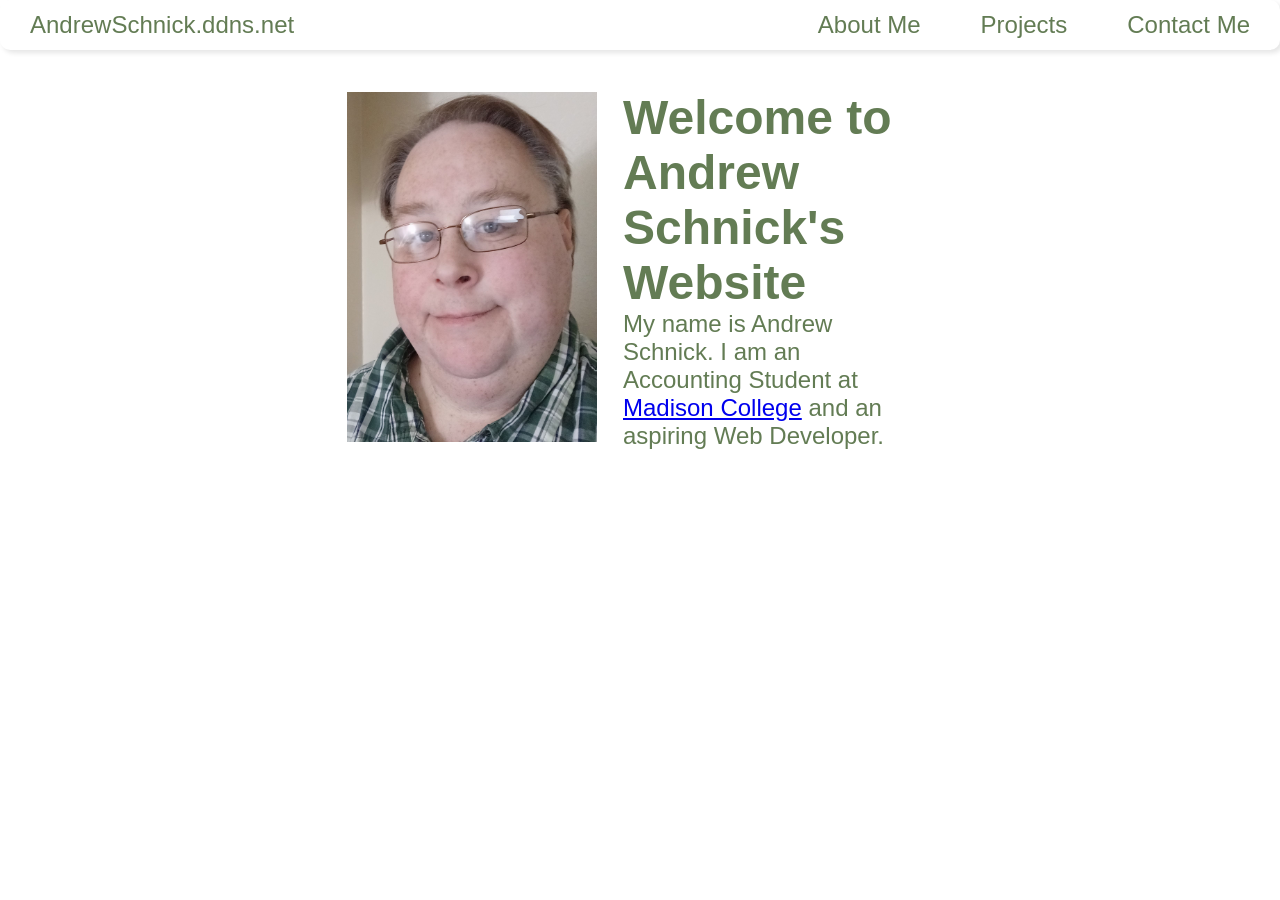
<file: index.html>
<!DOCTYPE html>
<head>
	<title>AndrewSchnick.ddns.net</title>
	<link rel=stylesheet href=./css_files/navbar.css />
	<link rel=stylesheet href=./css_files/main.css />
</head>
<body>
<nav>
	<ul class="sidebar">
		<li><a onclick=hideSidebar()><svg xmlns="http://www.w3.org/2000/svg" height="26px" viewBox="0 -960 960 960" width="26px" fill="#1f1f1f"><path d="m256-200-56-56 224-224-224-224 56-56 224 224 224-224 56 56-224 224 224 224-56 56-224-224-224 224Z"/></svg></a></li>
		<li><a href="about_me.php">About Me</a></li>
		<li><a href="projects.php">Projects</a></li>
		<li><a href="contact.php">Contact Me</a></li>
	</ul>
	<ul>
		<li><a href="index.html">AndrewSchnick.ddns.net</a></li>
		<li><a href="about_me.php" class="hideOnMobile">About Me</a></li>
		<li><a href="projects.php" class="hideOnMobile">Projects</a></li>
		<li><a href="contact.php" class="hideOnMobile">Contact Me</a></li>
		<li class="menu-button" onclick=showSidebar()><a href="#"><svg xmlns="http://www.w3.org/2000/svg" height="26px" viewBox="0 -960 960 960" width="26px" fill="#1f1f1f"><path d="M120-240v-80h720v80H120Zm0-200v-80h720v80H120Zm0-200v-80h720v80H120Z"/></svg></a></li>
	</ul>
</nav>
<script>
	function showSidebar(){
		const sidebar = document.querySelector('.sidebar')
		sidebar.style.display = 'flex'
	}

	function hideSidebar(){
		const sidebar = document.querySelector('.sidebar')
		sidebar.style.display = 'none'
	}
</script>
<div class=intro>
	<div class=myImage>
		<img src=./images/me.jpg height=350 width=250>
	</div>
	<div class=intro_text><h1>Welcome to Andrew Schnick's Website</h1>
	<p>My name is Andrew Schnick.  I am an Accounting Student at <a href="https://www.madisoncollege.edu" target="window">Madison College</a> and an aspiring Web Developer.</p></div>
</div>
</body>
</html>
</file>
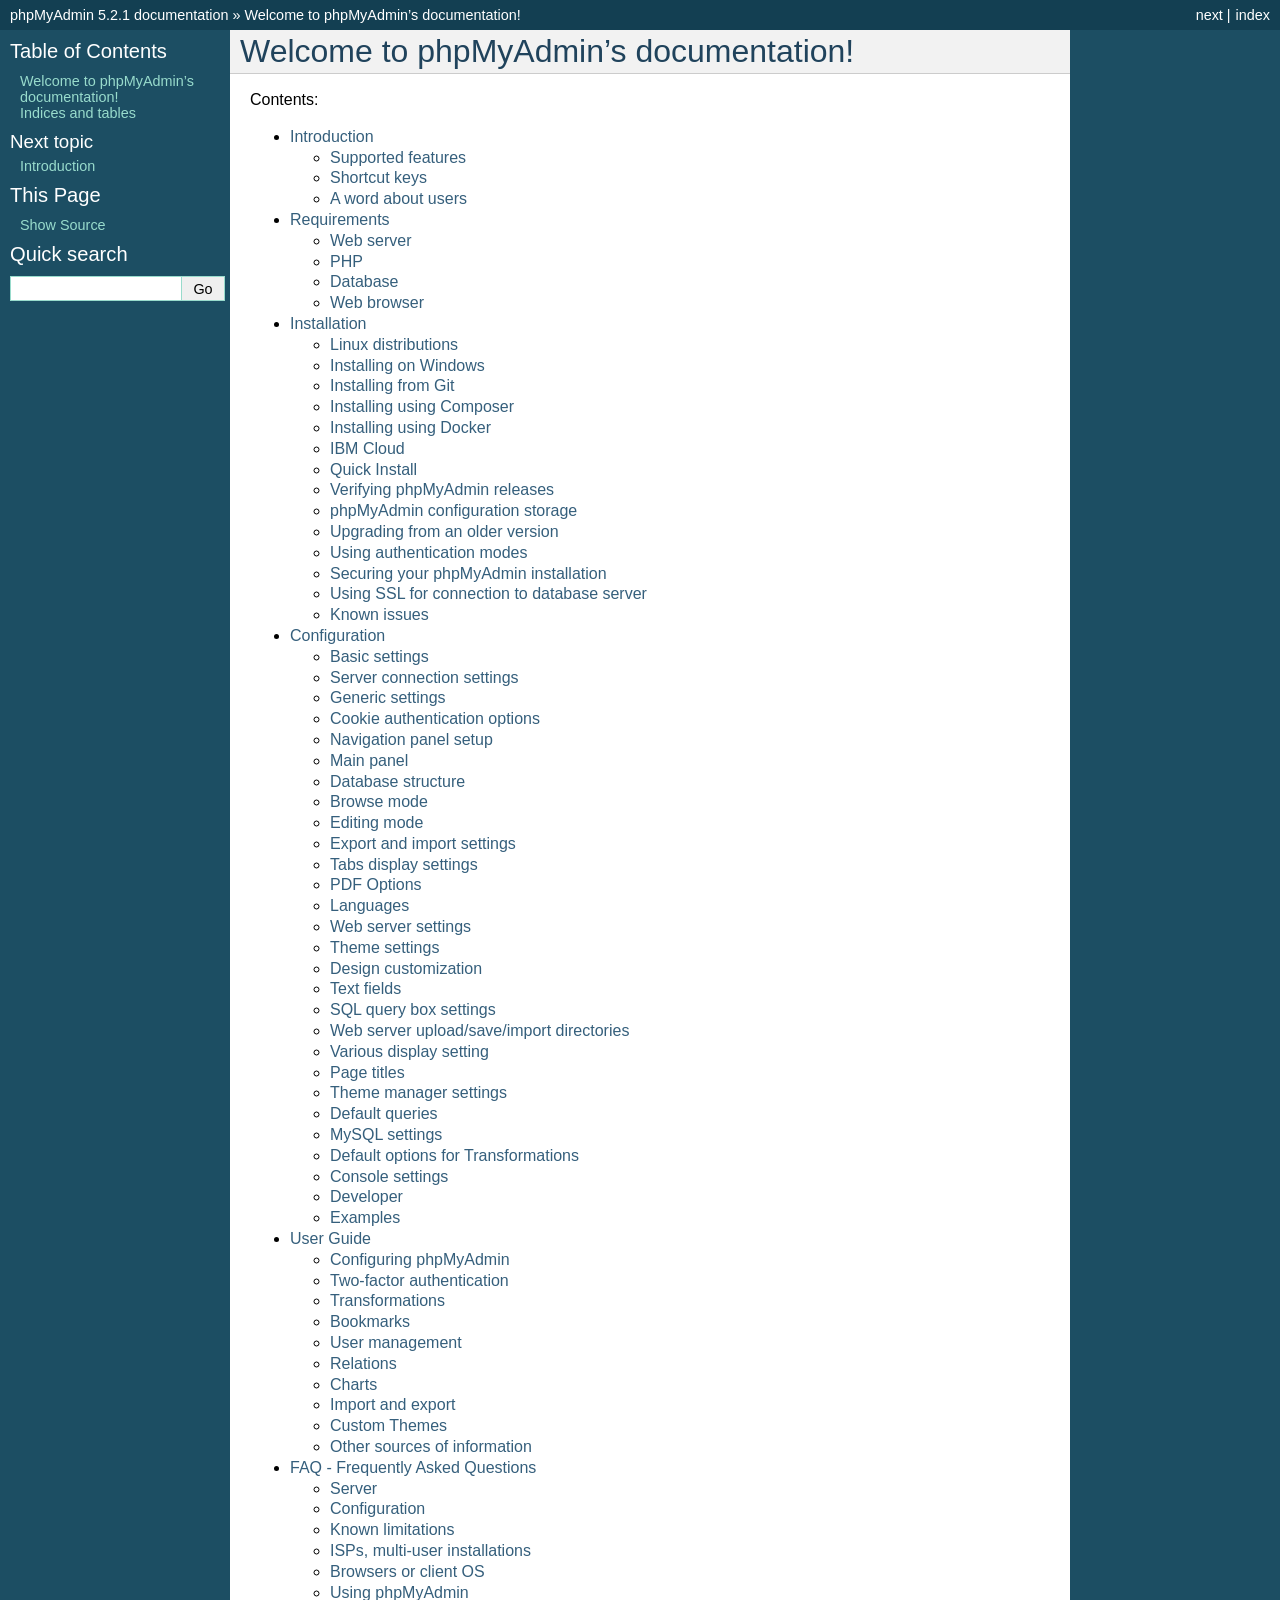
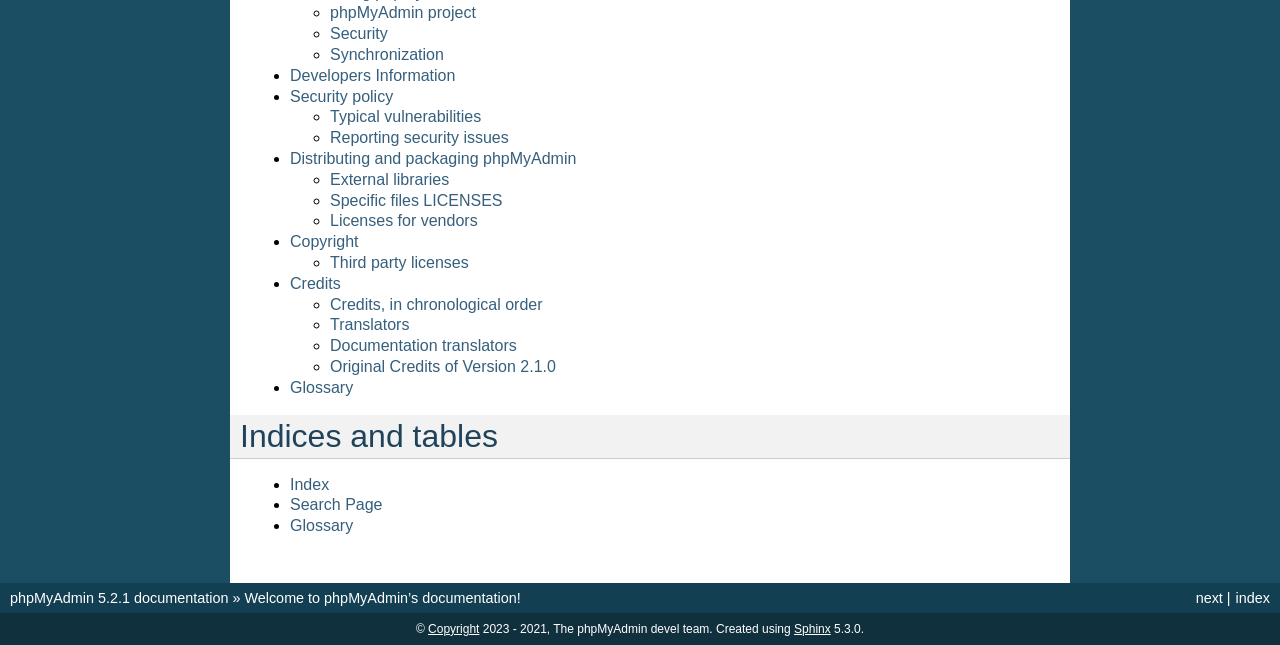
<file: phpmyadmin/doc/html/index.html>
<!DOCTYPE html>

<html lang="en">
  <head>
    <meta charset="utf-8" />
    <meta name="viewport" content="width=device-width, initial-scale=1.0" /><meta name="generator" content="Docutils 0.19: https://docutils.sourceforge.io/" />

    <title>Welcome to phpMyAdmin’s documentation! &#8212; phpMyAdmin 5.2.1 documentation</title>
    <link rel="stylesheet" type="text/css" href="_static/pygments.css" />
    <link rel="stylesheet" type="text/css" href="_static/classic.css" />
    
    <script data-url_root="./" id="documentation_options" src="_static/documentation_options.js"></script>
    <script src="_static/jquery.js"></script>
    <script src="_static/underscore.js"></script>
    <script src="_static/_sphinx_javascript_frameworks_compat.js"></script>
    <script src="_static/doctools.js"></script>
    <script src="_static/sphinx_highlight.js"></script>
    
    <link rel="index" title="Index" href="genindex.html" />
    <link rel="search" title="Search" href="search.html" />
    <link rel="copyright" title="Copyright" href="copyright.html" />
    <link rel="next" title="Introduction" href="intro.html" /> 
  </head><body>
    <div class="related" role="navigation" aria-label="related navigation">
      <h3>Navigation</h3>
      <ul>
        <li class="right" style="margin-right: 10px">
          <a href="genindex.html" title="General Index"
             accesskey="I">index</a></li>
        <li class="right" >
          <a href="intro.html" title="Introduction"
             accesskey="N">next</a> |</li>
        <li class="nav-item nav-item-0"><a href="#">phpMyAdmin 5.2.1 documentation</a> &#187;</li>
        <li class="nav-item nav-item-this"><a href="">Welcome to phpMyAdmin’s documentation!</a></li> 
      </ul>
    </div>  

    <div class="document">
      <div class="documentwrapper">
        <div class="bodywrapper">
          <div class="body" role="main">
            
  <section id="welcome-to-phpmyadmin-s-documentation">
<h1>Welcome to phpMyAdmin’s documentation!<a class="headerlink" href="#welcome-to-phpmyadmin-s-documentation" title="Permalink to this heading">¶</a></h1>
<p>Contents:</p>
<div class="toctree-wrapper compound">
<ul>
<li class="toctree-l1"><a class="reference internal" href="intro.html">Introduction</a><ul>
<li class="toctree-l2"><a class="reference internal" href="intro.html#supported-features">Supported features</a></li>
<li class="toctree-l2"><a class="reference internal" href="intro.html#shortcut-keys">Shortcut keys</a></li>
<li class="toctree-l2"><a class="reference internal" href="intro.html#a-word-about-users">A word about users</a></li>
</ul>
</li>
<li class="toctree-l1"><a class="reference internal" href="require.html">Requirements</a><ul>
<li class="toctree-l2"><a class="reference internal" href="require.html#web-server">Web server</a></li>
<li class="toctree-l2"><a class="reference internal" href="require.html#php">PHP</a></li>
<li class="toctree-l2"><a class="reference internal" href="require.html#database">Database</a></li>
<li class="toctree-l2"><a class="reference internal" href="require.html#web-browser">Web browser</a></li>
</ul>
</li>
<li class="toctree-l1"><a class="reference internal" href="setup.html">Installation</a><ul>
<li class="toctree-l2"><a class="reference internal" href="setup.html#linux-distributions">Linux distributions</a></li>
<li class="toctree-l2"><a class="reference internal" href="setup.html#installing-on-windows">Installing on Windows</a></li>
<li class="toctree-l2"><a class="reference internal" href="setup.html#installing-from-git">Installing from Git</a></li>
<li class="toctree-l2"><a class="reference internal" href="setup.html#installing-using-composer">Installing using Composer</a></li>
<li class="toctree-l2"><a class="reference internal" href="setup.html#installing-using-docker">Installing using Docker</a></li>
<li class="toctree-l2"><a class="reference internal" href="setup.html#ibm-cloud">IBM Cloud</a></li>
<li class="toctree-l2"><a class="reference internal" href="setup.html#quick-install">Quick Install</a></li>
<li class="toctree-l2"><a class="reference internal" href="setup.html#verifying-phpmyadmin-releases">Verifying phpMyAdmin releases</a></li>
<li class="toctree-l2"><a class="reference internal" href="setup.html#phpmyadmin-configuration-storage">phpMyAdmin configuration storage</a></li>
<li class="toctree-l2"><a class="reference internal" href="setup.html#upgrading-from-an-older-version">Upgrading from an older version</a></li>
<li class="toctree-l2"><a class="reference internal" href="setup.html#using-authentication-modes">Using authentication modes</a></li>
<li class="toctree-l2"><a class="reference internal" href="setup.html#securing-your-phpmyadmin-installation">Securing your phpMyAdmin installation</a></li>
<li class="toctree-l2"><a class="reference internal" href="setup.html#using-ssl-for-connection-to-database-server">Using SSL for connection to database server</a></li>
<li class="toctree-l2"><a class="reference internal" href="setup.html#known-issues">Known issues</a></li>
</ul>
</li>
<li class="toctree-l1"><a class="reference internal" href="config.html">Configuration</a><ul>
<li class="toctree-l2"><a class="reference internal" href="config.html#basic-settings">Basic settings</a></li>
<li class="toctree-l2"><a class="reference internal" href="config.html#server-connection-settings">Server connection settings</a></li>
<li class="toctree-l2"><a class="reference internal" href="config.html#generic-settings">Generic settings</a></li>
<li class="toctree-l2"><a class="reference internal" href="config.html#cookie-authentication-options">Cookie authentication options</a></li>
<li class="toctree-l2"><a class="reference internal" href="config.html#navigation-panel-setup">Navigation panel setup</a></li>
<li class="toctree-l2"><a class="reference internal" href="config.html#main-panel">Main panel</a></li>
<li class="toctree-l2"><a class="reference internal" href="config.html#database-structure">Database structure</a></li>
<li class="toctree-l2"><a class="reference internal" href="config.html#browse-mode">Browse mode</a></li>
<li class="toctree-l2"><a class="reference internal" href="config.html#editing-mode">Editing mode</a></li>
<li class="toctree-l2"><a class="reference internal" href="config.html#export-and-import-settings">Export and import settings</a></li>
<li class="toctree-l2"><a class="reference internal" href="config.html#tabs-display-settings">Tabs display settings</a></li>
<li class="toctree-l2"><a class="reference internal" href="config.html#pdf-options">PDF Options</a></li>
<li class="toctree-l2"><a class="reference internal" href="config.html#languages">Languages</a></li>
<li class="toctree-l2"><a class="reference internal" href="config.html#web-server-settings">Web server settings</a></li>
<li class="toctree-l2"><a class="reference internal" href="config.html#theme-settings">Theme settings</a></li>
<li class="toctree-l2"><a class="reference internal" href="config.html#design-customization">Design customization</a></li>
<li class="toctree-l2"><a class="reference internal" href="config.html#text-fields">Text fields</a></li>
<li class="toctree-l2"><a class="reference internal" href="config.html#sql-query-box-settings">SQL query box settings</a></li>
<li class="toctree-l2"><a class="reference internal" href="config.html#web-server-upload-save-import-directories">Web server upload/save/import directories</a></li>
<li class="toctree-l2"><a class="reference internal" href="config.html#various-display-setting">Various display setting</a></li>
<li class="toctree-l2"><a class="reference internal" href="config.html#page-titles">Page titles</a></li>
<li class="toctree-l2"><a class="reference internal" href="config.html#theme-manager-settings">Theme manager settings</a></li>
<li class="toctree-l2"><a class="reference internal" href="config.html#default-queries">Default queries</a></li>
<li class="toctree-l2"><a class="reference internal" href="config.html#mysql-settings">MySQL settings</a></li>
<li class="toctree-l2"><a class="reference internal" href="config.html#default-options-for-transformations">Default options for Transformations</a></li>
<li class="toctree-l2"><a class="reference internal" href="config.html#console-settings">Console settings</a></li>
<li class="toctree-l2"><a class="reference internal" href="config.html#developer">Developer</a></li>
<li class="toctree-l2"><a class="reference internal" href="config.html#examples">Examples</a></li>
</ul>
</li>
<li class="toctree-l1"><a class="reference internal" href="user.html">User Guide</a><ul>
<li class="toctree-l2"><a class="reference internal" href="settings.html">Configuring phpMyAdmin</a></li>
<li class="toctree-l2"><a class="reference internal" href="two_factor.html">Two-factor authentication</a></li>
<li class="toctree-l2"><a class="reference internal" href="transformations.html">Transformations</a></li>
<li class="toctree-l2"><a class="reference internal" href="bookmarks.html">Bookmarks</a></li>
<li class="toctree-l2"><a class="reference internal" href="privileges.html">User management</a></li>
<li class="toctree-l2"><a class="reference internal" href="relations.html">Relations</a></li>
<li class="toctree-l2"><a class="reference internal" href="charts.html">Charts</a></li>
<li class="toctree-l2"><a class="reference internal" href="import_export.html">Import and export</a></li>
<li class="toctree-l2"><a class="reference internal" href="themes.html">Custom Themes</a></li>
<li class="toctree-l2"><a class="reference internal" href="other.html">Other sources of information</a></li>
</ul>
</li>
<li class="toctree-l1"><a class="reference internal" href="faq.html">FAQ - Frequently Asked Questions</a><ul>
<li class="toctree-l2"><a class="reference internal" href="faq.html#server">Server</a></li>
<li class="toctree-l2"><a class="reference internal" href="faq.html#configuration">Configuration</a></li>
<li class="toctree-l2"><a class="reference internal" href="faq.html#known-limitations">Known limitations</a></li>
<li class="toctree-l2"><a class="reference internal" href="faq.html#isps-multi-user-installations">ISPs, multi-user installations</a></li>
<li class="toctree-l2"><a class="reference internal" href="faq.html#browsers-or-client-os">Browsers or client OS</a></li>
<li class="toctree-l2"><a class="reference internal" href="faq.html#using-phpmyadmin">Using phpMyAdmin</a></li>
<li class="toctree-l2"><a class="reference internal" href="faq.html#phpmyadmin-project">phpMyAdmin project</a></li>
<li class="toctree-l2"><a class="reference internal" href="faq.html#security">Security</a></li>
<li class="toctree-l2"><a class="reference internal" href="faq.html#synchronization">Synchronization</a></li>
</ul>
</li>
<li class="toctree-l1"><a class="reference internal" href="developers.html">Developers Information</a></li>
<li class="toctree-l1"><a class="reference internal" href="security.html">Security policy</a><ul>
<li class="toctree-l2"><a class="reference internal" href="security.html#typical-vulnerabilities">Typical vulnerabilities</a></li>
<li class="toctree-l2"><a class="reference internal" href="security.html#reporting-security-issues">Reporting security issues</a></li>
</ul>
</li>
<li class="toctree-l1"><a class="reference internal" href="vendors.html">Distributing and packaging phpMyAdmin</a><ul>
<li class="toctree-l2"><a class="reference internal" href="vendors.html#external-libraries">External libraries</a></li>
<li class="toctree-l2"><a class="reference internal" href="vendors.html#specific-files-licenses">Specific files LICENSES</a></li>
<li class="toctree-l2"><a class="reference internal" href="vendors.html#licenses-for-vendors">Licenses for vendors</a></li>
</ul>
</li>
<li class="toctree-l1"><a class="reference internal" href="copyright.html">Copyright</a><ul>
<li class="toctree-l2"><a class="reference internal" href="copyright.html#third-party-licenses">Third party licenses</a></li>
</ul>
</li>
<li class="toctree-l1"><a class="reference internal" href="credits.html">Credits</a><ul>
<li class="toctree-l2"><a class="reference internal" href="credits.html#credits-in-chronological-order">Credits, in chronological order</a></li>
<li class="toctree-l2"><a class="reference internal" href="credits.html#translators">Translators</a></li>
<li class="toctree-l2"><a class="reference internal" href="credits.html#documentation-translators">Documentation translators</a></li>
<li class="toctree-l2"><a class="reference internal" href="credits.html#original-credits-of-version-2-1-0">Original Credits of Version 2.1.0</a></li>
</ul>
</li>
<li class="toctree-l1"><a class="reference internal" href="glossary.html">Glossary</a></li>
</ul>
</div>
</section>
<section id="indices-and-tables">
<h1>Indices and tables<a class="headerlink" href="#indices-and-tables" title="Permalink to this heading">¶</a></h1>
<ul class="simple">
<li><p><a class="reference internal" href="genindex.html"><span class="std std-ref">Index</span></a></p></li>
<li><p><a class="reference internal" href="search.html"><span class="std std-ref">Search Page</span></a></p></li>
<li><p><a class="reference internal" href="glossary.html#glossary"><span class="std std-ref">Glossary</span></a></p></li>
</ul>
</section>


            <div class="clearer"></div>
          </div>
        </div>
      </div>
      <div class="sphinxsidebar" role="navigation" aria-label="main navigation">
        <div class="sphinxsidebarwrapper">
  <div>
    <h3><a href="#">Table of Contents</a></h3>
    <ul>
<li><a class="reference internal" href="#">Welcome to phpMyAdmin’s documentation!</a></li>
<li><a class="reference internal" href="#indices-and-tables">Indices and tables</a></li>
</ul>

  </div>
  <div>
    <h4>Next topic</h4>
    <p class="topless"><a href="intro.html"
                          title="next chapter">Introduction</a></p>
  </div>
  <div role="note" aria-label="source link">
    <h3>This Page</h3>
    <ul class="this-page-menu">
      <li><a href="_sources/index.rst.txt"
            rel="nofollow">Show Source</a></li>
    </ul>
   </div>
<div id="searchbox" style="display: none" role="search">
  <h3 id="searchlabel">Quick search</h3>
    <div class="searchformwrapper">
    <form class="search" action="search.html" method="get">
      <input type="text" name="q" aria-labelledby="searchlabel" autocomplete="off" autocorrect="off" autocapitalize="off" spellcheck="false"/>
      <input type="submit" value="Go" />
    </form>
    </div>
</div>
<script>document.getElementById('searchbox').style.display = "block"</script>
        </div>
      </div>
      <div class="clearer"></div>
    </div>
    <div class="related" role="navigation" aria-label="related navigation">
      <h3>Navigation</h3>
      <ul>
        <li class="right" style="margin-right: 10px">
          <a href="genindex.html" title="General Index"
             >index</a></li>
        <li class="right" >
          <a href="intro.html" title="Introduction"
             >next</a> |</li>
        <li class="nav-item nav-item-0"><a href="#">phpMyAdmin 5.2.1 documentation</a> &#187;</li>
        <li class="nav-item nav-item-this"><a href="">Welcome to phpMyAdmin’s documentation!</a></li> 
      </ul>
    </div>
    <div class="footer" role="contentinfo">
        &#169; <a href="copyright.html">Copyright</a> 2023 - 2021, The phpMyAdmin devel team.
      Created using <a href="https://www.sphinx-doc.org/">Sphinx</a> 5.3.0.
    </div>
  </body>
</html>
</file>
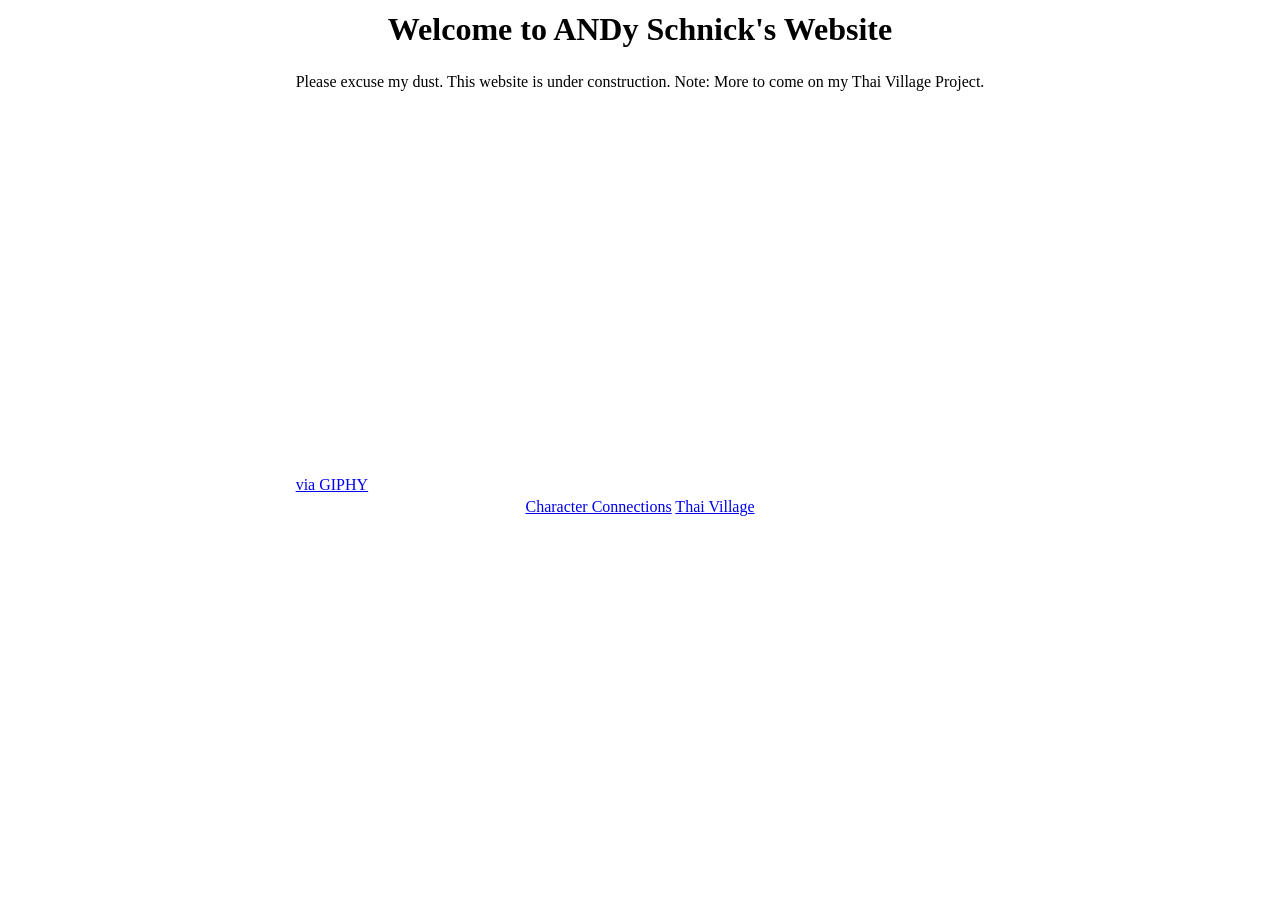
<file: construction.html>
<html>
<?php include "head.php"; ?>
<body class=parallax>
<center>
	<table>
		<tr>
			<td><center><h1>Welcome to ANDy Schnick's Website</h1></center></td>
		</tr>
		<tr>
			<td><center><p>Please excuse my dust.  This website is under construction. Note: More to come on my Thai Village Project.</p></center></td>
		</tr>
		<tr>
			<td><center><iframe src="https://giphy.com/embed/wLa0m8uCyEZGhNS6dT" width="480" height="365" style="" frameBorder="0" class="giphy-embed" allowFullScreen></iframe></center><p><a href="https://giphy.com/gifs/construction-wLa0m8uCyEZGhNS6dT">via GIPHY</a></p></td>
		</tr>
		<tr>
			<td>
				<center>
					<a class=button href=character_connections.php>Character Connections</a>
					<a class=button href=all_sales_thai_village.php>Thai Village</a>
				</center>
			</td>
		</tr>
	</table>
</center>
</body></html>
</file>
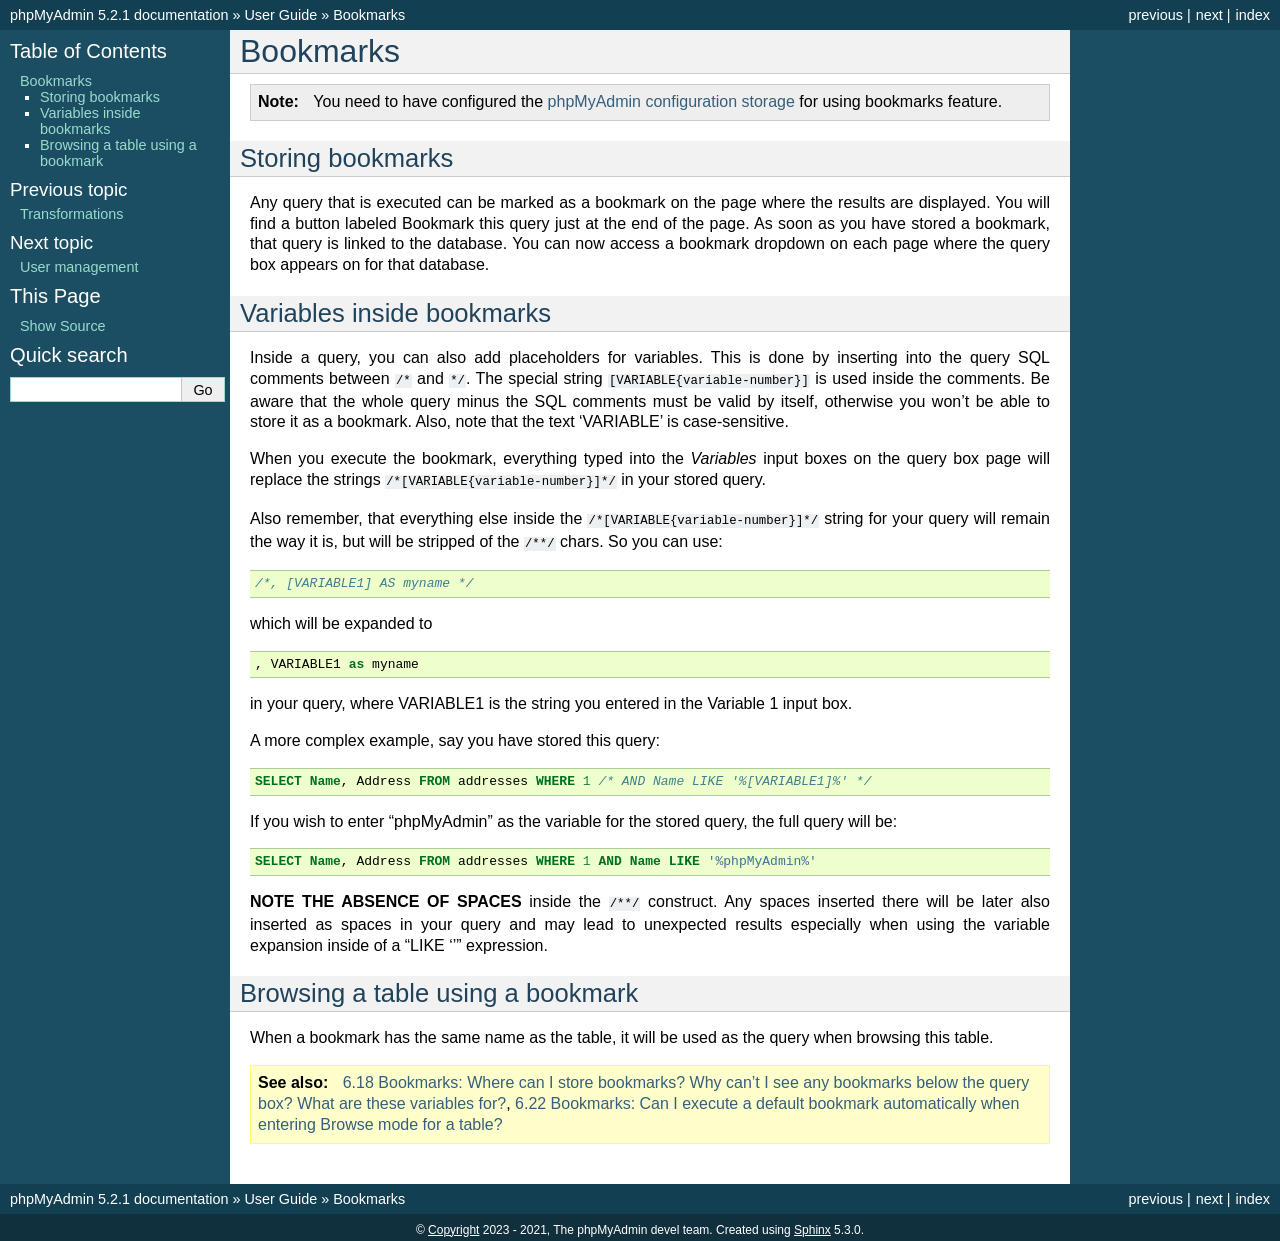
<file: phpmyadmin/doc/html/bookmarks.html>
<!DOCTYPE html>

<html lang="en">
  <head>
    <meta charset="utf-8" />
    <meta name="viewport" content="width=device-width, initial-scale=1.0" /><meta name="generator" content="Docutils 0.19: https://docutils.sourceforge.io/" />

    <title>Bookmarks &#8212; phpMyAdmin 5.2.1 documentation</title>
    <link rel="stylesheet" type="text/css" href="_static/pygments.css" />
    <link rel="stylesheet" type="text/css" href="_static/classic.css" />
    
    <script data-url_root="./" id="documentation_options" src="_static/documentation_options.js"></script>
    <script src="_static/jquery.js"></script>
    <script src="_static/underscore.js"></script>
    <script src="_static/_sphinx_javascript_frameworks_compat.js"></script>
    <script src="_static/doctools.js"></script>
    <script src="_static/sphinx_highlight.js"></script>
    
    <link rel="index" title="Index" href="genindex.html" />
    <link rel="search" title="Search" href="search.html" />
    <link rel="copyright" title="Copyright" href="copyright.html" />
    <link rel="next" title="User management" href="privileges.html" />
    <link rel="prev" title="Transformations" href="transformations.html" /> 
  </head><body>
    <div class="related" role="navigation" aria-label="related navigation">
      <h3>Navigation</h3>
      <ul>
        <li class="right" style="margin-right: 10px">
          <a href="genindex.html" title="General Index"
             accesskey="I">index</a></li>
        <li class="right" >
          <a href="privileges.html" title="User management"
             accesskey="N">next</a> |</li>
        <li class="right" >
          <a href="transformations.html" title="Transformations"
             accesskey="P">previous</a> |</li>
        <li class="nav-item nav-item-0"><a href="index.html">phpMyAdmin 5.2.1 documentation</a> &#187;</li>
          <li class="nav-item nav-item-1"><a href="user.html" accesskey="U">User Guide</a> &#187;</li>
        <li class="nav-item nav-item-this"><a href="">Bookmarks</a></li> 
      </ul>
    </div>  

    <div class="document">
      <div class="documentwrapper">
        <div class="bodywrapper">
          <div class="body" role="main">
            
  <section id="bookmarks">
<span id="id1"></span><h1>Bookmarks<a class="headerlink" href="#bookmarks" title="Permalink to this heading">¶</a></h1>
<div class="admonition note">
<p class="admonition-title">Note</p>
<p>You need to have configured the <a class="reference internal" href="setup.html#linked-tables"><span class="std std-ref">phpMyAdmin configuration storage</span></a> for using bookmarks
feature.</p>
</div>
<section id="storing-bookmarks">
<h2>Storing bookmarks<a class="headerlink" href="#storing-bookmarks" title="Permalink to this heading">¶</a></h2>
<p>Any query that is executed can be marked as a bookmark on the page
where the results are displayed. You will find a button labeled
<span class="guilabel">Bookmark this query</span> just at the end of the page. As soon as you have
stored a bookmark, that query is linked to the database.
You can now access a bookmark dropdown on each page where the query box appears on for that database.</p>
</section>
<section id="variables-inside-bookmarks">
<h2>Variables inside bookmarks<a class="headerlink" href="#variables-inside-bookmarks" title="Permalink to this heading">¶</a></h2>
<p>Inside a query, you can also add placeholders for variables.
This is done by inserting into the query SQL comments between <code class="docutils literal notranslate"><span class="pre">/*</span></code> and
<code class="docutils literal notranslate"><span class="pre">*/</span></code>. The special string <code class="docutils literal notranslate"><span class="pre">[VARIABLE{variable-number}]</span></code> is used inside the comments.
Be aware that the whole query minus the SQL comments must be
valid by itself, otherwise you won’t be able to store it as a bookmark.
Also, note that the text ‘VARIABLE’ is case-sensitive.</p>
<p>When you execute the bookmark, everything typed into the <em>Variables</em>
input boxes on the query box page will replace the strings <code class="docutils literal notranslate"><span class="pre">/*[VARIABLE{variable-number}]*/</span></code> in
your stored query.</p>
<p>Also remember, that everything else inside the <code class="docutils literal notranslate"><span class="pre">/*[VARIABLE{variable-number}]*/</span></code> string for
your query will remain the way it is, but will be stripped of the <code class="docutils literal notranslate"><span class="pre">/**/</span></code>
chars. So you can use:</p>
<div class="highlight-mysql notranslate"><div class="highlight"><pre><span></span><span class="cm">/*, [VARIABLE1] AS myname */</span>
</pre></div>
</div>
<p>which will be expanded to</p>
<div class="highlight-mysql notranslate"><div class="highlight"><pre><span></span><span class="p">,</span><span class="w"> </span><span class="n">VARIABLE1</span><span class="w"> </span><span class="k">as</span><span class="w"> </span><span class="n">myname</span>
</pre></div>
</div>
<p>in your query, where VARIABLE1 is the string you entered in the Variable 1 input box.</p>
<p>A more complex example, say you have stored this query:</p>
<div class="highlight-mysql notranslate"><div class="highlight"><pre><span></span><span class="k">SELECT</span><span class="w"> </span><span class="k">Name</span><span class="p">,</span><span class="w"> </span><span class="n">Address</span><span class="w"> </span><span class="k">FROM</span><span class="w"> </span><span class="n">addresses</span><span class="w"> </span><span class="k">WHERE</span><span class="w"> </span><span class="mi">1</span><span class="w"> </span><span class="cm">/* AND Name LIKE &#39;%[VARIABLE1]%&#39; */</span>
</pre></div>
</div>
<p>If you wish to enter “phpMyAdmin” as the variable for the stored query, the full
query will be:</p>
<div class="highlight-mysql notranslate"><div class="highlight"><pre><span></span><span class="k">SELECT</span><span class="w"> </span><span class="k">Name</span><span class="p">,</span><span class="w"> </span><span class="n">Address</span><span class="w"> </span><span class="k">FROM</span><span class="w"> </span><span class="n">addresses</span><span class="w"> </span><span class="k">WHERE</span><span class="w"> </span><span class="mi">1</span><span class="w"> </span><span class="k">AND</span><span class="w"> </span><span class="k">Name</span><span class="w"> </span><span class="k">LIKE</span><span class="w"> </span><span class="s1">&#39;%phpMyAdmin%&#39;</span>
</pre></div>
</div>
<p><strong>NOTE THE ABSENCE OF SPACES</strong> inside the <code class="docutils literal notranslate"><span class="pre">/**/</span></code> construct. Any spaces
inserted there will be later also inserted as spaces in your query and may lead
to unexpected results especially when using the variable expansion inside of a
“LIKE ‘’” expression.</p>
</section>
<section id="browsing-a-table-using-a-bookmark">
<h2>Browsing a table using a bookmark<a class="headerlink" href="#browsing-a-table-using-a-bookmark" title="Permalink to this heading">¶</a></h2>
<p>When a bookmark has the same name as the table, it will be used as the query when browsing
this table.</p>
<div class="admonition seealso">
<p class="admonition-title">See also</p>
<p><a class="reference internal" href="faq.html#faqbookmark"><span class="std std-ref">6.18 Bookmarks: Where can I store bookmarks? Why can’t I see any bookmarks below the query box? What are these variables for?</span></a>,
<a class="reference internal" href="faq.html#faq6-22"><span class="std std-ref">6.22 Bookmarks: Can I execute a default bookmark automatically when entering Browse mode for a table?</span></a></p>
</div>
</section>
</section>


            <div class="clearer"></div>
          </div>
        </div>
      </div>
      <div class="sphinxsidebar" role="navigation" aria-label="main navigation">
        <div class="sphinxsidebarwrapper">
  <div>
    <h3><a href="index.html">Table of Contents</a></h3>
    <ul>
<li><a class="reference internal" href="#">Bookmarks</a><ul>
<li><a class="reference internal" href="#storing-bookmarks">Storing bookmarks</a></li>
<li><a class="reference internal" href="#variables-inside-bookmarks">Variables inside bookmarks</a></li>
<li><a class="reference internal" href="#browsing-a-table-using-a-bookmark">Browsing a table using a bookmark</a></li>
</ul>
</li>
</ul>

  </div>
  <div>
    <h4>Previous topic</h4>
    <p class="topless"><a href="transformations.html"
                          title="previous chapter">Transformations</a></p>
  </div>
  <div>
    <h4>Next topic</h4>
    <p class="topless"><a href="privileges.html"
                          title="next chapter">User management</a></p>
  </div>
  <div role="note" aria-label="source link">
    <h3>This Page</h3>
    <ul class="this-page-menu">
      <li><a href="_sources/bookmarks.rst.txt"
            rel="nofollow">Show Source</a></li>
    </ul>
   </div>
<div id="searchbox" style="display: none" role="search">
  <h3 id="searchlabel">Quick search</h3>
    <div class="searchformwrapper">
    <form class="search" action="search.html" method="get">
      <input type="text" name="q" aria-labelledby="searchlabel" autocomplete="off" autocorrect="off" autocapitalize="off" spellcheck="false"/>
      <input type="submit" value="Go" />
    </form>
    </div>
</div>
<script>document.getElementById('searchbox').style.display = "block"</script>
        </div>
      </div>
      <div class="clearer"></div>
    </div>
    <div class="related" role="navigation" aria-label="related navigation">
      <h3>Navigation</h3>
      <ul>
        <li class="right" style="margin-right: 10px">
          <a href="genindex.html" title="General Index"
             >index</a></li>
        <li class="right" >
          <a href="privileges.html" title="User management"
             >next</a> |</li>
        <li class="right" >
          <a href="transformations.html" title="Transformations"
             >previous</a> |</li>
        <li class="nav-item nav-item-0"><a href="index.html">phpMyAdmin 5.2.1 documentation</a> &#187;</li>
          <li class="nav-item nav-item-1"><a href="user.html" >User Guide</a> &#187;</li>
        <li class="nav-item nav-item-this"><a href="">Bookmarks</a></li> 
      </ul>
    </div>
    <div class="footer" role="contentinfo">
        &#169; <a href="copyright.html">Copyright</a> 2023 - 2021, The phpMyAdmin devel team.
      Created using <a href="https://www.sphinx-doc.org/">Sphinx</a> 5.3.0.
    </div>
  </body>
</html>
</file>
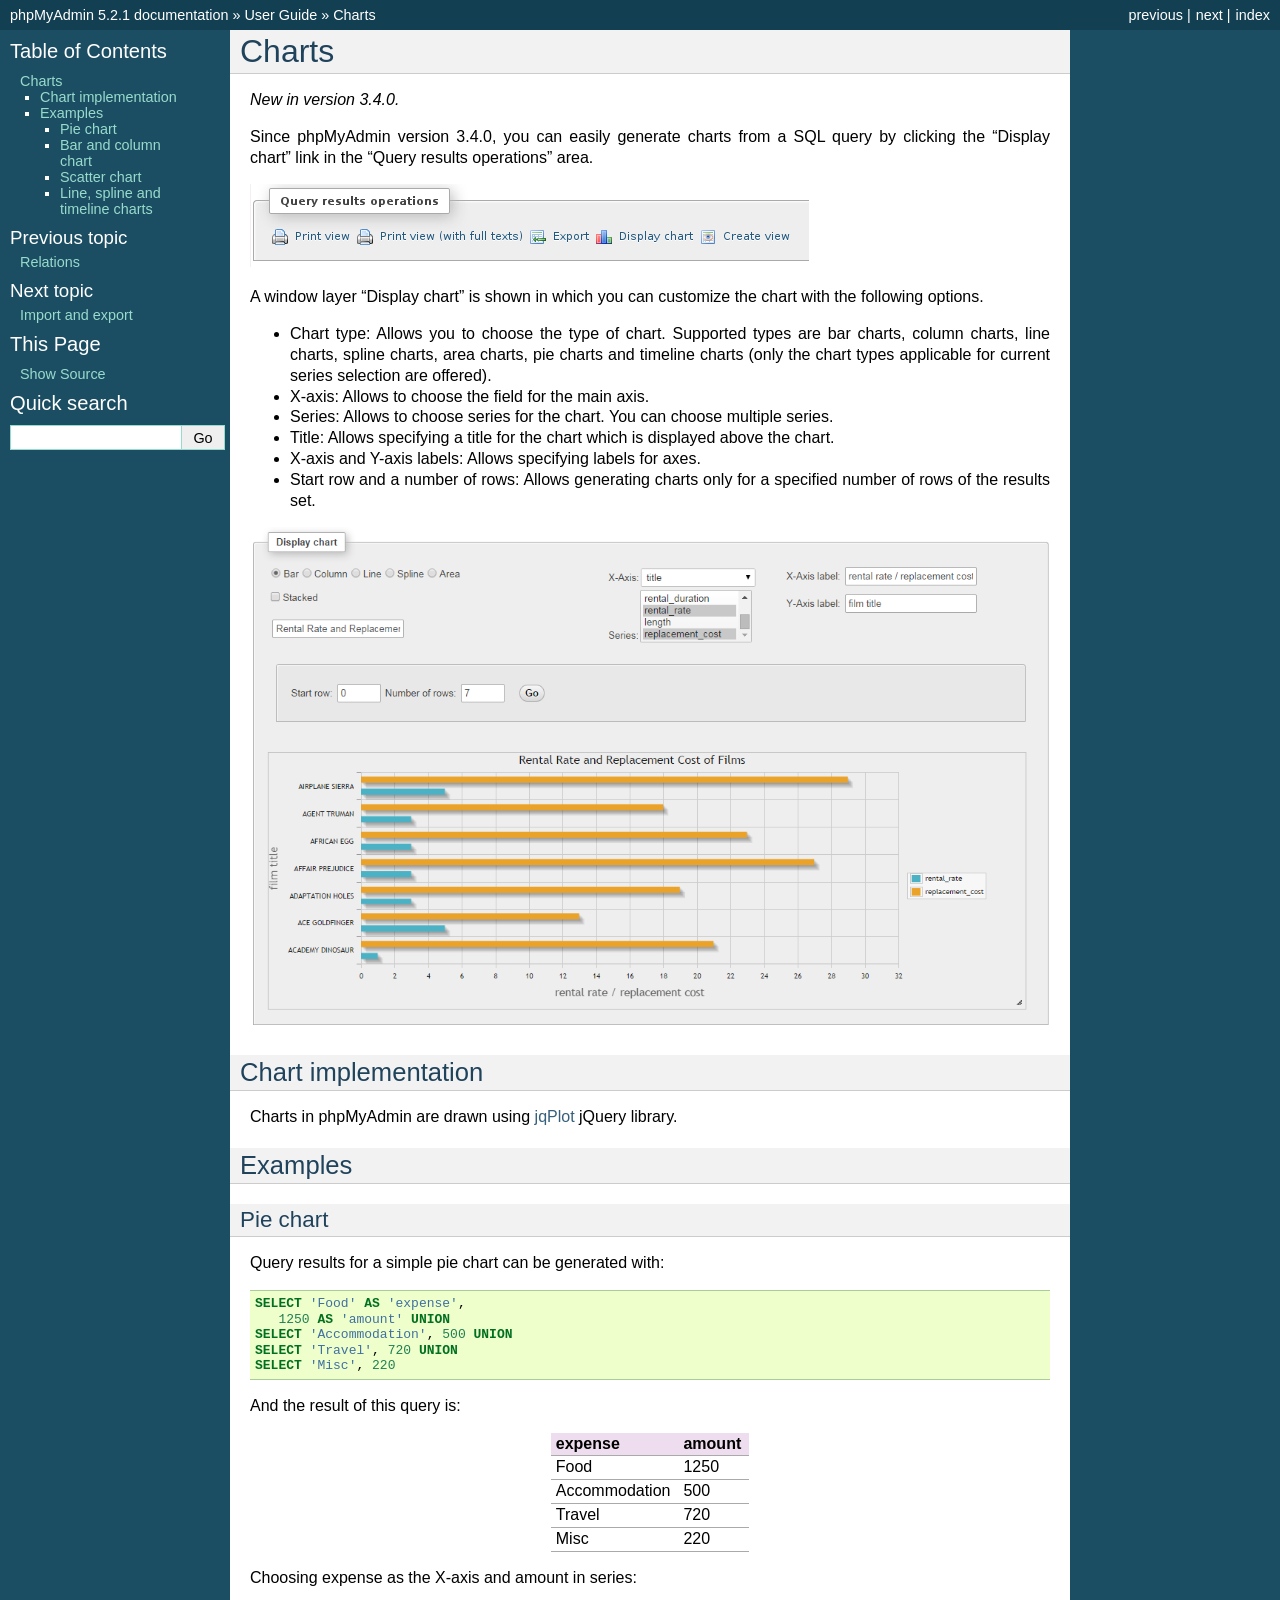
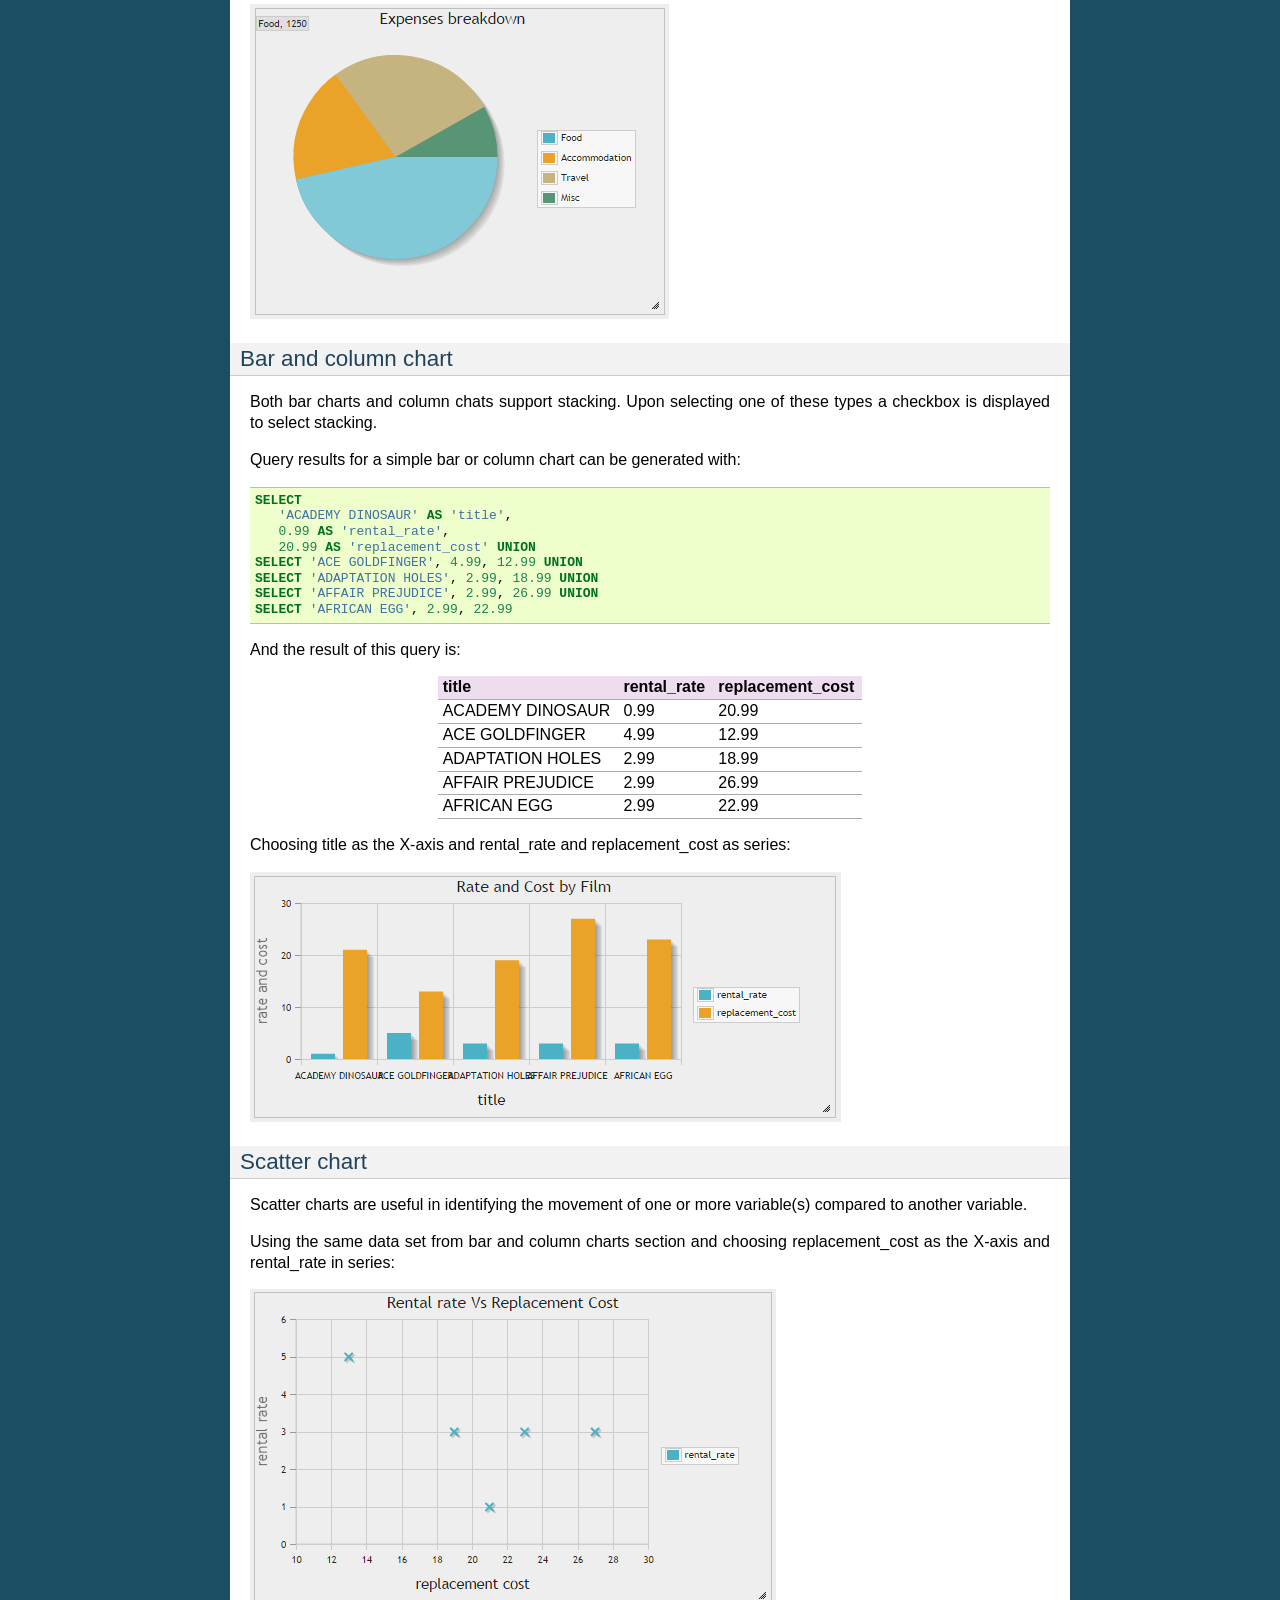
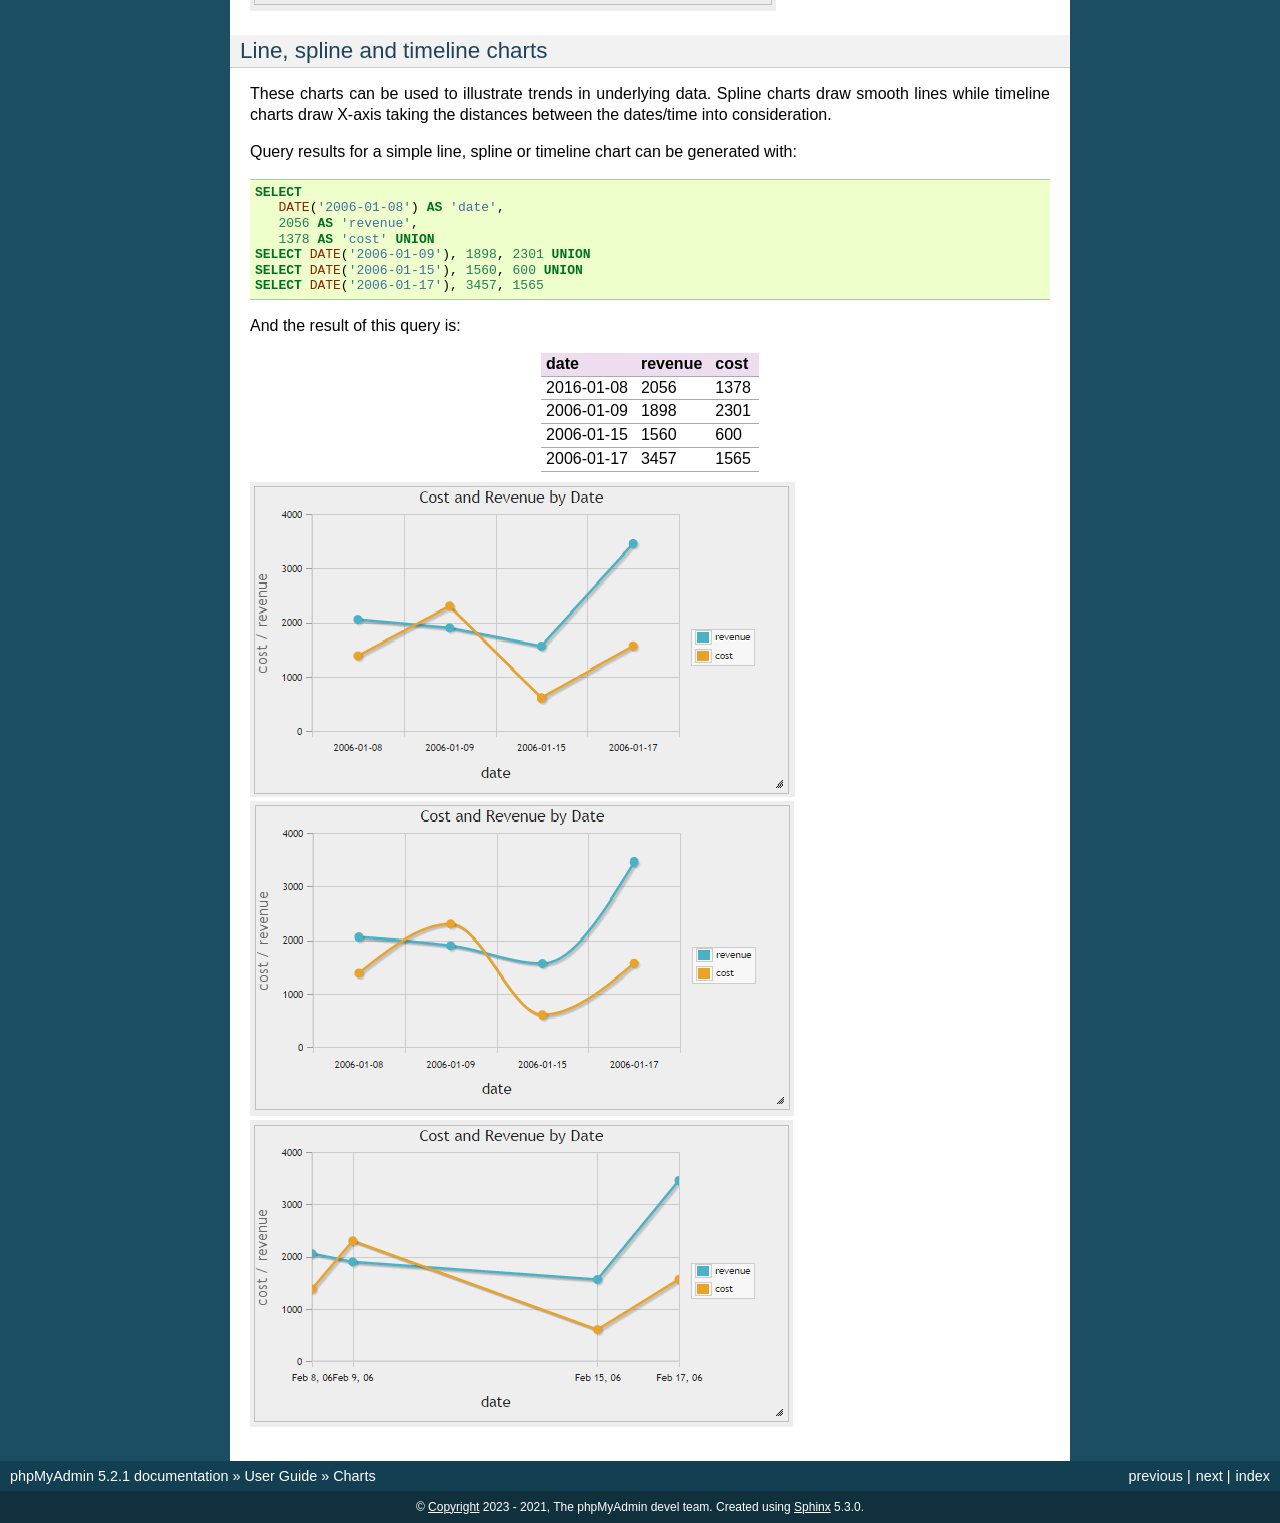
<file: phpmyadmin/doc/html/charts.html>
<!DOCTYPE html>

<html lang="en">
  <head>
    <meta charset="utf-8" />
    <meta name="viewport" content="width=device-width, initial-scale=1.0" /><meta name="generator" content="Docutils 0.19: https://docutils.sourceforge.io/" />

    <title>Charts &#8212; phpMyAdmin 5.2.1 documentation</title>
    <link rel="stylesheet" type="text/css" href="_static/pygments.css" />
    <link rel="stylesheet" type="text/css" href="_static/classic.css" />
    
    <script data-url_root="./" id="documentation_options" src="_static/documentation_options.js"></script>
    <script src="_static/jquery.js"></script>
    <script src="_static/underscore.js"></script>
    <script src="_static/_sphinx_javascript_frameworks_compat.js"></script>
    <script src="_static/doctools.js"></script>
    <script src="_static/sphinx_highlight.js"></script>
    
    <link rel="index" title="Index" href="genindex.html" />
    <link rel="search" title="Search" href="search.html" />
    <link rel="copyright" title="Copyright" href="copyright.html" />
    <link rel="next" title="Import and export" href="import_export.html" />
    <link rel="prev" title="Relations" href="relations.html" /> 
  </head><body>
    <div class="related" role="navigation" aria-label="related navigation">
      <h3>Navigation</h3>
      <ul>
        <li class="right" style="margin-right: 10px">
          <a href="genindex.html" title="General Index"
             accesskey="I">index</a></li>
        <li class="right" >
          <a href="import_export.html" title="Import and export"
             accesskey="N">next</a> |</li>
        <li class="right" >
          <a href="relations.html" title="Relations"
             accesskey="P">previous</a> |</li>
        <li class="nav-item nav-item-0"><a href="index.html">phpMyAdmin 5.2.1 documentation</a> &#187;</li>
          <li class="nav-item nav-item-1"><a href="user.html" accesskey="U">User Guide</a> &#187;</li>
        <li class="nav-item nav-item-this"><a href="">Charts</a></li> 
      </ul>
    </div>  

    <div class="document">
      <div class="documentwrapper">
        <div class="bodywrapper">
          <div class="body" role="main">
            
  <section id="charts">
<span id="id1"></span><h1>Charts<a class="headerlink" href="#charts" title="Permalink to this heading">¶</a></h1>
<div class="versionadded">
<p><span class="versionmodified added">New in version 3.4.0.</span></p>
</div>
<p>Since phpMyAdmin version 3.4.0, you can easily generate charts from a SQL query
by clicking the “Display chart” link in the “Query results operations” area.</p>
<img alt="_images/query_result_operations.png" src="_images/query_result_operations.png" />
<p>A window layer “Display chart” is shown in which you can customize the chart with the following options.</p>
<ul class="simple">
<li><p>Chart type: Allows you to choose the type of chart. Supported types are bar charts, column charts, line charts, spline charts, area charts, pie charts and timeline charts (only the chart types applicable for current series selection are offered).</p></li>
<li><p>X-axis: Allows to choose the field for the main axis.</p></li>
<li><p>Series: Allows to choose series for the chart. You can choose multiple series.</p></li>
<li><p>Title: Allows specifying a title for the chart which is displayed above the chart.</p></li>
<li><p>X-axis and Y-axis labels: Allows specifying labels for axes.</p></li>
<li><p>Start row and a number of rows: Allows generating charts only for a specified number of rows of the results set.</p></li>
</ul>
<img alt="_images/chart.png" src="_images/chart.png" />
<section id="chart-implementation">
<h2>Chart implementation<a class="headerlink" href="#chart-implementation" title="Permalink to this heading">¶</a></h2>
<p>Charts in phpMyAdmin are drawn using <a class="reference external" href="http://www.jqplot.com/">jqPlot</a> jQuery library.</p>
</section>
<section id="examples">
<h2>Examples<a class="headerlink" href="#examples" title="Permalink to this heading">¶</a></h2>
<section id="pie-chart">
<h3>Pie chart<a class="headerlink" href="#pie-chart" title="Permalink to this heading">¶</a></h3>
<p>Query results for a simple pie chart can be generated with:</p>
<div class="highlight-mysql notranslate"><div class="highlight"><pre><span></span><span class="k">SELECT</span><span class="w"> </span><span class="s1">&#39;Food&#39;</span><span class="w"> </span><span class="k">AS</span><span class="w"> </span><span class="s1">&#39;expense&#39;</span><span class="p">,</span>
<span class="w">   </span><span class="mi">1250</span><span class="w"> </span><span class="k">AS</span><span class="w"> </span><span class="s1">&#39;amount&#39;</span><span class="w"> </span><span class="k">UNION</span>
<span class="k">SELECT</span><span class="w"> </span><span class="s1">&#39;Accommodation&#39;</span><span class="p">,</span><span class="w"> </span><span class="mi">500</span><span class="w"> </span><span class="k">UNION</span>
<span class="k">SELECT</span><span class="w"> </span><span class="s1">&#39;Travel&#39;</span><span class="p">,</span><span class="w"> </span><span class="mi">720</span><span class="w"> </span><span class="k">UNION</span>
<span class="k">SELECT</span><span class="w"> </span><span class="s1">&#39;Misc&#39;</span><span class="p">,</span><span class="w"> </span><span class="mi">220</span>
</pre></div>
</div>
<p>And the result of this query is:</p>
<table class="docutils align-default">
<thead>
<tr class="row-odd"><th class="head"><p>expense</p></th>
<th class="head"><p>amount</p></th>
</tr>
</thead>
<tbody>
<tr class="row-even"><td><p>Food</p></td>
<td><p>1250</p></td>
</tr>
<tr class="row-odd"><td><p>Accommodation</p></td>
<td><p>500</p></td>
</tr>
<tr class="row-even"><td><p>Travel</p></td>
<td><p>720</p></td>
</tr>
<tr class="row-odd"><td><p>Misc</p></td>
<td><p>220</p></td>
</tr>
</tbody>
</table>
<p>Choosing expense as the X-axis and amount in series:</p>
<img alt="_images/pie_chart.png" src="_images/pie_chart.png" />
</section>
<section id="bar-and-column-chart">
<h3>Bar and column chart<a class="headerlink" href="#bar-and-column-chart" title="Permalink to this heading">¶</a></h3>
<p>Both bar charts and column chats support stacking. Upon selecting one of these types a checkbox is displayed to select stacking.</p>
<p>Query results for a simple bar or column chart can be generated with:</p>
<div class="highlight-mysql notranslate"><div class="highlight"><pre><span></span><span class="k">SELECT</span>
<span class="w">   </span><span class="s1">&#39;ACADEMY DINOSAUR&#39;</span><span class="w"> </span><span class="k">AS</span><span class="w"> </span><span class="s1">&#39;title&#39;</span><span class="p">,</span>
<span class="w">   </span><span class="mf">0.99</span><span class="w"> </span><span class="k">AS</span><span class="w"> </span><span class="s1">&#39;rental_rate&#39;</span><span class="p">,</span>
<span class="w">   </span><span class="mf">20.99</span><span class="w"> </span><span class="k">AS</span><span class="w"> </span><span class="s1">&#39;replacement_cost&#39;</span><span class="w"> </span><span class="k">UNION</span>
<span class="k">SELECT</span><span class="w"> </span><span class="s1">&#39;ACE GOLDFINGER&#39;</span><span class="p">,</span><span class="w"> </span><span class="mf">4.99</span><span class="p">,</span><span class="w"> </span><span class="mf">12.99</span><span class="w"> </span><span class="k">UNION</span>
<span class="k">SELECT</span><span class="w"> </span><span class="s1">&#39;ADAPTATION HOLES&#39;</span><span class="p">,</span><span class="w"> </span><span class="mf">2.99</span><span class="p">,</span><span class="w"> </span><span class="mf">18.99</span><span class="w"> </span><span class="k">UNION</span>
<span class="k">SELECT</span><span class="w"> </span><span class="s1">&#39;AFFAIR PREJUDICE&#39;</span><span class="p">,</span><span class="w"> </span><span class="mf">2.99</span><span class="p">,</span><span class="w"> </span><span class="mf">26.99</span><span class="w"> </span><span class="k">UNION</span>
<span class="k">SELECT</span><span class="w"> </span><span class="s1">&#39;AFRICAN EGG&#39;</span><span class="p">,</span><span class="w"> </span><span class="mf">2.99</span><span class="p">,</span><span class="w"> </span><span class="mf">22.99</span>
</pre></div>
</div>
<p>And the result of this query is:</p>
<table class="docutils align-default">
<thead>
<tr class="row-odd"><th class="head"><p>title</p></th>
<th class="head"><p>rental_rate</p></th>
<th class="head"><p>replacement_cost</p></th>
</tr>
</thead>
<tbody>
<tr class="row-even"><td><p>ACADEMY DINOSAUR</p></td>
<td><p>0.99</p></td>
<td><p>20.99</p></td>
</tr>
<tr class="row-odd"><td><p>ACE GOLDFINGER</p></td>
<td><p>4.99</p></td>
<td><p>12.99</p></td>
</tr>
<tr class="row-even"><td><p>ADAPTATION HOLES</p></td>
<td><p>2.99</p></td>
<td><p>18.99</p></td>
</tr>
<tr class="row-odd"><td><p>AFFAIR PREJUDICE</p></td>
<td><p>2.99</p></td>
<td><p>26.99</p></td>
</tr>
<tr class="row-even"><td><p>AFRICAN EGG</p></td>
<td><p>2.99</p></td>
<td><p>22.99</p></td>
</tr>
</tbody>
</table>
<p>Choosing title as the X-axis and rental_rate and replacement_cost as series:</p>
<img alt="_images/column_chart.png" src="_images/column_chart.png" />
</section>
<section id="scatter-chart">
<h3>Scatter chart<a class="headerlink" href="#scatter-chart" title="Permalink to this heading">¶</a></h3>
<p>Scatter charts are useful in identifying the movement of one or more variable(s) compared to another variable.</p>
<p>Using the same data set from bar and column charts section and choosing replacement_cost as the X-axis and rental_rate in series:</p>
<img alt="_images/scatter_chart.png" src="_images/scatter_chart.png" />
</section>
<section id="line-spline-and-timeline-charts">
<h3>Line, spline and timeline charts<a class="headerlink" href="#line-spline-and-timeline-charts" title="Permalink to this heading">¶</a></h3>
<p>These charts can be used to illustrate trends in underlying data. Spline charts draw smooth lines while timeline charts draw X-axis taking the distances between the dates/time into consideration.</p>
<p>Query results for a simple line, spline or timeline chart can be generated with:</p>
<div class="highlight-mysql notranslate"><div class="highlight"><pre><span></span><span class="k">SELECT</span>
<span class="w">   </span><span class="kt">DATE</span><span class="p">(</span><span class="s1">&#39;2006-01-08&#39;</span><span class="p">)</span><span class="w"> </span><span class="k">AS</span><span class="w"> </span><span class="s1">&#39;date&#39;</span><span class="p">,</span>
<span class="w">   </span><span class="mi">2056</span><span class="w"> </span><span class="k">AS</span><span class="w"> </span><span class="s1">&#39;revenue&#39;</span><span class="p">,</span>
<span class="w">   </span><span class="mi">1378</span><span class="w"> </span><span class="k">AS</span><span class="w"> </span><span class="s1">&#39;cost&#39;</span><span class="w"> </span><span class="k">UNION</span>
<span class="k">SELECT</span><span class="w"> </span><span class="kt">DATE</span><span class="p">(</span><span class="s1">&#39;2006-01-09&#39;</span><span class="p">),</span><span class="w"> </span><span class="mi">1898</span><span class="p">,</span><span class="w"> </span><span class="mi">2301</span><span class="w"> </span><span class="k">UNION</span>
<span class="k">SELECT</span><span class="w"> </span><span class="kt">DATE</span><span class="p">(</span><span class="s1">&#39;2006-01-15&#39;</span><span class="p">),</span><span class="w"> </span><span class="mi">1560</span><span class="p">,</span><span class="w"> </span><span class="mi">600</span><span class="w"> </span><span class="k">UNION</span>
<span class="k">SELECT</span><span class="w"> </span><span class="kt">DATE</span><span class="p">(</span><span class="s1">&#39;2006-01-17&#39;</span><span class="p">),</span><span class="w"> </span><span class="mi">3457</span><span class="p">,</span><span class="w"> </span><span class="mi">1565</span>
</pre></div>
</div>
<p>And the result of this query is:</p>
<table class="docutils align-default">
<thead>
<tr class="row-odd"><th class="head"><p>date</p></th>
<th class="head"><p>revenue</p></th>
<th class="head"><p>cost</p></th>
</tr>
</thead>
<tbody>
<tr class="row-even"><td><p>2016-01-08</p></td>
<td><p>2056</p></td>
<td><p>1378</p></td>
</tr>
<tr class="row-odd"><td><p>2006-01-09</p></td>
<td><p>1898</p></td>
<td><p>2301</p></td>
</tr>
<tr class="row-even"><td><p>2006-01-15</p></td>
<td><p>1560</p></td>
<td><p>600</p></td>
</tr>
<tr class="row-odd"><td><p>2006-01-17</p></td>
<td><p>3457</p></td>
<td><p>1565</p></td>
</tr>
</tbody>
</table>
<img alt="_images/line_chart.png" src="_images/line_chart.png" />
<img alt="_images/spline_chart.png" src="_images/spline_chart.png" />
<img alt="_images/timeline_chart.png" src="_images/timeline_chart.png" />
</section>
</section>
</section>


            <div class="clearer"></div>
          </div>
        </div>
      </div>
      <div class="sphinxsidebar" role="navigation" aria-label="main navigation">
        <div class="sphinxsidebarwrapper">
  <div>
    <h3><a href="index.html">Table of Contents</a></h3>
    <ul>
<li><a class="reference internal" href="#">Charts</a><ul>
<li><a class="reference internal" href="#chart-implementation">Chart implementation</a></li>
<li><a class="reference internal" href="#examples">Examples</a><ul>
<li><a class="reference internal" href="#pie-chart">Pie chart</a></li>
<li><a class="reference internal" href="#bar-and-column-chart">Bar and column chart</a></li>
<li><a class="reference internal" href="#scatter-chart">Scatter chart</a></li>
<li><a class="reference internal" href="#line-spline-and-timeline-charts">Line, spline and timeline charts</a></li>
</ul>
</li>
</ul>
</li>
</ul>

  </div>
  <div>
    <h4>Previous topic</h4>
    <p class="topless"><a href="relations.html"
                          title="previous chapter">Relations</a></p>
  </div>
  <div>
    <h4>Next topic</h4>
    <p class="topless"><a href="import_export.html"
                          title="next chapter">Import and export</a></p>
  </div>
  <div role="note" aria-label="source link">
    <h3>This Page</h3>
    <ul class="this-page-menu">
      <li><a href="_sources/charts.rst.txt"
            rel="nofollow">Show Source</a></li>
    </ul>
   </div>
<div id="searchbox" style="display: none" role="search">
  <h3 id="searchlabel">Quick search</h3>
    <div class="searchformwrapper">
    <form class="search" action="search.html" method="get">
      <input type="text" name="q" aria-labelledby="searchlabel" autocomplete="off" autocorrect="off" autocapitalize="off" spellcheck="false"/>
      <input type="submit" value="Go" />
    </form>
    </div>
</div>
<script>document.getElementById('searchbox').style.display = "block"</script>
        </div>
      </div>
      <div class="clearer"></div>
    </div>
    <div class="related" role="navigation" aria-label="related navigation">
      <h3>Navigation</h3>
      <ul>
        <li class="right" style="margin-right: 10px">
          <a href="genindex.html" title="General Index"
             >index</a></li>
        <li class="right" >
          <a href="import_export.html" title="Import and export"
             >next</a> |</li>
        <li class="right" >
          <a href="relations.html" title="Relations"
             >previous</a> |</li>
        <li class="nav-item nav-item-0"><a href="index.html">phpMyAdmin 5.2.1 documentation</a> &#187;</li>
          <li class="nav-item nav-item-1"><a href="user.html" >User Guide</a> &#187;</li>
        <li class="nav-item nav-item-this"><a href="">Charts</a></li> 
      </ul>
    </div>
    <div class="footer" role="contentinfo">
        &#169; <a href="copyright.html">Copyright</a> 2023 - 2021, The phpMyAdmin devel team.
      Created using <a href="https://www.sphinx-doc.org/">Sphinx</a> 5.3.0.
    </div>
  </body>
</html>
</file>
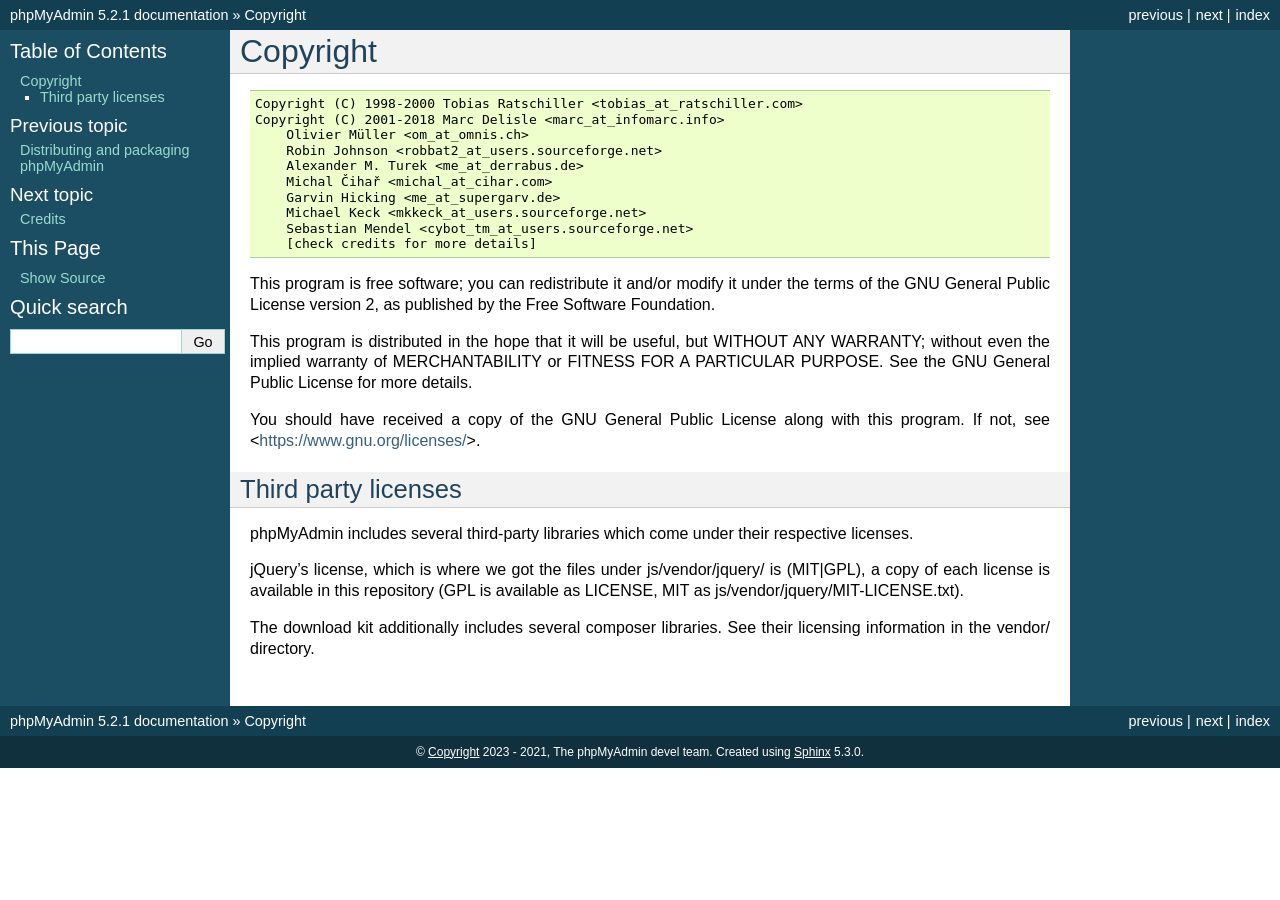
<file: phpmyadmin/doc/html/copyright.html>
<!DOCTYPE html>

<html lang="en">
  <head>
    <meta charset="utf-8" />
    <meta name="viewport" content="width=device-width, initial-scale=1.0" /><meta name="generator" content="Docutils 0.19: https://docutils.sourceforge.io/" />

    <title>Copyright &#8212; phpMyAdmin 5.2.1 documentation</title>
    <link rel="stylesheet" type="text/css" href="_static/pygments.css" />
    <link rel="stylesheet" type="text/css" href="_static/classic.css" />
    
    <script data-url_root="./" id="documentation_options" src="_static/documentation_options.js"></script>
    <script src="_static/jquery.js"></script>
    <script src="_static/underscore.js"></script>
    <script src="_static/_sphinx_javascript_frameworks_compat.js"></script>
    <script src="_static/doctools.js"></script>
    <script src="_static/sphinx_highlight.js"></script>
    
    <link rel="index" title="Index" href="genindex.html" />
    <link rel="search" title="Search" href="search.html" />
    <link rel="copyright" title="Copyright" href="#" />
    <link rel="next" title="Credits" href="credits.html" />
    <link rel="prev" title="Distributing and packaging phpMyAdmin" href="vendors.html" /> 
  </head><body>
    <div class="related" role="navigation" aria-label="related navigation">
      <h3>Navigation</h3>
      <ul>
        <li class="right" style="margin-right: 10px">
          <a href="genindex.html" title="General Index"
             accesskey="I">index</a></li>
        <li class="right" >
          <a href="credits.html" title="Credits"
             accesskey="N">next</a> |</li>
        <li class="right" >
          <a href="vendors.html" title="Distributing and packaging phpMyAdmin"
             accesskey="P">previous</a> |</li>
        <li class="nav-item nav-item-0"><a href="index.html">phpMyAdmin 5.2.1 documentation</a> &#187;</li>
        <li class="nav-item nav-item-this"><a href="">Copyright</a></li> 
      </ul>
    </div>  

    <div class="document">
      <div class="documentwrapper">
        <div class="bodywrapper">
          <div class="body" role="main">
            
  <section id="copyright">
<span id="id1"></span><h1>Copyright<a class="headerlink" href="#copyright" title="Permalink to this heading">¶</a></h1>
<div class="highlight-none notranslate"><div class="highlight"><pre><span></span>Copyright (C) 1998-2000 Tobias Ratschiller &lt;tobias_at_ratschiller.com&gt;
Copyright (C) 2001-2018 Marc Delisle &lt;marc_at_infomarc.info&gt;
    Olivier Müller &lt;om_at_omnis.ch&gt;
    Robin Johnson &lt;robbat2_at_users.sourceforge.net&gt;
    Alexander M. Turek &lt;me_at_derrabus.de&gt;
    Michal Čihař &lt;michal_at_cihar.com&gt;
    Garvin Hicking &lt;me_at_supergarv.de&gt;
    Michael Keck &lt;mkkeck_at_users.sourceforge.net&gt;
    Sebastian Mendel &lt;cybot_tm_at_users.sourceforge.net&gt;
    [check credits for more details]
</pre></div>
</div>
<p>This program is free software; you can redistribute it and/or modify
it under the terms of the GNU General Public License version 2, as
published by the Free Software Foundation.</p>
<p>This program is distributed in the hope that it will be useful, but
WITHOUT ANY WARRANTY; without even the implied warranty of
MERCHANTABILITY or FITNESS FOR A PARTICULAR PURPOSE. See the GNU
General Public License for more details.</p>
<p>You should have received a copy of the GNU General Public License
along with this program. If not, see &lt;<a class="reference external" href="https://www.gnu.org/licenses/">https://www.gnu.org/licenses/</a>&gt;.</p>
<section id="third-party-licenses">
<h2>Third party licenses<a class="headerlink" href="#third-party-licenses" title="Permalink to this heading">¶</a></h2>
<p>phpMyAdmin includes several third-party libraries which come under their
respective licenses.</p>
<p>jQuery’s license, which is where we got the files under js/vendor/jquery/ is
(MIT|GPL), a copy of each license is available in this repository (GPL
is available as LICENSE, MIT as js/vendor/jquery/MIT-LICENSE.txt).</p>
<p>The download kit additionally includes several composer libraries. See their
licensing information in the vendor/ directory.</p>
</section>
</section>


            <div class="clearer"></div>
          </div>
        </div>
      </div>
      <div class="sphinxsidebar" role="navigation" aria-label="main navigation">
        <div class="sphinxsidebarwrapper">
  <div>
    <h3><a href="index.html">Table of Contents</a></h3>
    <ul>
<li><a class="reference internal" href="#">Copyright</a><ul>
<li><a class="reference internal" href="#third-party-licenses">Third party licenses</a></li>
</ul>
</li>
</ul>

  </div>
  <div>
    <h4>Previous topic</h4>
    <p class="topless"><a href="vendors.html"
                          title="previous chapter">Distributing and packaging phpMyAdmin</a></p>
  </div>
  <div>
    <h4>Next topic</h4>
    <p class="topless"><a href="credits.html"
                          title="next chapter">Credits</a></p>
  </div>
  <div role="note" aria-label="source link">
    <h3>This Page</h3>
    <ul class="this-page-menu">
      <li><a href="_sources/copyright.rst.txt"
            rel="nofollow">Show Source</a></li>
    </ul>
   </div>
<div id="searchbox" style="display: none" role="search">
  <h3 id="searchlabel">Quick search</h3>
    <div class="searchformwrapper">
    <form class="search" action="search.html" method="get">
      <input type="text" name="q" aria-labelledby="searchlabel" autocomplete="off" autocorrect="off" autocapitalize="off" spellcheck="false"/>
      <input type="submit" value="Go" />
    </form>
    </div>
</div>
<script>document.getElementById('searchbox').style.display = "block"</script>
        </div>
      </div>
      <div class="clearer"></div>
    </div>
    <div class="related" role="navigation" aria-label="related navigation">
      <h3>Navigation</h3>
      <ul>
        <li class="right" style="margin-right: 10px">
          <a href="genindex.html" title="General Index"
             >index</a></li>
        <li class="right" >
          <a href="credits.html" title="Credits"
             >next</a> |</li>
        <li class="right" >
          <a href="vendors.html" title="Distributing and packaging phpMyAdmin"
             >previous</a> |</li>
        <li class="nav-item nav-item-0"><a href="index.html">phpMyAdmin 5.2.1 documentation</a> &#187;</li>
        <li class="nav-item nav-item-this"><a href="">Copyright</a></li> 
      </ul>
    </div>
    <div class="footer" role="contentinfo">
        &#169; <a href="#">Copyright</a> 2023 - 2021, The phpMyAdmin devel team.
      Created using <a href="https://www.sphinx-doc.org/">Sphinx</a> 5.3.0.
    </div>
  </body>
</html>
</file>
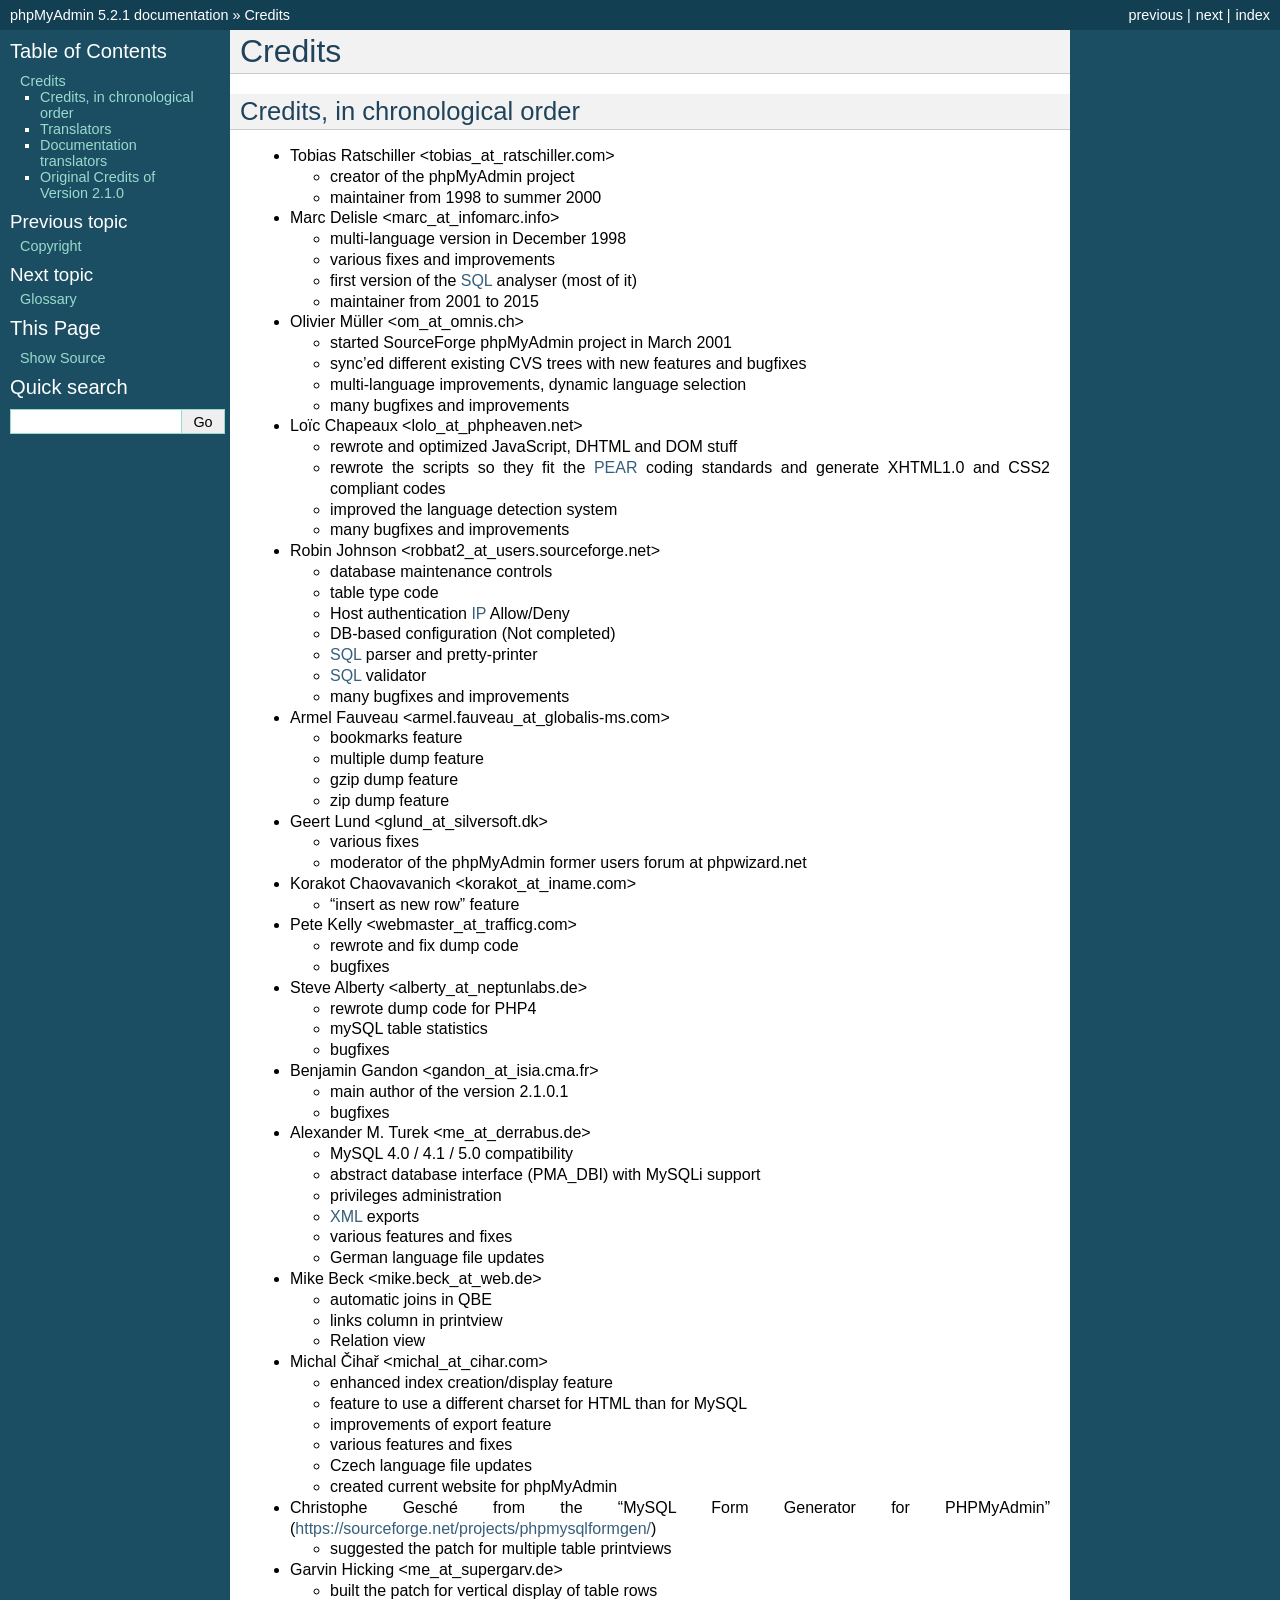
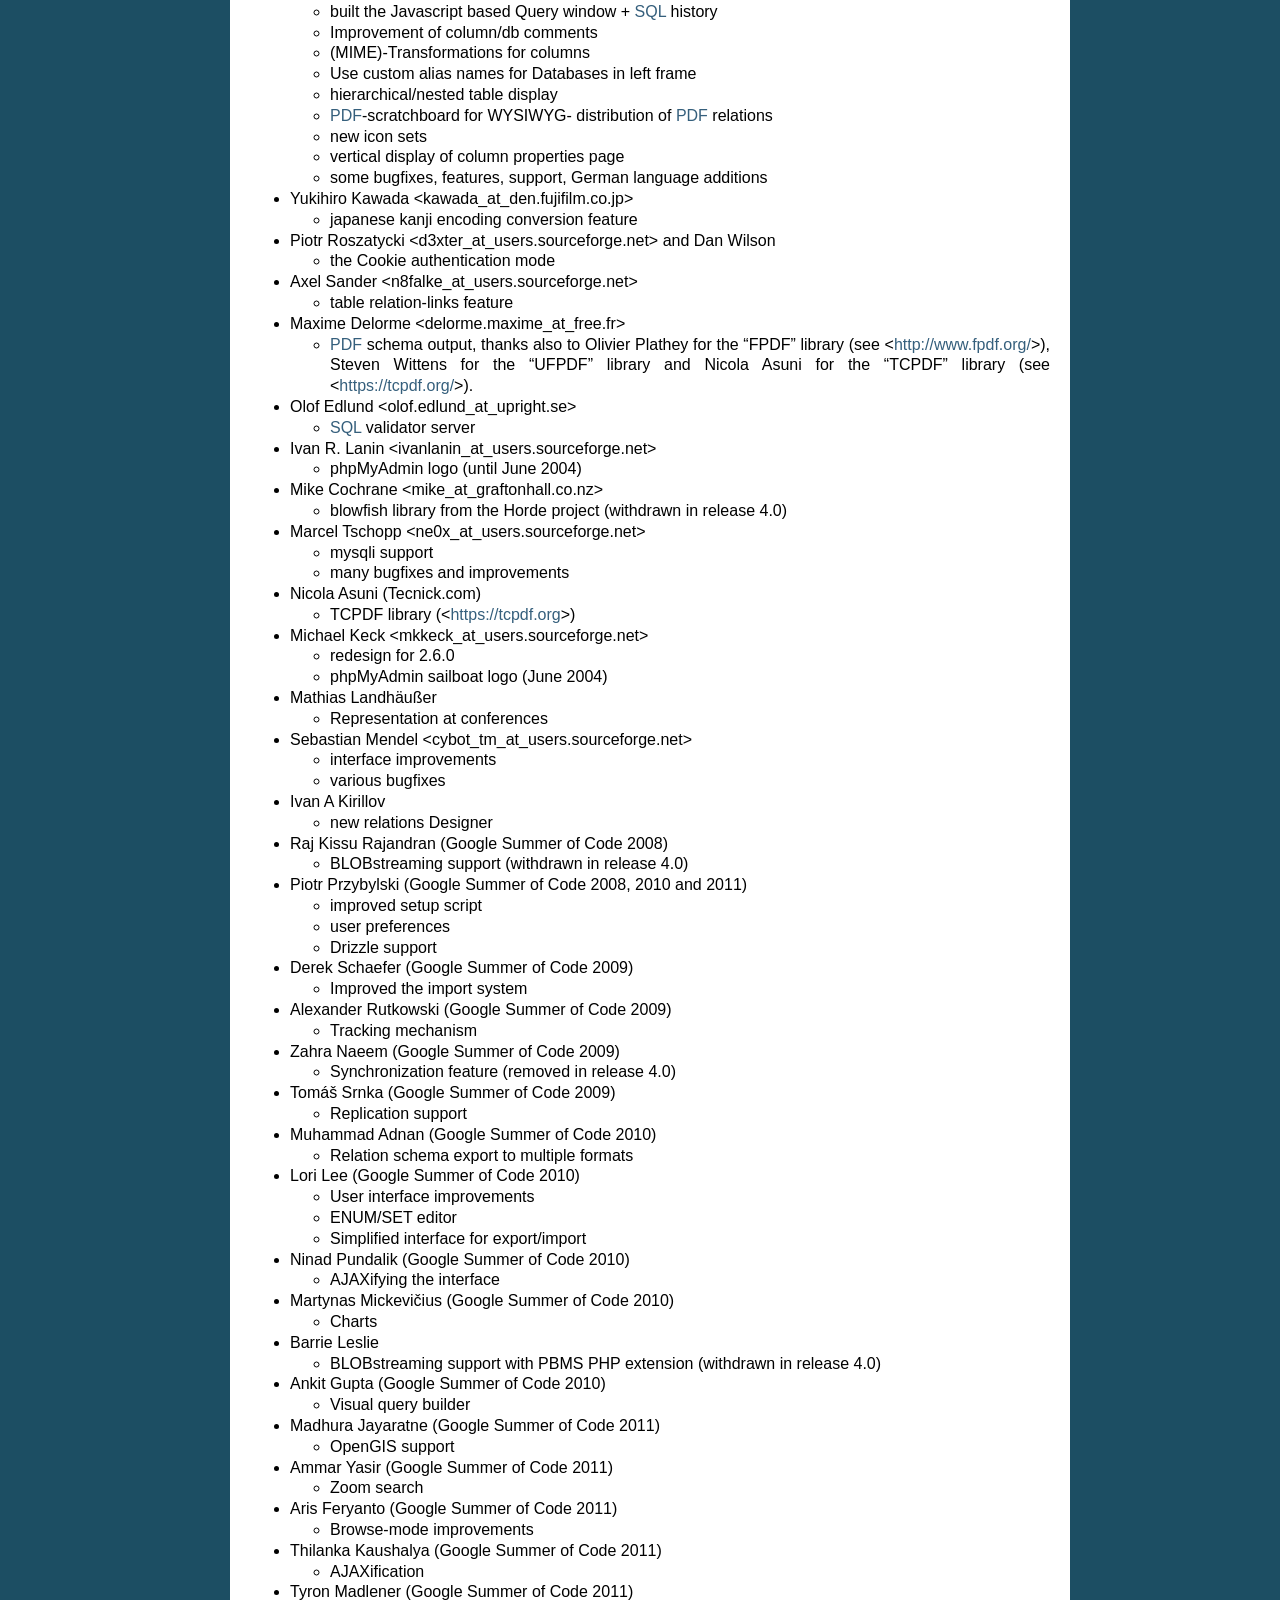
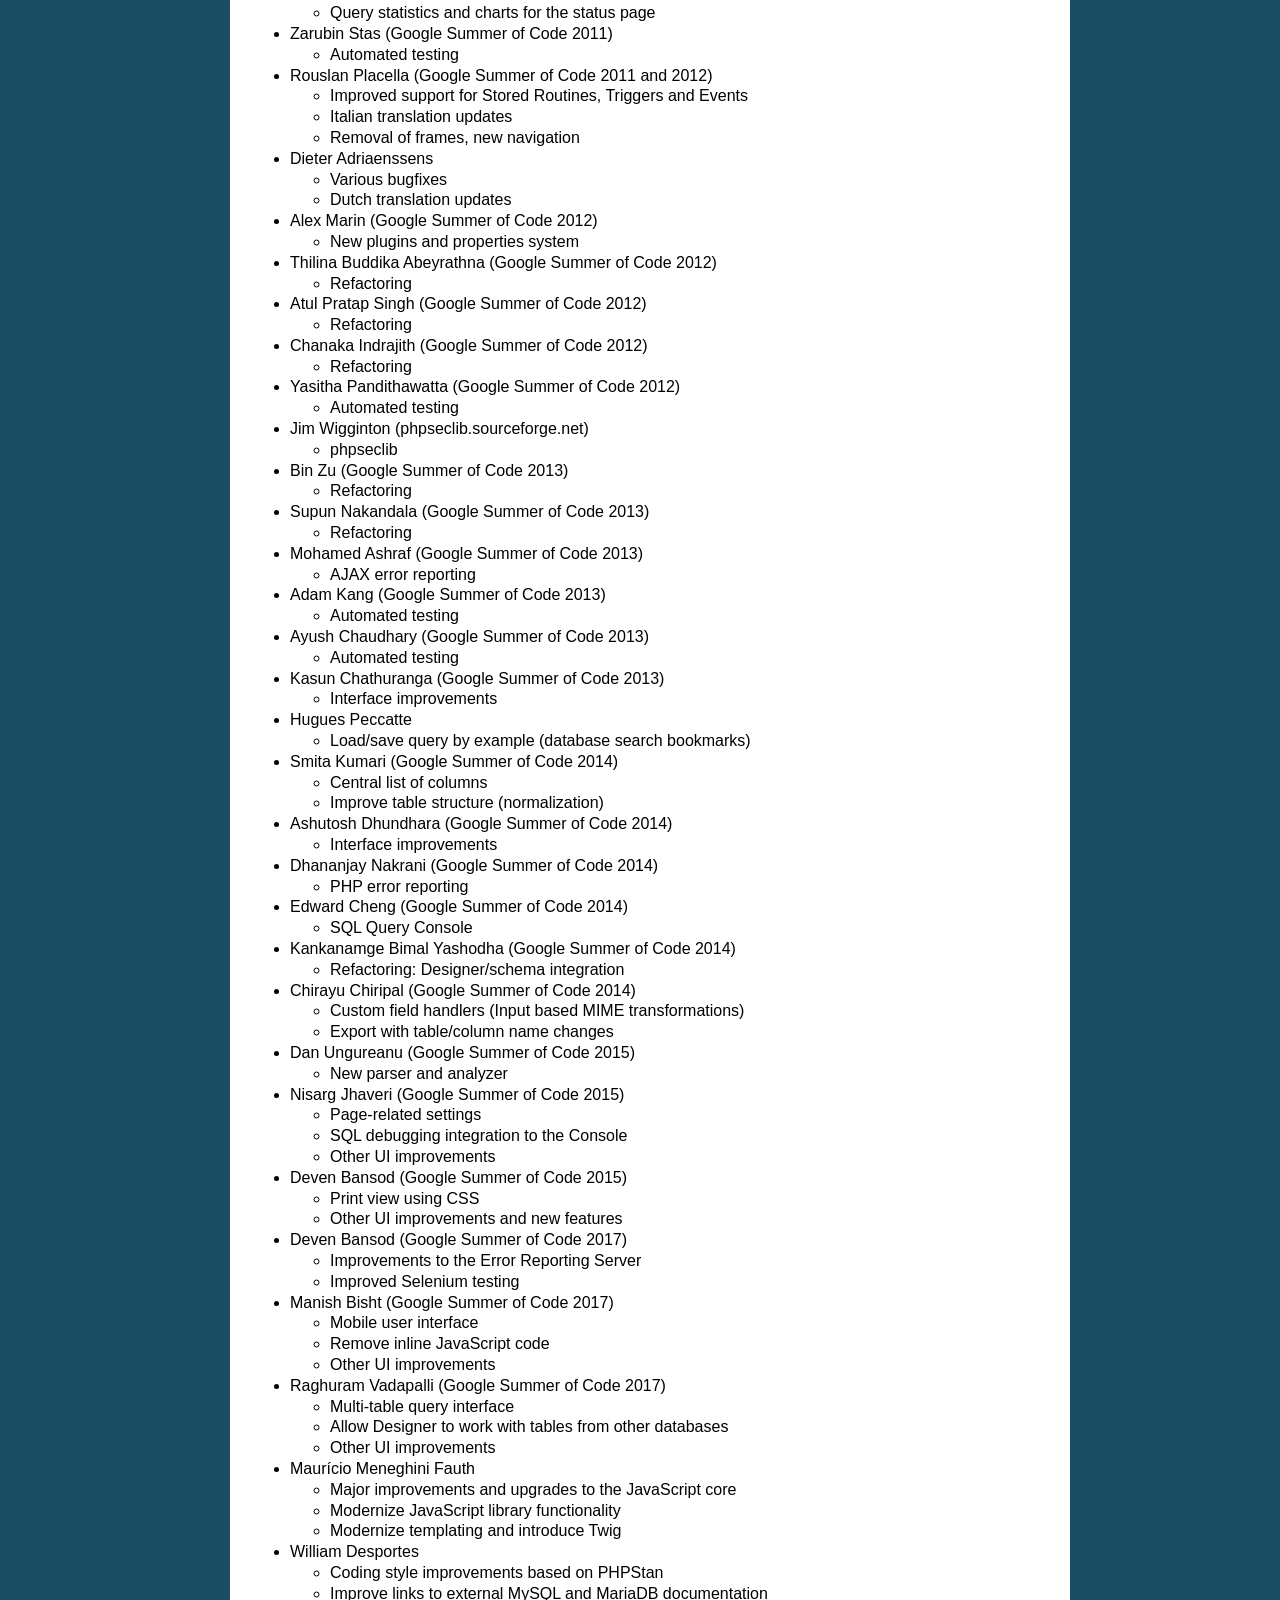
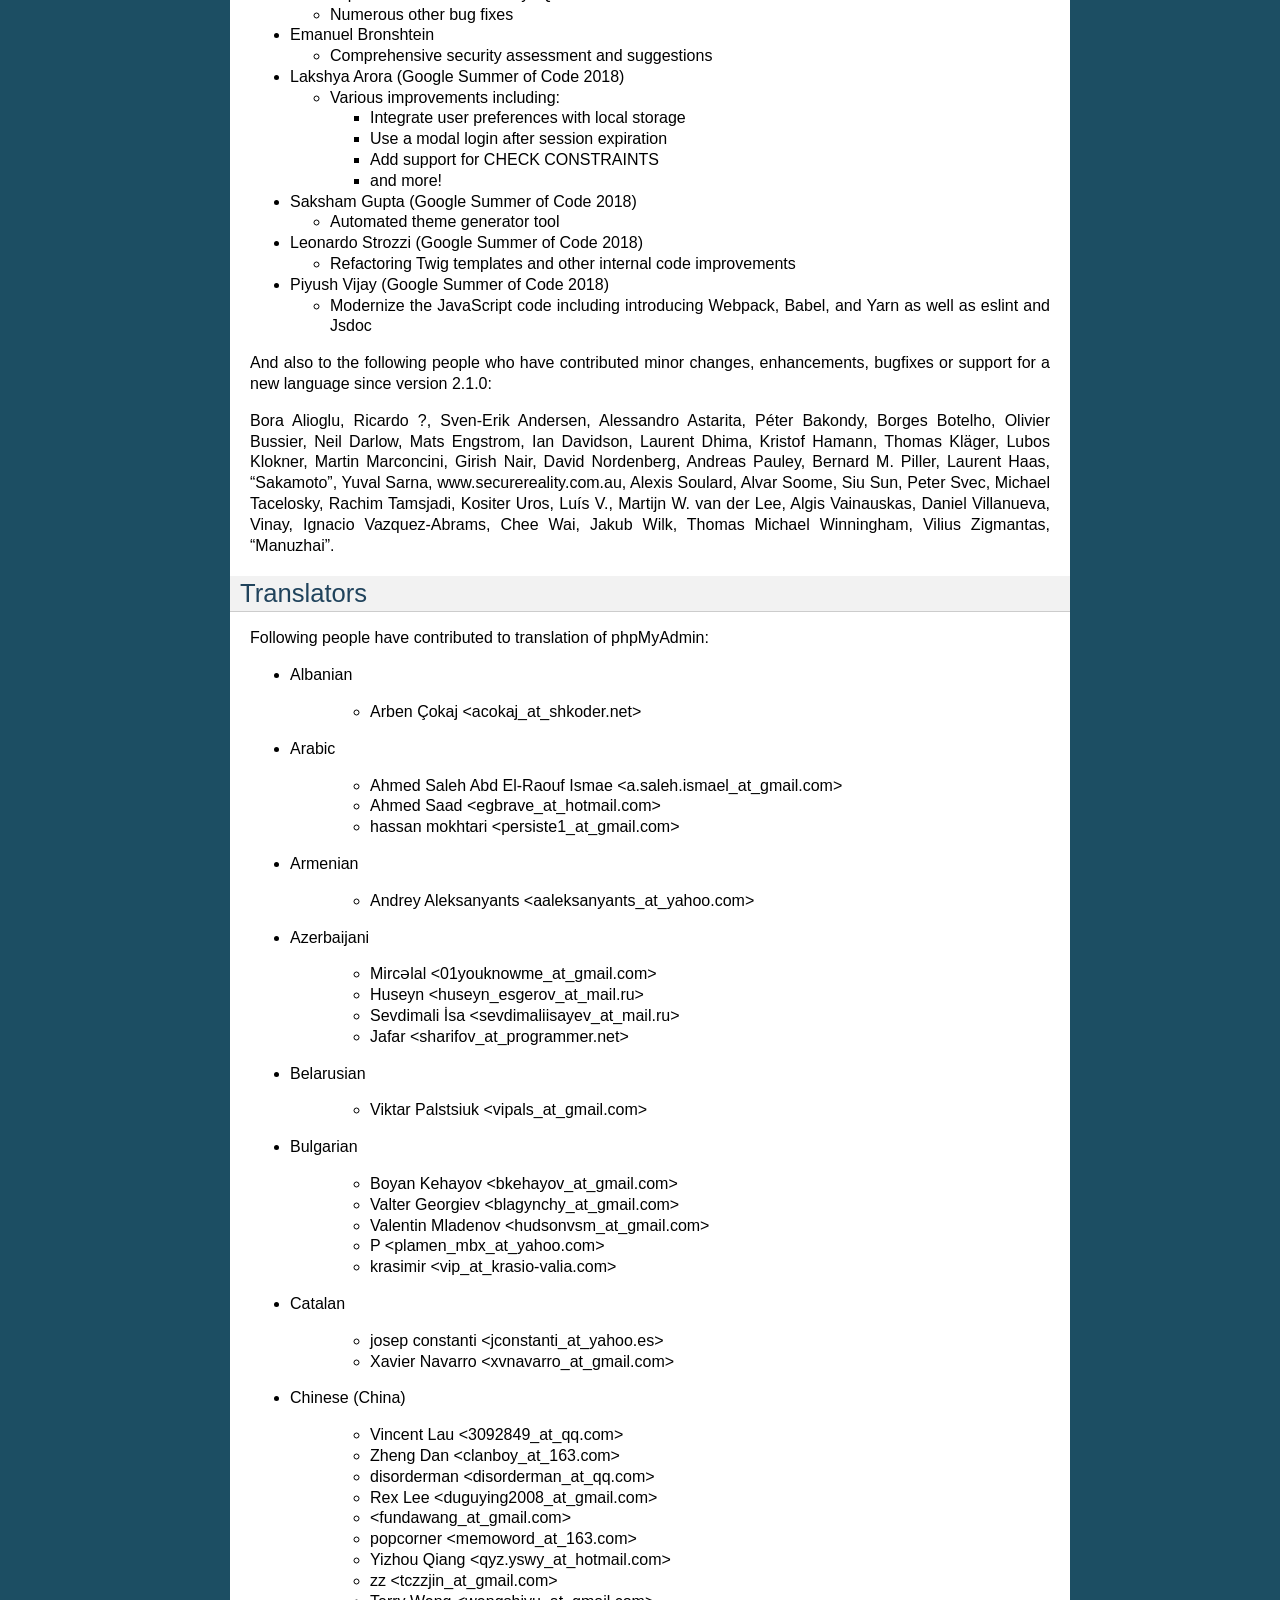
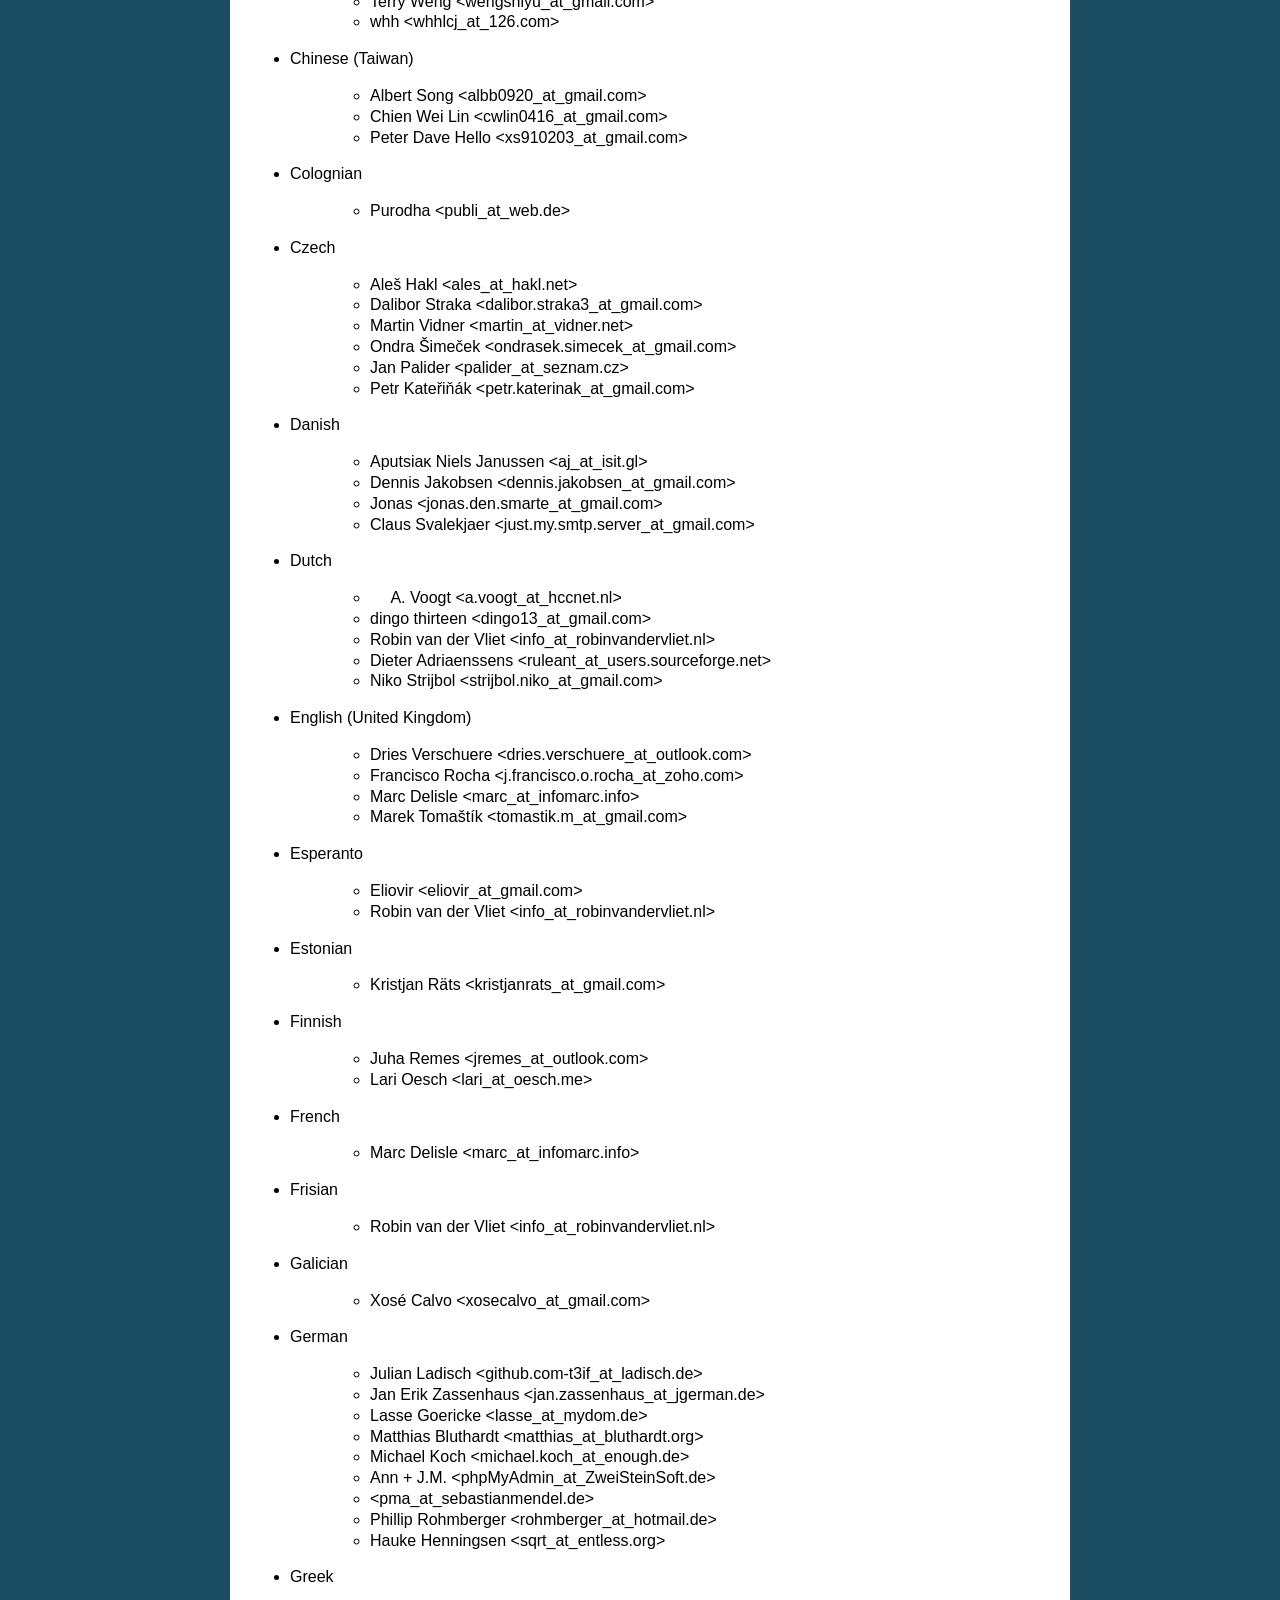
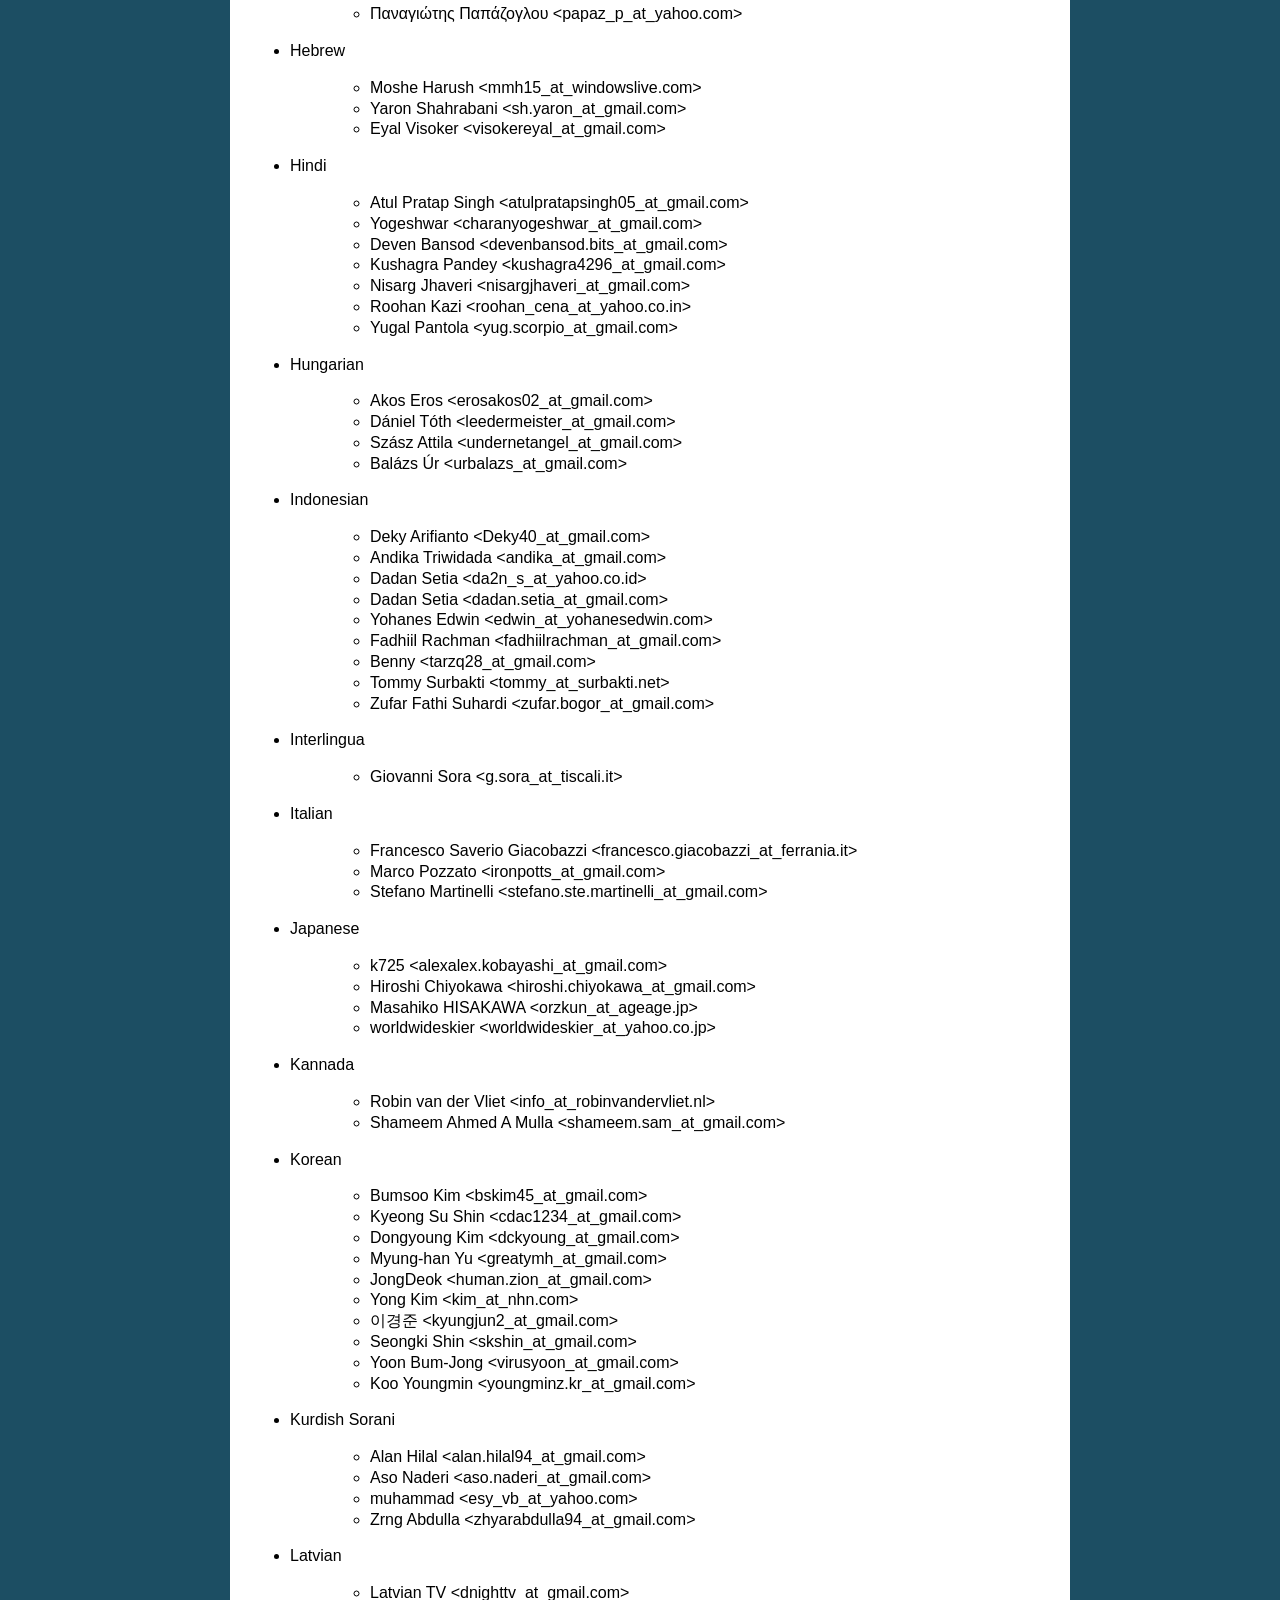
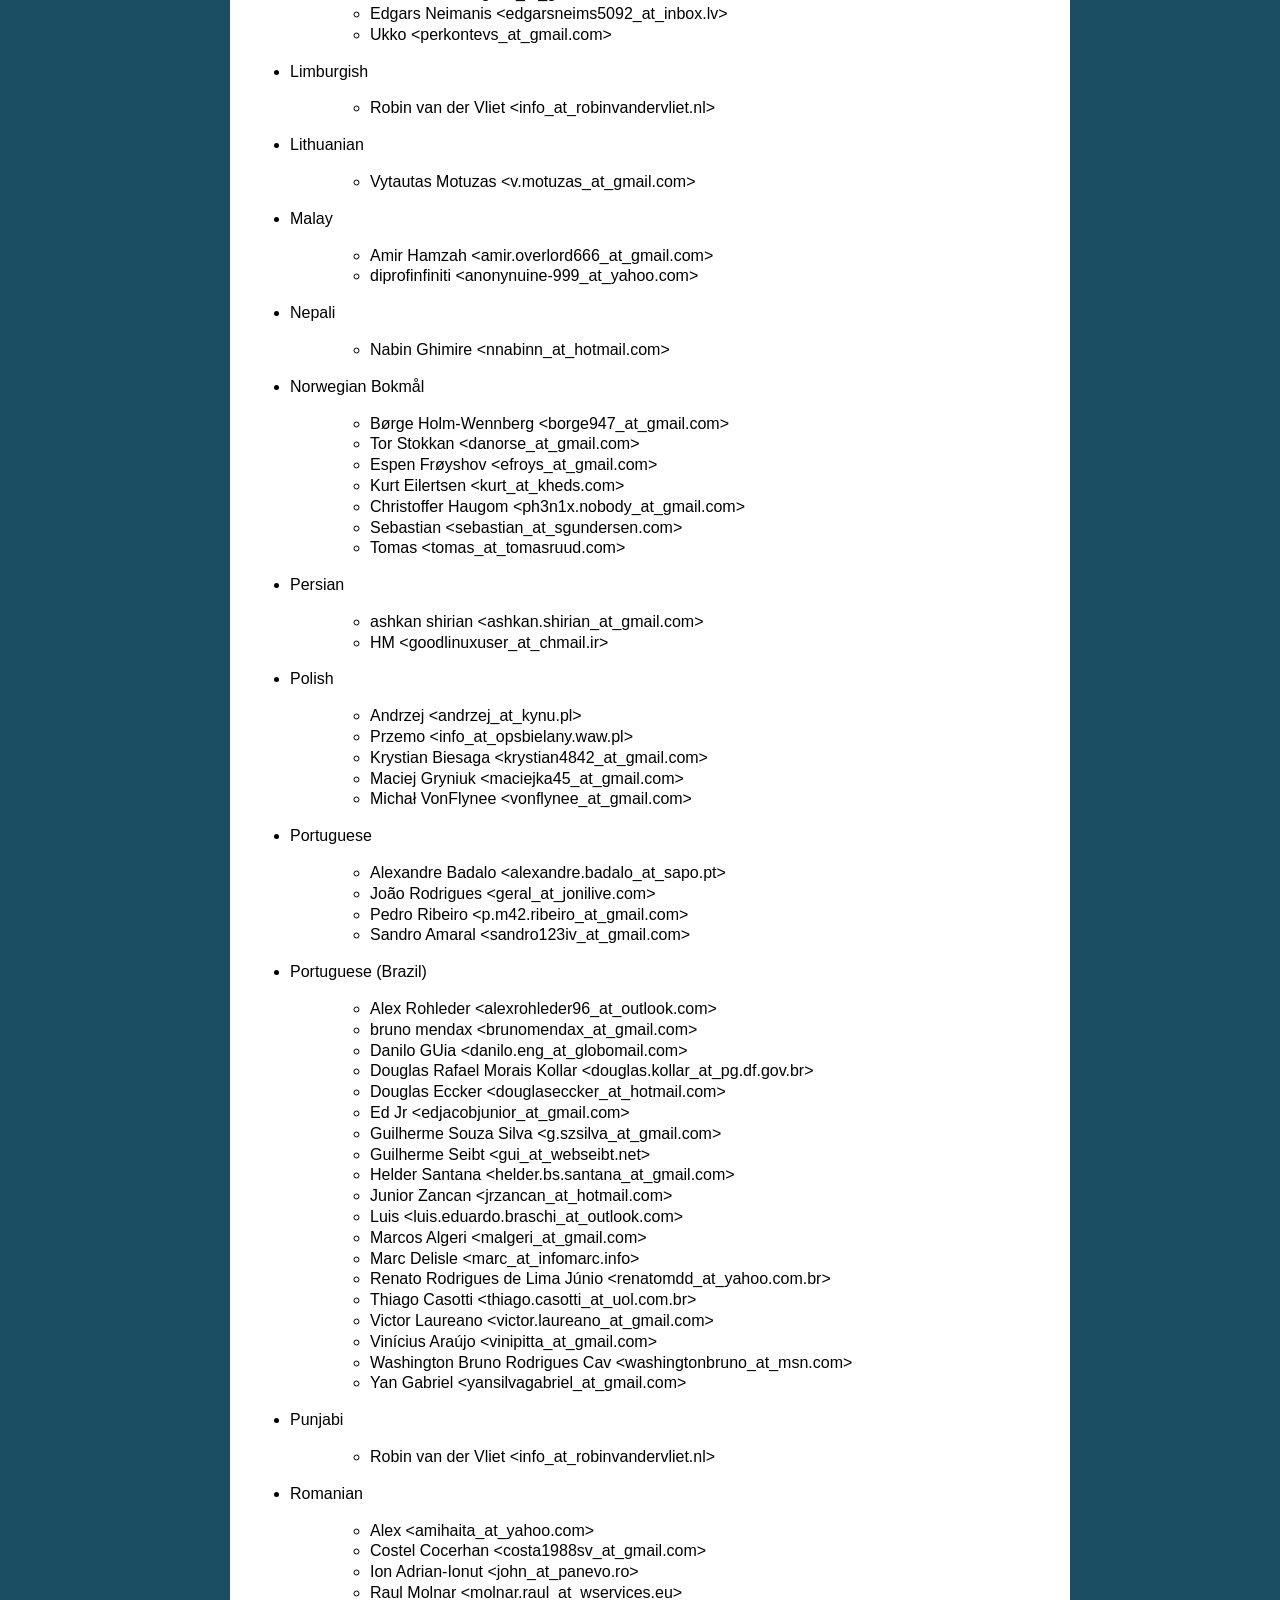
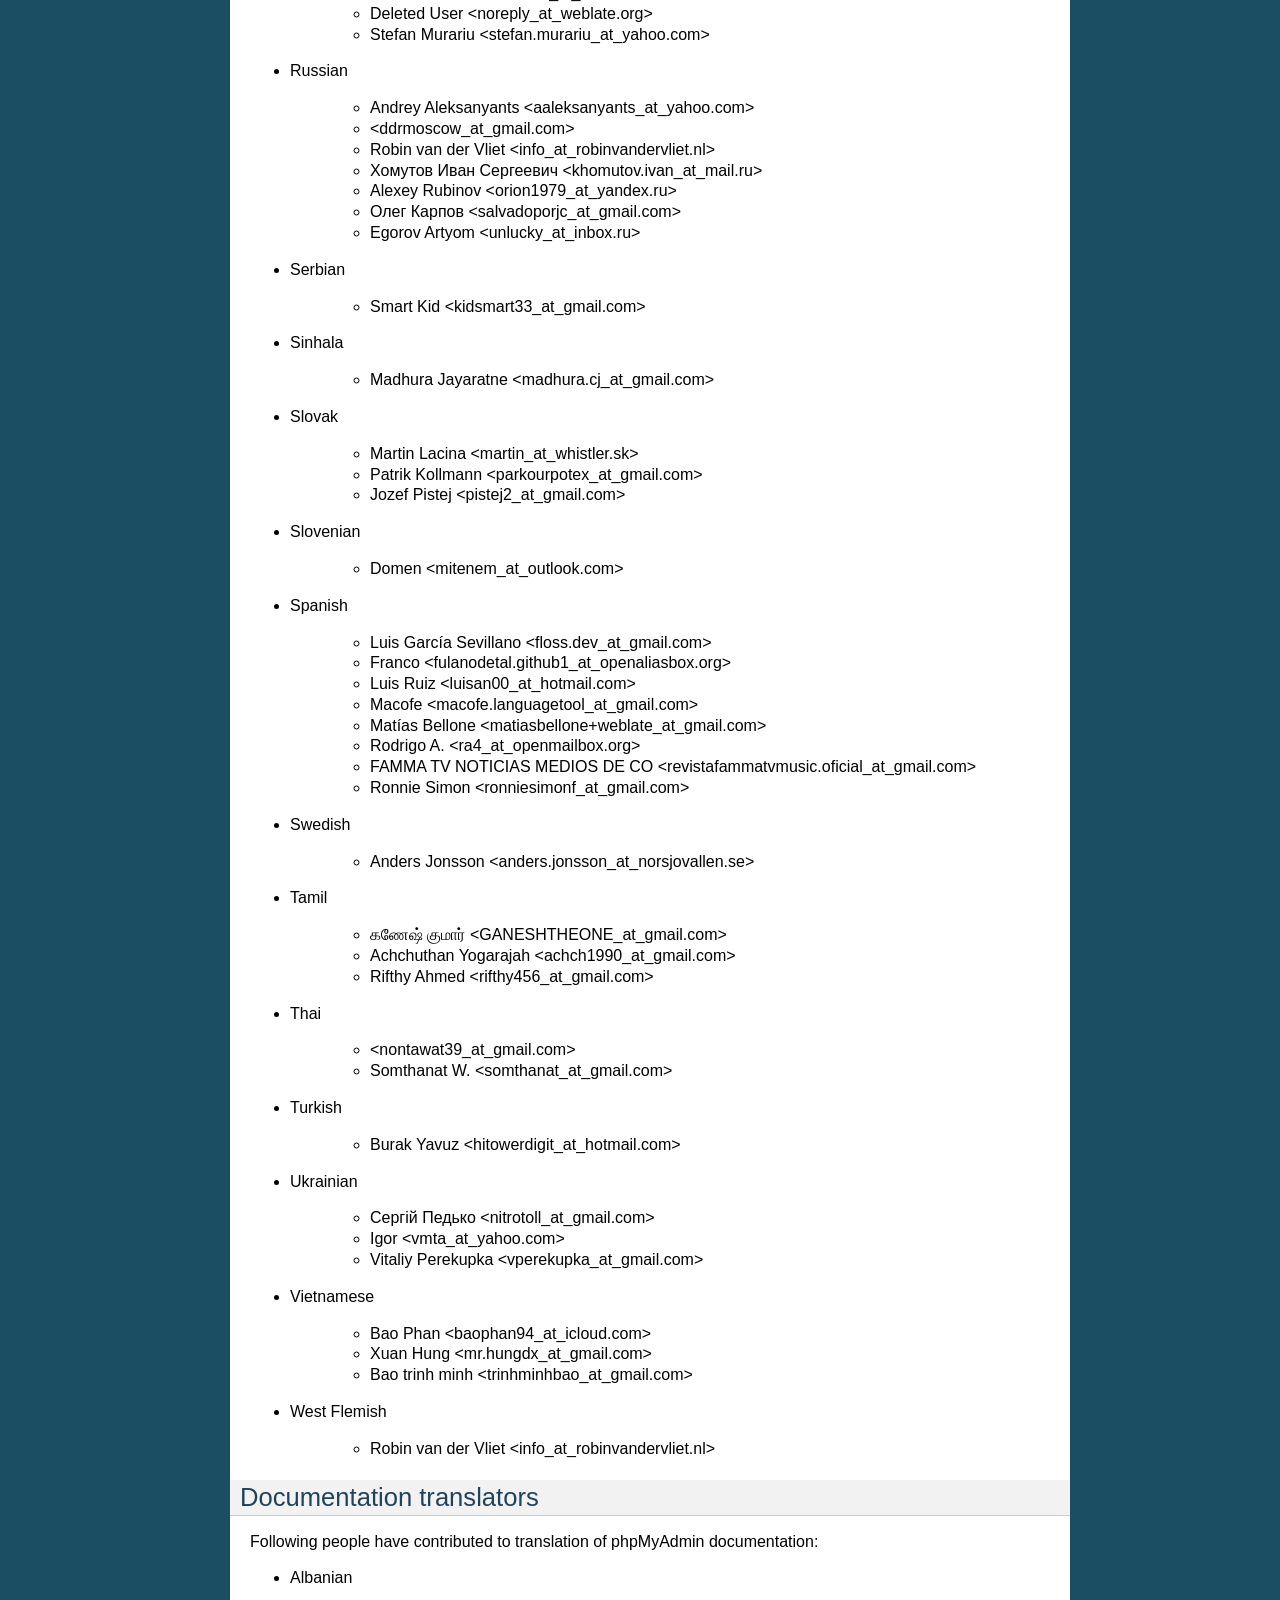
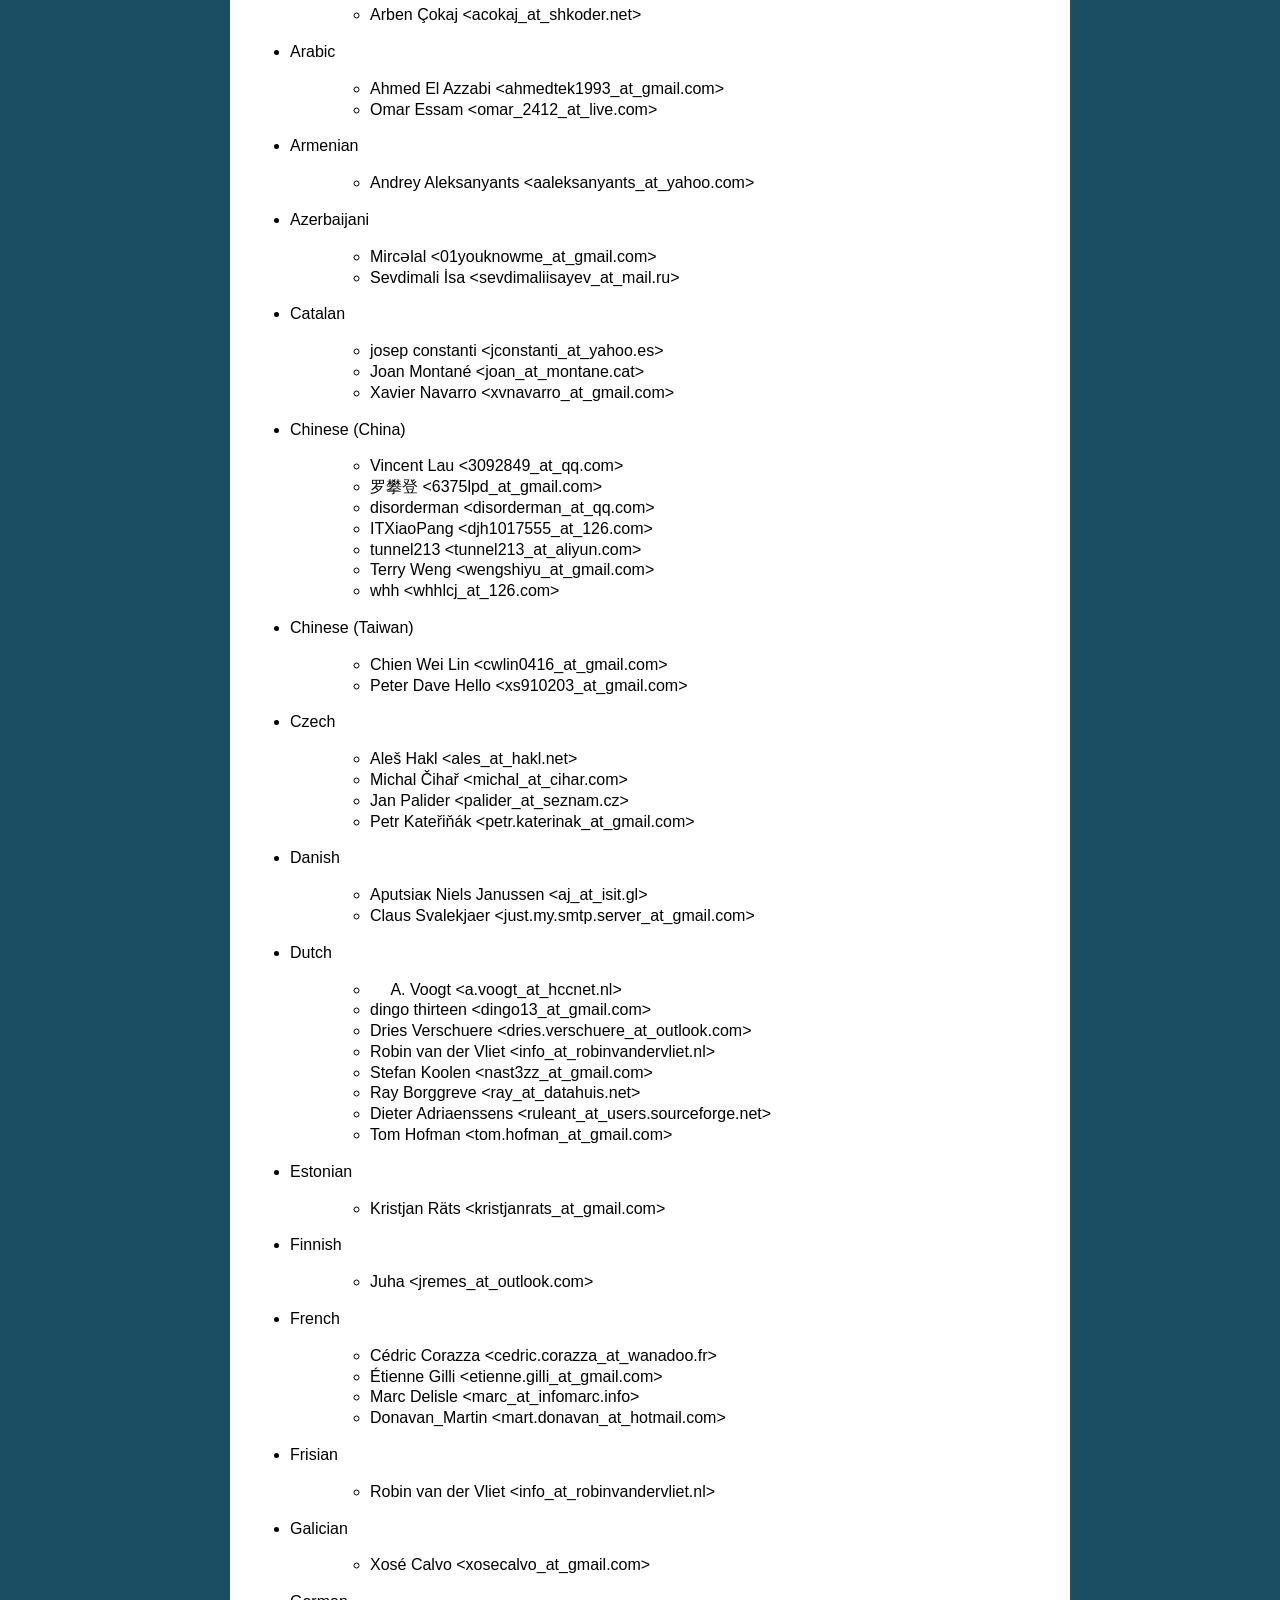
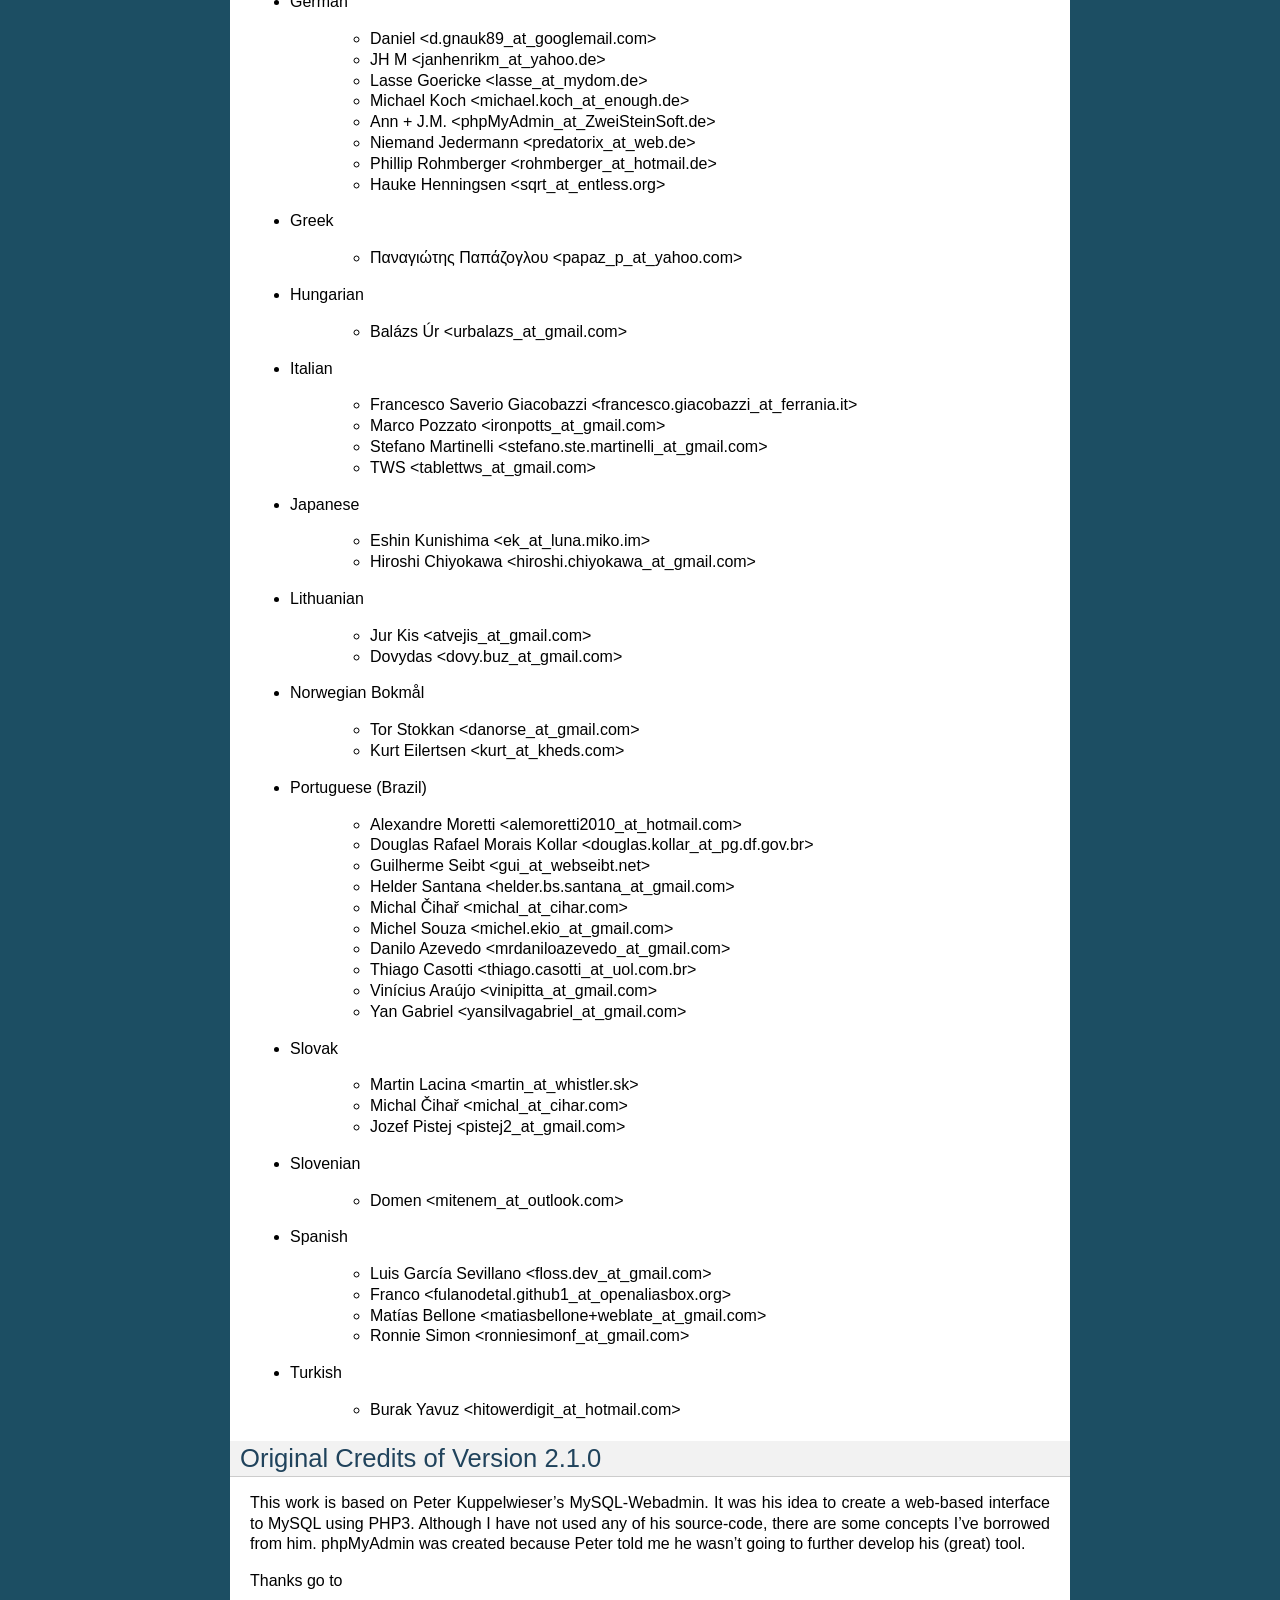
<file: phpmyadmin/doc/html/credits.html>
<!DOCTYPE html>

<html lang="en">
  <head>
    <meta charset="utf-8" />
    <meta name="viewport" content="width=device-width, initial-scale=1.0" /><meta name="generator" content="Docutils 0.19: https://docutils.sourceforge.io/" />

    <title>Credits &#8212; phpMyAdmin 5.2.1 documentation</title>
    <link rel="stylesheet" type="text/css" href="_static/pygments.css" />
    <link rel="stylesheet" type="text/css" href="_static/classic.css" />
    
    <script data-url_root="./" id="documentation_options" src="_static/documentation_options.js"></script>
    <script src="_static/jquery.js"></script>
    <script src="_static/underscore.js"></script>
    <script src="_static/_sphinx_javascript_frameworks_compat.js"></script>
    <script src="_static/doctools.js"></script>
    <script src="_static/sphinx_highlight.js"></script>
    
    <link rel="index" title="Index" href="genindex.html" />
    <link rel="search" title="Search" href="search.html" />
    <link rel="copyright" title="Copyright" href="copyright.html" />
    <link rel="next" title="Glossary" href="glossary.html" />
    <link rel="prev" title="Copyright" href="copyright.html" /> 
  </head><body>
    <div class="related" role="navigation" aria-label="related navigation">
      <h3>Navigation</h3>
      <ul>
        <li class="right" style="margin-right: 10px">
          <a href="genindex.html" title="General Index"
             accesskey="I">index</a></li>
        <li class="right" >
          <a href="glossary.html" title="Glossary"
             accesskey="N">next</a> |</li>
        <li class="right" >
          <a href="copyright.html" title="Copyright"
             accesskey="P">previous</a> |</li>
        <li class="nav-item nav-item-0"><a href="index.html">phpMyAdmin 5.2.1 documentation</a> &#187;</li>
        <li class="nav-item nav-item-this"><a href="">Credits</a></li> 
      </ul>
    </div>  

    <div class="document">
      <div class="documentwrapper">
        <div class="bodywrapper">
          <div class="body" role="main">
            
  <section id="credits">
<span id="id1"></span><h1>Credits<a class="headerlink" href="#credits" title="Permalink to this heading">¶</a></h1>
<section id="credits-in-chronological-order">
<h2>Credits, in chronological order<a class="headerlink" href="#credits-in-chronological-order" title="Permalink to this heading">¶</a></h2>
<ul class="simple">
<li><p>Tobias Ratschiller &lt;tobias_at_ratschiller.com&gt;</p>
<ul>
<li><p>creator of the phpMyAdmin project</p></li>
<li><p>maintainer from 1998 to summer 2000</p></li>
</ul>
</li>
<li><p>Marc Delisle &lt;marc_at_infomarc.info&gt;</p>
<ul>
<li><p>multi-language version in December 1998</p></li>
<li><p>various fixes and improvements</p></li>
<li><p>first version of the <a class="reference internal" href="glossary.html#term-SQL"><span class="xref std std-term">SQL</span></a> analyser (most of it)</p></li>
<li><p>maintainer from 2001 to 2015</p></li>
</ul>
</li>
<li><p>Olivier Müller &lt;om_at_omnis.ch&gt;</p>
<ul>
<li><p>started SourceForge phpMyAdmin project in March 2001</p></li>
<li><p>sync’ed different existing CVS trees with new features and bugfixes</p></li>
<li><p>multi-language improvements, dynamic language selection</p></li>
<li><p>many bugfixes and improvements</p></li>
</ul>
</li>
<li><p>Loïc Chapeaux &lt;lolo_at_phpheaven.net&gt;</p>
<ul>
<li><p>rewrote and optimized JavaScript, DHTML and DOM stuff</p></li>
<li><p>rewrote the scripts so they fit the <a class="reference internal" href="glossary.html#term-PEAR"><span class="xref std std-term">PEAR</span></a> coding standards and
generate XHTML1.0 and CSS2 compliant codes</p></li>
<li><p>improved the language detection system</p></li>
<li><p>many bugfixes and improvements</p></li>
</ul>
</li>
<li><p>Robin Johnson &lt;robbat2_at_users.sourceforge.net&gt;</p>
<ul>
<li><p>database maintenance controls</p></li>
<li><p>table type code</p></li>
<li><p>Host authentication <a class="reference internal" href="glossary.html#term-IP"><span class="xref std std-term">IP</span></a> Allow/Deny</p></li>
<li><p>DB-based configuration (Not completed)</p></li>
<li><p><a class="reference internal" href="glossary.html#term-SQL"><span class="xref std std-term">SQL</span></a> parser and pretty-printer</p></li>
<li><p><a class="reference internal" href="glossary.html#term-SQL"><span class="xref std std-term">SQL</span></a> validator</p></li>
<li><p>many bugfixes and improvements</p></li>
</ul>
</li>
<li><p>Armel Fauveau &lt;armel.fauveau_at_globalis-ms.com&gt;</p>
<ul>
<li><p>bookmarks feature</p></li>
<li><p>multiple dump feature</p></li>
<li><p>gzip dump feature</p></li>
<li><p>zip dump feature</p></li>
</ul>
</li>
<li><p>Geert Lund &lt;glund_at_silversoft.dk&gt;</p>
<ul>
<li><p>various fixes</p></li>
<li><p>moderator of the phpMyAdmin former users forum at phpwizard.net</p></li>
</ul>
</li>
<li><p>Korakot Chaovavanich &lt;korakot_at_iname.com&gt;</p>
<ul>
<li><p>“insert as new row” feature</p></li>
</ul>
</li>
<li><p>Pete Kelly &lt;webmaster_at_trafficg.com&gt;</p>
<ul>
<li><p>rewrote and fix dump code</p></li>
<li><p>bugfixes</p></li>
</ul>
</li>
<li><p>Steve Alberty &lt;alberty_at_neptunlabs.de&gt;</p>
<ul>
<li><p>rewrote dump code for PHP4</p></li>
<li><p>mySQL table statistics</p></li>
<li><p>bugfixes</p></li>
</ul>
</li>
<li><p>Benjamin Gandon &lt;gandon_at_isia.cma.fr&gt;</p>
<ul>
<li><p>main author of the version 2.1.0.1</p></li>
<li><p>bugfixes</p></li>
</ul>
</li>
<li><p>Alexander M. Turek &lt;me_at_derrabus.de&gt;</p>
<ul>
<li><p>MySQL 4.0 / 4.1 / 5.0 compatibility</p></li>
<li><p>abstract database interface (PMA_DBI) with MySQLi support</p></li>
<li><p>privileges administration</p></li>
<li><p><a class="reference internal" href="glossary.html#term-XML"><span class="xref std std-term">XML</span></a> exports</p></li>
<li><p>various features and fixes</p></li>
<li><p>German language file updates</p></li>
</ul>
</li>
<li><p>Mike Beck &lt;mike.beck_at_web.de&gt;</p>
<ul>
<li><p>automatic joins in QBE</p></li>
<li><p>links column in printview</p></li>
<li><p>Relation view</p></li>
</ul>
</li>
<li><p>Michal Čihař &lt;michal_at_cihar.com&gt;</p>
<ul>
<li><p>enhanced index creation/display feature</p></li>
<li><p>feature to use a different charset for HTML than for MySQL</p></li>
<li><p>improvements of export feature</p></li>
<li><p>various features and fixes</p></li>
<li><p>Czech language file updates</p></li>
<li><p>created current website for phpMyAdmin</p></li>
</ul>
</li>
<li><p>Christophe Gesché from the “MySQL Form Generator for PHPMyAdmin”
(<a class="reference external" href="https://sourceforge.net/projects/phpmysqlformgen/">https://sourceforge.net/projects/phpmysqlformgen/</a>)</p>
<ul>
<li><p>suggested the patch for multiple table printviews</p></li>
</ul>
</li>
<li><p>Garvin Hicking &lt;me_at_supergarv.de&gt;</p>
<ul>
<li><p>built the patch for vertical display of table rows</p></li>
<li><p>built the Javascript based Query window + <a class="reference internal" href="glossary.html#term-SQL"><span class="xref std std-term">SQL</span></a> history</p></li>
<li><p>Improvement of column/db comments</p></li>
<li><p>(MIME)-Transformations for columns</p></li>
<li><p>Use custom alias names for Databases in left frame</p></li>
<li><p>hierarchical/nested table display</p></li>
<li><p><a class="reference internal" href="glossary.html#term-PDF"><span class="xref std std-term">PDF</span></a>-scratchboard for WYSIWYG-
distribution of <a class="reference internal" href="glossary.html#term-PDF"><span class="xref std std-term">PDF</span></a> relations</p></li>
<li><p>new icon sets</p></li>
<li><p>vertical display of column properties page</p></li>
<li><p>some bugfixes, features, support, German language additions</p></li>
</ul>
</li>
<li><p>Yukihiro Kawada &lt;kawada_at_den.fujifilm.co.jp&gt;</p>
<ul>
<li><p>japanese kanji encoding conversion feature</p></li>
</ul>
</li>
<li><p>Piotr Roszatycki &lt;d3xter_at_users.sourceforge.net&gt; and Dan Wilson</p>
<ul>
<li><p>the Cookie authentication mode</p></li>
</ul>
</li>
<li><p>Axel Sander &lt;n8falke_at_users.sourceforge.net&gt;</p>
<ul>
<li><p>table relation-links feature</p></li>
</ul>
</li>
<li><p>Maxime Delorme &lt;delorme.maxime_at_free.fr&gt;</p>
<ul>
<li><p><a class="reference internal" href="glossary.html#term-PDF"><span class="xref std std-term">PDF</span></a> schema output, thanks also to
Olivier Plathey for the “FPDF” library (see &lt;<a class="reference external" href="http://www.fpdf.org/">http://www.fpdf.org/</a>&gt;), Steven
Wittens for the “UFPDF” library and
Nicola Asuni for the “TCPDF” library (see &lt;<a class="reference external" href="https://tcpdf.org/">https://tcpdf.org/</a>&gt;).</p></li>
</ul>
</li>
<li><p>Olof Edlund &lt;olof.edlund_at_upright.se&gt;</p>
<ul>
<li><p><a class="reference internal" href="glossary.html#term-SQL"><span class="xref std std-term">SQL</span></a> validator server</p></li>
</ul>
</li>
<li><p>Ivan R. Lanin &lt;ivanlanin_at_users.sourceforge.net&gt;</p>
<ul>
<li><p>phpMyAdmin logo (until June 2004)</p></li>
</ul>
</li>
<li><p>Mike Cochrane &lt;mike_at_graftonhall.co.nz&gt;</p>
<ul>
<li><p>blowfish library from the Horde project (withdrawn in release 4.0)</p></li>
</ul>
</li>
<li><p>Marcel Tschopp &lt;ne0x_at_users.sourceforge.net&gt;</p>
<ul>
<li><p>mysqli support</p></li>
<li><p>many bugfixes and improvements</p></li>
</ul>
</li>
<li><p>Nicola Asuni (Tecnick.com)</p>
<ul>
<li><p>TCPDF library (&lt;<a class="reference external" href="https://tcpdf.org">https://tcpdf.org</a>&gt;)</p></li>
</ul>
</li>
<li><p>Michael Keck &lt;mkkeck_at_users.sourceforge.net&gt;</p>
<ul>
<li><p>redesign for 2.6.0</p></li>
<li><p>phpMyAdmin sailboat logo (June 2004)</p></li>
</ul>
</li>
<li><p>Mathias Landhäußer</p>
<ul>
<li><p>Representation at conferences</p></li>
</ul>
</li>
<li><p>Sebastian Mendel &lt;cybot_tm_at_users.sourceforge.net&gt;</p>
<ul>
<li><p>interface improvements</p></li>
<li><p>various bugfixes</p></li>
</ul>
</li>
<li><p>Ivan A Kirillov</p>
<ul>
<li><p>new relations Designer</p></li>
</ul>
</li>
<li><p>Raj Kissu Rajandran (Google Summer of Code 2008)</p>
<ul>
<li><p>BLOBstreaming support (withdrawn in release 4.0)</p></li>
</ul>
</li>
<li><p>Piotr Przybylski (Google Summer of Code 2008, 2010 and 2011)</p>
<ul>
<li><p>improved setup script</p></li>
<li><p>user preferences</p></li>
<li><p>Drizzle support</p></li>
</ul>
</li>
<li><p>Derek Schaefer (Google Summer of Code 2009)</p>
<ul>
<li><p>Improved the import system</p></li>
</ul>
</li>
<li><p>Alexander Rutkowski (Google Summer of Code 2009)</p>
<ul>
<li><p>Tracking mechanism</p></li>
</ul>
</li>
<li><p>Zahra Naeem (Google Summer of Code 2009)</p>
<ul>
<li><p>Synchronization feature (removed in release 4.0)</p></li>
</ul>
</li>
<li><p>Tomáš Srnka (Google Summer of Code 2009)</p>
<ul>
<li><p>Replication support</p></li>
</ul>
</li>
<li><p>Muhammad Adnan (Google Summer of Code 2010)</p>
<ul>
<li><p>Relation schema export to multiple formats</p></li>
</ul>
</li>
<li><p>Lori Lee (Google Summer of Code 2010)</p>
<ul>
<li><p>User interface improvements</p></li>
<li><p>ENUM/SET editor</p></li>
<li><p>Simplified interface for export/import</p></li>
</ul>
</li>
<li><p>Ninad Pundalik (Google Summer of Code 2010)</p>
<ul>
<li><p>AJAXifying the interface</p></li>
</ul>
</li>
<li><p>Martynas Mickevičius (Google Summer of Code 2010)</p>
<ul>
<li><p>Charts</p></li>
</ul>
</li>
<li><p>Barrie Leslie</p>
<ul>
<li><p>BLOBstreaming support with PBMS PHP extension (withdrawn in release
4.0)</p></li>
</ul>
</li>
<li><p>Ankit Gupta (Google Summer of Code 2010)</p>
<ul>
<li><p>Visual query builder</p></li>
</ul>
</li>
<li><p>Madhura Jayaratne (Google Summer of Code 2011)</p>
<ul>
<li><p>OpenGIS support</p></li>
</ul>
</li>
<li><p>Ammar Yasir (Google Summer of Code 2011)</p>
<ul>
<li><p>Zoom search</p></li>
</ul>
</li>
<li><p>Aris Feryanto (Google Summer of Code 2011)</p>
<ul>
<li><p>Browse-mode improvements</p></li>
</ul>
</li>
<li><p>Thilanka Kaushalya (Google Summer of Code 2011)</p>
<ul>
<li><p>AJAXification</p></li>
</ul>
</li>
<li><p>Tyron Madlener (Google Summer of Code 2011)</p>
<ul>
<li><p>Query statistics and charts for the status page</p></li>
</ul>
</li>
<li><p>Zarubin Stas (Google Summer of Code 2011)</p>
<ul>
<li><p>Automated testing</p></li>
</ul>
</li>
<li><p>Rouslan Placella (Google Summer of Code 2011 and 2012)</p>
<ul>
<li><p>Improved support for Stored Routines, Triggers and Events</p></li>
<li><p>Italian translation updates</p></li>
<li><p>Removal of frames, new navigation</p></li>
</ul>
</li>
<li><p>Dieter Adriaenssens</p>
<ul>
<li><p>Various bugfixes</p></li>
<li><p>Dutch translation updates</p></li>
</ul>
</li>
<li><p>Alex Marin (Google Summer of Code 2012)</p>
<ul>
<li><p>New plugins and properties system</p></li>
</ul>
</li>
<li><p>Thilina Buddika Abeyrathna (Google Summer of Code 2012)</p>
<ul>
<li><p>Refactoring</p></li>
</ul>
</li>
<li><p>Atul Pratap Singh  (Google Summer of Code 2012)</p>
<ul>
<li><p>Refactoring</p></li>
</ul>
</li>
<li><p>Chanaka Indrajith (Google Summer of Code 2012)</p>
<ul>
<li><p>Refactoring</p></li>
</ul>
</li>
<li><p>Yasitha Pandithawatta (Google Summer of Code 2012)</p>
<ul>
<li><p>Automated testing</p></li>
</ul>
</li>
<li><p>Jim Wigginton (phpseclib.sourceforge.net)</p>
<ul>
<li><p>phpseclib</p></li>
</ul>
</li>
<li><p>Bin Zu (Google Summer of Code 2013)</p>
<ul>
<li><p>Refactoring</p></li>
</ul>
</li>
<li><p>Supun Nakandala (Google Summer of Code 2013)</p>
<ul>
<li><p>Refactoring</p></li>
</ul>
</li>
<li><p>Mohamed Ashraf (Google Summer of Code 2013)</p>
<ul>
<li><p>AJAX error reporting</p></li>
</ul>
</li>
<li><p>Adam Kang (Google Summer of Code 2013)</p>
<ul>
<li><p>Automated testing</p></li>
</ul>
</li>
<li><p>Ayush Chaudhary (Google Summer of Code 2013)</p>
<ul>
<li><p>Automated testing</p></li>
</ul>
</li>
<li><p>Kasun Chathuranga (Google Summer of Code 2013)</p>
<ul>
<li><p>Interface improvements</p></li>
</ul>
</li>
<li><p>Hugues Peccatte</p>
<ul>
<li><p>Load/save query by example (database search bookmarks)</p></li>
</ul>
</li>
<li><p>Smita Kumari (Google Summer of Code 2014)</p>
<ul>
<li><p>Central list of columns</p></li>
<li><p>Improve table structure (normalization)</p></li>
</ul>
</li>
<li><p>Ashutosh Dhundhara (Google Summer of Code 2014)</p>
<ul>
<li><p>Interface improvements</p></li>
</ul>
</li>
<li><p>Dhananjay Nakrani (Google Summer of Code 2014)</p>
<ul>
<li><p>PHP error reporting</p></li>
</ul>
</li>
<li><p>Edward Cheng (Google Summer of Code 2014)</p>
<ul>
<li><p>SQL Query Console</p></li>
</ul>
</li>
<li><p>Kankanamge Bimal Yashodha (Google Summer of Code 2014)</p>
<ul>
<li><p>Refactoring: Designer/schema integration</p></li>
</ul>
</li>
<li><p>Chirayu Chiripal (Google Summer of Code 2014)</p>
<ul>
<li><p>Custom field handlers (Input based MIME transformations)</p></li>
<li><p>Export with table/column name changes</p></li>
</ul>
</li>
<li><p>Dan Ungureanu (Google Summer of Code 2015)</p>
<ul>
<li><p>New parser and analyzer</p></li>
</ul>
</li>
<li><p>Nisarg Jhaveri (Google Summer of Code 2015)</p>
<ul>
<li><p>Page-related settings</p></li>
<li><p>SQL debugging integration to the Console</p></li>
<li><p>Other UI improvements</p></li>
</ul>
</li>
<li><p>Deven Bansod (Google Summer of Code 2015)</p>
<ul>
<li><p>Print view using CSS</p></li>
<li><p>Other UI improvements and new features</p></li>
</ul>
</li>
<li><p>Deven Bansod (Google Summer of Code 2017)</p>
<ul>
<li><p>Improvements to the Error Reporting Server</p></li>
<li><p>Improved Selenium testing</p></li>
</ul>
</li>
<li><p>Manish Bisht (Google Summer of Code 2017)</p>
<ul>
<li><p>Mobile user interface</p></li>
<li><p>Remove inline JavaScript code</p></li>
<li><p>Other UI improvements</p></li>
</ul>
</li>
<li><p>Raghuram Vadapalli (Google Summer of Code 2017)</p>
<ul>
<li><p>Multi-table query interface</p></li>
<li><p>Allow Designer to work with tables from other databases</p></li>
<li><p>Other UI improvements</p></li>
</ul>
</li>
<li><p>Maurício Meneghini Fauth</p>
<ul>
<li><p>Major improvements and upgrades to the JavaScript core</p></li>
<li><p>Modernize JavaScript library functionality</p></li>
<li><p>Modernize templating and introduce Twig</p></li>
</ul>
</li>
<li><p>William Desportes</p>
<ul>
<li><p>Coding style improvements based on PHPStan</p></li>
<li><p>Improve links to external MySQL and MariaDB documentation</p></li>
<li><p>Numerous other bug fixes</p></li>
</ul>
</li>
<li><p>Emanuel Bronshtein</p>
<ul>
<li><p>Comprehensive security assessment and suggestions</p></li>
</ul>
</li>
<li><p>Lakshya Arora (Google Summer of Code 2018)</p>
<ul>
<li><p>Various improvements including:</p>
<ul>
<li><p>Integrate user preferences with local storage</p></li>
<li><p>Use a modal login after session expiration</p></li>
<li><p>Add support for CHECK CONSTRAINTS</p></li>
<li><p>and more!</p></li>
</ul>
</li>
</ul>
</li>
<li><p>Saksham Gupta (Google Summer of Code 2018)</p>
<ul>
<li><p>Automated theme generator tool</p></li>
</ul>
</li>
<li><p>Leonardo Strozzi (Google Summer of Code 2018)</p>
<ul>
<li><p>Refactoring Twig templates and other internal code improvements</p></li>
</ul>
</li>
<li><p>Piyush Vijay (Google Summer of Code 2018)</p>
<ul>
<li><p>Modernize the JavaScript code including introducing Webpack, Babel, and Yarn as well as eslint and Jsdoc</p></li>
</ul>
</li>
</ul>
<p>And also to the following people who have contributed minor changes,
enhancements, bugfixes or support for a new language since version
2.1.0:</p>
<p>Bora Alioglu, Ricardo ?, Sven-Erik Andersen, Alessandro Astarita,
Péter Bakondy, Borges Botelho, Olivier Bussier, Neil Darlow, Mats
Engstrom, Ian Davidson, Laurent Dhima, Kristof Hamann, Thomas Kläger,
Lubos Klokner, Martin Marconcini, Girish Nair, David Nordenberg,
Andreas Pauley, Bernard M. Piller, Laurent Haas, “Sakamoto”, Yuval
Sarna, www.securereality.com.au, Alexis Soulard, Alvar Soome, Siu Sun,
Peter Svec, Michael Tacelosky, Rachim Tamsjadi, Kositer Uros, Luís V.,
Martijn W. van der Lee, Algis Vainauskas, Daniel Villanueva, Vinay,
Ignacio Vazquez-Abrams, Chee Wai, Jakub Wilk, Thomas Michael
Winningham, Vilius Zigmantas, “Manuzhai”.</p>
</section>
<section id="translators">
<h2>Translators<a class="headerlink" href="#translators" title="Permalink to this heading">¶</a></h2>
<p>Following people have contributed to translation of phpMyAdmin:</p>
<ul>
<li><p>Albanian</p>
<blockquote>
<div><ul class="simple">
<li><p>Arben Çokaj &lt;acokaj_at_shkoder.net&gt;</p></li>
</ul>
</div></blockquote>
</li>
<li><p>Arabic</p>
<blockquote>
<div><ul class="simple">
<li><p>Ahmed Saleh Abd El-Raouf Ismae &lt;a.saleh.ismael_at_gmail.com&gt;</p></li>
<li><p>Ahmed Saad &lt;egbrave_at_hotmail.com&gt;</p></li>
<li><p>hassan mokhtari &lt;persiste1_at_gmail.com&gt;</p></li>
</ul>
</div></blockquote>
</li>
<li><p>Armenian</p>
<blockquote>
<div><ul class="simple">
<li><p>Andrey Aleksanyants &lt;aaleksanyants_at_yahoo.com&gt;</p></li>
</ul>
</div></blockquote>
</li>
<li><p>Azerbaijani</p>
<blockquote>
<div><ul class="simple">
<li><p>Mircəlal &lt;01youknowme_at_gmail.com&gt;</p></li>
<li><p>Huseyn &lt;huseyn_esgerov_at_mail.ru&gt;</p></li>
<li><p>Sevdimali İsa &lt;sevdimaliisayev_at_mail.ru&gt;</p></li>
<li><p>Jafar &lt;sharifov_at_programmer.net&gt;</p></li>
</ul>
</div></blockquote>
</li>
<li><p>Belarusian</p>
<blockquote>
<div><ul class="simple">
<li><p>Viktar Palstsiuk &lt;vipals_at_gmail.com&gt;</p></li>
</ul>
</div></blockquote>
</li>
<li><p>Bulgarian</p>
<blockquote>
<div><ul class="simple">
<li><p>Boyan Kehayov &lt;bkehayov_at_gmail.com&gt;</p></li>
<li><p>Valter Georgiev &lt;blagynchy_at_gmail.com&gt;</p></li>
<li><p>Valentin Mladenov &lt;hudsonvsm_at_gmail.com&gt;</p></li>
<li><p>P &lt;plamen_mbx_at_yahoo.com&gt;</p></li>
<li><p>krasimir &lt;vip_at_krasio-valia.com&gt;</p></li>
</ul>
</div></blockquote>
</li>
<li><p>Catalan</p>
<blockquote>
<div><ul class="simple">
<li><p>josep constanti &lt;jconstanti_at_yahoo.es&gt;</p></li>
<li><p>Xavier Navarro &lt;xvnavarro_at_gmail.com&gt;</p></li>
</ul>
</div></blockquote>
</li>
<li><p>Chinese (China)</p>
<blockquote>
<div><ul class="simple">
<li><p>Vincent Lau &lt;3092849_at_qq.com&gt;</p></li>
<li><p>Zheng Dan &lt;clanboy_at_163.com&gt;</p></li>
<li><p>disorderman &lt;disorderman_at_qq.com&gt;</p></li>
<li><p>Rex Lee &lt;duguying2008_at_gmail.com&gt;</p></li>
<li><p>&lt;fundawang_at_gmail.com&gt;</p></li>
<li><p>popcorner &lt;memoword_at_163.com&gt;</p></li>
<li><p>Yizhou Qiang &lt;qyz.yswy_at_hotmail.com&gt;</p></li>
<li><p>zz &lt;tczzjin_at_gmail.com&gt;</p></li>
<li><p>Terry Weng &lt;wengshiyu_at_gmail.com&gt;</p></li>
<li><p>whh &lt;whhlcj_at_126.com&gt;</p></li>
</ul>
</div></blockquote>
</li>
<li><p>Chinese (Taiwan)</p>
<blockquote>
<div><ul class="simple">
<li><p>Albert Song &lt;albb0920_at_gmail.com&gt;</p></li>
<li><p>Chien Wei Lin &lt;cwlin0416_at_gmail.com&gt;</p></li>
<li><p>Peter Dave Hello &lt;xs910203_at_gmail.com&gt;</p></li>
</ul>
</div></blockquote>
</li>
<li><p>Colognian</p>
<blockquote>
<div><ul class="simple">
<li><p>Purodha &lt;publi_at_web.de&gt;</p></li>
</ul>
</div></blockquote>
</li>
<li><p>Czech</p>
<blockquote>
<div><ul class="simple">
<li><p>Aleš Hakl &lt;ales_at_hakl.net&gt;</p></li>
<li><p>Dalibor Straka &lt;dalibor.straka3_at_gmail.com&gt;</p></li>
<li><p>Martin Vidner &lt;martin_at_vidner.net&gt;</p></li>
<li><p>Ondra Šimeček &lt;ondrasek.simecek_at_gmail.com&gt;</p></li>
<li><p>Jan Palider &lt;palider_at_seznam.cz&gt;</p></li>
<li><p>Petr Kateřiňák &lt;petr.katerinak_at_gmail.com&gt;</p></li>
</ul>
</div></blockquote>
</li>
<li><p>Danish</p>
<blockquote>
<div><ul class="simple">
<li><p>Aputsiaĸ Niels Janussen &lt;aj_at_isit.gl&gt;</p></li>
<li><p>Dennis Jakobsen &lt;dennis.jakobsen_at_gmail.com&gt;</p></li>
<li><p>Jonas &lt;jonas.den.smarte_at_gmail.com&gt;</p></li>
<li><p>Claus Svalekjaer &lt;just.my.smtp.server_at_gmail.com&gt;</p></li>
</ul>
</div></blockquote>
</li>
<li><p>Dutch</p>
<blockquote>
<div><ul class="simple">
<li><ol class="upperalpha simple">
<li><p>Voogt &lt;a.voogt_at_hccnet.nl&gt;</p></li>
</ol>
</li>
<li><p>dingo thirteen &lt;dingo13_at_gmail.com&gt;</p></li>
<li><p>Robin van der Vliet &lt;info_at_robinvandervliet.nl&gt;</p></li>
<li><p>Dieter Adriaenssens &lt;ruleant_at_users.sourceforge.net&gt;</p></li>
<li><p>Niko Strijbol &lt;strijbol.niko_at_gmail.com&gt;</p></li>
</ul>
</div></blockquote>
</li>
<li><p>English (United Kingdom)</p>
<blockquote>
<div><ul class="simple">
<li><p>Dries Verschuere &lt;dries.verschuere_at_outlook.com&gt;</p></li>
<li><p>Francisco Rocha &lt;j.francisco.o.rocha_at_zoho.com&gt;</p></li>
<li><p>Marc Delisle &lt;marc_at_infomarc.info&gt;</p></li>
<li><p>Marek Tomaštík &lt;tomastik.m_at_gmail.com&gt;</p></li>
</ul>
</div></blockquote>
</li>
<li><p>Esperanto</p>
<blockquote>
<div><ul class="simple">
<li><p>Eliovir &lt;eliovir_at_gmail.com&gt;</p></li>
<li><p>Robin van der Vliet &lt;info_at_robinvandervliet.nl&gt;</p></li>
</ul>
</div></blockquote>
</li>
<li><p>Estonian</p>
<blockquote>
<div><ul class="simple">
<li><p>Kristjan Räts &lt;kristjanrats_at_gmail.com&gt;</p></li>
</ul>
</div></blockquote>
</li>
<li><p>Finnish</p>
<blockquote>
<div><ul class="simple">
<li><p>Juha Remes &lt;jremes_at_outlook.com&gt;</p></li>
<li><p>Lari Oesch &lt;lari_at_oesch.me&gt;</p></li>
</ul>
</div></blockquote>
</li>
<li><p>French</p>
<blockquote>
<div><ul class="simple">
<li><p>Marc Delisle &lt;marc_at_infomarc.info&gt;</p></li>
</ul>
</div></blockquote>
</li>
<li><p>Frisian</p>
<blockquote>
<div><ul class="simple">
<li><p>Robin van der Vliet &lt;info_at_robinvandervliet.nl&gt;</p></li>
</ul>
</div></blockquote>
</li>
<li><p>Galician</p>
<blockquote>
<div><ul class="simple">
<li><p>Xosé Calvo &lt;xosecalvo_at_gmail.com&gt;</p></li>
</ul>
</div></blockquote>
</li>
<li><p>German</p>
<blockquote>
<div><ul class="simple">
<li><p>Julian Ladisch &lt;github.com-t3if_at_ladisch.de&gt;</p></li>
<li><p>Jan Erik Zassenhaus &lt;jan.zassenhaus_at_jgerman.de&gt;</p></li>
<li><p>Lasse Goericke &lt;lasse_at_mydom.de&gt;</p></li>
<li><p>Matthias Bluthardt &lt;matthias_at_bluthardt.org&gt;</p></li>
<li><p>Michael Koch &lt;michael.koch_at_enough.de&gt;</p></li>
<li><p>Ann + J.M. &lt;phpMyAdmin_at_ZweiSteinSoft.de&gt;</p></li>
<li><p>&lt;pma_at_sebastianmendel.de&gt;</p></li>
<li><p>Phillip Rohmberger &lt;rohmberger_at_hotmail.de&gt;</p></li>
<li><p>Hauke Henningsen &lt;sqrt_at_entless.org&gt;</p></li>
</ul>
</div></blockquote>
</li>
<li><p>Greek</p>
<blockquote>
<div><ul class="simple">
<li><p>Παναγιώτης Παπάζογλου &lt;papaz_p_at_yahoo.com&gt;</p></li>
</ul>
</div></blockquote>
</li>
<li><p>Hebrew</p>
<blockquote>
<div><ul class="simple">
<li><p>Moshe Harush &lt;mmh15_at_windowslive.com&gt;</p></li>
<li><p>Yaron Shahrabani &lt;sh.yaron_at_gmail.com&gt;</p></li>
<li><p>Eyal Visoker &lt;visokereyal_at_gmail.com&gt;</p></li>
</ul>
</div></blockquote>
</li>
<li><p>Hindi</p>
<blockquote>
<div><ul class="simple">
<li><p>Atul Pratap Singh &lt;atulpratapsingh05_at_gmail.com&gt;</p></li>
<li><p>Yogeshwar &lt;charanyogeshwar_at_gmail.com&gt;</p></li>
<li><p>Deven Bansod &lt;devenbansod.bits_at_gmail.com&gt;</p></li>
<li><p>Kushagra Pandey &lt;kushagra4296_at_gmail.com&gt;</p></li>
<li><p>Nisarg Jhaveri &lt;nisargjhaveri_at_gmail.com&gt;</p></li>
<li><p>Roohan Kazi &lt;roohan_cena_at_yahoo.co.in&gt;</p></li>
<li><p>Yugal Pantola &lt;yug.scorpio_at_gmail.com&gt;</p></li>
</ul>
</div></blockquote>
</li>
<li><p>Hungarian</p>
<blockquote>
<div><ul class="simple">
<li><p>Akos Eros &lt;erosakos02_at_gmail.com&gt;</p></li>
<li><p>Dániel Tóth &lt;leedermeister_at_gmail.com&gt;</p></li>
<li><p>Szász Attila &lt;undernetangel_at_gmail.com&gt;</p></li>
<li><p>Balázs Úr &lt;urbalazs_at_gmail.com&gt;</p></li>
</ul>
</div></blockquote>
</li>
<li><p>Indonesian</p>
<blockquote>
<div><ul class="simple">
<li><p>Deky Arifianto &lt;Deky40_at_gmail.com&gt;</p></li>
<li><p>Andika Triwidada &lt;andika_at_gmail.com&gt;</p></li>
<li><p>Dadan Setia &lt;da2n_s_at_yahoo.co.id&gt;</p></li>
<li><p>Dadan Setia &lt;dadan.setia_at_gmail.com&gt;</p></li>
<li><p>Yohanes Edwin &lt;edwin_at_yohanesedwin.com&gt;</p></li>
<li><p>Fadhiil Rachman &lt;fadhiilrachman_at_gmail.com&gt;</p></li>
<li><p>Benny &lt;tarzq28_at_gmail.com&gt;</p></li>
<li><p>Tommy Surbakti &lt;tommy_at_surbakti.net&gt;</p></li>
<li><p>Zufar Fathi Suhardi &lt;zufar.bogor_at_gmail.com&gt;</p></li>
</ul>
</div></blockquote>
</li>
<li><p>Interlingua</p>
<blockquote>
<div><ul class="simple">
<li><p>Giovanni Sora &lt;g.sora_at_tiscali.it&gt;</p></li>
</ul>
</div></blockquote>
</li>
<li><p>Italian</p>
<blockquote>
<div><ul class="simple">
<li><p>Francesco Saverio Giacobazzi &lt;francesco.giacobazzi_at_ferrania.it&gt;</p></li>
<li><p>Marco Pozzato &lt;ironpotts_at_gmail.com&gt;</p></li>
<li><p>Stefano Martinelli &lt;stefano.ste.martinelli_at_gmail.com&gt;</p></li>
</ul>
</div></blockquote>
</li>
<li><p>Japanese</p>
<blockquote>
<div><ul class="simple">
<li><p>k725 &lt;alexalex.kobayashi_at_gmail.com&gt;</p></li>
<li><p>Hiroshi Chiyokawa &lt;hiroshi.chiyokawa_at_gmail.com&gt;</p></li>
<li><p>Masahiko HISAKAWA &lt;orzkun_at_ageage.jp&gt;</p></li>
<li><p>worldwideskier &lt;worldwideskier_at_yahoo.co.jp&gt;</p></li>
</ul>
</div></blockquote>
</li>
<li><p>Kannada</p>
<blockquote>
<div><ul class="simple">
<li><p>Robin van der Vliet &lt;info_at_robinvandervliet.nl&gt;</p></li>
<li><p>Shameem Ahmed A Mulla &lt;shameem.sam_at_gmail.com&gt;</p></li>
</ul>
</div></blockquote>
</li>
<li><p>Korean</p>
<blockquote>
<div><ul class="simple">
<li><p>Bumsoo Kim &lt;bskim45_at_gmail.com&gt;</p></li>
<li><p>Kyeong Su Shin &lt;cdac1234_at_gmail.com&gt;</p></li>
<li><p>Dongyoung Kim &lt;dckyoung_at_gmail.com&gt;</p></li>
<li><p>Myung-han Yu &lt;greatymh_at_gmail.com&gt;</p></li>
<li><p>JongDeok &lt;human.zion_at_gmail.com&gt;</p></li>
<li><p>Yong Kim &lt;kim_at_nhn.com&gt;</p></li>
<li><p>이경준 &lt;kyungjun2_at_gmail.com&gt;</p></li>
<li><p>Seongki Shin &lt;skshin_at_gmail.com&gt;</p></li>
<li><p>Yoon Bum-Jong &lt;virusyoon_at_gmail.com&gt;</p></li>
<li><p>Koo Youngmin &lt;youngminz.kr_at_gmail.com&gt;</p></li>
</ul>
</div></blockquote>
</li>
<li><p>Kurdish Sorani</p>
<blockquote>
<div><ul class="simple">
<li><p>Alan Hilal &lt;alan.hilal94_at_gmail.com&gt;</p></li>
<li><p>Aso Naderi &lt;aso.naderi_at_gmail.com&gt;</p></li>
<li><p>muhammad &lt;esy_vb_at_yahoo.com&gt;</p></li>
<li><p>Zrng Abdulla &lt;zhyarabdulla94_at_gmail.com&gt;</p></li>
</ul>
</div></blockquote>
</li>
<li><p>Latvian</p>
<blockquote>
<div><ul class="simple">
<li><p>Latvian TV &lt;dnighttv_at_gmail.com&gt;</p></li>
<li><p>Edgars Neimanis &lt;edgarsneims5092_at_inbox.lv&gt;</p></li>
<li><p>Ukko &lt;perkontevs_at_gmail.com&gt;</p></li>
</ul>
</div></blockquote>
</li>
<li><p>Limburgish</p>
<blockquote>
<div><ul class="simple">
<li><p>Robin van der Vliet &lt;info_at_robinvandervliet.nl&gt;</p></li>
</ul>
</div></blockquote>
</li>
<li><p>Lithuanian</p>
<blockquote>
<div><ul class="simple">
<li><p>Vytautas Motuzas &lt;v.motuzas_at_gmail.com&gt;</p></li>
</ul>
</div></blockquote>
</li>
<li><p>Malay</p>
<blockquote>
<div><ul class="simple">
<li><p>Amir Hamzah &lt;amir.overlord666_at_gmail.com&gt;</p></li>
<li><p>diprofinfiniti &lt;anonynuine-999_at_yahoo.com&gt;</p></li>
</ul>
</div></blockquote>
</li>
<li><p>Nepali</p>
<blockquote>
<div><ul class="simple">
<li><p>Nabin Ghimire &lt;nnabinn_at_hotmail.com&gt;</p></li>
</ul>
</div></blockquote>
</li>
<li><p>Norwegian Bokmål</p>
<blockquote>
<div><ul class="simple">
<li><p>Børge Holm-Wennberg &lt;borge947_at_gmail.com&gt;</p></li>
<li><p>Tor Stokkan &lt;danorse_at_gmail.com&gt;</p></li>
<li><p>Espen Frøyshov &lt;efroys_at_gmail.com&gt;</p></li>
<li><p>Kurt Eilertsen &lt;kurt_at_kheds.com&gt;</p></li>
<li><p>Christoffer Haugom &lt;ph3n1x.nobody_at_gmail.com&gt;</p></li>
<li><p>Sebastian &lt;sebastian_at_sgundersen.com&gt;</p></li>
<li><p>Tomas &lt;tomas_at_tomasruud.com&gt;</p></li>
</ul>
</div></blockquote>
</li>
<li><p>Persian</p>
<blockquote>
<div><ul class="simple">
<li><p>ashkan shirian &lt;ashkan.shirian_at_gmail.com&gt;</p></li>
<li><p>HM &lt;goodlinuxuser_at_chmail.ir&gt;</p></li>
</ul>
</div></blockquote>
</li>
<li><p>Polish</p>
<blockquote>
<div><ul class="simple">
<li><p>Andrzej &lt;andrzej_at_kynu.pl&gt;</p></li>
<li><p>Przemo &lt;info_at_opsbielany.waw.pl&gt;</p></li>
<li><p>Krystian Biesaga &lt;krystian4842_at_gmail.com&gt;</p></li>
<li><p>Maciej Gryniuk &lt;maciejka45_at_gmail.com&gt;</p></li>
<li><p>Michał VonFlynee &lt;vonflynee_at_gmail.com&gt;</p></li>
</ul>
</div></blockquote>
</li>
<li><p>Portuguese</p>
<blockquote>
<div><ul class="simple">
<li><p>Alexandre Badalo &lt;alexandre.badalo_at_sapo.pt&gt;</p></li>
<li><p>João Rodrigues &lt;geral_at_jonilive.com&gt;</p></li>
<li><p>Pedro Ribeiro &lt;p.m42.ribeiro_at_gmail.com&gt;</p></li>
<li><p>Sandro Amaral &lt;sandro123iv_at_gmail.com&gt;</p></li>
</ul>
</div></blockquote>
</li>
<li><p>Portuguese (Brazil)</p>
<blockquote>
<div><ul class="simple">
<li><p>Alex Rohleder &lt;alexrohleder96_at_outlook.com&gt;</p></li>
<li><p>bruno mendax &lt;brunomendax_at_gmail.com&gt;</p></li>
<li><p>Danilo GUia &lt;danilo.eng_at_globomail.com&gt;</p></li>
<li><p>Douglas Rafael Morais Kollar &lt;douglas.kollar_at_pg.df.gov.br&gt;</p></li>
<li><p>Douglas Eccker &lt;douglaseccker_at_hotmail.com&gt;</p></li>
<li><p>Ed Jr &lt;edjacobjunior_at_gmail.com&gt;</p></li>
<li><p>Guilherme Souza Silva &lt;g.szsilva_at_gmail.com&gt;</p></li>
<li><p>Guilherme Seibt &lt;gui_at_webseibt.net&gt;</p></li>
<li><p>Helder Santana &lt;helder.bs.santana_at_gmail.com&gt;</p></li>
<li><p>Junior Zancan &lt;jrzancan_at_hotmail.com&gt;</p></li>
<li><p>Luis &lt;luis.eduardo.braschi_at_outlook.com&gt;</p></li>
<li><p>Marcos Algeri &lt;malgeri_at_gmail.com&gt;</p></li>
<li><p>Marc Delisle &lt;marc_at_infomarc.info&gt;</p></li>
<li><p>Renato Rodrigues de Lima Júnio &lt;renatomdd_at_yahoo.com.br&gt;</p></li>
<li><p>Thiago Casotti &lt;thiago.casotti_at_uol.com.br&gt;</p></li>
<li><p>Victor Laureano &lt;victor.laureano_at_gmail.com&gt;</p></li>
<li><p>Vinícius Araújo &lt;vinipitta_at_gmail.com&gt;</p></li>
<li><p>Washington Bruno Rodrigues Cav &lt;washingtonbruno_at_msn.com&gt;</p></li>
<li><p>Yan Gabriel &lt;yansilvagabriel_at_gmail.com&gt;</p></li>
</ul>
</div></blockquote>
</li>
<li><p>Punjabi</p>
<blockquote>
<div><ul class="simple">
<li><p>Robin van der Vliet &lt;info_at_robinvandervliet.nl&gt;</p></li>
</ul>
</div></blockquote>
</li>
<li><p>Romanian</p>
<blockquote>
<div><ul class="simple">
<li><p>Alex &lt;amihaita_at_yahoo.com&gt;</p></li>
<li><p>Costel Cocerhan &lt;costa1988sv_at_gmail.com&gt;</p></li>
<li><p>Ion Adrian-Ionut &lt;john_at_panevo.ro&gt;</p></li>
<li><p>Raul Molnar &lt;molnar.raul_at_wservices.eu&gt;</p></li>
<li><p>Deleted User &lt;noreply_at_weblate.org&gt;</p></li>
<li><p>Stefan Murariu &lt;stefan.murariu_at_yahoo.com&gt;</p></li>
</ul>
</div></blockquote>
</li>
<li><p>Russian</p>
<blockquote>
<div><ul class="simple">
<li><p>Andrey Aleksanyants &lt;aaleksanyants_at_yahoo.com&gt;</p></li>
<li><p>&lt;ddrmoscow_at_gmail.com&gt;</p></li>
<li><p>Robin van der Vliet &lt;info_at_robinvandervliet.nl&gt;</p></li>
<li><p>Хомутов Иван Сергеевич &lt;khomutov.ivan_at_mail.ru&gt;</p></li>
<li><p>Alexey Rubinov &lt;orion1979_at_yandex.ru&gt;</p></li>
<li><p>Олег Карпов &lt;salvadoporjc_at_gmail.com&gt;</p></li>
<li><p>Egorov Artyom &lt;unlucky_at_inbox.ru&gt;</p></li>
</ul>
</div></blockquote>
</li>
<li><p>Serbian</p>
<blockquote>
<div><ul class="simple">
<li><p>Smart Kid &lt;kidsmart33_at_gmail.com&gt;</p></li>
</ul>
</div></blockquote>
</li>
<li><p>Sinhala</p>
<blockquote>
<div><ul class="simple">
<li><p>Madhura Jayaratne &lt;madhura.cj_at_gmail.com&gt;</p></li>
</ul>
</div></blockquote>
</li>
<li><p>Slovak</p>
<blockquote>
<div><ul class="simple">
<li><p>Martin Lacina &lt;martin_at_whistler.sk&gt;</p></li>
<li><p>Patrik Kollmann &lt;parkourpotex_at_gmail.com&gt;</p></li>
<li><p>Jozef Pistej &lt;pistej2_at_gmail.com&gt;</p></li>
</ul>
</div></blockquote>
</li>
<li><p>Slovenian</p>
<blockquote>
<div><ul class="simple">
<li><p>Domen &lt;mitenem_at_outlook.com&gt;</p></li>
</ul>
</div></blockquote>
</li>
<li><p>Spanish</p>
<blockquote>
<div><ul class="simple">
<li><p>Luis García Sevillano &lt;floss.dev_at_gmail.com&gt;</p></li>
<li><p>Franco &lt;fulanodetal.github1_at_openaliasbox.org&gt;</p></li>
<li><p>Luis Ruiz &lt;luisan00_at_hotmail.com&gt;</p></li>
<li><p>Macofe &lt;macofe.languagetool_at_gmail.com&gt;</p></li>
<li><p>Matías Bellone &lt;matiasbellone+weblate_at_gmail.com&gt;</p></li>
<li><p>Rodrigo A. &lt;ra4_at_openmailbox.org&gt;</p></li>
<li><p>FAMMA TV NOTICIAS MEDIOS DE CO &lt;revistafammatvmusic.oficial_at_gmail.com&gt;</p></li>
<li><p>Ronnie Simon &lt;ronniesimonf_at_gmail.com&gt;</p></li>
</ul>
</div></blockquote>
</li>
<li><p>Swedish</p>
<blockquote>
<div><ul class="simple">
<li><p>Anders Jonsson &lt;anders.jonsson_at_norsjovallen.se&gt;</p></li>
</ul>
</div></blockquote>
</li>
<li><p>Tamil</p>
<blockquote>
<div><ul class="simple">
<li><p>கணேஷ் குமார் &lt;GANESHTHEONE_at_gmail.com&gt;</p></li>
<li><p>Achchuthan Yogarajah &lt;achch1990_at_gmail.com&gt;</p></li>
<li><p>Rifthy Ahmed &lt;rifthy456_at_gmail.com&gt;</p></li>
</ul>
</div></blockquote>
</li>
<li><p>Thai</p>
<blockquote>
<div><ul class="simple">
<li><p>&lt;nontawat39_at_gmail.com&gt;</p></li>
<li><p>Somthanat W. &lt;somthanat_at_gmail.com&gt;</p></li>
</ul>
</div></blockquote>
</li>
<li><p>Turkish</p>
<blockquote>
<div><ul class="simple">
<li><p>Burak Yavuz &lt;hitowerdigit_at_hotmail.com&gt;</p></li>
</ul>
</div></blockquote>
</li>
<li><p>Ukrainian</p>
<blockquote>
<div><ul class="simple">
<li><p>Сергій Педько &lt;nitrotoll_at_gmail.com&gt;</p></li>
<li><p>Igor &lt;vmta_at_yahoo.com&gt;</p></li>
<li><p>Vitaliy Perekupka &lt;vperekupka_at_gmail.com&gt;</p></li>
</ul>
</div></blockquote>
</li>
<li><p>Vietnamese</p>
<blockquote>
<div><ul class="simple">
<li><p>Bao Phan &lt;baophan94_at_icloud.com&gt;</p></li>
<li><p>Xuan Hung &lt;mr.hungdx_at_gmail.com&gt;</p></li>
<li><p>Bao trinh minh &lt;trinhminhbao_at_gmail.com&gt;</p></li>
</ul>
</div></blockquote>
</li>
<li><p>West Flemish</p>
<blockquote>
<div><ul class="simple">
<li><p>Robin van der Vliet &lt;info_at_robinvandervliet.nl&gt;</p></li>
</ul>
</div></blockquote>
</li>
</ul>
</section>
<section id="documentation-translators">
<h2>Documentation translators<a class="headerlink" href="#documentation-translators" title="Permalink to this heading">¶</a></h2>
<p>Following people have contributed to translation of phpMyAdmin documentation:</p>
<ul>
<li><p>Albanian</p>
<blockquote>
<div><ul class="simple">
<li><p>Arben Çokaj &lt;acokaj_at_shkoder.net&gt;</p></li>
</ul>
</div></blockquote>
</li>
<li><p>Arabic</p>
<blockquote>
<div><ul class="simple">
<li><p>Ahmed El Azzabi &lt;ahmedtek1993_at_gmail.com&gt;</p></li>
<li><p>Omar Essam &lt;omar_2412_at_live.com&gt;</p></li>
</ul>
</div></blockquote>
</li>
<li><p>Armenian</p>
<blockquote>
<div><ul class="simple">
<li><p>Andrey Aleksanyants &lt;aaleksanyants_at_yahoo.com&gt;</p></li>
</ul>
</div></blockquote>
</li>
<li><p>Azerbaijani</p>
<blockquote>
<div><ul class="simple">
<li><p>Mircəlal &lt;01youknowme_at_gmail.com&gt;</p></li>
<li><p>Sevdimali İsa &lt;sevdimaliisayev_at_mail.ru&gt;</p></li>
</ul>
</div></blockquote>
</li>
<li><p>Catalan</p>
<blockquote>
<div><ul class="simple">
<li><p>josep constanti &lt;jconstanti_at_yahoo.es&gt;</p></li>
<li><p>Joan Montané &lt;joan_at_montane.cat&gt;</p></li>
<li><p>Xavier Navarro &lt;xvnavarro_at_gmail.com&gt;</p></li>
</ul>
</div></blockquote>
</li>
<li><p>Chinese (China)</p>
<blockquote>
<div><ul class="simple">
<li><p>Vincent Lau &lt;3092849_at_qq.com&gt;</p></li>
<li><p>罗攀登 &lt;6375lpd_at_gmail.com&gt;</p></li>
<li><p>disorderman &lt;disorderman_at_qq.com&gt;</p></li>
<li><p>ITXiaoPang &lt;djh1017555_at_126.com&gt;</p></li>
<li><p>tunnel213 &lt;tunnel213_at_aliyun.com&gt;</p></li>
<li><p>Terry Weng &lt;wengshiyu_at_gmail.com&gt;</p></li>
<li><p>whh &lt;whhlcj_at_126.com&gt;</p></li>
</ul>
</div></blockquote>
</li>
<li><p>Chinese (Taiwan)</p>
<blockquote>
<div><ul class="simple">
<li><p>Chien Wei Lin &lt;cwlin0416_at_gmail.com&gt;</p></li>
<li><p>Peter Dave Hello &lt;xs910203_at_gmail.com&gt;</p></li>
</ul>
</div></blockquote>
</li>
<li><p>Czech</p>
<blockquote>
<div><ul class="simple">
<li><p>Aleš Hakl &lt;ales_at_hakl.net&gt;</p></li>
<li><p>Michal Čihař &lt;michal_at_cihar.com&gt;</p></li>
<li><p>Jan Palider &lt;palider_at_seznam.cz&gt;</p></li>
<li><p>Petr Kateřiňák &lt;petr.katerinak_at_gmail.com&gt;</p></li>
</ul>
</div></blockquote>
</li>
<li><p>Danish</p>
<blockquote>
<div><ul class="simple">
<li><p>Aputsiaĸ Niels Janussen &lt;aj_at_isit.gl&gt;</p></li>
<li><p>Claus Svalekjaer &lt;just.my.smtp.server_at_gmail.com&gt;</p></li>
</ul>
</div></blockquote>
</li>
<li><p>Dutch</p>
<blockquote>
<div><ul class="simple">
<li><ol class="upperalpha simple">
<li><p>Voogt &lt;a.voogt_at_hccnet.nl&gt;</p></li>
</ol>
</li>
<li><p>dingo thirteen &lt;dingo13_at_gmail.com&gt;</p></li>
<li><p>Dries Verschuere &lt;dries.verschuere_at_outlook.com&gt;</p></li>
<li><p>Robin van der Vliet &lt;info_at_robinvandervliet.nl&gt;</p></li>
<li><p>Stefan Koolen &lt;nast3zz_at_gmail.com&gt;</p></li>
<li><p>Ray Borggreve &lt;ray_at_datahuis.net&gt;</p></li>
<li><p>Dieter Adriaenssens &lt;ruleant_at_users.sourceforge.net&gt;</p></li>
<li><p>Tom Hofman &lt;tom.hofman_at_gmail.com&gt;</p></li>
</ul>
</div></blockquote>
</li>
<li><p>Estonian</p>
<blockquote>
<div><ul class="simple">
<li><p>Kristjan Räts &lt;kristjanrats_at_gmail.com&gt;</p></li>
</ul>
</div></blockquote>
</li>
<li><p>Finnish</p>
<blockquote>
<div><ul class="simple">
<li><p>Juha &lt;jremes_at_outlook.com&gt;</p></li>
</ul>
</div></blockquote>
</li>
<li><p>French</p>
<blockquote>
<div><ul class="simple">
<li><p>Cédric Corazza &lt;cedric.corazza_at_wanadoo.fr&gt;</p></li>
<li><p>Étienne Gilli &lt;etienne.gilli_at_gmail.com&gt;</p></li>
<li><p>Marc Delisle &lt;marc_at_infomarc.info&gt;</p></li>
<li><p>Donavan_Martin &lt;mart.donavan_at_hotmail.com&gt;</p></li>
</ul>
</div></blockquote>
</li>
<li><p>Frisian</p>
<blockquote>
<div><ul class="simple">
<li><p>Robin van der Vliet &lt;info_at_robinvandervliet.nl&gt;</p></li>
</ul>
</div></blockquote>
</li>
<li><p>Galician</p>
<blockquote>
<div><ul class="simple">
<li><p>Xosé Calvo &lt;xosecalvo_at_gmail.com&gt;</p></li>
</ul>
</div></blockquote>
</li>
<li><p>German</p>
<blockquote>
<div><ul class="simple">
<li><p>Daniel &lt;d.gnauk89_at_googlemail.com&gt;</p></li>
<li><p>JH M &lt;janhenrikm_at_yahoo.de&gt;</p></li>
<li><p>Lasse Goericke &lt;lasse_at_mydom.de&gt;</p></li>
<li><p>Michael Koch &lt;michael.koch_at_enough.de&gt;</p></li>
<li><p>Ann + J.M. &lt;phpMyAdmin_at_ZweiSteinSoft.de&gt;</p></li>
<li><p>Niemand Jedermann &lt;predatorix_at_web.de&gt;</p></li>
<li><p>Phillip Rohmberger &lt;rohmberger_at_hotmail.de&gt;</p></li>
<li><p>Hauke Henningsen &lt;sqrt_at_entless.org&gt;</p></li>
</ul>
</div></blockquote>
</li>
<li><p>Greek</p>
<blockquote>
<div><ul class="simple">
<li><p>Παναγιώτης Παπάζογλου &lt;papaz_p_at_yahoo.com&gt;</p></li>
</ul>
</div></blockquote>
</li>
<li><p>Hungarian</p>
<blockquote>
<div><ul class="simple">
<li><p>Balázs Úr &lt;urbalazs_at_gmail.com&gt;</p></li>
</ul>
</div></blockquote>
</li>
<li><p>Italian</p>
<blockquote>
<div><ul class="simple">
<li><p>Francesco Saverio Giacobazzi &lt;francesco.giacobazzi_at_ferrania.it&gt;</p></li>
<li><p>Marco Pozzato &lt;ironpotts_at_gmail.com&gt;</p></li>
<li><p>Stefano Martinelli &lt;stefano.ste.martinelli_at_gmail.com&gt;</p></li>
<li><p>TWS &lt;tablettws_at_gmail.com&gt;</p></li>
</ul>
</div></blockquote>
</li>
<li><p>Japanese</p>
<blockquote>
<div><ul class="simple">
<li><p>Eshin Kunishima &lt;ek_at_luna.miko.im&gt;</p></li>
<li><p>Hiroshi Chiyokawa &lt;hiroshi.chiyokawa_at_gmail.com&gt;</p></li>
</ul>
</div></blockquote>
</li>
<li><p>Lithuanian</p>
<blockquote>
<div><ul class="simple">
<li><p>Jur Kis &lt;atvejis_at_gmail.com&gt;</p></li>
<li><p>Dovydas &lt;dovy.buz_at_gmail.com&gt;</p></li>
</ul>
</div></blockquote>
</li>
<li><p>Norwegian Bokmål</p>
<blockquote>
<div><ul class="simple">
<li><p>Tor Stokkan &lt;danorse_at_gmail.com&gt;</p></li>
<li><p>Kurt Eilertsen &lt;kurt_at_kheds.com&gt;</p></li>
</ul>
</div></blockquote>
</li>
<li><p>Portuguese (Brazil)</p>
<blockquote>
<div><ul class="simple">
<li><p>Alexandre Moretti &lt;alemoretti2010_at_hotmail.com&gt;</p></li>
<li><p>Douglas Rafael Morais Kollar &lt;douglas.kollar_at_pg.df.gov.br&gt;</p></li>
<li><p>Guilherme Seibt &lt;gui_at_webseibt.net&gt;</p></li>
<li><p>Helder Santana &lt;helder.bs.santana_at_gmail.com&gt;</p></li>
<li><p>Michal Čihař &lt;michal_at_cihar.com&gt;</p></li>
<li><p>Michel Souza &lt;michel.ekio_at_gmail.com&gt;</p></li>
<li><p>Danilo Azevedo &lt;mrdaniloazevedo_at_gmail.com&gt;</p></li>
<li><p>Thiago Casotti &lt;thiago.casotti_at_uol.com.br&gt;</p></li>
<li><p>Vinícius Araújo &lt;vinipitta_at_gmail.com&gt;</p></li>
<li><p>Yan Gabriel &lt;yansilvagabriel_at_gmail.com&gt;</p></li>
</ul>
</div></blockquote>
</li>
<li><p>Slovak</p>
<blockquote>
<div><ul class="simple">
<li><p>Martin Lacina &lt;martin_at_whistler.sk&gt;</p></li>
<li><p>Michal Čihař &lt;michal_at_cihar.com&gt;</p></li>
<li><p>Jozef Pistej &lt;pistej2_at_gmail.com&gt;</p></li>
</ul>
</div></blockquote>
</li>
<li><p>Slovenian</p>
<blockquote>
<div><ul class="simple">
<li><p>Domen &lt;mitenem_at_outlook.com&gt;</p></li>
</ul>
</div></blockquote>
</li>
<li><p>Spanish</p>
<blockquote>
<div><ul class="simple">
<li><p>Luis García Sevillano &lt;floss.dev_at_gmail.com&gt;</p></li>
<li><p>Franco &lt;fulanodetal.github1_at_openaliasbox.org&gt;</p></li>
<li><p>Matías Bellone &lt;matiasbellone+weblate_at_gmail.com&gt;</p></li>
<li><p>Ronnie Simon &lt;ronniesimonf_at_gmail.com&gt;</p></li>
</ul>
</div></blockquote>
</li>
<li><p>Turkish</p>
<blockquote>
<div><ul class="simple">
<li><p>Burak Yavuz &lt;hitowerdigit_at_hotmail.com&gt;</p></li>
</ul>
</div></blockquote>
</li>
</ul>
</section>
<section id="original-credits-of-version-2-1-0">
<h2>Original Credits of Version 2.1.0<a class="headerlink" href="#original-credits-of-version-2-1-0" title="Permalink to this heading">¶</a></h2>
<p>This work is based on Peter Kuppelwieser’s MySQL-Webadmin. It was his
idea to create a web-based interface to MySQL using PHP3. Although I
have not used any of his source-code, there are some concepts I’ve
borrowed from him. phpMyAdmin was created because Peter told me he
wasn’t going to further develop his (great) tool.</p>
<p>Thanks go to</p>
<ul class="simple">
<li><p>Amalesh Kempf &lt;ak-lsml_at_living-source.com&gt; who contributed the
code for the check when dropping a table or database. He also
suggested that you should be able to specify the primary key on
tbl_create.php3. To version 1.1.1 he contributed the ldi_*.php3-set
(Import text-files) as well as a bug-report. Plus many smaller
improvements.</p></li>
<li><p>Jan Legenhausen &lt;jan_at_nrw.net&gt;: He made many of the changes that
were introduced in 1.3.0 (including quite significant ones like the
authentication). For 1.4.1 he enhanced the table-dump feature. Plus
bug-fixes and help.</p></li>
<li><p>Marc Delisle &lt;DelislMa_at_CollegeSherbrooke.qc.ca&gt; made phpMyAdmin
language-independent by outsourcing the strings to a separate file. He
also contributed the French translation.</p></li>
<li><p>Alexandr Bravo &lt;abravo_at_hq.admiral.ru&gt; who contributed
tbl_select.php3, a feature to display only some columns from a table.</p></li>
<li><p>Chris Jackson &lt;chrisj_at_ctel.net&gt; added support for MySQL functions
in tbl_change.php3. He also added the “Query by Example” feature in
2.0.</p></li>
<li><p>Dave Walton &lt;walton_at_nordicdms.com&gt; added support for multiple
servers and is a regular contributor for bug-fixes.</p></li>
<li><p>Gabriel Ash &lt;ga244_at_is8.nyu.edu&gt; contributed the random access
features for 2.0.6.</p></li>
</ul>
<p>The following people have contributed minor changes, enhancements,
bugfixes or support for a new language:</p>
<p>Jim Kraai, Jordi Bruguera, Miquel Obrador, Geert Lund, Thomas
Kleemann, Alexander Leidinger, Kiko Albiol, Daniel C. Chao, Pavel
Piankov, Sascha Kettler, Joe Pruett, Renato Lins, Mark Kronsbein,
Jannis Hermanns, G. Wieggers.</p>
<p>And thanks to everyone else who sent me email with suggestions, bug-
reports and or just some feedback.</p>
</section>
</section>


            <div class="clearer"></div>
          </div>
        </div>
      </div>
      <div class="sphinxsidebar" role="navigation" aria-label="main navigation">
        <div class="sphinxsidebarwrapper">
  <div>
    <h3><a href="index.html">Table of Contents</a></h3>
    <ul>
<li><a class="reference internal" href="#">Credits</a><ul>
<li><a class="reference internal" href="#credits-in-chronological-order">Credits, in chronological order</a></li>
<li><a class="reference internal" href="#translators">Translators</a></li>
<li><a class="reference internal" href="#documentation-translators">Documentation translators</a></li>
<li><a class="reference internal" href="#original-credits-of-version-2-1-0">Original Credits of Version 2.1.0</a></li>
</ul>
</li>
</ul>

  </div>
  <div>
    <h4>Previous topic</h4>
    <p class="topless"><a href="copyright.html"
                          title="previous chapter">Copyright</a></p>
  </div>
  <div>
    <h4>Next topic</h4>
    <p class="topless"><a href="glossary.html"
                          title="next chapter">Glossary</a></p>
  </div>
  <div role="note" aria-label="source link">
    <h3>This Page</h3>
    <ul class="this-page-menu">
      <li><a href="_sources/credits.rst.txt"
            rel="nofollow">Show Source</a></li>
    </ul>
   </div>
<div id="searchbox" style="display: none" role="search">
  <h3 id="searchlabel">Quick search</h3>
    <div class="searchformwrapper">
    <form class="search" action="search.html" method="get">
      <input type="text" name="q" aria-labelledby="searchlabel" autocomplete="off" autocorrect="off" autocapitalize="off" spellcheck="false"/>
      <input type="submit" value="Go" />
    </form>
    </div>
</div>
<script>document.getElementById('searchbox').style.display = "block"</script>
        </div>
      </div>
      <div class="clearer"></div>
    </div>
    <div class="related" role="navigation" aria-label="related navigation">
      <h3>Navigation</h3>
      <ul>
        <li class="right" style="margin-right: 10px">
          <a href="genindex.html" title="General Index"
             >index</a></li>
        <li class="right" >
          <a href="glossary.html" title="Glossary"
             >next</a> |</li>
        <li class="right" >
          <a href="copyright.html" title="Copyright"
             >previous</a> |</li>
        <li class="nav-item nav-item-0"><a href="index.html">phpMyAdmin 5.2.1 documentation</a> &#187;</li>
        <li class="nav-item nav-item-this"><a href="">Credits</a></li> 
      </ul>
    </div>
    <div class="footer" role="contentinfo">
        &#169; <a href="copyright.html">Copyright</a> 2023 - 2021, The phpMyAdmin devel team.
      Created using <a href="https://www.sphinx-doc.org/">Sphinx</a> 5.3.0.
    </div>
  </body>
</html>
</file>
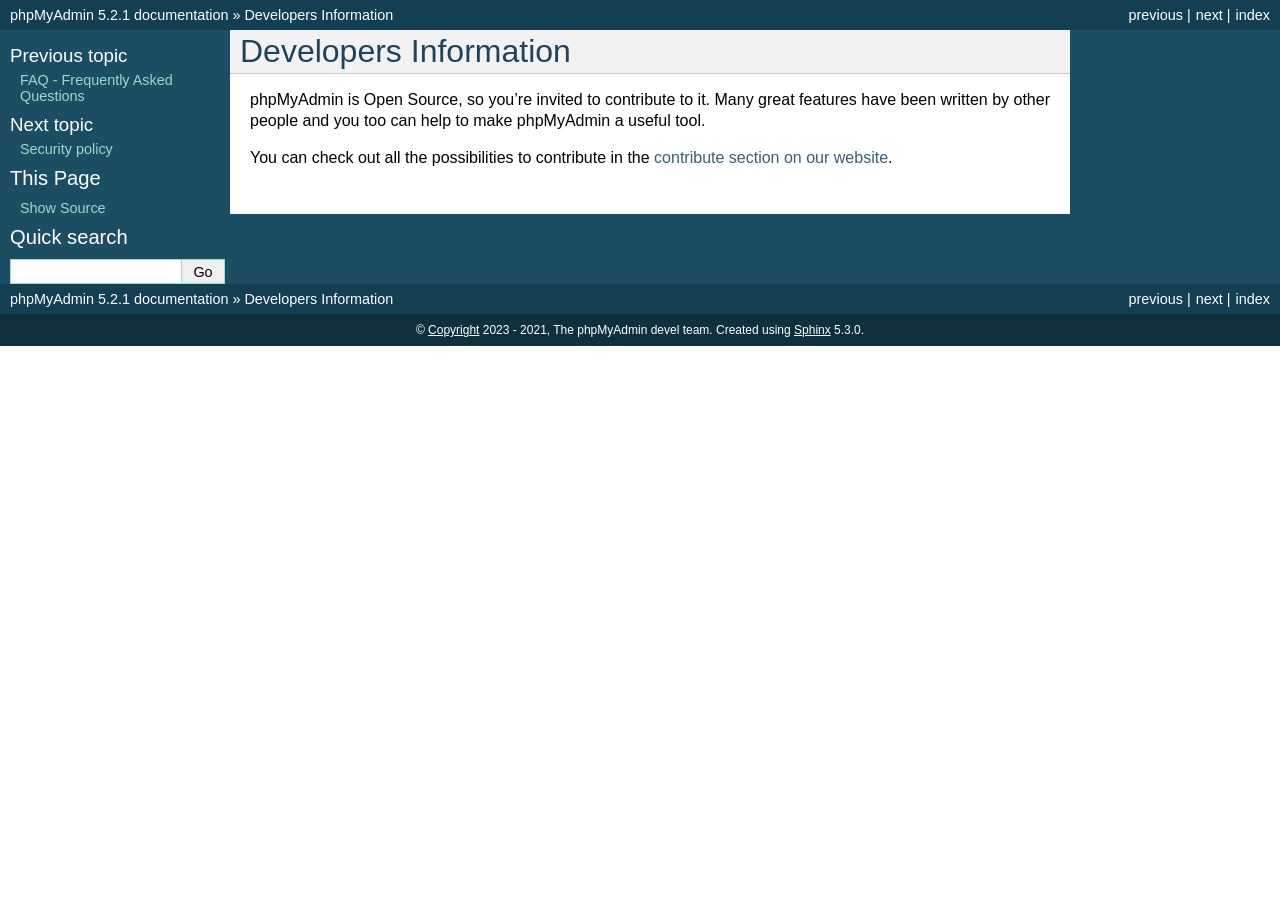
<file: phpmyadmin/doc/html/developers.html>
<!DOCTYPE html>

<html lang="en">
  <head>
    <meta charset="utf-8" />
    <meta name="viewport" content="width=device-width, initial-scale=1.0" /><meta name="generator" content="Docutils 0.19: https://docutils.sourceforge.io/" />

    <title>Developers Information &#8212; phpMyAdmin 5.2.1 documentation</title>
    <link rel="stylesheet" type="text/css" href="_static/pygments.css" />
    <link rel="stylesheet" type="text/css" href="_static/classic.css" />
    
    <script data-url_root="./" id="documentation_options" src="_static/documentation_options.js"></script>
    <script src="_static/jquery.js"></script>
    <script src="_static/underscore.js"></script>
    <script src="_static/_sphinx_javascript_frameworks_compat.js"></script>
    <script src="_static/doctools.js"></script>
    <script src="_static/sphinx_highlight.js"></script>
    
    <link rel="index" title="Index" href="genindex.html" />
    <link rel="search" title="Search" href="search.html" />
    <link rel="copyright" title="Copyright" href="copyright.html" />
    <link rel="next" title="Security policy" href="security.html" />
    <link rel="prev" title="FAQ - Frequently Asked Questions" href="faq.html" /> 
  </head><body>
    <div class="related" role="navigation" aria-label="related navigation">
      <h3>Navigation</h3>
      <ul>
        <li class="right" style="margin-right: 10px">
          <a href="genindex.html" title="General Index"
             accesskey="I">index</a></li>
        <li class="right" >
          <a href="security.html" title="Security policy"
             accesskey="N">next</a> |</li>
        <li class="right" >
          <a href="faq.html" title="FAQ - Frequently Asked Questions"
             accesskey="P">previous</a> |</li>
        <li class="nav-item nav-item-0"><a href="index.html">phpMyAdmin 5.2.1 documentation</a> &#187;</li>
        <li class="nav-item nav-item-this"><a href="">Developers Information</a></li> 
      </ul>
    </div>  

    <div class="document">
      <div class="documentwrapper">
        <div class="bodywrapper">
          <div class="body" role="main">
            
  <section id="developers-information">
<span id="developers"></span><h1>Developers Information<a class="headerlink" href="#developers-information" title="Permalink to this heading">¶</a></h1>
<p>phpMyAdmin is Open Source, so you’re invited to contribute to it. Many
great features have been written by other people and you too can help
to make phpMyAdmin a useful tool.</p>
<p>You can check out all the possibilities to contribute in the
<a class="reference external" href="https://www.phpmyadmin.net/contribute/">contribute section on our website</a>.</p>
</section>


            <div class="clearer"></div>
          </div>
        </div>
      </div>
      <div class="sphinxsidebar" role="navigation" aria-label="main navigation">
        <div class="sphinxsidebarwrapper">
  <div>
    <h4>Previous topic</h4>
    <p class="topless"><a href="faq.html"
                          title="previous chapter">FAQ - Frequently Asked Questions</a></p>
  </div>
  <div>
    <h4>Next topic</h4>
    <p class="topless"><a href="security.html"
                          title="next chapter">Security policy</a></p>
  </div>
  <div role="note" aria-label="source link">
    <h3>This Page</h3>
    <ul class="this-page-menu">
      <li><a href="_sources/developers.rst.txt"
            rel="nofollow">Show Source</a></li>
    </ul>
   </div>
<div id="searchbox" style="display: none" role="search">
  <h3 id="searchlabel">Quick search</h3>
    <div class="searchformwrapper">
    <form class="search" action="search.html" method="get">
      <input type="text" name="q" aria-labelledby="searchlabel" autocomplete="off" autocorrect="off" autocapitalize="off" spellcheck="false"/>
      <input type="submit" value="Go" />
    </form>
    </div>
</div>
<script>document.getElementById('searchbox').style.display = "block"</script>
        </div>
      </div>
      <div class="clearer"></div>
    </div>
    <div class="related" role="navigation" aria-label="related navigation">
      <h3>Navigation</h3>
      <ul>
        <li class="right" style="margin-right: 10px">
          <a href="genindex.html" title="General Index"
             >index</a></li>
        <li class="right" >
          <a href="security.html" title="Security policy"
             >next</a> |</li>
        <li class="right" >
          <a href="faq.html" title="FAQ - Frequently Asked Questions"
             >previous</a> |</li>
        <li class="nav-item nav-item-0"><a href="index.html">phpMyAdmin 5.2.1 documentation</a> &#187;</li>
        <li class="nav-item nav-item-this"><a href="">Developers Information</a></li> 
      </ul>
    </div>
    <div class="footer" role="contentinfo">
        &#169; <a href="copyright.html">Copyright</a> 2023 - 2021, The phpMyAdmin devel team.
      Created using <a href="https://www.sphinx-doc.org/">Sphinx</a> 5.3.0.
    </div>
  </body>
</html>
</file>
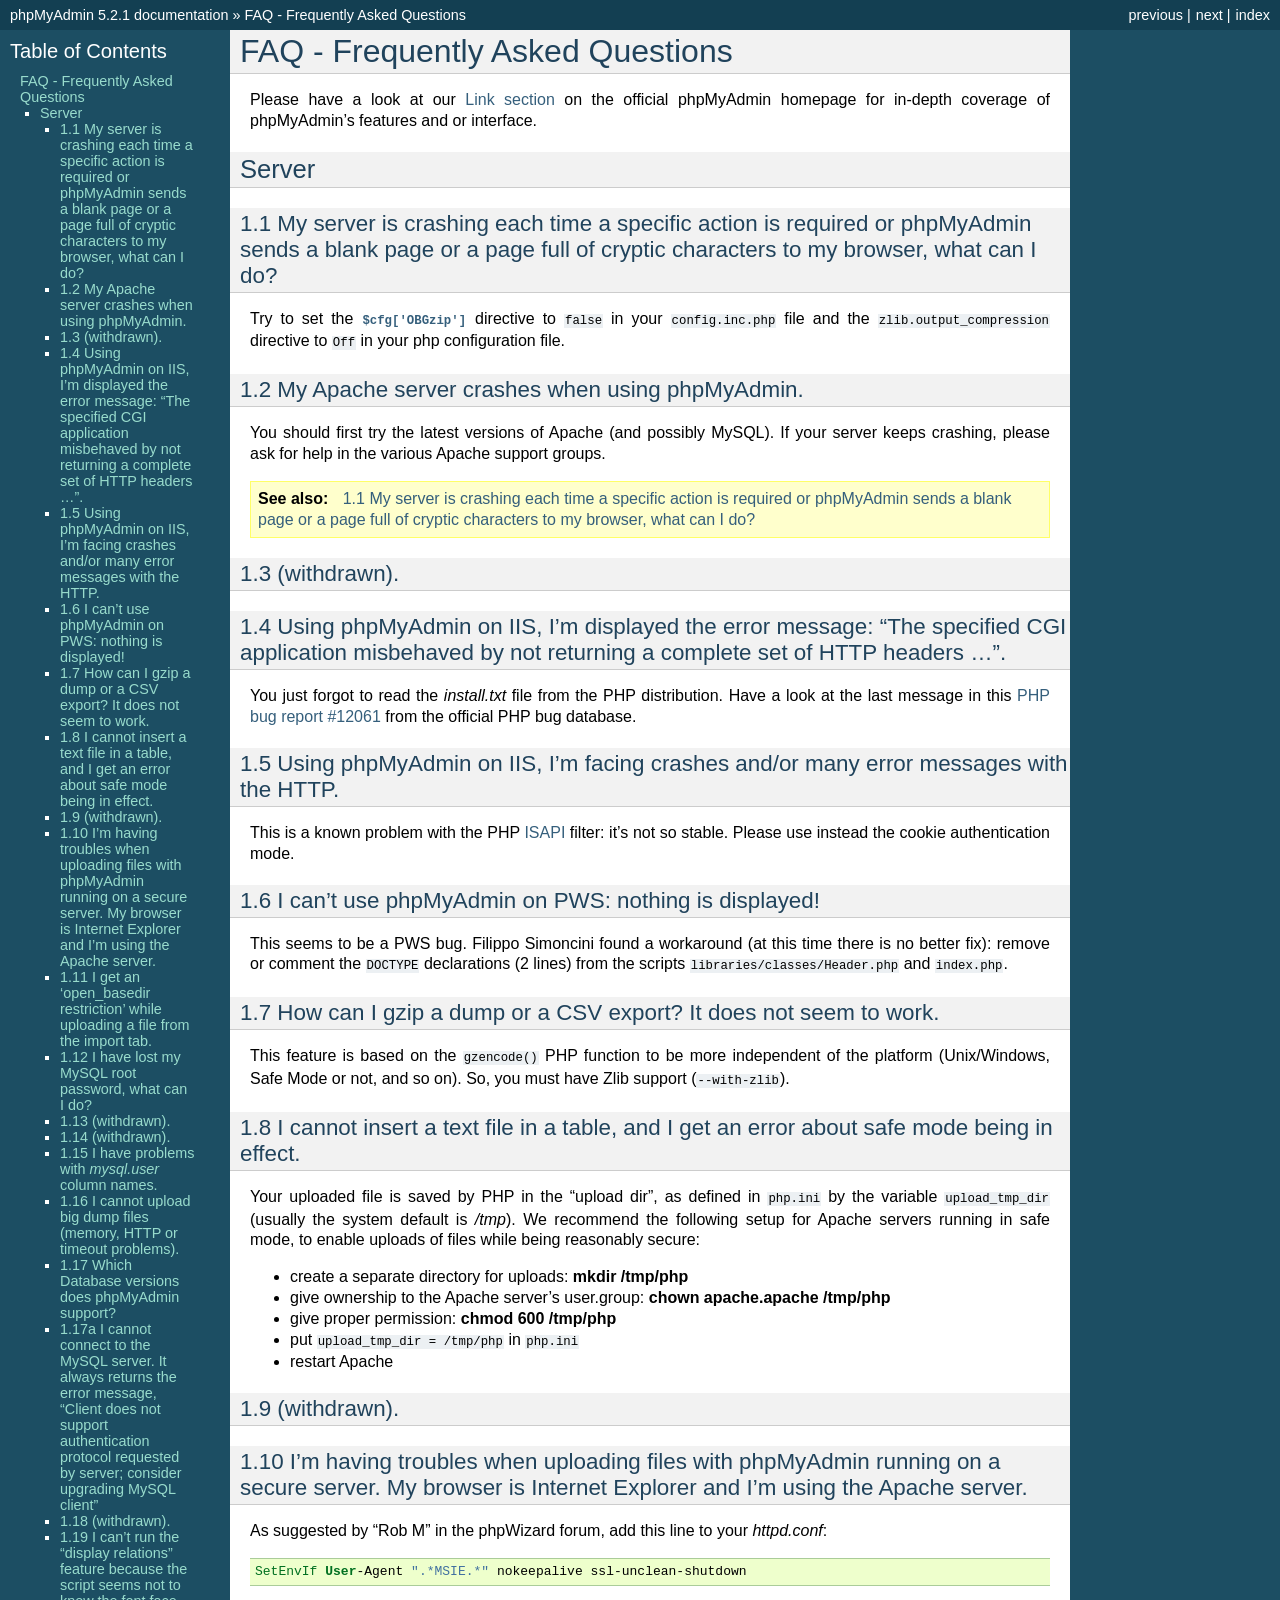
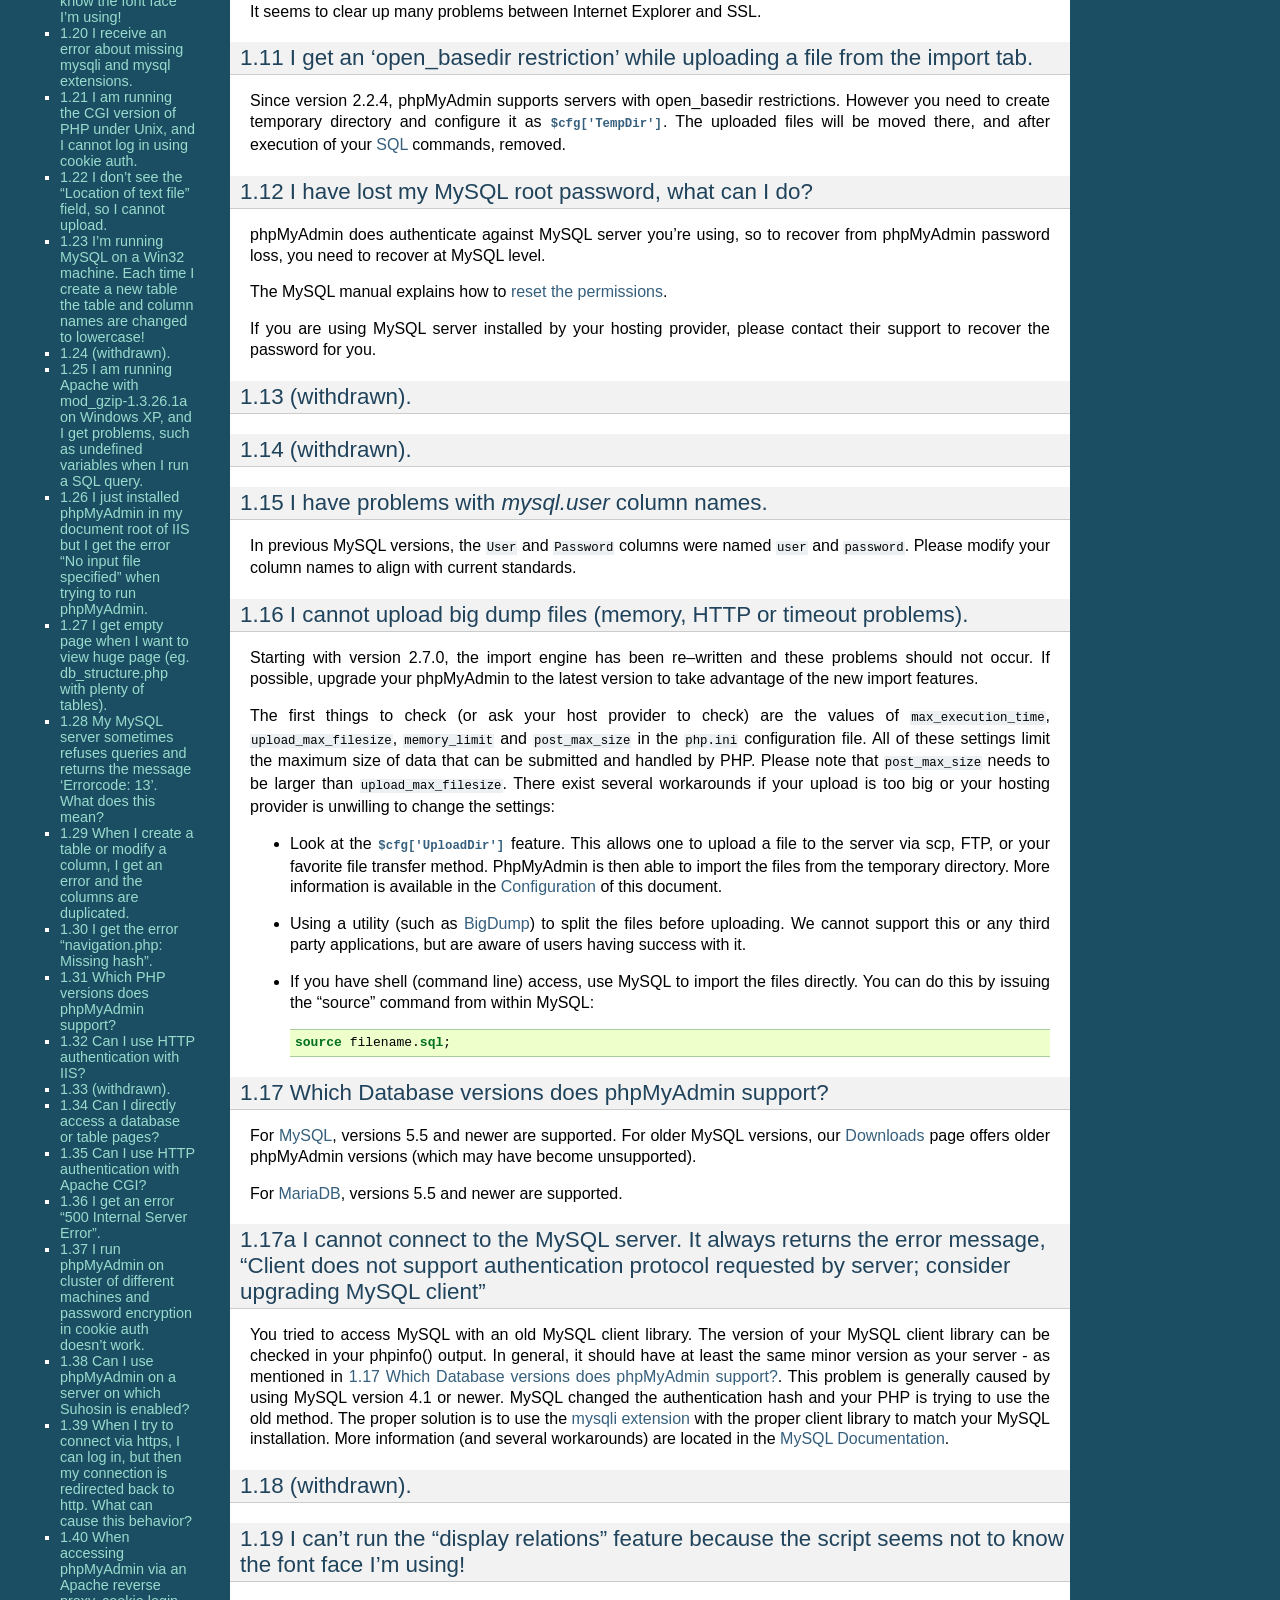
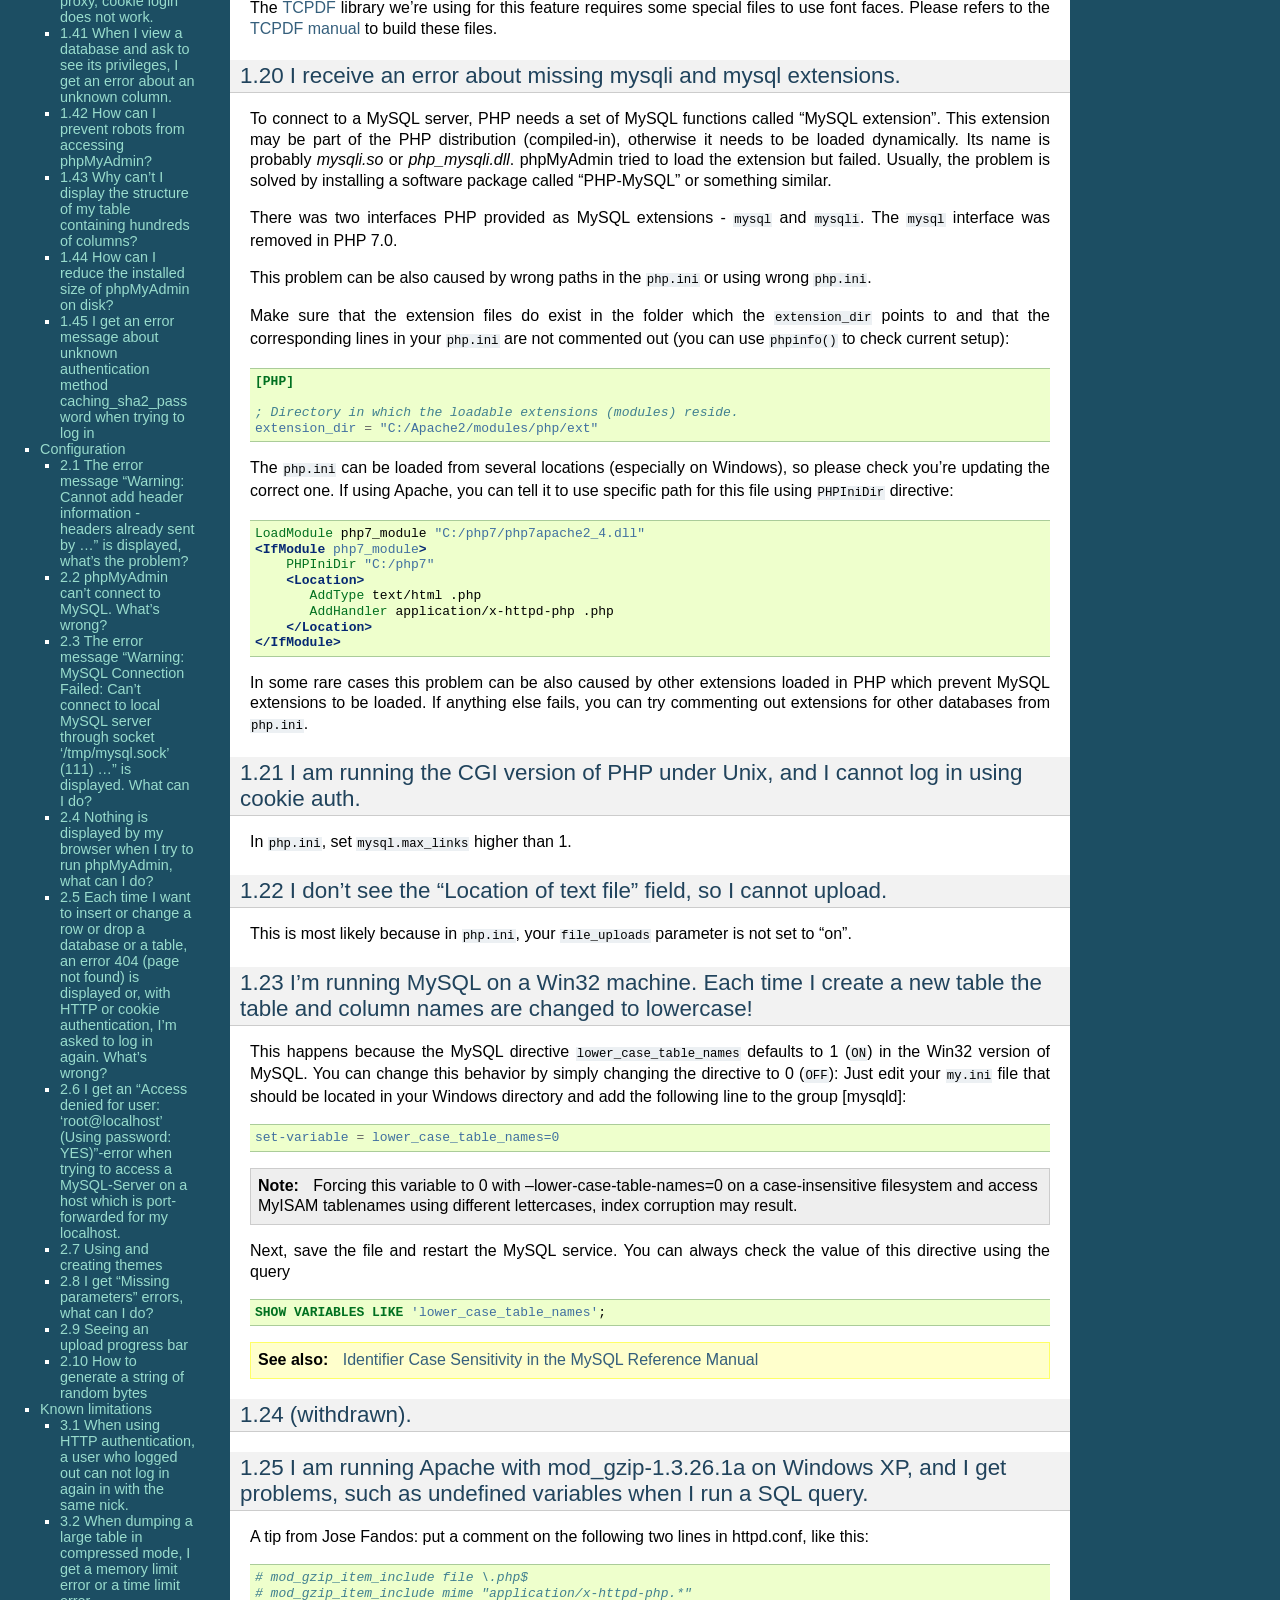
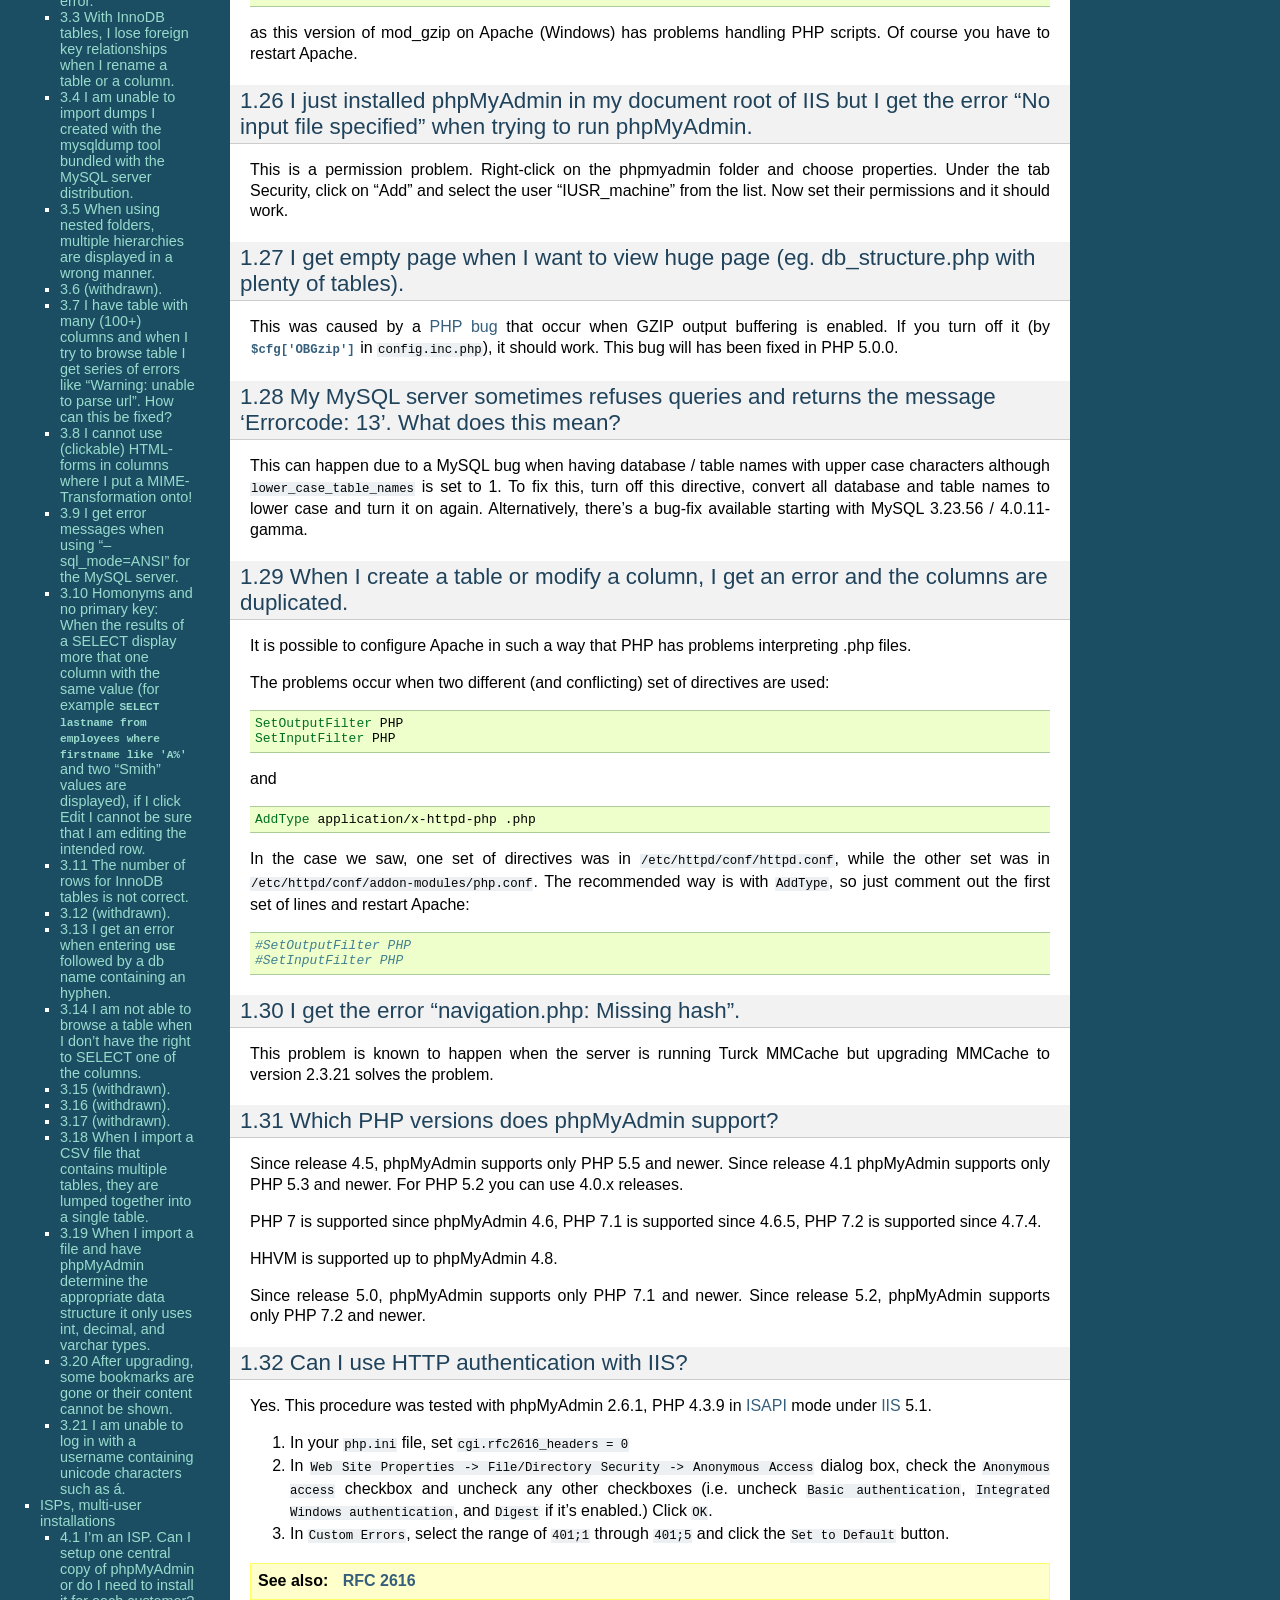
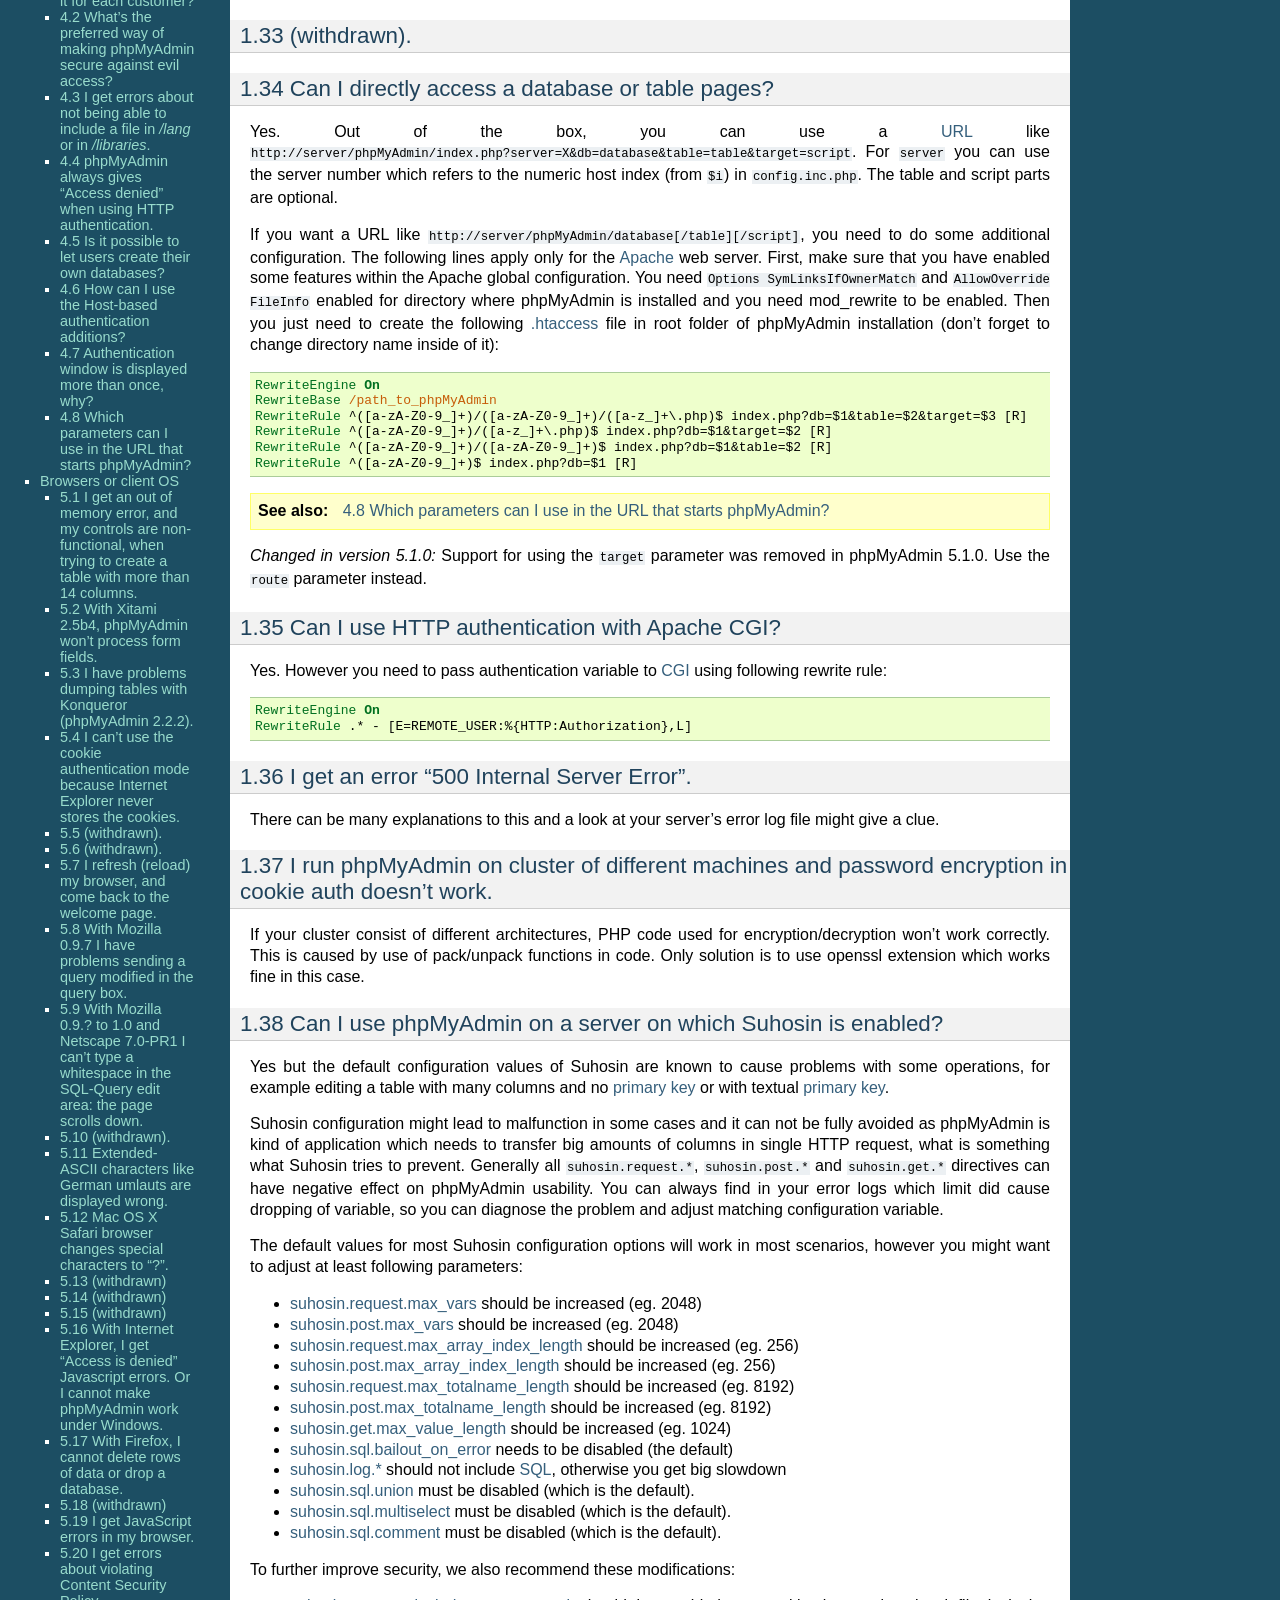
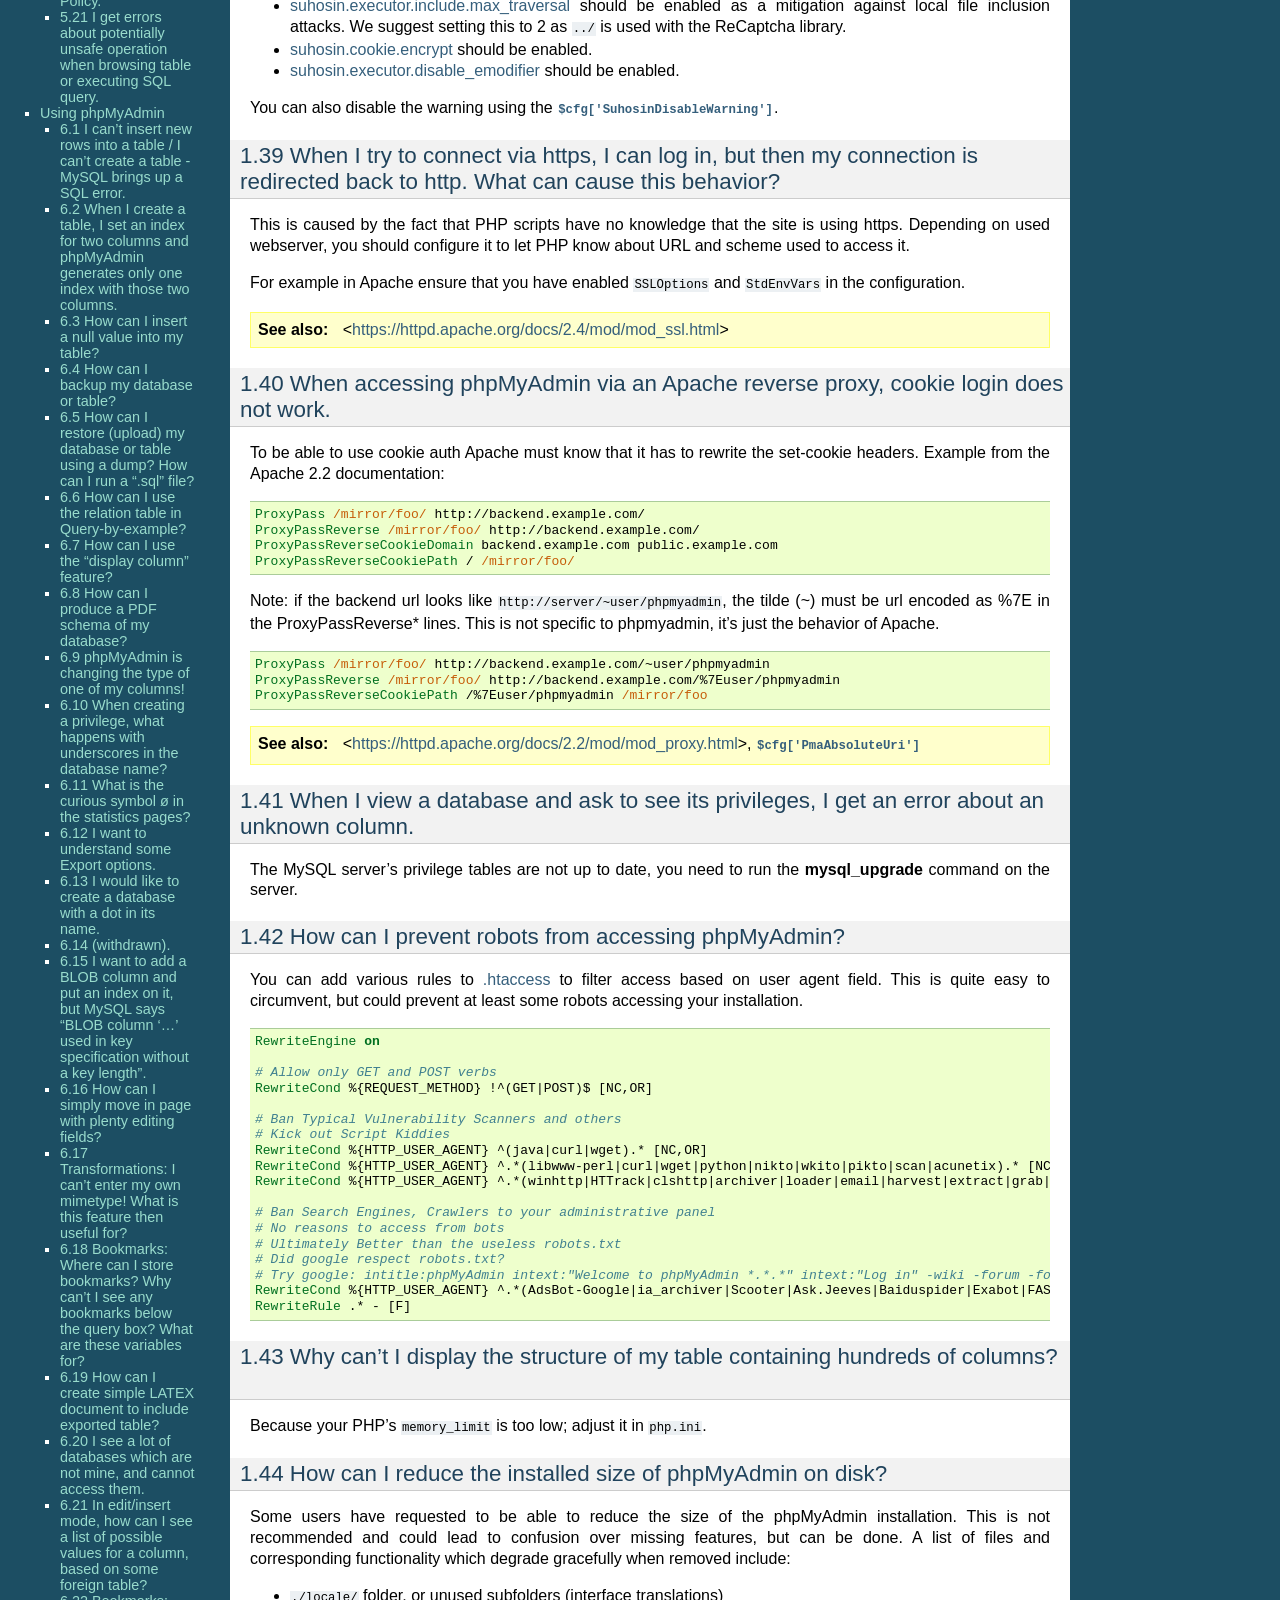
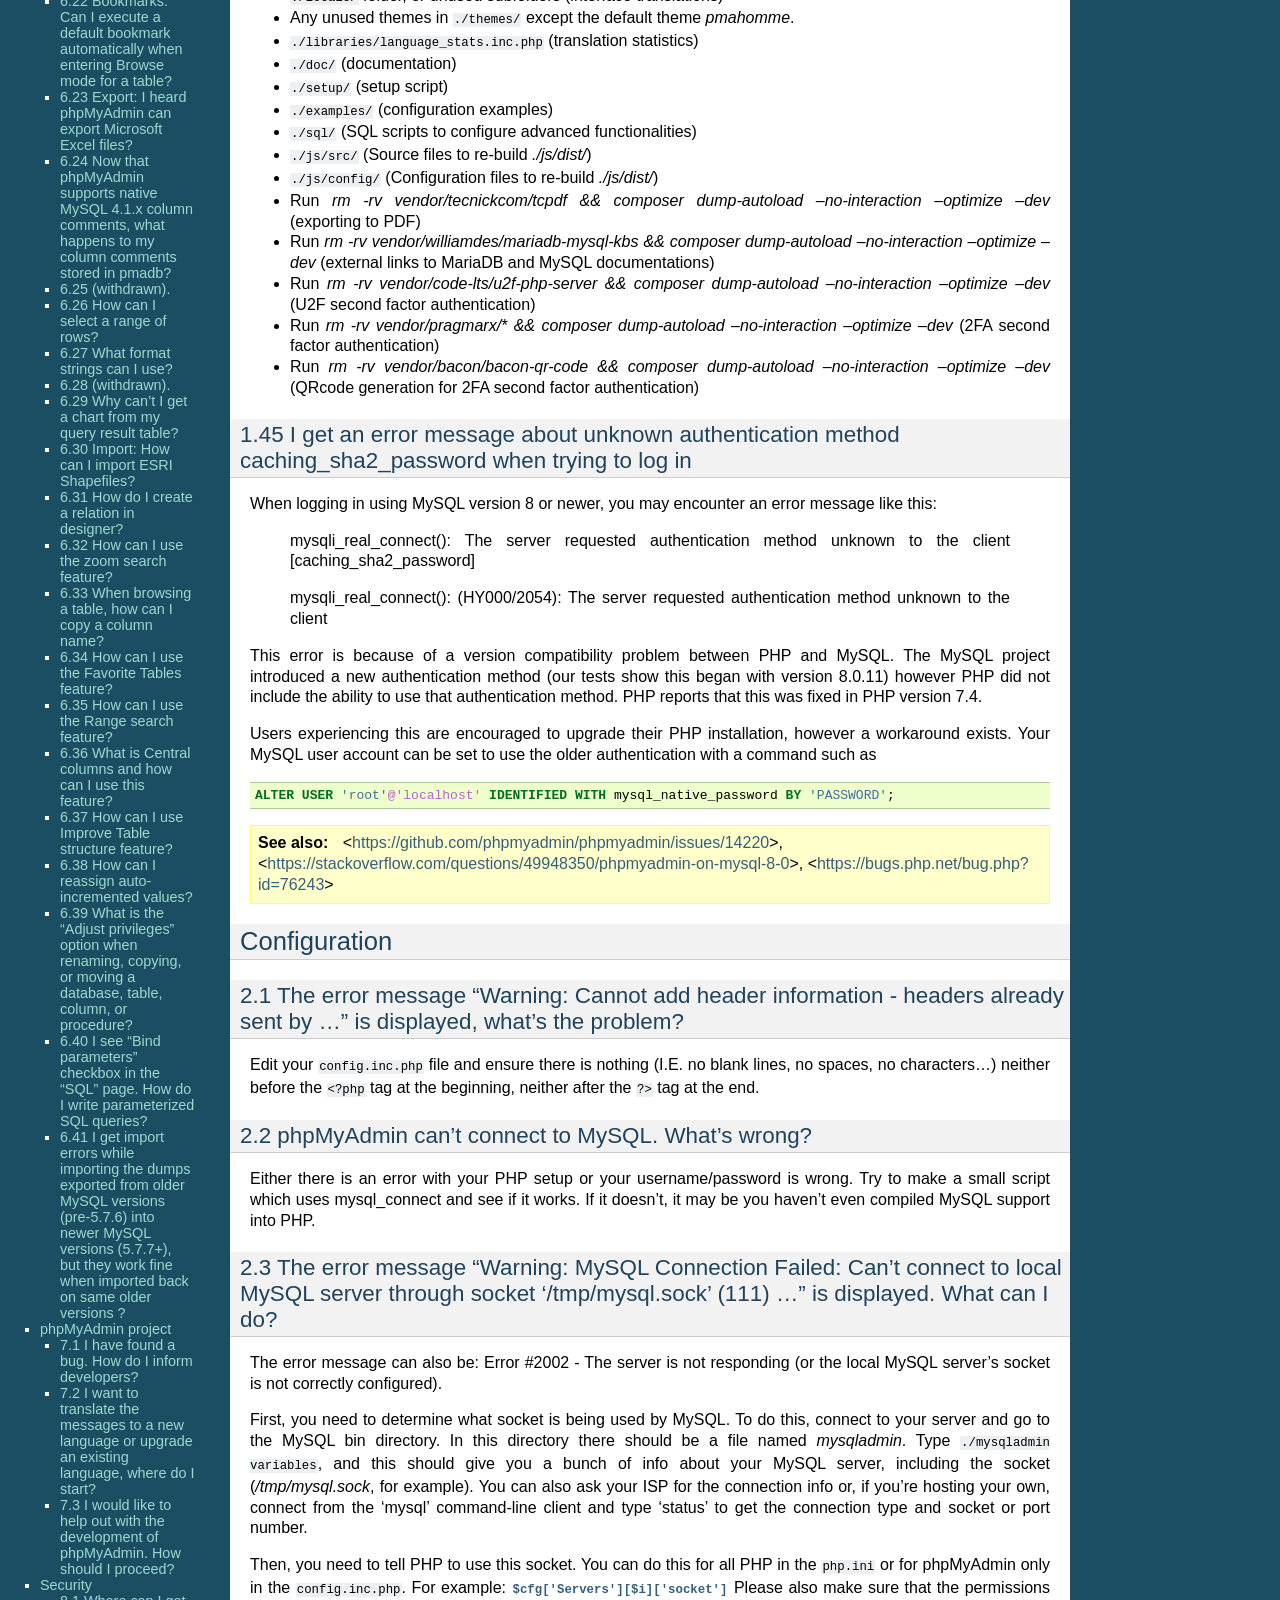
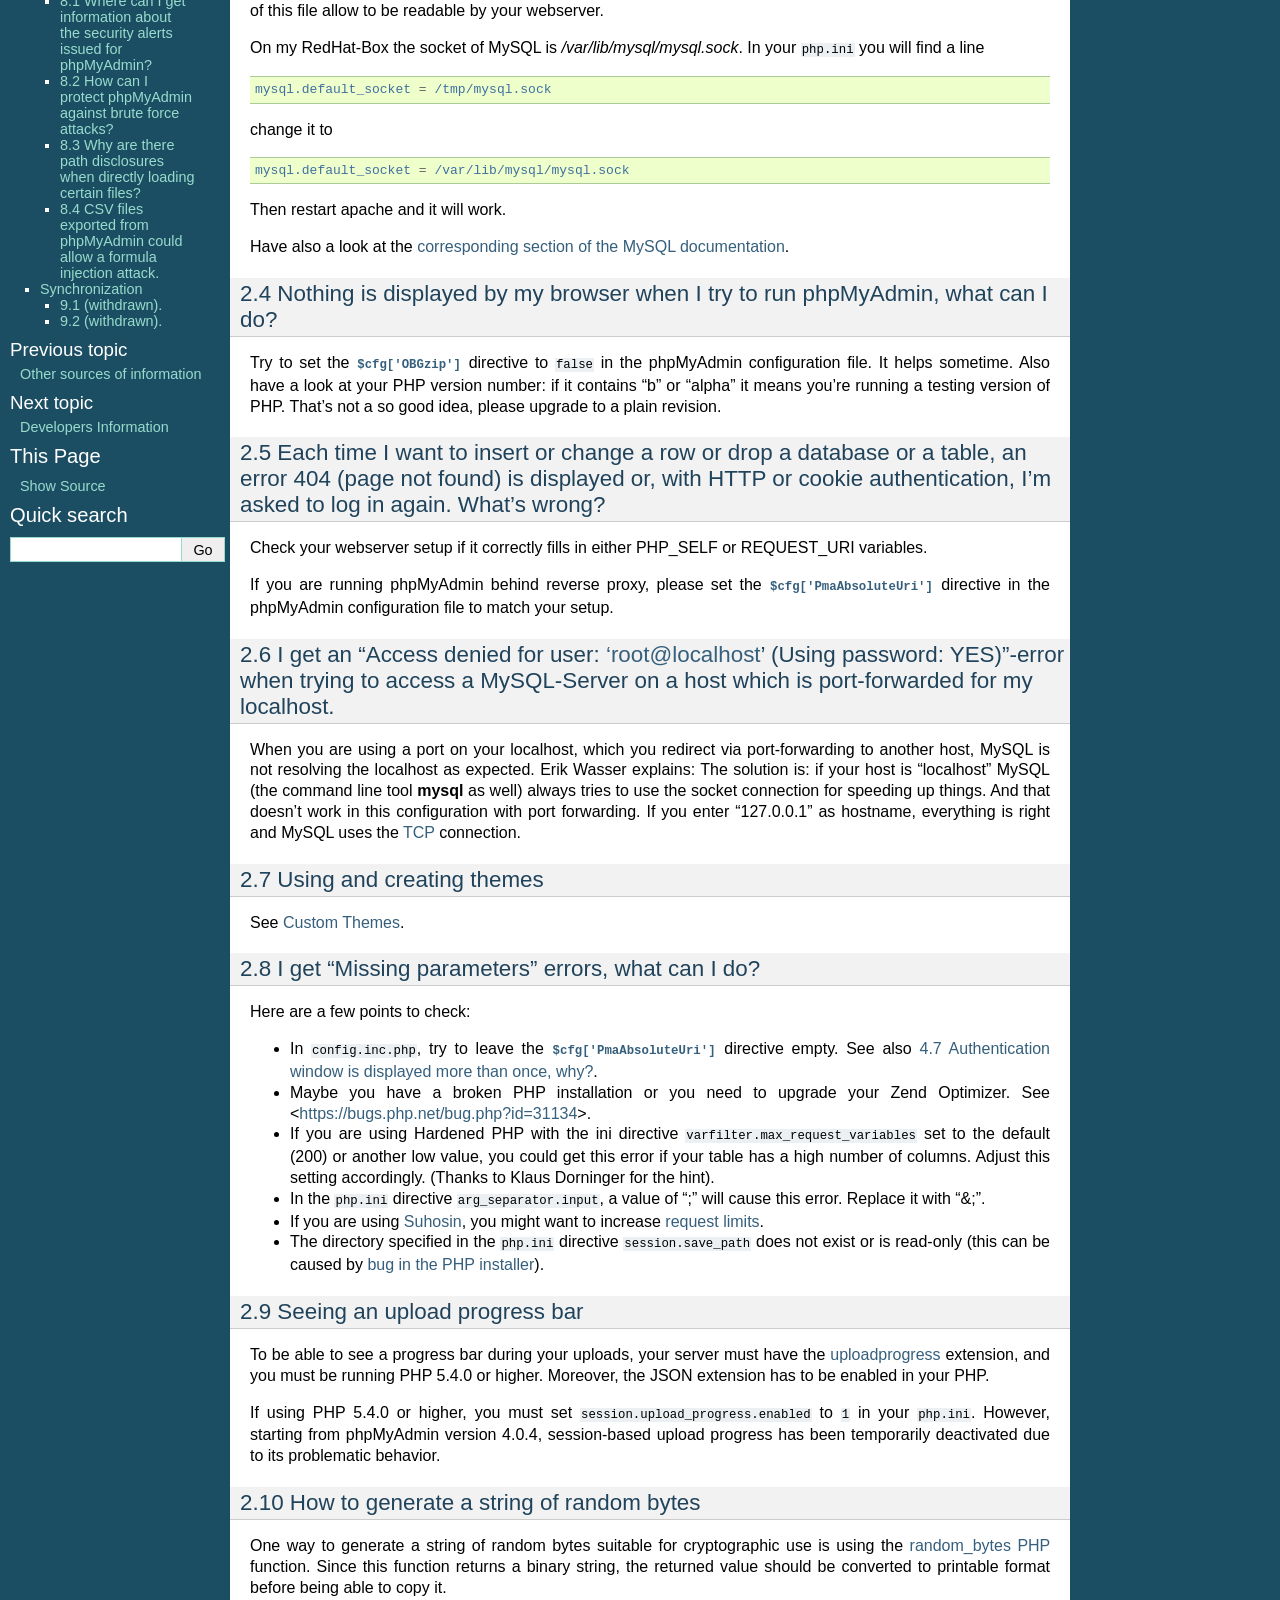
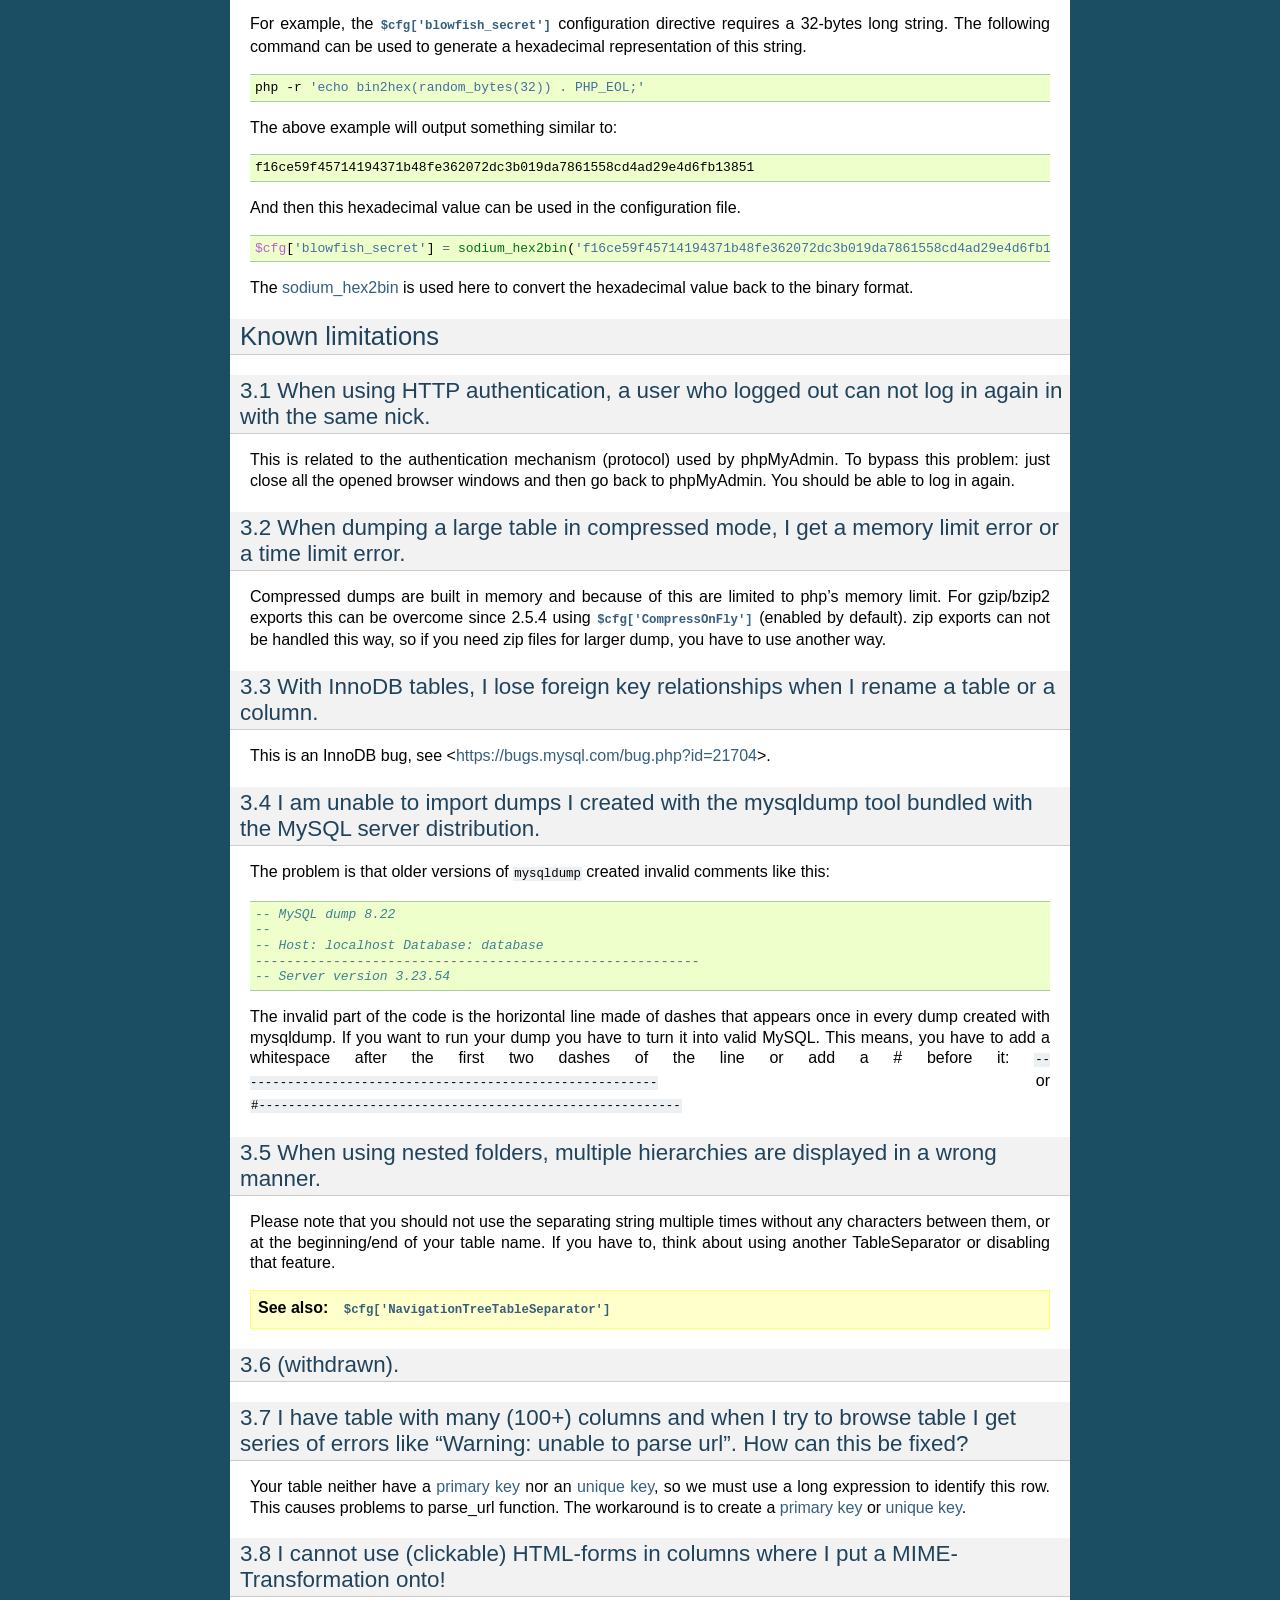
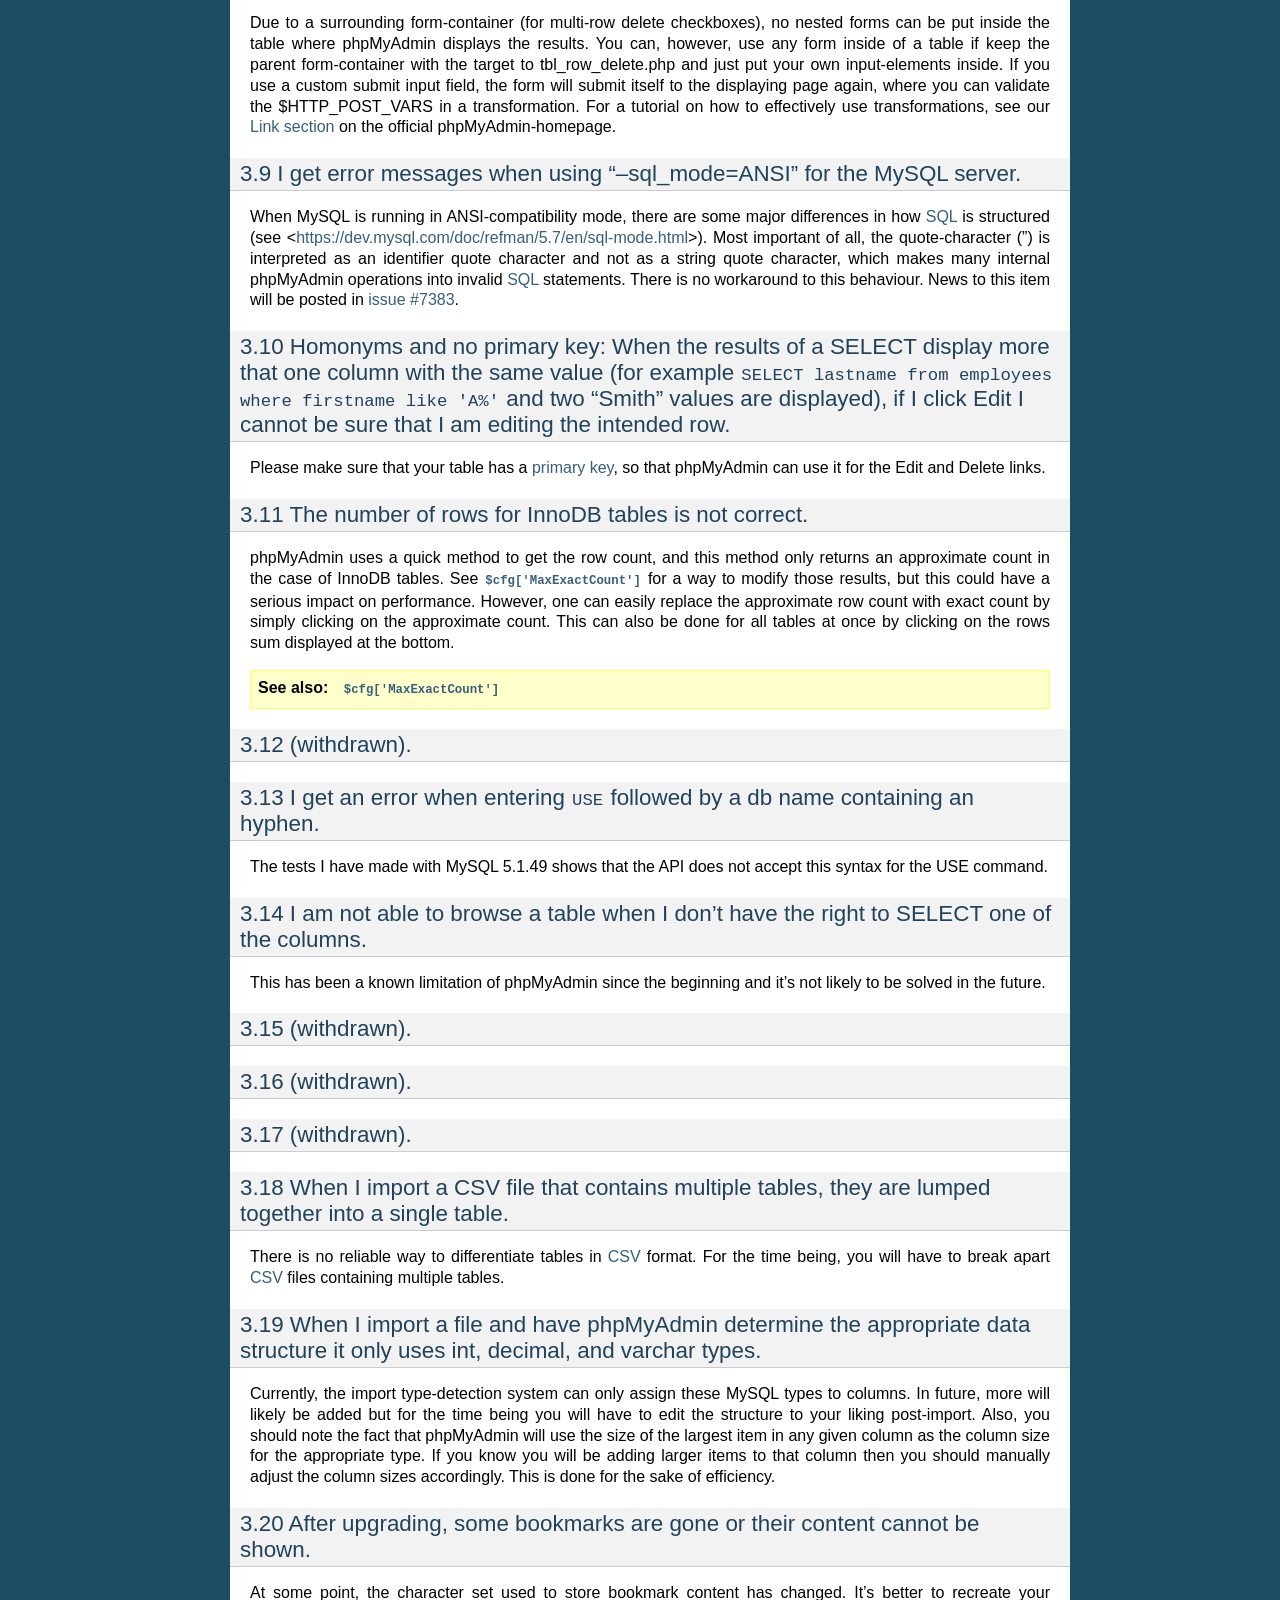
<file: phpmyadmin/doc/html/faq.html>
<!DOCTYPE html>

<html lang="en">
  <head>
    <meta charset="utf-8" />
    <meta name="viewport" content="width=device-width, initial-scale=1.0" /><meta name="generator" content="Docutils 0.19: https://docutils.sourceforge.io/" />

    <title>FAQ - Frequently Asked Questions &#8212; phpMyAdmin 5.2.1 documentation</title>
    <link rel="stylesheet" type="text/css" href="_static/pygments.css" />
    <link rel="stylesheet" type="text/css" href="_static/classic.css" />
    
    <script data-url_root="./" id="documentation_options" src="_static/documentation_options.js"></script>
    <script src="_static/jquery.js"></script>
    <script src="_static/underscore.js"></script>
    <script src="_static/_sphinx_javascript_frameworks_compat.js"></script>
    <script src="_static/doctools.js"></script>
    <script src="_static/sphinx_highlight.js"></script>
    
    <link rel="index" title="Index" href="genindex.html" />
    <link rel="search" title="Search" href="search.html" />
    <link rel="copyright" title="Copyright" href="copyright.html" />
    <link rel="next" title="Developers Information" href="developers.html" />
    <link rel="prev" title="Other sources of information" href="other.html" /> 
  </head><body>
    <div class="related" role="navigation" aria-label="related navigation">
      <h3>Navigation</h3>
      <ul>
        <li class="right" style="margin-right: 10px">
          <a href="genindex.html" title="General Index"
             accesskey="I">index</a></li>
        <li class="right" >
          <a href="developers.html" title="Developers Information"
             accesskey="N">next</a> |</li>
        <li class="right" >
          <a href="other.html" title="Other sources of information"
             accesskey="P">previous</a> |</li>
        <li class="nav-item nav-item-0"><a href="index.html">phpMyAdmin 5.2.1 documentation</a> &#187;</li>
        <li class="nav-item nav-item-this"><a href="">FAQ - Frequently Asked Questions</a></li> 
      </ul>
    </div>  

    <div class="document">
      <div class="documentwrapper">
        <div class="bodywrapper">
          <div class="body" role="main">
            
  <section id="faq-frequently-asked-questions">
<span id="faq"></span><h1>FAQ - Frequently Asked Questions<a class="headerlink" href="#faq-frequently-asked-questions" title="Permalink to this heading">¶</a></h1>
<p>Please have a look at our <a class="reference external" href="https://www.phpmyadmin.net/docs/">Link section</a> on the official
phpMyAdmin homepage for in-depth coverage of phpMyAdmin’s features and
or interface.</p>
<section id="server">
<span id="faqserver"></span><h2>Server<a class="headerlink" href="#server" title="Permalink to this heading">¶</a></h2>
<section id="my-server-is-crashing-each-time-a-specific-action-is-required-or-phpmyadmin-sends-a-blank-page-or-a-page-full-of-cryptic-characters-to-my-browser-what-can-i-do">
<span id="faq1-1"></span><h3>1.1 My server is crashing each time a specific action is required or phpMyAdmin sends a blank page or a page full of cryptic characters to my browser, what can I do?<a class="headerlink" href="#my-server-is-crashing-each-time-a-specific-action-is-required-or-phpmyadmin-sends-a-blank-page-or-a-page-full-of-cryptic-characters-to-my-browser-what-can-i-do" title="Permalink to this heading">¶</a></h3>
<p>Try to set the <span class="target" id="index-0"></span><a class="reference internal" href="config.html#cfg_OBGzip"><code class="xref config config-option docutils literal notranslate"><span class="pre">$cfg['OBGzip']</span></code></a> directive to <code class="docutils literal notranslate"><span class="pre">false</span></code> in your
<code class="file docutils literal notranslate"><span class="pre">config.inc.php</span></code> file and the <code class="docutils literal notranslate"><span class="pre">zlib.output_compression</span></code> directive to
<code class="docutils literal notranslate"><span class="pre">Off</span></code> in your php configuration file.</p>
</section>
<section id="my-apache-server-crashes-when-using-phpmyadmin">
<span id="faq1-2"></span><h3>1.2 My Apache server crashes when using phpMyAdmin.<a class="headerlink" href="#my-apache-server-crashes-when-using-phpmyadmin" title="Permalink to this heading">¶</a></h3>
<p>You should first try the latest versions of Apache (and possibly MySQL). If
your server keeps crashing, please ask for help in the various Apache support
groups.</p>
<div class="admonition seealso">
<p class="admonition-title">See also</p>
<p><a class="reference internal" href="#faq1-1"><span class="std std-ref">1.1 My server is crashing each time a specific action is required or phpMyAdmin sends a blank page or a page full of cryptic characters to my browser, what can I do?</span></a></p>
</div>
</section>
<section id="withdrawn">
<span id="faq1-3"></span><h3>1.3 (withdrawn).<a class="headerlink" href="#withdrawn" title="Permalink to this heading">¶</a></h3>
</section>
<section id="using-phpmyadmin-on-iis-i-m-displayed-the-error-message-the-specified-cgi-application-misbehaved-by-not-returning-a-complete-set-of-http-headers">
<span id="faq1-4"></span><h3>1.4 Using phpMyAdmin on IIS, I’m displayed the error message: “The specified CGI application misbehaved by not returning a complete set of HTTP headers …”.<a class="headerlink" href="#using-phpmyadmin-on-iis-i-m-displayed-the-error-message-the-specified-cgi-application-misbehaved-by-not-returning-a-complete-set-of-http-headers" title="Permalink to this heading">¶</a></h3>
<p>You just forgot to read the <em>install.txt</em> file from the PHP
distribution. Have a look at the last message in this <a class="reference external" href="https://bugs.php.net/bug.php?id=12061">PHP bug report #12061</a> from the official PHP bug
database.</p>
</section>
<section id="using-phpmyadmin-on-iis-i-m-facing-crashes-and-or-many-error-messages-with-the-http">
<span id="faq1-5"></span><h3>1.5 Using phpMyAdmin on IIS, I’m facing crashes and/or many error messages with the HTTP.<a class="headerlink" href="#using-phpmyadmin-on-iis-i-m-facing-crashes-and-or-many-error-messages-with-the-http" title="Permalink to this heading">¶</a></h3>
<p>This is a known problem with the PHP <a class="reference internal" href="glossary.html#term-ISAPI"><span class="xref std std-term">ISAPI</span></a> filter: it’s not so stable.
Please use instead the cookie authentication mode.</p>
</section>
<section id="i-can-t-use-phpmyadmin-on-pws-nothing-is-displayed">
<span id="faq1-6"></span><h3>1.6 I can’t use phpMyAdmin on PWS: nothing is displayed!<a class="headerlink" href="#i-can-t-use-phpmyadmin-on-pws-nothing-is-displayed" title="Permalink to this heading">¶</a></h3>
<p>This seems to be a PWS bug. Filippo Simoncini found a workaround (at
this time there is no better fix): remove or comment the <code class="docutils literal notranslate"><span class="pre">DOCTYPE</span></code>
declarations (2 lines) from the scripts <code class="file docutils literal notranslate"><span class="pre">libraries/classes/Header.php</span></code>
and <code class="file docutils literal notranslate"><span class="pre">index.php</span></code>.</p>
</section>
<section id="how-can-i-gzip-a-dump-or-a-csv-export-it-does-not-seem-to-work">
<span id="faq1-7"></span><h3>1.7 How can I gzip a dump or a CSV export? It does not seem to work.<a class="headerlink" href="#how-can-i-gzip-a-dump-or-a-csv-export-it-does-not-seem-to-work" title="Permalink to this heading">¶</a></h3>
<p>This feature is based on the <code class="docutils literal notranslate"><span class="pre">gzencode()</span></code>
PHP function to be more independent of the platform (Unix/Windows,
Safe Mode or not, and so on). So, you must have Zlib support
(<code class="docutils literal notranslate"><span class="pre">--with-zlib</span></code>).</p>
</section>
<section id="i-cannot-insert-a-text-file-in-a-table-and-i-get-an-error-about-safe-mode-being-in-effect">
<span id="faq1-8"></span><h3>1.8 I cannot insert a text file in a table, and I get an error about safe mode being in effect.<a class="headerlink" href="#i-cannot-insert-a-text-file-in-a-table-and-i-get-an-error-about-safe-mode-being-in-effect" title="Permalink to this heading">¶</a></h3>
<p>Your uploaded file is saved by PHP in the “upload dir”, as defined in
<code class="file docutils literal notranslate"><span class="pre">php.ini</span></code> by the variable <code class="docutils literal notranslate"><span class="pre">upload_tmp_dir</span></code> (usually the system
default is <em>/tmp</em>). We recommend the following setup for Apache
servers running in safe mode, to enable uploads of files while being
reasonably secure:</p>
<ul class="simple">
<li><p>create a separate directory for uploads: <strong class="command">mkdir /tmp/php</strong></p></li>
<li><p>give ownership to the Apache server’s user.group: <strong class="command">chown
apache.apache /tmp/php</strong></p></li>
<li><p>give proper permission: <strong class="command">chmod 600 /tmp/php</strong></p></li>
<li><p>put <code class="docutils literal notranslate"><span class="pre">upload_tmp_dir</span> <span class="pre">=</span> <span class="pre">/tmp/php</span></code> in <code class="file docutils literal notranslate"><span class="pre">php.ini</span></code></p></li>
<li><p>restart Apache</p></li>
</ul>
</section>
<section id="faq1-9">
<span id="id1"></span><h3>1.9 (withdrawn).<a class="headerlink" href="#faq1-9" title="Permalink to this heading">¶</a></h3>
</section>
<section id="i-m-having-troubles-when-uploading-files-with-phpmyadmin-running-on-a-secure-server-my-browser-is-internet-explorer-and-i-m-using-the-apache-server">
<span id="faq1-10"></span><h3>1.10 I’m having troubles when uploading files with phpMyAdmin running on a secure server. My browser is Internet Explorer and I’m using the Apache server.<a class="headerlink" href="#i-m-having-troubles-when-uploading-files-with-phpmyadmin-running-on-a-secure-server-my-browser-is-internet-explorer-and-i-m-using-the-apache-server" title="Permalink to this heading">¶</a></h3>
<p>As suggested by “Rob M” in the phpWizard forum, add this line to your
<em>httpd.conf</em>:</p>
<div class="highlight-apache notranslate"><div class="highlight"><pre><span></span><span class="nb">SetEnvIf</span><span class="w"> </span><span class="k">User</span>-Agent<span class="w"> </span><span class="s2">&quot;.*MSIE.*&quot;</span><span class="w"> </span>nokeepalive<span class="w"> </span>ssl-unclean-shutdown
</pre></div>
</div>
<p>It seems to clear up many problems between Internet Explorer and SSL.</p>
</section>
<section id="i-get-an-open-basedir-restriction-while-uploading-a-file-from-the-import-tab">
<span id="faq1-11"></span><h3>1.11 I get an ‘open_basedir restriction’ while uploading a file from the import tab.<a class="headerlink" href="#i-get-an-open-basedir-restriction-while-uploading-a-file-from-the-import-tab" title="Permalink to this heading">¶</a></h3>
<p>Since version 2.2.4, phpMyAdmin supports servers with open_basedir
restrictions. However you need to create temporary directory and configure it
as <span class="target" id="index-1"></span><a class="reference internal" href="config.html#cfg_TempDir"><code class="xref config config-option docutils literal notranslate"><span class="pre">$cfg['TempDir']</span></code></a>. The uploaded files will be moved there,
and after execution of your <a class="reference internal" href="glossary.html#term-SQL"><span class="xref std std-term">SQL</span></a> commands, removed.</p>
</section>
<section id="i-have-lost-my-mysql-root-password-what-can-i-do">
<span id="faq1-12"></span><h3>1.12 I have lost my MySQL root password, what can I do?<a class="headerlink" href="#i-have-lost-my-mysql-root-password-what-can-i-do" title="Permalink to this heading">¶</a></h3>
<p>phpMyAdmin does authenticate against MySQL server you’re using, so to recover
from phpMyAdmin password loss, you need to recover at MySQL level.</p>
<p>The MySQL manual explains how to <a class="reference external" href="https://dev.mysql.com/doc/refman/5.7/en/resetting-permissions.html">reset the permissions</a>.</p>
<p>If you are using MySQL server installed by your hosting provider, please
contact their support to recover the password for you.</p>
</section>
<section id="faq1-13">
<span id="id2"></span><h3>1.13 (withdrawn).<a class="headerlink" href="#faq1-13" title="Permalink to this heading">¶</a></h3>
</section>
<section id="faq1-14">
<span id="id3"></span><h3>1.14 (withdrawn).<a class="headerlink" href="#faq1-14" title="Permalink to this heading">¶</a></h3>
</section>
<section id="i-have-problems-with-mysql-user-column-names">
<span id="faq1-15"></span><h3>1.15 I have problems with <em>mysql.user</em> column names.<a class="headerlink" href="#i-have-problems-with-mysql-user-column-names" title="Permalink to this heading">¶</a></h3>
<p>In previous MySQL versions, the <code class="docutils literal notranslate"><span class="pre">User</span></code> and <code class="docutils literal notranslate"><span class="pre">Password</span></code> columns were
named <code class="docutils literal notranslate"><span class="pre">user</span></code> and <code class="docutils literal notranslate"><span class="pre">password</span></code>. Please modify your column names to
align with current standards.</p>
</section>
<section id="i-cannot-upload-big-dump-files-memory-http-or-timeout-problems">
<span id="faq1-16"></span><h3>1.16 I cannot upload big dump files (memory, HTTP or timeout problems).<a class="headerlink" href="#i-cannot-upload-big-dump-files-memory-http-or-timeout-problems" title="Permalink to this heading">¶</a></h3>
<p>Starting with version 2.7.0, the import engine has been re–written and
these problems should not occur. If possible, upgrade your phpMyAdmin
to the latest version to take advantage of the new import features.</p>
<p>The first things to check (or ask your host provider to check) are the values
of <code class="docutils literal notranslate"><span class="pre">max_execution_time</span></code>, <code class="docutils literal notranslate"><span class="pre">upload_max_filesize</span></code>, <code class="docutils literal notranslate"><span class="pre">memory_limit</span></code> and
<code class="docutils literal notranslate"><span class="pre">post_max_size</span></code> in the <code class="file docutils literal notranslate"><span class="pre">php.ini</span></code> configuration file. All of these
settings limit the maximum size of data that can be submitted and handled by
PHP. Please note that <code class="docutils literal notranslate"><span class="pre">post_max_size</span></code> needs to be larger than
<code class="docutils literal notranslate"><span class="pre">upload_max_filesize</span></code>. There exist several workarounds if your upload is too
big or your hosting provider is unwilling to change the settings:</p>
<ul>
<li><p>Look at the <span class="target" id="index-2"></span><a class="reference internal" href="config.html#cfg_UploadDir"><code class="xref config config-option docutils literal notranslate"><span class="pre">$cfg['UploadDir']</span></code></a> feature. This allows one to upload a file to the server
via scp, FTP, or your favorite file transfer method. PhpMyAdmin is
then able to import the files from the temporary directory. More
information is available in the <a class="reference internal" href="config.html#config"><span class="std std-ref">Configuration</span></a>  of this document.</p></li>
<li><p>Using a utility (such as <a class="reference external" href="https://www.ozerov.de/bigdump/">BigDump</a>) to split the files before
uploading. We cannot support this or any third party applications, but
are aware of users having success with it.</p></li>
<li><p>If you have shell (command line) access, use MySQL to import the files
directly. You can do this by issuing the “source” command from within
MySQL:</p>
<div class="highlight-mysql notranslate"><div class="highlight"><pre><span></span><span class="k">source</span><span class="w"> </span><span class="n">filename</span><span class="p">.</span><span class="k">sql</span><span class="p">;</span>
</pre></div>
</div>
</li>
</ul>
</section>
<section id="which-database-versions-does-phpmyadmin-support">
<span id="faq1-17"></span><h3>1.17 Which Database versions does phpMyAdmin support?<a class="headerlink" href="#which-database-versions-does-phpmyadmin-support" title="Permalink to this heading">¶</a></h3>
<p>For <a class="reference external" href="https://www.mysql.com/">MySQL</a>, versions 5.5 and newer are supported.
For older MySQL versions, our <a class="reference external" href="https://www.phpmyadmin.net/downloads/">Downloads</a> page offers older phpMyAdmin versions
(which may have become unsupported).</p>
<p>For <a class="reference external" href="https://mariadb.org/">MariaDB</a>, versions 5.5 and newer are supported.</p>
</section>
<section id="a-i-cannot-connect-to-the-mysql-server-it-always-returns-the-error-message-client-does-not-support-authentication-protocol-requested-by-server-consider-upgrading-mysql-client">
<span id="faq1-17a"></span><h3>1.17a I cannot connect to the MySQL server. It always returns the error message, “Client does not support authentication protocol requested by server; consider upgrading MySQL client”<a class="headerlink" href="#a-i-cannot-connect-to-the-mysql-server-it-always-returns-the-error-message-client-does-not-support-authentication-protocol-requested-by-server-consider-upgrading-mysql-client" title="Permalink to this heading">¶</a></h3>
<p>You tried to access MySQL with an old MySQL client library. The
version of your MySQL client library can be checked in your phpinfo()
output. In general, it should have at least the same minor version as
your server - as mentioned in <a class="reference internal" href="#faq1-17"><span class="std std-ref">1.17 Which Database versions does phpMyAdmin support?</span></a>. This problem is
generally caused by using MySQL version 4.1 or newer. MySQL changed
the authentication hash and your PHP is trying to use the old method.
The proper solution is to use the <a class="reference external" href="https://www.php.net/mysqli">mysqli extension</a> with the proper client library to match
your MySQL installation. More
information (and several workarounds) are located in the <a class="reference external" href="https://dev.mysql.com/doc/refman/5.7/en/common-errors.html">MySQL
Documentation</a>.</p>
</section>
<section id="faq1-18">
<span id="id4"></span><h3>1.18 (withdrawn).<a class="headerlink" href="#faq1-18" title="Permalink to this heading">¶</a></h3>
</section>
<section id="i-can-t-run-the-display-relations-feature-because-the-script-seems-not-to-know-the-font-face-i-m-using">
<span id="faq1-19"></span><h3>1.19 I can’t run the “display relations” feature because the script seems not to know the font face I’m using!<a class="headerlink" href="#i-can-t-run-the-display-relations-feature-because-the-script-seems-not-to-know-the-font-face-i-m-using" title="Permalink to this heading">¶</a></h3>
<p>The <a class="reference internal" href="glossary.html#term-TCPDF"><span class="xref std std-term">TCPDF</span></a> library we’re using for this feature requires some special
files to use font faces. Please refers to the <a class="reference external" href="https://tcpdf.org/">TCPDF manual</a> to build these files.</p>
</section>
<section id="i-receive-an-error-about-missing-mysqli-and-mysql-extensions">
<span id="faqmysql"></span><h3>1.20 I receive an error about missing mysqli and mysql extensions.<a class="headerlink" href="#i-receive-an-error-about-missing-mysqli-and-mysql-extensions" title="Permalink to this heading">¶</a></h3>
<p>To connect to a MySQL server, PHP needs a set of MySQL functions
called “MySQL extension”. This extension may be part of the PHP
distribution (compiled-in), otherwise it needs to be loaded
dynamically. Its name is probably <em>mysqli.so</em> or <em>php_mysqli.dll</em>.
phpMyAdmin tried to load the extension but failed. Usually, the
problem is solved by installing a software package called “PHP-MySQL”
or something similar.</p>
<p>There was two interfaces PHP provided as MySQL extensions - <code class="docutils literal notranslate"><span class="pre">mysql</span></code>
and <code class="docutils literal notranslate"><span class="pre">mysqli</span></code>. The <code class="docutils literal notranslate"><span class="pre">mysql</span></code> interface was removed in PHP 7.0.</p>
<p>This problem can be also caused by wrong paths in the <code class="file docutils literal notranslate"><span class="pre">php.ini</span></code> or using
wrong <code class="file docutils literal notranslate"><span class="pre">php.ini</span></code>.</p>
<p>Make sure that the extension files do exist in the folder which the
<code class="docutils literal notranslate"><span class="pre">extension_dir</span></code> points to and that the corresponding lines in your
<code class="file docutils literal notranslate"><span class="pre">php.ini</span></code> are not commented out (you can use <code class="docutils literal notranslate"><span class="pre">phpinfo()</span></code> to check
current setup):</p>
<div class="highlight-ini notranslate"><div class="highlight"><pre><span></span><span class="k">[PHP]</span>

<span class="c1">; Directory in which the loadable extensions (modules) reside.</span>
<span class="na">extension_dir</span><span class="w"> </span><span class="o">=</span><span class="w"> </span><span class="s">&quot;C:/Apache2/modules/php/ext&quot;</span>
</pre></div>
</div>
<p>The <code class="file docutils literal notranslate"><span class="pre">php.ini</span></code> can be loaded from several locations (especially on
Windows), so please check you’re updating the correct one. If using Apache, you
can tell it to use specific path for this file using <code class="docutils literal notranslate"><span class="pre">PHPIniDir</span></code> directive:</p>
<div class="highlight-apache notranslate"><div class="highlight"><pre><span></span><span class="nb">LoadModule</span><span class="w"> </span>php7_module<span class="w"> </span><span class="s2">&quot;C:/php7/php7apache2_4.dll&quot;</span>
<span class="nt">&lt;IfModule</span><span class="w"> </span><span class="s">php7_module</span><span class="nt">&gt;</span>
<span class="w">    </span><span class="nb">PHPIniDir</span><span class="w"> </span><span class="s2">&quot;C:/php7&quot;</span>
<span class="w">    </span><span class="nt">&lt;Location&gt;</span>
<span class="w">       </span><span class="nb">AddType</span><span class="w"> </span>text/html<span class="w"> </span>.php
<span class="w">       </span><span class="nb">AddHandler</span><span class="w"> </span>application/x-httpd-php<span class="w"> </span>.php
<span class="w">    </span><span class="nt">&lt;/Location&gt;</span>
<span class="nt">&lt;/IfModule&gt;</span>
</pre></div>
</div>
<p>In some rare cases this problem can be also caused by other extensions loaded
in PHP which prevent MySQL extensions to be loaded. If anything else fails, you
can try commenting out extensions for other databases from <code class="file docutils literal notranslate"><span class="pre">php.ini</span></code>.</p>
</section>
<section id="i-am-running-the-cgi-version-of-php-under-unix-and-i-cannot-log-in-using-cookie-auth">
<span id="faq1-21"></span><h3>1.21 I am running the CGI version of PHP under Unix, and I cannot log in using cookie auth.<a class="headerlink" href="#i-am-running-the-cgi-version-of-php-under-unix-and-i-cannot-log-in-using-cookie-auth" title="Permalink to this heading">¶</a></h3>
<p>In <code class="file docutils literal notranslate"><span class="pre">php.ini</span></code>, set <code class="docutils literal notranslate"><span class="pre">mysql.max_links</span></code> higher than 1.</p>
</section>
<section id="i-don-t-see-the-location-of-text-file-field-so-i-cannot-upload">
<span id="faq1-22"></span><h3>1.22 I don’t see the “Location of text file” field, so I cannot upload.<a class="headerlink" href="#i-don-t-see-the-location-of-text-file-field-so-i-cannot-upload" title="Permalink to this heading">¶</a></h3>
<p>This is most likely because in <code class="file docutils literal notranslate"><span class="pre">php.ini</span></code>, your <code class="docutils literal notranslate"><span class="pre">file_uploads</span></code>
parameter is not set to “on”.</p>
</section>
<section id="i-m-running-mysql-on-a-win32-machine-each-time-i-create-a-new-table-the-table-and-column-names-are-changed-to-lowercase">
<span id="faq1-23"></span><h3>1.23 I’m running MySQL on a Win32 machine. Each time I create a new table the table and column names are changed to lowercase!<a class="headerlink" href="#i-m-running-mysql-on-a-win32-machine-each-time-i-create-a-new-table-the-table-and-column-names-are-changed-to-lowercase" title="Permalink to this heading">¶</a></h3>
<p>This happens because the MySQL directive <code class="docutils literal notranslate"><span class="pre">lower_case_table_names</span></code>
defaults to 1 (<code class="docutils literal notranslate"><span class="pre">ON</span></code>) in the Win32 version of MySQL. You can change
this behavior by simply changing the directive to 0 (<code class="docutils literal notranslate"><span class="pre">OFF</span></code>): Just
edit your <code class="docutils literal notranslate"><span class="pre">my.ini</span></code> file that should be located in your Windows
directory and add the following line to the group [mysqld]:</p>
<div class="highlight-ini notranslate"><div class="highlight"><pre><span></span><span class="na">set-variable</span><span class="w"> </span><span class="o">=</span><span class="w"> </span><span class="s">lower_case_table_names=0</span>
</pre></div>
</div>
<div class="admonition note">
<p class="admonition-title">Note</p>
<p>Forcing this variable to 0 with –lower-case-table-names=0 on a
case-insensitive filesystem and access MyISAM tablenames using different
lettercases, index corruption may result.</p>
</div>
<p>Next, save the file and restart the MySQL service. You can always
check the value of this directive using the query</p>
<div class="highlight-mysql notranslate"><div class="highlight"><pre><span></span><span class="k">SHOW</span><span class="w"> </span><span class="k">VARIABLES</span><span class="w"> </span><span class="k">LIKE</span><span class="w"> </span><span class="s1">&#39;lower_case_table_names&#39;</span><span class="p">;</span>
</pre></div>
</div>
<div class="admonition seealso">
<p class="admonition-title">See also</p>
<p><a class="reference external" href="https://dev.mysql.com/doc/refman/5.7/en/identifier-case-sensitivity.html">Identifier Case Sensitivity in the MySQL Reference Manual</a></p>
</div>
</section>
<section id="faq1-24">
<span id="id5"></span><h3>1.24 (withdrawn).<a class="headerlink" href="#faq1-24" title="Permalink to this heading">¶</a></h3>
</section>
<section id="i-am-running-apache-with-mod-gzip-1-3-26-1a-on-windows-xp-and-i-get-problems-such-as-undefined-variables-when-i-run-a-sql-query">
<span id="faq1-25"></span><h3>1.25 I am running Apache with mod_gzip-1.3.26.1a on Windows XP, and I get problems, such as undefined variables when I run a SQL query.<a class="headerlink" href="#i-am-running-apache-with-mod-gzip-1-3-26-1a-on-windows-xp-and-i-get-problems-such-as-undefined-variables-when-i-run-a-sql-query" title="Permalink to this heading">¶</a></h3>
<p>A tip from Jose Fandos: put a comment on the following two lines in
httpd.conf, like this:</p>
<div class="highlight-apache notranslate"><div class="highlight"><pre><span></span><span class="c"># mod_gzip_item_include file \.php$</span>
<span class="c"># mod_gzip_item_include mime &quot;application/x-httpd-php.*&quot;</span>
</pre></div>
</div>
<p>as this version of mod_gzip on Apache (Windows) has problems handling
PHP scripts. Of course you have to restart Apache.</p>
</section>
<section id="i-just-installed-phpmyadmin-in-my-document-root-of-iis-but-i-get-the-error-no-input-file-specified-when-trying-to-run-phpmyadmin">
<span id="faq1-26"></span><h3>1.26 I just installed phpMyAdmin in my document root of IIS but I get the error “No input file specified” when trying to run phpMyAdmin.<a class="headerlink" href="#i-just-installed-phpmyadmin-in-my-document-root-of-iis-but-i-get-the-error-no-input-file-specified-when-trying-to-run-phpmyadmin" title="Permalink to this heading">¶</a></h3>
<p>This is a permission problem. Right-click on the phpmyadmin folder and
choose properties. Under the tab Security, click on “Add” and select
the user “IUSR_machine” from the list. Now set their permissions and it
should work.</p>
</section>
<section id="i-get-empty-page-when-i-want-to-view-huge-page-eg-db-structure-php-with-plenty-of-tables">
<span id="faq1-27"></span><h3>1.27 I get empty page when I want to view huge page (eg. db_structure.php with plenty of tables).<a class="headerlink" href="#i-get-empty-page-when-i-want-to-view-huge-page-eg-db-structure-php-with-plenty-of-tables" title="Permalink to this heading">¶</a></h3>
<p>This was caused by a <a class="reference external" href="https://bugs.php.net/bug.php?id=21079">PHP bug</a> that occur when
GZIP output buffering is enabled. If you turn off it (by
<span class="target" id="index-3"></span><a class="reference internal" href="config.html#cfg_OBGzip"><code class="xref config config-option docutils literal notranslate"><span class="pre">$cfg['OBGzip']</span></code></a> in <code class="file docutils literal notranslate"><span class="pre">config.inc.php</span></code>), it should work.
This bug will has been fixed in PHP 5.0.0.</p>
</section>
<section id="my-mysql-server-sometimes-refuses-queries-and-returns-the-message-errorcode-13-what-does-this-mean">
<span id="faq1-28"></span><h3>1.28 My MySQL server sometimes refuses queries and returns the message ‘Errorcode: 13’. What does this mean?<a class="headerlink" href="#my-mysql-server-sometimes-refuses-queries-and-returns-the-message-errorcode-13-what-does-this-mean" title="Permalink to this heading">¶</a></h3>
<p>This can happen due to a MySQL bug when having database / table names
with upper case characters although <code class="docutils literal notranslate"><span class="pre">lower_case_table_names</span></code> is
set to 1. To fix this, turn off this directive, convert all database
and table names to lower case and turn it on again. Alternatively,
there’s a bug-fix available starting with MySQL 3.23.56 /
4.0.11-gamma.</p>
</section>
<section id="when-i-create-a-table-or-modify-a-column-i-get-an-error-and-the-columns-are-duplicated">
<span id="faq1-29"></span><h3>1.29 When I create a table or modify a column, I get an error and the columns are duplicated.<a class="headerlink" href="#when-i-create-a-table-or-modify-a-column-i-get-an-error-and-the-columns-are-duplicated" title="Permalink to this heading">¶</a></h3>
<p>It is possible to configure Apache in such a way that PHP has problems
interpreting .php files.</p>
<p>The problems occur when two different (and conflicting) set of
directives are used:</p>
<div class="highlight-apache notranslate"><div class="highlight"><pre><span></span><span class="nb">SetOutputFilter</span><span class="w"> </span>PHP
<span class="nb">SetInputFilter</span><span class="w"> </span>PHP
</pre></div>
</div>
<p>and</p>
<div class="highlight-apache notranslate"><div class="highlight"><pre><span></span><span class="nb">AddType</span><span class="w"> </span>application/x-httpd-php<span class="w"> </span>.php
</pre></div>
</div>
<p>In the case we saw, one set of directives was in
<code class="docutils literal notranslate"><span class="pre">/etc/httpd/conf/httpd.conf</span></code>, while the other set was in
<code class="docutils literal notranslate"><span class="pre">/etc/httpd/conf/addon-modules/php.conf</span></code>. The recommended way is
with <code class="docutils literal notranslate"><span class="pre">AddType</span></code>, so just comment out the first set of lines and
restart Apache:</p>
<div class="highlight-apache notranslate"><div class="highlight"><pre><span></span><span class="c">#SetOutputFilter PHP</span>
<span class="c">#SetInputFilter PHP</span>
</pre></div>
</div>
</section>
<section id="i-get-the-error-navigation-php-missing-hash">
<span id="faq1-30"></span><h3>1.30 I get the error “navigation.php: Missing hash”.<a class="headerlink" href="#i-get-the-error-navigation-php-missing-hash" title="Permalink to this heading">¶</a></h3>
<p>This problem is known to happen when the server is running Turck
MMCache but upgrading MMCache to version 2.3.21 solves the problem.</p>
</section>
<section id="which-php-versions-does-phpmyadmin-support">
<span id="faq1-31"></span><h3>1.31 Which PHP versions does phpMyAdmin support?<a class="headerlink" href="#which-php-versions-does-phpmyadmin-support" title="Permalink to this heading">¶</a></h3>
<p>Since release 4.5, phpMyAdmin supports only PHP 5.5 and newer. Since release
4.1 phpMyAdmin supports only PHP 5.3 and newer. For PHP 5.2 you can use 4.0.x
releases.</p>
<p>PHP 7 is supported since phpMyAdmin 4.6, PHP 7.1 is supported since 4.6.5,
PHP 7.2 is supported since 4.7.4.</p>
<p>HHVM is supported up to phpMyAdmin 4.8.</p>
<p>Since release 5.0, phpMyAdmin supports only PHP 7.1 and newer.
Since release 5.2, phpMyAdmin supports only PHP 7.2 and newer.</p>
</section>
<section id="can-i-use-http-authentication-with-iis">
<span id="faq1-32"></span><h3>1.32 Can I use HTTP authentication with IIS?<a class="headerlink" href="#can-i-use-http-authentication-with-iis" title="Permalink to this heading">¶</a></h3>
<p>Yes. This procedure was tested with phpMyAdmin 2.6.1, PHP 4.3.9 in
<a class="reference internal" href="glossary.html#term-ISAPI"><span class="xref std std-term">ISAPI</span></a> mode under <a class="reference internal" href="glossary.html#term-IIS"><span class="xref std std-term">IIS</span></a> 5.1.</p>
<ol class="arabic simple">
<li><p>In your <code class="file docutils literal notranslate"><span class="pre">php.ini</span></code> file, set <code class="docutils literal notranslate"><span class="pre">cgi.rfc2616_headers</span> <span class="pre">=</span> <span class="pre">0</span></code></p></li>
<li><p>In <code class="docutils literal notranslate"><span class="pre">Web</span> <span class="pre">Site</span> <span class="pre">Properties</span> <span class="pre">-&gt;</span> <span class="pre">File/Directory</span> <span class="pre">Security</span> <span class="pre">-&gt;</span> <span class="pre">Anonymous</span>
<span class="pre">Access</span></code> dialog box, check the <code class="docutils literal notranslate"><span class="pre">Anonymous</span> <span class="pre">access</span></code> checkbox and
uncheck any other checkboxes (i.e. uncheck <code class="docutils literal notranslate"><span class="pre">Basic</span> <span class="pre">authentication</span></code>,
<code class="docutils literal notranslate"><span class="pre">Integrated</span> <span class="pre">Windows</span> <span class="pre">authentication</span></code>, and <code class="docutils literal notranslate"><span class="pre">Digest</span></code> if it’s
enabled.) Click <code class="docutils literal notranslate"><span class="pre">OK</span></code>.</p></li>
<li><p>In <code class="docutils literal notranslate"><span class="pre">Custom</span> <span class="pre">Errors</span></code>, select the range of <code class="docutils literal notranslate"><span class="pre">401;1</span></code> through <code class="docutils literal notranslate"><span class="pre">401;5</span></code>
and click the <code class="docutils literal notranslate"><span class="pre">Set</span> <span class="pre">to</span> <span class="pre">Default</span></code> button.</p></li>
</ol>
<div class="admonition seealso">
<p class="admonition-title">See also</p>
<p><span class="target" id="index-4"></span><a class="rfc reference external" href="https://datatracker.ietf.org/doc/html/rfc2616.html"><strong>RFC 2616</strong></a></p>
</div>
</section>
<section id="faq1-33">
<span id="id6"></span><h3>1.33 (withdrawn).<a class="headerlink" href="#faq1-33" title="Permalink to this heading">¶</a></h3>
</section>
<section id="can-i-directly-access-a-database-or-table-pages">
<span id="faq1-34"></span><h3>1.34 Can I directly access a database or table pages?<a class="headerlink" href="#can-i-directly-access-a-database-or-table-pages" title="Permalink to this heading">¶</a></h3>
<p>Yes. Out of the box, you can use a <a class="reference internal" href="glossary.html#term-URL"><span class="xref std std-term">URL</span></a> like
<code class="docutils literal notranslate"><span class="pre">http://server/phpMyAdmin/index.php?server=X&amp;db=database&amp;table=table&amp;target=script</span></code>.
For <code class="docutils literal notranslate"><span class="pre">server</span></code> you can use the server number
which refers to the numeric host index (from <code class="docutils literal notranslate"><span class="pre">$i</span></code>) in
<code class="file docutils literal notranslate"><span class="pre">config.inc.php</span></code>. The table and script parts are optional.</p>
<p>If you want a URL like
<code class="docutils literal notranslate"><span class="pre">http://server/phpMyAdmin/database[/table][/script]</span></code>, you need to do some additional configuration. The following
lines apply only for the <a class="reference external" href="https://httpd.apache.org">Apache</a> web server.
First, make sure that you have enabled some features within the Apache global
configuration. You need <code class="docutils literal notranslate"><span class="pre">Options</span> <span class="pre">SymLinksIfOwnerMatch</span></code> and <code class="docutils literal notranslate"><span class="pre">AllowOverride</span>
<span class="pre">FileInfo</span></code> enabled for directory where phpMyAdmin is installed and you
need mod_rewrite to be enabled. Then you just need to create the
following <a class="reference internal" href="glossary.html#term-.htaccess"><span class="xref std std-term">.htaccess</span></a> file in root folder of phpMyAdmin installation (don’t
forget to change directory name inside of it):</p>
<div class="highlight-apache notranslate"><div class="highlight"><pre><span></span><span class="nb">RewriteEngine</span><span class="w"> </span><span class="k">On</span>
<span class="nb">RewriteBase</span><span class="w"> </span><span class="sx">/path_to_phpMyAdmin</span>
<span class="nb">RewriteRule</span><span class="w"> </span>^([a-zA-Z0-9_]+)/([a-zA-Z0-9_]+)/([a-z_]+\.php)$<span class="w"> </span>index.php?db=$1&amp;table=$2&amp;target=$3<span class="w"> </span>[R]
<span class="nb">RewriteRule</span><span class="w"> </span>^([a-zA-Z0-9_]+)/([a-z_]+\.php)$<span class="w"> </span>index.php?db=$1&amp;target=$2<span class="w"> </span>[R]
<span class="nb">RewriteRule</span><span class="w"> </span>^([a-zA-Z0-9_]+)/([a-zA-Z0-9_]+)$<span class="w"> </span>index.php?db=$1&amp;table=$2<span class="w"> </span>[R]
<span class="nb">RewriteRule</span><span class="w"> </span>^([a-zA-Z0-9_]+)$<span class="w"> </span>index.php?db=$1<span class="w"> </span>[R]
</pre></div>
</div>
<div class="admonition seealso">
<p class="admonition-title">See also</p>
<p><a class="reference internal" href="#faq4-8"><span class="std std-ref">4.8 Which parameters can I use in the URL that starts phpMyAdmin?</span></a></p>
</div>
<div class="versionchanged">
<p><span class="versionmodified changed">Changed in version 5.1.0: </span>Support for using the <code class="docutils literal notranslate"><span class="pre">target</span></code> parameter was removed in phpMyAdmin 5.1.0.
Use the <code class="docutils literal notranslate"><span class="pre">route</span></code> parameter instead.</p>
</div>
</section>
<section id="can-i-use-http-authentication-with-apache-cgi">
<span id="faq1-35"></span><h3>1.35 Can I use HTTP authentication with Apache CGI?<a class="headerlink" href="#can-i-use-http-authentication-with-apache-cgi" title="Permalink to this heading">¶</a></h3>
<p>Yes. However you need to pass authentication variable to <a class="reference internal" href="glossary.html#term-CGI"><span class="xref std std-term">CGI</span></a> using
following rewrite rule:</p>
<div class="highlight-apache notranslate"><div class="highlight"><pre><span></span><span class="nb">RewriteEngine</span><span class="w"> </span><span class="k">On</span>
<span class="nb">RewriteRule</span><span class="w"> </span>.*<span class="w"> </span>-<span class="w"> </span>[E=REMOTE_USER:%{HTTP:Authorization},L]
</pre></div>
</div>
</section>
<section id="i-get-an-error-500-internal-server-error">
<span id="faq1-36"></span><h3>1.36 I get an error “500 Internal Server Error”.<a class="headerlink" href="#i-get-an-error-500-internal-server-error" title="Permalink to this heading">¶</a></h3>
<p>There can be many explanations to this and a look at your server’s
error log file might give a clue.</p>
</section>
<section id="i-run-phpmyadmin-on-cluster-of-different-machines-and-password-encryption-in-cookie-auth-doesn-t-work">
<span id="faq1-37"></span><h3>1.37 I run phpMyAdmin on cluster of different machines and password encryption in cookie auth doesn’t work.<a class="headerlink" href="#i-run-phpmyadmin-on-cluster-of-different-machines-and-password-encryption-in-cookie-auth-doesn-t-work" title="Permalink to this heading">¶</a></h3>
<p>If your cluster consist of different architectures, PHP code used for
encryption/decryption won’t work correctly. This is caused by use of
pack/unpack functions in code. Only solution is to use openssl
extension which works fine in this case.</p>
</section>
<section id="can-i-use-phpmyadmin-on-a-server-on-which-suhosin-is-enabled">
<span id="faq1-38"></span><h3>1.38 Can I use phpMyAdmin on a server on which Suhosin is enabled?<a class="headerlink" href="#can-i-use-phpmyadmin-on-a-server-on-which-suhosin-is-enabled" title="Permalink to this heading">¶</a></h3>
<p>Yes but the default configuration values of Suhosin are known to cause
problems with some operations, for example editing a table with many
columns and no <a class="reference internal" href="glossary.html#term-primary-key"><span class="xref std std-term">primary key</span></a> or with textual <a class="reference internal" href="glossary.html#term-primary-key"><span class="xref std std-term">primary key</span></a>.</p>
<p>Suhosin configuration might lead to malfunction in some cases and it
can not be fully avoided as phpMyAdmin is kind of application which
needs to transfer big amounts of columns in single HTTP request, what
is something what Suhosin tries to prevent. Generally all
<code class="docutils literal notranslate"><span class="pre">suhosin.request.*</span></code>, <code class="docutils literal notranslate"><span class="pre">suhosin.post.*</span></code> and <code class="docutils literal notranslate"><span class="pre">suhosin.get.*</span></code>
directives can have negative effect on phpMyAdmin usability. You can
always find in your error logs which limit did cause dropping of
variable, so you can diagnose the problem and adjust matching
configuration variable.</p>
<p>The default values for most Suhosin configuration options will work in
most scenarios, however you might want to adjust at least following
parameters:</p>
<ul class="simple">
<li><p><a class="reference external" href="https://suhosin.org/stories/configuration.html#suhosin-request-max-vars">suhosin.request.max_vars</a> should
be increased (eg. 2048)</p></li>
<li><p><a class="reference external" href="https://suhosin.org/stories/configuration.html#suhosin-post-max-vars">suhosin.post.max_vars</a> should be
increased (eg. 2048)</p></li>
<li><p><a class="reference external" href="https://suhosin.org/stories/configuration.html#suhosin-request-max-array-index-length">suhosin.request.max_array_index_length</a>
should be increased (eg. 256)</p></li>
<li><p><a class="reference external" href="https://suhosin.org/stories/configuration.html#suhosin-post-max-array-index-length">suhosin.post.max_array_index_length</a>
should be increased (eg. 256)</p></li>
<li><p><a class="reference external" href="https://suhosin.org/stories/configuration.html#suhosin-request-max-totalname-length">suhosin.request.max_totalname_length</a>
should be increased (eg. 8192)</p></li>
<li><p><a class="reference external" href="https://suhosin.org/stories/configuration.html#suhosin-post-max-totalname-length">suhosin.post.max_totalname_length</a> should be
increased (eg. 8192)</p></li>
<li><p><a class="reference external" href="https://suhosin.org/stories/configuration.html#suhosin-get-max-value-length">suhosin.get.max_value_length</a>
should be increased (eg. 1024)</p></li>
<li><p><a class="reference external" href="https://suhosin.org/stories/configuration.html#suhosin-sql-bailout-on-error">suhosin.sql.bailout_on_error</a>
needs to be disabled (the default)</p></li>
<li><p><a class="reference external" href="https://suhosin.org/stories/configuration.html#logging-configuration">suhosin.log.*</a> should not
include <a class="reference internal" href="glossary.html#term-SQL"><span class="xref std std-term">SQL</span></a>, otherwise you get big
slowdown</p></li>
<li><p><a class="reference external" href="https://suhosin.org/stories/configuration.html#suhosin-sql-union">suhosin.sql.union</a> must be disabled (which is the default).</p></li>
<li><p><a class="reference external" href="https://suhosin.org/stories/configuration.html#suhosin-sql-multiselect">suhosin.sql.multiselect</a> must be disabled (which is the default).</p></li>
<li><p><a class="reference external" href="https://suhosin.org/stories/configuration.html#suhosin-sql-comment">suhosin.sql.comment</a> must be disabled (which is the default).</p></li>
</ul>
<p>To further improve security, we also recommend these modifications:</p>
<ul class="simple">
<li><p><a class="reference external" href="https://suhosin.org/stories/configuration.html#suhosin-executor-include-max-traversal">suhosin.executor.include.max_traversal</a> should be
enabled as a mitigation against local file inclusion attacks. We suggest
setting this to 2 as <code class="docutils literal notranslate"><span class="pre">../</span></code> is used with the ReCaptcha library.</p></li>
<li><p><a class="reference external" href="https://suhosin.org/stories/configuration.html#suhosin-cookie-encrypt">suhosin.cookie.encrypt</a> should be enabled.</p></li>
<li><p><a class="reference external" href="https://suhosin.org/stories/configuration.html#suhosin-executor-disable-emodifier">suhosin.executor.disable_emodifier</a> should be enabled.</p></li>
</ul>
<p>You can also disable the warning using the <span class="target" id="index-5"></span><a class="reference internal" href="config.html#cfg_SuhosinDisableWarning"><code class="xref config config-option docutils literal notranslate"><span class="pre">$cfg['SuhosinDisableWarning']</span></code></a>.</p>
</section>
<section id="when-i-try-to-connect-via-https-i-can-log-in-but-then-my-connection-is-redirected-back-to-http-what-can-cause-this-behavior">
<span id="faq1-39"></span><h3>1.39 When I try to connect via https, I can log in, but then my connection is redirected back to http. What can cause this behavior?<a class="headerlink" href="#when-i-try-to-connect-via-https-i-can-log-in-but-then-my-connection-is-redirected-back-to-http-what-can-cause-this-behavior" title="Permalink to this heading">¶</a></h3>
<p>This is caused by the fact that PHP scripts have no knowledge that the site is
using https. Depending on used webserver, you should configure it to let PHP
know about URL and scheme used to access it.</p>
<p>For example in Apache ensure that you have enabled <code class="docutils literal notranslate"><span class="pre">SSLOptions</span></code> and
<code class="docutils literal notranslate"><span class="pre">StdEnvVars</span></code> in the configuration.</p>
<div class="admonition seealso">
<p class="admonition-title">See also</p>
<p>&lt;<a class="reference external" href="https://httpd.apache.org/docs/2.4/mod/mod_ssl.html">https://httpd.apache.org/docs/2.4/mod/mod_ssl.html</a>&gt;</p>
</div>
</section>
<section id="when-accessing-phpmyadmin-via-an-apache-reverse-proxy-cookie-login-does-not-work">
<span id="faq1-40"></span><h3>1.40 When accessing phpMyAdmin via an Apache reverse proxy, cookie login does not work.<a class="headerlink" href="#when-accessing-phpmyadmin-via-an-apache-reverse-proxy-cookie-login-does-not-work" title="Permalink to this heading">¶</a></h3>
<p>To be able to use cookie auth Apache must know that it has to rewrite
the set-cookie headers. Example from the Apache 2.2 documentation:</p>
<div class="highlight-apache notranslate"><div class="highlight"><pre><span></span><span class="nb">ProxyPass</span><span class="w"> </span><span class="sx">/mirror/foo/</span><span class="w"> </span>http://backend.example.com/
<span class="nb">ProxyPassReverse</span><span class="w"> </span><span class="sx">/mirror/foo/</span><span class="w"> </span>http://backend.example.com/
<span class="nb">ProxyPassReverseCookieDomain</span><span class="w"> </span>backend.example.com<span class="w"> </span>public.example.com
<span class="nb">ProxyPassReverseCookiePath</span><span class="w"> </span>/<span class="w"> </span><span class="sx">/mirror/foo/</span>
</pre></div>
</div>
<p>Note: if the backend url looks like <code class="docutils literal notranslate"><span class="pre">http://server/~user/phpmyadmin</span></code>, the
tilde (~) must be url encoded as %7E in the ProxyPassReverse* lines.
This is not specific to phpmyadmin, it’s just the behavior of Apache.</p>
<div class="highlight-apache notranslate"><div class="highlight"><pre><span></span><span class="nb">ProxyPass</span><span class="w"> </span><span class="sx">/mirror/foo/</span><span class="w"> </span>http://backend.example.com/~user/phpmyadmin
<span class="nb">ProxyPassReverse</span><span class="w"> </span><span class="sx">/mirror/foo/</span><span class="w"> </span>http://backend.example.com/%7Euser/phpmyadmin
<span class="nb">ProxyPassReverseCookiePath</span><span class="w"> </span>/%7Euser/phpmyadmin<span class="w"> </span><span class="sx">/mirror/foo</span>
</pre></div>
</div>
<div class="admonition seealso">
<p class="admonition-title">See also</p>
<p>&lt;<a class="reference external" href="https://httpd.apache.org/docs/2.2/mod/mod_proxy.html">https://httpd.apache.org/docs/2.2/mod/mod_proxy.html</a>&gt;, <span class="target" id="index-6"></span><a class="reference internal" href="config.html#cfg_PmaAbsoluteUri"><code class="xref config config-option docutils literal notranslate"><span class="pre">$cfg['PmaAbsoluteUri']</span></code></a></p>
</div>
</section>
<section id="when-i-view-a-database-and-ask-to-see-its-privileges-i-get-an-error-about-an-unknown-column">
<span id="faq1-41"></span><h3>1.41 When I view a database and ask to see its privileges, I get an error about an unknown column.<a class="headerlink" href="#when-i-view-a-database-and-ask-to-see-its-privileges-i-get-an-error-about-an-unknown-column" title="Permalink to this heading">¶</a></h3>
<p>The MySQL server’s privilege tables are not up to date, you need to
run the <strong class="command">mysql_upgrade</strong> command on the server.</p>
</section>
<section id="how-can-i-prevent-robots-from-accessing-phpmyadmin">
<span id="faq1-42"></span><h3>1.42 How can I prevent robots from accessing phpMyAdmin?<a class="headerlink" href="#how-can-i-prevent-robots-from-accessing-phpmyadmin" title="Permalink to this heading">¶</a></h3>
<p>You can add various rules to <a class="reference internal" href="glossary.html#term-.htaccess"><span class="xref std std-term">.htaccess</span></a> to filter access based on user agent
field. This is quite easy to circumvent, but could prevent at least
some robots accessing your installation.</p>
<div class="highlight-apache notranslate"><div class="highlight"><pre><span></span><span class="nb">RewriteEngine</span><span class="w"> </span><span class="k">on</span>

<span class="c"># Allow only GET and POST verbs</span>
<span class="nb">RewriteCond</span><span class="w"> </span>%{REQUEST_METHOD}<span class="w"> </span>!^(GET|POST)$<span class="w"> </span>[NC,OR]

<span class="c"># Ban Typical Vulnerability Scanners and others</span>
<span class="c"># Kick out Script Kiddies</span>
<span class="nb">RewriteCond</span><span class="w"> </span>%{HTTP_USER_AGENT}<span class="w"> </span>^(java|curl|wget).*<span class="w"> </span>[NC,OR]
<span class="nb">RewriteCond</span><span class="w"> </span>%{HTTP_USER_AGENT}<span class="w"> </span>^.*(libwww-perl|curl|wget|python|nikto|wkito|pikto|scan|acunetix).*<span class="w"> </span>[NC,OR]
<span class="nb">RewriteCond</span><span class="w"> </span>%{HTTP_USER_AGENT}<span class="w"> </span>^.*(winhttp|HTTrack|clshttp|archiver|loader|email|harvest|extract|grab|miner).*<span class="w"> </span>[NC,OR]

<span class="c"># Ban Search Engines, Crawlers to your administrative panel</span>
<span class="c"># No reasons to access from bots</span>
<span class="c"># Ultimately Better than the useless robots.txt</span>
<span class="c"># Did google respect robots.txt?</span>
<span class="c"># Try google: intitle:phpMyAdmin intext:&quot;Welcome to phpMyAdmin *.*.*&quot; intext:&quot;Log in&quot; -wiki -forum -forums -questions intext:&quot;Cookies must be enabled&quot;</span>
<span class="nb">RewriteCond</span><span class="w"> </span>%{HTTP_USER_AGENT}<span class="w"> </span>^.*(AdsBot-Google|ia_archiver|Scooter|Ask.Jeeves|Baiduspider|Exabot|FAST.Enterprise.Crawler|FAST-WebCrawler|www\.neomo\.de|Gigabot|Mediapartners-Google|Google.Desktop|Feedfetcher-Google|Googlebot|heise-IT-Markt-Crawler|heritrix|ibm.com\cs/crawler|ICCrawler|ichiro|MJ12bot|MetagerBot|msnbot-NewsBlogs|msnbot|msnbot-media|NG-Search|lucene.apache.org|NutchCVS|OmniExplorer_Bot|online.link.validator|psbot0|Seekbot|Sensis.Web.Crawler|SEO.search.Crawler|Seoma.\[SEO.Crawler\]|SEOsearch|Snappy|www.urltrends.com|www.tkl.iis.u-tokyo.ac.jp/~crawler|SynooBot|crawleradmin.t-info@telekom.de|TurnitinBot|voyager|W3.SiteSearch.Crawler|W3C-checklink|W3C_Validator|www.WISEnutbot.com|yacybot|Yahoo-MMCrawler|Yahoo\!.DE.Slurp|Yahoo\!.Slurp|YahooSeeker).*<span class="w"> </span>[NC]
<span class="nb">RewriteRule</span><span class="w"> </span>.*<span class="w"> </span>-<span class="w"> </span>[F]
</pre></div>
</div>
</section>
<section id="why-can-t-i-display-the-structure-of-my-table-containing-hundreds-of-columns">
<span id="faq1-43"></span><h3>1.43 Why can’t I display the structure of my table containing hundreds of columns?<a class="headerlink" href="#why-can-t-i-display-the-structure-of-my-table-containing-hundreds-of-columns" title="Permalink to this heading">¶</a></h3>
<p>Because your PHP’s <code class="docutils literal notranslate"><span class="pre">memory_limit</span></code> is too low; adjust it in <code class="file docutils literal notranslate"><span class="pre">php.ini</span></code>.</p>
</section>
<section id="how-can-i-reduce-the-installed-size-of-phpmyadmin-on-disk">
<span id="faq1-44"></span><h3>1.44 How can I reduce the installed size of phpMyAdmin on disk?<a class="headerlink" href="#how-can-i-reduce-the-installed-size-of-phpmyadmin-on-disk" title="Permalink to this heading">¶</a></h3>
<p>Some users have requested to be able to reduce the size of the phpMyAdmin installation.
This is not recommended and could lead to confusion over missing features, but can be done.
A list of files and corresponding functionality which degrade gracefully when removed include:</p>
<ul class="simple">
<li><p><code class="file docutils literal notranslate"><span class="pre">./locale/</span></code> folder, or unused subfolders (interface translations)</p></li>
<li><p>Any unused themes in <code class="file docutils literal notranslate"><span class="pre">./themes/</span></code> except the default theme <cite>pmahomme</cite>.</p></li>
<li><p><code class="file docutils literal notranslate"><span class="pre">./libraries/language_stats.inc.php</span></code> (translation statistics)</p></li>
<li><p><code class="file docutils literal notranslate"><span class="pre">./doc/</span></code> (documentation)</p></li>
<li><p><code class="file docutils literal notranslate"><span class="pre">./setup/</span></code> (setup script)</p></li>
<li><p><code class="file docutils literal notranslate"><span class="pre">./examples/</span></code> (configuration examples)</p></li>
<li><p><code class="file docutils literal notranslate"><span class="pre">./sql/</span></code> (SQL scripts to configure advanced functionalities)</p></li>
<li><p><code class="file docutils literal notranslate"><span class="pre">./js/src/</span></code> (Source files to re-build <cite>./js/dist/</cite>)</p></li>
<li><p><code class="file docutils literal notranslate"><span class="pre">./js/config/</span></code> (Configuration files to re-build <cite>./js/dist/</cite>)</p></li>
<li><p>Run <cite>rm -rv vendor/tecnickcom/tcpdf &amp;&amp; composer dump-autoload –no-interaction –optimize –dev</cite> (exporting to PDF)</p></li>
<li><p>Run <cite>rm -rv vendor/williamdes/mariadb-mysql-kbs &amp;&amp; composer dump-autoload –no-interaction –optimize –dev</cite> (external links to MariaDB and MySQL documentations)</p></li>
<li><p>Run <cite>rm -rv vendor/code-lts/u2f-php-server &amp;&amp; composer dump-autoload –no-interaction –optimize –dev</cite> (U2F second factor authentication)</p></li>
<li><p>Run <cite>rm -rv vendor/pragmarx/* &amp;&amp; composer dump-autoload –no-interaction –optimize –dev</cite> (2FA second factor authentication)</p></li>
<li><p>Run <cite>rm -rv vendor/bacon/bacon-qr-code &amp;&amp; composer dump-autoload –no-interaction –optimize –dev</cite> (QRcode generation for 2FA second factor authentication)</p></li>
</ul>
</section>
<section id="i-get-an-error-message-about-unknown-authentication-method-caching-sha2-password-when-trying-to-log-in">
<span id="faq1-45"></span><h3>1.45 I get an error message about unknown authentication method caching_sha2_password when trying to log in<a class="headerlink" href="#i-get-an-error-message-about-unknown-authentication-method-caching-sha2-password-when-trying-to-log-in" title="Permalink to this heading">¶</a></h3>
<p>When logging in using MySQL version 8 or newer, you may encounter an error message like this:</p>
<blockquote>
<div><p>mysqli_real_connect(): The server requested authentication method unknown to the client [caching_sha2_password]</p>
<p>mysqli_real_connect(): (HY000/2054): The server requested authentication method unknown to the client</p>
</div></blockquote>
<p>This error is because of a version compatibility problem between PHP and MySQL. The MySQL project introduced a new authentication
method (our tests show this began with version 8.0.11) however PHP did not include the ability to use that authentication method.
PHP reports that this was fixed in PHP version 7.4.</p>
<p>Users experiencing this are encouraged to upgrade their PHP installation, however a workaround exists. Your MySQL user account
can be set to use the older authentication with a command such as</p>
<div class="highlight-mysql notranslate"><div class="highlight"><pre><span></span><span class="k">ALTER</span><span class="w"> </span><span class="k">USER</span><span class="w"> </span><span class="s1">&#39;root&#39;</span><span class="nv">@&#39;localhost&#39;</span><span class="w"> </span><span class="k">IDENTIFIED</span><span class="w"> </span><span class="k">WITH</span><span class="w"> </span><span class="n">mysql_native_password</span><span class="w"> </span><span class="k">BY</span><span class="w"> </span><span class="s1">&#39;PASSWORD&#39;</span><span class="p">;</span>
</pre></div>
</div>
<div class="admonition seealso">
<p class="admonition-title">See also</p>
<p>&lt;<a class="reference external" href="https://github.com/phpmyadmin/phpmyadmin/issues/14220">https://github.com/phpmyadmin/phpmyadmin/issues/14220</a>&gt;, &lt;<a class="reference external" href="https://stackoverflow.com/questions/49948350/phpmyadmin-on-mysql-8-0">https://stackoverflow.com/questions/49948350/phpmyadmin-on-mysql-8-0</a>&gt;, &lt;<a class="reference external" href="https://bugs.php.net/bug.php?id=76243">https://bugs.php.net/bug.php?id=76243</a>&gt;</p>
</div>
</section>
</section>
<section id="configuration">
<span id="faqconfig"></span><h2>Configuration<a class="headerlink" href="#configuration" title="Permalink to this heading">¶</a></h2>
<section id="the-error-message-warning-cannot-add-header-information-headers-already-sent-by-is-displayed-what-s-the-problem">
<span id="faq2-1"></span><h3>2.1 The error message “Warning: Cannot add header information - headers already sent by …” is displayed, what’s the problem?<a class="headerlink" href="#the-error-message-warning-cannot-add-header-information-headers-already-sent-by-is-displayed-what-s-the-problem" title="Permalink to this heading">¶</a></h3>
<p>Edit your <code class="file docutils literal notranslate"><span class="pre">config.inc.php</span></code> file and ensure there is nothing (I.E. no
blank lines, no spaces, no characters…) neither before the <code class="docutils literal notranslate"><span class="pre">&lt;?php</span></code> tag at
the beginning, neither after the <code class="docutils literal notranslate"><span class="pre">?&gt;</span></code> tag at the end.</p>
</section>
<section id="phpmyadmin-can-t-connect-to-mysql-what-s-wrong">
<span id="faq2-2"></span><h3>2.2 phpMyAdmin can’t connect to MySQL. What’s wrong?<a class="headerlink" href="#phpmyadmin-can-t-connect-to-mysql-what-s-wrong" title="Permalink to this heading">¶</a></h3>
<p>Either there is an error with your PHP setup or your username/password
is wrong. Try to make a small script which uses mysql_connect and see
if it works. If it doesn’t, it may be you haven’t even compiled MySQL
support into PHP.</p>
</section>
<section id="the-error-message-warning-mysql-connection-failed-can-t-connect-to-local-mysql-server-through-socket-tmp-mysql-sock-111-is-displayed-what-can-i-do">
<span id="faq2-3"></span><h3>2.3 The error message “Warning: MySQL Connection Failed: Can’t connect to local MySQL server through socket ‘/tmp/mysql.sock’ (111) …” is displayed. What can I do?<a class="headerlink" href="#the-error-message-warning-mysql-connection-failed-can-t-connect-to-local-mysql-server-through-socket-tmp-mysql-sock-111-is-displayed-what-can-i-do" title="Permalink to this heading">¶</a></h3>
<p>The error message can also be: <span class="guilabel">Error #2002 - The server is not
responding (or the local MySQL server’s socket is not correctly configured)</span>.</p>
<p>First, you need to determine what socket is being used by MySQL. To do this,
connect to your server and go to the MySQL bin directory. In this directory
there should be a file named <em>mysqladmin</em>. Type <code class="docutils literal notranslate"><span class="pre">./mysqladmin</span> <span class="pre">variables</span></code>, and
this should give you a bunch of info about your MySQL server, including the
socket (<em>/tmp/mysql.sock</em>, for example). You can also ask your ISP for the
connection info or, if you’re hosting your own, connect from the ‘mysql’
command-line client and type ‘status’ to get the connection type and socket or
port number.</p>
<p>Then, you need to tell PHP to use this socket. You can do this for all PHP in
the <code class="file docutils literal notranslate"><span class="pre">php.ini</span></code> or for phpMyAdmin only in the <code class="file docutils literal notranslate"><span class="pre">config.inc.php</span></code>. For
example: <span class="target" id="index-7"></span><a class="reference internal" href="config.html#cfg_Servers_socket"><code class="xref config config-option docutils literal notranslate"><span class="pre">$cfg['Servers'][$i]['socket']</span></code></a>  Please also make sure
that the permissions of this file allow to be readable by your webserver.</p>
<p>On my RedHat-Box the socket of MySQL is <em>/var/lib/mysql/mysql.sock</em>.
In your <code class="file docutils literal notranslate"><span class="pre">php.ini</span></code> you will find a line</p>
<div class="highlight-ini notranslate"><div class="highlight"><pre><span></span><span class="na">mysql.default_socket</span><span class="w"> </span><span class="o">=</span><span class="w"> </span><span class="s">/tmp/mysql.sock</span>
</pre></div>
</div>
<p>change it to</p>
<div class="highlight-ini notranslate"><div class="highlight"><pre><span></span><span class="na">mysql.default_socket</span><span class="w"> </span><span class="o">=</span><span class="w"> </span><span class="s">/var/lib/mysql/mysql.sock</span>
</pre></div>
</div>
<p>Then restart apache and it will work.</p>
<p>Have also a look at the <a class="reference external" href="https://dev.mysql.com/doc/refman/5.7/en/can-not-connect-to-server.html">corresponding section of the MySQL
documentation</a>.</p>
</section>
<section id="nothing-is-displayed-by-my-browser-when-i-try-to-run-phpmyadmin-what-can-i-do">
<span id="faq2-4"></span><h3>2.4 Nothing is displayed by my browser when I try to run phpMyAdmin, what can I do?<a class="headerlink" href="#nothing-is-displayed-by-my-browser-when-i-try-to-run-phpmyadmin-what-can-i-do" title="Permalink to this heading">¶</a></h3>
<p>Try to set the <span class="target" id="index-8"></span><a class="reference internal" href="config.html#cfg_OBGzip"><code class="xref config config-option docutils literal notranslate"><span class="pre">$cfg['OBGzip']</span></code></a> directive to <code class="docutils literal notranslate"><span class="pre">false</span></code> in the phpMyAdmin configuration
file. It helps sometime. Also have a look at your PHP version number:
if it contains “b” or “alpha” it means you’re running a testing
version of PHP. That’s not a so good idea, please upgrade to a plain
revision.</p>
</section>
<section id="each-time-i-want-to-insert-or-change-a-row-or-drop-a-database-or-a-table-an-error-404-page-not-found-is-displayed-or-with-http-or-cookie-authentication-i-m-asked-to-log-in-again-what-s-wrong">
<span id="faq2-5"></span><h3>2.5 Each time I want to insert or change a row or drop a database or a table, an error 404 (page not found) is displayed or, with HTTP or cookie authentication, I’m asked to log in again. What’s wrong?<a class="headerlink" href="#each-time-i-want-to-insert-or-change-a-row-or-drop-a-database-or-a-table-an-error-404-page-not-found-is-displayed-or-with-http-or-cookie-authentication-i-m-asked-to-log-in-again-what-s-wrong" title="Permalink to this heading">¶</a></h3>
<p>Check your webserver setup if it correctly fills in either PHP_SELF or REQUEST_URI variables.</p>
<p>If you are running phpMyAdmin behind reverse proxy, please set the
<span class="target" id="index-9"></span><a class="reference internal" href="config.html#cfg_PmaAbsoluteUri"><code class="xref config config-option docutils literal notranslate"><span class="pre">$cfg['PmaAbsoluteUri']</span></code></a> directive in the phpMyAdmin
configuration file to match your setup.</p>
</section>
<section id="i-get-an-access-denied-for-user-root-localhost-using-password-yes-error-when-trying-to-access-a-mysql-server-on-a-host-which-is-port-forwarded-for-my-localhost">
<span id="faq2-6"></span><h3>2.6 I get an “Access denied for user: <a class="reference external" href="mailto:'root&#37;&#52;&#48;localhost">‘root<span>&#64;</span>localhost</a>’ (Using password: YES)”-error when trying to access a MySQL-Server on a host which is port-forwarded for my localhost.<a class="headerlink" href="#i-get-an-access-denied-for-user-root-localhost-using-password-yes-error-when-trying-to-access-a-mysql-server-on-a-host-which-is-port-forwarded-for-my-localhost" title="Permalink to this heading">¶</a></h3>
<p>When you are using a port on your localhost, which you redirect via
port-forwarding to another host, MySQL is not resolving the localhost
as expected. Erik Wasser explains: The solution is: if your host is
“localhost” MySQL (the command line tool <strong class="command">mysql</strong> as well) always
tries to use the socket connection for speeding up things. And that
doesn’t work in this configuration with port forwarding. If you enter
“127.0.0.1” as hostname, everything is right and MySQL uses the
<a class="reference internal" href="glossary.html#term-TCP"><span class="xref std std-term">TCP</span></a> connection.</p>
</section>
<section id="using-and-creating-themes">
<span id="faqthemes"></span><h3>2.7 Using and creating themes<a class="headerlink" href="#using-and-creating-themes" title="Permalink to this heading">¶</a></h3>
<p>See <a class="reference internal" href="themes.html#themes"><span class="std std-ref">Custom Themes</span></a>.</p>
</section>
<section id="i-get-missing-parameters-errors-what-can-i-do">
<span id="faqmissingparameters"></span><h3>2.8 I get “Missing parameters” errors, what can I do?<a class="headerlink" href="#i-get-missing-parameters-errors-what-can-i-do" title="Permalink to this heading">¶</a></h3>
<p>Here are a few points to check:</p>
<ul class="simple">
<li><p>In <code class="file docutils literal notranslate"><span class="pre">config.inc.php</span></code>, try to leave the <span class="target" id="index-10"></span><a class="reference internal" href="config.html#cfg_PmaAbsoluteUri"><code class="xref config config-option docutils literal notranslate"><span class="pre">$cfg['PmaAbsoluteUri']</span></code></a> directive empty. See also
<a class="reference internal" href="#faq4-7"><span class="std std-ref">4.7 Authentication window is displayed more than once, why?</span></a>.</p></li>
<li><p>Maybe you have a broken PHP installation or you need to upgrade your
Zend Optimizer. See &lt;<a class="reference external" href="https://bugs.php.net/bug.php?id=31134">https://bugs.php.net/bug.php?id=31134</a>&gt;.</p></li>
<li><p>If you are using Hardened PHP with the ini directive
<code class="docutils literal notranslate"><span class="pre">varfilter.max_request_variables</span></code> set to the default (200) or
another low value, you could get this error if your table has a high
number of columns. Adjust this setting accordingly. (Thanks to Klaus
Dorninger for the hint).</p></li>
<li><p>In the <code class="file docutils literal notranslate"><span class="pre">php.ini</span></code> directive <code class="docutils literal notranslate"><span class="pre">arg_separator.input</span></code>, a value of “;”
will cause this error. Replace it with “&amp;;”.</p></li>
<li><p>If you are using <a class="reference external" href="https://suhosin.org/stories/index.html">Suhosin</a>, you
might want to increase <a class="reference external" href="https://suhosin.org/stories/faq.html">request limits</a>.</p></li>
<li><p>The directory specified in the <code class="file docutils literal notranslate"><span class="pre">php.ini</span></code> directive
<code class="docutils literal notranslate"><span class="pre">session.save_path</span></code> does not exist or is read-only (this can be caused
by <a class="reference external" href="https://bugs.php.net/bug.php?id=39842">bug in the PHP installer</a>).</p></li>
</ul>
</section>
<section id="seeing-an-upload-progress-bar">
<span id="faq2-9"></span><h3>2.9 Seeing an upload progress bar<a class="headerlink" href="#seeing-an-upload-progress-bar" title="Permalink to this heading">¶</a></h3>
<p>To be able to see a progress bar during your uploads, your server must
have the <a class="reference external" href="https://pecl.php.net/package/uploadprogress">uploadprogress</a> extension, and
you must be running PHP 5.4.0 or higher. Moreover, the JSON extension
has to be enabled in your PHP.</p>
<p>If using PHP 5.4.0 or higher, you must set
<code class="docutils literal notranslate"><span class="pre">session.upload_progress.enabled</span></code> to <code class="docutils literal notranslate"><span class="pre">1</span></code> in your <code class="file docutils literal notranslate"><span class="pre">php.ini</span></code>. However,
starting from phpMyAdmin version 4.0.4, session-based upload progress has
been temporarily deactivated due to its problematic behavior.</p>
</section>
<section id="how-to-generate-a-string-of-random-bytes">
<span id="faq2-10"></span><h3>2.10 How to generate a string of random bytes<a class="headerlink" href="#how-to-generate-a-string-of-random-bytes" title="Permalink to this heading">¶</a></h3>
<p>One way to generate a string of random bytes suitable for cryptographic use is using the
<a class="reference external" href="https://www.php.net/random_bytes">random_bytes</a> <a class="reference internal" href="glossary.html#term-PHP"><span class="xref std std-term">PHP</span></a> function. Since this function returns a binary string,
the returned value should be converted to printable format before being able to copy it.</p>
<p>For example, the <span class="target" id="index-11"></span><a class="reference internal" href="config.html#cfg_blowfish_secret"><code class="xref config config-option docutils literal notranslate"><span class="pre">$cfg['blowfish_secret']</span></code></a> configuration directive requires a 32-bytes long string. The
following command can be used to generate a hexadecimal representation of this string.</p>
<div class="highlight-sh notranslate"><div class="highlight"><pre><span></span>php<span class="w"> </span>-r<span class="w"> </span><span class="s1">&#39;echo bin2hex(random_bytes(32)) . PHP_EOL;&#39;</span>
</pre></div>
</div>
<p>The above example will output something similar to:</p>
<div class="highlight-sh notranslate"><div class="highlight"><pre><span></span>f16ce59f45714194371b48fe362072dc3b019da7861558cd4ad29e4d6fb13851
</pre></div>
</div>
<p>And then this hexadecimal value can be used in the configuration file.</p>
<div class="highlight-php notranslate"><div class="highlight"><pre><span></span><span class="nv">$cfg</span><span class="p">[</span><span class="s1">&#39;blowfish_secret&#39;</span><span class="p">]</span> <span class="o">=</span> <span class="nb">sodium_hex2bin</span><span class="p">(</span><span class="s1">&#39;f16ce59f45714194371b48fe362072dc3b019da7861558cd4ad29e4d6fb13851&#39;</span><span class="p">);</span>
</pre></div>
</div>
<p>The <a class="reference external" href="https://www.php.net/sodium_hex2bin">sodium_hex2bin</a> is used here to convert the hexadecimal value back to the
binary format.</p>
</section>
</section>
<section id="known-limitations">
<span id="faqlimitations"></span><h2>Known limitations<a class="headerlink" href="#known-limitations" title="Permalink to this heading">¶</a></h2>
<section id="when-using-http-authentication-a-user-who-logged-out-can-not-log-in-again-in-with-the-same-nick">
<span id="login-bug"></span><h3>3.1 When using HTTP authentication, a user who logged out can not log in again in with the same nick.<a class="headerlink" href="#when-using-http-authentication-a-user-who-logged-out-can-not-log-in-again-in-with-the-same-nick" title="Permalink to this heading">¶</a></h3>
<p>This is related to the authentication mechanism (protocol) used by
phpMyAdmin. To bypass this problem: just close all the opened browser
windows and then go back to phpMyAdmin. You should be able to log in
again.</p>
</section>
<section id="when-dumping-a-large-table-in-compressed-mode-i-get-a-memory-limit-error-or-a-time-limit-error">
<span id="faq3-2"></span><h3>3.2 When dumping a large table in compressed mode, I get a memory limit error or a time limit error.<a class="headerlink" href="#when-dumping-a-large-table-in-compressed-mode-i-get-a-memory-limit-error-or-a-time-limit-error" title="Permalink to this heading">¶</a></h3>
<p>Compressed dumps are built in memory and because of this are limited
to php’s memory limit. For gzip/bzip2 exports this can be overcome
since 2.5.4 using <span class="target" id="index-12"></span><a class="reference internal" href="config.html#cfg_CompressOnFly"><code class="xref config config-option docutils literal notranslate"><span class="pre">$cfg['CompressOnFly']</span></code></a> (enabled by default).
zip exports can not be handled this way, so if you need zip files for larger
dump, you have to use another way.</p>
</section>
<section id="with-innodb-tables-i-lose-foreign-key-relationships-when-i-rename-a-table-or-a-column">
<span id="faq3-3"></span><h3>3.3 With InnoDB tables, I lose foreign key relationships when I rename a table or a column.<a class="headerlink" href="#with-innodb-tables-i-lose-foreign-key-relationships-when-i-rename-a-table-or-a-column" title="Permalink to this heading">¶</a></h3>
<p>This is an InnoDB bug, see &lt;<a class="reference external" href="https://bugs.mysql.com/bug.php?id=21704">https://bugs.mysql.com/bug.php?id=21704</a>&gt;.</p>
</section>
<section id="i-am-unable-to-import-dumps-i-created-with-the-mysqldump-tool-bundled-with-the-mysql-server-distribution">
<span id="faq3-4"></span><h3>3.4 I am unable to import dumps I created with the mysqldump tool bundled with the MySQL server distribution.<a class="headerlink" href="#i-am-unable-to-import-dumps-i-created-with-the-mysqldump-tool-bundled-with-the-mysql-server-distribution" title="Permalink to this heading">¶</a></h3>
<p>The problem is that older versions of <code class="docutils literal notranslate"><span class="pre">mysqldump</span></code> created invalid
comments like this:</p>
<div class="highlight-mysql notranslate"><div class="highlight"><pre><span></span><span class="c1">-- MySQL dump 8.22</span>
<span class="c1">--</span>
<span class="c1">-- Host: localhost Database: database</span>
<span class="o">---------------------------------------------------------</span>
<span class="c1">-- Server version 3.23.54</span>
</pre></div>
</div>
<p>The invalid part of the code is the horizontal line made of dashes
that appears once in every dump created with mysqldump. If you want to
run your dump you have to turn it into valid MySQL. This means, you
have to add a whitespace after the first two dashes of the line or add
a # before it:  <code class="docutils literal notranslate"><span class="pre">--</span> <span class="pre">-------------------------------------------------------</span></code> or
<code class="docutils literal notranslate"><span class="pre">#---------------------------------------------------------</span></code></p>
</section>
<section id="when-using-nested-folders-multiple-hierarchies-are-displayed-in-a-wrong-manner">
<span id="faq3-5"></span><h3>3.5 When using nested folders, multiple hierarchies are displayed in a wrong manner.<a class="headerlink" href="#when-using-nested-folders-multiple-hierarchies-are-displayed-in-a-wrong-manner" title="Permalink to this heading">¶</a></h3>
<p>Please note that you should not use the separating string multiple
times without any characters between them, or at the beginning/end of
your table name. If you have to, think about using another
TableSeparator or disabling that feature.</p>
<div class="admonition seealso">
<p class="admonition-title">See also</p>
<p><span class="target" id="index-13"></span><a class="reference internal" href="config.html#cfg_NavigationTreeTableSeparator"><code class="xref config config-option docutils literal notranslate"><span class="pre">$cfg['NavigationTreeTableSeparator']</span></code></a></p>
</div>
</section>
<section id="faq3-6">
<span id="id7"></span><h3>3.6 (withdrawn).<a class="headerlink" href="#faq3-6" title="Permalink to this heading">¶</a></h3>
</section>
<section id="i-have-table-with-many-100-columns-and-when-i-try-to-browse-table-i-get-series-of-errors-like-warning-unable-to-parse-url-how-can-this-be-fixed">
<span id="faq3-7"></span><h3>3.7 I have table with many (100+) columns and when I try to browse table I get series of errors like “Warning: unable to parse url”. How can this be fixed?<a class="headerlink" href="#i-have-table-with-many-100-columns-and-when-i-try-to-browse-table-i-get-series-of-errors-like-warning-unable-to-parse-url-how-can-this-be-fixed" title="Permalink to this heading">¶</a></h3>
<p>Your table neither have a <a class="reference internal" href="glossary.html#term-primary-key"><span class="xref std std-term">primary key</span></a> nor an <a class="reference internal" href="glossary.html#term-unique-key"><span class="xref std std-term">unique key</span></a>, so we must
use a long expression to identify this row. This causes problems to
parse_url function. The workaround is to create a <a class="reference internal" href="glossary.html#term-primary-key"><span class="xref std std-term">primary key</span></a>
or <a class="reference internal" href="glossary.html#term-unique-key"><span class="xref std std-term">unique key</span></a>.</p>
</section>
<section id="i-cannot-use-clickable-html-forms-in-columns-where-i-put-a-mime-transformation-onto">
<span id="faq3-8"></span><h3>3.8 I cannot use (clickable) HTML-forms in columns where I put a MIME-Transformation onto!<a class="headerlink" href="#i-cannot-use-clickable-html-forms-in-columns-where-i-put-a-mime-transformation-onto" title="Permalink to this heading">¶</a></h3>
<p>Due to a surrounding form-container (for multi-row delete checkboxes),
no nested forms can be put inside the table where phpMyAdmin displays
the results. You can, however, use any form inside of a table if keep
the parent form-container with the target to tbl_row_delete.php and
just put your own input-elements inside. If you use a custom submit
input field, the form will submit itself to the displaying page again,
where you can validate the $HTTP_POST_VARS in a transformation. For
a tutorial on how to effectively use transformations, see our <a class="reference external" href="https://www.phpmyadmin.net/docs/">Link
section</a> on the
official phpMyAdmin-homepage.</p>
</section>
<section id="i-get-error-messages-when-using-sql-mode-ansi-for-the-mysql-server">
<span id="faq3-9"></span><h3>3.9 I get error messages when using “–sql_mode=ANSI” for the MySQL server.<a class="headerlink" href="#i-get-error-messages-when-using-sql-mode-ansi-for-the-mysql-server" title="Permalink to this heading">¶</a></h3>
<p>When MySQL is running in ANSI-compatibility mode, there are some major
differences in how <a class="reference internal" href="glossary.html#term-SQL"><span class="xref std std-term">SQL</span></a> is structured (see
&lt;<a class="reference external" href="https://dev.mysql.com/doc/refman/5.7/en/sql-mode.html">https://dev.mysql.com/doc/refman/5.7/en/sql-mode.html</a>&gt;). Most important of all, the
quote-character (”) is interpreted as an identifier quote character and not as
a string quote character, which makes many internal phpMyAdmin operations into
invalid <a class="reference internal" href="glossary.html#term-SQL"><span class="xref std std-term">SQL</span></a> statements. There is no
workaround to this behaviour.  News to this item will be posted in <a class="reference external" href="https://github.com/phpmyadmin/phpmyadmin/issues/7383">issue
#7383</a>.</p>
</section>
<section id="[base64]">
<span id="faq3-10"></span><h3>3.10 Homonyms and no primary key: When the results of a SELECT display more that one column with the same value (for example <code class="docutils literal notranslate"><span class="pre">SELECT</span> <span class="pre">lastname</span> <span class="pre">from</span> <span class="pre">employees</span> <span class="pre">where</span> <span class="pre">firstname</span> <span class="pre">like</span> <span class="pre">'A%'</span></code> and two “Smith” values are displayed), if I click Edit I cannot be sure that I am editing the intended row.<a class="headerlink" href="#[base64]" title="Permalink to this heading">¶</a></h3>
<p>Please make sure that your table has a <a class="reference internal" href="glossary.html#term-primary-key"><span class="xref std std-term">primary key</span></a>, so that phpMyAdmin
can use it for the Edit and Delete links.</p>
</section>
<section id="the-number-of-rows-for-innodb-tables-is-not-correct">
<span id="faq3-11"></span><h3>3.11 The number of rows for InnoDB tables is not correct.<a class="headerlink" href="#the-number-of-rows-for-innodb-tables-is-not-correct" title="Permalink to this heading">¶</a></h3>
<p>phpMyAdmin uses a quick method to get the row count, and this method only
returns an approximate count in the case of InnoDB tables. See
<span class="target" id="index-14"></span><a class="reference internal" href="config.html#cfg_MaxExactCount"><code class="xref config config-option docutils literal notranslate"><span class="pre">$cfg['MaxExactCount']</span></code></a> for a way to modify those results, but
this could have a serious impact on performance.
However, one can easily replace the approximate row count with exact count by
simply clicking on the approximate count. This can also be done for all tables
at once by clicking on the rows sum displayed at the bottom.</p>
<div class="admonition seealso">
<p class="admonition-title">See also</p>
<p><span class="target" id="index-15"></span><a class="reference internal" href="config.html#cfg_MaxExactCount"><code class="xref config config-option docutils literal notranslate"><span class="pre">$cfg['MaxExactCount']</span></code></a></p>
</div>
</section>
<section id="faq3-12">
<span id="id9"></span><h3>3.12 (withdrawn).<a class="headerlink" href="#faq3-12" title="Permalink to this heading">¶</a></h3>
</section>
<section id="i-get-an-error-when-entering-use-followed-by-a-db-name-containing-an-hyphen">
<span id="faq3-13"></span><h3>3.13 I get an error when entering <code class="docutils literal notranslate"><span class="pre">USE</span></code> followed by a db name containing an hyphen.<a class="headerlink" href="#i-get-an-error-when-entering-use-followed-by-a-db-name-containing-an-hyphen" title="Permalink to this heading">¶</a></h3>
<p>The tests I have made with MySQL 5.1.49 shows that the API does not
accept this syntax for the USE command.</p>
</section>
<section id="i-am-not-able-to-browse-a-table-when-i-don-t-have-the-right-to-select-one-of-the-columns">
<span id="faq3-14"></span><h3>3.14 I am not able to browse a table when I don’t have the right to SELECT one of the columns.<a class="headerlink" href="#i-am-not-able-to-browse-a-table-when-i-don-t-have-the-right-to-select-one-of-the-columns" title="Permalink to this heading">¶</a></h3>
<p>This has been a known limitation of phpMyAdmin since the beginning and
it’s not likely to be solved in the future.</p>
</section>
<section id="faq3-15">
<span id="id10"></span><h3>3.15 (withdrawn).<a class="headerlink" href="#faq3-15" title="Permalink to this heading">¶</a></h3>
</section>
<section id="faq3-16">
<span id="id11"></span><h3>3.16 (withdrawn).<a class="headerlink" href="#faq3-16" title="Permalink to this heading">¶</a></h3>
</section>
<section id="faq3-17">
<span id="id12"></span><h3>3.17 (withdrawn).<a class="headerlink" href="#faq3-17" title="Permalink to this heading">¶</a></h3>
</section>
<section id="when-i-import-a-csv-file-that-contains-multiple-tables-they-are-lumped-together-into-a-single-table">
<span id="faq3-18"></span><h3>3.18 When I import a CSV file that contains multiple tables, they are lumped together into a single table.<a class="headerlink" href="#when-i-import-a-csv-file-that-contains-multiple-tables-they-are-lumped-together-into-a-single-table" title="Permalink to this heading">¶</a></h3>
<p>There is no reliable way to differentiate tables in <a class="reference internal" href="glossary.html#term-CSV"><span class="xref std std-term">CSV</span></a> format. For the
time being, you will have to break apart <a class="reference internal" href="glossary.html#term-CSV"><span class="xref std std-term">CSV</span></a> files containing multiple
tables.</p>
</section>
<section id="when-i-import-a-file-and-have-phpmyadmin-determine-the-appropriate-data-structure-it-only-uses-int-decimal-and-varchar-types">
<span id="faq3-19"></span><h3>3.19 When I import a file and have phpMyAdmin determine the appropriate data structure it only uses int, decimal, and varchar types.<a class="headerlink" href="#when-i-import-a-file-and-have-phpmyadmin-determine-the-appropriate-data-structure-it-only-uses-int-decimal-and-varchar-types" title="Permalink to this heading">¶</a></h3>
<p>Currently, the import type-detection system can only assign these
MySQL types to columns. In future, more will likely be added but for
the time being you will have to edit the structure to your liking
post-import.  Also, you should note the fact that phpMyAdmin will use
the size of the largest item in any given column as the column size
for the appropriate type. If you know you will be adding larger items
to that column then you should manually adjust the column sizes
accordingly. This is done for the sake of efficiency.</p>
</section>
<section id="after-upgrading-some-bookmarks-are-gone-or-their-content-cannot-be-shown">
<span id="faq3-20"></span><h3>3.20 After upgrading, some bookmarks are gone or their content cannot be shown.<a class="headerlink" href="#after-upgrading-some-bookmarks-are-gone-or-their-content-cannot-be-shown" title="Permalink to this heading">¶</a></h3>
<p>At some point, the character set used to store bookmark content has changed.
It’s better to recreate your bookmark from the newer phpMyAdmin version.</p>
</section>
<section id="i-am-unable-to-log-in-with-a-username-containing-unicode-characters-such-as-a">
<span id="faq3-21"></span><h3>3.21 I am unable to log in with a username containing unicode characters such as á.<a class="headerlink" href="#i-am-unable-to-log-in-with-a-username-containing-unicode-characters-such-as-a" title="Permalink to this heading">¶</a></h3>
<p>This can happen if MySQL server is not configured to use utf-8 as default
charset. This is a limitation of how PHP and the MySQL server interact; there
is no way for PHP to set the charset before authenticating.</p>
<div class="admonition seealso">
<p class="admonition-title">See also</p>
<p><a class="reference external" href="https://github.com/phpmyadmin/phpmyadmin/issues/12232">phpMyAdmin issue 12232</a>,
<a class="reference external" href="https://www.php.net/manual/en/mysqli.real-connect.php#refsect1-mysqli.real-connect-notes">MySQL documentation note</a></p>
</div>
</section>
</section>
<section id="isps-multi-user-installations">
<span id="faqmultiuser"></span><h2>ISPs, multi-user installations<a class="headerlink" href="#isps-multi-user-installations" title="Permalink to this heading">¶</a></h2>
<section id="i-m-an-isp-can-i-setup-one-central-copy-of-phpmyadmin-or-do-i-need-to-install-it-for-each-customer">
<span id="faq4-1"></span><h3>4.1 I’m an ISP. Can I setup one central copy of phpMyAdmin or do I need to install it for each customer?<a class="headerlink" href="#i-m-an-isp-can-i-setup-one-central-copy-of-phpmyadmin-or-do-i-need-to-install-it-for-each-customer" title="Permalink to this heading">¶</a></h3>
<p>Since version 2.0.3, you can setup a central copy of phpMyAdmin for all your
users. The development of this feature was kindly sponsored by NetCologne GmbH.
This requires a properly setup MySQL user management and phpMyAdmin
<a class="reference internal" href="glossary.html#term-HTTP"><span class="xref std std-term">HTTP</span></a> or cookie authentication.</p>
<div class="admonition seealso">
<p class="admonition-title">See also</p>
<p><a class="reference internal" href="setup.html#authentication-modes"><span class="std std-ref">Using authentication modes</span></a></p>
</div>
</section>
<section id="what-s-the-preferred-way-of-making-phpmyadmin-secure-against-evil-access">
<span id="faq4-2"></span><h3>4.2 What’s the preferred way of making phpMyAdmin secure against evil access?<a class="headerlink" href="#what-s-the-preferred-way-of-making-phpmyadmin-secure-against-evil-access" title="Permalink to this heading">¶</a></h3>
<p>This depends on your system. If you’re running a server which cannot be
accessed by other people, it’s sufficient to use the directory protection
bundled with your webserver (with Apache you can use <a class="reference internal" href="glossary.html#term-.htaccess"><span class="xref std std-term">.htaccess</span></a> files,
for example). If other people have telnet access to your server, you should use
phpMyAdmin’s <a class="reference internal" href="glossary.html#term-HTTP"><span class="xref std std-term">HTTP</span></a> or cookie authentication features.</p>
<p>Suggestions:</p>
<ul class="simple">
<li><p>Your <code class="file docutils literal notranslate"><span class="pre">config.inc.php</span></code> file should be <code class="docutils literal notranslate"><span class="pre">chmod</span> <span class="pre">660</span></code>.</p></li>
<li><p>All your phpMyAdmin files should be chown -R phpmy.apache, where phpmy
is a user whose password is only known to you, and apache is the group
under which Apache runs.</p></li>
<li><p>Follow security recommendations for PHP and your webserver.</p></li>
</ul>
</section>
<section id="i-get-errors-about-not-being-able-to-include-a-file-in-lang-or-in-libraries">
<span id="faq4-3"></span><h3>4.3 I get errors about not being able to include a file in <em>/lang</em> or in <em>/libraries</em>.<a class="headerlink" href="#i-get-errors-about-not-being-able-to-include-a-file-in-lang-or-in-libraries" title="Permalink to this heading">¶</a></h3>
<p>Check <code class="file docutils literal notranslate"><span class="pre">php.ini</span></code>, or ask your sysadmin to check it. The
<code class="docutils literal notranslate"><span class="pre">include_path</span></code> must contain “.” somewhere in it, and
<code class="docutils literal notranslate"><span class="pre">open_basedir</span></code>, if used, must contain “.” and “./lang” to allow
normal operation of phpMyAdmin.</p>
</section>
<section id="phpmyadmin-always-gives-access-denied-when-using-http-authentication">
<span id="faq4-4"></span><h3>4.4 phpMyAdmin always gives “Access denied” when using HTTP authentication.<a class="headerlink" href="#phpmyadmin-always-gives-access-denied-when-using-http-authentication" title="Permalink to this heading">¶</a></h3>
<p>This could happen for several reasons:</p>
<ul class="simple">
<li><p><span class="target" id="index-16"></span><a class="reference internal" href="config.html#cfg_Servers_controluser"><code class="xref config config-option docutils literal notranslate"><span class="pre">$cfg['Servers'][$i]['controluser']</span></code></a> and/or <span class="target" id="index-17"></span><a class="reference internal" href="config.html#cfg_Servers_controlpass"><code class="xref config config-option docutils literal notranslate"><span class="pre">$cfg['Servers'][$i]['controlpass']</span></code></a>  are wrong.</p></li>
<li><p>The username/password you specify in the login dialog are invalid.</p></li>
<li><p>You have already setup a security mechanism for the phpMyAdmin-
directory, eg. a <a class="reference internal" href="glossary.html#term-.htaccess"><span class="xref std std-term">.htaccess</span></a> file. This would interfere with phpMyAdmin’s
authentication, so remove it.</p></li>
</ul>
</section>
<section id="is-it-possible-to-let-users-create-their-own-databases">
<span id="faq4-5"></span><h3>4.5 Is it possible to let users create their own databases?<a class="headerlink" href="#is-it-possible-to-let-users-create-their-own-databases" title="Permalink to this heading">¶</a></h3>
<p>Starting with 2.2.5, in the user management page, you can enter a
wildcard database name for a user (for example “joe%”), and put the
privileges you want. For example, adding <code class="docutils literal notranslate"><span class="pre">SELECT,</span> <span class="pre">INSERT,</span> <span class="pre">UPDATE,</span>
<span class="pre">DELETE,</span> <span class="pre">CREATE,</span> <span class="pre">DROP,</span> <span class="pre">INDEX,</span> <span class="pre">ALTER</span></code> would let a user create/manage
their database(s).</p>
</section>
<section id="how-can-i-use-the-host-based-authentication-additions">
<span id="faq4-6"></span><h3>4.6 How can I use the Host-based authentication additions?<a class="headerlink" href="#how-can-i-use-the-host-based-authentication-additions" title="Permalink to this heading">¶</a></h3>
<p>If you have existing rules from an old <a class="reference internal" href="glossary.html#term-.htaccess"><span class="xref std std-term">.htaccess</span></a> file, you can take them and
add a username between the <code class="docutils literal notranslate"><span class="pre">'deny'</span></code>/<code class="docutils literal notranslate"><span class="pre">'allow'</span></code> and <code class="docutils literal notranslate"><span class="pre">'from'</span></code>
strings. Using the username wildcard of <code class="docutils literal notranslate"><span class="pre">'%'</span></code> would be a major
benefit here if your installation is suited to using it. Then you can
just add those updated lines into the
<span class="target" id="index-18"></span><a class="reference internal" href="config.html#cfg_Servers_AllowDeny_rules"><code class="xref config config-option docutils literal notranslate"><span class="pre">$cfg['Servers'][$i]['AllowDeny']['rules']</span></code></a> array.</p>
<p>If you want a pre-made sample, you can try this fragment. It stops the
‘root’ user from logging in from any networks other than the private
network <a class="reference internal" href="glossary.html#term-IP"><span class="xref std std-term">IP</span></a> blocks.</p>
<div class="highlight-php notranslate"><div class="highlight"><pre><span></span><span class="c1">//block root from logging in except from the private networks</span>
<span class="nv">$cfg</span><span class="p">[</span><span class="s1">&#39;Servers&#39;</span><span class="p">][</span><span class="nv">$i</span><span class="p">][</span><span class="s1">&#39;AllowDeny&#39;</span><span class="p">][</span><span class="s1">&#39;order&#39;</span><span class="p">]</span> <span class="o">=</span> <span class="s1">&#39;deny,allow&#39;</span><span class="p">;</span>
<span class="nv">$cfg</span><span class="p">[</span><span class="s1">&#39;Servers&#39;</span><span class="p">][</span><span class="nv">$i</span><span class="p">][</span><span class="s1">&#39;AllowDeny&#39;</span><span class="p">][</span><span class="s1">&#39;rules&#39;</span><span class="p">]</span> <span class="o">=</span> <span class="p">[</span>
    <span class="s1">&#39;deny root from all&#39;</span><span class="p">,</span>
    <span class="s1">&#39;allow root from localhost&#39;</span><span class="p">,</span>
    <span class="s1">&#39;allow root from 10.0.0.0/8&#39;</span><span class="p">,</span>
    <span class="s1">&#39;allow root from 192.168.0.0/16&#39;</span><span class="p">,</span>
    <span class="s1">&#39;allow root from 172.16.0.0/12&#39;</span><span class="p">,</span>
<span class="p">];</span>
</pre></div>
</div>
</section>
<section id="authentication-window-is-displayed-more-than-once-why">
<span id="faq4-7"></span><h3>4.7 Authentication window is displayed more than once, why?<a class="headerlink" href="#authentication-window-is-displayed-more-than-once-why" title="Permalink to this heading">¶</a></h3>
<p>This happens if you are using a <a class="reference internal" href="glossary.html#term-URL"><span class="xref std std-term">URL</span></a> to start phpMyAdmin which is
different than the one set in your <span class="target" id="index-19"></span><a class="reference internal" href="config.html#cfg_PmaAbsoluteUri"><code class="xref config config-option docutils literal notranslate"><span class="pre">$cfg['PmaAbsoluteUri']</span></code></a>. For
example, a missing “www”, or entering with an <a class="reference internal" href="glossary.html#term-IP"><span class="xref std std-term">IP</span></a> address while a domain
name is defined in the config file.</p>
</section>
<section id="which-parameters-can-i-use-in-the-url-that-starts-phpmyadmin">
<span id="faq4-8"></span><h3>4.8 Which parameters can I use in the URL that starts phpMyAdmin?<a class="headerlink" href="#which-parameters-can-i-use-in-the-url-that-starts-phpmyadmin" title="Permalink to this heading">¶</a></h3>
<p>When starting phpMyAdmin, you can use the <code class="docutils literal notranslate"><span class="pre">db</span></code>
and <code class="docutils literal notranslate"><span class="pre">server</span></code> parameters. This last one can contain
either the numeric host index (from <code class="docutils literal notranslate"><span class="pre">$i</span></code> of the configuration file)
or one of the host names present in the configuration file.</p>
<p>For example, to jump directly to a particular database, a URL can be constructed as
<code class="docutils literal notranslate"><span class="pre">https://example.com/phpmyadmin/?db=sakila</span></code>.</p>
<div class="admonition seealso">
<p class="admonition-title">See also</p>
<p><a class="reference internal" href="#faq1-34"><span class="std std-ref">1.34 Can I directly access a database or table pages?</span></a></p>
</div>
<div class="versionchanged">
<p><span class="versionmodified changed">Changed in version 4.9.0: </span>Support for using the <code class="docutils literal notranslate"><span class="pre">pma_username</span></code> and <code class="docutils literal notranslate"><span class="pre">pma_password</span></code> parameters was removed
in phpMyAdmin 4.9.0 (see <a class="reference external" href="https://www.phpmyadmin.net/security/PMASA-2019-4/">PMASA-2019-4</a>).</p>
</div>
</section>
</section>
<section id="browsers-or-client-os">
<span id="faqbrowsers"></span><h2>Browsers or client OS<a class="headerlink" href="#browsers-or-client-os" title="Permalink to this heading">¶</a></h2>
<section id="i-get-an-out-of-memory-error-and-my-controls-are-non-functional-when-trying-to-create-a-table-with-more-than-14-columns">
<span id="faq5-1"></span><h3>5.1 I get an out of memory error, and my controls are non-functional, when trying to create a table with more than 14 columns.<a class="headerlink" href="#i-get-an-out-of-memory-error-and-my-controls-are-non-functional-when-trying-to-create-a-table-with-more-than-14-columns" title="Permalink to this heading">¶</a></h3>
<p>We could reproduce this problem only under Win98/98SE. Testing under
WinNT4 or Win2K, we could easily create more than 60 columns.  A
workaround is to create a smaller number of columns, then come back to
your table properties and add the other columns.</p>
</section>
<section id="with-xitami-2-5b4-phpmyadmin-won-t-process-form-fields">
<span id="faq5-2"></span><h3>5.2 With Xitami 2.5b4, phpMyAdmin won’t process form fields.<a class="headerlink" href="#with-xitami-2-5b4-phpmyadmin-won-t-process-form-fields" title="Permalink to this heading">¶</a></h3>
<p>This is not a phpMyAdmin problem but a Xitami known bug: you’ll face
it with each script/website that use forms. Upgrade or downgrade your
Xitami server.</p>
</section>
<section id="i-have-problems-dumping-tables-with-konqueror-phpmyadmin-2-2-2">
<span id="faq5-3"></span><h3>5.3 I have problems dumping tables with Konqueror (phpMyAdmin 2.2.2).<a class="headerlink" href="#i-have-problems-dumping-tables-with-konqueror-phpmyadmin-2-2-2" title="Permalink to this heading">¶</a></h3>
<p>With Konqueror 2.1.1: plain dumps, zip and gzip dumps work ok, except
that the proposed file name for the dump is always ‘tbl_dump.php’.
The bzip2 dumps don’t seem to work. With Konqueror 2.2.1: plain dumps
work; zip dumps are placed into the user’s temporary directory, so
they must be moved before closing Konqueror, or else they disappear.
gzip dumps give an error message. Testing needs to be done for
Konqueror 2.2.2.</p>
</section>
<section id="i-can-t-use-the-cookie-authentication-mode-because-internet-explorer-never-stores-the-cookies">
<span id="faq5-4"></span><h3>5.4 I can’t use the cookie authentication mode because Internet Explorer never stores the cookies.<a class="headerlink" href="#i-can-t-use-the-cookie-authentication-mode-because-internet-explorer-never-stores-the-cookies" title="Permalink to this heading">¶</a></h3>
<p>MS Internet Explorer seems to be really buggy about cookies, at least
till version 6.</p>
</section>
<section id="faq5-5">
<span id="id13"></span><h3>5.5 (withdrawn).<a class="headerlink" href="#faq5-5" title="Permalink to this heading">¶</a></h3>
</section>
<section id="faq5-6">
<span id="id14"></span><h3>5.6 (withdrawn).<a class="headerlink" href="#faq5-6" title="Permalink to this heading">¶</a></h3>
</section>
<section id="i-refresh-reload-my-browser-and-come-back-to-the-welcome-page">
<span id="faq5-7"></span><h3>5.7 I refresh (reload) my browser, and come back to the welcome page.<a class="headerlink" href="#i-refresh-reload-my-browser-and-come-back-to-the-welcome-page" title="Permalink to this heading">¶</a></h3>
<p>Some browsers support right-clicking into the frame you want to
refresh, just do this in the right frame.</p>
</section>
<section id="with-mozilla-0-9-7-i-have-problems-sending-a-query-modified-in-the-query-box">
<span id="faq5-8"></span><h3>5.8 With Mozilla 0.9.7 I have problems sending a query modified in the query box.<a class="headerlink" href="#with-mozilla-0-9-7-i-have-problems-sending-a-query-modified-in-the-query-box" title="Permalink to this heading">¶</a></h3>
<p>Looks like a Mozilla bug: 0.9.6 was OK. We will keep an eye on future
Mozilla versions.</p>
</section>
<section id="with-mozilla-0-9-to-1-0-and-netscape-7-0-pr1-i-can-t-type-a-whitespace-in-the-sql-query-edit-area-the-page-scrolls-down">
<span id="faq5-9"></span><h3>5.9 With Mozilla 0.9.? to 1.0 and Netscape 7.0-PR1 I can’t type a whitespace in the SQL-Query edit area: the page scrolls down.<a class="headerlink" href="#with-mozilla-0-9-to-1-0-and-netscape-7-0-pr1-i-can-t-type-a-whitespace-in-the-sql-query-edit-area-the-page-scrolls-down" title="Permalink to this heading">¶</a></h3>
<p>This is a Mozilla bug (see bug #26882 at <a class="reference external" href="https://bugzilla.mozilla.org/">BugZilla</a>).</p>
</section>
<section id="faq5-10">
<span id="id15"></span><h3>5.10 (withdrawn).<a class="headerlink" href="#faq5-10" title="Permalink to this heading">¶</a></h3>
</section>
<section id="extended-ascii-characters-like-german-umlauts-are-displayed-wrong">
<span id="faq5-11"></span><h3>5.11 Extended-ASCII characters like German umlauts are displayed wrong.<a class="headerlink" href="#extended-ascii-characters-like-german-umlauts-are-displayed-wrong" title="Permalink to this heading">¶</a></h3>
<p>Please ensure that you have set your browser’s character set to the
one of the language file you have selected on phpMyAdmin’s start page.
Alternatively, you can try the auto detection mode that is supported
by the recent versions of the most browsers.</p>
</section>
<section id="mac-os-x-safari-browser-changes-special-characters-to">
<span id="faq5-12"></span><h3>5.12 Mac OS X Safari browser changes special characters to “?”.<a class="headerlink" href="#mac-os-x-safari-browser-changes-special-characters-to" title="Permalink to this heading">¶</a></h3>
<p>This issue has been reported by a <a class="reference internal" href="glossary.html#term-macOS"><span class="xref std std-term">macOS</span></a> user, who adds that Chimera,
Netscape and Mozilla do not have this problem.</p>
</section>
<section id="faq5-13">
<span id="id16"></span><h3>5.13 (withdrawn)<a class="headerlink" href="#faq5-13" title="Permalink to this heading">¶</a></h3>
</section>
<section id="faq5-14">
<span id="id17"></span><h3>5.14 (withdrawn)<a class="headerlink" href="#faq5-14" title="Permalink to this heading">¶</a></h3>
</section>
<section id="faq5-15">
<span id="id18"></span><h3>5.15 (withdrawn)<a class="headerlink" href="#faq5-15" title="Permalink to this heading">¶</a></h3>
</section>
<section id="with-internet-explorer-i-get-access-is-denied-javascript-errors-or-i-cannot-make-phpmyadmin-work-under-windows">
<span id="faq5-16"></span><h3>5.16 With Internet Explorer, I get “Access is denied” Javascript errors. Or I cannot make phpMyAdmin work under Windows.<a class="headerlink" href="#with-internet-explorer-i-get-access-is-denied-javascript-errors-or-i-cannot-make-phpmyadmin-work-under-windows" title="Permalink to this heading">¶</a></h3>
<p>Please check the following points:</p>
<ul class="simple">
<li><p>Maybe you have defined your <span class="target" id="index-20"></span><a class="reference internal" href="config.html#cfg_PmaAbsoluteUri"><code class="xref config config-option docutils literal notranslate"><span class="pre">$cfg['PmaAbsoluteUri']</span></code></a> setting in
<code class="file docutils literal notranslate"><span class="pre">config.inc.php</span></code> to an <a class="reference internal" href="glossary.html#term-IP"><span class="xref std std-term">IP</span></a> address and you are starting phpMyAdmin
with a <a class="reference internal" href="glossary.html#term-URL"><span class="xref std std-term">URL</span></a> containing a domain name, or the reverse situation.</p></li>
<li><p>Security settings in IE and/or Microsoft Security Center are too high,
thus blocking scripts execution.</p></li>
<li><p>The Windows Firewall is blocking Apache and MySQL. You must allow
<a class="reference internal" href="glossary.html#term-HTTP"><span class="xref std std-term">HTTP</span></a> ports (80 or 443) and MySQL
port (usually 3306) in the “in” and “out” directions.</p></li>
</ul>
</section>
<section id="with-firefox-i-cannot-delete-rows-of-data-or-drop-a-database">
<span id="faq5-17"></span><h3>5.17 With Firefox, I cannot delete rows of data or drop a database.<a class="headerlink" href="#with-firefox-i-cannot-delete-rows-of-data-or-drop-a-database" title="Permalink to this heading">¶</a></h3>
<p>Many users have confirmed that the Tabbrowser Extensions plugin they
installed in their Firefox is causing the problem.</p>
</section>
<section id="faq5-18">
<span id="id19"></span><h3>5.18 (withdrawn)<a class="headerlink" href="#faq5-18" title="Permalink to this heading">¶</a></h3>
</section>
<section id="i-get-javascript-errors-in-my-browser">
<span id="faq5-19"></span><h3>5.19 I get JavaScript errors in my browser.<a class="headerlink" href="#i-get-javascript-errors-in-my-browser" title="Permalink to this heading">¶</a></h3>
<p>Issues have been reported with some combinations of browser
extensions. To troubleshoot, disable all extensions then clear your
browser cache to see if the problem goes away.</p>
</section>
<section id="i-get-errors-about-violating-content-security-policy">
<span id="faq5-20"></span><h3>5.20 I get errors about violating Content Security Policy.<a class="headerlink" href="#i-get-errors-about-violating-content-security-policy" title="Permalink to this heading">¶</a></h3>
<p>If you see errors like:</p>
<div class="highlight-text notranslate"><div class="highlight"><pre><span></span>Refused to apply inline style because it violates the following Content Security Policy directive
</pre></div>
</div>
<p>This is usually caused by some software, which wrongly rewrites
<em class="mailheader">Content Security Policy</em> headers. Usually this is caused by
antivirus proxy or browser addons which are causing such errors.</p>
<p>If you see these errors, try disabling the HTTP proxy in antivirus or disable
the <em class="mailheader">Content Security Policy</em> rewriting in it. If that doesn’t
help, try disabling browser extensions.</p>
<p>Alternatively it can be also server configuration issue (if the webserver is
configured to emit <em class="mailheader">Content Security Policy</em> headers, they can
override the ones from phpMyAdmin).</p>
<p>Programs known to cause these kind of errors:</p>
<ul class="simple">
<li><p>Kaspersky Internet Security</p></li>
</ul>
</section>
<section id="i-get-errors-about-potentially-unsafe-operation-when-browsing-table-or-executing-sql-query">
<span id="faq5-21"></span><h3>5.21 I get errors about potentially unsafe operation when browsing table or executing SQL query.<a class="headerlink" href="#i-get-errors-about-potentially-unsafe-operation-when-browsing-table-or-executing-sql-query" title="Permalink to this heading">¶</a></h3>
<p>If you see errors like:</p>
<div class="highlight-text notranslate"><div class="highlight"><pre><span></span>A potentially unsafe operation has been detected in your request to this site.
</pre></div>
</div>
<p>This is usually caused by web application firewall doing requests filtering. It
tries to prevent SQL injection, however phpMyAdmin is tool designed to execute
SQL queries, thus it makes it unusable.</p>
<p>Please allow phpMyAdmin scripts from the web application firewall settings
or disable it completely for phpMyAdmin path.</p>
<p>Programs known to cause these kind of errors:</p>
<ul class="simple">
<li><p>Wordfence Web Application Firewall</p></li>
</ul>
</section>
</section>
<section id="using-phpmyadmin">
<span id="faqusing"></span><h2>Using phpMyAdmin<a class="headerlink" href="#using-phpmyadmin" title="Permalink to this heading">¶</a></h2>
<section id="i-can-t-insert-new-rows-into-a-table-i-can-t-create-a-table-mysql-brings-up-a-sql-error">
<span id="faq6-1"></span><h3>6.1 I can’t insert new rows into a table / I can’t create a table - MySQL brings up a SQL error.<a class="headerlink" href="#i-can-t-insert-new-rows-into-a-table-i-can-t-create-a-table-mysql-brings-up-a-sql-error" title="Permalink to this heading">¶</a></h3>
<p>Examine the <a class="reference internal" href="glossary.html#term-SQL"><span class="xref std std-term">SQL</span></a> error with care.
Often the problem is caused by specifying a wrong column-type. Common
errors include:</p>
<ul class="simple">
<li><p>Using <code class="docutils literal notranslate"><span class="pre">VARCHAR</span></code> without a size argument</p></li>
<li><p>Using <code class="docutils literal notranslate"><span class="pre">TEXT</span></code> or <code class="docutils literal notranslate"><span class="pre">BLOB</span></code> with a size argument</p></li>
</ul>
<p>Also, look at the syntax chapter in the MySQL manual to confirm that
your syntax is correct.</p>
</section>
<section id="when-i-create-a-table-i-set-an-index-for-two-columns-and-phpmyadmin-generates-only-one-index-with-those-two-columns">
<span id="faq6-2"></span><h3>6.2 When I create a table, I set an index for two columns and phpMyAdmin generates only one index with those two columns.<a class="headerlink" href="#when-i-create-a-table-i-set-an-index-for-two-columns-and-phpmyadmin-generates-only-one-index-with-those-two-columns" title="Permalink to this heading">¶</a></h3>
<p>This is the way to create a multi-columns index. If you want two
indexes, create the first one when creating the table, save, then
display the table properties and click the Index link to create the
other index.</p>
</section>
<section id="how-can-i-insert-a-null-value-into-my-table">
<span id="faq6-3"></span><h3>6.3 How can I insert a null value into my table?<a class="headerlink" href="#how-can-i-insert-a-null-value-into-my-table" title="Permalink to this heading">¶</a></h3>
<p>Since version 2.2.3, you have a checkbox for each column that can be
null. Before 2.2.3, you had to enter “null”, without the quotes, as
the column’s value. Since version 2.5.5, you have to use the checkbox
to get a real NULL value, so if you enter “NULL” this means you want a
literal NULL in the column, and not a NULL value (this works in PHP4).</p>
</section>
<section id="how-can-i-backup-my-database-or-table">
<span id="faq6-4"></span><h3>6.4 How can I backup my database or table?<a class="headerlink" href="#how-can-i-backup-my-database-or-table" title="Permalink to this heading">¶</a></h3>
<p>Click on a database or table name in the navigation panel, the properties will
be displayed. Then on the menu, click “Export”, you can dump the structure, the
data, or both. This will generate standard <a class="reference internal" href="glossary.html#term-SQL"><span class="xref std std-term">SQL</span></a> statements that can be
used to recreate your database/table.  You will need to choose “Save as file”,
so that phpMyAdmin can transmit the resulting dump to your station.  Depending
on your PHP configuration, you will see options to compress the dump. See also
the <span class="target" id="index-21"></span><a class="reference internal" href="config.html#cfg_ExecTimeLimit"><code class="xref config config-option docutils literal notranslate"><span class="pre">$cfg['ExecTimeLimit']</span></code></a> configuration variable. For
additional help on this subject, look for the word “dump” in this document.</p>
</section>
<section id="how-can-i-restore-upload-my-database-or-table-using-a-dump-how-can-i-run-a-sql-file">
<span id="faq6-5"></span><h3>6.5 How can I restore (upload) my database or table using a dump? How can I run a “.sql” file?<a class="headerlink" href="#how-can-i-restore-upload-my-database-or-table-using-a-dump-how-can-i-run-a-sql-file" title="Permalink to this heading">¶</a></h3>
<p>Click on a database name in the navigation panel, the properties will
be displayed. Select “Import” from the list of tabs in the right–hand
frame (or “<a class="reference internal" href="glossary.html#term-SQL"><span class="xref std std-term">SQL</span></a>” if your phpMyAdmin
version is previous to 2.7.0). In the “Location of the text file”
section, type in the path to your dump filename, or use the Browse
button. Then click Go.  With version 2.7.0, the import engine has been
re–written, if possible it is suggested that you upgrade to take
advantage of the new features.  For additional help on this subject,
look for the word “upload” in this document.</p>
<p>Note: For errors while importing of dumps exported from older MySQL versions to newer MySQL versions,
please check <a class="reference internal" href="#faq6-41"><span class="std std-ref">6.41 I get import errors while importing the dumps exported from older MySQL versions (pre-5.7.6) into newer MySQL versions (5.7.7+), but they work fine when imported back on same older versions ?</span></a>.</p>
</section>
<section id="how-can-i-use-the-relation-table-in-query-by-example">
<span id="faq6-6"></span><h3>6.6 How can I use the relation table in Query-by-example?<a class="headerlink" href="#how-can-i-use-the-relation-table-in-query-by-example" title="Permalink to this heading">¶</a></h3>
<p>Here is an example with the tables persons, towns and countries, all
located in the database “mydb”. If you don’t have a <code class="docutils literal notranslate"><span class="pre">pma__relation</span></code>
table, create it as explained in the configuration section. Then
create the example tables:</p>
<div class="highlight-mysql notranslate"><div class="highlight"><pre><span></span><span class="k">CREATE</span><span class="w"> </span><span class="k">TABLE</span><span class="w"> </span><span class="n">REL_countries</span><span class="w"> </span><span class="p">(</span>
<span class="n">country_code</span><span class="w"> </span><span class="kt">char</span><span class="p">(</span><span class="mi">1</span><span class="p">)</span><span class="w"> </span><span class="k">NOT</span><span class="w"> </span><span class="no">NULL</span><span class="w"> </span><span class="k">default</span><span class="w"> </span><span class="s1">&#39;&#39;</span><span class="p">,</span>
<span class="k">description</span><span class="w"> </span><span class="kt">varchar</span><span class="p">(</span><span class="mi">10</span><span class="p">)</span><span class="w"> </span><span class="k">NOT</span><span class="w"> </span><span class="no">NULL</span><span class="w"> </span><span class="k">default</span><span class="w"> </span><span class="s1">&#39;&#39;</span><span class="p">,</span>
<span class="k">PRIMARY</span><span class="w"> </span><span class="k">KEY</span><span class="w"> </span><span class="p">(</span><span class="n">country_code</span><span class="p">)</span>
<span class="p">)</span><span class="w"> </span><span class="k">ENGINE</span><span class="o">=</span><span class="n">MyISAM</span><span class="p">;</span>

<span class="k">INSERT</span><span class="w"> </span><span class="k">INTO</span><span class="w"> </span><span class="n">REL_countries</span><span class="w"> </span><span class="k">VALUES</span><span class="w"> </span><span class="p">(</span><span class="s1">&#39;C&#39;</span><span class="p">,</span><span class="w"> </span><span class="s1">&#39;Canada&#39;</span><span class="p">);</span>

<span class="k">CREATE</span><span class="w"> </span><span class="k">TABLE</span><span class="w"> </span><span class="n">REL_persons</span><span class="w"> </span><span class="p">(</span>
<span class="n">id</span><span class="w"> </span><span class="kt">tinyint</span><span class="p">(</span><span class="mi">4</span><span class="p">)</span><span class="w"> </span><span class="k">NOT</span><span class="w"> </span><span class="no">NULL</span><span class="w"> </span><span class="k">auto_increment</span><span class="p">,</span>
<span class="n">person_name</span><span class="w"> </span><span class="kt">varchar</span><span class="p">(</span><span class="mi">32</span><span class="p">)</span><span class="w"> </span><span class="k">NOT</span><span class="w"> </span><span class="no">NULL</span><span class="w"> </span><span class="k">default</span><span class="w"> </span><span class="s1">&#39;&#39;</span><span class="p">,</span>
<span class="n">town_code</span><span class="w"> </span><span class="kt">varchar</span><span class="p">(</span><span class="mi">5</span><span class="p">)</span><span class="w"> </span><span class="k">default</span><span class="w"> </span><span class="s1">&#39;0&#39;</span><span class="p">,</span>
<span class="n">country_code</span><span class="w"> </span><span class="kt">char</span><span class="p">(</span><span class="mi">1</span><span class="p">)</span><span class="w"> </span><span class="k">NOT</span><span class="w"> </span><span class="no">NULL</span><span class="w"> </span><span class="k">default</span><span class="w"> </span><span class="s1">&#39;&#39;</span><span class="p">,</span>
<span class="k">PRIMARY</span><span class="w"> </span><span class="k">KEY</span><span class="w"> </span><span class="p">(</span><span class="n">id</span><span class="p">)</span>
<span class="p">)</span><span class="w"> </span><span class="k">ENGINE</span><span class="o">=</span><span class="n">MyISAM</span><span class="p">;</span>

<span class="k">INSERT</span><span class="w"> </span><span class="k">INTO</span><span class="w"> </span><span class="n">REL_persons</span><span class="w"> </span><span class="k">VALUES</span><span class="w"> </span><span class="p">(</span><span class="mi">11</span><span class="p">,</span><span class="w"> </span><span class="s1">&#39;Marc&#39;</span><span class="p">,</span><span class="w"> </span><span class="s1">&#39;S&#39;</span><span class="p">,</span><span class="w"> </span><span class="s1">&#39;C&#39;</span><span class="p">);</span>
<span class="k">INSERT</span><span class="w"> </span><span class="k">INTO</span><span class="w"> </span><span class="n">REL_persons</span><span class="w"> </span><span class="k">VALUES</span><span class="w"> </span><span class="p">(</span><span class="mi">15</span><span class="p">,</span><span class="w"> </span><span class="s1">&#39;Paul&#39;</span><span class="p">,</span><span class="w"> </span><span class="s1">&#39;S&#39;</span><span class="p">,</span><span class="w"> </span><span class="s1">&#39;C&#39;</span><span class="p">);</span>

<span class="k">CREATE</span><span class="w"> </span><span class="k">TABLE</span><span class="w"> </span><span class="n">REL_towns</span><span class="w"> </span><span class="p">(</span>
<span class="n">town_code</span><span class="w"> </span><span class="kt">varchar</span><span class="p">(</span><span class="mi">5</span><span class="p">)</span><span class="w"> </span><span class="k">NOT</span><span class="w"> </span><span class="no">NULL</span><span class="w"> </span><span class="k">default</span><span class="w"> </span><span class="s1">&#39;0&#39;</span><span class="p">,</span>
<span class="k">description</span><span class="w"> </span><span class="kt">varchar</span><span class="p">(</span><span class="mi">30</span><span class="p">)</span><span class="w"> </span><span class="k">NOT</span><span class="w"> </span><span class="no">NULL</span><span class="w"> </span><span class="k">default</span><span class="w"> </span><span class="s1">&#39;&#39;</span><span class="p">,</span>
<span class="k">PRIMARY</span><span class="w"> </span><span class="k">KEY</span><span class="w"> </span><span class="p">(</span><span class="n">town_code</span><span class="p">)</span>
<span class="p">)</span><span class="w"> </span><span class="k">ENGINE</span><span class="o">=</span><span class="n">MyISAM</span><span class="p">;</span>

<span class="k">INSERT</span><span class="w"> </span><span class="k">INTO</span><span class="w"> </span><span class="n">REL_towns</span><span class="w"> </span><span class="k">VALUES</span><span class="w"> </span><span class="p">(</span><span class="s1">&#39;S&#39;</span><span class="p">,</span><span class="w"> </span><span class="s1">&#39;Sherbrooke&#39;</span><span class="p">);</span>
<span class="k">INSERT</span><span class="w"> </span><span class="k">INTO</span><span class="w"> </span><span class="n">REL_towns</span><span class="w"> </span><span class="k">VALUES</span><span class="w"> </span><span class="p">(</span><span class="s1">&#39;M&#39;</span><span class="p">,</span><span class="w"> </span><span class="s1">&#39;Montréal&#39;</span><span class="p">);</span>
</pre></div>
</div>
<p>To setup appropriate links and display information:</p>
<ul class="simple">
<li><p>on table “REL_persons” click Structure, then Relation view</p></li>
<li><p>for “town_code”, choose from dropdowns, “mydb”, “REL_towns”, “town_code”
for foreign database, table and column respectively</p></li>
<li><p>for “country_code”, choose  from dropdowns, “mydb”, “REL_countries”,
“country_code” for foreign database, table and column respectively</p></li>
<li><p>on table “REL_towns” click Structure, then Relation view</p></li>
<li><p>in “Choose column to display”, choose “description”</p></li>
<li><p>repeat the two previous steps for table “REL_countries”</p></li>
</ul>
<p>Then test like this:</p>
<ul class="simple">
<li><p>Click on your db name in the navigation panel</p></li>
<li><p>Choose “Query”</p></li>
<li><p>Use tables: persons, towns, countries</p></li>
<li><p>Click “Update query”</p></li>
<li><p>In the columns row, choose persons.person_name and click the “Show”
tickbox</p></li>
<li><p>Do the same for towns.description and countries.descriptions in the
other 2 columns</p></li>
<li><p>Click “Update query” and you will see in the query box that the
correct joins have been generated</p></li>
<li><p>Click “Submit query”</p></li>
</ul>
</section>
<section id="how-can-i-use-the-display-column-feature">
<span id="faqdisplay"></span><h3>6.7 How can I use the “display column” feature?<a class="headerlink" href="#how-can-i-use-the-display-column-feature" title="Permalink to this heading">¶</a></h3>
<p>Starting from the previous example, create the <code class="docutils literal notranslate"><span class="pre">pma__table_info</span></code> as
explained in the configuration section, then browse your persons
table, and move the mouse over a town code or country code.  See also
<a class="reference internal" href="#faq6-21"><span class="std std-ref">6.21 In edit/insert mode, how can I see a list of possible values for a column, based on some foreign table?</span></a> for an additional feature that “display column”
enables: drop-down list of possible values.</p>
</section>
<section id="how-can-i-produce-a-pdf-schema-of-my-database">
<span id="faqpdf"></span><h3>6.8 How can I produce a PDF schema of my database?<a class="headerlink" href="#how-can-i-produce-a-pdf-schema-of-my-database" title="Permalink to this heading">¶</a></h3>
<p>First the configuration variables “relation”, “table_coords” and
“pdf_pages” have to be filled in.</p>
<ul class="simple">
<li><p>Select your database in the navigation panel.</p></li>
<li><p>Choose “<span class="guilabel">Designer</span>” in the navigation bar at the top.</p></li>
<li><p>Move the tables the way you want them.</p></li>
<li><p>Choose “<span class="guilabel">Export schema</span>” in the left menu.</p></li>
<li><p>The export modal will open.</p></li>
<li><p>Select the type of export to <a class="reference internal" href="glossary.html#term-PDF"><span class="xref std std-term">PDF</span></a>, you may adjust the other settings.</p></li>
<li><p>Submit the form and the file will start downloading.</p></li>
</ul>
<div class="admonition seealso">
<p class="admonition-title">See also</p>
<p><a class="reference internal" href="relations.html#relations"><span class="std std-ref">Relations</span></a></p>
</div>
</section>
<section id="phpmyadmin-is-changing-the-type-of-one-of-my-columns">
<span id="faq6-9"></span><h3>6.9 phpMyAdmin is changing the type of one of my columns!<a class="headerlink" href="#phpmyadmin-is-changing-the-type-of-one-of-my-columns" title="Permalink to this heading">¶</a></h3>
<p>No, it’s MySQL that is doing <a class="reference external" href="https://dev.mysql.com/doc/refman/5.7/en/silent-column-changes.html">silent column type changing</a>.</p>
</section>
<section id="when-creating-a-privilege-what-happens-with-underscores-in-the-database-name">
<span id="underscore"></span><h3>6.10 When creating a privilege, what happens with underscores in the database name?<a class="headerlink" href="#when-creating-a-privilege-what-happens-with-underscores-in-the-database-name" title="Permalink to this heading">¶</a></h3>
<p>If you do not put a backslash before the underscore, this is a
wildcard grant, and the underscore means “any character”. So, if the
database name is “john_db”, the user would get rights to john1db,
john2db … If you put a backslash before the underscore, it means
that the database name will have a real underscore.</p>
</section>
<section id="what-is-the-curious-symbol-o-in-the-statistics-pages">
<span id="faq6-11"></span><h3>6.11 What is the curious symbol ø in the statistics pages?<a class="headerlink" href="#what-is-the-curious-symbol-o-in-the-statistics-pages" title="Permalink to this heading">¶</a></h3>
<p>It means “average”.</p>
</section>
<section id="i-want-to-understand-some-export-options">
<span id="faqexport"></span><h3>6.12 I want to understand some Export options.<a class="headerlink" href="#i-want-to-understand-some-export-options" title="Permalink to this heading">¶</a></h3>
<p><strong>Structure:</strong></p>
<ul class="simple">
<li><p>“Add DROP TABLE” will add a line telling MySQL to <a class="reference external" href="https://dev.mysql.com/doc/refman/5.7/en/drop-table.html">drop the table</a>, if it already
exists during the import. It does NOT drop the table after your
export, it only affects the import file.</p></li>
<li><p>“If Not Exists” will only create the table if it doesn’t exist.
Otherwise, you may get an error if the table name exists but has a
different structure.</p></li>
<li><p>“Add AUTO_INCREMENT value” ensures that AUTO_INCREMENT value (if
any) will be included in backup.</p></li>
<li><p>“Enclose table and column names with backquotes” ensures that column
and table names formed with special characters are protected.</p></li>
<li><p>“Add into comments” includes column comments, relations, and media
types set in the pmadb in the dump as <a class="reference internal" href="glossary.html#term-SQL"><span class="xref std std-term">SQL</span></a> comments
(<em>/* xxx */</em>).</p></li>
</ul>
<p><strong>Data:</strong></p>
<ul class="simple">
<li><p>“Complete inserts” adds the column names on every INSERT command, for
better documentation (but resulting file is bigger).</p></li>
<li><p>“Extended inserts” provides a shorter dump file by using only once the
INSERT verb and the table name.</p></li>
<li><p>“Delayed inserts” are best explained in the <a class="reference external" href="https://dev.mysql.com/doc/refman/5.7/en/insert-delayed.html">MySQL manual - INSERT DELAYED Syntax</a>.</p></li>
<li><p>“Ignore inserts” treats errors as a warning instead. Again, more info
is provided in the <a class="reference external" href="https://dev.mysql.com/doc/refman/5.7/en/insert.html">MySQL manual - INSERT Syntax</a>, but basically with
this selected, invalid values are adjusted and inserted rather than
causing the entire statement to fail.</p></li>
</ul>
</section>
<section id="i-would-like-to-create-a-database-with-a-dot-in-its-name">
<span id="faq6-13"></span><h3>6.13 I would like to create a database with a dot in its name.<a class="headerlink" href="#i-would-like-to-create-a-database-with-a-dot-in-its-name" title="Permalink to this heading">¶</a></h3>
<p>This is a bad idea, because in MySQL the syntax “database.table” is
the normal way to reference a database and table name. Worse, MySQL
will usually let you create a database with a dot, but then you cannot
work with it, nor delete it.</p>
</section>
<section id="faqsqlvalidator">
<span id="id20"></span><h3>6.14 (withdrawn).<a class="headerlink" href="#faqsqlvalidator" title="Permalink to this heading">¶</a></h3>
</section>
<section id="i-want-to-add-a-blob-column-and-put-an-index-on-it-but-mysql-says-blob-column-used-in-key-specification-without-a-key-length">
<span id="faq6-15"></span><h3>6.15 I want to add a BLOB column and put an index on it, but MySQL says “BLOB column ‘…’ used in key specification without a key length”.<a class="headerlink" href="#i-want-to-add-a-blob-column-and-put-an-index-on-it-but-mysql-says-blob-column-used-in-key-specification-without-a-key-length" title="Permalink to this heading">¶</a></h3>
<p>The right way to do this, is to create the column without any indexes,
then display the table structure and use the “Create an index” dialog.
On this page, you will be able to choose your BLOB column, and set a
size to the index, which is the condition to create an index on a BLOB
column.</p>
</section>
<section id="how-can-i-simply-move-in-page-with-plenty-editing-fields">
<span id="faq6-16"></span><h3>6.16 How can I simply move in page with plenty editing fields?<a class="headerlink" href="#how-can-i-simply-move-in-page-with-plenty-editing-fields" title="Permalink to this heading">¶</a></h3>
<p>You can use <kbd class="kbd compound docutils literal notranslate"><kbd class="kbd docutils literal notranslate">Ctrl</kbd>+<kbd class="kbd docutils literal notranslate">arrows</kbd></kbd> (<kbd class="kbd compound docutils literal notranslate"><kbd class="kbd docutils literal notranslate">Option</kbd>+<kbd class="kbd docutils literal notranslate">Arrows</kbd></kbd> in Safari) for moving on
most pages with many editing fields (table structure changes, row editing,
etc.).</p>
</section>
<section id="transformations-i-can-t-enter-my-own-mimetype-what-is-this-feature-then-useful-for">
<span id="faq6-17"></span><h3>6.17 Transformations: I can’t enter my own mimetype! What is this feature then useful for?<a class="headerlink" href="#transformations-i-can-t-enter-my-own-mimetype-what-is-this-feature-then-useful-for" title="Permalink to this heading">¶</a></h3>
<p>Defining mimetypes is of no use if you can’t put
transformations on them. Otherwise you could just put a comment on the
column. Because entering your own mimetype will cause serious syntax
checking issues and validation, this introduces a high-risk false-
user-input situation. Instead you have to initialize mimetypes using
functions or empty mimetype definitions.</p>
<p>Plus, you have a whole overview of available mimetypes. Who knows all those
mimetypes by heart so they can enter it at will?</p>
</section>
<section id="bookmarks-where-can-i-store-bookmarks-why-can-t-i-see-any-bookmarks-below-the-query-box-what-are-these-variables-for">
<span id="faqbookmark"></span><h3>6.18 Bookmarks: Where can I store bookmarks? Why can’t I see any bookmarks below the query box? What are these variables for?<a class="headerlink" href="#bookmarks-where-can-i-store-bookmarks-why-can-t-i-see-any-bookmarks-below-the-query-box-what-are-these-variables-for" title="Permalink to this heading">¶</a></h3>
<p>You need to have configured the <a class="reference internal" href="setup.html#linked-tables"><span class="std std-ref">phpMyAdmin configuration storage</span></a> for using bookmarks
feature. Once you have done that, you can use bookmarks in the <span class="guilabel">SQL</span> tab.</p>
<div class="admonition seealso">
<p class="admonition-title">See also</p>
<p><a class="reference internal" href="bookmarks.html#bookmarks"><span class="std std-ref">Bookmarks</span></a></p>
</div>
</section>
<section id="how-can-i-create-simple-latex-document-to-include-exported-table">
<span id="faq6-19"></span><h3>6.19 How can I create simple LATEX document to include exported table?<a class="headerlink" href="#how-can-i-create-simple-latex-document-to-include-exported-table" title="Permalink to this heading">¶</a></h3>
<p>You can simply include table in your LATEX documents,
minimal sample document should look like following one (assuming you
have table exported in file <code class="file docutils literal notranslate"><span class="pre">table.tex</span></code>):</p>
<div class="highlight-latex notranslate"><div class="highlight"><pre><span></span><span class="k">\documentclass</span><span class="nb">{</span>article<span class="nb">}</span> <span class="c">% or any class you want</span>
<span class="k">\usepackage</span><span class="nb">{</span>longtable<span class="nb">}</span>  <span class="c">% for displaying table</span>
<span class="k">\begin</span><span class="nb">{</span>document<span class="nb">}</span>        <span class="c">% start of document</span>
<span class="k">\include</span><span class="nb">{</span>table<span class="nb">}</span>         <span class="c">% including exported table</span>
<span class="k">\end</span><span class="nb">{</span>document<span class="nb">}</span>          <span class="c">% end of document</span>
</pre></div>
</div>
</section>
<section id="i-see-a-lot-of-databases-which-are-not-mine-and-cannot-access-them">
<span id="faq6-20"></span><h3>6.20 I see a lot of databases which are not mine, and cannot access them.<a class="headerlink" href="#i-see-a-lot-of-databases-which-are-not-mine-and-cannot-access-them" title="Permalink to this heading">¶</a></h3>
<p>You have one of these global privileges: CREATE TEMPORARY TABLES, SHOW
DATABASES, LOCK TABLES. Those privileges also enable users to see all the
database names. So if your users do not need those privileges, you can remove
them and their databases list will shorten.</p>
<div class="admonition seealso">
<p class="admonition-title">See also</p>
<p>&lt;<a class="reference external" href="https://bugs.mysql.com/bug.php?id=179">https://bugs.mysql.com/bug.php?id=179</a>&gt;</p>
</div>
</section>
<section id="in-edit-insert-mode-how-can-i-see-a-list-of-possible-values-for-a-column-based-on-some-foreign-table">
<span id="faq6-21"></span><h3>6.21 In edit/insert mode, how can I see a list of possible values for a column, based on some foreign table?<a class="headerlink" href="#in-edit-insert-mode-how-can-i-see-a-list-of-possible-values-for-a-column-based-on-some-foreign-table" title="Permalink to this heading">¶</a></h3>
<p>You have to setup appropriate links between the tables, and also setup
the “display column” in the foreign table. See <a class="reference internal" href="#faq6-6"><span class="std std-ref">6.6 How can I use the relation table in Query-by-example?</span></a> for an
example. Then, if there are 100 values or less in the foreign table, a
drop-down list of values will be available. You will see two lists of
values, the first list containing the key and the display column, the
second list containing the display column and the key. The reason for
this is to be able to type the first letter of either the key or the
display column. For 100 values or more, a distinct window will appear,
to browse foreign key values and choose one. To change the default
limit of 100, see <span class="target" id="index-22"></span><a class="reference internal" href="config.html#cfg_ForeignKeyMaxLimit"><code class="xref config config-option docutils literal notranslate"><span class="pre">$cfg['ForeignKeyMaxLimit']</span></code></a>.</p>
</section>
<section id="bookmarks-can-i-execute-a-default-bookmark-automatically-when-entering-browse-mode-for-a-table">
<span id="faq6-22"></span><h3>6.22 Bookmarks: Can I execute a default bookmark automatically when entering Browse mode for a table?<a class="headerlink" href="#bookmarks-can-i-execute-a-default-bookmark-automatically-when-entering-browse-mode-for-a-table" title="Permalink to this heading">¶</a></h3>
<p>Yes. If a bookmark has the same label as a table name and it’s not a
public bookmark, it will be executed.</p>
<div class="admonition seealso">
<p class="admonition-title">See also</p>
<p><a class="reference internal" href="bookmarks.html#bookmarks"><span class="std std-ref">Bookmarks</span></a></p>
</div>
</section>
<section id="export-i-heard-phpmyadmin-can-export-microsoft-excel-files">
<span id="faq6-23"></span><h3>6.23 Export: I heard phpMyAdmin can export Microsoft Excel files?<a class="headerlink" href="#export-i-heard-phpmyadmin-can-export-microsoft-excel-files" title="Permalink to this heading">¶</a></h3>
<p>You can use <a class="reference internal" href="glossary.html#term-CSV"><span class="xref std std-term">CSV</span></a> for Microsoft Excel,
which works out of the box.</p>
<div class="versionchanged">
<p><span class="versionmodified changed">Changed in version 3.4.5: </span>Since phpMyAdmin 3.4.5 support for direct export to Microsoft Excel version
97 and newer was dropped.</p>
</div>
</section>
<section id="now-that-phpmyadmin-supports-native-mysql-4-1-x-column-comments-what-happens-to-my-column-comments-stored-in-pmadb">
<span id="faq6-24"></span><h3>6.24 Now that phpMyAdmin supports native MySQL 4.1.x column comments, what happens to my column comments stored in pmadb?<a class="headerlink" href="#now-that-phpmyadmin-supports-native-mysql-4-1-x-column-comments-what-happens-to-my-column-comments-stored-in-pmadb" title="Permalink to this heading">¶</a></h3>
<p>Automatic migration of a table’s pmadb-style column comments to the
native ones is done whenever you enter Structure page for this table.</p>
</section>
<section id="faq6-25">
<span id="id21"></span><h3>6.25 (withdrawn).<a class="headerlink" href="#faq6-25" title="Permalink to this heading">¶</a></h3>
</section>
<section id="how-can-i-select-a-range-of-rows">
<span id="faq6-26"></span><h3>6.26 How can I select a range of rows?<a class="headerlink" href="#how-can-i-select-a-range-of-rows" title="Permalink to this heading">¶</a></h3>
<p>Click the first row of the range, hold the shift key and click the
last row of the range. This works everywhere you see rows, for example
in Browse mode or on the Structure page.</p>
</section>
<section id="what-format-strings-can-i-use">
<span id="faq6-27"></span><h3>6.27 What format strings can I use?<a class="headerlink" href="#what-format-strings-can-i-use" title="Permalink to this heading">¶</a></h3>
<p>In all places where phpMyAdmin accepts format strings, you can use
<code class="docutils literal notranslate"><span class="pre">&#64;VARIABLE&#64;</span></code> expansion and <a class="reference external" href="https://www.php.net/strftime">strftime</a>
format strings. The expanded variables depend on a context (for
example, if you haven’t chosen a table, you can not get the table
name), but the following variables can be used:</p>
<dl class="simple">
<dt><code class="docutils literal notranslate"><span class="pre">&#64;HTTP_HOST&#64;</span></code></dt><dd><p>HTTP host that runs phpMyAdmin</p>
</dd>
<dt><code class="docutils literal notranslate"><span class="pre">&#64;SERVER&#64;</span></code></dt><dd><p>MySQL server name</p>
</dd>
<dt><code class="docutils literal notranslate"><span class="pre">&#64;VERBOSE&#64;</span></code></dt><dd><p>Verbose MySQL server name as defined in <span class="target" id="index-23"></span><a class="reference internal" href="config.html#cfg_Servers_verbose"><code class="xref config config-option docutils literal notranslate"><span class="pre">$cfg['Servers'][$i]['verbose']</span></code></a></p>
</dd>
<dt><code class="docutils literal notranslate"><span class="pre">&#64;VSERVER&#64;</span></code></dt><dd><p>Verbose MySQL server name if set, otherwise normal</p>
</dd>
<dt><code class="docutils literal notranslate"><span class="pre">&#64;DATABASE&#64;</span></code></dt><dd><p>Currently opened database</p>
</dd>
<dt><code class="docutils literal notranslate"><span class="pre">&#64;TABLE&#64;</span></code></dt><dd><p>Currently opened table</p>
</dd>
<dt><code class="docutils literal notranslate"><span class="pre">&#64;COLUMNS&#64;</span></code></dt><dd><p>Columns of the currently opened table</p>
</dd>
<dt><code class="docutils literal notranslate"><span class="pre">&#64;PHPMYADMIN&#64;</span></code></dt><dd><p>phpMyAdmin with version</p>
</dd>
</dl>
</section>
<section id="faq6-28">
<span id="id22"></span><h3>6.28 (withdrawn).<a class="headerlink" href="#faq6-28" title="Permalink to this heading">¶</a></h3>
</section>
<section id="why-can-t-i-get-a-chart-from-my-query-result-table">
<span id="faq6-29"></span><h3>6.29 Why can’t I get a chart from my query result table?<a class="headerlink" href="#why-can-t-i-get-a-chart-from-my-query-result-table" title="Permalink to this heading">¶</a></h3>
<p>Not every table can be put to the chart. Only tables with one, two or
three columns can be visualised as a chart. Moreover the table must be
in a special format for chart script to understand it. Currently
supported formats can be found in <a class="reference internal" href="charts.html#charts"><span class="std std-ref">Charts</span></a>.</p>
</section>
<section id="import-how-can-i-import-esri-shapefiles">
<span id="faq6-30"></span><h3>6.30 Import: How can I import ESRI Shapefiles?<a class="headerlink" href="#import-how-can-i-import-esri-shapefiles" title="Permalink to this heading">¶</a></h3>
<p>An ESRI Shapefile is actually a set of several files, where .shp file
contains geometry data and .dbf file contains data related to those
geometry data. To read data from .dbf file you need to have PHP
compiled with the dBase extension (–enable-dbase). Otherwise only
geometry data will be imported.</p>
<p>To upload these set of files you can use either of the following
methods:</p>
<p>Configure upload directory with <span class="target" id="index-24"></span><a class="reference internal" href="config.html#cfg_UploadDir"><code class="xref config config-option docutils literal notranslate"><span class="pre">$cfg['UploadDir']</span></code></a>, upload both .shp and .dbf files with
the same filename and chose the .shp file from the import page.</p>
<p>Create a zip archive with .shp and .dbf files and import it. For this
to work, you need to set <span class="target" id="index-25"></span><a class="reference internal" href="config.html#cfg_TempDir"><code class="xref config config-option docutils literal notranslate"><span class="pre">$cfg['TempDir']</span></code></a> to a place where the web server user can
write (for example <code class="docutils literal notranslate"><span class="pre">'./tmp'</span></code>).</p>
<p>To create the temporary directory on a UNIX-based system, you can do:</p>
<div class="highlight-sh notranslate"><div class="highlight"><pre><span></span><span class="nb">cd</span><span class="w"> </span>phpMyAdmin
mkdir<span class="w"> </span>tmp
chmod<span class="w"> </span>o+rwx<span class="w"> </span>tmp
</pre></div>
</div>
</section>
<section id="how-do-i-create-a-relation-in-designer">
<span id="faq6-31"></span><h3>6.31 How do I create a relation in designer?<a class="headerlink" href="#how-do-i-create-a-relation-in-designer" title="Permalink to this heading">¶</a></h3>
<p>To select relation, click:  The display column is shown in pink. To
set/unset a column as the display column, click the “Choose column to
display” icon, then click on the appropriate column name.</p>
</section>
<section id="how-can-i-use-the-zoom-search-feature">
<span id="faq6-32"></span><h3>6.32 How can I use the zoom search feature?<a class="headerlink" href="#how-can-i-use-the-zoom-search-feature" title="Permalink to this heading">¶</a></h3>
<p>The Zoom search feature is an alternative to table search feature. It allows
you to explore a table by representing its data in a scatter plot. You can
locate this feature by selecting a table and clicking the <span class="guilabel">Search</span>
tab. One of the sub-tabs in the <span class="guilabel">Table Search</span> page is
<span class="guilabel">Zoom Search</span>.</p>
<p>Consider the table REL_persons in <a class="reference internal" href="#faq6-6"><span class="std std-ref">6.6 How can I use the relation table in Query-by-example?</span></a> for
an example. To use zoom search, two columns need to be selected, for
example, id and town_code. The id values will be represented on one
axis and town_code values on the other axis. Each row will be
represented as a point in a scatter plot based on its id and
town_code. You can include two additional search criteria apart from
the two fields to display.</p>
<p>You can choose which field should be
displayed as label for each point. If a display column has been set
for the table (see <a class="reference internal" href="#faqdisplay"><span class="std std-ref">6.7 How can I use the “display column” feature?</span></a>), it is taken as the label unless
you specify otherwise. You can also select the maximum number of rows
you want to be displayed in the plot by specifing it in the ‘Max rows
to plot’ field. Once you have decided over your criteria, click ‘Go’
to display the plot.</p>
<p>After the plot is generated, you can use the
mouse wheel to zoom in and out of the plot. In addition, panning
feature is enabled to navigate through the plot. You can zoom-in to a
certain level of detail and use panning to locate your area of
interest. Clicking on a point opens a dialogue box, displaying field
values of the data row represented by the point. You can edit the
values if required and click on submit to issue an update query. Basic
instructions on how to use can be viewed by clicking the ‘How to use?’
link located just above the plot.</p>
</section>
<section id="when-browsing-a-table-how-can-i-copy-a-column-name">
<span id="faq6-33"></span><h3>6.33 When browsing a table, how can I copy a column name?<a class="headerlink" href="#when-browsing-a-table-how-can-i-copy-a-column-name" title="Permalink to this heading">¶</a></h3>
<p>Selecting the name of the column within the browse table header cell
for copying is difficult, as the columns support reordering by
dragging the header cells as well as sorting by clicking on the linked
column name. To copy a column name, double-click on the empty area
next to the column name, when the tooltip tells you to do so. This
will show you an input box with the column name. You may right-click
the column name within this input box to copy it to your clipboard.</p>
</section>
<section id="how-can-i-use-the-favorite-tables-feature">
<span id="faq6-34"></span><h3>6.34 How can I use the Favorite Tables feature?<a class="headerlink" href="#how-can-i-use-the-favorite-tables-feature" title="Permalink to this heading">¶</a></h3>
<p>Favorite Tables feature is very much similar to Recent Tables feature.
It allows you to add a shortcut for the frequently used tables of any
database in the navigation panel . You can easily navigate to any table
in the list by simply choosing it from the list. These tables are stored
in your browser’s local storage if you have not configured your
<cite>phpMyAdmin Configuration Storage</cite>. Otherwise these entries are stored in
<cite>phpMyAdmin Configuration Storage</cite>.</p>
<p>IMPORTANT: In absence of <cite>phpMyAdmin Configuration Storage</cite>, your Favorite
tables may be different in different browsers based on your different
selections in them.</p>
<p>To add a table to Favorite list simply click on the <cite>Gray</cite> star in front
of a table name in the list of tables of a Database and wait until it
turns to <cite>Yellow</cite>.
To remove a table from list, simply click on the <cite>Yellow</cite> star and
wait until it turns <cite>Gray</cite> again.</p>
<p>Using <span class="target" id="index-26"></span><a class="reference internal" href="config.html#cfg_NumFavoriteTables"><code class="xref config config-option docutils literal notranslate"><span class="pre">$cfg['NumFavoriteTables']</span></code></a> in your <code class="file docutils literal notranslate"><span class="pre">config.inc.php</span></code>
file, you can define the  maximum number of favorite tables shown in the
navigation panel. Its default value is <cite>10</cite>.</p>
</section>
<section id="how-can-i-use-the-range-search-feature">
<span id="faq6-35"></span><h3>6.35 How can I use the Range search feature?<a class="headerlink" href="#how-can-i-use-the-range-search-feature" title="Permalink to this heading">¶</a></h3>
<p>With the help of range search feature, one can specify a range of values for
particular column(s) while performing search operation on a table from the <cite>Search</cite>
tab.</p>
<p>To use this feature simply click on the <cite>BETWEEN</cite> or <cite>NOT BETWEEN</cite> operators
from the operator select list in front of the column name. On choosing one of the
above options, a dialog box will show up asking for the <cite>Minimum</cite> and <cite>Maximum</cite>
value for that column. Only the specified range of values will be included
in case of <cite>BETWEEN</cite> and excluded in case of <cite>NOT BETWEEN</cite> from the final results.</p>
<p>Note: The Range search feature will work only <cite>Numeric</cite> and <cite>Date</cite> data type columns.</p>
</section>
<section id="what-is-central-columns-and-how-can-i-use-this-feature">
<span id="faq6-36"></span><h3>6.36 What is Central columns and how can I use this feature?<a class="headerlink" href="#what-is-central-columns-and-how-can-i-use-this-feature" title="Permalink to this heading">¶</a></h3>
<p>As the name suggests, the Central columns feature enables to maintain a central list of
columns per database to avoid similar name for the same data element and bring consistency
of data type for the same data element. You can use the central list of columns to
add an element to any table structure in that database which will save from writing
similar column name and column definition.</p>
<p>To add a column to central list, go to table structure page, check the columns you want
to include and then simply click on “Add to central columns”. If you want to add all
unique columns from more than one table from a database then go to database structure page,
check the tables you want to include and then select “Add columns to central list”.</p>
<p>To remove a column from central list, go to Table structure page, check the columns you want
to remove and then simply click on “Remove from central columns”. If you want to remove all
columns from more than one tables from a database then go to database structure page,
check the tables you want to include and then select “Remove columns from central list”.</p>
<p>To view and manage the central list, select the database you want to manage central columns
for then from the top menu click on “Central columns”. You will be taken to a page where
you will have options to edit, delete or add new columns to central list.</p>
</section>
<section id="how-can-i-use-improve-table-structure-feature">
<span id="faq6-37"></span><h3>6.37 How can I use Improve Table structure feature?<a class="headerlink" href="#how-can-i-use-improve-table-structure-feature" title="Permalink to this heading">¶</a></h3>
<p>Improve table structure feature helps to bring the table structure upto
Third Normal Form. A wizard is presented to user which asks questions about the
elements during the various steps for normalization and a new structure is proposed
accordingly to bring the table into the First/Second/Third Normal form.
On startup of the wizard, user gets to select upto what normal form they want to
normalize the table structure.</p>
<p>Here is an example table which you can use to test all of the three First, Second and
Third Normal Form.</p>
<div class="highlight-mysql notranslate"><div class="highlight"><pre><span></span><span class="k">CREATE</span><span class="w"> </span><span class="k">TABLE</span><span class="w"> </span><span class="n n-Quoted">`VetOffice`</span><span class="w"> </span><span class="p">(</span>
<span class="w"> </span><span class="n n-Quoted">`petName`</span><span class="w"> </span><span class="kt">varchar</span><span class="p">(</span><span class="mi">64</span><span class="p">)</span><span class="w"> </span><span class="k">NOT</span><span class="w"> </span><span class="no">NULL</span><span class="p">,</span>
<span class="w"> </span><span class="n n-Quoted">`petBreed`</span><span class="w"> </span><span class="kt">varchar</span><span class="p">(</span><span class="mi">64</span><span class="p">)</span><span class="w"> </span><span class="k">NOT</span><span class="w"> </span><span class="no">NULL</span><span class="p">,</span>
<span class="w"> </span><span class="n n-Quoted">`petType`</span><span class="w"> </span><span class="kt">varchar</span><span class="p">(</span><span class="mi">64</span><span class="p">)</span><span class="w"> </span><span class="k">NOT</span><span class="w"> </span><span class="no">NULL</span><span class="p">,</span>
<span class="w"> </span><span class="n n-Quoted">`petDOB`</span><span class="w"> </span><span class="kt">date</span><span class="w"> </span><span class="k">NOT</span><span class="w"> </span><span class="no">NULL</span><span class="p">,</span>
<span class="w"> </span><span class="n n-Quoted">`ownerLastName`</span><span class="w"> </span><span class="kt">varchar</span><span class="p">(</span><span class="mi">64</span><span class="p">)</span><span class="w"> </span><span class="k">NOT</span><span class="w"> </span><span class="no">NULL</span><span class="p">,</span>
<span class="w"> </span><span class="n n-Quoted">`ownerFirstName`</span><span class="w"> </span><span class="kt">varchar</span><span class="p">(</span><span class="mi">64</span><span class="p">)</span><span class="w"> </span><span class="k">NOT</span><span class="w"> </span><span class="no">NULL</span><span class="p">,</span>
<span class="w"> </span><span class="n n-Quoted">`ownerPhone1`</span><span class="w"> </span><span class="kt">int</span><span class="p">(</span><span class="mi">12</span><span class="p">)</span><span class="w"> </span><span class="k">NOT</span><span class="w"> </span><span class="no">NULL</span><span class="p">,</span>
<span class="w"> </span><span class="n n-Quoted">`ownerPhone2`</span><span class="w"> </span><span class="kt">int</span><span class="p">(</span><span class="mi">12</span><span class="p">)</span><span class="w"> </span><span class="k">NOT</span><span class="w"> </span><span class="no">NULL</span><span class="p">,</span>
<span class="w"> </span><span class="n n-Quoted">`ownerEmail`</span><span class="w"> </span><span class="kt">varchar</span><span class="p">(</span><span class="mi">64</span><span class="p">)</span><span class="w"> </span><span class="k">NOT</span><span class="w"> </span><span class="no">NULL</span><span class="p">,</span>
<span class="p">);</span>
</pre></div>
</div>
<p>The above table is not in First normal Form as no <a class="reference internal" href="glossary.html#term-primary-key"><span class="xref std std-term">primary key</span></a> exists. Primary key
is supposed to be (<cite>petName</cite>,`ownerLastName`,`ownerFirstName`) . If the <a class="reference internal" href="glossary.html#term-primary-key"><span class="xref std std-term">primary key</span></a>
is chosen as suggested the resultant table won’t be in Second as well as Third Normal
form as the following dependencies exists.</p>
<div class="highlight-mysql notranslate"><div class="highlight"><pre><span></span><span class="p">(</span><span class="n">OwnerLastName</span><span class="p">,</span><span class="w"> </span><span class="n">OwnerFirstName</span><span class="p">)</span><span class="w"> </span><span class="o">-&gt;</span><span class="w"> </span><span class="n">OwnerEmail</span>
<span class="p">(</span><span class="n">OwnerLastName</span><span class="p">,</span><span class="w"> </span><span class="n">OwnerFirstName</span><span class="p">)</span><span class="w"> </span><span class="o">-&gt;</span><span class="w"> </span><span class="n">OwnerPhone</span>
<span class="n">PetBreed</span><span class="w"> </span><span class="o">-&gt;</span><span class="w"> </span><span class="n">PetType</span>
</pre></div>
</div>
<p>Which says, OwnerEmail depends on OwnerLastName and OwnerFirstName.
OwnerPhone depends on OwnerLastName and OwnerFirstName.
PetType depends on PetBreed.</p>
</section>
<section id="how-can-i-reassign-auto-incremented-values">
<span id="faq6-38"></span><h3>6.38 How can I reassign auto-incremented values?<a class="headerlink" href="#how-can-i-reassign-auto-incremented-values" title="Permalink to this heading">¶</a></h3>
<p>Some users prefer their AUTO_INCREMENT values to be consecutive; this is not
always the case after row deletion.</p>
<p>Here are the steps to accomplish this. These are manual steps because they
involve a manual verification at one point.</p>
<ul class="simple">
<li><p>Ensure that you have exclusive access to the table to rearrange</p></li>
<li><p>On your <a class="reference internal" href="glossary.html#term-primary-key"><span class="xref std std-term">primary key</span></a> column (i.e. id), remove the AUTO_INCREMENT setting</p></li>
<li><p>Delete your primary key in Structure &gt; indexes</p></li>
<li><p>Create a new column future_id as primary key, AUTO_INCREMENT</p></li>
<li><p>Browse your table and verify that the new increments correspond to what
you’re expecting</p></li>
<li><p>Drop your old id column</p></li>
<li><p>Rename the future_id column to id</p></li>
<li><p>Move the new id column via Structure &gt; Move columns</p></li>
</ul>
</section>
<section id="what-is-the-adjust-privileges-option-when-renaming-copying-or-moving-a-database-table-column-or-procedure">
<span id="faq6-39"></span><h3>6.39 What is the “Adjust privileges” option when renaming, copying, or moving a database, table, column, or procedure?<a class="headerlink" href="#what-is-the-adjust-privileges-option-when-renaming-copying-or-moving-a-database-table-column-or-procedure" title="Permalink to this heading">¶</a></h3>
<p>When renaming/copying/moving a database/table/column/procedure,
MySQL does not adjust the original privileges relating to these objects
on its own. By selecting this option, phpMyAdmin will adjust the privilege
table so that users have the same privileges on the new items.</p>
<p>For example: A user <a class="reference external" href="mailto:'bob'&#37;&#52;&#48;'localhost">‘bob’<span>&#64;</span>’localhost</a>’ has a ‘SELECT’ privilege on a
column named ‘id’. Now, if this column is renamed to ‘id_new’, MySQL,
on its own, would <strong>not</strong> adjust the column privileges to the new column name.
phpMyAdmin can make this adjustment for you automatically.</p>
<p>Notes:</p>
<ul class="simple">
<li><p>While adjusting privileges for a database, the privileges of all
database-related elements (tables, columns and procedures) are also adjusted
to the database’s new name.</p></li>
<li><p>Similarly, while adjusting privileges for a table, the privileges of all
the columns inside the new table are also adjusted.</p></li>
<li><p>While adjusting privileges, the user performing the operation <strong>must</strong> have the following
privileges:</p>
<ul>
<li><p>SELECT, INSERT, UPDATE, DELETE privileges on following tables:
<cite>mysql</cite>.`db`, <cite>mysql</cite>.`columns_priv`, <cite>mysql</cite>.`tables_priv`, <cite>mysql</cite>.`procs_priv`</p></li>
<li><p>FLUSH privilege (GLOBAL)</p></li>
</ul>
</li>
</ul>
<p>Thus, if you want to replicate the database/table/column/procedure as it is
while renaming/copying/moving these objects, make sure you have checked this option.</p>
</section>
<section id="i-see-bind-parameters-checkbox-in-the-sql-page-how-do-i-write-parameterized-sql-queries">
<span id="faq6-40"></span><h3>6.40 I see “Bind parameters” checkbox in the “SQL” page. How do I write parameterized SQL queries?<a class="headerlink" href="#i-see-bind-parameters-checkbox-in-the-sql-page-how-do-i-write-parameterized-sql-queries" title="Permalink to this heading">¶</a></h3>
<p>From version 4.5, phpMyAdmin allows users to execute parameterized queries in the “SQL” page.
Parameters should be prefixed with a colon(:) and when the “Bind parameters” checkbox is checked
these parameters will be identified and input fields for these parameters will be presented.
Values entered in these field will be substituted in the query before being executed.</p>
</section>
<section id="i-get-import-errors-while-importing-the-dumps-exported-from-older-mysql-versions-pre-5-7-6-into-newer-mysql-versions-5-7-7-but-they-work-fine-when-imported-back-on-same-older-versions">
<span id="faq6-41"></span><h3>6.41 I get import errors while importing the dumps exported from older MySQL versions (pre-5.7.6) into newer MySQL versions (5.7.7+), but they work fine when imported back on same older versions ?<a class="headerlink" href="#i-get-import-errors-while-importing-the-dumps-exported-from-older-mysql-versions-pre-5-7-6-into-newer-mysql-versions-5-7-7-but-they-work-fine-when-imported-back-on-same-older-versions" title="Permalink to this heading">¶</a></h3>
<p>If you get errors like <em>#1031 - Table storage engine for ‘table_name’ doesn’t have this option</em>
while importing the dumps exported from pre-5.7.7 MySQL servers into new MySQL server versions 5.7.7+,
it might be because ROW_FORMAT=FIXED is not supported with InnoDB tables. Moreover, the value of
<a class="reference external" href="https://dev.mysql.com/doc/refman/5.7/en/innodb-parameters.html#sysvar_innodb_strict_mode">innodb_strict_mode</a> would define if this would be reported as a warning or as an error.</p>
<p>Since MySQL version 5.7.9, the default value for <cite>innodb_strict_mode</cite> is <cite>ON</cite> and thus would generate
an error when such a CREATE TABLE or ALTER TABLE statement is encountered.</p>
<p>There are two ways of preventing such errors while importing:</p>
<ul class="simple">
<li><p>Change the value of <cite>innodb_strict_mode</cite> to <cite>OFF</cite> before starting the import and turn it <cite>ON</cite> after
the import is successfully completed.</p></li>
<li><p>This can be achieved in two ways:</p>
<ul>
<li><p>Go to ‘Variables’ page and edit the value of <cite>innodb_strict_mode</cite></p></li>
<li><p>Run the query : <cite>SET GLOBAL `innodb_strict_mode</cite> = ‘[value]’`</p></li>
</ul>
</li>
</ul>
<p>After the import is done, it is suggested that the value of <cite>innodb_strict_mode</cite> should be reset to the
original value.</p>
</section>
</section>
<section id="phpmyadmin-project">
<span id="faqproject"></span><h2>phpMyAdmin project<a class="headerlink" href="#phpmyadmin-project" title="Permalink to this heading">¶</a></h2>
<section id="i-have-found-a-bug-how-do-i-inform-developers">
<span id="faq7-1"></span><h3>7.1 I have found a bug. How do I inform developers?<a class="headerlink" href="#i-have-found-a-bug-how-do-i-inform-developers" title="Permalink to this heading">¶</a></h3>
<p>Our issues tracker is located at &lt;<a class="reference external" href="https://github.com/phpmyadmin/phpmyadmin/issues">https://github.com/phpmyadmin/phpmyadmin/issues</a>&gt;.
For security issues, please refer to the instructions at &lt;<a class="reference external" href="https://www.phpmyadmin.net/security">https://www.phpmyadmin.net/security</a>&gt; to email
the developers directly.</p>
</section>
<section id="i-want-to-translate-the-messages-to-a-new-language-or-upgrade-an-existing-language-where-do-i-start">
<span id="faq7-2"></span><h3>7.2 I want to translate the messages to a new language or upgrade an existing language, where do I start?<a class="headerlink" href="#i-want-to-translate-the-messages-to-a-new-language-or-upgrade-an-existing-language-where-do-i-start" title="Permalink to this heading">¶</a></h3>
<p>Translations are very welcome and all you need to have are the
language skills. The easiest way is to use our <a class="reference external" href="https://hosted.weblate.org/projects/phpmyadmin/">online translation
service</a>. You can check
out all the possibilities to translate in the <a class="reference external" href="https://www.phpmyadmin.net/translate/">translate section on
our website</a>.</p>
</section>
<section id="i-would-like-to-help-out-with-the-development-of-phpmyadmin-how-should-i-proceed">
<span id="faq7-3"></span><h3>7.3 I would like to help out with the development of phpMyAdmin. How should I proceed?<a class="headerlink" href="#i-would-like-to-help-out-with-the-development-of-phpmyadmin-how-should-i-proceed" title="Permalink to this heading">¶</a></h3>
<p>We welcome every contribution to the development of phpMyAdmin. You
can check out all the possibilities to contribute in the <a class="reference external" href="https://www.phpmyadmin.net/contribute/">contribute
section on our website</a>.</p>
<div class="admonition seealso">
<p class="admonition-title">See also</p>
<p><a class="reference internal" href="developers.html#developers"><span class="std std-ref">Developers Information</span></a></p>
</div>
</section>
</section>
<section id="security">
<span id="faqsecurity"></span><h2>Security<a class="headerlink" href="#security" title="Permalink to this heading">¶</a></h2>
<section id="where-can-i-get-information-about-the-security-alerts-issued-for-phpmyadmin">
<span id="faq8-1"></span><h3>8.1 Where can I get information about the security alerts issued for phpMyAdmin?<a class="headerlink" href="#where-can-i-get-information-about-the-security-alerts-issued-for-phpmyadmin" title="Permalink to this heading">¶</a></h3>
<p>Please refer to &lt;<a class="reference external" href="https://www.phpmyadmin.net/security/">https://www.phpmyadmin.net/security/</a>&gt;.</p>
</section>
<section id="how-can-i-protect-phpmyadmin-against-brute-force-attacks">
<span id="faq8-2"></span><h3>8.2 How can I protect phpMyAdmin against brute force attacks?<a class="headerlink" href="#how-can-i-protect-phpmyadmin-against-brute-force-attacks" title="Permalink to this heading">¶</a></h3>
<p>If you use Apache web server, phpMyAdmin exports information about
authentication to the Apache environment and it can be used in Apache
logs. Currently there are two variables available:</p>
<dl class="simple">
<dt><code class="docutils literal notranslate"><span class="pre">userID</span></code></dt><dd><p>User name of currently active user (they do not have to be logged in).</p>
</dd>
<dt><code class="docutils literal notranslate"><span class="pre">userStatus</span></code></dt><dd><p>Status of currently active user, one of <code class="docutils literal notranslate"><span class="pre">ok</span></code> (user is logged in),
<code class="docutils literal notranslate"><span class="pre">mysql-denied</span></code> (MySQL denied user login), <code class="docutils literal notranslate"><span class="pre">allow-denied</span></code> (user denied
by allow/deny rules), <code class="docutils literal notranslate"><span class="pre">root-denied</span></code> (root is denied in configuration),
<code class="docutils literal notranslate"><span class="pre">empty-denied</span></code> (empty password is denied).</p>
</dd>
</dl>
<p><code class="docutils literal notranslate"><span class="pre">LogFormat</span></code> directive for Apache can look like following:</p>
<div class="highlight-apache notranslate"><div class="highlight"><pre><span></span><span class="nb">LogFormat</span><span class="w"> </span><span class="s2">&quot;%h %l %u %t \&quot;%r\&quot; %&gt;s %b \&quot;%{Referer}i\&quot; \&quot;%{User-Agent}i\&quot; %{userID}n %{userStatus}n&quot;</span><span class="w">   </span>pma_combined
</pre></div>
</div>
<p>You can then use any log analyzing tools to detect possible break-in
attempts.</p>
</section>
<section id="why-are-there-path-disclosures-when-directly-loading-certain-files">
<span id="faq8-3"></span><h3>8.3 Why are there path disclosures when directly loading certain files?<a class="headerlink" href="#why-are-there-path-disclosures-when-directly-loading-certain-files" title="Permalink to this heading">¶</a></h3>
<p>This is a server configuration problem. Never enable <code class="docutils literal notranslate"><span class="pre">display_errors</span></code> on a production site.</p>
</section>
<section id="csv-files-exported-from-phpmyadmin-could-allow-a-formula-injection-attack">
<span id="faq8-4"></span><h3>8.4 CSV files exported from phpMyAdmin could allow a formula injection attack.<a class="headerlink" href="#csv-files-exported-from-phpmyadmin-could-allow-a-formula-injection-attack" title="Permalink to this heading">¶</a></h3>
<p>It is possible to generate a <a class="reference internal" href="glossary.html#term-CSV"><span class="xref std std-term">CSV</span></a> file that, when imported to a spreadsheet program such as Microsoft Excel,
could potentially allow the execution of arbitrary commands.</p>
<p>The CSV files generated by phpMyAdmin could potentially contain text that would be interpreted by a spreadsheet program as
a formula, but we do not believe escaping those fields is the proper behavior. There is no means to properly escape and
differentiate between a desired text output and a formula that should be escaped, and CSV is a text format where function
definitions should not be interpreted anyway. We have discussed this at length and feel it is the responsibility of the
spreadsheet program to properly parse and sanitize such data on input instead.</p>
<p>Google also has a <a class="reference external" href="https://sites.google.com/site/bughunteruniversity/nonvuln/csv-excel-formula-injection">similar view</a>.</p>
</section>
</section>
<section id="synchronization">
<span id="faqsynchronization"></span><h2>Synchronization<a class="headerlink" href="#synchronization" title="Permalink to this heading">¶</a></h2>
<section id="faq9-1">
<span id="id23"></span><h3>9.1 (withdrawn).<a class="headerlink" href="#faq9-1" title="Permalink to this heading">¶</a></h3>
</section>
<section id="faq9-2">
<span id="id24"></span><h3>9.2 (withdrawn).<a class="headerlink" href="#faq9-2" title="Permalink to this heading">¶</a></h3>
</section>
</section>
</section>


            <div class="clearer"></div>
          </div>
        </div>
      </div>
      <div class="sphinxsidebar" role="navigation" aria-label="main navigation">
        <div class="sphinxsidebarwrapper">
  <div>
    <h3><a href="index.html">Table of Contents</a></h3>
    <ul>
<li><a class="reference internal" href="#">FAQ - Frequently Asked Questions</a><ul>
<li><a class="reference internal" href="#server">Server</a><ul>
<li><a class="reference internal" href="#my-server-is-crashing-each-time-a-specific-action-is-required-or-phpmyadmin-sends-a-blank-page-or-a-page-full-of-cryptic-characters-to-my-browser-what-can-i-do">1.1 My server is crashing each time a specific action is required or phpMyAdmin sends a blank page or a page full of cryptic characters to my browser, what can I do?</a></li>
<li><a class="reference internal" href="#my-apache-server-crashes-when-using-phpmyadmin">1.2 My Apache server crashes when using phpMyAdmin.</a></li>
<li><a class="reference internal" href="#withdrawn">1.3 (withdrawn).</a></li>
<li><a class="reference internal" href="#using-phpmyadmin-on-iis-i-m-displayed-the-error-message-the-specified-cgi-application-misbehaved-by-not-returning-a-complete-set-of-http-headers">1.4 Using phpMyAdmin on IIS, I’m displayed the error message: “The specified CGI application misbehaved by not returning a complete set of HTTP headers …”.</a></li>
<li><a class="reference internal" href="#using-phpmyadmin-on-iis-i-m-facing-crashes-and-or-many-error-messages-with-the-http">1.5 Using phpMyAdmin on IIS, I’m facing crashes and/or many error messages with the HTTP.</a></li>
<li><a class="reference internal" href="#i-can-t-use-phpmyadmin-on-pws-nothing-is-displayed">1.6 I can’t use phpMyAdmin on PWS: nothing is displayed!</a></li>
<li><a class="reference internal" href="#how-can-i-gzip-a-dump-or-a-csv-export-it-does-not-seem-to-work">1.7 How can I gzip a dump or a CSV export? It does not seem to work.</a></li>
<li><a class="reference internal" href="#i-cannot-insert-a-text-file-in-a-table-and-i-get-an-error-about-safe-mode-being-in-effect">1.8 I cannot insert a text file in a table, and I get an error about safe mode being in effect.</a></li>
<li><a class="reference internal" href="#faq1-9">1.9 (withdrawn).</a></li>
<li><a class="reference internal" href="#i-m-having-troubles-when-uploading-files-with-phpmyadmin-running-on-a-secure-server-my-browser-is-internet-explorer-and-i-m-using-the-apache-server">1.10 I’m having troubles when uploading files with phpMyAdmin running on a secure server. My browser is Internet Explorer and I’m using the Apache server.</a></li>
<li><a class="reference internal" href="#i-get-an-open-basedir-restriction-while-uploading-a-file-from-the-import-tab">1.11 I get an ‘open_basedir restriction’ while uploading a file from the import tab.</a></li>
<li><a class="reference internal" href="#i-have-lost-my-mysql-root-password-what-can-i-do">1.12 I have lost my MySQL root password, what can I do?</a></li>
<li><a class="reference internal" href="#faq1-13">1.13 (withdrawn).</a></li>
<li><a class="reference internal" href="#faq1-14">1.14 (withdrawn).</a></li>
<li><a class="reference internal" href="#i-have-problems-with-mysql-user-column-names">1.15 I have problems with <em>mysql.user</em> column names.</a></li>
<li><a class="reference internal" href="#i-cannot-upload-big-dump-files-memory-http-or-timeout-problems">1.16 I cannot upload big dump files (memory, HTTP or timeout problems).</a></li>
<li><a class="reference internal" href="#which-database-versions-does-phpmyadmin-support">1.17 Which Database versions does phpMyAdmin support?</a></li>
<li><a class="reference internal" href="#a-i-cannot-connect-to-the-mysql-server-it-always-returns-the-error-message-client-does-not-support-authentication-protocol-requested-by-server-consider-upgrading-mysql-client">1.17a I cannot connect to the MySQL server. It always returns the error message, “Client does not support authentication protocol requested by server; consider upgrading MySQL client”</a></li>
<li><a class="reference internal" href="#faq1-18">1.18 (withdrawn).</a></li>
<li><a class="reference internal" href="#i-can-t-run-the-display-relations-feature-because-the-script-seems-not-to-know-the-font-face-i-m-using">1.19 I can’t run the “display relations” feature because the script seems not to know the font face I’m using!</a></li>
<li><a class="reference internal" href="#i-receive-an-error-about-missing-mysqli-and-mysql-extensions">1.20 I receive an error about missing mysqli and mysql extensions.</a></li>
<li><a class="reference internal" href="#i-am-running-the-cgi-version-of-php-under-unix-and-i-cannot-log-in-using-cookie-auth">1.21 I am running the CGI version of PHP under Unix, and I cannot log in using cookie auth.</a></li>
<li><a class="reference internal" href="#i-don-t-see-the-location-of-text-file-field-so-i-cannot-upload">1.22 I don’t see the “Location of text file” field, so I cannot upload.</a></li>
<li><a class="reference internal" href="#i-m-running-mysql-on-a-win32-machine-each-time-i-create-a-new-table-the-table-and-column-names-are-changed-to-lowercase">1.23 I’m running MySQL on a Win32 machine. Each time I create a new table the table and column names are changed to lowercase!</a></li>
<li><a class="reference internal" href="#faq1-24">1.24 (withdrawn).</a></li>
<li><a class="reference internal" href="#i-am-running-apache-with-mod-gzip-1-3-26-1a-on-windows-xp-and-i-get-problems-such-as-undefined-variables-when-i-run-a-sql-query">1.25 I am running Apache with mod_gzip-1.3.26.1a on Windows XP, and I get problems, such as undefined variables when I run a SQL query.</a></li>
<li><a class="reference internal" href="#i-just-installed-phpmyadmin-in-my-document-root-of-iis-but-i-get-the-error-no-input-file-specified-when-trying-to-run-phpmyadmin">1.26 I just installed phpMyAdmin in my document root of IIS but I get the error “No input file specified” when trying to run phpMyAdmin.</a></li>
<li><a class="reference internal" href="#i-get-empty-page-when-i-want-to-view-huge-page-eg-db-structure-php-with-plenty-of-tables">1.27 I get empty page when I want to view huge page (eg. db_structure.php with plenty of tables).</a></li>
<li><a class="reference internal" href="#my-mysql-server-sometimes-refuses-queries-and-returns-the-message-errorcode-13-what-does-this-mean">1.28 My MySQL server sometimes refuses queries and returns the message ‘Errorcode: 13’. What does this mean?</a></li>
<li><a class="reference internal" href="#when-i-create-a-table-or-modify-a-column-i-get-an-error-and-the-columns-are-duplicated">1.29 When I create a table or modify a column, I get an error and the columns are duplicated.</a></li>
<li><a class="reference internal" href="#i-get-the-error-navigation-php-missing-hash">1.30 I get the error “navigation.php: Missing hash”.</a></li>
<li><a class="reference internal" href="#which-php-versions-does-phpmyadmin-support">1.31 Which PHP versions does phpMyAdmin support?</a></li>
<li><a class="reference internal" href="#can-i-use-http-authentication-with-iis">1.32 Can I use HTTP authentication with IIS?</a></li>
<li><a class="reference internal" href="#faq1-33">1.33 (withdrawn).</a></li>
<li><a class="reference internal" href="#can-i-directly-access-a-database-or-table-pages">1.34 Can I directly access a database or table pages?</a></li>
<li><a class="reference internal" href="#can-i-use-http-authentication-with-apache-cgi">1.35 Can I use HTTP authentication with Apache CGI?</a></li>
<li><a class="reference internal" href="#i-get-an-error-500-internal-server-error">1.36 I get an error “500 Internal Server Error”.</a></li>
<li><a class="reference internal" href="#i-run-phpmyadmin-on-cluster-of-different-machines-and-password-encryption-in-cookie-auth-doesn-t-work">1.37 I run phpMyAdmin on cluster of different machines and password encryption in cookie auth doesn’t work.</a></li>
<li><a class="reference internal" href="#can-i-use-phpmyadmin-on-a-server-on-which-suhosin-is-enabled">1.38 Can I use phpMyAdmin on a server on which Suhosin is enabled?</a></li>
<li><a class="reference internal" href="#when-i-try-to-connect-via-https-i-can-log-in-but-then-my-connection-is-redirected-back-to-http-what-can-cause-this-behavior">1.39 When I try to connect via https, I can log in, but then my connection is redirected back to http. What can cause this behavior?</a></li>
<li><a class="reference internal" href="#when-accessing-phpmyadmin-via-an-apache-reverse-proxy-cookie-login-does-not-work">1.40 When accessing phpMyAdmin via an Apache reverse proxy, cookie login does not work.</a></li>
<li><a class="reference internal" href="#when-i-view-a-database-and-ask-to-see-its-privileges-i-get-an-error-about-an-unknown-column">1.41 When I view a database and ask to see its privileges, I get an error about an unknown column.</a></li>
<li><a class="reference internal" href="#how-can-i-prevent-robots-from-accessing-phpmyadmin">1.42 How can I prevent robots from accessing phpMyAdmin?</a></li>
<li><a class="reference internal" href="#why-can-t-i-display-the-structure-of-my-table-containing-hundreds-of-columns">1.43 Why can’t I display the structure of my table containing hundreds of columns?</a></li>
<li><a class="reference internal" href="#how-can-i-reduce-the-installed-size-of-phpmyadmin-on-disk">1.44 How can I reduce the installed size of phpMyAdmin on disk?</a></li>
<li><a class="reference internal" href="#i-get-an-error-message-about-unknown-authentication-method-caching-sha2-password-when-trying-to-log-in">1.45 I get an error message about unknown authentication method caching_sha2_password when trying to log in</a></li>
</ul>
</li>
<li><a class="reference internal" href="#configuration">Configuration</a><ul>
<li><a class="reference internal" href="#the-error-message-warning-cannot-add-header-information-headers-already-sent-by-is-displayed-what-s-the-problem">2.1 The error message “Warning: Cannot add header information - headers already sent by …” is displayed, what’s the problem?</a></li>
<li><a class="reference internal" href="#phpmyadmin-can-t-connect-to-mysql-what-s-wrong">2.2 phpMyAdmin can’t connect to MySQL. What’s wrong?</a></li>
<li><a class="reference internal" href="#the-error-message-warning-mysql-connection-failed-can-t-connect-to-local-mysql-server-through-socket-tmp-mysql-sock-111-is-displayed-what-can-i-do">2.3 The error message “Warning: MySQL Connection Failed: Can’t connect to local MySQL server through socket ‘/tmp/mysql.sock’ (111) …” is displayed. What can I do?</a></li>
<li><a class="reference internal" href="#nothing-is-displayed-by-my-browser-when-i-try-to-run-phpmyadmin-what-can-i-do">2.4 Nothing is displayed by my browser when I try to run phpMyAdmin, what can I do?</a></li>
<li><a class="reference internal" href="#each-time-i-want-to-insert-or-change-a-row-or-drop-a-database-or-a-table-an-error-404-page-not-found-is-displayed-or-with-http-or-cookie-authentication-i-m-asked-to-log-in-again-what-s-wrong">2.5 Each time I want to insert or change a row or drop a database or a table, an error 404 (page not found) is displayed or, with HTTP or cookie authentication, I’m asked to log in again. What’s wrong?</a></li>
<li><a class="reference internal" href="#i-get-an-access-denied-for-user-root-localhost-using-password-yes-error-when-trying-to-access-a-mysql-server-on-a-host-which-is-port-forwarded-for-my-localhost">2.6 I get an “Access denied for user: ‘root&#64;localhost’ (Using password: YES)”-error when trying to access a MySQL-Server on a host which is port-forwarded for my localhost.</a></li>
<li><a class="reference internal" href="#using-and-creating-themes">2.7 Using and creating themes</a></li>
<li><a class="reference internal" href="#i-get-missing-parameters-errors-what-can-i-do">2.8 I get “Missing parameters” errors, what can I do?</a></li>
<li><a class="reference internal" href="#seeing-an-upload-progress-bar">2.9 Seeing an upload progress bar</a></li>
<li><a class="reference internal" href="#how-to-generate-a-string-of-random-bytes">2.10 How to generate a string of random bytes</a></li>
</ul>
</li>
<li><a class="reference internal" href="#known-limitations">Known limitations</a><ul>
<li><a class="reference internal" href="#when-using-http-authentication-a-user-who-logged-out-can-not-log-in-again-in-with-the-same-nick">3.1 When using HTTP authentication, a user who logged out can not log in again in with the same nick.</a></li>
<li><a class="reference internal" href="#when-dumping-a-large-table-in-compressed-mode-i-get-a-memory-limit-error-or-a-time-limit-error">3.2 When dumping a large table in compressed mode, I get a memory limit error or a time limit error.</a></li>
<li><a class="reference internal" href="#with-innodb-tables-i-lose-foreign-key-relationships-when-i-rename-a-table-or-a-column">3.3 With InnoDB tables, I lose foreign key relationships when I rename a table or a column.</a></li>
<li><a class="reference internal" href="#i-am-unable-to-import-dumps-i-created-with-the-mysqldump-tool-bundled-with-the-mysql-server-distribution">3.4 I am unable to import dumps I created with the mysqldump tool bundled with the MySQL server distribution.</a></li>
<li><a class="reference internal" href="#when-using-nested-folders-multiple-hierarchies-are-displayed-in-a-wrong-manner">3.5 When using nested folders, multiple hierarchies are displayed in a wrong manner.</a></li>
<li><a class="reference internal" href="#faq3-6">3.6 (withdrawn).</a></li>
<li><a class="reference internal" href="#i-have-table-with-many-100-columns-and-when-i-try-to-browse-table-i-get-series-of-errors-like-warning-unable-to-parse-url-how-can-this-be-fixed">3.7 I have table with many (100+) columns and when I try to browse table I get series of errors like “Warning: unable to parse url”. How can this be fixed?</a></li>
<li><a class="reference internal" href="#i-cannot-use-clickable-html-forms-in-columns-where-i-put-a-mime-transformation-onto">3.8 I cannot use (clickable) HTML-forms in columns where I put a MIME-Transformation onto!</a></li>
<li><a class="reference internal" href="#i-get-error-messages-when-using-sql-mode-ansi-for-the-mysql-server">3.9 I get error messages when using “–sql_mode=ANSI” for the MySQL server.</a></li>
<li><a class="reference internal" href="#[base64]">3.10 Homonyms and no primary key: When the results of a SELECT display more that one column with the same value (for example <code class="docutils literal notranslate"><span class="pre">SELECT</span> <span class="pre">lastname</span> <span class="pre">from</span> <span class="pre">employees</span> <span class="pre">where</span> <span class="pre">firstname</span> <span class="pre">like</span> <span class="pre">'A%'</span></code> and two “Smith” values are displayed), if I click Edit I cannot be sure that I am editing the intended row.</a></li>
<li><a class="reference internal" href="#the-number-of-rows-for-innodb-tables-is-not-correct">3.11 The number of rows for InnoDB tables is not correct.</a></li>
<li><a class="reference internal" href="#faq3-12">3.12 (withdrawn).</a></li>
<li><a class="reference internal" href="#i-get-an-error-when-entering-use-followed-by-a-db-name-containing-an-hyphen">3.13 I get an error when entering <code class="docutils literal notranslate"><span class="pre">USE</span></code> followed by a db name containing an hyphen.</a></li>
<li><a class="reference internal" href="#i-am-not-able-to-browse-a-table-when-i-don-t-have-the-right-to-select-one-of-the-columns">3.14 I am not able to browse a table when I don’t have the right to SELECT one of the columns.</a></li>
<li><a class="reference internal" href="#faq3-15">3.15 (withdrawn).</a></li>
<li><a class="reference internal" href="#faq3-16">3.16 (withdrawn).</a></li>
<li><a class="reference internal" href="#faq3-17">3.17 (withdrawn).</a></li>
<li><a class="reference internal" href="#when-i-import-a-csv-file-that-contains-multiple-tables-they-are-lumped-together-into-a-single-table">3.18 When I import a CSV file that contains multiple tables, they are lumped together into a single table.</a></li>
<li><a class="reference internal" href="#when-i-import-a-file-and-have-phpmyadmin-determine-the-appropriate-data-structure-it-only-uses-int-decimal-and-varchar-types">3.19 When I import a file and have phpMyAdmin determine the appropriate data structure it only uses int, decimal, and varchar types.</a></li>
<li><a class="reference internal" href="#after-upgrading-some-bookmarks-are-gone-or-their-content-cannot-be-shown">3.20 After upgrading, some bookmarks are gone or their content cannot be shown.</a></li>
<li><a class="reference internal" href="#i-am-unable-to-log-in-with-a-username-containing-unicode-characters-such-as-a">3.21 I am unable to log in with a username containing unicode characters such as á.</a></li>
</ul>
</li>
<li><a class="reference internal" href="#isps-multi-user-installations">ISPs, multi-user installations</a><ul>
<li><a class="reference internal" href="#i-m-an-isp-can-i-setup-one-central-copy-of-phpmyadmin-or-do-i-need-to-install-it-for-each-customer">4.1 I’m an ISP. Can I setup one central copy of phpMyAdmin or do I need to install it for each customer?</a></li>
<li><a class="reference internal" href="#what-s-the-preferred-way-of-making-phpmyadmin-secure-against-evil-access">4.2 What’s the preferred way of making phpMyAdmin secure against evil access?</a></li>
<li><a class="reference internal" href="#i-get-errors-about-not-being-able-to-include-a-file-in-lang-or-in-libraries">4.3 I get errors about not being able to include a file in <em>/lang</em> or in <em>/libraries</em>.</a></li>
<li><a class="reference internal" href="#phpmyadmin-always-gives-access-denied-when-using-http-authentication">4.4 phpMyAdmin always gives “Access denied” when using HTTP authentication.</a></li>
<li><a class="reference internal" href="#is-it-possible-to-let-users-create-their-own-databases">4.5 Is it possible to let users create their own databases?</a></li>
<li><a class="reference internal" href="#how-can-i-use-the-host-based-authentication-additions">4.6 How can I use the Host-based authentication additions?</a></li>
<li><a class="reference internal" href="#authentication-window-is-displayed-more-than-once-why">4.7 Authentication window is displayed more than once, why?</a></li>
<li><a class="reference internal" href="#which-parameters-can-i-use-in-the-url-that-starts-phpmyadmin">4.8 Which parameters can I use in the URL that starts phpMyAdmin?</a></li>
</ul>
</li>
<li><a class="reference internal" href="#browsers-or-client-os">Browsers or client OS</a><ul>
<li><a class="reference internal" href="#i-get-an-out-of-memory-error-and-my-controls-are-non-functional-when-trying-to-create-a-table-with-more-than-14-columns">5.1 I get an out of memory error, and my controls are non-functional, when trying to create a table with more than 14 columns.</a></li>
<li><a class="reference internal" href="#with-xitami-2-5b4-phpmyadmin-won-t-process-form-fields">5.2 With Xitami 2.5b4, phpMyAdmin won’t process form fields.</a></li>
<li><a class="reference internal" href="#i-have-problems-dumping-tables-with-konqueror-phpmyadmin-2-2-2">5.3 I have problems dumping tables with Konqueror (phpMyAdmin 2.2.2).</a></li>
<li><a class="reference internal" href="#i-can-t-use-the-cookie-authentication-mode-because-internet-explorer-never-stores-the-cookies">5.4 I can’t use the cookie authentication mode because Internet Explorer never stores the cookies.</a></li>
<li><a class="reference internal" href="#faq5-5">5.5 (withdrawn).</a></li>
<li><a class="reference internal" href="#faq5-6">5.6 (withdrawn).</a></li>
<li><a class="reference internal" href="#i-refresh-reload-my-browser-and-come-back-to-the-welcome-page">5.7 I refresh (reload) my browser, and come back to the welcome page.</a></li>
<li><a class="reference internal" href="#with-mozilla-0-9-7-i-have-problems-sending-a-query-modified-in-the-query-box">5.8 With Mozilla 0.9.7 I have problems sending a query modified in the query box.</a></li>
<li><a class="reference internal" href="#with-mozilla-0-9-to-1-0-and-netscape-7-0-pr1-i-can-t-type-a-whitespace-in-the-sql-query-edit-area-the-page-scrolls-down">5.9 With Mozilla 0.9.? to 1.0 and Netscape 7.0-PR1 I can’t type a whitespace in the SQL-Query edit area: the page scrolls down.</a></li>
<li><a class="reference internal" href="#faq5-10">5.10 (withdrawn).</a></li>
<li><a class="reference internal" href="#extended-ascii-characters-like-german-umlauts-are-displayed-wrong">5.11 Extended-ASCII characters like German umlauts are displayed wrong.</a></li>
<li><a class="reference internal" href="#mac-os-x-safari-browser-changes-special-characters-to">5.12 Mac OS X Safari browser changes special characters to “?”.</a></li>
<li><a class="reference internal" href="#faq5-13">5.13 (withdrawn)</a></li>
<li><a class="reference internal" href="#faq5-14">5.14 (withdrawn)</a></li>
<li><a class="reference internal" href="#faq5-15">5.15 (withdrawn)</a></li>
<li><a class="reference internal" href="#with-internet-explorer-i-get-access-is-denied-javascript-errors-or-i-cannot-make-phpmyadmin-work-under-windows">5.16 With Internet Explorer, I get “Access is denied” Javascript errors. Or I cannot make phpMyAdmin work under Windows.</a></li>
<li><a class="reference internal" href="#with-firefox-i-cannot-delete-rows-of-data-or-drop-a-database">5.17 With Firefox, I cannot delete rows of data or drop a database.</a></li>
<li><a class="reference internal" href="#faq5-18">5.18 (withdrawn)</a></li>
<li><a class="reference internal" href="#i-get-javascript-errors-in-my-browser">5.19 I get JavaScript errors in my browser.</a></li>
<li><a class="reference internal" href="#i-get-errors-about-violating-content-security-policy">5.20 I get errors about violating Content Security Policy.</a></li>
<li><a class="reference internal" href="#i-get-errors-about-potentially-unsafe-operation-when-browsing-table-or-executing-sql-query">5.21 I get errors about potentially unsafe operation when browsing table or executing SQL query.</a></li>
</ul>
</li>
<li><a class="reference internal" href="#using-phpmyadmin">Using phpMyAdmin</a><ul>
<li><a class="reference internal" href="#i-can-t-insert-new-rows-into-a-table-i-can-t-create-a-table-mysql-brings-up-a-sql-error">6.1 I can’t insert new rows into a table / I can’t create a table - MySQL brings up a SQL error.</a></li>
<li><a class="reference internal" href="#when-i-create-a-table-i-set-an-index-for-two-columns-and-phpmyadmin-generates-only-one-index-with-those-two-columns">6.2 When I create a table, I set an index for two columns and phpMyAdmin generates only one index with those two columns.</a></li>
<li><a class="reference internal" href="#how-can-i-insert-a-null-value-into-my-table">6.3 How can I insert a null value into my table?</a></li>
<li><a class="reference internal" href="#how-can-i-backup-my-database-or-table">6.4 How can I backup my database or table?</a></li>
<li><a class="reference internal" href="#how-can-i-restore-upload-my-database-or-table-using-a-dump-how-can-i-run-a-sql-file">6.5 How can I restore (upload) my database or table using a dump? How can I run a “.sql” file?</a></li>
<li><a class="reference internal" href="#how-can-i-use-the-relation-table-in-query-by-example">6.6 How can I use the relation table in Query-by-example?</a></li>
<li><a class="reference internal" href="#how-can-i-use-the-display-column-feature">6.7 How can I use the “display column” feature?</a></li>
<li><a class="reference internal" href="#how-can-i-produce-a-pdf-schema-of-my-database">6.8 How can I produce a PDF schema of my database?</a></li>
<li><a class="reference internal" href="#phpmyadmin-is-changing-the-type-of-one-of-my-columns">6.9 phpMyAdmin is changing the type of one of my columns!</a></li>
<li><a class="reference internal" href="#when-creating-a-privilege-what-happens-with-underscores-in-the-database-name">6.10 When creating a privilege, what happens with underscores in the database name?</a></li>
<li><a class="reference internal" href="#what-is-the-curious-symbol-o-in-the-statistics-pages">6.11 What is the curious symbol ø in the statistics pages?</a></li>
<li><a class="reference internal" href="#i-want-to-understand-some-export-options">6.12 I want to understand some Export options.</a></li>
<li><a class="reference internal" href="#i-would-like-to-create-a-database-with-a-dot-in-its-name">6.13 I would like to create a database with a dot in its name.</a></li>
<li><a class="reference internal" href="#faqsqlvalidator">6.14 (withdrawn).</a></li>
<li><a class="reference internal" href="#i-want-to-add-a-blob-column-and-put-an-index-on-it-but-mysql-says-blob-column-used-in-key-specification-without-a-key-length">6.15 I want to add a BLOB column and put an index on it, but MySQL says “BLOB column ‘…’ used in key specification without a key length”.</a></li>
<li><a class="reference internal" href="#how-can-i-simply-move-in-page-with-plenty-editing-fields">6.16 How can I simply move in page with plenty editing fields?</a></li>
<li><a class="reference internal" href="#transformations-i-can-t-enter-my-own-mimetype-what-is-this-feature-then-useful-for">6.17 Transformations: I can’t enter my own mimetype! What is this feature then useful for?</a></li>
<li><a class="reference internal" href="#bookmarks-where-can-i-store-bookmarks-why-can-t-i-see-any-bookmarks-below-the-query-box-what-are-these-variables-for">6.18 Bookmarks: Where can I store bookmarks? Why can’t I see any bookmarks below the query box? What are these variables for?</a></li>
<li><a class="reference internal" href="#how-can-i-create-simple-latex-document-to-include-exported-table">6.19 How can I create simple LATEX document to include exported table?</a></li>
<li><a class="reference internal" href="#i-see-a-lot-of-databases-which-are-not-mine-and-cannot-access-them">6.20 I see a lot of databases which are not mine, and cannot access them.</a></li>
<li><a class="reference internal" href="#in-edit-insert-mode-how-can-i-see-a-list-of-possible-values-for-a-column-based-on-some-foreign-table">6.21 In edit/insert mode, how can I see a list of possible values for a column, based on some foreign table?</a></li>
<li><a class="reference internal" href="#bookmarks-can-i-execute-a-default-bookmark-automatically-when-entering-browse-mode-for-a-table">6.22 Bookmarks: Can I execute a default bookmark automatically when entering Browse mode for a table?</a></li>
<li><a class="reference internal" href="#export-i-heard-phpmyadmin-can-export-microsoft-excel-files">6.23 Export: I heard phpMyAdmin can export Microsoft Excel files?</a></li>
<li><a class="reference internal" href="#now-that-phpmyadmin-supports-native-mysql-4-1-x-column-comments-what-happens-to-my-column-comments-stored-in-pmadb">6.24 Now that phpMyAdmin supports native MySQL 4.1.x column comments, what happens to my column comments stored in pmadb?</a></li>
<li><a class="reference internal" href="#faq6-25">6.25 (withdrawn).</a></li>
<li><a class="reference internal" href="#how-can-i-select-a-range-of-rows">6.26 How can I select a range of rows?</a></li>
<li><a class="reference internal" href="#what-format-strings-can-i-use">6.27 What format strings can I use?</a></li>
<li><a class="reference internal" href="#faq6-28">6.28 (withdrawn).</a></li>
<li><a class="reference internal" href="#why-can-t-i-get-a-chart-from-my-query-result-table">6.29 Why can’t I get a chart from my query result table?</a></li>
<li><a class="reference internal" href="#import-how-can-i-import-esri-shapefiles">6.30 Import: How can I import ESRI Shapefiles?</a></li>
<li><a class="reference internal" href="#how-do-i-create-a-relation-in-designer">6.31 How do I create a relation in designer?</a></li>
<li><a class="reference internal" href="#how-can-i-use-the-zoom-search-feature">6.32 How can I use the zoom search feature?</a></li>
<li><a class="reference internal" href="#when-browsing-a-table-how-can-i-copy-a-column-name">6.33 When browsing a table, how can I copy a column name?</a></li>
<li><a class="reference internal" href="#how-can-i-use-the-favorite-tables-feature">6.34 How can I use the Favorite Tables feature?</a></li>
<li><a class="reference internal" href="#how-can-i-use-the-range-search-feature">6.35 How can I use the Range search feature?</a></li>
<li><a class="reference internal" href="#what-is-central-columns-and-how-can-i-use-this-feature">6.36 What is Central columns and how can I use this feature?</a></li>
<li><a class="reference internal" href="#how-can-i-use-improve-table-structure-feature">6.37 How can I use Improve Table structure feature?</a></li>
<li><a class="reference internal" href="#how-can-i-reassign-auto-incremented-values">6.38 How can I reassign auto-incremented values?</a></li>
<li><a class="reference internal" href="#what-is-the-adjust-privileges-option-when-renaming-copying-or-moving-a-database-table-column-or-procedure">6.39 What is the “Adjust privileges” option when renaming, copying, or moving a database, table, column, or procedure?</a></li>
<li><a class="reference internal" href="#i-see-bind-parameters-checkbox-in-the-sql-page-how-do-i-write-parameterized-sql-queries">6.40 I see “Bind parameters” checkbox in the “SQL” page. How do I write parameterized SQL queries?</a></li>
<li><a class="reference internal" href="#i-get-import-errors-while-importing-the-dumps-exported-from-older-mysql-versions-pre-5-7-6-into-newer-mysql-versions-5-7-7-but-they-work-fine-when-imported-back-on-same-older-versions">6.41 I get import errors while importing the dumps exported from older MySQL versions (pre-5.7.6) into newer MySQL versions (5.7.7+), but they work fine when imported back on same older versions ?</a></li>
</ul>
</li>
<li><a class="reference internal" href="#phpmyadmin-project">phpMyAdmin project</a><ul>
<li><a class="reference internal" href="#i-have-found-a-bug-how-do-i-inform-developers">7.1 I have found a bug. How do I inform developers?</a></li>
<li><a class="reference internal" href="#i-want-to-translate-the-messages-to-a-new-language-or-upgrade-an-existing-language-where-do-i-start">7.2 I want to translate the messages to a new language or upgrade an existing language, where do I start?</a></li>
<li><a class="reference internal" href="#i-would-like-to-help-out-with-the-development-of-phpmyadmin-how-should-i-proceed">7.3 I would like to help out with the development of phpMyAdmin. How should I proceed?</a></li>
</ul>
</li>
<li><a class="reference internal" href="#security">Security</a><ul>
<li><a class="reference internal" href="#where-can-i-get-information-about-the-security-alerts-issued-for-phpmyadmin">8.1 Where can I get information about the security alerts issued for phpMyAdmin?</a></li>
<li><a class="reference internal" href="#how-can-i-protect-phpmyadmin-against-brute-force-attacks">8.2 How can I protect phpMyAdmin against brute force attacks?</a></li>
<li><a class="reference internal" href="#why-are-there-path-disclosures-when-directly-loading-certain-files">8.3 Why are there path disclosures when directly loading certain files?</a></li>
<li><a class="reference internal" href="#csv-files-exported-from-phpmyadmin-could-allow-a-formula-injection-attack">8.4 CSV files exported from phpMyAdmin could allow a formula injection attack.</a></li>
</ul>
</li>
<li><a class="reference internal" href="#synchronization">Synchronization</a><ul>
<li><a class="reference internal" href="#faq9-1">9.1 (withdrawn).</a></li>
<li><a class="reference internal" href="#faq9-2">9.2 (withdrawn).</a></li>
</ul>
</li>
</ul>
</li>
</ul>

  </div>
  <div>
    <h4>Previous topic</h4>
    <p class="topless"><a href="other.html"
                          title="previous chapter">Other sources of information</a></p>
  </div>
  <div>
    <h4>Next topic</h4>
    <p class="topless"><a href="developers.html"
                          title="next chapter">Developers Information</a></p>
  </div>
  <div role="note" aria-label="source link">
    <h3>This Page</h3>
    <ul class="this-page-menu">
      <li><a href="_sources/faq.rst.txt"
            rel="nofollow">Show Source</a></li>
    </ul>
   </div>
<div id="searchbox" style="display: none" role="search">
  <h3 id="searchlabel">Quick search</h3>
    <div class="searchformwrapper">
    <form class="search" action="search.html" method="get">
      <input type="text" name="q" aria-labelledby="searchlabel" autocomplete="off" autocorrect="off" autocapitalize="off" spellcheck="false"/>
      <input type="submit" value="Go" />
    </form>
    </div>
</div>
<script>document.getElementById('searchbox').style.display = "block"</script>
        </div>
      </div>
      <div class="clearer"></div>
    </div>
    <div class="related" role="navigation" aria-label="related navigation">
      <h3>Navigation</h3>
      <ul>
        <li class="right" style="margin-right: 10px">
          <a href="genindex.html" title="General Index"
             >index</a></li>
        <li class="right" >
          <a href="developers.html" title="Developers Information"
             >next</a> |</li>
        <li class="right" >
          <a href="other.html" title="Other sources of information"
             >previous</a> |</li>
        <li class="nav-item nav-item-0"><a href="index.html">phpMyAdmin 5.2.1 documentation</a> &#187;</li>
        <li class="nav-item nav-item-this"><a href="">FAQ - Frequently Asked Questions</a></li> 
      </ul>
    </div>
    <div class="footer" role="contentinfo">
        &#169; <a href="copyright.html">Copyright</a> 2023 - 2021, The phpMyAdmin devel team.
      Created using <a href="https://www.sphinx-doc.org/">Sphinx</a> 5.3.0.
    </div>
  </body>
</html>
</file>
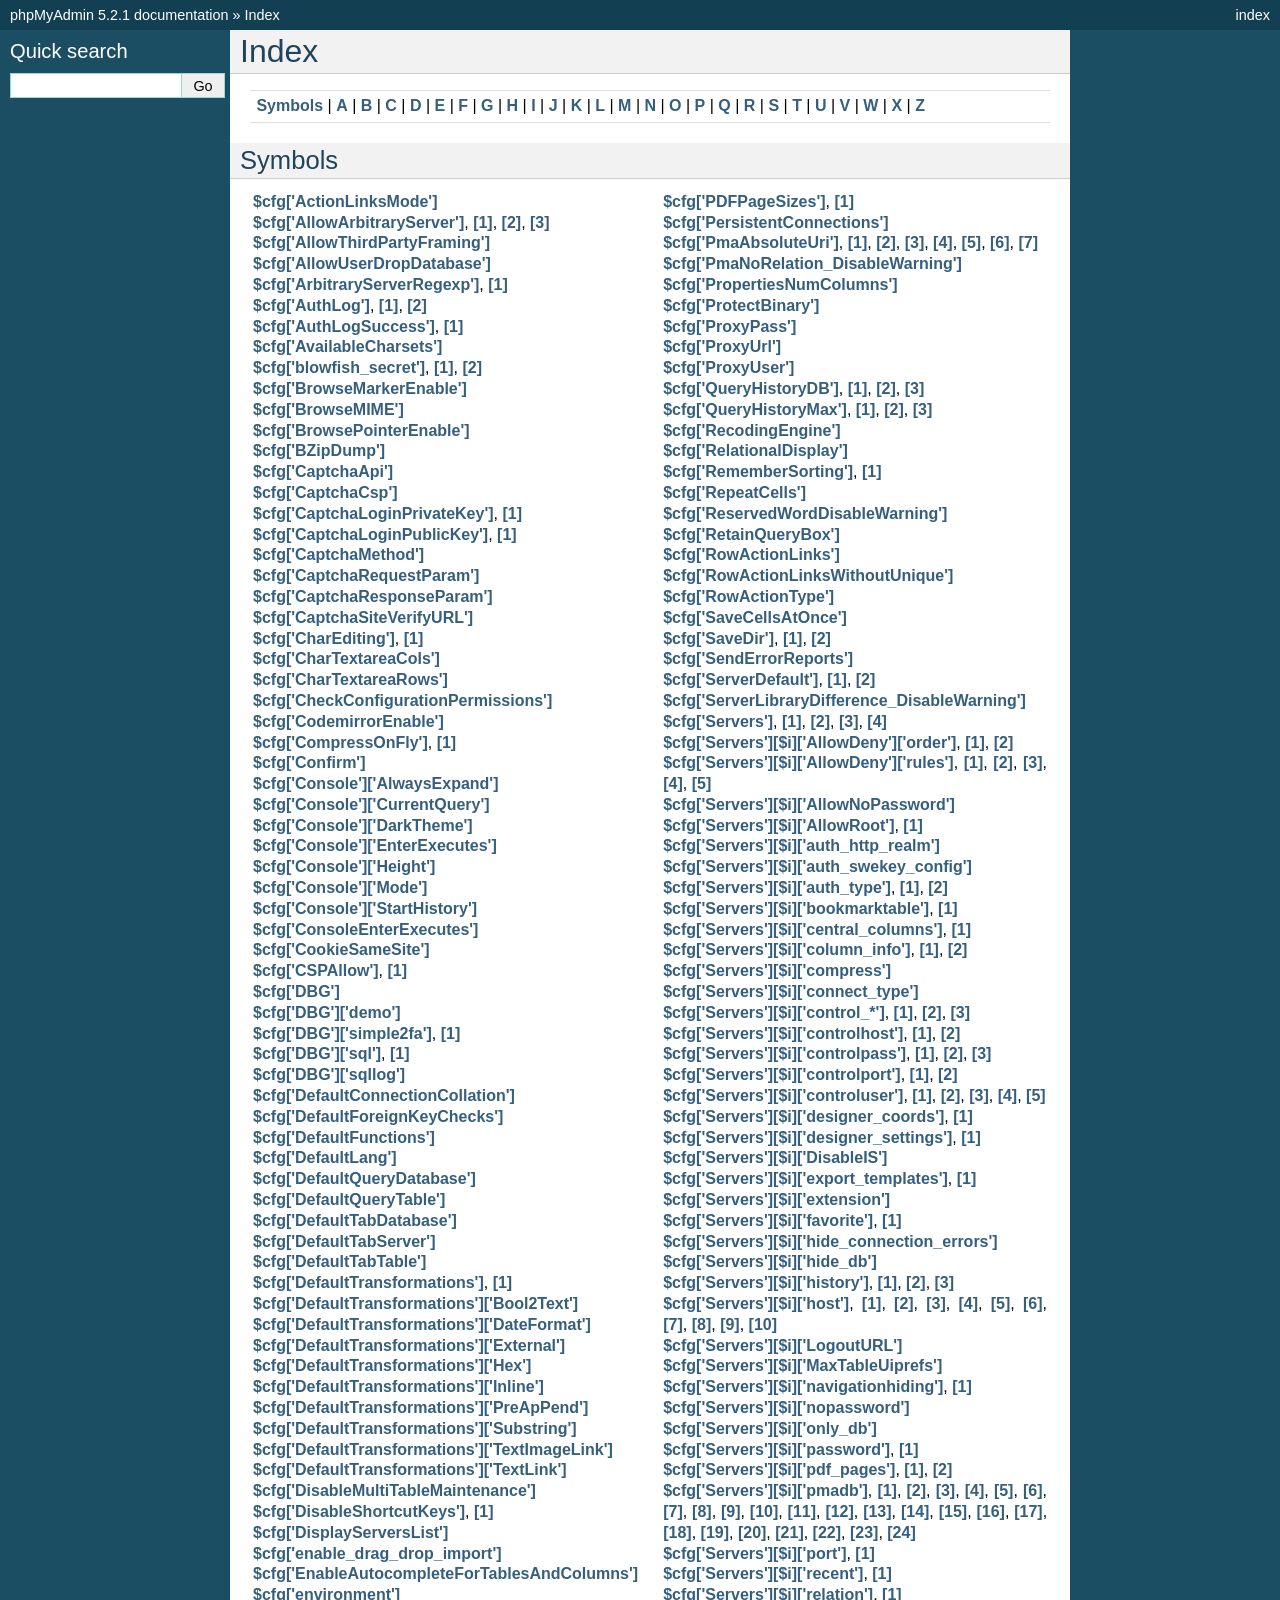
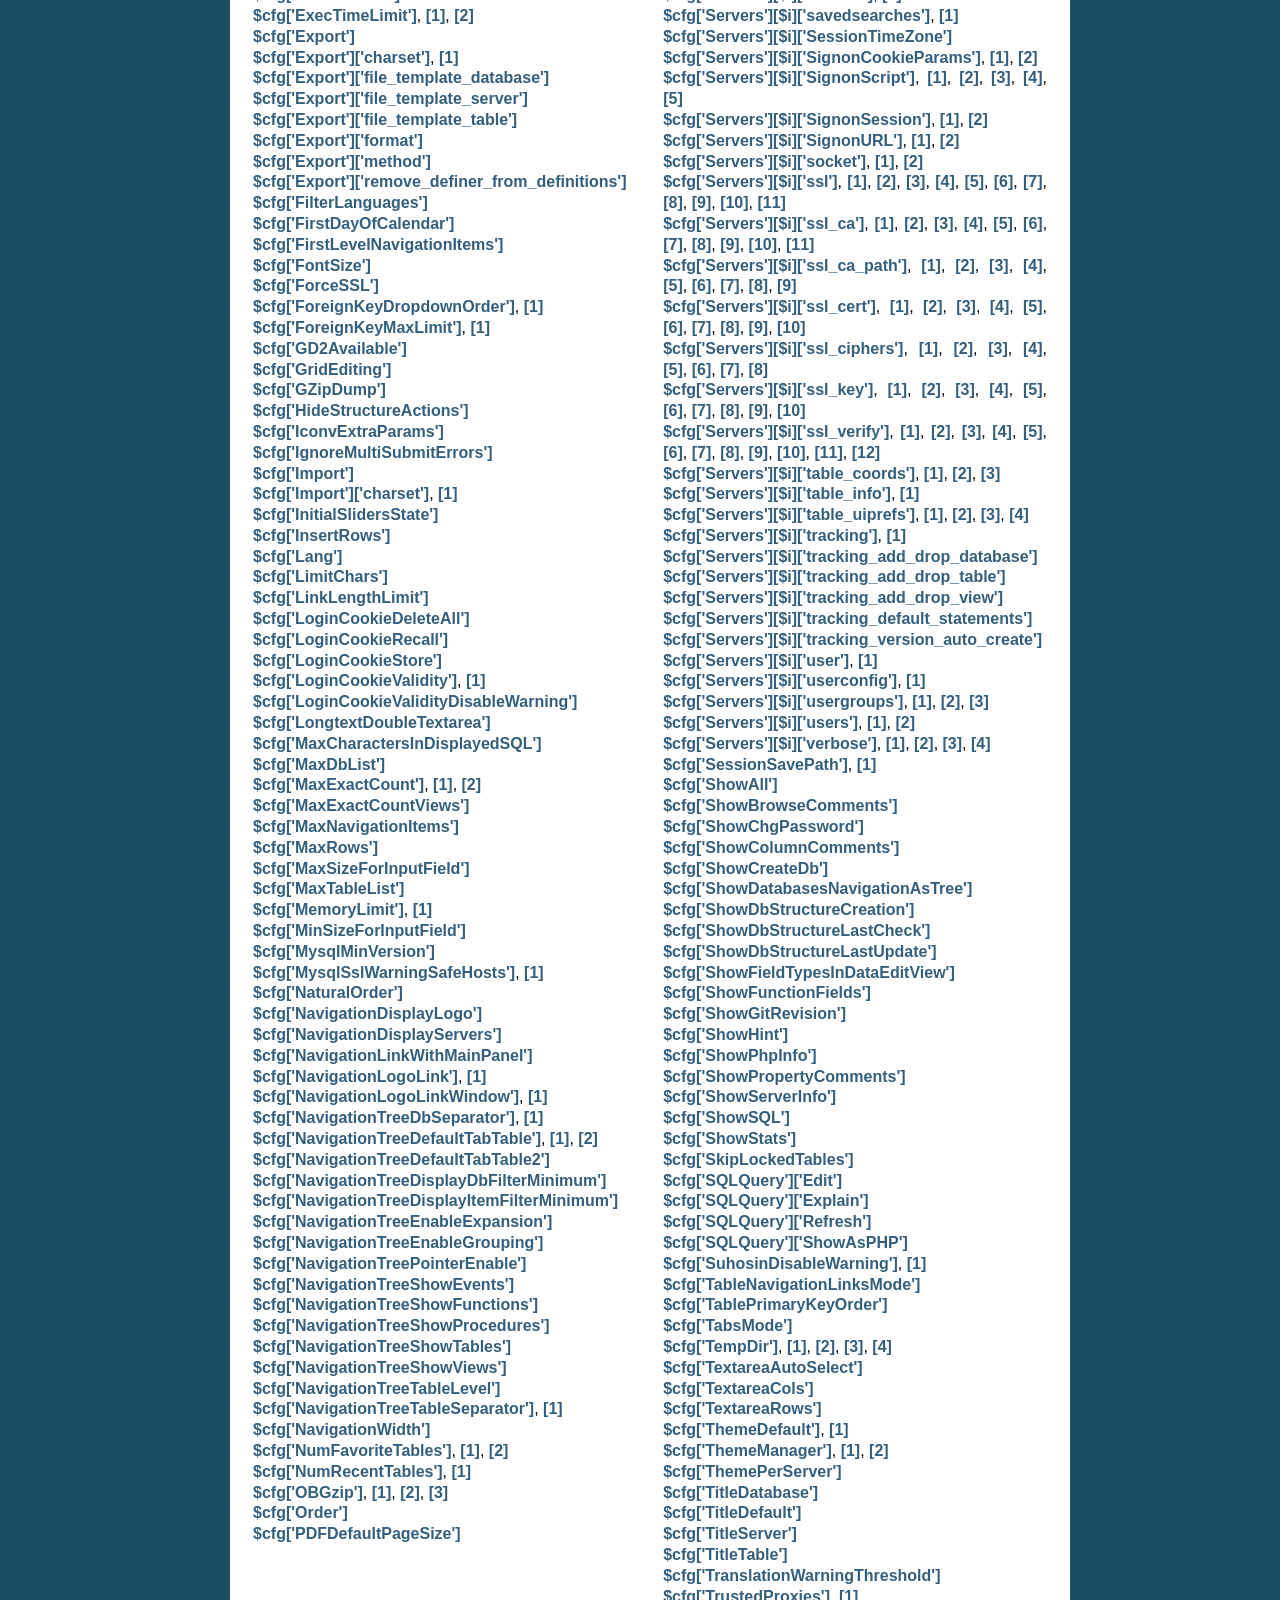
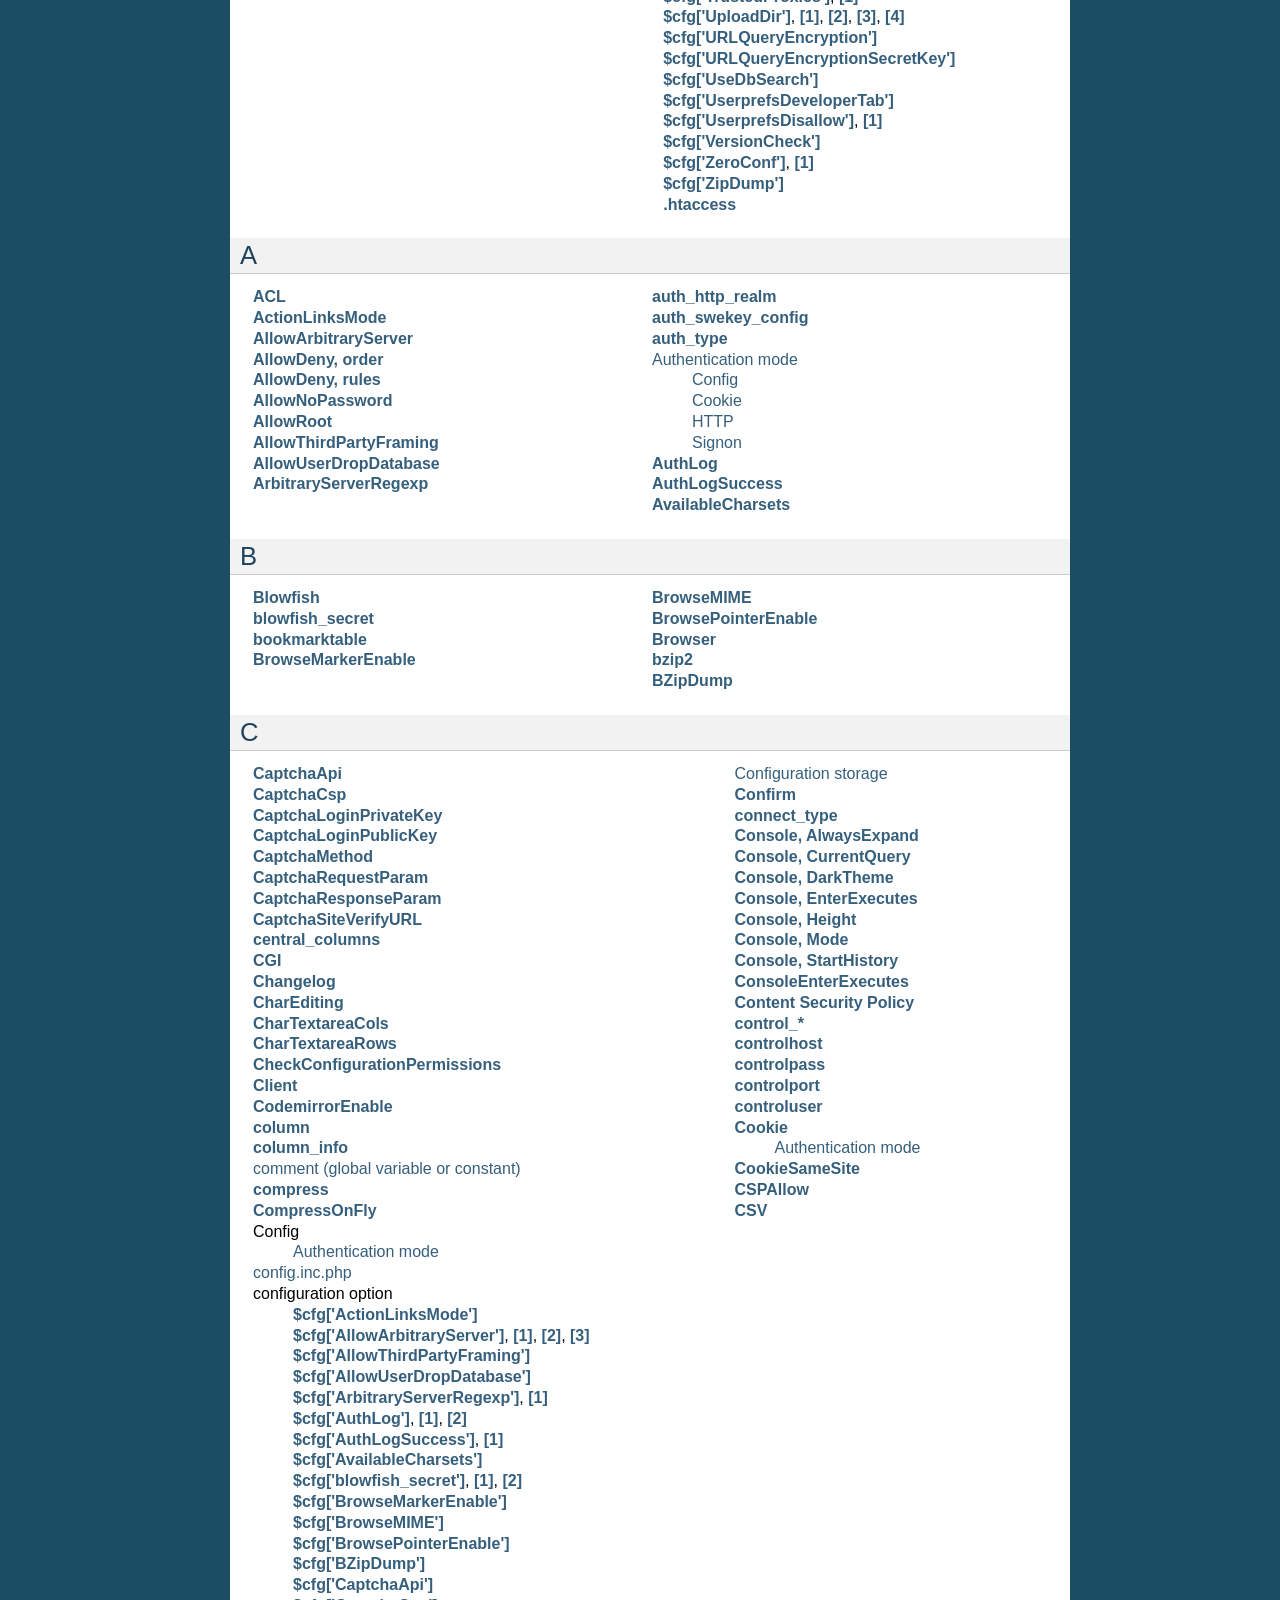
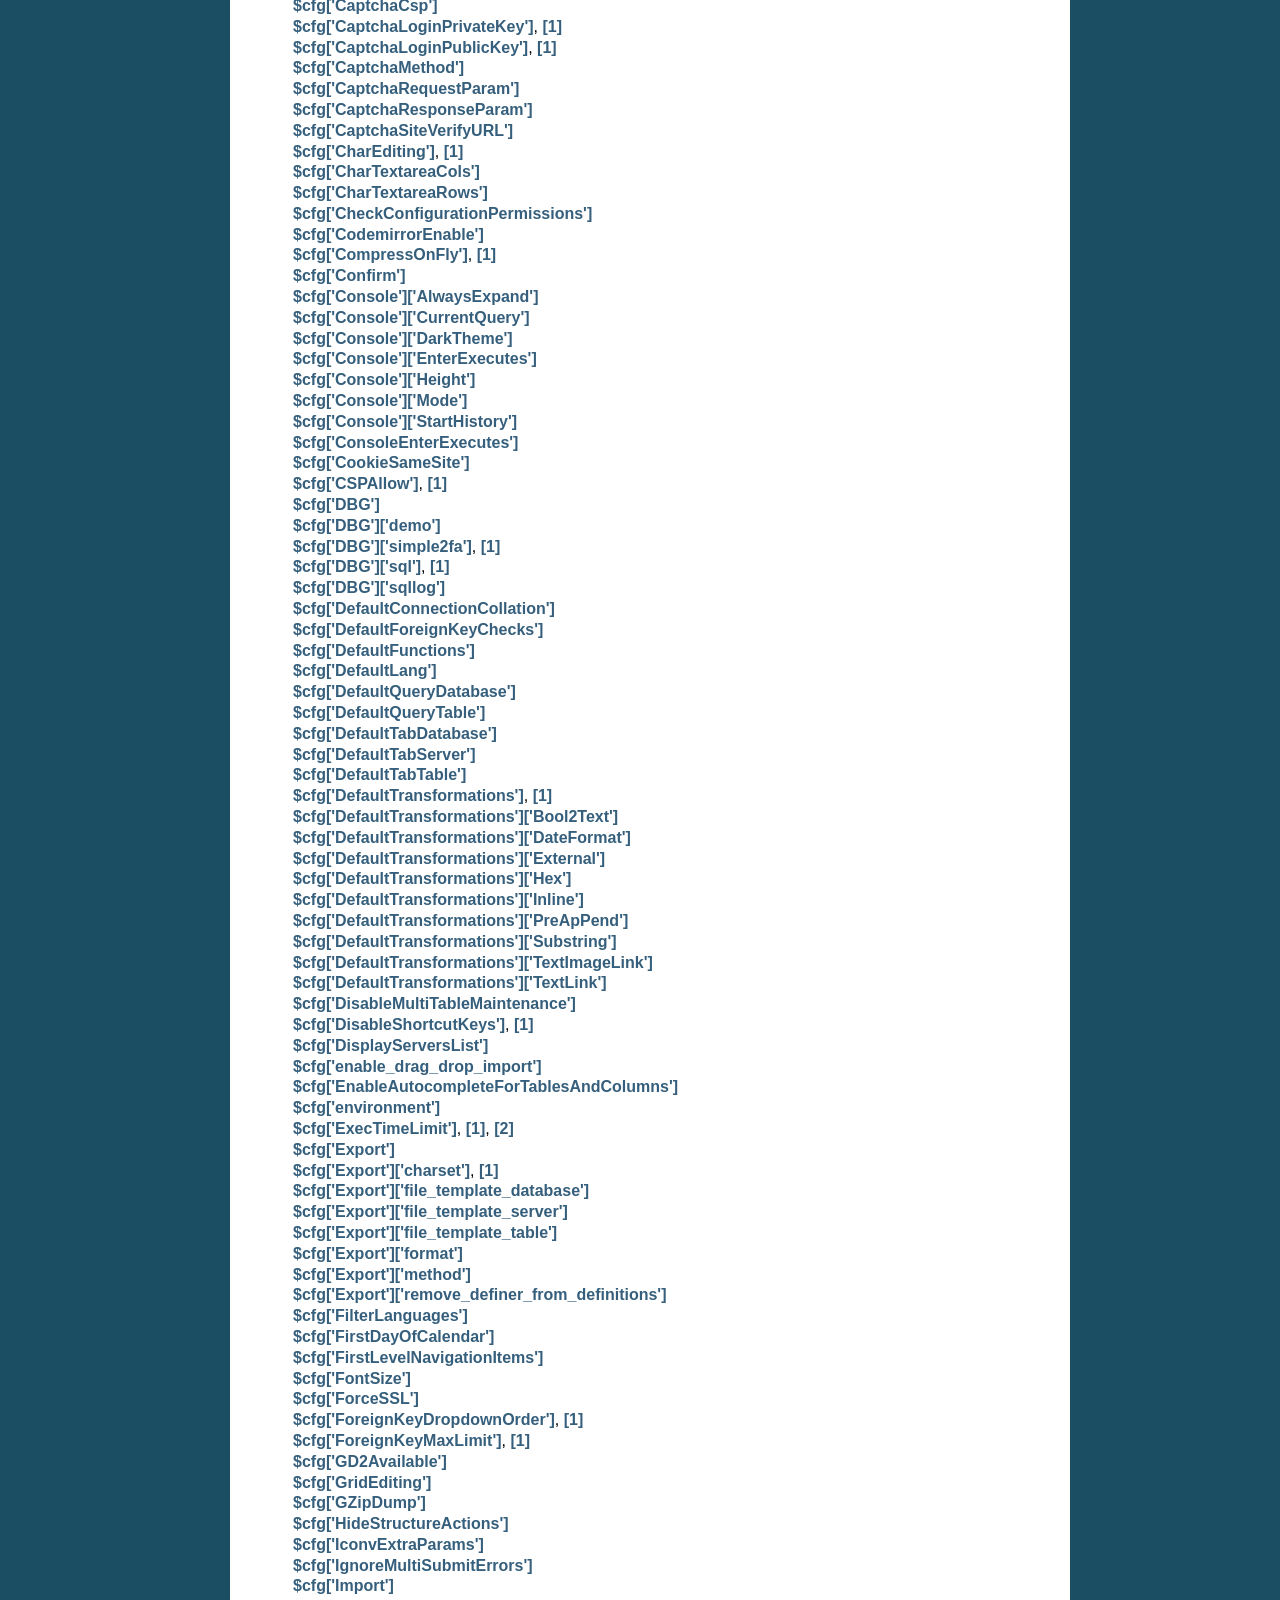
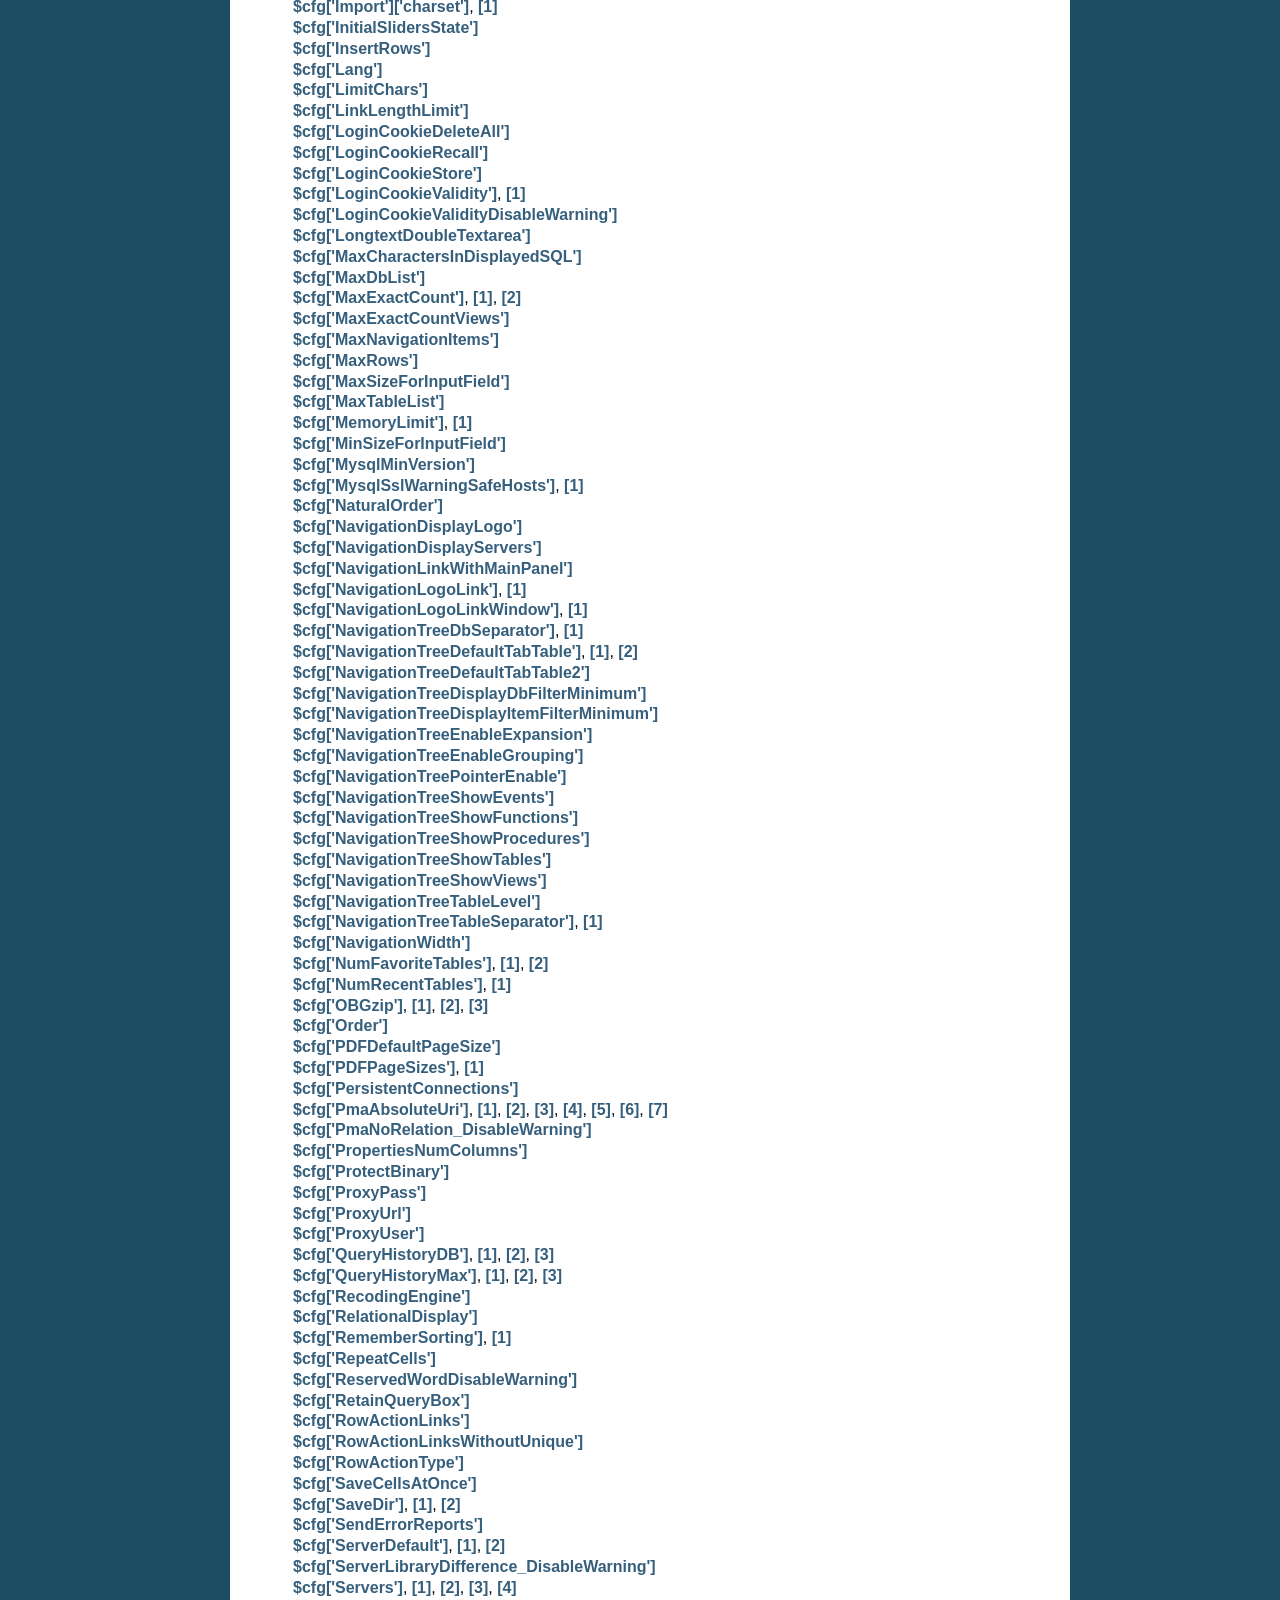
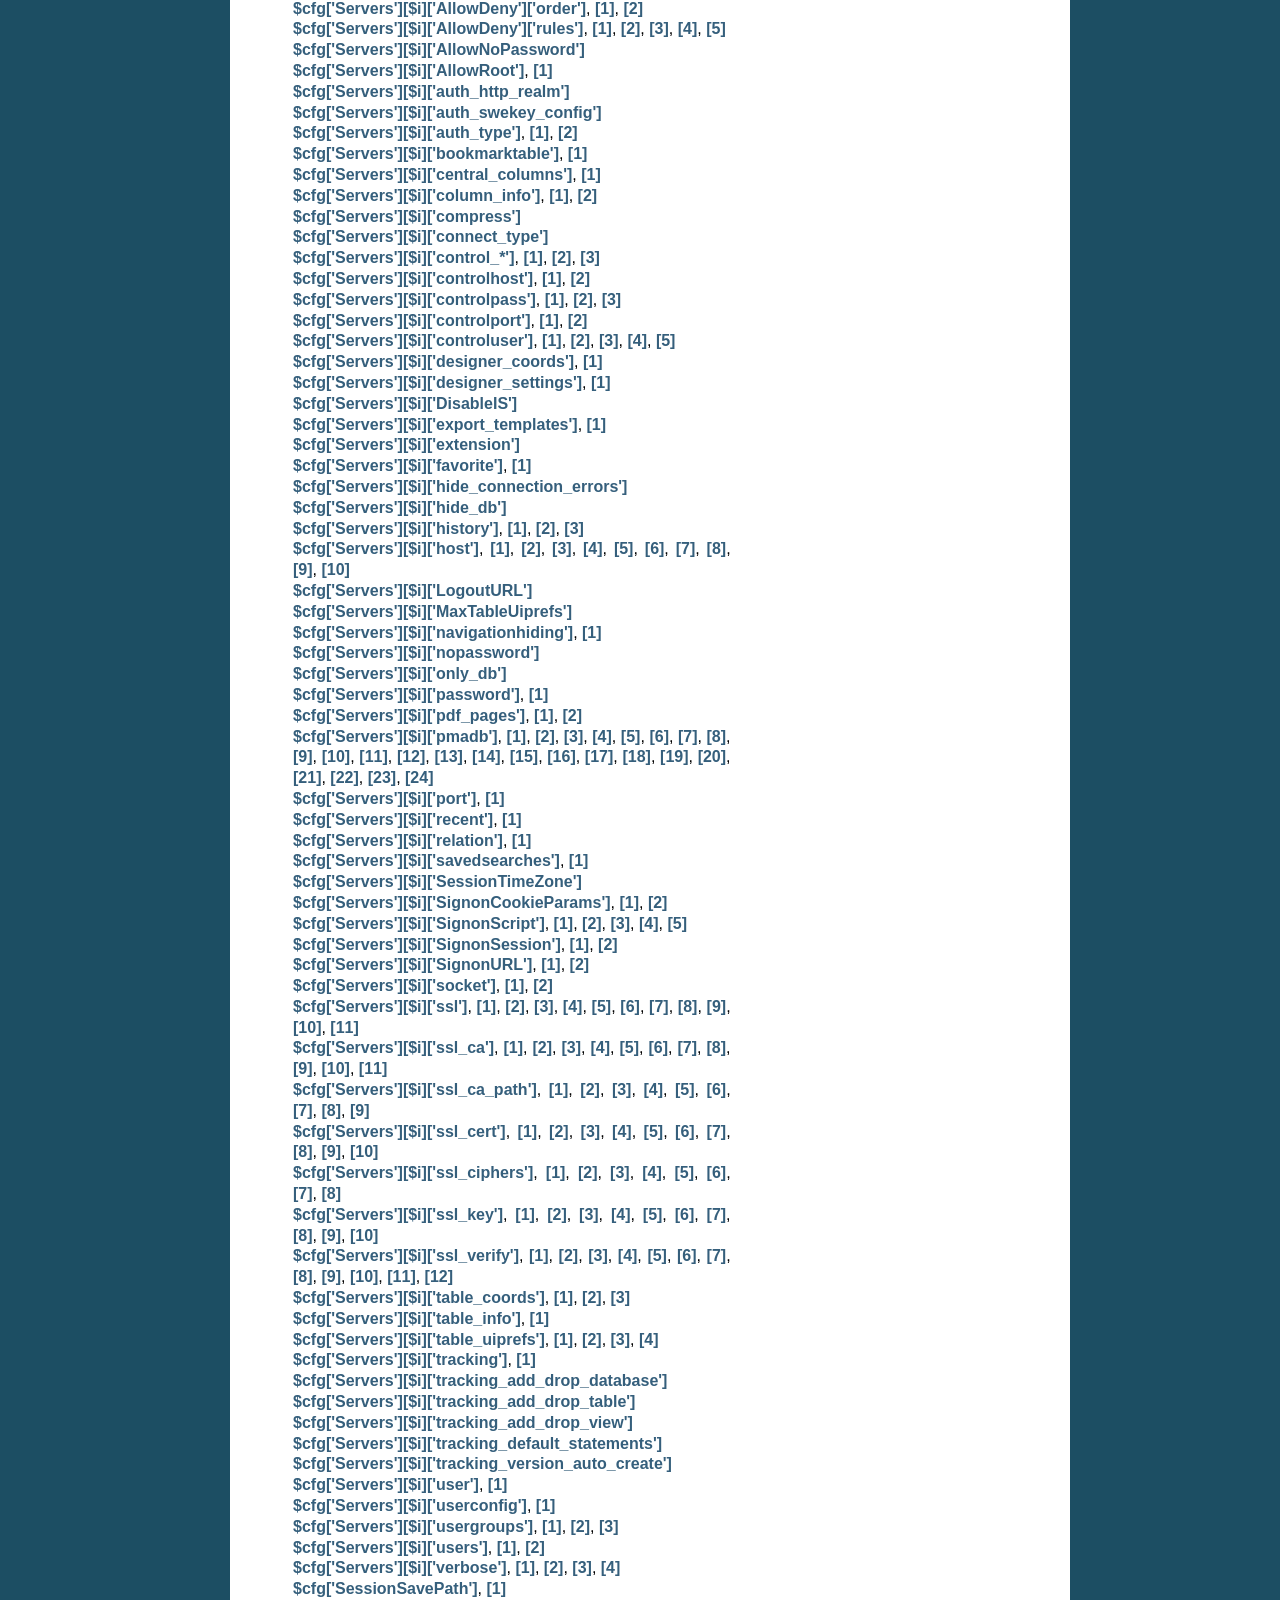
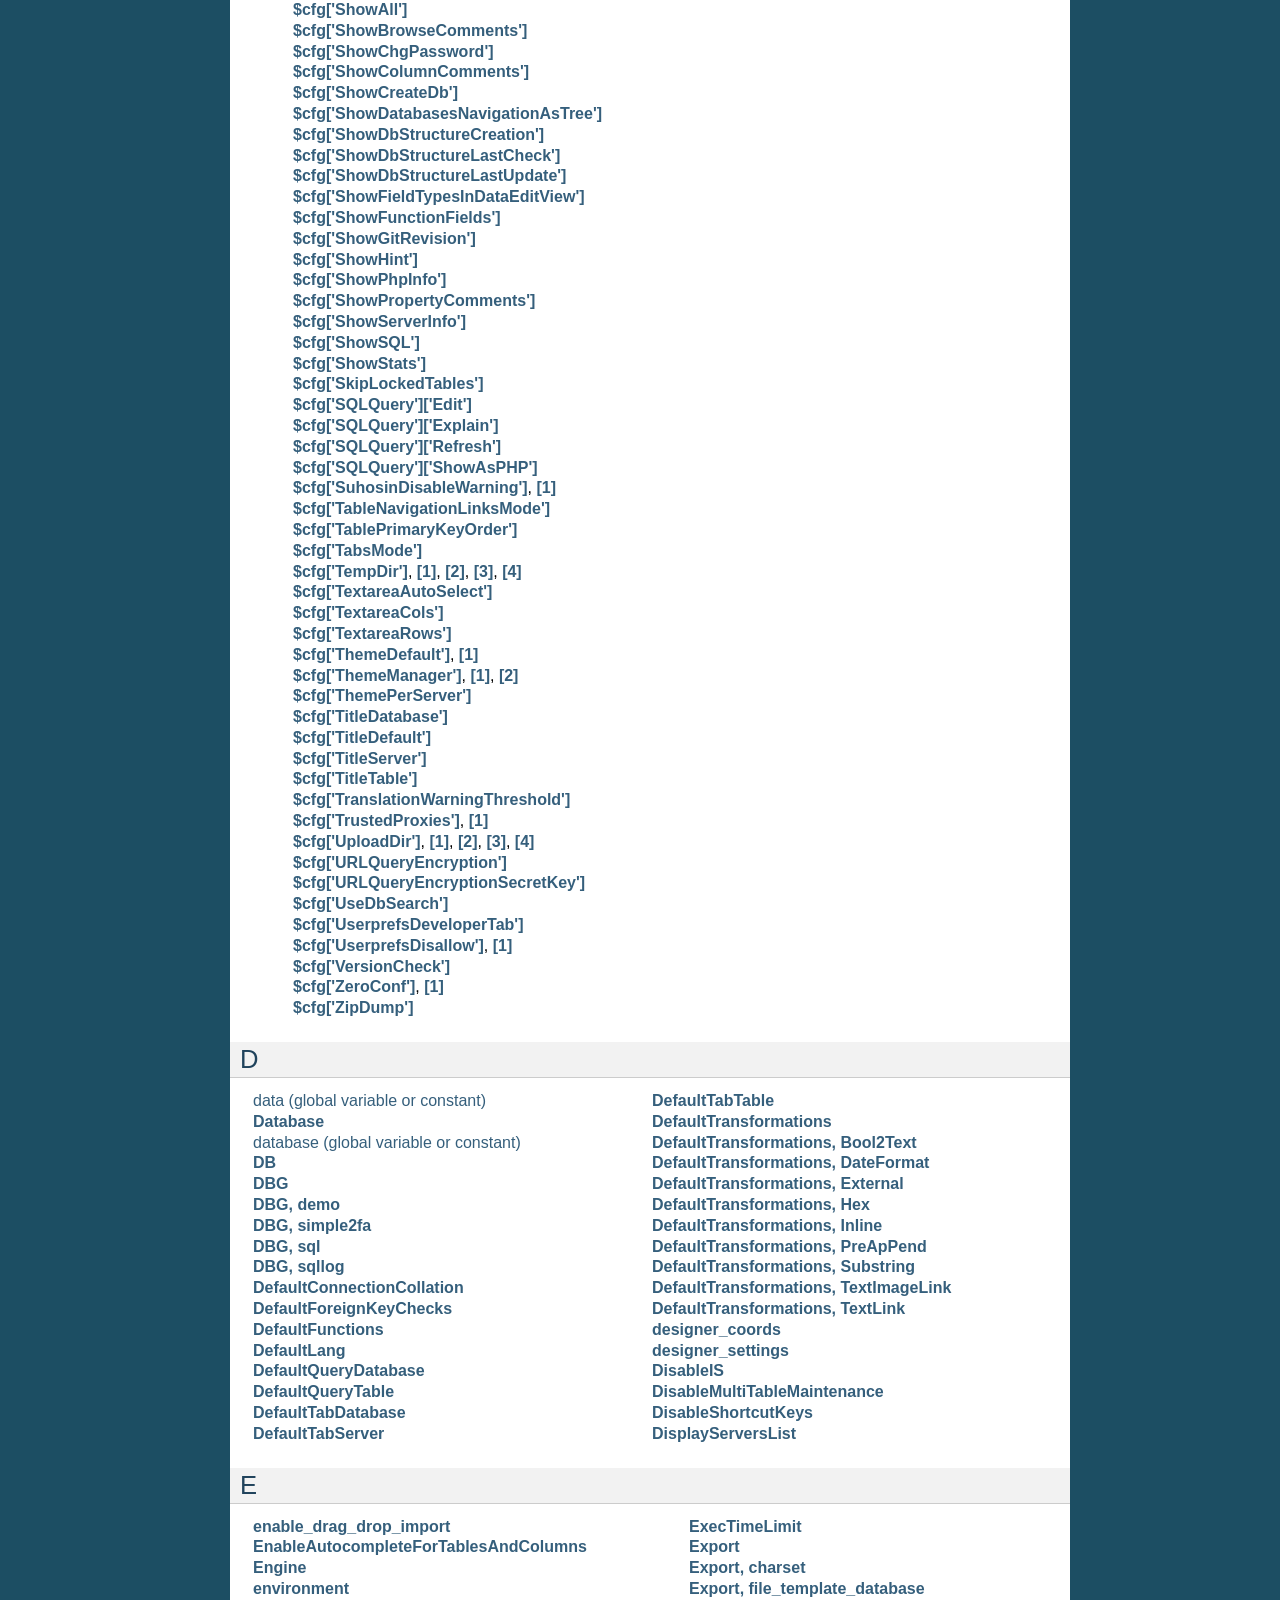
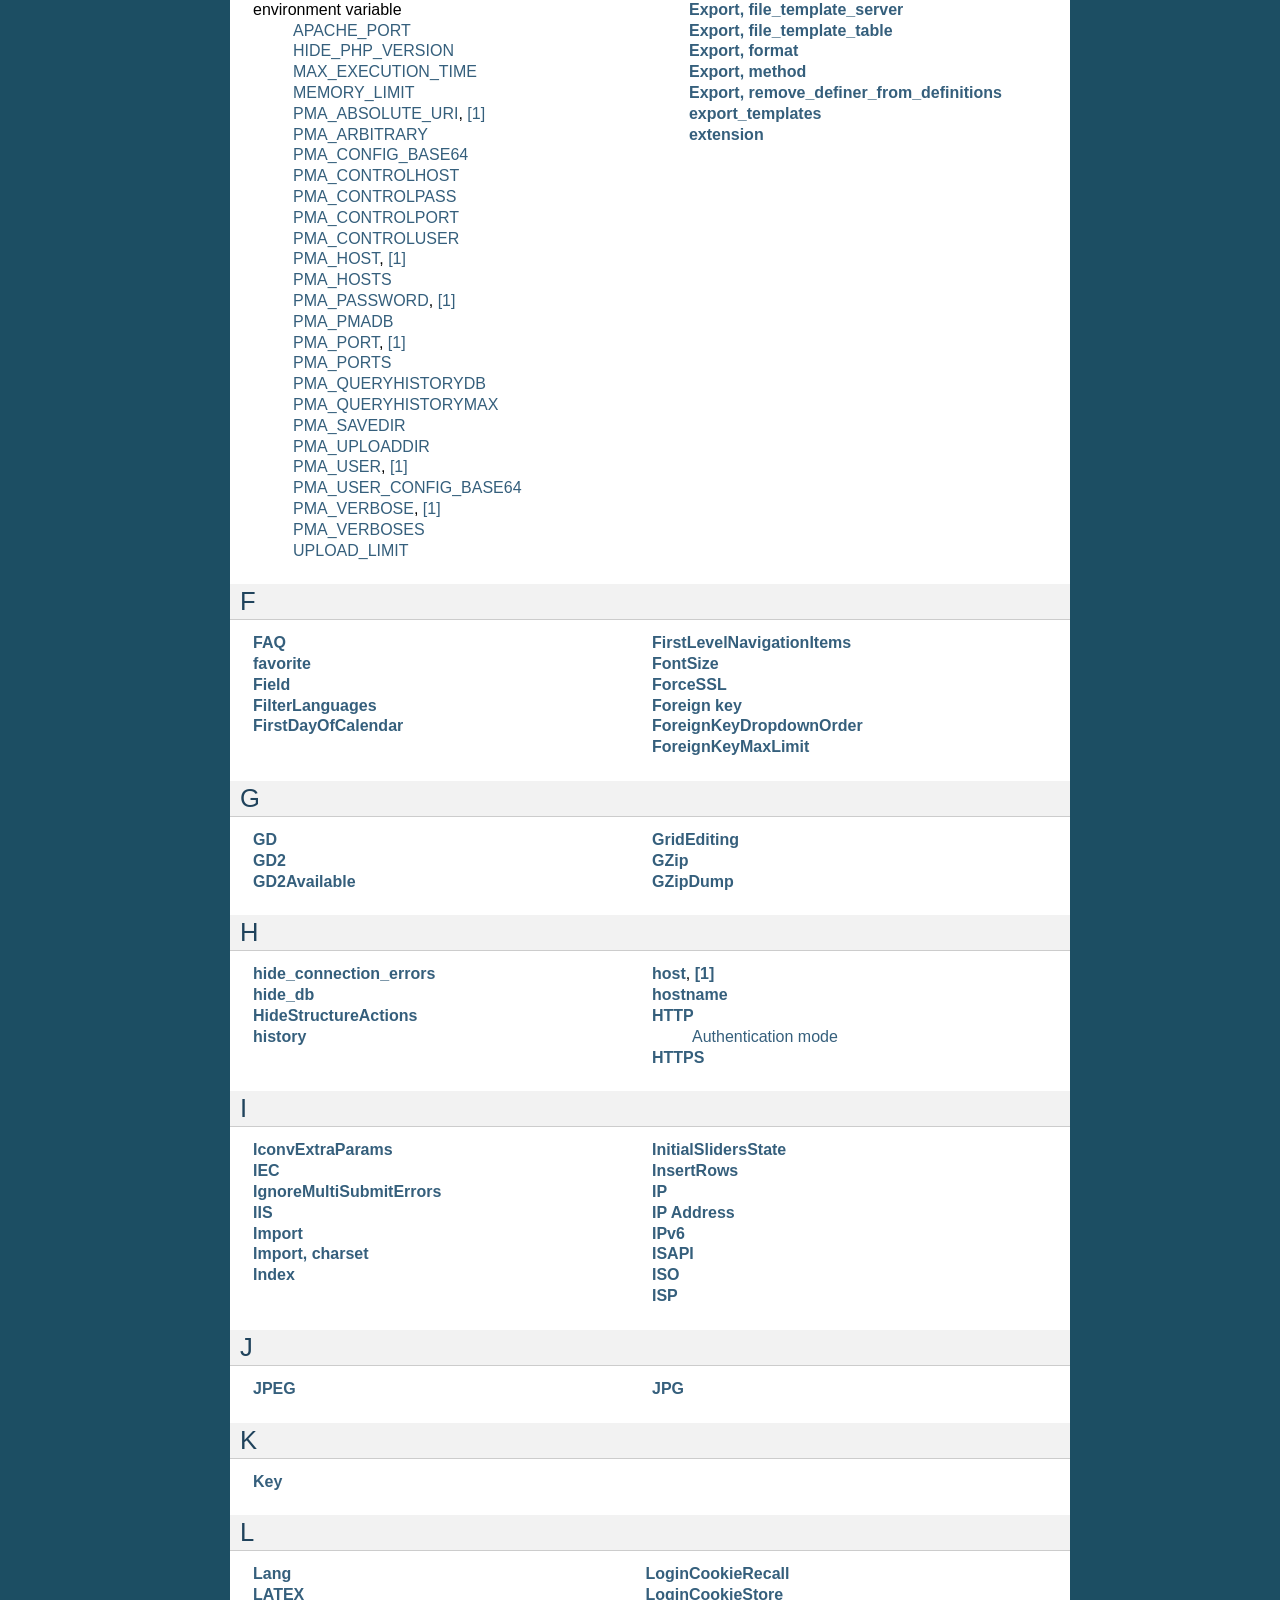
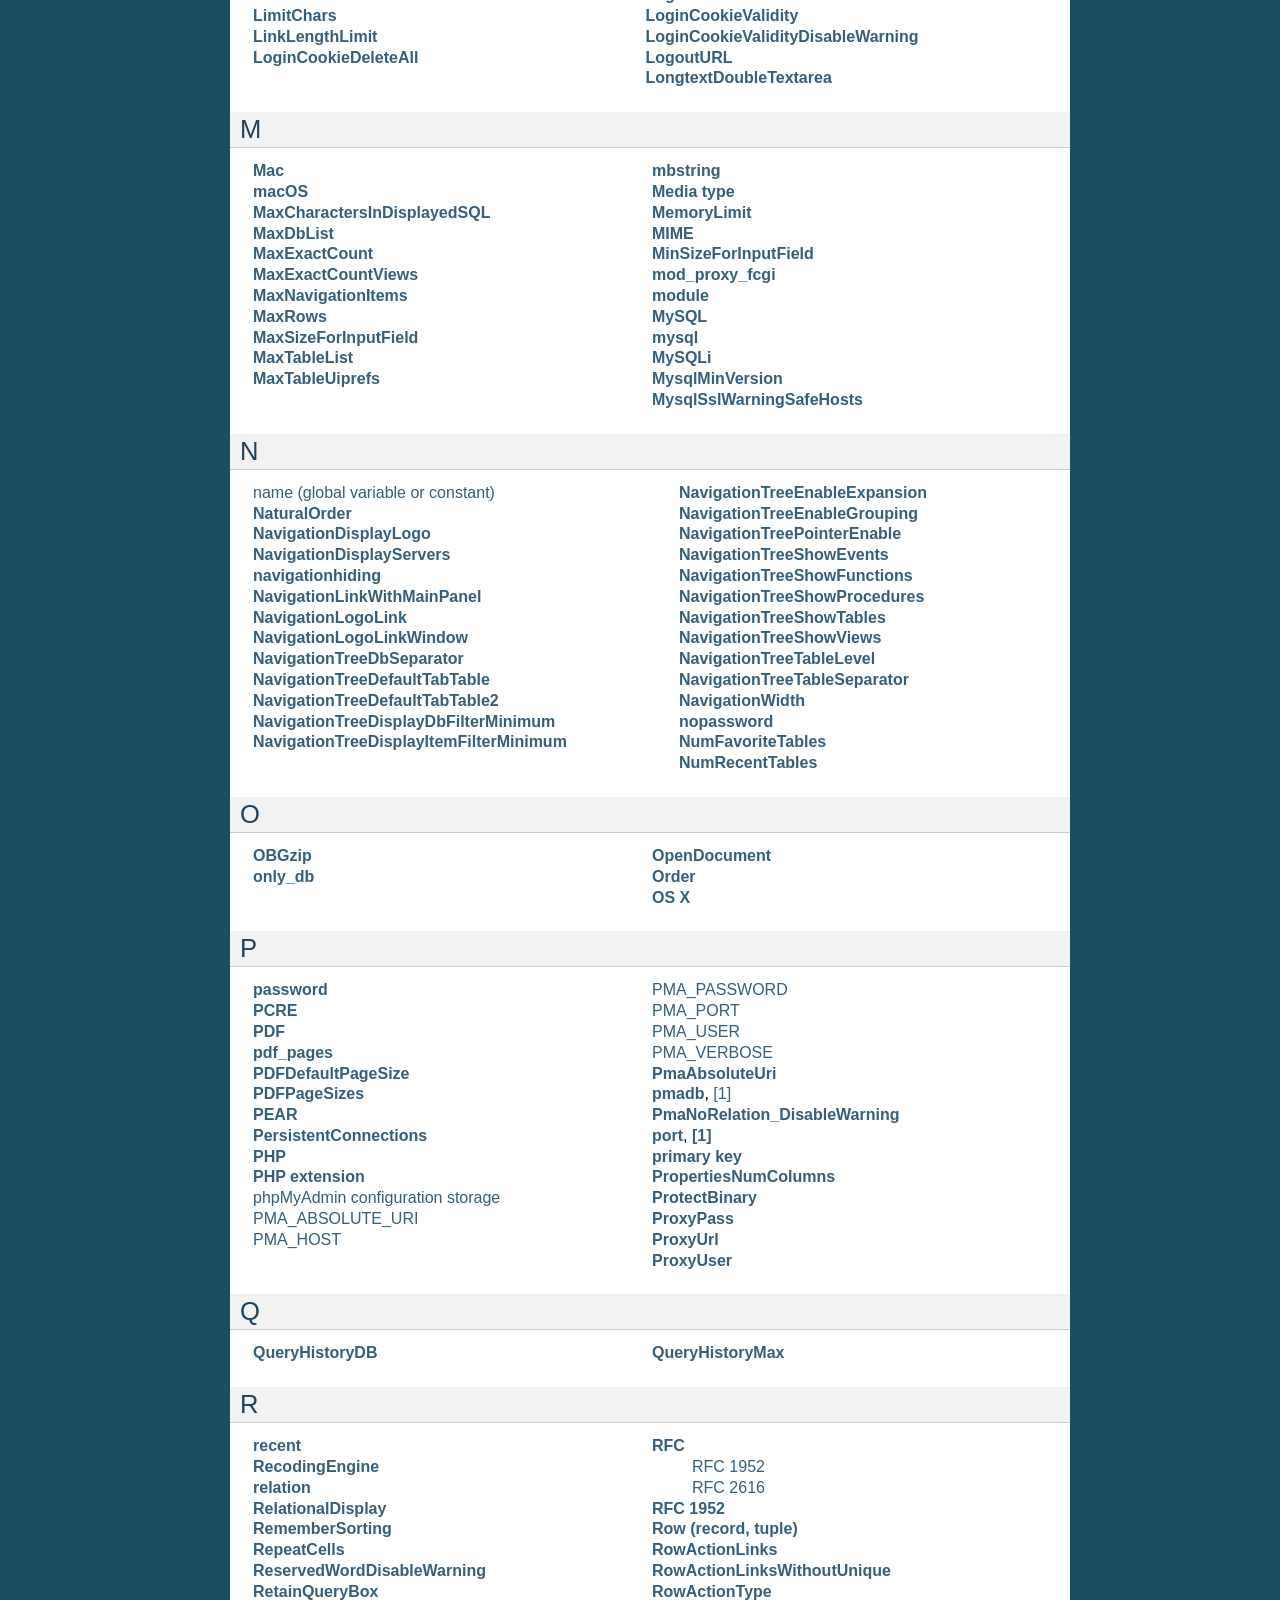
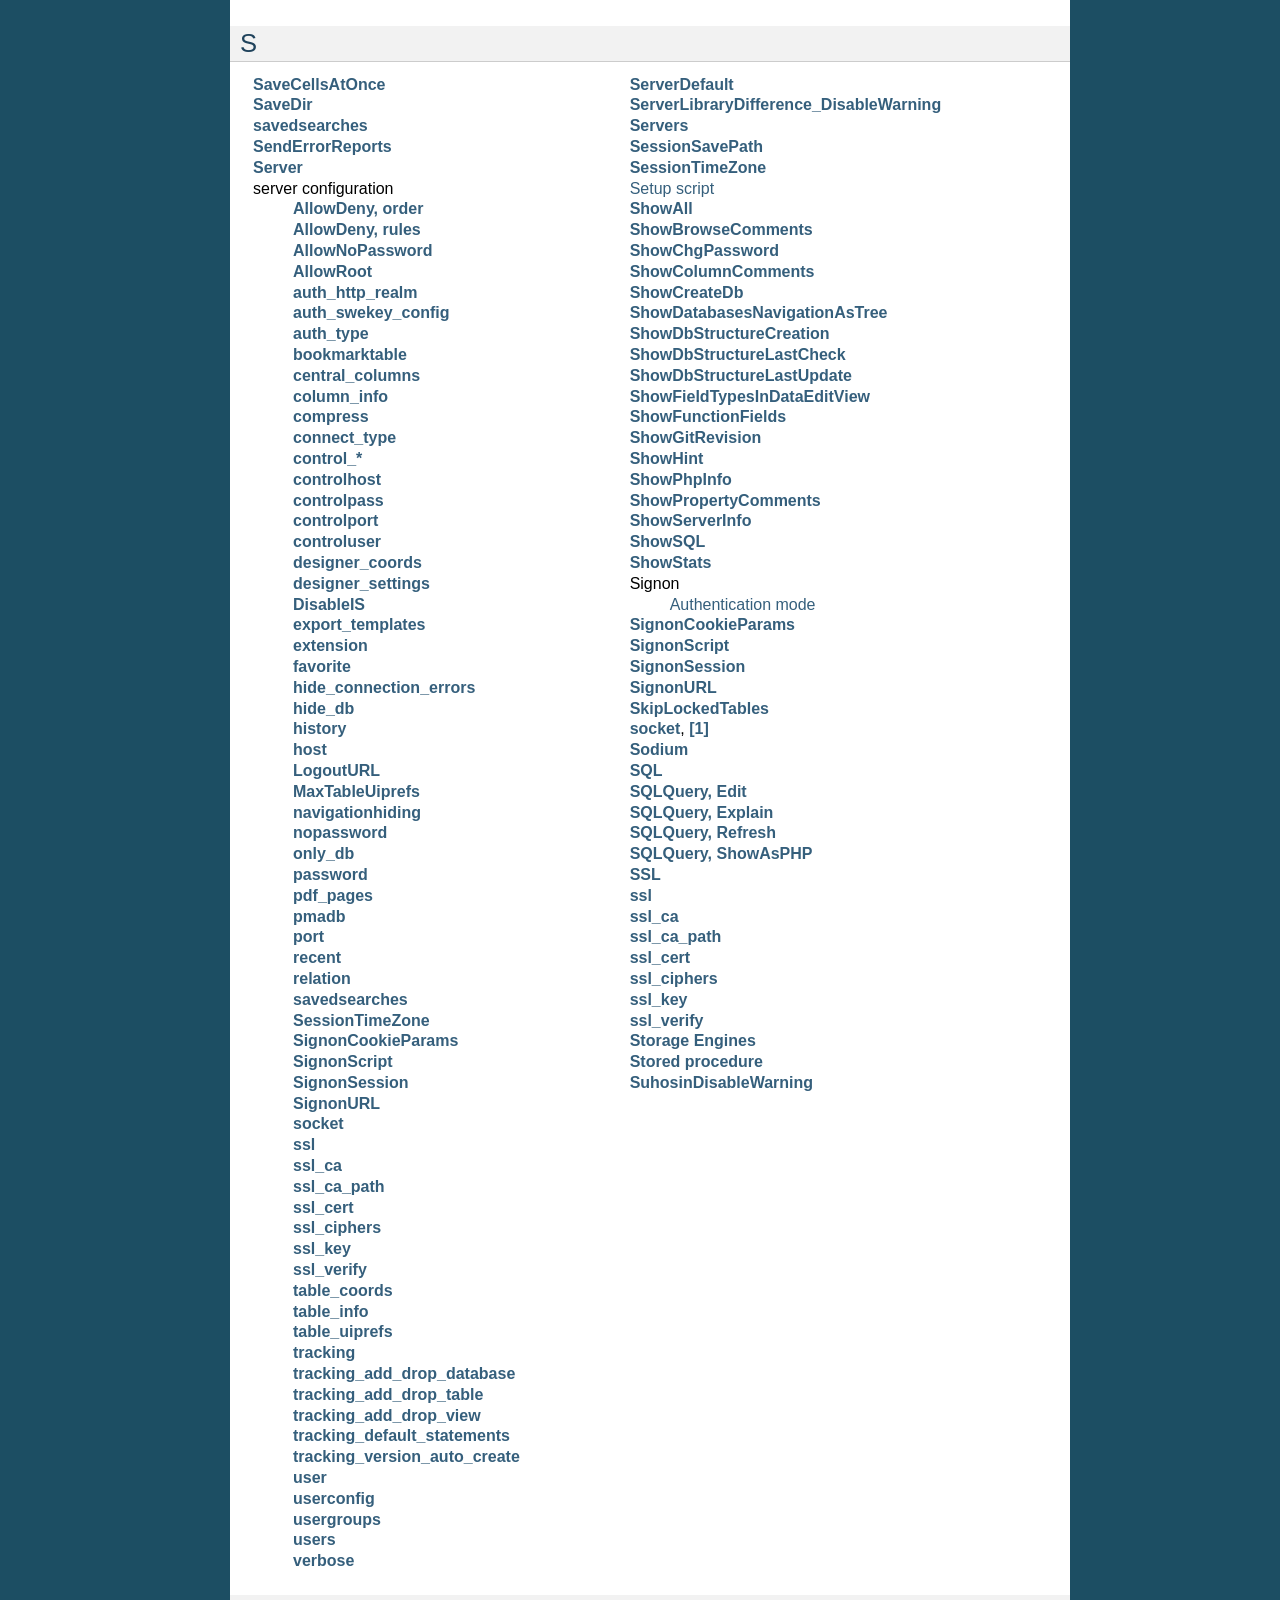
<file: phpmyadmin/doc/html/genindex.html>
<!DOCTYPE html>

<html lang="en">
  <head>
    <meta charset="utf-8" />
    <meta name="viewport" content="width=device-width, initial-scale=1.0" />
    <title>Index &#8212; phpMyAdmin 5.2.1 documentation</title>
    <link rel="stylesheet" type="text/css" href="_static/pygments.css" />
    <link rel="stylesheet" type="text/css" href="_static/classic.css" />
    
    <script data-url_root="./" id="documentation_options" src="_static/documentation_options.js"></script>
    <script src="_static/jquery.js"></script>
    <script src="_static/underscore.js"></script>
    <script src="_static/_sphinx_javascript_frameworks_compat.js"></script>
    <script src="_static/doctools.js"></script>
    <script src="_static/sphinx_highlight.js"></script>
    
    <link rel="index" title="Index" href="#" />
    <link rel="search" title="Search" href="search.html" />
    <link rel="copyright" title="Copyright" href="copyright.html" /> 
  </head><body>
    <div class="related" role="navigation" aria-label="related navigation">
      <h3>Navigation</h3>
      <ul>
        <li class="right" style="margin-right: 10px">
          <a href="#" title="General Index"
             accesskey="I">index</a></li>
        <li class="nav-item nav-item-0"><a href="index.html">phpMyAdmin 5.2.1 documentation</a> &#187;</li>
        <li class="nav-item nav-item-this"><a href="">Index</a></li> 
      </ul>
    </div>  

    <div class="document">
      <div class="documentwrapper">
        <div class="bodywrapper">
          <div class="body" role="main">
            

<h1 id="index">Index</h1>

<div class="genindex-jumpbox">
 <a href="#Symbols"><strong>Symbols</strong></a>
 | <a href="#A"><strong>A</strong></a>
 | <a href="#B"><strong>B</strong></a>
 | <a href="#C"><strong>C</strong></a>
 | <a href="#D"><strong>D</strong></a>
 | <a href="#E"><strong>E</strong></a>
 | <a href="#F"><strong>F</strong></a>
 | <a href="#G"><strong>G</strong></a>
 | <a href="#H"><strong>H</strong></a>
 | <a href="#I"><strong>I</strong></a>
 | <a href="#J"><strong>J</strong></a>
 | <a href="#K"><strong>K</strong></a>
 | <a href="#L"><strong>L</strong></a>
 | <a href="#M"><strong>M</strong></a>
 | <a href="#N"><strong>N</strong></a>
 | <a href="#O"><strong>O</strong></a>
 | <a href="#P"><strong>P</strong></a>
 | <a href="#Q"><strong>Q</strong></a>
 | <a href="#R"><strong>R</strong></a>
 | <a href="#S"><strong>S</strong></a>
 | <a href="#T"><strong>T</strong></a>
 | <a href="#U"><strong>U</strong></a>
 | <a href="#V"><strong>V</strong></a>
 | <a href="#W"><strong>W</strong></a>
 | <a href="#X"><strong>X</strong></a>
 | <a href="#Z"><strong>Z</strong></a>
 
</div>
<h2 id="Symbols">Symbols</h2>
<table style="width: 100%" class="indextable genindextable"><tr>
  <td style="width: 33%; vertical-align: top;"><ul>
      <li><a href="config.html#cfg_ActionLinksMode"><strong>$cfg[&#39;ActionLinksMode&#39;]</strong></a>
</li>
      <li><a href="config.html#cfg_AllowArbitraryServer"><strong>$cfg[&#39;AllowArbitraryServer&#39;]</strong></a>, <a href="config.html#index-141"><strong>[1]</strong></a>, <a href="setup.html#index-0"><strong>[2]</strong></a>, <a href="setup.html#index-33"><strong>[3]</strong></a>
</li>
      <li><a href="config.html#cfg_AllowThirdPartyFraming"><strong>$cfg[&#39;AllowThirdPartyFraming&#39;]</strong></a>
</li>
      <li><a href="config.html#cfg_AllowUserDropDatabase"><strong>$cfg[&#39;AllowUserDropDatabase&#39;]</strong></a>
</li>
      <li><a href="config.html#cfg_ArbitraryServerRegexp"><strong>$cfg[&#39;ArbitraryServerRegexp&#39;]</strong></a>, <a href="config.html#index-140"><strong>[1]</strong></a>
</li>
      <li><a href="config.html#cfg_AuthLog"><strong>$cfg[&#39;AuthLog&#39;]</strong></a>, <a href="config.html#index-4"><strong>[1]</strong></a>, <a href="setup.html#index-55"><strong>[2]</strong></a>
</li>
      <li><a href="config.html#cfg_AuthLogSuccess"><strong>$cfg[&#39;AuthLogSuccess&#39;]</strong></a>, <a href="config.html#index-2"><strong>[1]</strong></a>
</li>
      <li><a href="config.html#cfg_AvailableCharsets"><strong>$cfg[&#39;AvailableCharsets&#39;]</strong></a>
</li>
      <li><a href="config.html#cfg_blowfish_secret"><strong>$cfg[&#39;blowfish_secret&#39;]</strong></a>, <a href="config.html#index-138"><strong>[1]</strong></a>, <a href="faq.html#index-11"><strong>[2]</strong></a>
</li>
      <li><a href="config.html#cfg_BrowseMarkerEnable"><strong>$cfg[&#39;BrowseMarkerEnable&#39;]</strong></a>
</li>
      <li><a href="config.html#cfg_BrowseMIME"><strong>$cfg[&#39;BrowseMIME&#39;]</strong></a>
</li>
      <li><a href="config.html#cfg_BrowsePointerEnable"><strong>$cfg[&#39;BrowsePointerEnable&#39;]</strong></a>
</li>
      <li><a href="config.html#cfg_BZipDump"><strong>$cfg[&#39;BZipDump&#39;]</strong></a>
</li>
      <li><a href="config.html#cfg_CaptchaApi"><strong>$cfg[&#39;CaptchaApi&#39;]</strong></a>
</li>
      <li><a href="config.html#cfg_CaptchaCsp"><strong>$cfg[&#39;CaptchaCsp&#39;]</strong></a>
</li>
      <li><a href="config.html#cfg_CaptchaLoginPrivateKey"><strong>$cfg[&#39;CaptchaLoginPrivateKey&#39;]</strong></a>, <a href="setup.html#index-54"><strong>[1]</strong></a>
</li>
      <li><a href="config.html#cfg_CaptchaLoginPublicKey"><strong>$cfg[&#39;CaptchaLoginPublicKey&#39;]</strong></a>, <a href="setup.html#index-53"><strong>[1]</strong></a>
</li>
      <li><a href="config.html#cfg_CaptchaMethod"><strong>$cfg[&#39;CaptchaMethod&#39;]</strong></a>
</li>
      <li><a href="config.html#cfg_CaptchaRequestParam"><strong>$cfg[&#39;CaptchaRequestParam&#39;]</strong></a>
</li>
      <li><a href="config.html#cfg_CaptchaResponseParam"><strong>$cfg[&#39;CaptchaResponseParam&#39;]</strong></a>
</li>
      <li><a href="config.html#cfg_CaptchaSiteVerifyURL"><strong>$cfg[&#39;CaptchaSiteVerifyURL&#39;]</strong></a>
</li>
      <li><a href="config.html#cfg_CharEditing"><strong>$cfg[&#39;CharEditing&#39;]</strong></a>, <a href="config.html#index-154"><strong>[1]</strong></a>
</li>
      <li><a href="config.html#cfg_CharTextareaCols"><strong>$cfg[&#39;CharTextareaCols&#39;]</strong></a>
</li>
      <li><a href="config.html#cfg_CharTextareaRows"><strong>$cfg[&#39;CharTextareaRows&#39;]</strong></a>
</li>
      <li><a href="config.html#cfg_CheckConfigurationPermissions"><strong>$cfg[&#39;CheckConfigurationPermissions&#39;]</strong></a>
</li>
      <li><a href="config.html#cfg_CodemirrorEnable"><strong>$cfg[&#39;CodemirrorEnable&#39;]</strong></a>
</li>
      <li><a href="config.html#cfg_CompressOnFly"><strong>$cfg[&#39;CompressOnFly&#39;]</strong></a>, <a href="faq.html#index-12"><strong>[1]</strong></a>
</li>
      <li><a href="config.html#cfg_Confirm"><strong>$cfg[&#39;Confirm&#39;]</strong></a>
</li>
      <li><a href="config.html#cfg_Console_AlwaysExpand"><strong>$cfg[&#39;Console&#39;][&#39;AlwaysExpand&#39;]</strong></a>
</li>
      <li><a href="config.html#cfg_Console_CurrentQuery"><strong>$cfg[&#39;Console&#39;][&#39;CurrentQuery&#39;]</strong></a>
</li>
      <li><a href="config.html#cfg_Console_DarkTheme"><strong>$cfg[&#39;Console&#39;][&#39;DarkTheme&#39;]</strong></a>
</li>
      <li><a href="config.html#cfg_Console_EnterExecutes"><strong>$cfg[&#39;Console&#39;][&#39;EnterExecutes&#39;]</strong></a>
</li>
      <li><a href="config.html#cfg_Console_Height"><strong>$cfg[&#39;Console&#39;][&#39;Height&#39;]</strong></a>
</li>
      <li><a href="config.html#cfg_Console_Mode"><strong>$cfg[&#39;Console&#39;][&#39;Mode&#39;]</strong></a>
</li>
      <li><a href="config.html#cfg_Console_StartHistory"><strong>$cfg[&#39;Console&#39;][&#39;StartHistory&#39;]</strong></a>
</li>
      <li><a href="config.html#cfg_ConsoleEnterExecutes"><strong>$cfg[&#39;ConsoleEnterExecutes&#39;]</strong></a>
</li>
      <li><a href="config.html#cfg_CookieSameSite"><strong>$cfg[&#39;CookieSameSite&#39;]</strong></a>
</li>
      <li><a href="config.html#cfg_CSPAllow"><strong>$cfg[&#39;CSPAllow&#39;]</strong></a>, <a href="config.html#index-146"><strong>[1]</strong></a>
</li>
      <li><a href="config.html#cfg_DBG"><strong>$cfg[&#39;DBG&#39;]</strong></a>
</li>
      <li><a href="config.html#cfg_DBG_demo"><strong>$cfg[&#39;DBG&#39;][&#39;demo&#39;]</strong></a>
</li>
      <li><a href="config.html#cfg_DBG_simple2fa"><strong>$cfg[&#39;DBG&#39;][&#39;simple2fa&#39;]</strong></a>, <a href="two_factor.html#index-0"><strong>[1]</strong></a>
</li>
      <li><a href="config.html#cfg_DBG_sql"><strong>$cfg[&#39;DBG&#39;][&#39;sql&#39;]</strong></a>, <a href="config.html#index-159"><strong>[1]</strong></a>
</li>
      <li><a href="config.html#cfg_DBG_sqllog"><strong>$cfg[&#39;DBG&#39;][&#39;sqllog&#39;]</strong></a>
</li>
      <li><a href="config.html#cfg_DefaultConnectionCollation"><strong>$cfg[&#39;DefaultConnectionCollation&#39;]</strong></a>
</li>
      <li><a href="config.html#cfg_DefaultForeignKeyChecks"><strong>$cfg[&#39;DefaultForeignKeyChecks&#39;]</strong></a>
</li>
      <li><a href="config.html#cfg_DefaultFunctions"><strong>$cfg[&#39;DefaultFunctions&#39;]</strong></a>
</li>
      <li><a href="config.html#cfg_DefaultLang"><strong>$cfg[&#39;DefaultLang&#39;]</strong></a>
</li>
      <li><a href="config.html#cfg_DefaultQueryDatabase"><strong>$cfg[&#39;DefaultQueryDatabase&#39;]</strong></a>
</li>
      <li><a href="config.html#cfg_DefaultQueryTable"><strong>$cfg[&#39;DefaultQueryTable&#39;]</strong></a>
</li>
      <li><a href="config.html#cfg_DefaultTabDatabase"><strong>$cfg[&#39;DefaultTabDatabase&#39;]</strong></a>
</li>
      <li><a href="config.html#cfg_DefaultTabServer"><strong>$cfg[&#39;DefaultTabServer&#39;]</strong></a>
</li>
      <li><a href="config.html#cfg_DefaultTabTable"><strong>$cfg[&#39;DefaultTabTable&#39;]</strong></a>
</li>
      <li><a href="config.html#cfg_DefaultTransformations"><strong>$cfg[&#39;DefaultTransformations&#39;]</strong></a>, <a href="transformations.html#index-0"><strong>[1]</strong></a>
</li>
      <li><a href="config.html#cfg_DefaultTransformations_Bool2Text"><strong>$cfg[&#39;DefaultTransformations&#39;][&#39;Bool2Text&#39;]</strong></a>
</li>
      <li><a href="config.html#cfg_DefaultTransformations_DateFormat"><strong>$cfg[&#39;DefaultTransformations&#39;][&#39;DateFormat&#39;]</strong></a>
</li>
      <li><a href="config.html#cfg_DefaultTransformations_External"><strong>$cfg[&#39;DefaultTransformations&#39;][&#39;External&#39;]</strong></a>
</li>
      <li><a href="config.html#cfg_DefaultTransformations_Hex"><strong>$cfg[&#39;DefaultTransformations&#39;][&#39;Hex&#39;]</strong></a>
</li>
      <li><a href="config.html#cfg_DefaultTransformations_Inline"><strong>$cfg[&#39;DefaultTransformations&#39;][&#39;Inline&#39;]</strong></a>
</li>
      <li><a href="config.html#cfg_DefaultTransformations_PreApPend"><strong>$cfg[&#39;DefaultTransformations&#39;][&#39;PreApPend&#39;]</strong></a>
</li>
      <li><a href="config.html#cfg_DefaultTransformations_Substring"><strong>$cfg[&#39;DefaultTransformations&#39;][&#39;Substring&#39;]</strong></a>
</li>
      <li><a href="config.html#cfg_DefaultTransformations_TextImageLink"><strong>$cfg[&#39;DefaultTransformations&#39;][&#39;TextImageLink&#39;]</strong></a>
</li>
      <li><a href="config.html#cfg_DefaultTransformations_TextLink"><strong>$cfg[&#39;DefaultTransformations&#39;][&#39;TextLink&#39;]</strong></a>
</li>
      <li><a href="config.html#cfg_DisableMultiTableMaintenance"><strong>$cfg[&#39;DisableMultiTableMaintenance&#39;]</strong></a>
</li>
      <li><a href="config.html#cfg_DisableShortcutKeys"><strong>$cfg[&#39;DisableShortcutKeys&#39;]</strong></a>, <a href="config.html#index-133"><strong>[1]</strong></a>
</li>
      <li><a href="config.html#cfg_DisplayServersList"><strong>$cfg[&#39;DisplayServersList&#39;]</strong></a>
</li>
      <li><a href="config.html#cfg_enable_drag_drop_import"><strong>$cfg[&#39;enable_drag_drop_import&#39;]</strong></a>
</li>
      <li><a href="config.html#cfg_EnableAutocompleteForTablesAndColumns"><strong>$cfg[&#39;EnableAutocompleteForTablesAndColumns&#39;]</strong></a>
</li>
      <li><a href="config.html#cfg_environment"><strong>$cfg[&#39;environment&#39;]</strong></a>
</li>
      <li><a href="config.html#cfg_ExecTimeLimit"><strong>$cfg[&#39;ExecTimeLimit&#39;]</strong></a>, <a href="faq.html#index-21"><strong>[1]</strong></a>, <a href="setup.html#index-17"><strong>[2]</strong></a>
</li>
      <li><a href="config.html#cfg_Export"><strong>$cfg[&#39;Export&#39;]</strong></a>
</li>
      <li><a href="config.html#cfg_Export_charset"><strong>$cfg[&#39;Export&#39;][&#39;charset&#39;]</strong></a>, <a href="config.html#index-150"><strong>[1]</strong></a>
</li>
      <li><a href="config.html#cfg_Export_file_template_database"><strong>$cfg[&#39;Export&#39;][&#39;file_template_database&#39;]</strong></a>
</li>
      <li><a href="config.html#cfg_Export_file_template_server"><strong>$cfg[&#39;Export&#39;][&#39;file_template_server&#39;]</strong></a>
</li>
      <li><a href="config.html#cfg_Export_file_template_table"><strong>$cfg[&#39;Export&#39;][&#39;file_template_table&#39;]</strong></a>
</li>
      <li><a href="config.html#cfg_Export_format"><strong>$cfg[&#39;Export&#39;][&#39;format&#39;]</strong></a>
</li>
      <li><a href="config.html#cfg_Export_method"><strong>$cfg[&#39;Export&#39;][&#39;method&#39;]</strong></a>
</li>
      <li><a href="config.html#cfg_Export_remove_definer_from_definitions"><strong>$cfg[&#39;Export&#39;][&#39;remove_definer_from_definitions&#39;]</strong></a>
</li>
      <li><a href="config.html#cfg_FilterLanguages"><strong>$cfg[&#39;FilterLanguages&#39;]</strong></a>
</li>
      <li><a href="config.html#cfg_FirstDayOfCalendar"><strong>$cfg[&#39;FirstDayOfCalendar&#39;]</strong></a>
</li>
      <li><a href="config.html#cfg_FirstLevelNavigationItems"><strong>$cfg[&#39;FirstLevelNavigationItems&#39;]</strong></a>
</li>
      <li><a href="config.html#cfg_FontSize"><strong>$cfg[&#39;FontSize&#39;]</strong></a>
</li>
      <li><a href="config.html#cfg_ForceSSL"><strong>$cfg[&#39;ForceSSL&#39;]</strong></a>
</li>
      <li><a href="config.html#cfg_ForeignKeyDropdownOrder"><strong>$cfg[&#39;ForeignKeyDropdownOrder&#39;]</strong></a>, <a href="config.html#index-148"><strong>[1]</strong></a>
</li>
      <li><a href="config.html#cfg_ForeignKeyMaxLimit"><strong>$cfg[&#39;ForeignKeyMaxLimit&#39;]</strong></a>, <a href="faq.html#index-22"><strong>[1]</strong></a>
</li>
      <li><a href="config.html#cfg_GD2Available"><strong>$cfg[&#39;GD2Available&#39;]</strong></a>
</li>
      <li><a href="config.html#cfg_GridEditing"><strong>$cfg[&#39;GridEditing&#39;]</strong></a>
</li>
      <li><a href="config.html#cfg_GZipDump"><strong>$cfg[&#39;GZipDump&#39;]</strong></a>
</li>
      <li><a href="config.html#cfg_HideStructureActions"><strong>$cfg[&#39;HideStructureActions&#39;]</strong></a>
</li>
      <li><a href="config.html#cfg_IconvExtraParams"><strong>$cfg[&#39;IconvExtraParams&#39;]</strong></a>
</li>
      <li><a href="config.html#cfg_IgnoreMultiSubmitErrors"><strong>$cfg[&#39;IgnoreMultiSubmitErrors&#39;]</strong></a>
</li>
      <li><a href="config.html#cfg_Import"><strong>$cfg[&#39;Import&#39;]</strong></a>
</li>
      <li><a href="config.html#cfg_Import_charset"><strong>$cfg[&#39;Import&#39;][&#39;charset&#39;]</strong></a>, <a href="config.html#index-151"><strong>[1]</strong></a>
</li>
      <li><a href="config.html#cfg_InitialSlidersState"><strong>$cfg[&#39;InitialSlidersState&#39;]</strong></a>
</li>
      <li><a href="config.html#cfg_InsertRows"><strong>$cfg[&#39;InsertRows&#39;]</strong></a>
</li>
      <li><a href="config.html#cfg_Lang"><strong>$cfg[&#39;Lang&#39;]</strong></a>
</li>
      <li><a href="config.html#cfg_LimitChars"><strong>$cfg[&#39;LimitChars&#39;]</strong></a>
</li>
      <li><a href="config.html#cfg_LinkLengthLimit"><strong>$cfg[&#39;LinkLengthLimit&#39;]</strong></a>
</li>
      <li><a href="config.html#cfg_LoginCookieDeleteAll"><strong>$cfg[&#39;LoginCookieDeleteAll&#39;]</strong></a>
</li>
      <li><a href="config.html#cfg_LoginCookieRecall"><strong>$cfg[&#39;LoginCookieRecall&#39;]</strong></a>
</li>
      <li><a href="config.html#cfg_LoginCookieStore"><strong>$cfg[&#39;LoginCookieStore&#39;]</strong></a>
</li>
      <li><a href="config.html#cfg_LoginCookieValidity"><strong>$cfg[&#39;LoginCookieValidity&#39;]</strong></a>, <a href="config.html#index-139"><strong>[1]</strong></a>
</li>
      <li><a href="config.html#cfg_LoginCookieValidityDisableWarning"><strong>$cfg[&#39;LoginCookieValidityDisableWarning&#39;]</strong></a>
</li>
      <li><a href="config.html#cfg_LongtextDoubleTextarea"><strong>$cfg[&#39;LongtextDoubleTextarea&#39;]</strong></a>
</li>
      <li><a href="config.html#cfg_MaxCharactersInDisplayedSQL"><strong>$cfg[&#39;MaxCharactersInDisplayedSQL&#39;]</strong></a>
</li>
      <li><a href="config.html#cfg_MaxDbList"><strong>$cfg[&#39;MaxDbList&#39;]</strong></a>
</li>
      <li><a href="config.html#cfg_MaxExactCount"><strong>$cfg[&#39;MaxExactCount&#39;]</strong></a>, <a href="faq.html#index-14"><strong>[1]</strong></a>, <a href="faq.html#index-15"><strong>[2]</strong></a>
</li>
      <li><a href="config.html#cfg_MaxExactCountViews"><strong>$cfg[&#39;MaxExactCountViews&#39;]</strong></a>
</li>
      <li><a href="config.html#cfg_MaxNavigationItems"><strong>$cfg[&#39;MaxNavigationItems&#39;]</strong></a>
</li>
      <li><a href="config.html#cfg_MaxRows"><strong>$cfg[&#39;MaxRows&#39;]</strong></a>
</li>
      <li><a href="config.html#cfg_MaxSizeForInputField"><strong>$cfg[&#39;MaxSizeForInputField&#39;]</strong></a>
</li>
      <li><a href="config.html#cfg_MaxTableList"><strong>$cfg[&#39;MaxTableList&#39;]</strong></a>
</li>
      <li><a href="config.html#cfg_MemoryLimit"><strong>$cfg[&#39;MemoryLimit&#39;]</strong></a>, <a href="setup.html#index-16"><strong>[1]</strong></a>
</li>
      <li><a href="config.html#cfg_MinSizeForInputField"><strong>$cfg[&#39;MinSizeForInputField&#39;]</strong></a>
</li>
      <li><a href="config.html#cfg_MysqlMinVersion"><strong>$cfg[&#39;MysqlMinVersion&#39;]</strong></a>
</li>
      <li><a href="config.html#cfg_MysqlSslWarningSafeHosts"><strong>$cfg[&#39;MysqlSslWarningSafeHosts&#39;]</strong></a>, <a href="setup.html#index-63"><strong>[1]</strong></a>
</li>
      <li><a href="config.html#cfg_NaturalOrder"><strong>$cfg[&#39;NaturalOrder&#39;]</strong></a>
</li>
      <li><a href="config.html#cfg_NavigationDisplayLogo"><strong>$cfg[&#39;NavigationDisplayLogo&#39;]</strong></a>
</li>
      <li><a href="config.html#cfg_NavigationDisplayServers"><strong>$cfg[&#39;NavigationDisplayServers&#39;]</strong></a>
</li>
      <li><a href="config.html#cfg_NavigationLinkWithMainPanel"><strong>$cfg[&#39;NavigationLinkWithMainPanel&#39;]</strong></a>
</li>
      <li><a href="config.html#cfg_NavigationLogoLink"><strong>$cfg[&#39;NavigationLogoLink&#39;]</strong></a>, <a href="config.html#index-145"><strong>[1]</strong></a>
</li>
      <li><a href="config.html#cfg_NavigationLogoLinkWindow"><strong>$cfg[&#39;NavigationLogoLinkWindow&#39;]</strong></a>, <a href="config.html#index-144"><strong>[1]</strong></a>
</li>
      <li><a href="config.html#cfg_NavigationTreeDbSeparator"><strong>$cfg[&#39;NavigationTreeDbSeparator&#39;]</strong></a>, <a href="config.html#index-142"><strong>[1]</strong></a>
</li>
      <li><a href="config.html#cfg_NavigationTreeDefaultTabTable"><strong>$cfg[&#39;NavigationTreeDefaultTabTable&#39;]</strong></a>, <a href="config.html#index-100"><strong>[1]</strong></a>, <a href="config.html#index-97"><strong>[2]</strong></a>
</li>
      <li><a href="config.html#cfg_NavigationTreeDefaultTabTable2"><strong>$cfg[&#39;NavigationTreeDefaultTabTable2&#39;]</strong></a>
</li>
      <li><a href="config.html#cfg_NavigationTreeDisplayDbFilterMinimum"><strong>$cfg[&#39;NavigationTreeDisplayDbFilterMinimum&#39;]</strong></a>
</li>
      <li><a href="config.html#cfg_NavigationTreeDisplayItemFilterMinimum"><strong>$cfg[&#39;NavigationTreeDisplayItemFilterMinimum&#39;]</strong></a>
</li>
      <li><a href="config.html#cfg_NavigationTreeEnableExpansion"><strong>$cfg[&#39;NavigationTreeEnableExpansion&#39;]</strong></a>
</li>
      <li><a href="config.html#cfg_NavigationTreeEnableGrouping"><strong>$cfg[&#39;NavigationTreeEnableGrouping&#39;]</strong></a>
</li>
      <li><a href="config.html#cfg_NavigationTreePointerEnable"><strong>$cfg[&#39;NavigationTreePointerEnable&#39;]</strong></a>
</li>
      <li><a href="config.html#cfg_NavigationTreeShowEvents"><strong>$cfg[&#39;NavigationTreeShowEvents&#39;]</strong></a>
</li>
      <li><a href="config.html#cfg_NavigationTreeShowFunctions"><strong>$cfg[&#39;NavigationTreeShowFunctions&#39;]</strong></a>
</li>
      <li><a href="config.html#cfg_NavigationTreeShowProcedures"><strong>$cfg[&#39;NavigationTreeShowProcedures&#39;]</strong></a>
</li>
      <li><a href="config.html#cfg_NavigationTreeShowTables"><strong>$cfg[&#39;NavigationTreeShowTables&#39;]</strong></a>
</li>
      <li><a href="config.html#cfg_NavigationTreeShowViews"><strong>$cfg[&#39;NavigationTreeShowViews&#39;]</strong></a>
</li>
      <li><a href="config.html#cfg_NavigationTreeTableLevel"><strong>$cfg[&#39;NavigationTreeTableLevel&#39;]</strong></a>
</li>
      <li><a href="config.html#cfg_NavigationTreeTableSeparator"><strong>$cfg[&#39;NavigationTreeTableSeparator&#39;]</strong></a>, <a href="faq.html#index-13"><strong>[1]</strong></a>
</li>
      <li><a href="config.html#cfg_NavigationWidth"><strong>$cfg[&#39;NavigationWidth&#39;]</strong></a>
</li>
      <li><a href="config.html#cfg_NumFavoriteTables"><strong>$cfg[&#39;NumFavoriteTables&#39;]</strong></a>, <a href="config.html#index-101"><strong>[1]</strong></a>, <a href="faq.html#index-26"><strong>[2]</strong></a>
</li>
      <li><a href="config.html#cfg_NumRecentTables"><strong>$cfg[&#39;NumRecentTables&#39;]</strong></a>, <a href="config.html#index-96"><strong>[1]</strong></a>
</li>
      <li><a href="config.html#cfg_OBGzip"><strong>$cfg[&#39;OBGzip&#39;]</strong></a>, <a href="faq.html#index-0"><strong>[1]</strong></a>, <a href="faq.html#index-3"><strong>[2]</strong></a>, <a href="faq.html#index-8"><strong>[3]</strong></a>
</li>
      <li><a href="config.html#cfg_Order"><strong>$cfg[&#39;Order&#39;]</strong></a>
</li>
      <li><a href="config.html#cfg_PDFDefaultPageSize"><strong>$cfg[&#39;PDFDefaultPageSize&#39;]</strong></a>
</li>
  </ul></td>
  <td style="width: 33%; vertical-align: top;"><ul>
      <li><a href="config.html#cfg_PDFPageSizes"><strong>$cfg[&#39;PDFPageSizes&#39;]</strong></a>, <a href="config.html#index-149"><strong>[1]</strong></a>
</li>
      <li><a href="config.html#cfg_PersistentConnections"><strong>$cfg[&#39;PersistentConnections&#39;]</strong></a>
</li>
      <li><a href="config.html#cfg_PmaAbsoluteUri"><strong>$cfg[&#39;PmaAbsoluteUri&#39;]</strong></a>, <a href="config.html#index-136"><strong>[1]</strong></a>, <a href="faq.html#index-10"><strong>[2]</strong></a>, <a href="faq.html#index-19"><strong>[3]</strong></a>, <a href="faq.html#index-20"><strong>[4]</strong></a>, <a href="faq.html#index-6"><strong>[5]</strong></a>, <a href="faq.html#index-9"><strong>[6]</strong></a>, <a href="setup.html#index-6"><strong>[7]</strong></a>
</li>
      <li><a href="config.html#cfg_PmaNoRelation_DisableWarning"><strong>$cfg[&#39;PmaNoRelation_DisableWarning&#39;]</strong></a>
</li>
      <li><a href="config.html#cfg_PropertiesNumColumns"><strong>$cfg[&#39;PropertiesNumColumns&#39;]</strong></a>
</li>
      <li><a href="config.html#cfg_ProtectBinary"><strong>$cfg[&#39;ProtectBinary&#39;]</strong></a>
</li>
      <li><a href="config.html#cfg_ProxyPass"><strong>$cfg[&#39;ProxyPass&#39;]</strong></a>
</li>
      <li><a href="config.html#cfg_ProxyUrl"><strong>$cfg[&#39;ProxyUrl&#39;]</strong></a>
</li>
      <li><a href="config.html#cfg_ProxyUser"><strong>$cfg[&#39;ProxyUser&#39;]</strong></a>
</li>
      <li><a href="config.html#cfg_QueryHistoryDB"><strong>$cfg[&#39;QueryHistoryDB&#39;]</strong></a>, <a href="config.html#index-155"><strong>[1]</strong></a>, <a href="config.html#index-157"><strong>[2]</strong></a>, <a href="setup.html#index-9"><strong>[3]</strong></a>
</li>
      <li><a href="config.html#cfg_QueryHistoryMax"><strong>$cfg[&#39;QueryHistoryMax&#39;]</strong></a>, <a href="config.html#index-158"><strong>[1]</strong></a>, <a href="config.html#index-93"><strong>[2]</strong></a>, <a href="setup.html#index-10"><strong>[3]</strong></a>
</li>
      <li><a href="config.html#cfg_RecodingEngine"><strong>$cfg[&#39;RecodingEngine&#39;]</strong></a>
</li>
      <li><a href="config.html#cfg_RelationalDisplay"><strong>$cfg[&#39;RelationalDisplay&#39;]</strong></a>
</li>
      <li><a href="config.html#cfg_RememberSorting"><strong>$cfg[&#39;RememberSorting&#39;]</strong></a>, <a href="config.html#index-104"><strong>[1]</strong></a>
</li>
      <li><a href="config.html#cfg_RepeatCells"><strong>$cfg[&#39;RepeatCells&#39;]</strong></a>
</li>
      <li><a href="config.html#cfg_ReservedWordDisableWarning"><strong>$cfg[&#39;ReservedWordDisableWarning&#39;]</strong></a>
</li>
      <li><a href="config.html#cfg_RetainQueryBox"><strong>$cfg[&#39;RetainQueryBox&#39;]</strong></a>
</li>
      <li><a href="config.html#cfg_RowActionLinks"><strong>$cfg[&#39;RowActionLinks&#39;]</strong></a>
</li>
      <li><a href="config.html#cfg_RowActionLinksWithoutUnique"><strong>$cfg[&#39;RowActionLinksWithoutUnique&#39;]</strong></a>
</li>
      <li><a href="config.html#cfg_RowActionType"><strong>$cfg[&#39;RowActionType&#39;]</strong></a>
</li>
      <li><a href="config.html#cfg_SaveCellsAtOnce"><strong>$cfg[&#39;SaveCellsAtOnce&#39;]</strong></a>
</li>
      <li><a href="config.html#cfg_SaveDir"><strong>$cfg[&#39;SaveDir&#39;]</strong></a>, <a href="import_export.html#index-1"><strong>[1]</strong></a>, <a href="setup.html#index-19"><strong>[2]</strong></a>
</li>
      <li><a href="config.html#cfg_SendErrorReports"><strong>$cfg[&#39;SendErrorReports&#39;]</strong></a>
</li>
      <li><a href="config.html#cfg_ServerDefault"><strong>$cfg[&#39;ServerDefault&#39;]</strong></a>, <a href="config.html#index-134"><strong>[1]</strong></a>, <a href="config.html#index-135"><strong>[2]</strong></a>
</li>
      <li><a href="config.html#cfg_ServerLibraryDifference_DisableWarning"><strong>$cfg[&#39;ServerLibraryDifference_DisableWarning&#39;]</strong></a>
</li>
      <li><a href="config.html#cfg_Servers"><strong>$cfg[&#39;Servers&#39;]</strong></a>, <a href="config.html#index-160"><strong>[1]</strong></a>, <a href="config.html#index-6"><strong>[2]</strong></a>, <a href="config.html#index-9"><strong>[3]</strong></a>, <a href="setup.html#index-30"><strong>[4]</strong></a>
</li>
      <li><a href="config.html#cfg_Servers_AllowDeny_order"><strong>$cfg[&#39;Servers&#39;][$i][&#39;AllowDeny&#39;][&#39;order&#39;]</strong></a>, <a href="config.html#index-152"><strong>[1]</strong></a>, <a href="setup.html#index-48"><strong>[2]</strong></a>
</li>
      <li><a href="config.html#cfg_Servers_AllowDeny_rules"><strong>$cfg[&#39;Servers&#39;][$i][&#39;AllowDeny&#39;][&#39;rules&#39;]</strong></a>, <a href="config.html#index-129"><strong>[1]</strong></a>, <a href="config.html#index-153"><strong>[2]</strong></a>, <a href="faq.html#index-18"><strong>[3]</strong></a>, <a href="setup.html#index-49"><strong>[4]</strong></a>, <a href="setup.html#index-51"><strong>[5]</strong></a>
</li>
      <li><a href="config.html#cfg_Servers_AllowNoPassword"><strong>$cfg[&#39;Servers&#39;][$i][&#39;AllowNoPassword&#39;]</strong></a>
</li>
      <li><a href="config.html#cfg_Servers_AllowRoot"><strong>$cfg[&#39;Servers&#39;][$i][&#39;AllowRoot&#39;]</strong></a>, <a href="setup.html#index-52"><strong>[1]</strong></a>
</li>
      <li><a href="config.html#cfg_Servers_auth_http_realm"><strong>$cfg[&#39;Servers&#39;][$i][&#39;auth_http_realm&#39;]</strong></a>
</li>
      <li><a href="config.html#cfg_Servers_auth_swekey_config"><strong>$cfg[&#39;Servers&#39;][$i][&#39;auth_swekey_config&#39;]</strong></a>
</li>
      <li><a href="config.html#cfg_Servers_auth_type"><strong>$cfg[&#39;Servers&#39;][$i][&#39;auth_type&#39;]</strong></a>, <a href="config.html#index-75"><strong>[1]</strong></a>, <a href="setup.html#index-40"><strong>[2]</strong></a>
</li>
      <li><a href="config.html#cfg_Servers_bookmarktable"><strong>$cfg[&#39;Servers&#39;][$i][&#39;bookmarktable&#39;]</strong></a>, <a href="config.html#index-78"><strong>[1]</strong></a>
</li>
      <li><a href="config.html#cfg_Servers_central_columns"><strong>$cfg[&#39;Servers&#39;][$i][&#39;central_columns&#39;]</strong></a>, <a href="config.html#index-114"><strong>[1]</strong></a>
</li>
      <li><a href="config.html#cfg_Servers_column_info"><strong>$cfg[&#39;Servers&#39;][$i][&#39;column_info&#39;]</strong></a>, <a href="config.html#index-90"><strong>[1]</strong></a>, <a href="config.html#index-91"><strong>[2]</strong></a>
</li>
      <li><a href="config.html#cfg_Servers_compress"><strong>$cfg[&#39;Servers&#39;][$i][&#39;compress&#39;]</strong></a>
</li>
      <li><a href="config.html#cfg_Servers_connect_type"><strong>$cfg[&#39;Servers&#39;][$i][&#39;connect_type&#39;]</strong></a>
</li>
      <li><a href="config.html#cfg_Servers_control_*"><strong>$cfg[&#39;Servers&#39;][$i][&#39;control_*&#39;]</strong></a>, <a href="config.html#index-60"><strong>[1]</strong></a>, <a href="config.html#index-61"><strong>[2]</strong></a>, <a href="config.html#index-65"><strong>[3]</strong></a>
</li>
      <li><a href="config.html#cfg_Servers_controlhost"><strong>$cfg[&#39;Servers&#39;][$i][&#39;controlhost&#39;]</strong></a>, <a href="config.html#index-63"><strong>[1]</strong></a>, <a href="setup.html#index-11"><strong>[2]</strong></a>
</li>
      <li><a href="config.html#cfg_Servers_controlpass"><strong>$cfg[&#39;Servers&#39;][$i][&#39;controlpass&#39;]</strong></a>, <a href="faq.html#index-17"><strong>[1]</strong></a>, <a href="setup.html#index-13"><strong>[2]</strong></a>, <a href="setup.html#index-27"><strong>[3]</strong></a>
</li>
      <li><a href="config.html#cfg_Servers_controlport"><strong>$cfg[&#39;Servers&#39;][$i][&#39;controlport&#39;]</strong></a>, <a href="config.html#index-64"><strong>[1]</strong></a>, <a href="setup.html#index-14"><strong>[2]</strong></a>
</li>
      <li><a href="config.html#cfg_Servers_controluser"><strong>$cfg[&#39;Servers&#39;][$i][&#39;controluser&#39;]</strong></a>, <a href="config.html#index-92"><strong>[1]</strong></a>, <a href="faq.html#index-16"><strong>[2]</strong></a>, <a href="setup.html#index-12"><strong>[3]</strong></a>, <a href="setup.html#index-26"><strong>[4]</strong></a>, <a href="setup.html#index-29"><strong>[5]</strong></a>
</li>
      <li><a href="config.html#cfg_Servers_designer_coords"><strong>$cfg[&#39;Servers&#39;][$i][&#39;designer_coords&#39;]</strong></a>, <a href="config.html#index-88"><strong>[1]</strong></a>
</li>
      <li><a href="config.html#cfg_Servers_designer_settings"><strong>$cfg[&#39;Servers&#39;][$i][&#39;designer_settings&#39;]</strong></a>, <a href="config.html#index-116"><strong>[1]</strong></a>
</li>
      <li><a href="config.html#cfg_Servers_DisableIS"><strong>$cfg[&#39;Servers&#39;][$i][&#39;DisableIS&#39;]</strong></a>
</li>
      <li><a href="config.html#cfg_Servers_export_templates"><strong>$cfg[&#39;Servers&#39;][$i][&#39;export_templates&#39;]</strong></a>, <a href="config.html#index-120"><strong>[1]</strong></a>
</li>
      <li><a href="config.html#cfg_Servers_extension"><strong>$cfg[&#39;Servers&#39;][$i][&#39;extension&#39;]</strong></a>
</li>
      <li><a href="config.html#cfg_Servers_favorite"><strong>$cfg[&#39;Servers&#39;][$i][&#39;favorite&#39;]</strong></a>, <a href="config.html#index-103"><strong>[1]</strong></a>
</li>
      <li><a href="config.html#cfg_Servers_hide_connection_errors"><strong>$cfg[&#39;Servers&#39;][$i][&#39;hide_connection_errors&#39;]</strong></a>
</li>
      <li><a href="config.html#cfg_Servers_hide_db"><strong>$cfg[&#39;Servers&#39;][$i][&#39;hide_db&#39;]</strong></a>
</li>
      <li><a href="config.html#cfg_Servers_history"><strong>$cfg[&#39;Servers&#39;][$i][&#39;history&#39;]</strong></a>, <a href="config.html#index-156"><strong>[1]</strong></a>, <a href="config.html#index-95"><strong>[2]</strong></a>, <a href="setup.html#index-8"><strong>[3]</strong></a>
</li>
      <li><a href="config.html#cfg_Servers_host"><strong>$cfg[&#39;Servers&#39;][$i][&#39;host&#39;]</strong></a>, <a href="config.html#index-12"><strong>[1]</strong></a>, <a href="config.html#index-13"><strong>[2]</strong></a>, <a href="config.html#index-137"><strong>[3]</strong></a>, <a href="config.html#index-14"><strong>[4]</strong></a>, <a href="config.html#index-15"><strong>[5]</strong></a>, <a href="config.html#index-59"><strong>[6]</strong></a>, <a href="config.html#index-7"><strong>[7]</strong></a>, <a href="config.html#index-74"><strong>[8]</strong></a>, <a href="config.html#index-8"><strong>[9]</strong></a>, <a href="setup.html#index-1"><strong>[10]</strong></a>
</li>
      <li><a href="config.html#cfg_Servers_LogoutURL"><strong>$cfg[&#39;Servers&#39;][$i][&#39;LogoutURL&#39;]</strong></a>
</li>
      <li><a href="config.html#cfg_Servers_MaxTableUiprefs"><strong>$cfg[&#39;Servers&#39;][$i][&#39;MaxTableUiprefs&#39;]</strong></a>
</li>
      <li><a href="config.html#cfg_Servers_navigationhiding"><strong>$cfg[&#39;Servers&#39;][$i][&#39;navigationhiding&#39;]</strong></a>, <a href="config.html#index-112"><strong>[1]</strong></a>
</li>
      <li><a href="config.html#cfg_Servers_nopassword"><strong>$cfg[&#39;Servers&#39;][$i][&#39;nopassword&#39;]</strong></a>
</li>
      <li><a href="config.html#cfg_Servers_only_db"><strong>$cfg[&#39;Servers&#39;][$i][&#39;only_db&#39;]</strong></a>
</li>
      <li><a href="config.html#cfg_Servers_password"><strong>$cfg[&#39;Servers&#39;][$i][&#39;password&#39;]</strong></a>, <a href="setup.html#index-47"><strong>[1]</strong></a>
</li>
      <li><a href="config.html#cfg_Servers_pdf_pages"><strong>$cfg[&#39;Servers&#39;][$i][&#39;pdf_pages&#39;]</strong></a>, <a href="config.html#index-83"><strong>[1]</strong></a>, <a href="config.html#index-86"><strong>[2]</strong></a>
</li>
      <li><a href="config.html#cfg_Servers_pmadb"><strong>$cfg[&#39;Servers&#39;][$i][&#39;pmadb&#39;]</strong></a>, <a href="config.html#index-1"><strong>[1]</strong></a>, <a href="config.html#index-102"><strong>[2]</strong></a>, <a href="config.html#index-105"><strong>[3]</strong></a>, <a href="config.html#index-108"><strong>[4]</strong></a>, <a href="config.html#index-111"><strong>[5]</strong></a>, <a href="config.html#index-113"><strong>[6]</strong></a>, <a href="config.html#index-115"><strong>[7]</strong></a>, <a href="config.html#index-117"><strong>[8]</strong></a>, <a href="config.html#index-119"><strong>[9]</strong></a>, <a href="config.html#index-121"><strong>[10]</strong></a>, <a href="config.html#index-123"><strong>[11]</strong></a>, <a href="config.html#index-124"><strong>[12]</strong></a>, <a href="config.html#index-143"><strong>[13]</strong></a>, <a href="config.html#index-62"><strong>[14]</strong></a>, <a href="config.html#index-76"><strong>[15]</strong></a>, <a href="config.html#index-77"><strong>[16]</strong></a>, <a href="config.html#index-79"><strong>[17]</strong></a>, <a href="config.html#index-81"><strong>[18]</strong></a>, <a href="config.html#index-84"><strong>[19]</strong></a>, <a href="config.html#index-89"><strong>[20]</strong></a>, <a href="config.html#index-94"><strong>[21]</strong></a>, <a href="config.html#index-98"><strong>[22]</strong></a>, <a href="setup.html#index-15"><strong>[23]</strong></a>, <a href="setup.html#index-7"><strong>[24]</strong></a>
</li>
      <li><a href="config.html#cfg_Servers_port"><strong>$cfg[&#39;Servers&#39;][$i][&#39;port&#39;]</strong></a>, <a href="config.html#index-11"><strong>[1]</strong></a>
</li>
      <li><a href="config.html#cfg_Servers_recent"><strong>$cfg[&#39;Servers&#39;][$i][&#39;recent&#39;]</strong></a>, <a href="config.html#index-99"><strong>[1]</strong></a>
</li>
      <li><a href="config.html#cfg_Servers_relation"><strong>$cfg[&#39;Servers&#39;][$i][&#39;relation&#39;]</strong></a>, <a href="config.html#index-80"><strong>[1]</strong></a>
</li>
      <li><a href="config.html#cfg_Servers_savedsearches"><strong>$cfg[&#39;Servers&#39;][$i][&#39;savedsearches&#39;]</strong></a>, <a href="config.html#index-118"><strong>[1]</strong></a>
</li>
      <li><a href="config.html#cfg_Servers_SessionTimeZone"><strong>$cfg[&#39;Servers&#39;][$i][&#39;SessionTimeZone&#39;]</strong></a>
</li>
      <li><a href="config.html#cfg_Servers_SignonCookieParams"><strong>$cfg[&#39;Servers&#39;][$i][&#39;SignonCookieParams&#39;]</strong></a>, <a href="setup.html#index-36"><strong>[1]</strong></a>, <a href="setup.html#index-42"><strong>[2]</strong></a>
</li>
      <li><a href="config.html#cfg_Servers_SignonScript"><strong>$cfg[&#39;Servers&#39;][$i][&#39;SignonScript&#39;]</strong></a>, <a href="config.html#index-131"><strong>[1]</strong></a>, <a href="config.html#index-132"><strong>[2]</strong></a>, <a href="setup.html#index-37"><strong>[3]</strong></a>, <a href="setup.html#index-39"><strong>[4]</strong></a>, <a href="setup.html#index-43"><strong>[5]</strong></a>
</li>
      <li><a href="config.html#cfg_Servers_SignonSession"><strong>$cfg[&#39;Servers&#39;][$i][&#39;SignonSession&#39;]</strong></a>, <a href="setup.html#index-35"><strong>[1]</strong></a>, <a href="setup.html#index-41"><strong>[2]</strong></a>
</li>
      <li><a href="config.html#cfg_Servers_SignonURL"><strong>$cfg[&#39;Servers&#39;][$i][&#39;SignonURL&#39;]</strong></a>, <a href="setup.html#index-38"><strong>[1]</strong></a>, <a href="setup.html#index-44"><strong>[2]</strong></a>
</li>
      <li><a href="config.html#cfg_Servers_socket"><strong>$cfg[&#39;Servers&#39;][$i][&#39;socket&#39;]</strong></a>, <a href="config.html#index-10"><strong>[1]</strong></a>, <a href="faq.html#index-7"><strong>[2]</strong></a>
</li>
      <li><a href="config.html#cfg_Servers_ssl"><strong>$cfg[&#39;Servers&#39;][$i][&#39;ssl&#39;]</strong></a>, <a href="config.html#index-161"><strong>[1]</strong></a>, <a href="config.html#index-166"><strong>[2]</strong></a>, <a href="config.html#index-22"><strong>[3]</strong></a>, <a href="config.html#index-28"><strong>[4]</strong></a>, <a href="config.html#index-34"><strong>[5]</strong></a>, <a href="config.html#index-40"><strong>[6]</strong></a>, <a href="config.html#index-46"><strong>[7]</strong></a>, <a href="config.html#index-52"><strong>[8]</strong></a>, <a href="config.html#index-66"><strong>[9]</strong></a>, <a href="setup.html#index-57"><strong>[10]</strong></a>, <a href="setup.html#index-64"><strong>[11]</strong></a>
</li>
      <li><a href="config.html#cfg_Servers_ssl_ca"><strong>$cfg[&#39;Servers&#39;][$i][&#39;ssl_ca&#39;]</strong></a>, <a href="config.html#index-164"><strong>[1]</strong></a>, <a href="config.html#index-167"><strong>[2]</strong></a>, <a href="config.html#index-18"><strong>[3]</strong></a>, <a href="config.html#index-24"><strong>[4]</strong></a>, <a href="config.html#index-30"><strong>[5]</strong></a>, <a href="config.html#index-43"><strong>[6]</strong></a>, <a href="config.html#index-49"><strong>[7]</strong></a>, <a href="config.html#index-55"><strong>[8]</strong></a>, <a href="config.html#index-69"><strong>[9]</strong></a>, <a href="setup.html#index-60"><strong>[10]</strong></a>, <a href="setup.html#index-67"><strong>[11]</strong></a>
</li>
      <li><a href="config.html#cfg_Servers_ssl_ca_path"><strong>$cfg[&#39;Servers&#39;][$i][&#39;ssl_ca_path&#39;]</strong></a>, <a href="config.html#index-19"><strong>[1]</strong></a>, <a href="config.html#index-25"><strong>[2]</strong></a>, <a href="config.html#index-31"><strong>[3]</strong></a>, <a href="config.html#index-37"><strong>[4]</strong></a>, <a href="config.html#index-50"><strong>[5]</strong></a>, <a href="config.html#index-56"><strong>[6]</strong></a>, <a href="config.html#index-70"><strong>[7]</strong></a>, <a href="setup.html#index-61"><strong>[8]</strong></a>, <a href="setup.html#index-68"><strong>[9]</strong></a>
</li>
      <li><a href="config.html#cfg_Servers_ssl_cert"><strong>$cfg[&#39;Servers&#39;][$i][&#39;ssl_cert&#39;]</strong></a>, <a href="config.html#index-163"><strong>[1]</strong></a>, <a href="config.html#index-17"><strong>[2]</strong></a>, <a href="config.html#index-23"><strong>[3]</strong></a>, <a href="config.html#index-36"><strong>[4]</strong></a>, <a href="config.html#index-42"><strong>[5]</strong></a>, <a href="config.html#index-48"><strong>[6]</strong></a>, <a href="config.html#index-54"><strong>[7]</strong></a>, <a href="config.html#index-68"><strong>[8]</strong></a>, <a href="setup.html#index-59"><strong>[9]</strong></a>, <a href="setup.html#index-66"><strong>[10]</strong></a>
</li>
      <li><a href="config.html#cfg_Servers_ssl_ciphers"><strong>$cfg[&#39;Servers&#39;][$i][&#39;ssl_ciphers&#39;]</strong></a>, <a href="config.html#index-20"><strong>[1]</strong></a>, <a href="config.html#index-26"><strong>[2]</strong></a>, <a href="config.html#index-32"><strong>[3]</strong></a>, <a href="config.html#index-38"><strong>[4]</strong></a>, <a href="config.html#index-44"><strong>[5]</strong></a>, <a href="config.html#index-57"><strong>[6]</strong></a>, <a href="config.html#index-71"><strong>[7]</strong></a>, <a href="setup.html#index-69"><strong>[8]</strong></a>
</li>
      <li><a href="config.html#cfg_Servers_ssl_key"><strong>$cfg[&#39;Servers&#39;][$i][&#39;ssl_key&#39;]</strong></a>, <a href="config.html#index-16"><strong>[1]</strong></a>, <a href="config.html#index-162"><strong>[2]</strong></a>, <a href="config.html#index-29"><strong>[3]</strong></a>, <a href="config.html#index-35"><strong>[4]</strong></a>, <a href="config.html#index-41"><strong>[5]</strong></a>, <a href="config.html#index-47"><strong>[6]</strong></a>, <a href="config.html#index-53"><strong>[7]</strong></a>, <a href="config.html#index-67"><strong>[8]</strong></a>, <a href="setup.html#index-58"><strong>[9]</strong></a>, <a href="setup.html#index-65"><strong>[10]</strong></a>
</li>
      <li><a href="config.html#cfg_Servers_ssl_verify"><strong>$cfg[&#39;Servers&#39;][$i][&#39;ssl_verify&#39;]</strong></a>, <a href="config.html#index-165"><strong>[1]</strong></a>, <a href="config.html#index-168"><strong>[2]</strong></a>, <a href="config.html#index-21"><strong>[3]</strong></a>, <a href="config.html#index-27"><strong>[4]</strong></a>, <a href="config.html#index-33"><strong>[5]</strong></a>, <a href="config.html#index-39"><strong>[6]</strong></a>, <a href="config.html#index-45"><strong>[7]</strong></a>, <a href="config.html#index-51"><strong>[8]</strong></a>, <a href="config.html#index-58"><strong>[9]</strong></a>, <a href="config.html#index-72"><strong>[10]</strong></a>, <a href="setup.html#index-62"><strong>[11]</strong></a>, <a href="setup.html#index-70"><strong>[12]</strong></a>
</li>
      <li><a href="config.html#cfg_Servers_table_coords"><strong>$cfg[&#39;Servers&#39;][$i][&#39;table_coords&#39;]</strong></a>, <a href="config.html#index-85"><strong>[1]</strong></a>, <a href="config.html#index-87"><strong>[2]</strong></a>, <a href="relations.html#index-0"><strong>[3]</strong></a>
</li>
      <li><a href="config.html#cfg_Servers_table_info"><strong>$cfg[&#39;Servers&#39;][$i][&#39;table_info&#39;]</strong></a>, <a href="config.html#index-82"><strong>[1]</strong></a>
</li>
      <li><a href="config.html#cfg_Servers_table_uiprefs"><strong>$cfg[&#39;Servers&#39;][$i][&#39;table_uiprefs&#39;]</strong></a>, <a href="config.html#index-106"><strong>[1]</strong></a>, <a href="config.html#index-126"><strong>[2]</strong></a>, <a href="config.html#index-127"><strong>[3]</strong></a>, <a href="config.html#index-128"><strong>[4]</strong></a>
</li>
      <li><a href="config.html#cfg_Servers_tracking"><strong>$cfg[&#39;Servers&#39;][$i][&#39;tracking&#39;]</strong></a>, <a href="config.html#index-122"><strong>[1]</strong></a>
</li>
      <li><a href="config.html#cfg_Servers_tracking_add_drop_database"><strong>$cfg[&#39;Servers&#39;][$i][&#39;tracking_add_drop_database&#39;]</strong></a>
</li>
      <li><a href="config.html#cfg_Servers_tracking_add_drop_table"><strong>$cfg[&#39;Servers&#39;][$i][&#39;tracking_add_drop_table&#39;]</strong></a>
</li>
      <li><a href="config.html#cfg_Servers_tracking_add_drop_view"><strong>$cfg[&#39;Servers&#39;][$i][&#39;tracking_add_drop_view&#39;]</strong></a>
</li>
      <li><a href="config.html#cfg_Servers_tracking_default_statements"><strong>$cfg[&#39;Servers&#39;][$i][&#39;tracking_default_statements&#39;]</strong></a>
</li>
      <li><a href="config.html#cfg_Servers_tracking_version_auto_create"><strong>$cfg[&#39;Servers&#39;][$i][&#39;tracking_version_auto_create&#39;]</strong></a>
</li>
      <li><a href="config.html#cfg_Servers_user"><strong>$cfg[&#39;Servers&#39;][$i][&#39;user&#39;]</strong></a>, <a href="setup.html#index-46"><strong>[1]</strong></a>
</li>
      <li><a href="config.html#cfg_Servers_userconfig"><strong>$cfg[&#39;Servers&#39;][$i][&#39;userconfig&#39;]</strong></a>, <a href="config.html#index-125"><strong>[1]</strong></a>
</li>
      <li><a href="config.html#cfg_Servers_usergroups"><strong>$cfg[&#39;Servers&#39;][$i][&#39;usergroups&#39;]</strong></a>, <a href="config.html#index-107"><strong>[1]</strong></a>, <a href="config.html#index-110"><strong>[2]</strong></a>, <a href="privileges.html#index-1"><strong>[3]</strong></a>
</li>
      <li><a href="config.html#cfg_Servers_users"><strong>$cfg[&#39;Servers&#39;][$i][&#39;users&#39;]</strong></a>, <a href="config.html#index-109"><strong>[1]</strong></a>, <a href="privileges.html#index-0"><strong>[2]</strong></a>
</li>
      <li><a href="config.html#cfg_Servers_verbose"><strong>$cfg[&#39;Servers&#39;][$i][&#39;verbose&#39;]</strong></a>, <a href="config.html#index-147"><strong>[1]</strong></a>, <a href="config.html#index-73"><strong>[2]</strong></a>, <a href="faq.html#index-23"><strong>[3]</strong></a>, <a href="setup.html#index-3"><strong>[4]</strong></a>
</li>
      <li><a href="config.html#cfg_SessionSavePath"><strong>$cfg[&#39;SessionSavePath&#39;]</strong></a>, <a href="setup.html#index-56"><strong>[1]</strong></a>
</li>
      <li><a href="config.html#cfg_ShowAll"><strong>$cfg[&#39;ShowAll&#39;]</strong></a>
</li>
      <li><a href="config.html#cfg_ShowBrowseComments"><strong>$cfg[&#39;ShowBrowseComments&#39;]</strong></a>
</li>
      <li><a href="config.html#cfg_ShowChgPassword"><strong>$cfg[&#39;ShowChgPassword&#39;]</strong></a>
</li>
      <li><a href="config.html#cfg_ShowColumnComments"><strong>$cfg[&#39;ShowColumnComments&#39;]</strong></a>
</li>
      <li><a href="config.html#cfg_ShowCreateDb"><strong>$cfg[&#39;ShowCreateDb&#39;]</strong></a>
</li>
      <li><a href="config.html#cfg_ShowDatabasesNavigationAsTree"><strong>$cfg[&#39;ShowDatabasesNavigationAsTree&#39;]</strong></a>
</li>
      <li><a href="config.html#cfg_ShowDbStructureCreation"><strong>$cfg[&#39;ShowDbStructureCreation&#39;]</strong></a>
</li>
      <li><a href="config.html#cfg_ShowDbStructureLastCheck"><strong>$cfg[&#39;ShowDbStructureLastCheck&#39;]</strong></a>
</li>
      <li><a href="config.html#cfg_ShowDbStructureLastUpdate"><strong>$cfg[&#39;ShowDbStructureLastUpdate&#39;]</strong></a>
</li>
      <li><a href="config.html#cfg_ShowFieldTypesInDataEditView"><strong>$cfg[&#39;ShowFieldTypesInDataEditView&#39;]</strong></a>
</li>
      <li><a href="config.html#cfg_ShowFunctionFields"><strong>$cfg[&#39;ShowFunctionFields&#39;]</strong></a>
</li>
      <li><a href="config.html#cfg_ShowGitRevision"><strong>$cfg[&#39;ShowGitRevision&#39;]</strong></a>
</li>
      <li><a href="config.html#cfg_ShowHint"><strong>$cfg[&#39;ShowHint&#39;]</strong></a>
</li>
      <li><a href="config.html#cfg_ShowPhpInfo"><strong>$cfg[&#39;ShowPhpInfo&#39;]</strong></a>
</li>
      <li><a href="config.html#cfg_ShowPropertyComments"><strong>$cfg[&#39;ShowPropertyComments&#39;]</strong></a>
</li>
      <li><a href="config.html#cfg_ShowServerInfo"><strong>$cfg[&#39;ShowServerInfo&#39;]</strong></a>
</li>
      <li><a href="config.html#cfg_ShowSQL"><strong>$cfg[&#39;ShowSQL&#39;]</strong></a>
</li>
      <li><a href="config.html#cfg_ShowStats"><strong>$cfg[&#39;ShowStats&#39;]</strong></a>
</li>
      <li><a href="config.html#cfg_SkipLockedTables"><strong>$cfg[&#39;SkipLockedTables&#39;]</strong></a>
</li>
      <li><a href="config.html#cfg_SQLQuery_Edit"><strong>$cfg[&#39;SQLQuery&#39;][&#39;Edit&#39;]</strong></a>
</li>
      <li><a href="config.html#cfg_SQLQuery_Explain"><strong>$cfg[&#39;SQLQuery&#39;][&#39;Explain&#39;]</strong></a>
</li>
      <li><a href="config.html#cfg_SQLQuery_Refresh"><strong>$cfg[&#39;SQLQuery&#39;][&#39;Refresh&#39;]</strong></a>
</li>
      <li><a href="config.html#cfg_SQLQuery_ShowAsPHP"><strong>$cfg[&#39;SQLQuery&#39;][&#39;ShowAsPHP&#39;]</strong></a>
</li>
      <li><a href="config.html#cfg_SuhosinDisableWarning"><strong>$cfg[&#39;SuhosinDisableWarning&#39;]</strong></a>, <a href="faq.html#index-5"><strong>[1]</strong></a>
</li>
      <li><a href="config.html#cfg_TableNavigationLinksMode"><strong>$cfg[&#39;TableNavigationLinksMode&#39;]</strong></a>
</li>
      <li><a href="config.html#cfg_TablePrimaryKeyOrder"><strong>$cfg[&#39;TablePrimaryKeyOrder&#39;]</strong></a>
</li>
      <li><a href="config.html#cfg_TabsMode"><strong>$cfg[&#39;TabsMode&#39;]</strong></a>
</li>
      <li><a href="config.html#cfg_TempDir"><strong>$cfg[&#39;TempDir&#39;]</strong></a>, <a href="config.html#index-3"><strong>[1]</strong></a>, <a href="faq.html#index-1"><strong>[2]</strong></a>, <a href="faq.html#index-25"><strong>[3]</strong></a>, <a href="setup.html#index-50"><strong>[4]</strong></a>
</li>
      <li><a href="config.html#cfg_TextareaAutoSelect"><strong>$cfg[&#39;TextareaAutoSelect&#39;]</strong></a>
</li>
      <li><a href="config.html#cfg_TextareaCols"><strong>$cfg[&#39;TextareaCols&#39;]</strong></a>
</li>
      <li><a href="config.html#cfg_TextareaRows"><strong>$cfg[&#39;TextareaRows&#39;]</strong></a>
</li>
      <li><a href="config.html#cfg_ThemeDefault"><strong>$cfg[&#39;ThemeDefault&#39;]</strong></a>, <a href="themes.html#index-1"><strong>[1]</strong></a>
</li>
      <li><a href="config.html#cfg_ThemeManager"><strong>$cfg[&#39;ThemeManager&#39;]</strong></a>, <a href="themes.html#index-0"><strong>[1]</strong></a>, <a href="themes.html#index-2"><strong>[2]</strong></a>
</li>
      <li><a href="config.html#cfg_ThemePerServer"><strong>$cfg[&#39;ThemePerServer&#39;]</strong></a>
</li>
      <li><a href="config.html#cfg_TitleDatabase"><strong>$cfg[&#39;TitleDatabase&#39;]</strong></a>
</li>
      <li><a href="config.html#cfg_TitleDefault"><strong>$cfg[&#39;TitleDefault&#39;]</strong></a>
</li>
      <li><a href="config.html#cfg_TitleServer"><strong>$cfg[&#39;TitleServer&#39;]</strong></a>
</li>
      <li><a href="config.html#cfg_TitleTable"><strong>$cfg[&#39;TitleTable&#39;]</strong></a>
</li>
      <li><a href="config.html#cfg_TranslationWarningThreshold"><strong>$cfg[&#39;TranslationWarningThreshold&#39;]</strong></a>
</li>
      <li><a href="config.html#cfg_TrustedProxies"><strong>$cfg[&#39;TrustedProxies&#39;]</strong></a>, <a href="config.html#index-130"><strong>[1]</strong></a>
</li>
      <li><a href="config.html#cfg_UploadDir"><strong>$cfg[&#39;UploadDir&#39;]</strong></a>, <a href="faq.html#index-2"><strong>[1]</strong></a>, <a href="faq.html#index-24"><strong>[2]</strong></a>, <a href="import_export.html#index-0"><strong>[3]</strong></a>, <a href="setup.html#index-18"><strong>[4]</strong></a>
</li>
      <li><a href="config.html#cfg_URLQueryEncryption"><strong>$cfg[&#39;URLQueryEncryption&#39;]</strong></a>
</li>
      <li><a href="config.html#cfg_URLQueryEncryptionSecretKey"><strong>$cfg[&#39;URLQueryEncryptionSecretKey&#39;]</strong></a>
</li>
      <li><a href="config.html#cfg_UseDbSearch"><strong>$cfg[&#39;UseDbSearch&#39;]</strong></a>
</li>
      <li><a href="config.html#cfg_UserprefsDeveloperTab"><strong>$cfg[&#39;UserprefsDeveloperTab&#39;]</strong></a>
</li>
      <li><a href="config.html#cfg_UserprefsDisallow"><strong>$cfg[&#39;UserprefsDisallow&#39;]</strong></a>, <a href="config.html#index-5"><strong>[1]</strong></a>
</li>
      <li><a href="config.html#cfg_VersionCheck"><strong>$cfg[&#39;VersionCheck&#39;]</strong></a>
</li>
      <li><a href="config.html#cfg_ZeroConf"><strong>$cfg[&#39;ZeroConf&#39;]</strong></a>, <a href="setup.html#index-25"><strong>[1]</strong></a>
</li>
      <li><a href="config.html#cfg_ZipDump"><strong>$cfg[&#39;ZipDump&#39;]</strong></a>
</li>
      <li><a href="glossary.html#term-.htaccess"><strong>.htaccess</strong></a>
</li>
  </ul></td>
</tr></table>

<h2 id="A">A</h2>
<table style="width: 100%" class="indextable genindextable"><tr>
  <td style="width: 33%; vertical-align: top;"><ul>
      <li><a href="glossary.html#term-ACL"><strong>ACL</strong></a>
</li>
      <li><a href="config.html#cfg_ActionLinksMode"><strong>ActionLinksMode</strong></a>
</li>
      <li><a href="config.html#cfg_AllowArbitraryServer"><strong>AllowArbitraryServer</strong></a>
</li>
      <li><a href="config.html#cfg_Servers_AllowDeny_order"><strong>AllowDeny, order</strong></a>
</li>
      <li><a href="config.html#cfg_Servers_AllowDeny_rules"><strong>AllowDeny, rules</strong></a>
</li>
      <li><a href="config.html#cfg_Servers_AllowNoPassword"><strong>AllowNoPassword</strong></a>
</li>
      <li><a href="config.html#cfg_Servers_AllowRoot"><strong>AllowRoot</strong></a>
</li>
      <li><a href="config.html#cfg_AllowThirdPartyFraming"><strong>AllowThirdPartyFraming</strong></a>
</li>
      <li><a href="config.html#cfg_AllowUserDropDatabase"><strong>AllowUserDropDatabase</strong></a>
</li>
      <li><a href="config.html#cfg_ArbitraryServerRegexp"><strong>ArbitraryServerRegexp</strong></a>
</li>
  </ul></td>
  <td style="width: 33%; vertical-align: top;"><ul>
      <li><a href="config.html#cfg_Servers_auth_http_realm"><strong>auth_http_realm</strong></a>
</li>
      <li><a href="config.html#cfg_Servers_auth_swekey_config"><strong>auth_swekey_config</strong></a>
</li>
      <li><a href="config.html#cfg_Servers_auth_type"><strong>auth_type</strong></a>
</li>
      <li><a href="setup.html#index-28">Authentication mode</a>

      <ul>
        <li><a href="setup.html#index-45">Config</a>
</li>
        <li><a href="setup.html#index-32">Cookie</a>
</li>
        <li><a href="setup.html#index-31">HTTP</a>
</li>
        <li><a href="setup.html#index-34">Signon</a>
</li>
      </ul></li>
      <li><a href="config.html#cfg_AuthLog"><strong>AuthLog</strong></a>
</li>
      <li><a href="config.html#cfg_AuthLogSuccess"><strong>AuthLogSuccess</strong></a>
</li>
      <li><a href="config.html#cfg_AvailableCharsets"><strong>AvailableCharsets</strong></a>
</li>
  </ul></td>
</tr></table>

<h2 id="B">B</h2>
<table style="width: 100%" class="indextable genindextable"><tr>
  <td style="width: 33%; vertical-align: top;"><ul>
      <li><a href="glossary.html#term-Blowfish"><strong>Blowfish</strong></a>
</li>
      <li><a href="config.html#cfg_blowfish_secret"><strong>blowfish_secret</strong></a>
</li>
      <li><a href="config.html#cfg_Servers_bookmarktable"><strong>bookmarktable</strong></a>
</li>
      <li><a href="config.html#cfg_BrowseMarkerEnable"><strong>BrowseMarkerEnable</strong></a>
</li>
  </ul></td>
  <td style="width: 33%; vertical-align: top;"><ul>
      <li><a href="config.html#cfg_BrowseMIME"><strong>BrowseMIME</strong></a>
</li>
      <li><a href="config.html#cfg_BrowsePointerEnable"><strong>BrowsePointerEnable</strong></a>
</li>
      <li><a href="glossary.html#term-Browser"><strong>Browser</strong></a>
</li>
      <li><a href="glossary.html#term-bzip2"><strong>bzip2</strong></a>
</li>
      <li><a href="config.html#cfg_BZipDump"><strong>BZipDump</strong></a>
</li>
  </ul></td>
</tr></table>

<h2 id="C">C</h2>
<table style="width: 100%" class="indextable genindextable"><tr>
  <td style="width: 33%; vertical-align: top;"><ul>
      <li><a href="config.html#cfg_CaptchaApi"><strong>CaptchaApi</strong></a>
</li>
      <li><a href="config.html#cfg_CaptchaCsp"><strong>CaptchaCsp</strong></a>
</li>
      <li><a href="config.html#cfg_CaptchaLoginPrivateKey"><strong>CaptchaLoginPrivateKey</strong></a>
</li>
      <li><a href="config.html#cfg_CaptchaLoginPublicKey"><strong>CaptchaLoginPublicKey</strong></a>
</li>
      <li><a href="config.html#cfg_CaptchaMethod"><strong>CaptchaMethod</strong></a>
</li>
      <li><a href="config.html#cfg_CaptchaRequestParam"><strong>CaptchaRequestParam</strong></a>
</li>
      <li><a href="config.html#cfg_CaptchaResponseParam"><strong>CaptchaResponseParam</strong></a>
</li>
      <li><a href="config.html#cfg_CaptchaSiteVerifyURL"><strong>CaptchaSiteVerifyURL</strong></a>
</li>
      <li><a href="config.html#cfg_Servers_central_columns"><strong>central_columns</strong></a>
</li>
      <li><a href="glossary.html#term-CGI"><strong>CGI</strong></a>
</li>
      <li><a href="glossary.html#term-Changelog"><strong>Changelog</strong></a>
</li>
      <li><a href="config.html#cfg_CharEditing"><strong>CharEditing</strong></a>
</li>
      <li><a href="config.html#cfg_CharTextareaCols"><strong>CharTextareaCols</strong></a>
</li>
      <li><a href="config.html#cfg_CharTextareaRows"><strong>CharTextareaRows</strong></a>
</li>
      <li><a href="config.html#cfg_CheckConfigurationPermissions"><strong>CheckConfigurationPermissions</strong></a>
</li>
      <li><a href="glossary.html#term-Client"><strong>Client</strong></a>
</li>
      <li><a href="config.html#cfg_CodemirrorEnable"><strong>CodemirrorEnable</strong></a>
</li>
      <li><a href="glossary.html#term-column"><strong>column</strong></a>
</li>
      <li><a href="config.html#cfg_Servers_column_info"><strong>column_info</strong></a>
</li>
      <li><a href="import_export.html#comment">comment (global variable or constant)</a>
</li>
      <li><a href="config.html#cfg_Servers_compress"><strong>compress</strong></a>
</li>
      <li><a href="config.html#cfg_CompressOnFly"><strong>CompressOnFly</strong></a>
</li>
      <li>
    Config

      <ul>
        <li><a href="setup.html#index-45">Authentication mode</a>
</li>
      </ul></li>
      <li><a href="config.html#index-0">config.inc.php</a>
</li>
      <li>
    configuration option

      <ul>
        <li><a href="config.html#cfg_ActionLinksMode"><strong>$cfg[&#39;ActionLinksMode&#39;]</strong></a>
</li>
        <li><a href="config.html#cfg_AllowArbitraryServer"><strong>$cfg[&#39;AllowArbitraryServer&#39;]</strong></a>, <a href="config.html#index-141"><strong>[1]</strong></a>, <a href="setup.html#index-0"><strong>[2]</strong></a>, <a href="setup.html#index-33"><strong>[3]</strong></a>
</li>
        <li><a href="config.html#cfg_AllowThirdPartyFraming"><strong>$cfg[&#39;AllowThirdPartyFraming&#39;]</strong></a>
</li>
        <li><a href="config.html#cfg_AllowUserDropDatabase"><strong>$cfg[&#39;AllowUserDropDatabase&#39;]</strong></a>
</li>
        <li><a href="config.html#cfg_ArbitraryServerRegexp"><strong>$cfg[&#39;ArbitraryServerRegexp&#39;]</strong></a>, <a href="config.html#index-140"><strong>[1]</strong></a>
</li>
        <li><a href="config.html#cfg_AuthLog"><strong>$cfg[&#39;AuthLog&#39;]</strong></a>, <a href="config.html#index-4"><strong>[1]</strong></a>, <a href="setup.html#index-55"><strong>[2]</strong></a>
</li>
        <li><a href="config.html#cfg_AuthLogSuccess"><strong>$cfg[&#39;AuthLogSuccess&#39;]</strong></a>, <a href="config.html#index-2"><strong>[1]</strong></a>
</li>
        <li><a href="config.html#cfg_AvailableCharsets"><strong>$cfg[&#39;AvailableCharsets&#39;]</strong></a>
</li>
        <li><a href="config.html#cfg_blowfish_secret"><strong>$cfg[&#39;blowfish_secret&#39;]</strong></a>, <a href="config.html#index-138"><strong>[1]</strong></a>, <a href="faq.html#index-11"><strong>[2]</strong></a>
</li>
        <li><a href="config.html#cfg_BrowseMarkerEnable"><strong>$cfg[&#39;BrowseMarkerEnable&#39;]</strong></a>
</li>
        <li><a href="config.html#cfg_BrowseMIME"><strong>$cfg[&#39;BrowseMIME&#39;]</strong></a>
</li>
        <li><a href="config.html#cfg_BrowsePointerEnable"><strong>$cfg[&#39;BrowsePointerEnable&#39;]</strong></a>
</li>
        <li><a href="config.html#cfg_BZipDump"><strong>$cfg[&#39;BZipDump&#39;]</strong></a>
</li>
        <li><a href="config.html#cfg_CaptchaApi"><strong>$cfg[&#39;CaptchaApi&#39;]</strong></a>
</li>
        <li><a href="config.html#cfg_CaptchaCsp"><strong>$cfg[&#39;CaptchaCsp&#39;]</strong></a>
</li>
        <li><a href="config.html#cfg_CaptchaLoginPrivateKey"><strong>$cfg[&#39;CaptchaLoginPrivateKey&#39;]</strong></a>, <a href="setup.html#index-54"><strong>[1]</strong></a>
</li>
        <li><a href="config.html#cfg_CaptchaLoginPublicKey"><strong>$cfg[&#39;CaptchaLoginPublicKey&#39;]</strong></a>, <a href="setup.html#index-53"><strong>[1]</strong></a>
</li>
        <li><a href="config.html#cfg_CaptchaMethod"><strong>$cfg[&#39;CaptchaMethod&#39;]</strong></a>
</li>
        <li><a href="config.html#cfg_CaptchaRequestParam"><strong>$cfg[&#39;CaptchaRequestParam&#39;]</strong></a>
</li>
        <li><a href="config.html#cfg_CaptchaResponseParam"><strong>$cfg[&#39;CaptchaResponseParam&#39;]</strong></a>
</li>
        <li><a href="config.html#cfg_CaptchaSiteVerifyURL"><strong>$cfg[&#39;CaptchaSiteVerifyURL&#39;]</strong></a>
</li>
        <li><a href="config.html#cfg_CharEditing"><strong>$cfg[&#39;CharEditing&#39;]</strong></a>, <a href="config.html#index-154"><strong>[1]</strong></a>
</li>
        <li><a href="config.html#cfg_CharTextareaCols"><strong>$cfg[&#39;CharTextareaCols&#39;]</strong></a>
</li>
        <li><a href="config.html#cfg_CharTextareaRows"><strong>$cfg[&#39;CharTextareaRows&#39;]</strong></a>
</li>
        <li><a href="config.html#cfg_CheckConfigurationPermissions"><strong>$cfg[&#39;CheckConfigurationPermissions&#39;]</strong></a>
</li>
        <li><a href="config.html#cfg_CodemirrorEnable"><strong>$cfg[&#39;CodemirrorEnable&#39;]</strong></a>
</li>
        <li><a href="config.html#cfg_CompressOnFly"><strong>$cfg[&#39;CompressOnFly&#39;]</strong></a>, <a href="faq.html#index-12"><strong>[1]</strong></a>
</li>
        <li><a href="config.html#cfg_Confirm"><strong>$cfg[&#39;Confirm&#39;]</strong></a>
</li>
        <li><a href="config.html#cfg_Console_AlwaysExpand"><strong>$cfg[&#39;Console&#39;][&#39;AlwaysExpand&#39;]</strong></a>
</li>
        <li><a href="config.html#cfg_Console_CurrentQuery"><strong>$cfg[&#39;Console&#39;][&#39;CurrentQuery&#39;]</strong></a>
</li>
        <li><a href="config.html#cfg_Console_DarkTheme"><strong>$cfg[&#39;Console&#39;][&#39;DarkTheme&#39;]</strong></a>
</li>
        <li><a href="config.html#cfg_Console_EnterExecutes"><strong>$cfg[&#39;Console&#39;][&#39;EnterExecutes&#39;]</strong></a>
</li>
        <li><a href="config.html#cfg_Console_Height"><strong>$cfg[&#39;Console&#39;][&#39;Height&#39;]</strong></a>
</li>
        <li><a href="config.html#cfg_Console_Mode"><strong>$cfg[&#39;Console&#39;][&#39;Mode&#39;]</strong></a>
</li>
        <li><a href="config.html#cfg_Console_StartHistory"><strong>$cfg[&#39;Console&#39;][&#39;StartHistory&#39;]</strong></a>
</li>
        <li><a href="config.html#cfg_ConsoleEnterExecutes"><strong>$cfg[&#39;ConsoleEnterExecutes&#39;]</strong></a>
</li>
        <li><a href="config.html#cfg_CookieSameSite"><strong>$cfg[&#39;CookieSameSite&#39;]</strong></a>
</li>
        <li><a href="config.html#cfg_CSPAllow"><strong>$cfg[&#39;CSPAllow&#39;]</strong></a>, <a href="config.html#index-146"><strong>[1]</strong></a>
</li>
        <li><a href="config.html#cfg_DBG"><strong>$cfg[&#39;DBG&#39;]</strong></a>
</li>
        <li><a href="config.html#cfg_DBG_demo"><strong>$cfg[&#39;DBG&#39;][&#39;demo&#39;]</strong></a>
</li>
        <li><a href="config.html#cfg_DBG_simple2fa"><strong>$cfg[&#39;DBG&#39;][&#39;simple2fa&#39;]</strong></a>, <a href="two_factor.html#index-0"><strong>[1]</strong></a>
</li>
        <li><a href="config.html#cfg_DBG_sql"><strong>$cfg[&#39;DBG&#39;][&#39;sql&#39;]</strong></a>, <a href="config.html#index-159"><strong>[1]</strong></a>
</li>
        <li><a href="config.html#cfg_DBG_sqllog"><strong>$cfg[&#39;DBG&#39;][&#39;sqllog&#39;]</strong></a>
</li>
        <li><a href="config.html#cfg_DefaultConnectionCollation"><strong>$cfg[&#39;DefaultConnectionCollation&#39;]</strong></a>
</li>
        <li><a href="config.html#cfg_DefaultForeignKeyChecks"><strong>$cfg[&#39;DefaultForeignKeyChecks&#39;]</strong></a>
</li>
        <li><a href="config.html#cfg_DefaultFunctions"><strong>$cfg[&#39;DefaultFunctions&#39;]</strong></a>
</li>
        <li><a href="config.html#cfg_DefaultLang"><strong>$cfg[&#39;DefaultLang&#39;]</strong></a>
</li>
        <li><a href="config.html#cfg_DefaultQueryDatabase"><strong>$cfg[&#39;DefaultQueryDatabase&#39;]</strong></a>
</li>
        <li><a href="config.html#cfg_DefaultQueryTable"><strong>$cfg[&#39;DefaultQueryTable&#39;]</strong></a>
</li>
        <li><a href="config.html#cfg_DefaultTabDatabase"><strong>$cfg[&#39;DefaultTabDatabase&#39;]</strong></a>
</li>
        <li><a href="config.html#cfg_DefaultTabServer"><strong>$cfg[&#39;DefaultTabServer&#39;]</strong></a>
</li>
        <li><a href="config.html#cfg_DefaultTabTable"><strong>$cfg[&#39;DefaultTabTable&#39;]</strong></a>
</li>
        <li><a href="config.html#cfg_DefaultTransformations"><strong>$cfg[&#39;DefaultTransformations&#39;]</strong></a>, <a href="transformations.html#index-0"><strong>[1]</strong></a>
</li>
        <li><a href="config.html#cfg_DefaultTransformations_Bool2Text"><strong>$cfg[&#39;DefaultTransformations&#39;][&#39;Bool2Text&#39;]</strong></a>
</li>
        <li><a href="config.html#cfg_DefaultTransformations_DateFormat"><strong>$cfg[&#39;DefaultTransformations&#39;][&#39;DateFormat&#39;]</strong></a>
</li>
        <li><a href="config.html#cfg_DefaultTransformations_External"><strong>$cfg[&#39;DefaultTransformations&#39;][&#39;External&#39;]</strong></a>
</li>
        <li><a href="config.html#cfg_DefaultTransformations_Hex"><strong>$cfg[&#39;DefaultTransformations&#39;][&#39;Hex&#39;]</strong></a>
</li>
        <li><a href="config.html#cfg_DefaultTransformations_Inline"><strong>$cfg[&#39;DefaultTransformations&#39;][&#39;Inline&#39;]</strong></a>
</li>
        <li><a href="config.html#cfg_DefaultTransformations_PreApPend"><strong>$cfg[&#39;DefaultTransformations&#39;][&#39;PreApPend&#39;]</strong></a>
</li>
        <li><a href="config.html#cfg_DefaultTransformations_Substring"><strong>$cfg[&#39;DefaultTransformations&#39;][&#39;Substring&#39;]</strong></a>
</li>
        <li><a href="config.html#cfg_DefaultTransformations_TextImageLink"><strong>$cfg[&#39;DefaultTransformations&#39;][&#39;TextImageLink&#39;]</strong></a>
</li>
        <li><a href="config.html#cfg_DefaultTransformations_TextLink"><strong>$cfg[&#39;DefaultTransformations&#39;][&#39;TextLink&#39;]</strong></a>
</li>
        <li><a href="config.html#cfg_DisableMultiTableMaintenance"><strong>$cfg[&#39;DisableMultiTableMaintenance&#39;]</strong></a>
</li>
        <li><a href="config.html#cfg_DisableShortcutKeys"><strong>$cfg[&#39;DisableShortcutKeys&#39;]</strong></a>, <a href="config.html#index-133"><strong>[1]</strong></a>
</li>
        <li><a href="config.html#cfg_DisplayServersList"><strong>$cfg[&#39;DisplayServersList&#39;]</strong></a>
</li>
        <li><a href="config.html#cfg_enable_drag_drop_import"><strong>$cfg[&#39;enable_drag_drop_import&#39;]</strong></a>
</li>
        <li><a href="config.html#cfg_EnableAutocompleteForTablesAndColumns"><strong>$cfg[&#39;EnableAutocompleteForTablesAndColumns&#39;]</strong></a>
</li>
        <li><a href="config.html#cfg_environment"><strong>$cfg[&#39;environment&#39;]</strong></a>
</li>
        <li><a href="config.html#cfg_ExecTimeLimit"><strong>$cfg[&#39;ExecTimeLimit&#39;]</strong></a>, <a href="faq.html#index-21"><strong>[1]</strong></a>, <a href="setup.html#index-17"><strong>[2]</strong></a>
</li>
        <li><a href="config.html#cfg_Export"><strong>$cfg[&#39;Export&#39;]</strong></a>
</li>
        <li><a href="config.html#cfg_Export_charset"><strong>$cfg[&#39;Export&#39;][&#39;charset&#39;]</strong></a>, <a href="config.html#index-150"><strong>[1]</strong></a>
</li>
        <li><a href="config.html#cfg_Export_file_template_database"><strong>$cfg[&#39;Export&#39;][&#39;file_template_database&#39;]</strong></a>
</li>
        <li><a href="config.html#cfg_Export_file_template_server"><strong>$cfg[&#39;Export&#39;][&#39;file_template_server&#39;]</strong></a>
</li>
        <li><a href="config.html#cfg_Export_file_template_table"><strong>$cfg[&#39;Export&#39;][&#39;file_template_table&#39;]</strong></a>
</li>
        <li><a href="config.html#cfg_Export_format"><strong>$cfg[&#39;Export&#39;][&#39;format&#39;]</strong></a>
</li>
        <li><a href="config.html#cfg_Export_method"><strong>$cfg[&#39;Export&#39;][&#39;method&#39;]</strong></a>
</li>
        <li><a href="config.html#cfg_Export_remove_definer_from_definitions"><strong>$cfg[&#39;Export&#39;][&#39;remove_definer_from_definitions&#39;]</strong></a>
</li>
        <li><a href="config.html#cfg_FilterLanguages"><strong>$cfg[&#39;FilterLanguages&#39;]</strong></a>
</li>
        <li><a href="config.html#cfg_FirstDayOfCalendar"><strong>$cfg[&#39;FirstDayOfCalendar&#39;]</strong></a>
</li>
        <li><a href="config.html#cfg_FirstLevelNavigationItems"><strong>$cfg[&#39;FirstLevelNavigationItems&#39;]</strong></a>
</li>
        <li><a href="config.html#cfg_FontSize"><strong>$cfg[&#39;FontSize&#39;]</strong></a>
</li>
        <li><a href="config.html#cfg_ForceSSL"><strong>$cfg[&#39;ForceSSL&#39;]</strong></a>
</li>
        <li><a href="config.html#cfg_ForeignKeyDropdownOrder"><strong>$cfg[&#39;ForeignKeyDropdownOrder&#39;]</strong></a>, <a href="config.html#index-148"><strong>[1]</strong></a>
</li>
        <li><a href="config.html#cfg_ForeignKeyMaxLimit"><strong>$cfg[&#39;ForeignKeyMaxLimit&#39;]</strong></a>, <a href="faq.html#index-22"><strong>[1]</strong></a>
</li>
        <li><a href="config.html#cfg_GD2Available"><strong>$cfg[&#39;GD2Available&#39;]</strong></a>
</li>
        <li><a href="config.html#cfg_GridEditing"><strong>$cfg[&#39;GridEditing&#39;]</strong></a>
</li>
        <li><a href="config.html#cfg_GZipDump"><strong>$cfg[&#39;GZipDump&#39;]</strong></a>
</li>
        <li><a href="config.html#cfg_HideStructureActions"><strong>$cfg[&#39;HideStructureActions&#39;]</strong></a>
</li>
        <li><a href="config.html#cfg_IconvExtraParams"><strong>$cfg[&#39;IconvExtraParams&#39;]</strong></a>
</li>
        <li><a href="config.html#cfg_IgnoreMultiSubmitErrors"><strong>$cfg[&#39;IgnoreMultiSubmitErrors&#39;]</strong></a>
</li>
        <li><a href="config.html#cfg_Import"><strong>$cfg[&#39;Import&#39;]</strong></a>
</li>
        <li><a href="config.html#cfg_Import_charset"><strong>$cfg[&#39;Import&#39;][&#39;charset&#39;]</strong></a>, <a href="config.html#index-151"><strong>[1]</strong></a>
</li>
        <li><a href="config.html#cfg_InitialSlidersState"><strong>$cfg[&#39;InitialSlidersState&#39;]</strong></a>
</li>
        <li><a href="config.html#cfg_InsertRows"><strong>$cfg[&#39;InsertRows&#39;]</strong></a>
</li>
        <li><a href="config.html#cfg_Lang"><strong>$cfg[&#39;Lang&#39;]</strong></a>
</li>
        <li><a href="config.html#cfg_LimitChars"><strong>$cfg[&#39;LimitChars&#39;]</strong></a>
</li>
        <li><a href="config.html#cfg_LinkLengthLimit"><strong>$cfg[&#39;LinkLengthLimit&#39;]</strong></a>
</li>
        <li><a href="config.html#cfg_LoginCookieDeleteAll"><strong>$cfg[&#39;LoginCookieDeleteAll&#39;]</strong></a>
</li>
        <li><a href="config.html#cfg_LoginCookieRecall"><strong>$cfg[&#39;LoginCookieRecall&#39;]</strong></a>
</li>
        <li><a href="config.html#cfg_LoginCookieStore"><strong>$cfg[&#39;LoginCookieStore&#39;]</strong></a>
</li>
        <li><a href="config.html#cfg_LoginCookieValidity"><strong>$cfg[&#39;LoginCookieValidity&#39;]</strong></a>, <a href="config.html#index-139"><strong>[1]</strong></a>
</li>
        <li><a href="config.html#cfg_LoginCookieValidityDisableWarning"><strong>$cfg[&#39;LoginCookieValidityDisableWarning&#39;]</strong></a>
</li>
        <li><a href="config.html#cfg_LongtextDoubleTextarea"><strong>$cfg[&#39;LongtextDoubleTextarea&#39;]</strong></a>
</li>
        <li><a href="config.html#cfg_MaxCharactersInDisplayedSQL"><strong>$cfg[&#39;MaxCharactersInDisplayedSQL&#39;]</strong></a>
</li>
        <li><a href="config.html#cfg_MaxDbList"><strong>$cfg[&#39;MaxDbList&#39;]</strong></a>
</li>
        <li><a href="config.html#cfg_MaxExactCount"><strong>$cfg[&#39;MaxExactCount&#39;]</strong></a>, <a href="faq.html#index-14"><strong>[1]</strong></a>, <a href="faq.html#index-15"><strong>[2]</strong></a>
</li>
        <li><a href="config.html#cfg_MaxExactCountViews"><strong>$cfg[&#39;MaxExactCountViews&#39;]</strong></a>
</li>
        <li><a href="config.html#cfg_MaxNavigationItems"><strong>$cfg[&#39;MaxNavigationItems&#39;]</strong></a>
</li>
        <li><a href="config.html#cfg_MaxRows"><strong>$cfg[&#39;MaxRows&#39;]</strong></a>
</li>
        <li><a href="config.html#cfg_MaxSizeForInputField"><strong>$cfg[&#39;MaxSizeForInputField&#39;]</strong></a>
</li>
        <li><a href="config.html#cfg_MaxTableList"><strong>$cfg[&#39;MaxTableList&#39;]</strong></a>
</li>
        <li><a href="config.html#cfg_MemoryLimit"><strong>$cfg[&#39;MemoryLimit&#39;]</strong></a>, <a href="setup.html#index-16"><strong>[1]</strong></a>
</li>
        <li><a href="config.html#cfg_MinSizeForInputField"><strong>$cfg[&#39;MinSizeForInputField&#39;]</strong></a>
</li>
        <li><a href="config.html#cfg_MysqlMinVersion"><strong>$cfg[&#39;MysqlMinVersion&#39;]</strong></a>
</li>
        <li><a href="config.html#cfg_MysqlSslWarningSafeHosts"><strong>$cfg[&#39;MysqlSslWarningSafeHosts&#39;]</strong></a>, <a href="setup.html#index-63"><strong>[1]</strong></a>
</li>
        <li><a href="config.html#cfg_NaturalOrder"><strong>$cfg[&#39;NaturalOrder&#39;]</strong></a>
</li>
        <li><a href="config.html#cfg_NavigationDisplayLogo"><strong>$cfg[&#39;NavigationDisplayLogo&#39;]</strong></a>
</li>
        <li><a href="config.html#cfg_NavigationDisplayServers"><strong>$cfg[&#39;NavigationDisplayServers&#39;]</strong></a>
</li>
        <li><a href="config.html#cfg_NavigationLinkWithMainPanel"><strong>$cfg[&#39;NavigationLinkWithMainPanel&#39;]</strong></a>
</li>
        <li><a href="config.html#cfg_NavigationLogoLink"><strong>$cfg[&#39;NavigationLogoLink&#39;]</strong></a>, <a href="config.html#index-145"><strong>[1]</strong></a>
</li>
        <li><a href="config.html#cfg_NavigationLogoLinkWindow"><strong>$cfg[&#39;NavigationLogoLinkWindow&#39;]</strong></a>, <a href="config.html#index-144"><strong>[1]</strong></a>
</li>
        <li><a href="config.html#cfg_NavigationTreeDbSeparator"><strong>$cfg[&#39;NavigationTreeDbSeparator&#39;]</strong></a>, <a href="config.html#index-142"><strong>[1]</strong></a>
</li>
        <li><a href="config.html#cfg_NavigationTreeDefaultTabTable"><strong>$cfg[&#39;NavigationTreeDefaultTabTable&#39;]</strong></a>, <a href="config.html#index-100"><strong>[1]</strong></a>, <a href="config.html#index-97"><strong>[2]</strong></a>
</li>
        <li><a href="config.html#cfg_NavigationTreeDefaultTabTable2"><strong>$cfg[&#39;NavigationTreeDefaultTabTable2&#39;]</strong></a>
</li>
        <li><a href="config.html#cfg_NavigationTreeDisplayDbFilterMinimum"><strong>$cfg[&#39;NavigationTreeDisplayDbFilterMinimum&#39;]</strong></a>
</li>
        <li><a href="config.html#cfg_NavigationTreeDisplayItemFilterMinimum"><strong>$cfg[&#39;NavigationTreeDisplayItemFilterMinimum&#39;]</strong></a>
</li>
        <li><a href="config.html#cfg_NavigationTreeEnableExpansion"><strong>$cfg[&#39;NavigationTreeEnableExpansion&#39;]</strong></a>
</li>
        <li><a href="config.html#cfg_NavigationTreeEnableGrouping"><strong>$cfg[&#39;NavigationTreeEnableGrouping&#39;]</strong></a>
</li>
        <li><a href="config.html#cfg_NavigationTreePointerEnable"><strong>$cfg[&#39;NavigationTreePointerEnable&#39;]</strong></a>
</li>
        <li><a href="config.html#cfg_NavigationTreeShowEvents"><strong>$cfg[&#39;NavigationTreeShowEvents&#39;]</strong></a>
</li>
        <li><a href="config.html#cfg_NavigationTreeShowFunctions"><strong>$cfg[&#39;NavigationTreeShowFunctions&#39;]</strong></a>
</li>
        <li><a href="config.html#cfg_NavigationTreeShowProcedures"><strong>$cfg[&#39;NavigationTreeShowProcedures&#39;]</strong></a>
</li>
        <li><a href="config.html#cfg_NavigationTreeShowTables"><strong>$cfg[&#39;NavigationTreeShowTables&#39;]</strong></a>
</li>
        <li><a href="config.html#cfg_NavigationTreeShowViews"><strong>$cfg[&#39;NavigationTreeShowViews&#39;]</strong></a>
</li>
        <li><a href="config.html#cfg_NavigationTreeTableLevel"><strong>$cfg[&#39;NavigationTreeTableLevel&#39;]</strong></a>
</li>
        <li><a href="config.html#cfg_NavigationTreeTableSeparator"><strong>$cfg[&#39;NavigationTreeTableSeparator&#39;]</strong></a>, <a href="faq.html#index-13"><strong>[1]</strong></a>
</li>
        <li><a href="config.html#cfg_NavigationWidth"><strong>$cfg[&#39;NavigationWidth&#39;]</strong></a>
</li>
        <li><a href="config.html#cfg_NumFavoriteTables"><strong>$cfg[&#39;NumFavoriteTables&#39;]</strong></a>, <a href="config.html#index-101"><strong>[1]</strong></a>, <a href="faq.html#index-26"><strong>[2]</strong></a>
</li>
        <li><a href="config.html#cfg_NumRecentTables"><strong>$cfg[&#39;NumRecentTables&#39;]</strong></a>, <a href="config.html#index-96"><strong>[1]</strong></a>
</li>
        <li><a href="config.html#cfg_OBGzip"><strong>$cfg[&#39;OBGzip&#39;]</strong></a>, <a href="faq.html#index-0"><strong>[1]</strong></a>, <a href="faq.html#index-3"><strong>[2]</strong></a>, <a href="faq.html#index-8"><strong>[3]</strong></a>
</li>
        <li><a href="config.html#cfg_Order"><strong>$cfg[&#39;Order&#39;]</strong></a>
</li>
        <li><a href="config.html#cfg_PDFDefaultPageSize"><strong>$cfg[&#39;PDFDefaultPageSize&#39;]</strong></a>
</li>
        <li><a href="config.html#cfg_PDFPageSizes"><strong>$cfg[&#39;PDFPageSizes&#39;]</strong></a>, <a href="config.html#index-149"><strong>[1]</strong></a>
</li>
        <li><a href="config.html#cfg_PersistentConnections"><strong>$cfg[&#39;PersistentConnections&#39;]</strong></a>
</li>
        <li><a href="config.html#cfg_PmaAbsoluteUri"><strong>$cfg[&#39;PmaAbsoluteUri&#39;]</strong></a>, <a href="config.html#index-136"><strong>[1]</strong></a>, <a href="faq.html#index-10"><strong>[2]</strong></a>, <a href="faq.html#index-19"><strong>[3]</strong></a>, <a href="faq.html#index-20"><strong>[4]</strong></a>, <a href="faq.html#index-6"><strong>[5]</strong></a>, <a href="faq.html#index-9"><strong>[6]</strong></a>, <a href="setup.html#index-6"><strong>[7]</strong></a>
</li>
        <li><a href="config.html#cfg_PmaNoRelation_DisableWarning"><strong>$cfg[&#39;PmaNoRelation_DisableWarning&#39;]</strong></a>
</li>
        <li><a href="config.html#cfg_PropertiesNumColumns"><strong>$cfg[&#39;PropertiesNumColumns&#39;]</strong></a>
</li>
        <li><a href="config.html#cfg_ProtectBinary"><strong>$cfg[&#39;ProtectBinary&#39;]</strong></a>
</li>
        <li><a href="config.html#cfg_ProxyPass"><strong>$cfg[&#39;ProxyPass&#39;]</strong></a>
</li>
        <li><a href="config.html#cfg_ProxyUrl"><strong>$cfg[&#39;ProxyUrl&#39;]</strong></a>
</li>
        <li><a href="config.html#cfg_ProxyUser"><strong>$cfg[&#39;ProxyUser&#39;]</strong></a>
</li>
        <li><a href="config.html#cfg_QueryHistoryDB"><strong>$cfg[&#39;QueryHistoryDB&#39;]</strong></a>, <a href="config.html#index-155"><strong>[1]</strong></a>, <a href="config.html#index-157"><strong>[2]</strong></a>, <a href="setup.html#index-9"><strong>[3]</strong></a>
</li>
        <li><a href="config.html#cfg_QueryHistoryMax"><strong>$cfg[&#39;QueryHistoryMax&#39;]</strong></a>, <a href="config.html#index-158"><strong>[1]</strong></a>, <a href="config.html#index-93"><strong>[2]</strong></a>, <a href="setup.html#index-10"><strong>[3]</strong></a>
</li>
        <li><a href="config.html#cfg_RecodingEngine"><strong>$cfg[&#39;RecodingEngine&#39;]</strong></a>
</li>
        <li><a href="config.html#cfg_RelationalDisplay"><strong>$cfg[&#39;RelationalDisplay&#39;]</strong></a>
</li>
        <li><a href="config.html#cfg_RememberSorting"><strong>$cfg[&#39;RememberSorting&#39;]</strong></a>, <a href="config.html#index-104"><strong>[1]</strong></a>
</li>
        <li><a href="config.html#cfg_RepeatCells"><strong>$cfg[&#39;RepeatCells&#39;]</strong></a>
</li>
        <li><a href="config.html#cfg_ReservedWordDisableWarning"><strong>$cfg[&#39;ReservedWordDisableWarning&#39;]</strong></a>
</li>
        <li><a href="config.html#cfg_RetainQueryBox"><strong>$cfg[&#39;RetainQueryBox&#39;]</strong></a>
</li>
        <li><a href="config.html#cfg_RowActionLinks"><strong>$cfg[&#39;RowActionLinks&#39;]</strong></a>
</li>
        <li><a href="config.html#cfg_RowActionLinksWithoutUnique"><strong>$cfg[&#39;RowActionLinksWithoutUnique&#39;]</strong></a>
</li>
        <li><a href="config.html#cfg_RowActionType"><strong>$cfg[&#39;RowActionType&#39;]</strong></a>
</li>
        <li><a href="config.html#cfg_SaveCellsAtOnce"><strong>$cfg[&#39;SaveCellsAtOnce&#39;]</strong></a>
</li>
        <li><a href="config.html#cfg_SaveDir"><strong>$cfg[&#39;SaveDir&#39;]</strong></a>, <a href="import_export.html#index-1"><strong>[1]</strong></a>, <a href="setup.html#index-19"><strong>[2]</strong></a>
</li>
        <li><a href="config.html#cfg_SendErrorReports"><strong>$cfg[&#39;SendErrorReports&#39;]</strong></a>
</li>
        <li><a href="config.html#cfg_ServerDefault"><strong>$cfg[&#39;ServerDefault&#39;]</strong></a>, <a href="config.html#index-134"><strong>[1]</strong></a>, <a href="config.html#index-135"><strong>[2]</strong></a>
</li>
        <li><a href="config.html#cfg_ServerLibraryDifference_DisableWarning"><strong>$cfg[&#39;ServerLibraryDifference_DisableWarning&#39;]</strong></a>
</li>
        <li><a href="config.html#cfg_Servers"><strong>$cfg[&#39;Servers&#39;]</strong></a>, <a href="config.html#index-160"><strong>[1]</strong></a>, <a href="config.html#index-6"><strong>[2]</strong></a>, <a href="config.html#index-9"><strong>[3]</strong></a>, <a href="setup.html#index-30"><strong>[4]</strong></a>
</li>
        <li><a href="config.html#cfg_Servers_AllowDeny_order"><strong>$cfg[&#39;Servers&#39;][$i][&#39;AllowDeny&#39;][&#39;order&#39;]</strong></a>, <a href="config.html#index-152"><strong>[1]</strong></a>, <a href="setup.html#index-48"><strong>[2]</strong></a>
</li>
        <li><a href="config.html#cfg_Servers_AllowDeny_rules"><strong>$cfg[&#39;Servers&#39;][$i][&#39;AllowDeny&#39;][&#39;rules&#39;]</strong></a>, <a href="config.html#index-129"><strong>[1]</strong></a>, <a href="config.html#index-153"><strong>[2]</strong></a>, <a href="faq.html#index-18"><strong>[3]</strong></a>, <a href="setup.html#index-49"><strong>[4]</strong></a>, <a href="setup.html#index-51"><strong>[5]</strong></a>
</li>
        <li><a href="config.html#cfg_Servers_AllowNoPassword"><strong>$cfg[&#39;Servers&#39;][$i][&#39;AllowNoPassword&#39;]</strong></a>
</li>
        <li><a href="config.html#cfg_Servers_AllowRoot"><strong>$cfg[&#39;Servers&#39;][$i][&#39;AllowRoot&#39;]</strong></a>, <a href="setup.html#index-52"><strong>[1]</strong></a>
</li>
        <li><a href="config.html#cfg_Servers_auth_http_realm"><strong>$cfg[&#39;Servers&#39;][$i][&#39;auth_http_realm&#39;]</strong></a>
</li>
        <li><a href="config.html#cfg_Servers_auth_swekey_config"><strong>$cfg[&#39;Servers&#39;][$i][&#39;auth_swekey_config&#39;]</strong></a>
</li>
        <li><a href="config.html#cfg_Servers_auth_type"><strong>$cfg[&#39;Servers&#39;][$i][&#39;auth_type&#39;]</strong></a>, <a href="config.html#index-75"><strong>[1]</strong></a>, <a href="setup.html#index-40"><strong>[2]</strong></a>
</li>
        <li><a href="config.html#cfg_Servers_bookmarktable"><strong>$cfg[&#39;Servers&#39;][$i][&#39;bookmarktable&#39;]</strong></a>, <a href="config.html#index-78"><strong>[1]</strong></a>
</li>
        <li><a href="config.html#cfg_Servers_central_columns"><strong>$cfg[&#39;Servers&#39;][$i][&#39;central_columns&#39;]</strong></a>, <a href="config.html#index-114"><strong>[1]</strong></a>
</li>
        <li><a href="config.html#cfg_Servers_column_info"><strong>$cfg[&#39;Servers&#39;][$i][&#39;column_info&#39;]</strong></a>, <a href="config.html#index-90"><strong>[1]</strong></a>, <a href="config.html#index-91"><strong>[2]</strong></a>
</li>
        <li><a href="config.html#cfg_Servers_compress"><strong>$cfg[&#39;Servers&#39;][$i][&#39;compress&#39;]</strong></a>
</li>
        <li><a href="config.html#cfg_Servers_connect_type"><strong>$cfg[&#39;Servers&#39;][$i][&#39;connect_type&#39;]</strong></a>
</li>
        <li><a href="config.html#cfg_Servers_control_*"><strong>$cfg[&#39;Servers&#39;][$i][&#39;control_*&#39;]</strong></a>, <a href="config.html#index-60"><strong>[1]</strong></a>, <a href="config.html#index-61"><strong>[2]</strong></a>, <a href="config.html#index-65"><strong>[3]</strong></a>
</li>
        <li><a href="config.html#cfg_Servers_controlhost"><strong>$cfg[&#39;Servers&#39;][$i][&#39;controlhost&#39;]</strong></a>, <a href="config.html#index-63"><strong>[1]</strong></a>, <a href="setup.html#index-11"><strong>[2]</strong></a>
</li>
        <li><a href="config.html#cfg_Servers_controlpass"><strong>$cfg[&#39;Servers&#39;][$i][&#39;controlpass&#39;]</strong></a>, <a href="faq.html#index-17"><strong>[1]</strong></a>, <a href="setup.html#index-13"><strong>[2]</strong></a>, <a href="setup.html#index-27"><strong>[3]</strong></a>
</li>
        <li><a href="config.html#cfg_Servers_controlport"><strong>$cfg[&#39;Servers&#39;][$i][&#39;controlport&#39;]</strong></a>, <a href="config.html#index-64"><strong>[1]</strong></a>, <a href="setup.html#index-14"><strong>[2]</strong></a>
</li>
        <li><a href="config.html#cfg_Servers_controluser"><strong>$cfg[&#39;Servers&#39;][$i][&#39;controluser&#39;]</strong></a>, <a href="config.html#index-92"><strong>[1]</strong></a>, <a href="faq.html#index-16"><strong>[2]</strong></a>, <a href="setup.html#index-12"><strong>[3]</strong></a>, <a href="setup.html#index-26"><strong>[4]</strong></a>, <a href="setup.html#index-29"><strong>[5]</strong></a>
</li>
        <li><a href="config.html#cfg_Servers_designer_coords"><strong>$cfg[&#39;Servers&#39;][$i][&#39;designer_coords&#39;]</strong></a>, <a href="config.html#index-88"><strong>[1]</strong></a>
</li>
        <li><a href="config.html#cfg_Servers_designer_settings"><strong>$cfg[&#39;Servers&#39;][$i][&#39;designer_settings&#39;]</strong></a>, <a href="config.html#index-116"><strong>[1]</strong></a>
</li>
        <li><a href="config.html#cfg_Servers_DisableIS"><strong>$cfg[&#39;Servers&#39;][$i][&#39;DisableIS&#39;]</strong></a>
</li>
        <li><a href="config.html#cfg_Servers_export_templates"><strong>$cfg[&#39;Servers&#39;][$i][&#39;export_templates&#39;]</strong></a>, <a href="config.html#index-120"><strong>[1]</strong></a>
</li>
        <li><a href="config.html#cfg_Servers_extension"><strong>$cfg[&#39;Servers&#39;][$i][&#39;extension&#39;]</strong></a>
</li>
        <li><a href="config.html#cfg_Servers_favorite"><strong>$cfg[&#39;Servers&#39;][$i][&#39;favorite&#39;]</strong></a>, <a href="config.html#index-103"><strong>[1]</strong></a>
</li>
        <li><a href="config.html#cfg_Servers_hide_connection_errors"><strong>$cfg[&#39;Servers&#39;][$i][&#39;hide_connection_errors&#39;]</strong></a>
</li>
        <li><a href="config.html#cfg_Servers_hide_db"><strong>$cfg[&#39;Servers&#39;][$i][&#39;hide_db&#39;]</strong></a>
</li>
        <li><a href="config.html#cfg_Servers_history"><strong>$cfg[&#39;Servers&#39;][$i][&#39;history&#39;]</strong></a>, <a href="config.html#index-156"><strong>[1]</strong></a>, <a href="config.html#index-95"><strong>[2]</strong></a>, <a href="setup.html#index-8"><strong>[3]</strong></a>
</li>
        <li><a href="config.html#cfg_Servers_host"><strong>$cfg[&#39;Servers&#39;][$i][&#39;host&#39;]</strong></a>, <a href="config.html#index-12"><strong>[1]</strong></a>, <a href="config.html#index-13"><strong>[2]</strong></a>, <a href="config.html#index-137"><strong>[3]</strong></a>, <a href="config.html#index-14"><strong>[4]</strong></a>, <a href="config.html#index-15"><strong>[5]</strong></a>, <a href="config.html#index-59"><strong>[6]</strong></a>, <a href="config.html#index-7"><strong>[7]</strong></a>, <a href="config.html#index-74"><strong>[8]</strong></a>, <a href="config.html#index-8"><strong>[9]</strong></a>, <a href="setup.html#index-1"><strong>[10]</strong></a>
</li>
        <li><a href="config.html#cfg_Servers_LogoutURL"><strong>$cfg[&#39;Servers&#39;][$i][&#39;LogoutURL&#39;]</strong></a>
</li>
        <li><a href="config.html#cfg_Servers_MaxTableUiprefs"><strong>$cfg[&#39;Servers&#39;][$i][&#39;MaxTableUiprefs&#39;]</strong></a>
</li>
        <li><a href="config.html#cfg_Servers_navigationhiding"><strong>$cfg[&#39;Servers&#39;][$i][&#39;navigationhiding&#39;]</strong></a>, <a href="config.html#index-112"><strong>[1]</strong></a>
</li>
        <li><a href="config.html#cfg_Servers_nopassword"><strong>$cfg[&#39;Servers&#39;][$i][&#39;nopassword&#39;]</strong></a>
</li>
        <li><a href="config.html#cfg_Servers_only_db"><strong>$cfg[&#39;Servers&#39;][$i][&#39;only_db&#39;]</strong></a>
</li>
        <li><a href="config.html#cfg_Servers_password"><strong>$cfg[&#39;Servers&#39;][$i][&#39;password&#39;]</strong></a>, <a href="setup.html#index-47"><strong>[1]</strong></a>
</li>
        <li><a href="config.html#cfg_Servers_pdf_pages"><strong>$cfg[&#39;Servers&#39;][$i][&#39;pdf_pages&#39;]</strong></a>, <a href="config.html#index-83"><strong>[1]</strong></a>, <a href="config.html#index-86"><strong>[2]</strong></a>
</li>
        <li><a href="config.html#cfg_Servers_pmadb"><strong>$cfg[&#39;Servers&#39;][$i][&#39;pmadb&#39;]</strong></a>, <a href="config.html#index-1"><strong>[1]</strong></a>, <a href="config.html#index-102"><strong>[2]</strong></a>, <a href="config.html#index-105"><strong>[3]</strong></a>, <a href="config.html#index-108"><strong>[4]</strong></a>, <a href="config.html#index-111"><strong>[5]</strong></a>, <a href="config.html#index-113"><strong>[6]</strong></a>, <a href="config.html#index-115"><strong>[7]</strong></a>, <a href="config.html#index-117"><strong>[8]</strong></a>, <a href="config.html#index-119"><strong>[9]</strong></a>, <a href="config.html#index-121"><strong>[10]</strong></a>, <a href="config.html#index-123"><strong>[11]</strong></a>, <a href="config.html#index-124"><strong>[12]</strong></a>, <a href="config.html#index-143"><strong>[13]</strong></a>, <a href="config.html#index-62"><strong>[14]</strong></a>, <a href="config.html#index-76"><strong>[15]</strong></a>, <a href="config.html#index-77"><strong>[16]</strong></a>, <a href="config.html#index-79"><strong>[17]</strong></a>, <a href="config.html#index-81"><strong>[18]</strong></a>, <a href="config.html#index-84"><strong>[19]</strong></a>, <a href="config.html#index-89"><strong>[20]</strong></a>, <a href="config.html#index-94"><strong>[21]</strong></a>, <a href="config.html#index-98"><strong>[22]</strong></a>, <a href="setup.html#index-15"><strong>[23]</strong></a>, <a href="setup.html#index-7"><strong>[24]</strong></a>
</li>
        <li><a href="config.html#cfg_Servers_port"><strong>$cfg[&#39;Servers&#39;][$i][&#39;port&#39;]</strong></a>, <a href="config.html#index-11"><strong>[1]</strong></a>
</li>
        <li><a href="config.html#cfg_Servers_recent"><strong>$cfg[&#39;Servers&#39;][$i][&#39;recent&#39;]</strong></a>, <a href="config.html#index-99"><strong>[1]</strong></a>
</li>
        <li><a href="config.html#cfg_Servers_relation"><strong>$cfg[&#39;Servers&#39;][$i][&#39;relation&#39;]</strong></a>, <a href="config.html#index-80"><strong>[1]</strong></a>
</li>
        <li><a href="config.html#cfg_Servers_savedsearches"><strong>$cfg[&#39;Servers&#39;][$i][&#39;savedsearches&#39;]</strong></a>, <a href="config.html#index-118"><strong>[1]</strong></a>
</li>
        <li><a href="config.html#cfg_Servers_SessionTimeZone"><strong>$cfg[&#39;Servers&#39;][$i][&#39;SessionTimeZone&#39;]</strong></a>
</li>
        <li><a href="config.html#cfg_Servers_SignonCookieParams"><strong>$cfg[&#39;Servers&#39;][$i][&#39;SignonCookieParams&#39;]</strong></a>, <a href="setup.html#index-36"><strong>[1]</strong></a>, <a href="setup.html#index-42"><strong>[2]</strong></a>
</li>
        <li><a href="config.html#cfg_Servers_SignonScript"><strong>$cfg[&#39;Servers&#39;][$i][&#39;SignonScript&#39;]</strong></a>, <a href="config.html#index-131"><strong>[1]</strong></a>, <a href="config.html#index-132"><strong>[2]</strong></a>, <a href="setup.html#index-37"><strong>[3]</strong></a>, <a href="setup.html#index-39"><strong>[4]</strong></a>, <a href="setup.html#index-43"><strong>[5]</strong></a>
</li>
        <li><a href="config.html#cfg_Servers_SignonSession"><strong>$cfg[&#39;Servers&#39;][$i][&#39;SignonSession&#39;]</strong></a>, <a href="setup.html#index-35"><strong>[1]</strong></a>, <a href="setup.html#index-41"><strong>[2]</strong></a>
</li>
        <li><a href="config.html#cfg_Servers_SignonURL"><strong>$cfg[&#39;Servers&#39;][$i][&#39;SignonURL&#39;]</strong></a>, <a href="setup.html#index-38"><strong>[1]</strong></a>, <a href="setup.html#index-44"><strong>[2]</strong></a>
</li>
        <li><a href="config.html#cfg_Servers_socket"><strong>$cfg[&#39;Servers&#39;][$i][&#39;socket&#39;]</strong></a>, <a href="config.html#index-10"><strong>[1]</strong></a>, <a href="faq.html#index-7"><strong>[2]</strong></a>
</li>
        <li><a href="config.html#cfg_Servers_ssl"><strong>$cfg[&#39;Servers&#39;][$i][&#39;ssl&#39;]</strong></a>, <a href="config.html#index-161"><strong>[1]</strong></a>, <a href="config.html#index-166"><strong>[2]</strong></a>, <a href="config.html#index-22"><strong>[3]</strong></a>, <a href="config.html#index-28"><strong>[4]</strong></a>, <a href="config.html#index-34"><strong>[5]</strong></a>, <a href="config.html#index-40"><strong>[6]</strong></a>, <a href="config.html#index-46"><strong>[7]</strong></a>, <a href="config.html#index-52"><strong>[8]</strong></a>, <a href="config.html#index-66"><strong>[9]</strong></a>, <a href="setup.html#index-57"><strong>[10]</strong></a>, <a href="setup.html#index-64"><strong>[11]</strong></a>
</li>
        <li><a href="config.html#cfg_Servers_ssl_ca"><strong>$cfg[&#39;Servers&#39;][$i][&#39;ssl_ca&#39;]</strong></a>, <a href="config.html#index-164"><strong>[1]</strong></a>, <a href="config.html#index-167"><strong>[2]</strong></a>, <a href="config.html#index-18"><strong>[3]</strong></a>, <a href="config.html#index-24"><strong>[4]</strong></a>, <a href="config.html#index-30"><strong>[5]</strong></a>, <a href="config.html#index-43"><strong>[6]</strong></a>, <a href="config.html#index-49"><strong>[7]</strong></a>, <a href="config.html#index-55"><strong>[8]</strong></a>, <a href="config.html#index-69"><strong>[9]</strong></a>, <a href="setup.html#index-60"><strong>[10]</strong></a>, <a href="setup.html#index-67"><strong>[11]</strong></a>
</li>
        <li><a href="config.html#cfg_Servers_ssl_ca_path"><strong>$cfg[&#39;Servers&#39;][$i][&#39;ssl_ca_path&#39;]</strong></a>, <a href="config.html#index-19"><strong>[1]</strong></a>, <a href="config.html#index-25"><strong>[2]</strong></a>, <a href="config.html#index-31"><strong>[3]</strong></a>, <a href="config.html#index-37"><strong>[4]</strong></a>, <a href="config.html#index-50"><strong>[5]</strong></a>, <a href="config.html#index-56"><strong>[6]</strong></a>, <a href="config.html#index-70"><strong>[7]</strong></a>, <a href="setup.html#index-61"><strong>[8]</strong></a>, <a href="setup.html#index-68"><strong>[9]</strong></a>
</li>
        <li><a href="config.html#cfg_Servers_ssl_cert"><strong>$cfg[&#39;Servers&#39;][$i][&#39;ssl_cert&#39;]</strong></a>, <a href="config.html#index-163"><strong>[1]</strong></a>, <a href="config.html#index-17"><strong>[2]</strong></a>, <a href="config.html#index-23"><strong>[3]</strong></a>, <a href="config.html#index-36"><strong>[4]</strong></a>, <a href="config.html#index-42"><strong>[5]</strong></a>, <a href="config.html#index-48"><strong>[6]</strong></a>, <a href="config.html#index-54"><strong>[7]</strong></a>, <a href="config.html#index-68"><strong>[8]</strong></a>, <a href="setup.html#index-59"><strong>[9]</strong></a>, <a href="setup.html#index-66"><strong>[10]</strong></a>
</li>
        <li><a href="config.html#cfg_Servers_ssl_ciphers"><strong>$cfg[&#39;Servers&#39;][$i][&#39;ssl_ciphers&#39;]</strong></a>, <a href="config.html#index-20"><strong>[1]</strong></a>, <a href="config.html#index-26"><strong>[2]</strong></a>, <a href="config.html#index-32"><strong>[3]</strong></a>, <a href="config.html#index-38"><strong>[4]</strong></a>, <a href="config.html#index-44"><strong>[5]</strong></a>, <a href="config.html#index-57"><strong>[6]</strong></a>, <a href="config.html#index-71"><strong>[7]</strong></a>, <a href="setup.html#index-69"><strong>[8]</strong></a>
</li>
        <li><a href="config.html#cfg_Servers_ssl_key"><strong>$cfg[&#39;Servers&#39;][$i][&#39;ssl_key&#39;]</strong></a>, <a href="config.html#index-16"><strong>[1]</strong></a>, <a href="config.html#index-162"><strong>[2]</strong></a>, <a href="config.html#index-29"><strong>[3]</strong></a>, <a href="config.html#index-35"><strong>[4]</strong></a>, <a href="config.html#index-41"><strong>[5]</strong></a>, <a href="config.html#index-47"><strong>[6]</strong></a>, <a href="config.html#index-53"><strong>[7]</strong></a>, <a href="config.html#index-67"><strong>[8]</strong></a>, <a href="setup.html#index-58"><strong>[9]</strong></a>, <a href="setup.html#index-65"><strong>[10]</strong></a>
</li>
        <li><a href="config.html#cfg_Servers_ssl_verify"><strong>$cfg[&#39;Servers&#39;][$i][&#39;ssl_verify&#39;]</strong></a>, <a href="config.html#index-165"><strong>[1]</strong></a>, <a href="config.html#index-168"><strong>[2]</strong></a>, <a href="config.html#index-21"><strong>[3]</strong></a>, <a href="config.html#index-27"><strong>[4]</strong></a>, <a href="config.html#index-33"><strong>[5]</strong></a>, <a href="config.html#index-39"><strong>[6]</strong></a>, <a href="config.html#index-45"><strong>[7]</strong></a>, <a href="config.html#index-51"><strong>[8]</strong></a>, <a href="config.html#index-58"><strong>[9]</strong></a>, <a href="config.html#index-72"><strong>[10]</strong></a>, <a href="setup.html#index-62"><strong>[11]</strong></a>, <a href="setup.html#index-70"><strong>[12]</strong></a>
</li>
        <li><a href="config.html#cfg_Servers_table_coords"><strong>$cfg[&#39;Servers&#39;][$i][&#39;table_coords&#39;]</strong></a>, <a href="config.html#index-85"><strong>[1]</strong></a>, <a href="config.html#index-87"><strong>[2]</strong></a>, <a href="relations.html#index-0"><strong>[3]</strong></a>
</li>
        <li><a href="config.html#cfg_Servers_table_info"><strong>$cfg[&#39;Servers&#39;][$i][&#39;table_info&#39;]</strong></a>, <a href="config.html#index-82"><strong>[1]</strong></a>
</li>
        <li><a href="config.html#cfg_Servers_table_uiprefs"><strong>$cfg[&#39;Servers&#39;][$i][&#39;table_uiprefs&#39;]</strong></a>, <a href="config.html#index-106"><strong>[1]</strong></a>, <a href="config.html#index-126"><strong>[2]</strong></a>, <a href="config.html#index-127"><strong>[3]</strong></a>, <a href="config.html#index-128"><strong>[4]</strong></a>
</li>
        <li><a href="config.html#cfg_Servers_tracking"><strong>$cfg[&#39;Servers&#39;][$i][&#39;tracking&#39;]</strong></a>, <a href="config.html#index-122"><strong>[1]</strong></a>
</li>
        <li><a href="config.html#cfg_Servers_tracking_add_drop_database"><strong>$cfg[&#39;Servers&#39;][$i][&#39;tracking_add_drop_database&#39;]</strong></a>
</li>
        <li><a href="config.html#cfg_Servers_tracking_add_drop_table"><strong>$cfg[&#39;Servers&#39;][$i][&#39;tracking_add_drop_table&#39;]</strong></a>
</li>
        <li><a href="config.html#cfg_Servers_tracking_add_drop_view"><strong>$cfg[&#39;Servers&#39;][$i][&#39;tracking_add_drop_view&#39;]</strong></a>
</li>
        <li><a href="config.html#cfg_Servers_tracking_default_statements"><strong>$cfg[&#39;Servers&#39;][$i][&#39;tracking_default_statements&#39;]</strong></a>
</li>
        <li><a href="config.html#cfg_Servers_tracking_version_auto_create"><strong>$cfg[&#39;Servers&#39;][$i][&#39;tracking_version_auto_create&#39;]</strong></a>
</li>
        <li><a href="config.html#cfg_Servers_user"><strong>$cfg[&#39;Servers&#39;][$i][&#39;user&#39;]</strong></a>, <a href="setup.html#index-46"><strong>[1]</strong></a>
</li>
        <li><a href="config.html#cfg_Servers_userconfig"><strong>$cfg[&#39;Servers&#39;][$i][&#39;userconfig&#39;]</strong></a>, <a href="config.html#index-125"><strong>[1]</strong></a>
</li>
        <li><a href="config.html#cfg_Servers_usergroups"><strong>$cfg[&#39;Servers&#39;][$i][&#39;usergroups&#39;]</strong></a>, <a href="config.html#index-107"><strong>[1]</strong></a>, <a href="config.html#index-110"><strong>[2]</strong></a>, <a href="privileges.html#index-1"><strong>[3]</strong></a>
</li>
        <li><a href="config.html#cfg_Servers_users"><strong>$cfg[&#39;Servers&#39;][$i][&#39;users&#39;]</strong></a>, <a href="config.html#index-109"><strong>[1]</strong></a>, <a href="privileges.html#index-0"><strong>[2]</strong></a>
</li>
        <li><a href="config.html#cfg_Servers_verbose"><strong>$cfg[&#39;Servers&#39;][$i][&#39;verbose&#39;]</strong></a>, <a href="config.html#index-147"><strong>[1]</strong></a>, <a href="config.html#index-73"><strong>[2]</strong></a>, <a href="faq.html#index-23"><strong>[3]</strong></a>, <a href="setup.html#index-3"><strong>[4]</strong></a>
</li>
        <li><a href="config.html#cfg_SessionSavePath"><strong>$cfg[&#39;SessionSavePath&#39;]</strong></a>, <a href="setup.html#index-56"><strong>[1]</strong></a>
</li>
        <li><a href="config.html#cfg_ShowAll"><strong>$cfg[&#39;ShowAll&#39;]</strong></a>
</li>
        <li><a href="config.html#cfg_ShowBrowseComments"><strong>$cfg[&#39;ShowBrowseComments&#39;]</strong></a>
</li>
        <li><a href="config.html#cfg_ShowChgPassword"><strong>$cfg[&#39;ShowChgPassword&#39;]</strong></a>
</li>
        <li><a href="config.html#cfg_ShowColumnComments"><strong>$cfg[&#39;ShowColumnComments&#39;]</strong></a>
</li>
        <li><a href="config.html#cfg_ShowCreateDb"><strong>$cfg[&#39;ShowCreateDb&#39;]</strong></a>
</li>
        <li><a href="config.html#cfg_ShowDatabasesNavigationAsTree"><strong>$cfg[&#39;ShowDatabasesNavigationAsTree&#39;]</strong></a>
</li>
        <li><a href="config.html#cfg_ShowDbStructureCreation"><strong>$cfg[&#39;ShowDbStructureCreation&#39;]</strong></a>
</li>
        <li><a href="config.html#cfg_ShowDbStructureLastCheck"><strong>$cfg[&#39;ShowDbStructureLastCheck&#39;]</strong></a>
</li>
        <li><a href="config.html#cfg_ShowDbStructureLastUpdate"><strong>$cfg[&#39;ShowDbStructureLastUpdate&#39;]</strong></a>
</li>
        <li><a href="config.html#cfg_ShowFieldTypesInDataEditView"><strong>$cfg[&#39;ShowFieldTypesInDataEditView&#39;]</strong></a>
</li>
        <li><a href="config.html#cfg_ShowFunctionFields"><strong>$cfg[&#39;ShowFunctionFields&#39;]</strong></a>
</li>
        <li><a href="config.html#cfg_ShowGitRevision"><strong>$cfg[&#39;ShowGitRevision&#39;]</strong></a>
</li>
        <li><a href="config.html#cfg_ShowHint"><strong>$cfg[&#39;ShowHint&#39;]</strong></a>
</li>
        <li><a href="config.html#cfg_ShowPhpInfo"><strong>$cfg[&#39;ShowPhpInfo&#39;]</strong></a>
</li>
        <li><a href="config.html#cfg_ShowPropertyComments"><strong>$cfg[&#39;ShowPropertyComments&#39;]</strong></a>
</li>
        <li><a href="config.html#cfg_ShowServerInfo"><strong>$cfg[&#39;ShowServerInfo&#39;]</strong></a>
</li>
        <li><a href="config.html#cfg_ShowSQL"><strong>$cfg[&#39;ShowSQL&#39;]</strong></a>
</li>
        <li><a href="config.html#cfg_ShowStats"><strong>$cfg[&#39;ShowStats&#39;]</strong></a>
</li>
        <li><a href="config.html#cfg_SkipLockedTables"><strong>$cfg[&#39;SkipLockedTables&#39;]</strong></a>
</li>
        <li><a href="config.html#cfg_SQLQuery_Edit"><strong>$cfg[&#39;SQLQuery&#39;][&#39;Edit&#39;]</strong></a>
</li>
        <li><a href="config.html#cfg_SQLQuery_Explain"><strong>$cfg[&#39;SQLQuery&#39;][&#39;Explain&#39;]</strong></a>
</li>
        <li><a href="config.html#cfg_SQLQuery_Refresh"><strong>$cfg[&#39;SQLQuery&#39;][&#39;Refresh&#39;]</strong></a>
</li>
        <li><a href="config.html#cfg_SQLQuery_ShowAsPHP"><strong>$cfg[&#39;SQLQuery&#39;][&#39;ShowAsPHP&#39;]</strong></a>
</li>
        <li><a href="config.html#cfg_SuhosinDisableWarning"><strong>$cfg[&#39;SuhosinDisableWarning&#39;]</strong></a>, <a href="faq.html#index-5"><strong>[1]</strong></a>
</li>
        <li><a href="config.html#cfg_TableNavigationLinksMode"><strong>$cfg[&#39;TableNavigationLinksMode&#39;]</strong></a>
</li>
        <li><a href="config.html#cfg_TablePrimaryKeyOrder"><strong>$cfg[&#39;TablePrimaryKeyOrder&#39;]</strong></a>
</li>
        <li><a href="config.html#cfg_TabsMode"><strong>$cfg[&#39;TabsMode&#39;]</strong></a>
</li>
        <li><a href="config.html#cfg_TempDir"><strong>$cfg[&#39;TempDir&#39;]</strong></a>, <a href="config.html#index-3"><strong>[1]</strong></a>, <a href="faq.html#index-1"><strong>[2]</strong></a>, <a href="faq.html#index-25"><strong>[3]</strong></a>, <a href="setup.html#index-50"><strong>[4]</strong></a>
</li>
        <li><a href="config.html#cfg_TextareaAutoSelect"><strong>$cfg[&#39;TextareaAutoSelect&#39;]</strong></a>
</li>
        <li><a href="config.html#cfg_TextareaCols"><strong>$cfg[&#39;TextareaCols&#39;]</strong></a>
</li>
        <li><a href="config.html#cfg_TextareaRows"><strong>$cfg[&#39;TextareaRows&#39;]</strong></a>
</li>
        <li><a href="config.html#cfg_ThemeDefault"><strong>$cfg[&#39;ThemeDefault&#39;]</strong></a>, <a href="themes.html#index-1"><strong>[1]</strong></a>
</li>
        <li><a href="config.html#cfg_ThemeManager"><strong>$cfg[&#39;ThemeManager&#39;]</strong></a>, <a href="themes.html#index-0"><strong>[1]</strong></a>, <a href="themes.html#index-2"><strong>[2]</strong></a>
</li>
        <li><a href="config.html#cfg_ThemePerServer"><strong>$cfg[&#39;ThemePerServer&#39;]</strong></a>
</li>
        <li><a href="config.html#cfg_TitleDatabase"><strong>$cfg[&#39;TitleDatabase&#39;]</strong></a>
</li>
        <li><a href="config.html#cfg_TitleDefault"><strong>$cfg[&#39;TitleDefault&#39;]</strong></a>
</li>
        <li><a href="config.html#cfg_TitleServer"><strong>$cfg[&#39;TitleServer&#39;]</strong></a>
</li>
        <li><a href="config.html#cfg_TitleTable"><strong>$cfg[&#39;TitleTable&#39;]</strong></a>
</li>
        <li><a href="config.html#cfg_TranslationWarningThreshold"><strong>$cfg[&#39;TranslationWarningThreshold&#39;]</strong></a>
</li>
        <li><a href="config.html#cfg_TrustedProxies"><strong>$cfg[&#39;TrustedProxies&#39;]</strong></a>, <a href="config.html#index-130"><strong>[1]</strong></a>
</li>
        <li><a href="config.html#cfg_UploadDir"><strong>$cfg[&#39;UploadDir&#39;]</strong></a>, <a href="faq.html#index-2"><strong>[1]</strong></a>, <a href="faq.html#index-24"><strong>[2]</strong></a>, <a href="import_export.html#index-0"><strong>[3]</strong></a>, <a href="setup.html#index-18"><strong>[4]</strong></a>
</li>
        <li><a href="config.html#cfg_URLQueryEncryption"><strong>$cfg[&#39;URLQueryEncryption&#39;]</strong></a>
</li>
        <li><a href="config.html#cfg_URLQueryEncryptionSecretKey"><strong>$cfg[&#39;URLQueryEncryptionSecretKey&#39;]</strong></a>
</li>
        <li><a href="config.html#cfg_UseDbSearch"><strong>$cfg[&#39;UseDbSearch&#39;]</strong></a>
</li>
        <li><a href="config.html#cfg_UserprefsDeveloperTab"><strong>$cfg[&#39;UserprefsDeveloperTab&#39;]</strong></a>
</li>
        <li><a href="config.html#cfg_UserprefsDisallow"><strong>$cfg[&#39;UserprefsDisallow&#39;]</strong></a>, <a href="config.html#index-5"><strong>[1]</strong></a>
</li>
        <li><a href="config.html#cfg_VersionCheck"><strong>$cfg[&#39;VersionCheck&#39;]</strong></a>
</li>
        <li><a href="config.html#cfg_ZeroConf"><strong>$cfg[&#39;ZeroConf&#39;]</strong></a>, <a href="setup.html#index-25"><strong>[1]</strong></a>
</li>
        <li><a href="config.html#cfg_ZipDump"><strong>$cfg[&#39;ZipDump&#39;]</strong></a>
</li>
      </ul></li>
  </ul></td>
  <td style="width: 33%; vertical-align: top;"><ul>
      <li><a href="setup.html#index-24">Configuration storage</a>
</li>
      <li><a href="config.html#cfg_Confirm"><strong>Confirm</strong></a>
</li>
      <li><a href="config.html#cfg_Servers_connect_type"><strong>connect_type</strong></a>
</li>
      <li><a href="config.html#cfg_Console_AlwaysExpand"><strong>Console, AlwaysExpand</strong></a>
</li>
      <li><a href="config.html#cfg_Console_CurrentQuery"><strong>Console, CurrentQuery</strong></a>
</li>
      <li><a href="config.html#cfg_Console_DarkTheme"><strong>Console, DarkTheme</strong></a>
</li>
      <li><a href="config.html#cfg_Console_EnterExecutes"><strong>Console, EnterExecutes</strong></a>
</li>
      <li><a href="config.html#cfg_Console_Height"><strong>Console, Height</strong></a>
</li>
      <li><a href="config.html#cfg_Console_Mode"><strong>Console, Mode</strong></a>
</li>
      <li><a href="config.html#cfg_Console_StartHistory"><strong>Console, StartHistory</strong></a>
</li>
      <li><a href="config.html#cfg_ConsoleEnterExecutes"><strong>ConsoleEnterExecutes</strong></a>
</li>
      <li><a href="glossary.html#term-Content-Security-Policy"><strong>Content Security Policy</strong></a>
</li>
      <li><a href="config.html#cfg_Servers_control_*"><strong>control_*</strong></a>
</li>
      <li><a href="config.html#cfg_Servers_controlhost"><strong>controlhost</strong></a>
</li>
      <li><a href="config.html#cfg_Servers_controlpass"><strong>controlpass</strong></a>
</li>
      <li><a href="config.html#cfg_Servers_controlport"><strong>controlport</strong></a>
</li>
      <li><a href="config.html#cfg_Servers_controluser"><strong>controluser</strong></a>
</li>
      <li><a href="glossary.html#term-Cookie"><strong>Cookie</strong></a>

      <ul>
        <li><a href="setup.html#index-32">Authentication mode</a>
</li>
      </ul></li>
      <li><a href="config.html#cfg_CookieSameSite"><strong>CookieSameSite</strong></a>
</li>
      <li><a href="config.html#cfg_CSPAllow"><strong>CSPAllow</strong></a>
</li>
      <li><a href="glossary.html#term-CSV"><strong>CSV</strong></a>
</li>
  </ul></td>
</tr></table>

<h2 id="D">D</h2>
<table style="width: 100%" class="indextable genindextable"><tr>
  <td style="width: 33%; vertical-align: top;"><ul>
      <li><a href="import_export.html#data">data (global variable or constant)</a>
</li>
      <li><a href="glossary.html#term-Database"><strong>Database</strong></a>
</li>
      <li><a href="import_export.html#database">database (global variable or constant)</a>
</li>
      <li><a href="glossary.html#term-DB"><strong>DB</strong></a>
</li>
      <li><a href="config.html#cfg_DBG"><strong>DBG</strong></a>
</li>
      <li><a href="config.html#cfg_DBG_demo"><strong>DBG, demo</strong></a>
</li>
      <li><a href="config.html#cfg_DBG_simple2fa"><strong>DBG, simple2fa</strong></a>
</li>
      <li><a href="config.html#cfg_DBG_sql"><strong>DBG, sql</strong></a>
</li>
      <li><a href="config.html#cfg_DBG_sqllog"><strong>DBG, sqllog</strong></a>
</li>
      <li><a href="config.html#cfg_DefaultConnectionCollation"><strong>DefaultConnectionCollation</strong></a>
</li>
      <li><a href="config.html#cfg_DefaultForeignKeyChecks"><strong>DefaultForeignKeyChecks</strong></a>
</li>
      <li><a href="config.html#cfg_DefaultFunctions"><strong>DefaultFunctions</strong></a>
</li>
      <li><a href="config.html#cfg_DefaultLang"><strong>DefaultLang</strong></a>
</li>
      <li><a href="config.html#cfg_DefaultQueryDatabase"><strong>DefaultQueryDatabase</strong></a>
</li>
      <li><a href="config.html#cfg_DefaultQueryTable"><strong>DefaultQueryTable</strong></a>
</li>
      <li><a href="config.html#cfg_DefaultTabDatabase"><strong>DefaultTabDatabase</strong></a>
</li>
      <li><a href="config.html#cfg_DefaultTabServer"><strong>DefaultTabServer</strong></a>
</li>
  </ul></td>
  <td style="width: 33%; vertical-align: top;"><ul>
      <li><a href="config.html#cfg_DefaultTabTable"><strong>DefaultTabTable</strong></a>
</li>
      <li><a href="config.html#cfg_DefaultTransformations"><strong>DefaultTransformations</strong></a>
</li>
      <li><a href="config.html#cfg_DefaultTransformations_Bool2Text"><strong>DefaultTransformations, Bool2Text</strong></a>
</li>
      <li><a href="config.html#cfg_DefaultTransformations_DateFormat"><strong>DefaultTransformations, DateFormat</strong></a>
</li>
      <li><a href="config.html#cfg_DefaultTransformations_External"><strong>DefaultTransformations, External</strong></a>
</li>
      <li><a href="config.html#cfg_DefaultTransformations_Hex"><strong>DefaultTransformations, Hex</strong></a>
</li>
      <li><a href="config.html#cfg_DefaultTransformations_Inline"><strong>DefaultTransformations, Inline</strong></a>
</li>
      <li><a href="config.html#cfg_DefaultTransformations_PreApPend"><strong>DefaultTransformations, PreApPend</strong></a>
</li>
      <li><a href="config.html#cfg_DefaultTransformations_Substring"><strong>DefaultTransformations, Substring</strong></a>
</li>
      <li><a href="config.html#cfg_DefaultTransformations_TextImageLink"><strong>DefaultTransformations, TextImageLink</strong></a>
</li>
      <li><a href="config.html#cfg_DefaultTransformations_TextLink"><strong>DefaultTransformations, TextLink</strong></a>
</li>
      <li><a href="config.html#cfg_Servers_designer_coords"><strong>designer_coords</strong></a>
</li>
      <li><a href="config.html#cfg_Servers_designer_settings"><strong>designer_settings</strong></a>
</li>
      <li><a href="config.html#cfg_Servers_DisableIS"><strong>DisableIS</strong></a>
</li>
      <li><a href="config.html#cfg_DisableMultiTableMaintenance"><strong>DisableMultiTableMaintenance</strong></a>
</li>
      <li><a href="config.html#cfg_DisableShortcutKeys"><strong>DisableShortcutKeys</strong></a>
</li>
      <li><a href="config.html#cfg_DisplayServersList"><strong>DisplayServersList</strong></a>
</li>
  </ul></td>
</tr></table>

<h2 id="E">E</h2>
<table style="width: 100%" class="indextable genindextable"><tr>
  <td style="width: 33%; vertical-align: top;"><ul>
      <li><a href="config.html#cfg_enable_drag_drop_import"><strong>enable_drag_drop_import</strong></a>
</li>
      <li><a href="config.html#cfg_EnableAutocompleteForTablesAndColumns"><strong>EnableAutocompleteForTablesAndColumns</strong></a>
</li>
      <li><a href="glossary.html#term-Engine"><strong>Engine</strong></a>
</li>
      <li><a href="config.html#cfg_environment"><strong>environment</strong></a>
</li>
      <li>
    environment variable

      <ul>
        <li><a href="setup.html#envvar-APACHE_PORT">APACHE_PORT</a>
</li>
        <li><a href="setup.html#envvar-HIDE_PHP_VERSION">HIDE_PHP_VERSION</a>
</li>
        <li><a href="setup.html#envvar-MAX_EXECUTION_TIME">MAX_EXECUTION_TIME</a>
</li>
        <li><a href="setup.html#envvar-MEMORY_LIMIT">MEMORY_LIMIT</a>
</li>
        <li><a href="setup.html#envvar-PMA_ABSOLUTE_URI">PMA_ABSOLUTE_URI</a>, <a href="setup.html#index-22">[1]</a>
</li>
        <li><a href="setup.html#envvar-PMA_ARBITRARY">PMA_ARBITRARY</a>
</li>
        <li><a href="setup.html#envvar-PMA_CONFIG_BASE64">PMA_CONFIG_BASE64</a>
</li>
        <li><a href="setup.html#envvar-PMA_CONTROLHOST">PMA_CONTROLHOST</a>
</li>
        <li><a href="setup.html#envvar-PMA_CONTROLPASS">PMA_CONTROLPASS</a>
</li>
        <li><a href="setup.html#envvar-PMA_CONTROLPORT">PMA_CONTROLPORT</a>
</li>
        <li><a href="setup.html#envvar-PMA_CONTROLUSER">PMA_CONTROLUSER</a>
</li>
        <li><a href="setup.html#envvar-PMA_HOST">PMA_HOST</a>, <a href="setup.html#index-2">[1]</a>
</li>
        <li><a href="setup.html#envvar-PMA_HOSTS">PMA_HOSTS</a>
</li>
        <li><a href="setup.html#envvar-PMA_PASSWORD">PMA_PASSWORD</a>, <a href="setup.html#index-21">[1]</a>
</li>
        <li><a href="setup.html#envvar-PMA_PMADB">PMA_PMADB</a>
</li>
        <li><a href="setup.html#envvar-PMA_PORT">PMA_PORT</a>, <a href="setup.html#index-5">[1]</a>
</li>
        <li><a href="setup.html#envvar-PMA_PORTS">PMA_PORTS</a>
</li>
        <li><a href="setup.html#envvar-PMA_QUERYHISTORYDB">PMA_QUERYHISTORYDB</a>
</li>
        <li><a href="setup.html#envvar-PMA_QUERYHISTORYMAX">PMA_QUERYHISTORYMAX</a>
</li>
        <li><a href="setup.html#envvar-PMA_SAVEDIR">PMA_SAVEDIR</a>
</li>
        <li><a href="setup.html#envvar-PMA_UPLOADDIR">PMA_UPLOADDIR</a>
</li>
        <li><a href="setup.html#envvar-PMA_USER">PMA_USER</a>, <a href="setup.html#index-20">[1]</a>
</li>
        <li><a href="setup.html#envvar-PMA_USER_CONFIG_BASE64">PMA_USER_CONFIG_BASE64</a>
</li>
        <li><a href="setup.html#envvar-PMA_VERBOSE">PMA_VERBOSE</a>, <a href="setup.html#index-4">[1]</a>
</li>
        <li><a href="setup.html#envvar-PMA_VERBOSES">PMA_VERBOSES</a>
</li>
        <li><a href="setup.html#envvar-UPLOAD_LIMIT">UPLOAD_LIMIT</a>
</li>
      </ul></li>
  </ul></td>
  <td style="width: 33%; vertical-align: top;"><ul>
      <li><a href="config.html#cfg_ExecTimeLimit"><strong>ExecTimeLimit</strong></a>
</li>
      <li><a href="config.html#cfg_Export"><strong>Export</strong></a>
</li>
      <li><a href="config.html#cfg_Export_charset"><strong>Export, charset</strong></a>
</li>
      <li><a href="config.html#cfg_Export_file_template_database"><strong>Export, file_template_database</strong></a>
</li>
      <li><a href="config.html#cfg_Export_file_template_server"><strong>Export, file_template_server</strong></a>
</li>
      <li><a href="config.html#cfg_Export_file_template_table"><strong>Export, file_template_table</strong></a>
</li>
      <li><a href="config.html#cfg_Export_format"><strong>Export, format</strong></a>
</li>
      <li><a href="config.html#cfg_Export_method"><strong>Export, method</strong></a>
</li>
      <li><a href="config.html#cfg_Export_remove_definer_from_definitions"><strong>Export, remove_definer_from_definitions</strong></a>
</li>
      <li><a href="config.html#cfg_Servers_export_templates"><strong>export_templates</strong></a>
</li>
      <li><a href="config.html#cfg_Servers_extension"><strong>extension</strong></a>
</li>
  </ul></td>
</tr></table>

<h2 id="F">F</h2>
<table style="width: 100%" class="indextable genindextable"><tr>
  <td style="width: 33%; vertical-align: top;"><ul>
      <li><a href="glossary.html#term-FAQ"><strong>FAQ</strong></a>
</li>
      <li><a href="config.html#cfg_Servers_favorite"><strong>favorite</strong></a>
</li>
      <li><a href="glossary.html#term-Field"><strong>Field</strong></a>
</li>
      <li><a href="config.html#cfg_FilterLanguages"><strong>FilterLanguages</strong></a>
</li>
      <li><a href="config.html#cfg_FirstDayOfCalendar"><strong>FirstDayOfCalendar</strong></a>
</li>
  </ul></td>
  <td style="width: 33%; vertical-align: top;"><ul>
      <li><a href="config.html#cfg_FirstLevelNavigationItems"><strong>FirstLevelNavigationItems</strong></a>
</li>
      <li><a href="config.html#cfg_FontSize"><strong>FontSize</strong></a>
</li>
      <li><a href="config.html#cfg_ForceSSL"><strong>ForceSSL</strong></a>
</li>
      <li><a href="glossary.html#term-Foreign-key"><strong>Foreign key</strong></a>
</li>
      <li><a href="config.html#cfg_ForeignKeyDropdownOrder"><strong>ForeignKeyDropdownOrder</strong></a>
</li>
      <li><a href="config.html#cfg_ForeignKeyMaxLimit"><strong>ForeignKeyMaxLimit</strong></a>
</li>
  </ul></td>
</tr></table>

<h2 id="G">G</h2>
<table style="width: 100%" class="indextable genindextable"><tr>
  <td style="width: 33%; vertical-align: top;"><ul>
      <li><a href="glossary.html#term-GD"><strong>GD</strong></a>
</li>
      <li><a href="glossary.html#term-GD2"><strong>GD2</strong></a>
</li>
      <li><a href="config.html#cfg_GD2Available"><strong>GD2Available</strong></a>
</li>
  </ul></td>
  <td style="width: 33%; vertical-align: top;"><ul>
      <li><a href="config.html#cfg_GridEditing"><strong>GridEditing</strong></a>
</li>
      <li><a href="glossary.html#term-GZip"><strong>GZip</strong></a>
</li>
      <li><a href="config.html#cfg_GZipDump"><strong>GZipDump</strong></a>
</li>
  </ul></td>
</tr></table>

<h2 id="H">H</h2>
<table style="width: 100%" class="indextable genindextable"><tr>
  <td style="width: 33%; vertical-align: top;"><ul>
      <li><a href="config.html#cfg_Servers_hide_connection_errors"><strong>hide_connection_errors</strong></a>
</li>
      <li><a href="config.html#cfg_Servers_hide_db"><strong>hide_db</strong></a>
</li>
      <li><a href="config.html#cfg_HideStructureActions"><strong>HideStructureActions</strong></a>
</li>
      <li><a href="config.html#cfg_Servers_history"><strong>history</strong></a>
</li>
  </ul></td>
  <td style="width: 33%; vertical-align: top;"><ul>
      <li><a href="config.html#cfg_Servers_host"><strong>host</strong></a>, <a href="glossary.html#term-host"><strong>[1]</strong></a>
</li>
      <li><a href="glossary.html#term-hostname"><strong>hostname</strong></a>
</li>
      <li><a href="glossary.html#term-HTTP"><strong>HTTP</strong></a>

      <ul>
        <li><a href="setup.html#index-31">Authentication mode</a>
</li>
      </ul></li>
      <li><a href="glossary.html#term-HTTPS"><strong>HTTPS</strong></a>
</li>
  </ul></td>
</tr></table>

<h2 id="I">I</h2>
<table style="width: 100%" class="indextable genindextable"><tr>
  <td style="width: 33%; vertical-align: top;"><ul>
      <li><a href="config.html#cfg_IconvExtraParams"><strong>IconvExtraParams</strong></a>
</li>
      <li><a href="glossary.html#term-IEC"><strong>IEC</strong></a>
</li>
      <li><a href="config.html#cfg_IgnoreMultiSubmitErrors"><strong>IgnoreMultiSubmitErrors</strong></a>
</li>
      <li><a href="glossary.html#term-IIS"><strong>IIS</strong></a>
</li>
      <li><a href="config.html#cfg_Import"><strong>Import</strong></a>
</li>
      <li><a href="config.html#cfg_Import_charset"><strong>Import, charset</strong></a>
</li>
      <li><a href="glossary.html#term-Index"><strong>Index</strong></a>
</li>
  </ul></td>
  <td style="width: 33%; vertical-align: top;"><ul>
      <li><a href="config.html#cfg_InitialSlidersState"><strong>InitialSlidersState</strong></a>
</li>
      <li><a href="config.html#cfg_InsertRows"><strong>InsertRows</strong></a>
</li>
      <li><a href="glossary.html#term-IP"><strong>IP</strong></a>
</li>
      <li><a href="glossary.html#term-IP-Address"><strong>IP Address</strong></a>
</li>
      <li><a href="glossary.html#term-IPv6"><strong>IPv6</strong></a>
</li>
      <li><a href="glossary.html#term-ISAPI"><strong>ISAPI</strong></a>
</li>
      <li><a href="glossary.html#term-ISO"><strong>ISO</strong></a>
</li>
      <li><a href="glossary.html#term-ISP"><strong>ISP</strong></a>
</li>
  </ul></td>
</tr></table>

<h2 id="J">J</h2>
<table style="width: 100%" class="indextable genindextable"><tr>
  <td style="width: 33%; vertical-align: top;"><ul>
      <li><a href="glossary.html#term-JPEG"><strong>JPEG</strong></a>
</li>
  </ul></td>
  <td style="width: 33%; vertical-align: top;"><ul>
      <li><a href="glossary.html#term-JPG"><strong>JPG</strong></a>
</li>
  </ul></td>
</tr></table>

<h2 id="K">K</h2>
<table style="width: 100%" class="indextable genindextable"><tr>
  <td style="width: 33%; vertical-align: top;"><ul>
      <li><a href="glossary.html#term-Key"><strong>Key</strong></a>
</li>
  </ul></td>
</tr></table>

<h2 id="L">L</h2>
<table style="width: 100%" class="indextable genindextable"><tr>
  <td style="width: 33%; vertical-align: top;"><ul>
      <li><a href="config.html#cfg_Lang"><strong>Lang</strong></a>
</li>
      <li><a href="glossary.html#term-LATEX"><strong>LATEX</strong></a>
</li>
      <li><a href="config.html#cfg_LimitChars"><strong>LimitChars</strong></a>
</li>
      <li><a href="config.html#cfg_LinkLengthLimit"><strong>LinkLengthLimit</strong></a>
</li>
      <li><a href="config.html#cfg_LoginCookieDeleteAll"><strong>LoginCookieDeleteAll</strong></a>
</li>
  </ul></td>
  <td style="width: 33%; vertical-align: top;"><ul>
      <li><a href="config.html#cfg_LoginCookieRecall"><strong>LoginCookieRecall</strong></a>
</li>
      <li><a href="config.html#cfg_LoginCookieStore"><strong>LoginCookieStore</strong></a>
</li>
      <li><a href="config.html#cfg_LoginCookieValidity"><strong>LoginCookieValidity</strong></a>
</li>
      <li><a href="config.html#cfg_LoginCookieValidityDisableWarning"><strong>LoginCookieValidityDisableWarning</strong></a>
</li>
      <li><a href="config.html#cfg_Servers_LogoutURL"><strong>LogoutURL</strong></a>
</li>
      <li><a href="config.html#cfg_LongtextDoubleTextarea"><strong>LongtextDoubleTextarea</strong></a>
</li>
  </ul></td>
</tr></table>

<h2 id="M">M</h2>
<table style="width: 100%" class="indextable genindextable"><tr>
  <td style="width: 33%; vertical-align: top;"><ul>
      <li><a href="glossary.html#term-Mac"><strong>Mac</strong></a>
</li>
      <li><a href="glossary.html#term-macOS"><strong>macOS</strong></a>
</li>
      <li><a href="config.html#cfg_MaxCharactersInDisplayedSQL"><strong>MaxCharactersInDisplayedSQL</strong></a>
</li>
      <li><a href="config.html#cfg_MaxDbList"><strong>MaxDbList</strong></a>
</li>
      <li><a href="config.html#cfg_MaxExactCount"><strong>MaxExactCount</strong></a>
</li>
      <li><a href="config.html#cfg_MaxExactCountViews"><strong>MaxExactCountViews</strong></a>
</li>
      <li><a href="config.html#cfg_MaxNavigationItems"><strong>MaxNavigationItems</strong></a>
</li>
      <li><a href="config.html#cfg_MaxRows"><strong>MaxRows</strong></a>
</li>
      <li><a href="config.html#cfg_MaxSizeForInputField"><strong>MaxSizeForInputField</strong></a>
</li>
      <li><a href="config.html#cfg_MaxTableList"><strong>MaxTableList</strong></a>
</li>
      <li><a href="config.html#cfg_Servers_MaxTableUiprefs"><strong>MaxTableUiprefs</strong></a>
</li>
  </ul></td>
  <td style="width: 33%; vertical-align: top;"><ul>
      <li><a href="glossary.html#term-mbstring"><strong>mbstring</strong></a>
</li>
      <li><a href="glossary.html#term-Media-type"><strong>Media type</strong></a>
</li>
      <li><a href="config.html#cfg_MemoryLimit"><strong>MemoryLimit</strong></a>
</li>
      <li><a href="glossary.html#term-MIME"><strong>MIME</strong></a>
</li>
      <li><a href="config.html#cfg_MinSizeForInputField"><strong>MinSizeForInputField</strong></a>
</li>
      <li><a href="glossary.html#term-mod_proxy_fcgi"><strong>mod_proxy_fcgi</strong></a>
</li>
      <li><a href="glossary.html#term-module"><strong>module</strong></a>
</li>
      <li><a href="glossary.html#term-MySQL"><strong>MySQL</strong></a>
</li>
      <li><a href="glossary.html#term-mysql"><strong>mysql</strong></a>
</li>
      <li><a href="glossary.html#term-MySQLi"><strong>MySQLi</strong></a>
</li>
      <li><a href="config.html#cfg_MysqlMinVersion"><strong>MysqlMinVersion</strong></a>
</li>
      <li><a href="config.html#cfg_MysqlSslWarningSafeHosts"><strong>MysqlSslWarningSafeHosts</strong></a>
</li>
  </ul></td>
</tr></table>

<h2 id="N">N</h2>
<table style="width: 100%" class="indextable genindextable"><tr>
  <td style="width: 33%; vertical-align: top;"><ul>
      <li><a href="import_export.html#name">name (global variable or constant)</a>
</li>
      <li><a href="config.html#cfg_NaturalOrder"><strong>NaturalOrder</strong></a>
</li>
      <li><a href="config.html#cfg_NavigationDisplayLogo"><strong>NavigationDisplayLogo</strong></a>
</li>
      <li><a href="config.html#cfg_NavigationDisplayServers"><strong>NavigationDisplayServers</strong></a>
</li>
      <li><a href="config.html#cfg_Servers_navigationhiding"><strong>navigationhiding</strong></a>
</li>
      <li><a href="config.html#cfg_NavigationLinkWithMainPanel"><strong>NavigationLinkWithMainPanel</strong></a>
</li>
      <li><a href="config.html#cfg_NavigationLogoLink"><strong>NavigationLogoLink</strong></a>
</li>
      <li><a href="config.html#cfg_NavigationLogoLinkWindow"><strong>NavigationLogoLinkWindow</strong></a>
</li>
      <li><a href="config.html#cfg_NavigationTreeDbSeparator"><strong>NavigationTreeDbSeparator</strong></a>
</li>
      <li><a href="config.html#cfg_NavigationTreeDefaultTabTable"><strong>NavigationTreeDefaultTabTable</strong></a>
</li>
      <li><a href="config.html#cfg_NavigationTreeDefaultTabTable2"><strong>NavigationTreeDefaultTabTable2</strong></a>
</li>
      <li><a href="config.html#cfg_NavigationTreeDisplayDbFilterMinimum"><strong>NavigationTreeDisplayDbFilterMinimum</strong></a>
</li>
      <li><a href="config.html#cfg_NavigationTreeDisplayItemFilterMinimum"><strong>NavigationTreeDisplayItemFilterMinimum</strong></a>
</li>
  </ul></td>
  <td style="width: 33%; vertical-align: top;"><ul>
      <li><a href="config.html#cfg_NavigationTreeEnableExpansion"><strong>NavigationTreeEnableExpansion</strong></a>
</li>
      <li><a href="config.html#cfg_NavigationTreeEnableGrouping"><strong>NavigationTreeEnableGrouping</strong></a>
</li>
      <li><a href="config.html#cfg_NavigationTreePointerEnable"><strong>NavigationTreePointerEnable</strong></a>
</li>
      <li><a href="config.html#cfg_NavigationTreeShowEvents"><strong>NavigationTreeShowEvents</strong></a>
</li>
      <li><a href="config.html#cfg_NavigationTreeShowFunctions"><strong>NavigationTreeShowFunctions</strong></a>
</li>
      <li><a href="config.html#cfg_NavigationTreeShowProcedures"><strong>NavigationTreeShowProcedures</strong></a>
</li>
      <li><a href="config.html#cfg_NavigationTreeShowTables"><strong>NavigationTreeShowTables</strong></a>
</li>
      <li><a href="config.html#cfg_NavigationTreeShowViews"><strong>NavigationTreeShowViews</strong></a>
</li>
      <li><a href="config.html#cfg_NavigationTreeTableLevel"><strong>NavigationTreeTableLevel</strong></a>
</li>
      <li><a href="config.html#cfg_NavigationTreeTableSeparator"><strong>NavigationTreeTableSeparator</strong></a>
</li>
      <li><a href="config.html#cfg_NavigationWidth"><strong>NavigationWidth</strong></a>
</li>
      <li><a href="config.html#cfg_Servers_nopassword"><strong>nopassword</strong></a>
</li>
      <li><a href="config.html#cfg_NumFavoriteTables"><strong>NumFavoriteTables</strong></a>
</li>
      <li><a href="config.html#cfg_NumRecentTables"><strong>NumRecentTables</strong></a>
</li>
  </ul></td>
</tr></table>

<h2 id="O">O</h2>
<table style="width: 100%" class="indextable genindextable"><tr>
  <td style="width: 33%; vertical-align: top;"><ul>
      <li><a href="config.html#cfg_OBGzip"><strong>OBGzip</strong></a>
</li>
      <li><a href="config.html#cfg_Servers_only_db"><strong>only_db</strong></a>
</li>
  </ul></td>
  <td style="width: 33%; vertical-align: top;"><ul>
      <li><a href="glossary.html#term-OpenDocument"><strong>OpenDocument</strong></a>
</li>
      <li><a href="config.html#cfg_Order"><strong>Order</strong></a>
</li>
      <li><a href="glossary.html#term-OS-X"><strong>OS X</strong></a>
</li>
  </ul></td>
</tr></table>

<h2 id="P">P</h2>
<table style="width: 100%" class="indextable genindextable"><tr>
  <td style="width: 33%; vertical-align: top;"><ul>
      <li><a href="config.html#cfg_Servers_password"><strong>password</strong></a>
</li>
      <li><a href="glossary.html#term-PCRE"><strong>PCRE</strong></a>
</li>
      <li><a href="glossary.html#term-PDF"><strong>PDF</strong></a>
</li>
      <li><a href="config.html#cfg_Servers_pdf_pages"><strong>pdf_pages</strong></a>
</li>
      <li><a href="config.html#cfg_PDFDefaultPageSize"><strong>PDFDefaultPageSize</strong></a>
</li>
      <li><a href="config.html#cfg_PDFPageSizes"><strong>PDFPageSizes</strong></a>
</li>
      <li><a href="glossary.html#term-PEAR"><strong>PEAR</strong></a>
</li>
      <li><a href="config.html#cfg_PersistentConnections"><strong>PersistentConnections</strong></a>
</li>
      <li><a href="glossary.html#term-PHP"><strong>PHP</strong></a>
</li>
      <li><a href="glossary.html#term-PHP-extension"><strong>PHP extension</strong></a>
</li>
      <li><a href="setup.html#index-24">phpMyAdmin configuration storage</a>
</li>
      <li><a href="setup.html#index-22">PMA_ABSOLUTE_URI</a>
</li>
      <li><a href="setup.html#index-2">PMA_HOST</a>
</li>
  </ul></td>
  <td style="width: 33%; vertical-align: top;"><ul>
      <li><a href="setup.html#index-21">PMA_PASSWORD</a>
</li>
      <li><a href="setup.html#index-5">PMA_PORT</a>
</li>
      <li><a href="setup.html#index-20">PMA_USER</a>
</li>
      <li><a href="setup.html#index-4">PMA_VERBOSE</a>
</li>
      <li><a href="config.html#cfg_PmaAbsoluteUri"><strong>PmaAbsoluteUri</strong></a>
</li>
      <li><a href="config.html#cfg_Servers_pmadb"><strong>pmadb</strong></a>, <a href="setup.html#index-24">[1]</a>
</li>
      <li><a href="config.html#cfg_PmaNoRelation_DisableWarning"><strong>PmaNoRelation_DisableWarning</strong></a>
</li>
      <li><a href="config.html#cfg_Servers_port"><strong>port</strong></a>, <a href="glossary.html#term-port"><strong>[1]</strong></a>
</li>
      <li><a href="glossary.html#term-primary-key"><strong>primary key</strong></a>
</li>
      <li><a href="config.html#cfg_PropertiesNumColumns"><strong>PropertiesNumColumns</strong></a>
</li>
      <li><a href="config.html#cfg_ProtectBinary"><strong>ProtectBinary</strong></a>
</li>
      <li><a href="config.html#cfg_ProxyPass"><strong>ProxyPass</strong></a>
</li>
      <li><a href="config.html#cfg_ProxyUrl"><strong>ProxyUrl</strong></a>
</li>
      <li><a href="config.html#cfg_ProxyUser"><strong>ProxyUser</strong></a>
</li>
  </ul></td>
</tr></table>

<h2 id="Q">Q</h2>
<table style="width: 100%" class="indextable genindextable"><tr>
  <td style="width: 33%; vertical-align: top;"><ul>
      <li><a href="config.html#cfg_QueryHistoryDB"><strong>QueryHistoryDB</strong></a>
</li>
  </ul></td>
  <td style="width: 33%; vertical-align: top;"><ul>
      <li><a href="config.html#cfg_QueryHistoryMax"><strong>QueryHistoryMax</strong></a>
</li>
  </ul></td>
</tr></table>

<h2 id="R">R</h2>
<table style="width: 100%" class="indextable genindextable"><tr>
  <td style="width: 33%; vertical-align: top;"><ul>
      <li><a href="config.html#cfg_Servers_recent"><strong>recent</strong></a>
</li>
      <li><a href="config.html#cfg_RecodingEngine"><strong>RecodingEngine</strong></a>
</li>
      <li><a href="config.html#cfg_Servers_relation"><strong>relation</strong></a>
</li>
      <li><a href="config.html#cfg_RelationalDisplay"><strong>RelationalDisplay</strong></a>
</li>
      <li><a href="config.html#cfg_RememberSorting"><strong>RememberSorting</strong></a>
</li>
      <li><a href="config.html#cfg_RepeatCells"><strong>RepeatCells</strong></a>
</li>
      <li><a href="config.html#cfg_ReservedWordDisableWarning"><strong>ReservedWordDisableWarning</strong></a>
</li>
      <li><a href="config.html#cfg_RetainQueryBox"><strong>RetainQueryBox</strong></a>
</li>
  </ul></td>
  <td style="width: 33%; vertical-align: top;"><ul>
      <li><a href="glossary.html#term-RFC"><strong>RFC</strong></a>

      <ul>
        <li><a href="glossary.html#index-0">RFC 1952</a>
</li>
        <li><a href="faq.html#index-4">RFC 2616</a>
</li>
      </ul></li>
      <li><a href="glossary.html#term-RFC-1952"><strong>RFC 1952</strong></a>
</li>
      <li><a href="glossary.html#term-Row-record-tuple"><strong>Row (record, tuple)</strong></a>
</li>
      <li><a href="config.html#cfg_RowActionLinks"><strong>RowActionLinks</strong></a>
</li>
      <li><a href="config.html#cfg_RowActionLinksWithoutUnique"><strong>RowActionLinksWithoutUnique</strong></a>
</li>
      <li><a href="config.html#cfg_RowActionType"><strong>RowActionType</strong></a>
</li>
  </ul></td>
</tr></table>

<h2 id="S">S</h2>
<table style="width: 100%" class="indextable genindextable"><tr>
  <td style="width: 33%; vertical-align: top;"><ul>
      <li><a href="config.html#cfg_SaveCellsAtOnce"><strong>SaveCellsAtOnce</strong></a>
</li>
      <li><a href="config.html#cfg_SaveDir"><strong>SaveDir</strong></a>
</li>
      <li><a href="config.html#cfg_Servers_savedsearches"><strong>savedsearches</strong></a>
</li>
      <li><a href="config.html#cfg_SendErrorReports"><strong>SendErrorReports</strong></a>
</li>
      <li><a href="glossary.html#term-Server"><strong>Server</strong></a>
</li>
      <li>
    server configuration

      <ul>
        <li><a href="config.html#cfg_Servers_AllowDeny_order"><strong>AllowDeny, order</strong></a>
</li>
        <li><a href="config.html#cfg_Servers_AllowDeny_rules"><strong>AllowDeny, rules</strong></a>
</li>
        <li><a href="config.html#cfg_Servers_AllowNoPassword"><strong>AllowNoPassword</strong></a>
</li>
        <li><a href="config.html#cfg_Servers_AllowRoot"><strong>AllowRoot</strong></a>
</li>
        <li><a href="config.html#cfg_Servers_auth_http_realm"><strong>auth_http_realm</strong></a>
</li>
        <li><a href="config.html#cfg_Servers_auth_swekey_config"><strong>auth_swekey_config</strong></a>
</li>
        <li><a href="config.html#cfg_Servers_auth_type"><strong>auth_type</strong></a>
</li>
        <li><a href="config.html#cfg_Servers_bookmarktable"><strong>bookmarktable</strong></a>
</li>
        <li><a href="config.html#cfg_Servers_central_columns"><strong>central_columns</strong></a>
</li>
        <li><a href="config.html#cfg_Servers_column_info"><strong>column_info</strong></a>
</li>
        <li><a href="config.html#cfg_Servers_compress"><strong>compress</strong></a>
</li>
        <li><a href="config.html#cfg_Servers_connect_type"><strong>connect_type</strong></a>
</li>
        <li><a href="config.html#cfg_Servers_control_*"><strong>control_*</strong></a>
</li>
        <li><a href="config.html#cfg_Servers_controlhost"><strong>controlhost</strong></a>
</li>
        <li><a href="config.html#cfg_Servers_controlpass"><strong>controlpass</strong></a>
</li>
        <li><a href="config.html#cfg_Servers_controlport"><strong>controlport</strong></a>
</li>
        <li><a href="config.html#cfg_Servers_controluser"><strong>controluser</strong></a>
</li>
        <li><a href="config.html#cfg_Servers_designer_coords"><strong>designer_coords</strong></a>
</li>
        <li><a href="config.html#cfg_Servers_designer_settings"><strong>designer_settings</strong></a>
</li>
        <li><a href="config.html#cfg_Servers_DisableIS"><strong>DisableIS</strong></a>
</li>
        <li><a href="config.html#cfg_Servers_export_templates"><strong>export_templates</strong></a>
</li>
        <li><a href="config.html#cfg_Servers_extension"><strong>extension</strong></a>
</li>
        <li><a href="config.html#cfg_Servers_favorite"><strong>favorite</strong></a>
</li>
        <li><a href="config.html#cfg_Servers_hide_connection_errors"><strong>hide_connection_errors</strong></a>
</li>
        <li><a href="config.html#cfg_Servers_hide_db"><strong>hide_db</strong></a>
</li>
        <li><a href="config.html#cfg_Servers_history"><strong>history</strong></a>
</li>
        <li><a href="config.html#cfg_Servers_host"><strong>host</strong></a>
</li>
        <li><a href="config.html#cfg_Servers_LogoutURL"><strong>LogoutURL</strong></a>
</li>
        <li><a href="config.html#cfg_Servers_MaxTableUiprefs"><strong>MaxTableUiprefs</strong></a>
</li>
        <li><a href="config.html#cfg_Servers_navigationhiding"><strong>navigationhiding</strong></a>
</li>
        <li><a href="config.html#cfg_Servers_nopassword"><strong>nopassword</strong></a>
</li>
        <li><a href="config.html#cfg_Servers_only_db"><strong>only_db</strong></a>
</li>
        <li><a href="config.html#cfg_Servers_password"><strong>password</strong></a>
</li>
        <li><a href="config.html#cfg_Servers_pdf_pages"><strong>pdf_pages</strong></a>
</li>
        <li><a href="config.html#cfg_Servers_pmadb"><strong>pmadb</strong></a>
</li>
        <li><a href="config.html#cfg_Servers_port"><strong>port</strong></a>
</li>
        <li><a href="config.html#cfg_Servers_recent"><strong>recent</strong></a>
</li>
        <li><a href="config.html#cfg_Servers_relation"><strong>relation</strong></a>
</li>
        <li><a href="config.html#cfg_Servers_savedsearches"><strong>savedsearches</strong></a>
</li>
        <li><a href="config.html#cfg_Servers_SessionTimeZone"><strong>SessionTimeZone</strong></a>
</li>
        <li><a href="config.html#cfg_Servers_SignonCookieParams"><strong>SignonCookieParams</strong></a>
</li>
        <li><a href="config.html#cfg_Servers_SignonScript"><strong>SignonScript</strong></a>
</li>
        <li><a href="config.html#cfg_Servers_SignonSession"><strong>SignonSession</strong></a>
</li>
        <li><a href="config.html#cfg_Servers_SignonURL"><strong>SignonURL</strong></a>
</li>
        <li><a href="config.html#cfg_Servers_socket"><strong>socket</strong></a>
</li>
        <li><a href="config.html#cfg_Servers_ssl"><strong>ssl</strong></a>
</li>
        <li><a href="config.html#cfg_Servers_ssl_ca"><strong>ssl_ca</strong></a>
</li>
        <li><a href="config.html#cfg_Servers_ssl_ca_path"><strong>ssl_ca_path</strong></a>
</li>
        <li><a href="config.html#cfg_Servers_ssl_cert"><strong>ssl_cert</strong></a>
</li>
        <li><a href="config.html#cfg_Servers_ssl_ciphers"><strong>ssl_ciphers</strong></a>
</li>
        <li><a href="config.html#cfg_Servers_ssl_key"><strong>ssl_key</strong></a>
</li>
        <li><a href="config.html#cfg_Servers_ssl_verify"><strong>ssl_verify</strong></a>
</li>
        <li><a href="config.html#cfg_Servers_table_coords"><strong>table_coords</strong></a>
</li>
        <li><a href="config.html#cfg_Servers_table_info"><strong>table_info</strong></a>
</li>
        <li><a href="config.html#cfg_Servers_table_uiprefs"><strong>table_uiprefs</strong></a>
</li>
        <li><a href="config.html#cfg_Servers_tracking"><strong>tracking</strong></a>
</li>
        <li><a href="config.html#cfg_Servers_tracking_add_drop_database"><strong>tracking_add_drop_database</strong></a>
</li>
        <li><a href="config.html#cfg_Servers_tracking_add_drop_table"><strong>tracking_add_drop_table</strong></a>
</li>
        <li><a href="config.html#cfg_Servers_tracking_add_drop_view"><strong>tracking_add_drop_view</strong></a>
</li>
        <li><a href="config.html#cfg_Servers_tracking_default_statements"><strong>tracking_default_statements</strong></a>
</li>
        <li><a href="config.html#cfg_Servers_tracking_version_auto_create"><strong>tracking_version_auto_create</strong></a>
</li>
        <li><a href="config.html#cfg_Servers_user"><strong>user</strong></a>
</li>
        <li><a href="config.html#cfg_Servers_userconfig"><strong>userconfig</strong></a>
</li>
        <li><a href="config.html#cfg_Servers_usergroups"><strong>usergroups</strong></a>
</li>
        <li><a href="config.html#cfg_Servers_users"><strong>users</strong></a>
</li>
        <li><a href="config.html#cfg_Servers_verbose"><strong>verbose</strong></a>
</li>
      </ul></li>
  </ul></td>
  <td style="width: 33%; vertical-align: top;"><ul>
      <li><a href="config.html#cfg_ServerDefault"><strong>ServerDefault</strong></a>
</li>
      <li><a href="config.html#cfg_ServerLibraryDifference_DisableWarning"><strong>ServerLibraryDifference_DisableWarning</strong></a>
</li>
      <li><a href="config.html#cfg_Servers"><strong>Servers</strong></a>
</li>
      <li><a href="config.html#cfg_SessionSavePath"><strong>SessionSavePath</strong></a>
</li>
      <li><a href="config.html#cfg_Servers_SessionTimeZone"><strong>SessionTimeZone</strong></a>
</li>
      <li><a href="setup.html#index-23">Setup script</a>
</li>
      <li><a href="config.html#cfg_ShowAll"><strong>ShowAll</strong></a>
</li>
      <li><a href="config.html#cfg_ShowBrowseComments"><strong>ShowBrowseComments</strong></a>
</li>
      <li><a href="config.html#cfg_ShowChgPassword"><strong>ShowChgPassword</strong></a>
</li>
      <li><a href="config.html#cfg_ShowColumnComments"><strong>ShowColumnComments</strong></a>
</li>
      <li><a href="config.html#cfg_ShowCreateDb"><strong>ShowCreateDb</strong></a>
</li>
      <li><a href="config.html#cfg_ShowDatabasesNavigationAsTree"><strong>ShowDatabasesNavigationAsTree</strong></a>
</li>
      <li><a href="config.html#cfg_ShowDbStructureCreation"><strong>ShowDbStructureCreation</strong></a>
</li>
      <li><a href="config.html#cfg_ShowDbStructureLastCheck"><strong>ShowDbStructureLastCheck</strong></a>
</li>
      <li><a href="config.html#cfg_ShowDbStructureLastUpdate"><strong>ShowDbStructureLastUpdate</strong></a>
</li>
      <li><a href="config.html#cfg_ShowFieldTypesInDataEditView"><strong>ShowFieldTypesInDataEditView</strong></a>
</li>
      <li><a href="config.html#cfg_ShowFunctionFields"><strong>ShowFunctionFields</strong></a>
</li>
      <li><a href="config.html#cfg_ShowGitRevision"><strong>ShowGitRevision</strong></a>
</li>
      <li><a href="config.html#cfg_ShowHint"><strong>ShowHint</strong></a>
</li>
      <li><a href="config.html#cfg_ShowPhpInfo"><strong>ShowPhpInfo</strong></a>
</li>
      <li><a href="config.html#cfg_ShowPropertyComments"><strong>ShowPropertyComments</strong></a>
</li>
      <li><a href="config.html#cfg_ShowServerInfo"><strong>ShowServerInfo</strong></a>
</li>
      <li><a href="config.html#cfg_ShowSQL"><strong>ShowSQL</strong></a>
</li>
      <li><a href="config.html#cfg_ShowStats"><strong>ShowStats</strong></a>
</li>
      <li>
    Signon

      <ul>
        <li><a href="setup.html#index-34">Authentication mode</a>
</li>
      </ul></li>
      <li><a href="config.html#cfg_Servers_SignonCookieParams"><strong>SignonCookieParams</strong></a>
</li>
      <li><a href="config.html#cfg_Servers_SignonScript"><strong>SignonScript</strong></a>
</li>
      <li><a href="config.html#cfg_Servers_SignonSession"><strong>SignonSession</strong></a>
</li>
      <li><a href="config.html#cfg_Servers_SignonURL"><strong>SignonURL</strong></a>
</li>
      <li><a href="config.html#cfg_SkipLockedTables"><strong>SkipLockedTables</strong></a>
</li>
      <li><a href="config.html#cfg_Servers_socket"><strong>socket</strong></a>, <a href="glossary.html#term-socket"><strong>[1]</strong></a>
</li>
      <li><a href="glossary.html#term-Sodium"><strong>Sodium</strong></a>
</li>
      <li><a href="glossary.html#term-SQL"><strong>SQL</strong></a>
</li>
      <li><a href="config.html#cfg_SQLQuery_Edit"><strong>SQLQuery, Edit</strong></a>
</li>
      <li><a href="config.html#cfg_SQLQuery_Explain"><strong>SQLQuery, Explain</strong></a>
</li>
      <li><a href="config.html#cfg_SQLQuery_Refresh"><strong>SQLQuery, Refresh</strong></a>
</li>
      <li><a href="config.html#cfg_SQLQuery_ShowAsPHP"><strong>SQLQuery, ShowAsPHP</strong></a>
</li>
      <li><a href="glossary.html#term-SSL"><strong>SSL</strong></a>
</li>
      <li><a href="config.html#cfg_Servers_ssl"><strong>ssl</strong></a>
</li>
      <li><a href="config.html#cfg_Servers_ssl_ca"><strong>ssl_ca</strong></a>
</li>
      <li><a href="config.html#cfg_Servers_ssl_ca_path"><strong>ssl_ca_path</strong></a>
</li>
      <li><a href="config.html#cfg_Servers_ssl_cert"><strong>ssl_cert</strong></a>
</li>
      <li><a href="config.html#cfg_Servers_ssl_ciphers"><strong>ssl_ciphers</strong></a>
</li>
      <li><a href="config.html#cfg_Servers_ssl_key"><strong>ssl_key</strong></a>
</li>
      <li><a href="config.html#cfg_Servers_ssl_verify"><strong>ssl_verify</strong></a>
</li>
      <li><a href="glossary.html#term-Storage-Engines"><strong>Storage Engines</strong></a>
</li>
      <li><a href="glossary.html#term-Stored-procedure"><strong>Stored procedure</strong></a>
</li>
      <li><a href="config.html#cfg_SuhosinDisableWarning"><strong>SuhosinDisableWarning</strong></a>
</li>
  </ul></td>
</tr></table>

<h2 id="T">T</h2>
<table style="width: 100%" class="indextable genindextable"><tr>
  <td style="width: 33%; vertical-align: top;"><ul>
      <li><a href="glossary.html#term-table"><strong>table</strong></a>
</li>
      <li><a href="config.html#cfg_Servers_table_coords"><strong>table_coords</strong></a>
</li>
      <li><a href="config.html#cfg_Servers_table_info"><strong>table_info</strong></a>
</li>
      <li><a href="config.html#cfg_Servers_table_uiprefs"><strong>table_uiprefs</strong></a>
</li>
      <li><a href="config.html#cfg_TableNavigationLinksMode"><strong>TableNavigationLinksMode</strong></a>
</li>
      <li><a href="config.html#cfg_TablePrimaryKeyOrder"><strong>TablePrimaryKeyOrder</strong></a>
</li>
      <li><a href="config.html#cfg_TabsMode"><strong>TabsMode</strong></a>
</li>
      <li><a href="glossary.html#term-tar"><strong>tar</strong></a>
</li>
      <li><a href="glossary.html#term-TCP"><strong>TCP</strong></a>
</li>
      <li><a href="glossary.html#term-TCPDF"><strong>TCPDF</strong></a>
</li>
      <li><a href="config.html#cfg_TempDir"><strong>TempDir</strong></a>
</li>
      <li><a href="config.html#cfg_TextareaAutoSelect"><strong>TextareaAutoSelect</strong></a>
</li>
      <li><a href="config.html#cfg_TextareaCols"><strong>TextareaCols</strong></a>
</li>
      <li><a href="config.html#cfg_TextareaRows"><strong>TextareaRows</strong></a>
</li>
      <li><a href="config.html#cfg_ThemeDefault"><strong>ThemeDefault</strong></a>
</li>
  </ul></td>
  <td style="width: 33%; vertical-align: top;"><ul>
      <li><a href="config.html#cfg_ThemeManager"><strong>ThemeManager</strong></a>
</li>
      <li><a href="config.html#cfg_ThemePerServer"><strong>ThemePerServer</strong></a>
</li>
      <li><a href="config.html#cfg_TitleDatabase"><strong>TitleDatabase</strong></a>
</li>
      <li><a href="config.html#cfg_TitleDefault"><strong>TitleDefault</strong></a>
</li>
      <li><a href="config.html#cfg_TitleServer"><strong>TitleServer</strong></a>
</li>
      <li><a href="config.html#cfg_TitleTable"><strong>TitleTable</strong></a>
</li>
      <li><a href="config.html#cfg_Servers_tracking"><strong>tracking</strong></a>
</li>
      <li><a href="config.html#cfg_Servers_tracking_add_drop_database"><strong>tracking_add_drop_database</strong></a>
</li>
      <li><a href="config.html#cfg_Servers_tracking_add_drop_table"><strong>tracking_add_drop_table</strong></a>
</li>
      <li><a href="config.html#cfg_Servers_tracking_add_drop_view"><strong>tracking_add_drop_view</strong></a>
</li>
      <li><a href="config.html#cfg_Servers_tracking_default_statements"><strong>tracking_default_statements</strong></a>
</li>
      <li><a href="config.html#cfg_Servers_tracking_version_auto_create"><strong>tracking_version_auto_create</strong></a>
</li>
      <li><a href="config.html#cfg_TranslationWarningThreshold"><strong>TranslationWarningThreshold</strong></a>
</li>
      <li><a href="glossary.html#term-trigger"><strong>trigger</strong></a>
</li>
      <li><a href="config.html#cfg_TrustedProxies"><strong>TrustedProxies</strong></a>
</li>
      <li><a href="import_export.html#type">type (global variable or constant)</a>
</li>
  </ul></td>
</tr></table>

<h2 id="U">U</h2>
<table style="width: 100%" class="indextable genindextable"><tr>
  <td style="width: 33%; vertical-align: top;"><ul>
      <li><a href="glossary.html#term-unique-key"><strong>unique key</strong></a>
</li>
      <li><a href="config.html#cfg_UploadDir"><strong>UploadDir</strong></a>
</li>
      <li><a href="glossary.html#term-URL"><strong>URL</strong></a>
</li>
      <li><a href="config.html#cfg_URLQueryEncryption"><strong>URLQueryEncryption</strong></a>
</li>
      <li><a href="config.html#cfg_URLQueryEncryptionSecretKey"><strong>URLQueryEncryptionSecretKey</strong></a>
</li>
      <li><a href="config.html#cfg_UseDbSearch"><strong>UseDbSearch</strong></a>
</li>
  </ul></td>
  <td style="width: 33%; vertical-align: top;"><ul>
      <li><a href="config.html#cfg_Servers_user"><strong>user</strong></a>
</li>
      <li><a href="config.html#cfg_Servers_userconfig"><strong>userconfig</strong></a>
</li>
      <li><a href="config.html#cfg_Servers_usergroups"><strong>usergroups</strong></a>
</li>
      <li><a href="config.html#cfg_UserprefsDeveloperTab"><strong>UserprefsDeveloperTab</strong></a>
</li>
      <li><a href="config.html#cfg_UserprefsDisallow"><strong>UserprefsDisallow</strong></a>
</li>
      <li><a href="config.html#cfg_Servers_users"><strong>users</strong></a>
</li>
  </ul></td>
</tr></table>

<h2 id="V">V</h2>
<table style="width: 100%" class="indextable genindextable"><tr>
  <td style="width: 33%; vertical-align: top;"><ul>
      <li><a href="config.html#cfg_Servers_verbose"><strong>verbose</strong></a>
</li>
  </ul></td>
  <td style="width: 33%; vertical-align: top;"><ul>
      <li><a href="import_export.html#version">version (global variable or constant)</a>
</li>
      <li><a href="config.html#cfg_VersionCheck"><strong>VersionCheck</strong></a>
</li>
  </ul></td>
</tr></table>

<h2 id="W">W</h2>
<table style="width: 100%" class="indextable genindextable"><tr>
  <td style="width: 33%; vertical-align: top;"><ul>
      <li><a href="glossary.html#term-Web-server"><strong>Web server</strong></a>
</li>
  </ul></td>
</tr></table>

<h2 id="X">X</h2>
<table style="width: 100%" class="indextable genindextable"><tr>
  <td style="width: 33%; vertical-align: top;"><ul>
      <li><a href="glossary.html#term-XML"><strong>XML</strong></a>
</li>
  </ul></td>
</tr></table>

<h2 id="Z">Z</h2>
<table style="width: 100%" class="indextable genindextable"><tr>
  <td style="width: 33%; vertical-align: top;"><ul>
      <li><a href="config.html#cfg_ZeroConf"><strong>ZeroConf</strong></a>
</li>
      <li><a href="glossary.html#term-ZIP"><strong>ZIP</strong></a>
</li>
  </ul></td>
  <td style="width: 33%; vertical-align: top;"><ul>
      <li><a href="config.html#cfg_ZipDump"><strong>ZipDump</strong></a>
</li>
      <li><a href="glossary.html#term-Zlib"><strong>Zlib</strong></a>
</li>
  </ul></td>
</tr></table>



            <div class="clearer"></div>
          </div>
        </div>
      </div>
      <div class="sphinxsidebar" role="navigation" aria-label="main navigation">
        <div class="sphinxsidebarwrapper">
<div id="searchbox" style="display: none" role="search">
  <h3 id="searchlabel">Quick search</h3>
    <div class="searchformwrapper">
    <form class="search" action="search.html" method="get">
      <input type="text" name="q" aria-labelledby="searchlabel" autocomplete="off" autocorrect="off" autocapitalize="off" spellcheck="false"/>
      <input type="submit" value="Go" />
    </form>
    </div>
</div>
<script>document.getElementById('searchbox').style.display = "block"</script>
        </div>
      </div>
      <div class="clearer"></div>
    </div>
    <div class="related" role="navigation" aria-label="related navigation">
      <h3>Navigation</h3>
      <ul>
        <li class="right" style="margin-right: 10px">
          <a href="#" title="General Index"
             >index</a></li>
        <li class="nav-item nav-item-0"><a href="index.html">phpMyAdmin 5.2.1 documentation</a> &#187;</li>
        <li class="nav-item nav-item-this"><a href="">Index</a></li> 
      </ul>
    </div>
    <div class="footer" role="contentinfo">
        &#169; <a href="copyright.html">Copyright</a> 2023 - 2021, The phpMyAdmin devel team.
      Created using <a href="https://www.sphinx-doc.org/">Sphinx</a> 5.3.0.
    </div>
  </body>
</html>
</file>
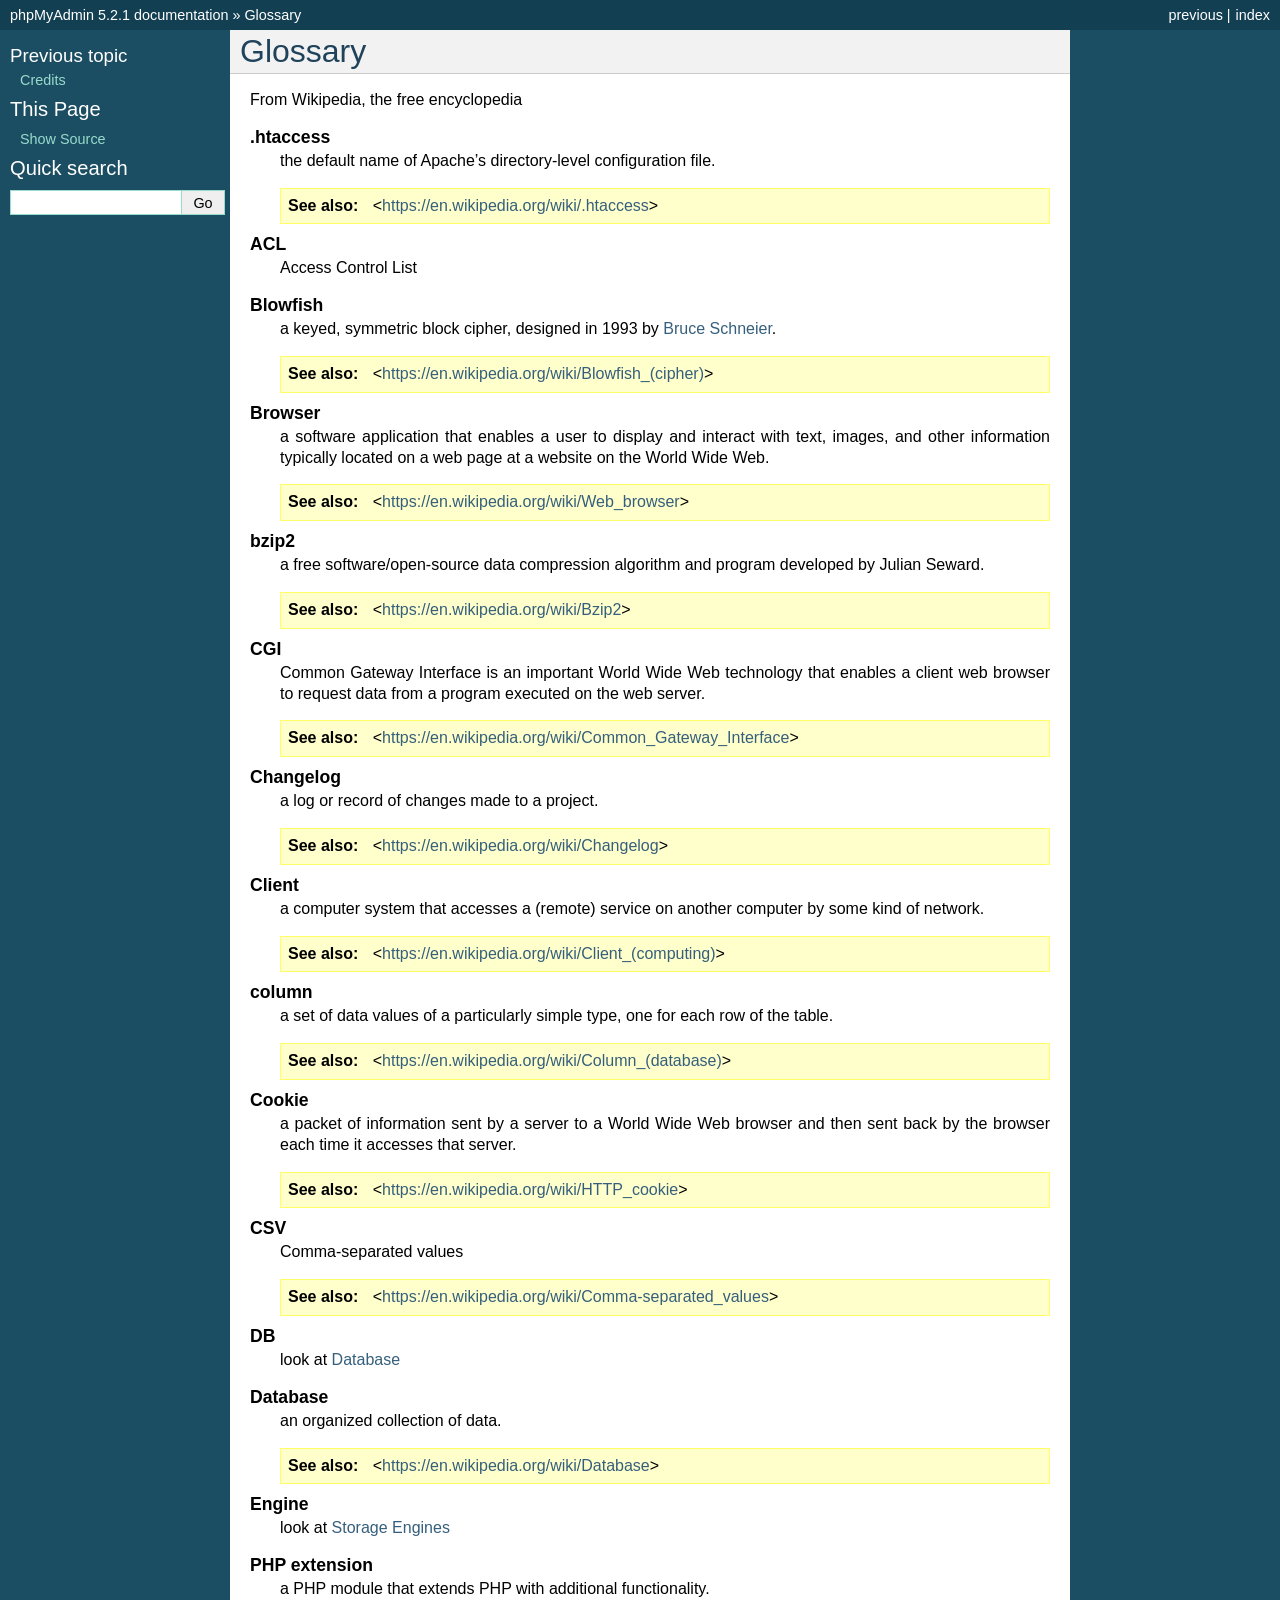
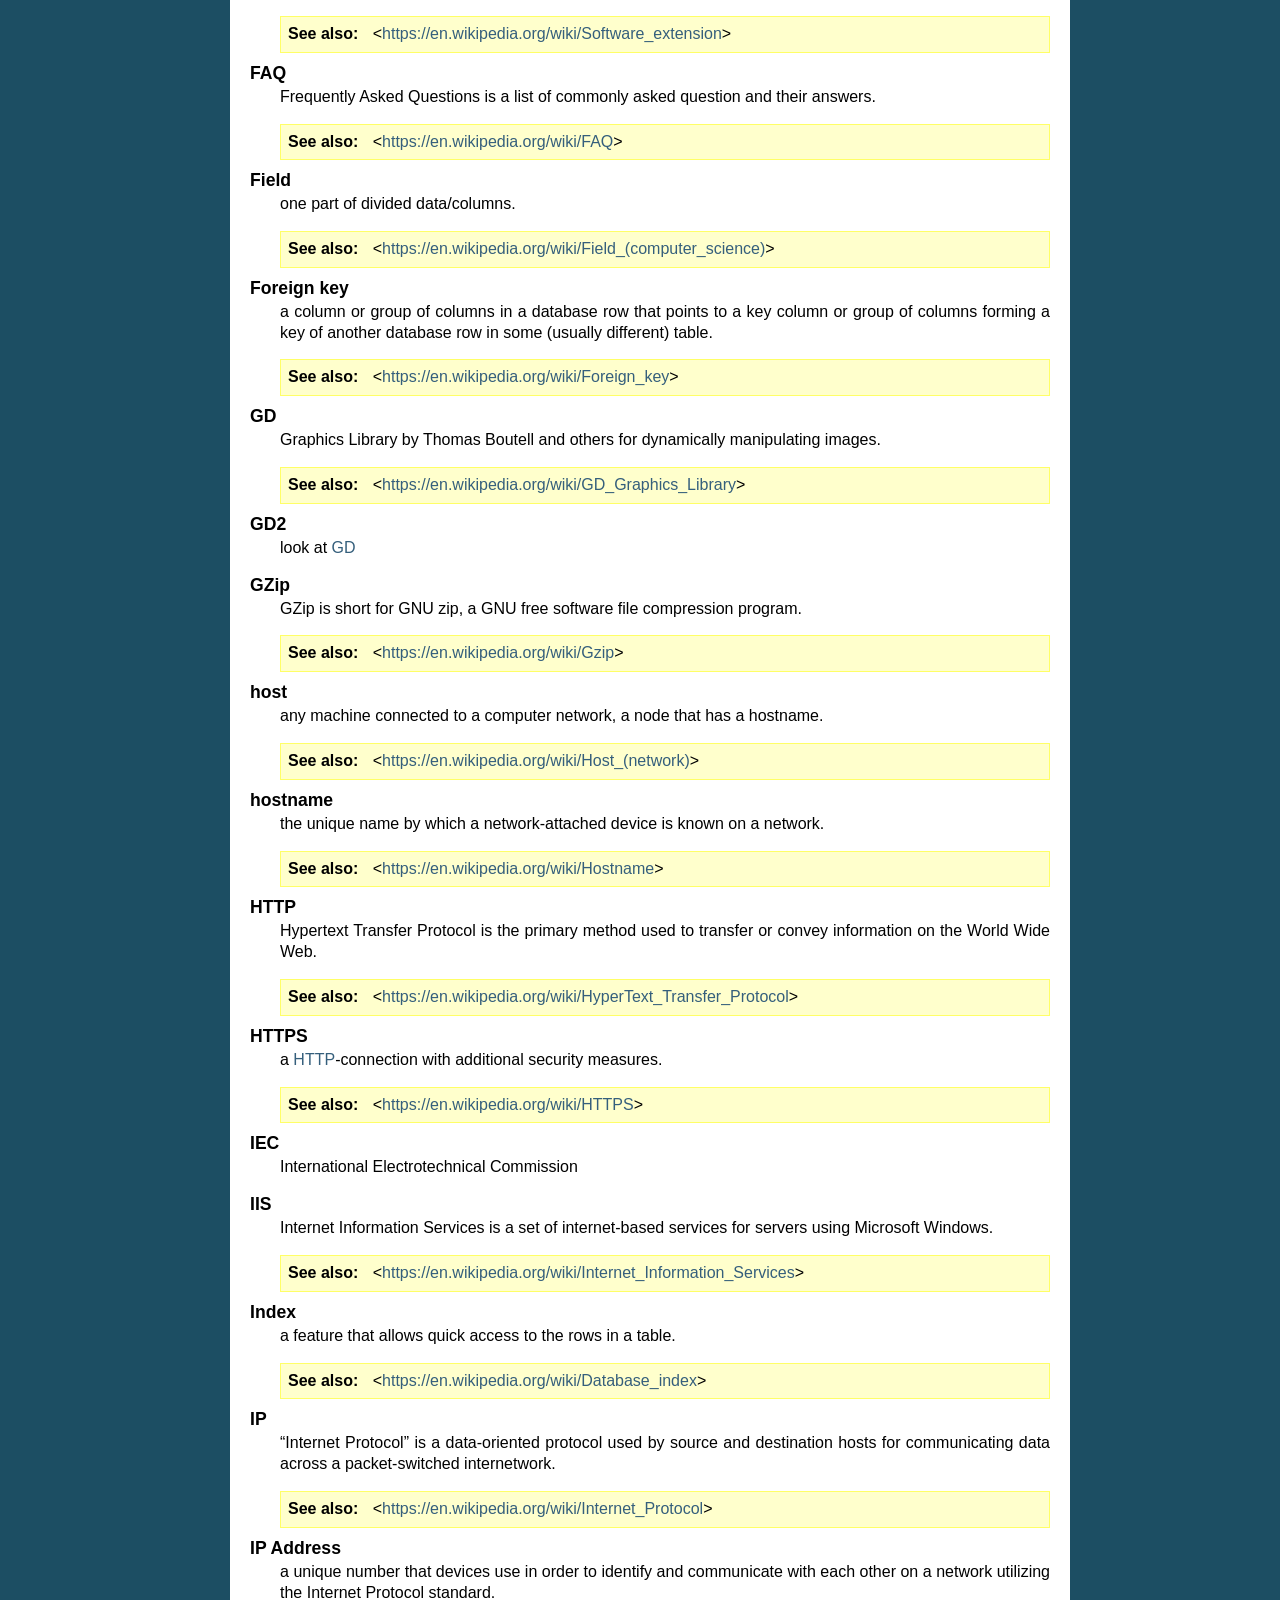
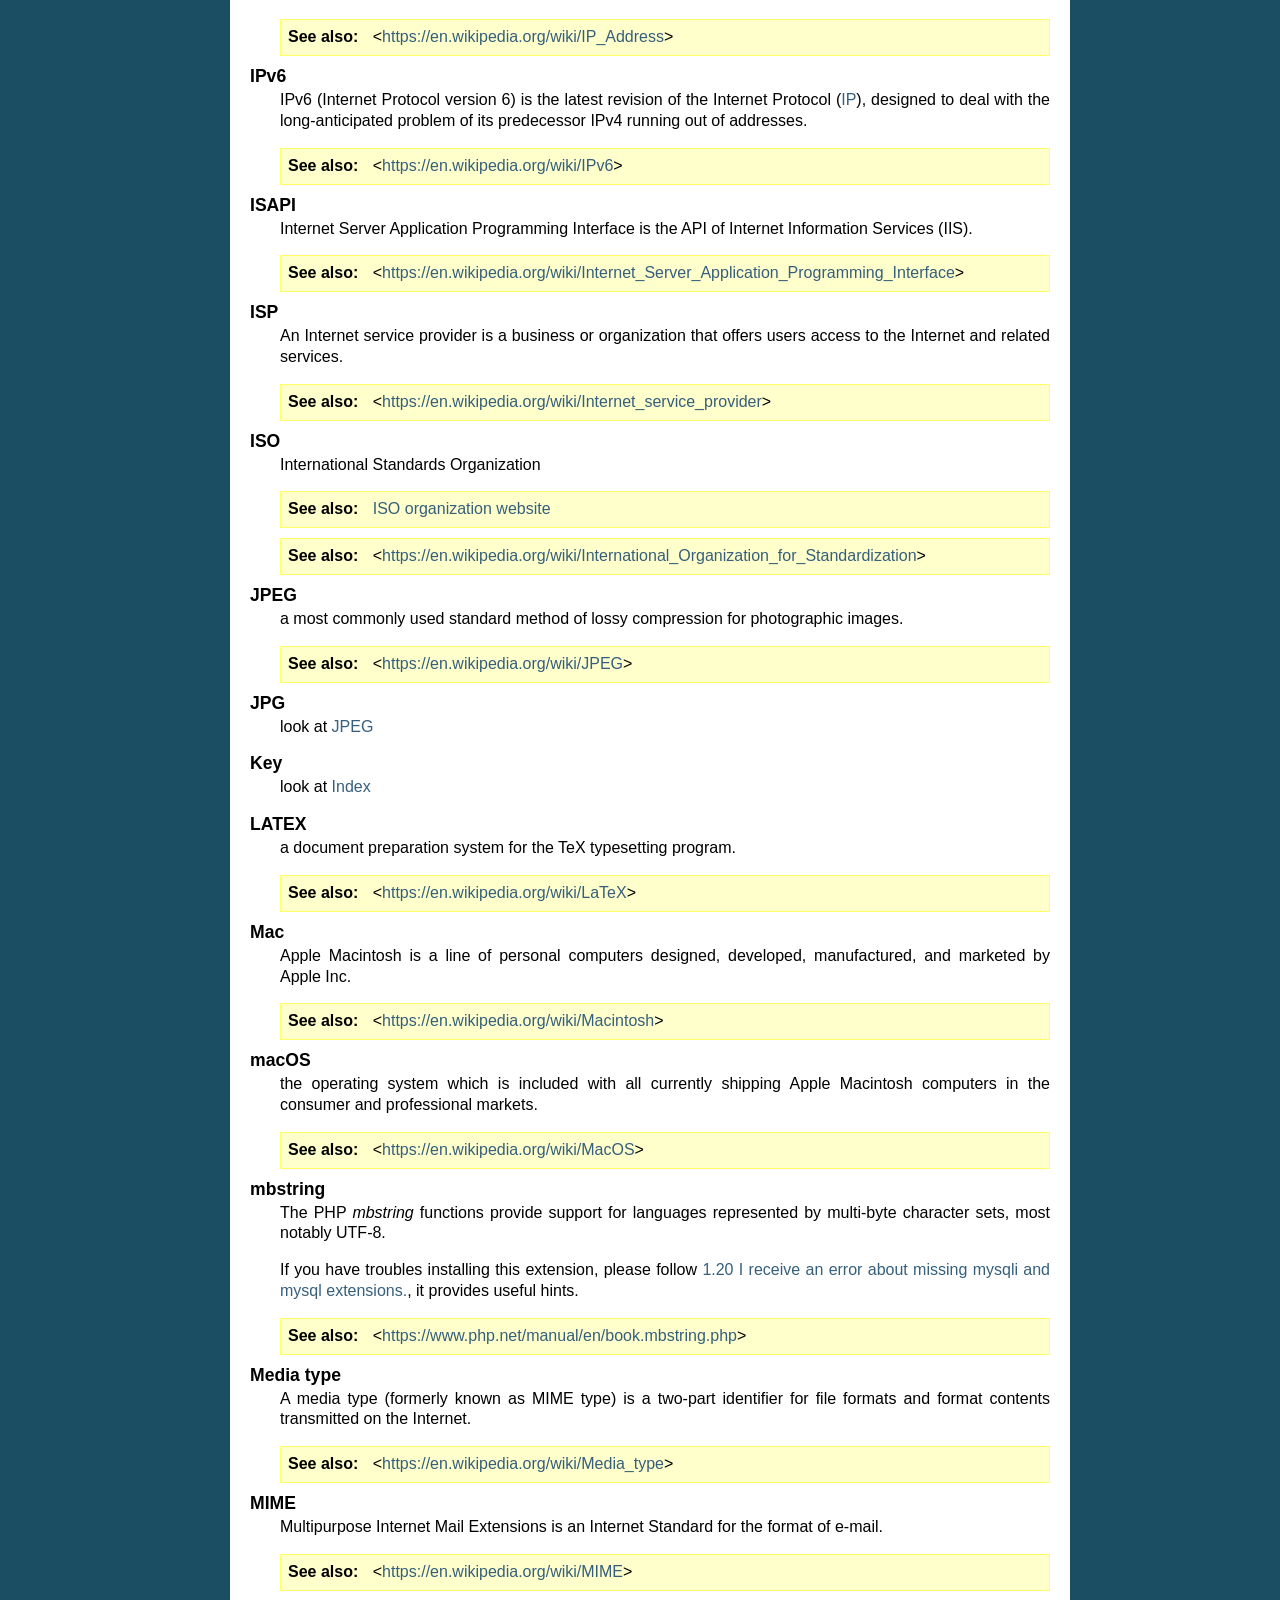
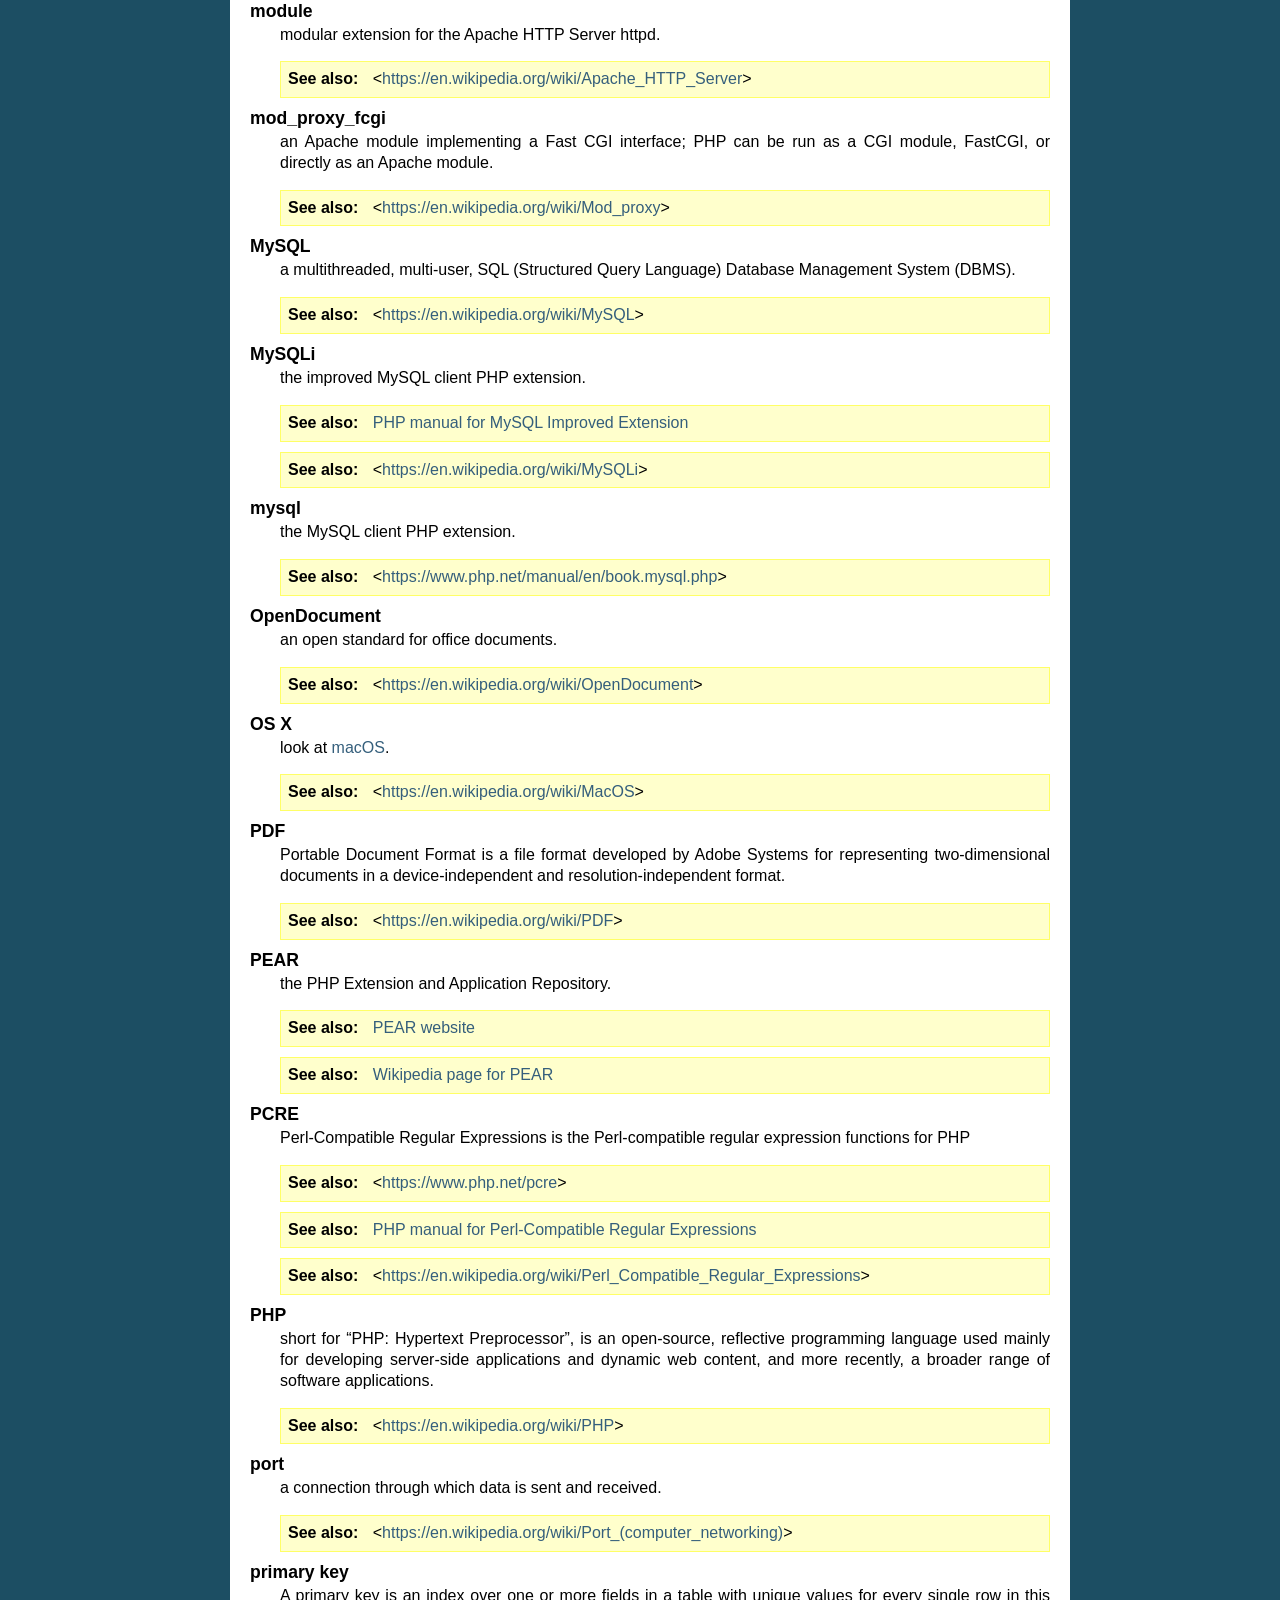
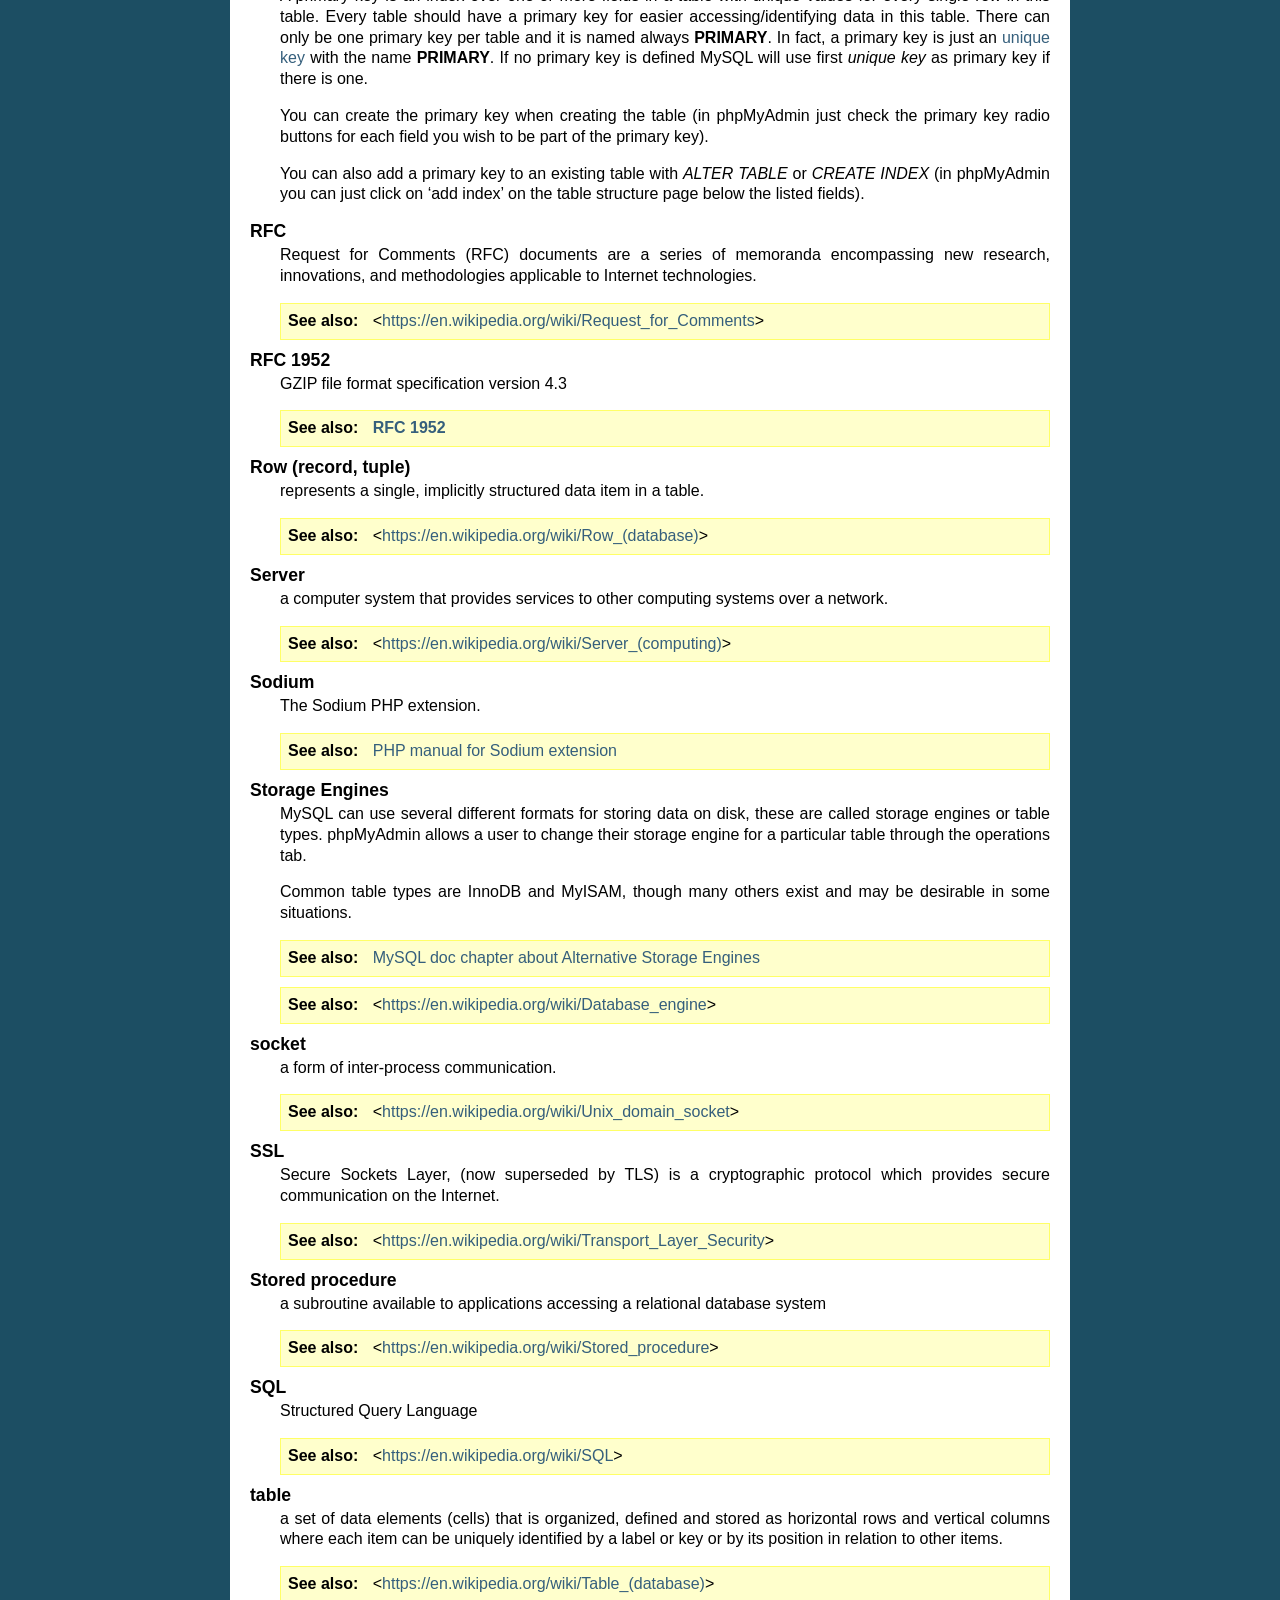
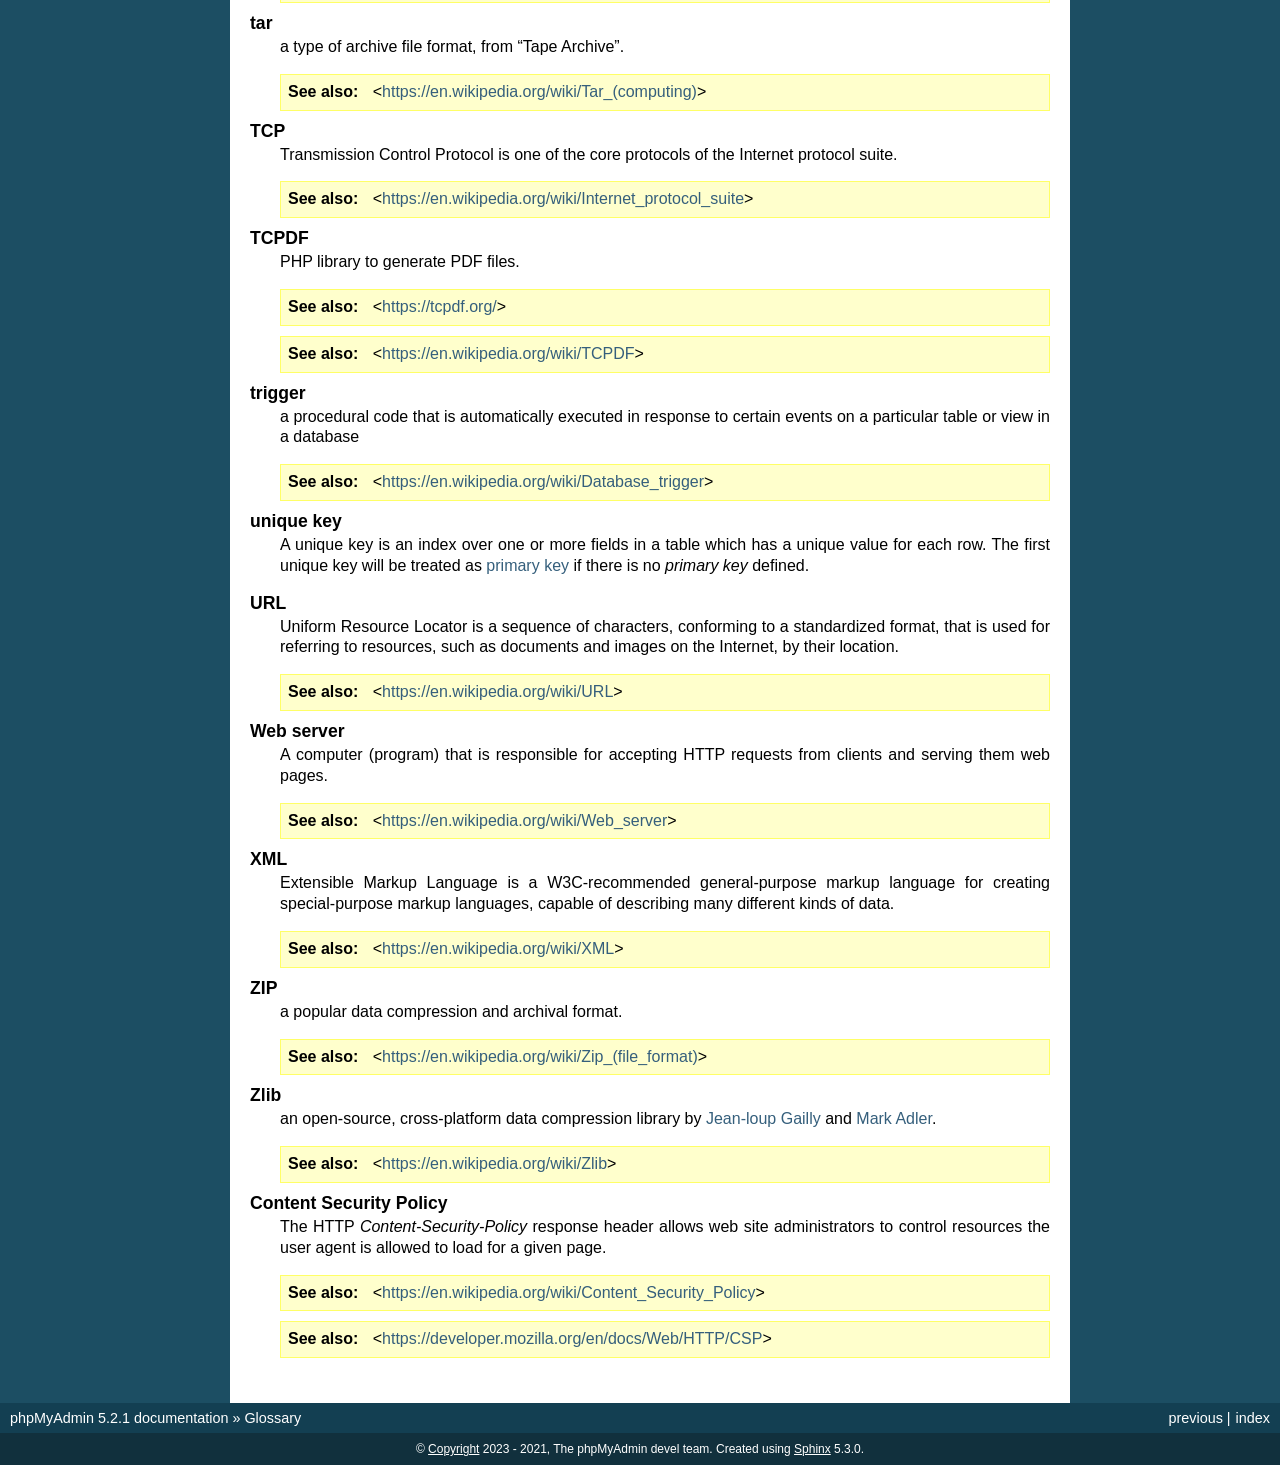
<file: phpmyadmin/doc/html/glossary.html>
<!DOCTYPE html>

<html lang="en">
  <head>
    <meta charset="utf-8" />
    <meta name="viewport" content="width=device-width, initial-scale=1.0" /><meta name="generator" content="Docutils 0.19: https://docutils.sourceforge.io/" />

    <title>Glossary &#8212; phpMyAdmin 5.2.1 documentation</title>
    <link rel="stylesheet" type="text/css" href="_static/pygments.css" />
    <link rel="stylesheet" type="text/css" href="_static/classic.css" />
    
    <script data-url_root="./" id="documentation_options" src="_static/documentation_options.js"></script>
    <script src="_static/jquery.js"></script>
    <script src="_static/underscore.js"></script>
    <script src="_static/_sphinx_javascript_frameworks_compat.js"></script>
    <script src="_static/doctools.js"></script>
    <script src="_static/sphinx_highlight.js"></script>
    
    <link rel="index" title="Index" href="genindex.html" />
    <link rel="search" title="Search" href="search.html" />
    <link rel="copyright" title="Copyright" href="copyright.html" />
    <link rel="prev" title="Credits" href="credits.html" /> 
  </head><body>
    <div class="related" role="navigation" aria-label="related navigation">
      <h3>Navigation</h3>
      <ul>
        <li class="right" style="margin-right: 10px">
          <a href="genindex.html" title="General Index"
             accesskey="I">index</a></li>
        <li class="right" >
          <a href="credits.html" title="Credits"
             accesskey="P">previous</a> |</li>
        <li class="nav-item nav-item-0"><a href="index.html">phpMyAdmin 5.2.1 documentation</a> &#187;</li>
        <li class="nav-item nav-item-this"><a href="">Glossary</a></li> 
      </ul>
    </div>  

    <div class="document">
      <div class="documentwrapper">
        <div class="bodywrapper">
          <div class="body" role="main">
            
  <section id="glossary">
<span id="id1"></span><h1>Glossary<a class="headerlink" href="#glossary" title="Permalink to this heading">¶</a></h1>
<p>From Wikipedia, the free encyclopedia</p>
<dl class="glossary">
<dt id="term-.htaccess">.htaccess<a class="headerlink" href="#term-.htaccess" title="Permalink to this term">¶</a></dt><dd><p>the default name of Apache’s directory-level configuration file.</p>
<div class="admonition seealso">
<p class="admonition-title">See also</p>
<p>&lt;<a class="reference external" href="https://en.wikipedia.org/wiki/.htaccess">https://en.wikipedia.org/wiki/.htaccess</a>&gt;</p>
</div>
</dd>
<dt id="term-ACL">ACL<a class="headerlink" href="#term-ACL" title="Permalink to this term">¶</a></dt><dd><p>Access Control List</p>
</dd>
<dt id="term-Blowfish">Blowfish<a class="headerlink" href="#term-Blowfish" title="Permalink to this term">¶</a></dt><dd><p>a keyed, symmetric block cipher, designed in 1993 by <a class="reference external" href="https://en.wikipedia.org/wiki/Bruce_Schneier">Bruce Schneier</a>.</p>
<div class="admonition seealso">
<p class="admonition-title">See also</p>
<p>&lt;<a class="reference external" href="https://en.wikipedia.org/wiki/Blowfish_(cipher)">https://en.wikipedia.org/wiki/Blowfish_(cipher)</a>&gt;</p>
</div>
</dd>
<dt id="term-Browser">Browser<a class="headerlink" href="#term-Browser" title="Permalink to this term">¶</a></dt><dd><p>a software application that enables a user to display and interact with text, images, and other information typically located on a web page at a website on the World Wide Web.</p>
<div class="admonition seealso">
<p class="admonition-title">See also</p>
<p>&lt;<a class="reference external" href="https://en.wikipedia.org/wiki/Web_browser">https://en.wikipedia.org/wiki/Web_browser</a>&gt;</p>
</div>
</dd>
<dt id="term-bzip2">bzip2<a class="headerlink" href="#term-bzip2" title="Permalink to this term">¶</a></dt><dd><p>a free software/open-source data compression algorithm and program developed by Julian Seward.</p>
<div class="admonition seealso">
<p class="admonition-title">See also</p>
<p>&lt;<a class="reference external" href="https://en.wikipedia.org/wiki/Bzip2">https://en.wikipedia.org/wiki/Bzip2</a>&gt;</p>
</div>
</dd>
<dt id="term-CGI">CGI<a class="headerlink" href="#term-CGI" title="Permalink to this term">¶</a></dt><dd><p>Common Gateway Interface is an important World Wide Web technology that
enables a client web browser to request data from a program executed on
the web server.</p>
<div class="admonition seealso">
<p class="admonition-title">See also</p>
<p>&lt;<a class="reference external" href="https://en.wikipedia.org/wiki/Common_Gateway_Interface">https://en.wikipedia.org/wiki/Common_Gateway_Interface</a>&gt;</p>
</div>
</dd>
<dt id="term-Changelog">Changelog<a class="headerlink" href="#term-Changelog" title="Permalink to this term">¶</a></dt><dd><p>a log or record of changes made to a project.</p>
<div class="admonition seealso">
<p class="admonition-title">See also</p>
<p>&lt;<a class="reference external" href="https://en.wikipedia.org/wiki/Changelog">https://en.wikipedia.org/wiki/Changelog</a>&gt;</p>
</div>
</dd>
<dt id="term-Client">Client<a class="headerlink" href="#term-Client" title="Permalink to this term">¶</a></dt><dd><p>a computer system that accesses a (remote) service on another computer by some kind of network.</p>
<div class="admonition seealso">
<p class="admonition-title">See also</p>
<p>&lt;<a class="reference external" href="https://en.wikipedia.org/wiki/Client_(computing)">https://en.wikipedia.org/wiki/Client_(computing)</a>&gt;</p>
</div>
</dd>
<dt id="term-column">column<a class="headerlink" href="#term-column" title="Permalink to this term">¶</a></dt><dd><p>a set of data values of a particularly simple type, one for each row of the table.</p>
<div class="admonition seealso">
<p class="admonition-title">See also</p>
<p>&lt;<a class="reference external" href="https://en.wikipedia.org/wiki/Column_(database)">https://en.wikipedia.org/wiki/Column_(database)</a>&gt;</p>
</div>
</dd>
<dt id="term-Cookie">Cookie<a class="headerlink" href="#term-Cookie" title="Permalink to this term">¶</a></dt><dd><p>a packet of information sent by a server to a World Wide Web browser and then sent back by the browser each time it accesses that server.</p>
<div class="admonition seealso">
<p class="admonition-title">See also</p>
<p>&lt;<a class="reference external" href="https://en.wikipedia.org/wiki/HTTP_cookie">https://en.wikipedia.org/wiki/HTTP_cookie</a>&gt;</p>
</div>
</dd>
<dt id="term-CSV">CSV<a class="headerlink" href="#term-CSV" title="Permalink to this term">¶</a></dt><dd><p>Comma-separated values</p>
<div class="admonition seealso">
<p class="admonition-title">See also</p>
<p>&lt;<a class="reference external" href="https://en.wikipedia.org/wiki/Comma-separated_values">https://en.wikipedia.org/wiki/Comma-separated_values</a>&gt;</p>
</div>
</dd>
<dt id="term-DB">DB<a class="headerlink" href="#term-DB" title="Permalink to this term">¶</a></dt><dd><p>look at <a class="reference internal" href="#term-Database"><span class="xref std std-term">Database</span></a></p>
</dd>
<dt id="term-Database">Database<a class="headerlink" href="#term-Database" title="Permalink to this term">¶</a></dt><dd><p>an organized collection of data.</p>
<div class="admonition seealso">
<p class="admonition-title">See also</p>
<p>&lt;<a class="reference external" href="https://en.wikipedia.org/wiki/Database">https://en.wikipedia.org/wiki/Database</a>&gt;</p>
</div>
</dd>
<dt id="term-Engine">Engine<a class="headerlink" href="#term-Engine" title="Permalink to this term">¶</a></dt><dd><p>look at <a class="reference internal" href="#term-Storage-Engines"><span class="xref std std-term">Storage Engines</span></a></p>
</dd>
<dt id="term-PHP-extension">PHP extension<a class="headerlink" href="#term-PHP-extension" title="Permalink to this term">¶</a></dt><dd><p>a PHP module that extends PHP with additional functionality.</p>
<div class="admonition seealso">
<p class="admonition-title">See also</p>
<p>&lt;<a class="reference external" href="https://en.wikipedia.org/wiki/Software_extension">https://en.wikipedia.org/wiki/Software_extension</a>&gt;</p>
</div>
</dd>
<dt id="term-FAQ">FAQ<a class="headerlink" href="#term-FAQ" title="Permalink to this term">¶</a></dt><dd><p>Frequently Asked Questions is a list of commonly asked question and their
answers.</p>
<div class="admonition seealso">
<p class="admonition-title">See also</p>
<p>&lt;<a class="reference external" href="https://en.wikipedia.org/wiki/FAQ">https://en.wikipedia.org/wiki/FAQ</a>&gt;</p>
</div>
</dd>
<dt id="term-Field">Field<a class="headerlink" href="#term-Field" title="Permalink to this term">¶</a></dt><dd><p>one part of divided data/columns.</p>
<div class="admonition seealso">
<p class="admonition-title">See also</p>
<p>&lt;<a class="reference external" href="https://en.wikipedia.org/wiki/Field_(computer_science)">https://en.wikipedia.org/wiki/Field_(computer_science)</a>&gt;</p>
</div>
</dd>
<dt id="term-Foreign-key">Foreign key<a class="headerlink" href="#term-Foreign-key" title="Permalink to this term">¶</a></dt><dd><p>a column or group of columns in a database row that points to a key column
or group of columns forming a key of another database row in some
(usually different) table.</p>
<div class="admonition seealso">
<p class="admonition-title">See also</p>
<p>&lt;<a class="reference external" href="https://en.wikipedia.org/wiki/Foreign_key">https://en.wikipedia.org/wiki/Foreign_key</a>&gt;</p>
</div>
</dd>
<dt id="term-GD">GD<a class="headerlink" href="#term-GD" title="Permalink to this term">¶</a></dt><dd><p>Graphics Library by Thomas Boutell and others for dynamically manipulating images.</p>
<div class="admonition seealso">
<p class="admonition-title">See also</p>
<p>&lt;<a class="reference external" href="https://en.wikipedia.org/wiki/GD_Graphics_Library">https://en.wikipedia.org/wiki/GD_Graphics_Library</a>&gt;</p>
</div>
</dd>
<dt id="term-GD2">GD2<a class="headerlink" href="#term-GD2" title="Permalink to this term">¶</a></dt><dd><p>look at <a class="reference internal" href="#term-GD"><span class="xref std std-term">GD</span></a></p>
</dd>
<dt id="term-GZip">GZip<a class="headerlink" href="#term-GZip" title="Permalink to this term">¶</a></dt><dd><p>GZip is short for GNU zip, a GNU free software file compression program.</p>
<div class="admonition seealso">
<p class="admonition-title">See also</p>
<p>&lt;<a class="reference external" href="https://en.wikipedia.org/wiki/Gzip">https://en.wikipedia.org/wiki/Gzip</a>&gt;</p>
</div>
</dd>
<dt id="term-host">host<a class="headerlink" href="#term-host" title="Permalink to this term">¶</a></dt><dd><p>any machine connected to a computer network, a node that has a hostname.</p>
<div class="admonition seealso">
<p class="admonition-title">See also</p>
<p>&lt;<a class="reference external" href="https://en.wikipedia.org/wiki/Host_(network)">https://en.wikipedia.org/wiki/Host_(network)</a>&gt;</p>
</div>
</dd>
<dt id="term-hostname">hostname<a class="headerlink" href="#term-hostname" title="Permalink to this term">¶</a></dt><dd><p>the unique name by which a network-attached device is known on a network.</p>
<div class="admonition seealso">
<p class="admonition-title">See also</p>
<p>&lt;<a class="reference external" href="https://en.wikipedia.org/wiki/Hostname">https://en.wikipedia.org/wiki/Hostname</a>&gt;</p>
</div>
</dd>
<dt id="term-HTTP">HTTP<a class="headerlink" href="#term-HTTP" title="Permalink to this term">¶</a></dt><dd><p>Hypertext Transfer Protocol is the primary method used to transfer or
convey information on the World Wide Web.</p>
<div class="admonition seealso">
<p class="admonition-title">See also</p>
<p>&lt;<a class="reference external" href="https://en.wikipedia.org/wiki/HyperText_Transfer_Protocol">https://en.wikipedia.org/wiki/HyperText_Transfer_Protocol</a>&gt;</p>
</div>
</dd>
<dt id="term-HTTPS">HTTPS<a class="headerlink" href="#term-HTTPS" title="Permalink to this term">¶</a></dt><dd><p>a <a class="reference internal" href="#term-HTTP"><span class="xref std std-term">HTTP</span></a>-connection with additional security measures.</p>
<div class="admonition seealso">
<p class="admonition-title">See also</p>
<p>&lt;<a class="reference external" href="https://en.wikipedia.org/wiki/HTTPS">https://en.wikipedia.org/wiki/HTTPS</a>&gt;</p>
</div>
</dd>
<dt id="term-IEC">IEC<a class="headerlink" href="#term-IEC" title="Permalink to this term">¶</a></dt><dd><p>International Electrotechnical Commission</p>
</dd>
<dt id="term-IIS">IIS<a class="headerlink" href="#term-IIS" title="Permalink to this term">¶</a></dt><dd><p>Internet Information Services is a set of internet-based services for
servers using Microsoft Windows.</p>
<div class="admonition seealso">
<p class="admonition-title">See also</p>
<p>&lt;<a class="reference external" href="https://en.wikipedia.org/wiki/Internet_Information_Services">https://en.wikipedia.org/wiki/Internet_Information_Services</a>&gt;</p>
</div>
</dd>
<dt id="term-Index">Index<a class="headerlink" href="#term-Index" title="Permalink to this term">¶</a></dt><dd><p>a feature that allows quick access to the rows in a table.</p>
<div class="admonition seealso">
<p class="admonition-title">See also</p>
<p>&lt;<a class="reference external" href="https://en.wikipedia.org/wiki/Database_index">https://en.wikipedia.org/wiki/Database_index</a>&gt;</p>
</div>
</dd>
<dt id="term-IP">IP<a class="headerlink" href="#term-IP" title="Permalink to this term">¶</a></dt><dd><p>“Internet Protocol” is a data-oriented protocol used by source and
destination hosts for communicating data across a packet-switched
internetwork.</p>
<div class="admonition seealso">
<p class="admonition-title">See also</p>
<p>&lt;<a class="reference external" href="https://en.wikipedia.org/wiki/Internet_Protocol">https://en.wikipedia.org/wiki/Internet_Protocol</a>&gt;</p>
</div>
</dd>
<dt id="term-IP-Address">IP Address<a class="headerlink" href="#term-IP-Address" title="Permalink to this term">¶</a></dt><dd><p>a unique number that devices use in order to identify and communicate with each other on a network utilizing the Internet Protocol standard.</p>
<div class="admonition seealso">
<p class="admonition-title">See also</p>
<p>&lt;<a class="reference external" href="https://en.wikipedia.org/wiki/IP_Address">https://en.wikipedia.org/wiki/IP_Address</a>&gt;</p>
</div>
</dd>
<dt id="term-IPv6">IPv6<a class="headerlink" href="#term-IPv6" title="Permalink to this term">¶</a></dt><dd><p>IPv6 (Internet Protocol version 6) is the latest revision of the
Internet Protocol (<a class="reference internal" href="#term-IP"><span class="xref std std-term">IP</span></a>), designed to deal with the
long-anticipated problem of its predecessor IPv4 running out of addresses.</p>
<div class="admonition seealso">
<p class="admonition-title">See also</p>
<p>&lt;<a class="reference external" href="https://en.wikipedia.org/wiki/IPv6">https://en.wikipedia.org/wiki/IPv6</a>&gt;</p>
</div>
</dd>
<dt id="term-ISAPI">ISAPI<a class="headerlink" href="#term-ISAPI" title="Permalink to this term">¶</a></dt><dd><p>Internet Server Application Programming Interface is the API of Internet Information Services (IIS).</p>
<div class="admonition seealso">
<p class="admonition-title">See also</p>
<p>&lt;<a class="reference external" href="https://en.wikipedia.org/wiki/Internet_Server_Application_Programming_Interface">https://en.wikipedia.org/wiki/Internet_Server_Application_Programming_Interface</a>&gt;</p>
</div>
</dd>
<dt id="term-ISP">ISP<a class="headerlink" href="#term-ISP" title="Permalink to this term">¶</a></dt><dd><p>An Internet service provider is a business or organization that offers users
access to the Internet and related services.</p>
<div class="admonition seealso">
<p class="admonition-title">See also</p>
<p>&lt;<a class="reference external" href="https://en.wikipedia.org/wiki/Internet_service_provider">https://en.wikipedia.org/wiki/Internet_service_provider</a>&gt;</p>
</div>
</dd>
<dt id="term-ISO">ISO<a class="headerlink" href="#term-ISO" title="Permalink to this term">¶</a></dt><dd><p>International Standards Organization</p>
<div class="admonition seealso">
<p class="admonition-title">See also</p>
<p><a class="reference external" href="https://www.iso.org/about-us.html">ISO organization website</a></p>
</div>
<div class="admonition seealso">
<p class="admonition-title">See also</p>
<p>&lt;<a class="reference external" href="https://en.wikipedia.org/wiki/International_Organization_for_Standardization">https://en.wikipedia.org/wiki/International_Organization_for_Standardization</a>&gt;</p>
</div>
</dd>
<dt id="term-JPEG">JPEG<a class="headerlink" href="#term-JPEG" title="Permalink to this term">¶</a></dt><dd><p>a most commonly used standard method of lossy compression for photographic images.</p>
<div class="admonition seealso">
<p class="admonition-title">See also</p>
<p>&lt;<a class="reference external" href="https://en.wikipedia.org/wiki/JPEG">https://en.wikipedia.org/wiki/JPEG</a>&gt;</p>
</div>
</dd>
<dt id="term-JPG">JPG<a class="headerlink" href="#term-JPG" title="Permalink to this term">¶</a></dt><dd><p>look at <a class="reference internal" href="#term-JPEG"><span class="xref std std-term">JPEG</span></a></p>
</dd>
<dt id="term-Key">Key<a class="headerlink" href="#term-Key" title="Permalink to this term">¶</a></dt><dd><p>look at <a class="reference internal" href="#term-Index"><span class="xref std std-term">Index</span></a></p>
</dd>
<dt id="term-LATEX">LATEX<a class="headerlink" href="#term-LATEX" title="Permalink to this term">¶</a></dt><dd><p>a document preparation system for the TeX typesetting program.</p>
<div class="admonition seealso">
<p class="admonition-title">See also</p>
<p>&lt;<a class="reference external" href="https://en.wikipedia.org/wiki/LaTeX">https://en.wikipedia.org/wiki/LaTeX</a>&gt;</p>
</div>
</dd>
<dt id="term-Mac">Mac<a class="headerlink" href="#term-Mac" title="Permalink to this term">¶</a></dt><dd><p>Apple Macintosh is a line of personal computers designed, developed, manufactured, and marketed by Apple Inc.</p>
<div class="admonition seealso">
<p class="admonition-title">See also</p>
<p>&lt;<a class="reference external" href="https://en.wikipedia.org/wiki/Macintosh">https://en.wikipedia.org/wiki/Macintosh</a>&gt;</p>
</div>
</dd>
<dt id="term-macOS">macOS<a class="headerlink" href="#term-macOS" title="Permalink to this term">¶</a></dt><dd><p>the operating system which is included with all currently shipping Apple Macintosh computers in the consumer and professional markets.</p>
<div class="admonition seealso">
<p class="admonition-title">See also</p>
<p>&lt;<a class="reference external" href="https://en.wikipedia.org/wiki/MacOS">https://en.wikipedia.org/wiki/MacOS</a>&gt;</p>
</div>
</dd>
<dt id="term-mbstring">mbstring<a class="headerlink" href="#term-mbstring" title="Permalink to this term">¶</a></dt><dd><p>The PHP <cite>mbstring</cite> functions provide support for languages represented by multi-byte character sets, most notably UTF-8.</p>
<p>If you have troubles installing this extension, please follow <a class="reference internal" href="faq.html#faqmysql"><span class="std std-ref">1.20 I receive an error about missing mysqli and mysql extensions.</span></a>, it provides useful hints.</p>
<div class="admonition seealso">
<p class="admonition-title">See also</p>
<p>&lt;<a class="reference external" href="https://www.php.net/manual/en/book.mbstring.php">https://www.php.net/manual/en/book.mbstring.php</a>&gt;</p>
</div>
</dd>
<dt id="term-Media-type">Media type<a class="headerlink" href="#term-Media-type" title="Permalink to this term">¶</a></dt><dd><p>A media type (formerly known as MIME type) is a two-part identifier
for file formats and format contents transmitted on the Internet.</p>
<div class="admonition seealso">
<p class="admonition-title">See also</p>
<p>&lt;<a class="reference external" href="https://en.wikipedia.org/wiki/Media_type">https://en.wikipedia.org/wiki/Media_type</a>&gt;</p>
</div>
</dd>
<dt id="term-MIME">MIME<a class="headerlink" href="#term-MIME" title="Permalink to this term">¶</a></dt><dd><p>Multipurpose Internet Mail Extensions is
an Internet Standard for the format of e-mail.</p>
<div class="admonition seealso">
<p class="admonition-title">See also</p>
<p>&lt;<a class="reference external" href="https://en.wikipedia.org/wiki/MIME">https://en.wikipedia.org/wiki/MIME</a>&gt;</p>
</div>
</dd>
<dt id="term-module">module<a class="headerlink" href="#term-module" title="Permalink to this term">¶</a></dt><dd><p>modular extension for the Apache HTTP Server httpd.</p>
<div class="admonition seealso">
<p class="admonition-title">See also</p>
<p>&lt;<a class="reference external" href="https://en.wikipedia.org/wiki/Apache_HTTP_Server">https://en.wikipedia.org/wiki/Apache_HTTP_Server</a>&gt;</p>
</div>
</dd>
<dt id="term-mod_proxy_fcgi">mod_proxy_fcgi<a class="headerlink" href="#term-mod_proxy_fcgi" title="Permalink to this term">¶</a></dt><dd><p>an Apache module implementing a Fast CGI interface; PHP can be run as a CGI module, FastCGI, or
directly as an Apache module.</p>
<div class="admonition seealso">
<p class="admonition-title">See also</p>
<p>&lt;<a class="reference external" href="https://en.wikipedia.org/wiki/Mod_proxy">https://en.wikipedia.org/wiki/Mod_proxy</a>&gt;</p>
</div>
</dd>
<dt id="term-MySQL">MySQL<a class="headerlink" href="#term-MySQL" title="Permalink to this term">¶</a></dt><dd><p>a multithreaded, multi-user, SQL (Structured Query Language) Database Management System (DBMS).</p>
<div class="admonition seealso">
<p class="admonition-title">See also</p>
<p>&lt;<a class="reference external" href="https://en.wikipedia.org/wiki/MySQL">https://en.wikipedia.org/wiki/MySQL</a>&gt;</p>
</div>
</dd>
<dt id="term-MySQLi">MySQLi<a class="headerlink" href="#term-MySQLi" title="Permalink to this term">¶</a></dt><dd><p>the improved MySQL client PHP extension.</p>
<div class="admonition seealso">
<p class="admonition-title">See also</p>
<p><a class="reference external" href="https://www.php.net/manual/en/book.mysqli.php">PHP manual for MySQL Improved Extension</a></p>
</div>
<div class="admonition seealso">
<p class="admonition-title">See also</p>
<p>&lt;<a class="reference external" href="https://en.wikipedia.org/wiki/MySQLi">https://en.wikipedia.org/wiki/MySQLi</a>&gt;</p>
</div>
</dd>
<dt id="term-mysql">mysql<a class="headerlink" href="#term-mysql" title="Permalink to this term">¶</a></dt><dd><p>the MySQL client PHP extension.</p>
<div class="admonition seealso">
<p class="admonition-title">See also</p>
<p>&lt;<a class="reference external" href="https://www.php.net/manual/en/book.mysql.php">https://www.php.net/manual/en/book.mysql.php</a>&gt;</p>
</div>
</dd>
<dt id="term-OpenDocument">OpenDocument<a class="headerlink" href="#term-OpenDocument" title="Permalink to this term">¶</a></dt><dd><p>an open standard for office documents.</p>
<div class="admonition seealso">
<p class="admonition-title">See also</p>
<p>&lt;<a class="reference external" href="https://en.wikipedia.org/wiki/OpenDocument">https://en.wikipedia.org/wiki/OpenDocument</a>&gt;</p>
</div>
</dd>
<dt id="term-OS-X">OS X<a class="headerlink" href="#term-OS-X" title="Permalink to this term">¶</a></dt><dd><p>look at <a class="reference internal" href="#term-macOS"><span class="xref std std-term">macOS</span></a>.</p>
<div class="admonition seealso">
<p class="admonition-title">See also</p>
<p>&lt;<a class="reference external" href="https://en.wikipedia.org/wiki/MacOS">https://en.wikipedia.org/wiki/MacOS</a>&gt;</p>
</div>
</dd>
<dt id="term-PDF">PDF<a class="headerlink" href="#term-PDF" title="Permalink to this term">¶</a></dt><dd><p>Portable Document Format is a file format developed by Adobe Systems for
representing two-dimensional documents in a device-independent and
resolution-independent format.</p>
<div class="admonition seealso">
<p class="admonition-title">See also</p>
<p>&lt;<a class="reference external" href="https://en.wikipedia.org/wiki/PDF">https://en.wikipedia.org/wiki/PDF</a>&gt;</p>
</div>
</dd>
<dt id="term-PEAR">PEAR<a class="headerlink" href="#term-PEAR" title="Permalink to this term">¶</a></dt><dd><p>the PHP Extension and Application Repository.</p>
<div class="admonition seealso">
<p class="admonition-title">See also</p>
<p><a class="reference external" href="https://pear.php.net/">PEAR website</a></p>
</div>
<div class="admonition seealso">
<p class="admonition-title">See also</p>
<p><a class="reference external" href="https://en.wikipedia.org/wiki/PEAR">Wikipedia page for PEAR</a></p>
</div>
</dd>
<dt id="term-PCRE">PCRE<a class="headerlink" href="#term-PCRE" title="Permalink to this term">¶</a></dt><dd><p>Perl-Compatible Regular Expressions is the Perl-compatible regular
expression functions for PHP</p>
<div class="admonition seealso">
<p class="admonition-title">See also</p>
<p>&lt;<a class="reference external" href="https://www.php.net/pcre">https://www.php.net/pcre</a>&gt;</p>
</div>
<div class="admonition seealso">
<p class="admonition-title">See also</p>
<p><a class="reference external" href="https://www.php.net/pcre">PHP manual for Perl-Compatible Regular Expressions</a></p>
</div>
<div class="admonition seealso">
<p class="admonition-title">See also</p>
<p>&lt;<a class="reference external" href="https://en.wikipedia.org/wiki/Perl_Compatible_Regular_Expressions">https://en.wikipedia.org/wiki/Perl_Compatible_Regular_Expressions</a>&gt;</p>
</div>
</dd>
<dt id="term-PHP">PHP<a class="headerlink" href="#term-PHP" title="Permalink to this term">¶</a></dt><dd><p>short for “PHP: Hypertext Preprocessor”, is an open-source, reflective
programming language used mainly for developing server-side applications
and dynamic web content, and more recently, a broader range of software
applications.</p>
<div class="admonition seealso">
<p class="admonition-title">See also</p>
<p>&lt;<a class="reference external" href="https://en.wikipedia.org/wiki/PHP">https://en.wikipedia.org/wiki/PHP</a>&gt;</p>
</div>
</dd>
<dt id="term-port">port<a class="headerlink" href="#term-port" title="Permalink to this term">¶</a></dt><dd><p>a connection through which data is sent and received.</p>
<div class="admonition seealso">
<p class="admonition-title">See also</p>
<p>&lt;<a class="reference external" href="https://en.wikipedia.org/wiki/Port_(computer_networking)">https://en.wikipedia.org/wiki/Port_(computer_networking)</a>&gt;</p>
</div>
</dd>
<dt id="term-primary-key">primary key<a class="headerlink" href="#term-primary-key" title="Permalink to this term">¶</a></dt><dd><p>A primary key is an index over one or more fields in a table with
unique values for every single row in this table. Every table should have
a primary key for easier accessing/identifying data in this table. There
can only be one primary key per table and it is named always <strong>PRIMARY</strong>.
In fact, a primary key is just an <a class="reference internal" href="#term-unique-key"><span class="xref std std-term">unique key</span></a> with the name
<strong>PRIMARY</strong>. If no primary key is defined MySQL will use first <em>unique
key</em> as primary key if there is one.</p>
<p>You can create the primary key when creating the table (in phpMyAdmin
just check the primary key radio buttons for each field you wish to be
part of the primary key).</p>
<p>You can also add a primary key to an existing table with <cite>ALTER</cite> <cite>TABLE</cite>
or <cite>CREATE</cite> <cite>INDEX</cite> (in phpMyAdmin you can just click on ‘add index’ on
the table structure page below the listed fields).</p>
</dd>
<dt id="term-RFC">RFC<a class="headerlink" href="#term-RFC" title="Permalink to this term">¶</a></dt><dd><p>Request for Comments (RFC) documents are a series of memoranda
encompassing new research, innovations, and methodologies applicable to
Internet technologies.</p>
<div class="admonition seealso">
<p class="admonition-title">See also</p>
<p>&lt;<a class="reference external" href="https://en.wikipedia.org/wiki/Request_for_Comments">https://en.wikipedia.org/wiki/Request_for_Comments</a>&gt;</p>
</div>
</dd>
<dt id="term-RFC-1952">RFC 1952<a class="headerlink" href="#term-RFC-1952" title="Permalink to this term">¶</a></dt><dd><p>GZIP file format specification version 4.3</p>
<div class="admonition seealso">
<p class="admonition-title">See also</p>
<p><span class="target" id="index-0"></span><a class="rfc reference external" href="https://datatracker.ietf.org/doc/html/rfc1952.html"><strong>RFC 1952</strong></a></p>
</div>
</dd>
<dt id="term-Row-record-tuple">Row (record, tuple)<a class="headerlink" href="#term-Row-record-tuple" title="Permalink to this term">¶</a></dt><dd><p>represents a single, implicitly structured data item in a table.</p>
<div class="admonition seealso">
<p class="admonition-title">See also</p>
<p>&lt;<a class="reference external" href="https://en.wikipedia.org/wiki/Row_(database)">https://en.wikipedia.org/wiki/Row_(database)</a>&gt;</p>
</div>
</dd>
<dt id="term-Server">Server<a class="headerlink" href="#term-Server" title="Permalink to this term">¶</a></dt><dd><p>a computer system that provides services to other computing systems over a network.</p>
<div class="admonition seealso">
<p class="admonition-title">See also</p>
<p>&lt;<a class="reference external" href="https://en.wikipedia.org/wiki/Server_(computing)">https://en.wikipedia.org/wiki/Server_(computing)</a>&gt;</p>
</div>
</dd>
<dt id="term-Sodium">Sodium<a class="headerlink" href="#term-Sodium" title="Permalink to this term">¶</a></dt><dd><p>The Sodium PHP extension.</p>
<div class="admonition seealso">
<p class="admonition-title">See also</p>
<p><a class="reference external" href="https://www.php.net/manual/en/book.sodium.php">PHP manual for Sodium extension</a></p>
</div>
</dd>
<dt id="term-Storage-Engines">Storage Engines<a class="headerlink" href="#term-Storage-Engines" title="Permalink to this term">¶</a></dt><dd><p>MySQL can use several different formats for storing data on disk, these
are called storage engines or table types. phpMyAdmin allows a user to
change their storage engine for a particular table through the operations
tab.</p>
<p>Common table types are InnoDB and MyISAM, though many others exist and
may be desirable in some situations.</p>
<div class="admonition seealso">
<p class="admonition-title">See also</p>
<p><a class="reference external" href="https://dev.mysql.com/doc/refman/8.0/en/storage-engines.html">MySQL doc chapter about Alternative Storage Engines</a></p>
</div>
<div class="admonition seealso">
<p class="admonition-title">See also</p>
<p>&lt;<a class="reference external" href="https://en.wikipedia.org/wiki/Database_engine">https://en.wikipedia.org/wiki/Database_engine</a>&gt;</p>
</div>
</dd>
<dt id="term-socket">socket<a class="headerlink" href="#term-socket" title="Permalink to this term">¶</a></dt><dd><p>a form of inter-process communication.</p>
<div class="admonition seealso">
<p class="admonition-title">See also</p>
<p>&lt;<a class="reference external" href="https://en.wikipedia.org/wiki/Unix_domain_socket">https://en.wikipedia.org/wiki/Unix_domain_socket</a>&gt;</p>
</div>
</dd>
<dt id="term-SSL">SSL<a class="headerlink" href="#term-SSL" title="Permalink to this term">¶</a></dt><dd><p>Secure Sockets Layer, (now superseded by TLS) is a cryptographic protocol
which provides secure communication on the Internet.</p>
<div class="admonition seealso">
<p class="admonition-title">See also</p>
<p>&lt;<a class="reference external" href="https://en.wikipedia.org/wiki/Transport_Layer_Security">https://en.wikipedia.org/wiki/Transport_Layer_Security</a>&gt;</p>
</div>
</dd>
<dt id="term-Stored-procedure">Stored procedure<a class="headerlink" href="#term-Stored-procedure" title="Permalink to this term">¶</a></dt><dd><p>a subroutine available to applications accessing a relational database system</p>
<div class="admonition seealso">
<p class="admonition-title">See also</p>
<p>&lt;<a class="reference external" href="https://en.wikipedia.org/wiki/Stored_procedure">https://en.wikipedia.org/wiki/Stored_procedure</a>&gt;</p>
</div>
</dd>
<dt id="term-SQL">SQL<a class="headerlink" href="#term-SQL" title="Permalink to this term">¶</a></dt><dd><p>Structured Query Language</p>
<div class="admonition seealso">
<p class="admonition-title">See also</p>
<p>&lt;<a class="reference external" href="https://en.wikipedia.org/wiki/SQL">https://en.wikipedia.org/wiki/SQL</a>&gt;</p>
</div>
</dd>
<dt id="term-table">table<a class="headerlink" href="#term-table" title="Permalink to this term">¶</a></dt><dd><p>a set of data elements (cells) that is organized, defined and stored as
horizontal rows and vertical columns where each item can be uniquely
identified by a label or key or by its position in relation to other
items.</p>
<div class="admonition seealso">
<p class="admonition-title">See also</p>
<p>&lt;<a class="reference external" href="https://en.wikipedia.org/wiki/Table_(database)">https://en.wikipedia.org/wiki/Table_(database)</a>&gt;</p>
</div>
</dd>
<dt id="term-tar">tar<a class="headerlink" href="#term-tar" title="Permalink to this term">¶</a></dt><dd><p>a type of archive file format, from “Tape Archive”.</p>
<div class="admonition seealso">
<p class="admonition-title">See also</p>
<p>&lt;<a class="reference external" href="https://en.wikipedia.org/wiki/Tar_(computing)">https://en.wikipedia.org/wiki/Tar_(computing)</a>&gt;</p>
</div>
</dd>
<dt id="term-TCP">TCP<a class="headerlink" href="#term-TCP" title="Permalink to this term">¶</a></dt><dd><p>Transmission Control Protocol is one of the core protocols of the
Internet protocol suite.</p>
<div class="admonition seealso">
<p class="admonition-title">See also</p>
<p>&lt;<a class="reference external" href="https://en.wikipedia.org/wiki/Internet_protocol_suite">https://en.wikipedia.org/wiki/Internet_protocol_suite</a>&gt;</p>
</div>
</dd>
<dt id="term-TCPDF">TCPDF<a class="headerlink" href="#term-TCPDF" title="Permalink to this term">¶</a></dt><dd><p>PHP library to generate PDF files.</p>
<div class="admonition seealso">
<p class="admonition-title">See also</p>
<p>&lt;<a class="reference external" href="https://tcpdf.org/">https://tcpdf.org/</a>&gt;</p>
</div>
<div class="admonition seealso">
<p class="admonition-title">See also</p>
<p>&lt;<a class="reference external" href="https://en.wikipedia.org/wiki/TCPDF">https://en.wikipedia.org/wiki/TCPDF</a>&gt;</p>
</div>
</dd>
<dt id="term-trigger">trigger<a class="headerlink" href="#term-trigger" title="Permalink to this term">¶</a></dt><dd><p>a procedural code that is automatically executed in response to certain events on a particular table or view in a database</p>
<div class="admonition seealso">
<p class="admonition-title">See also</p>
<p>&lt;<a class="reference external" href="https://en.wikipedia.org/wiki/Database_trigger">https://en.wikipedia.org/wiki/Database_trigger</a>&gt;</p>
</div>
</dd>
<dt id="term-unique-key">unique key<a class="headerlink" href="#term-unique-key" title="Permalink to this term">¶</a></dt><dd><p>A unique key is an index over one or more fields in a table which has a
unique value for each row.  The first unique key will be treated as
<a class="reference internal" href="#term-primary-key"><span class="xref std std-term">primary key</span></a> if there is no <em>primary key</em> defined.</p>
</dd>
<dt id="term-URL">URL<a class="headerlink" href="#term-URL" title="Permalink to this term">¶</a></dt><dd><p>Uniform Resource Locator is a sequence of characters, conforming to a
standardized format, that is used for referring to resources, such as
documents and images on the Internet, by their location.</p>
<div class="admonition seealso">
<p class="admonition-title">See also</p>
<p>&lt;<a class="reference external" href="https://en.wikipedia.org/wiki/URL">https://en.wikipedia.org/wiki/URL</a>&gt;</p>
</div>
</dd>
<dt id="term-Web-server">Web server<a class="headerlink" href="#term-Web-server" title="Permalink to this term">¶</a></dt><dd><p>A computer (program) that is responsible for accepting HTTP requests from clients and serving them web pages.</p>
<div class="admonition seealso">
<p class="admonition-title">See also</p>
<p>&lt;<a class="reference external" href="https://en.wikipedia.org/wiki/Web_server">https://en.wikipedia.org/wiki/Web_server</a>&gt;</p>
</div>
</dd>
<dt id="term-XML">XML<a class="headerlink" href="#term-XML" title="Permalink to this term">¶</a></dt><dd><p>Extensible Markup Language is a W3C-recommended general-purpose markup
language for creating special-purpose markup languages, capable of
describing many different kinds of data.</p>
<div class="admonition seealso">
<p class="admonition-title">See also</p>
<p>&lt;<a class="reference external" href="https://en.wikipedia.org/wiki/XML">https://en.wikipedia.org/wiki/XML</a>&gt;</p>
</div>
</dd>
<dt id="term-ZIP">ZIP<a class="headerlink" href="#term-ZIP" title="Permalink to this term">¶</a></dt><dd><p>a popular data compression and archival format.</p>
<div class="admonition seealso">
<p class="admonition-title">See also</p>
<p>&lt;<a class="reference external" href="https://en.wikipedia.org/wiki/Zip_(file_format)">https://en.wikipedia.org/wiki/Zip_(file_format)</a>&gt;</p>
</div>
</dd>
<dt id="term-Zlib">Zlib<a class="headerlink" href="#term-Zlib" title="Permalink to this term">¶</a></dt><dd><p>an open-source, cross-platform data compression library by <a class="reference external" href="https://en.wikipedia.org/wiki/Jean-Loup_Gailly">Jean-loup Gailly</a> and <a class="reference external" href="https://en.wikipedia.org/wiki/Mark_Adler">Mark Adler</a>.</p>
<div class="admonition seealso">
<p class="admonition-title">See also</p>
<p>&lt;<a class="reference external" href="https://en.wikipedia.org/wiki/Zlib">https://en.wikipedia.org/wiki/Zlib</a>&gt;</p>
</div>
</dd>
<dt id="term-Content-Security-Policy">Content Security Policy<a class="headerlink" href="#term-Content-Security-Policy" title="Permalink to this term">¶</a></dt><dd><p>The HTTP <cite>Content-Security-Policy</cite> response header allows web site administrators
to control resources the user agent is allowed to load for a given page.</p>
<div class="admonition seealso">
<p class="admonition-title">See also</p>
<p>&lt;<a class="reference external" href="https://en.wikipedia.org/wiki/Content_Security_Policy">https://en.wikipedia.org/wiki/Content_Security_Policy</a>&gt;</p>
</div>
<div class="admonition seealso">
<p class="admonition-title">See also</p>
<p>&lt;<a class="reference external" href="https://developer.mozilla.org/en/docs/Web/HTTP/CSP">https://developer.mozilla.org/en/docs/Web/HTTP/CSP</a>&gt;</p>
</div>
</dd>
</dl>
</section>


            <div class="clearer"></div>
          </div>
        </div>
      </div>
      <div class="sphinxsidebar" role="navigation" aria-label="main navigation">
        <div class="sphinxsidebarwrapper">
  <div>
    <h4>Previous topic</h4>
    <p class="topless"><a href="credits.html"
                          title="previous chapter">Credits</a></p>
  </div>
  <div role="note" aria-label="source link">
    <h3>This Page</h3>
    <ul class="this-page-menu">
      <li><a href="_sources/glossary.rst.txt"
            rel="nofollow">Show Source</a></li>
    </ul>
   </div>
<div id="searchbox" style="display: none" role="search">
  <h3 id="searchlabel">Quick search</h3>
    <div class="searchformwrapper">
    <form class="search" action="search.html" method="get">
      <input type="text" name="q" aria-labelledby="searchlabel" autocomplete="off" autocorrect="off" autocapitalize="off" spellcheck="false"/>
      <input type="submit" value="Go" />
    </form>
    </div>
</div>
<script>document.getElementById('searchbox').style.display = "block"</script>
        </div>
      </div>
      <div class="clearer"></div>
    </div>
    <div class="related" role="navigation" aria-label="related navigation">
      <h3>Navigation</h3>
      <ul>
        <li class="right" style="margin-right: 10px">
          <a href="genindex.html" title="General Index"
             >index</a></li>
        <li class="right" >
          <a href="credits.html" title="Credits"
             >previous</a> |</li>
        <li class="nav-item nav-item-0"><a href="index.html">phpMyAdmin 5.2.1 documentation</a> &#187;</li>
        <li class="nav-item nav-item-this"><a href="">Glossary</a></li> 
      </ul>
    </div>
    <div class="footer" role="contentinfo">
        &#169; <a href="copyright.html">Copyright</a> 2023 - 2021, The phpMyAdmin devel team.
      Created using <a href="https://www.sphinx-doc.org/">Sphinx</a> 5.3.0.
    </div>
  </body>
</html>
</file>
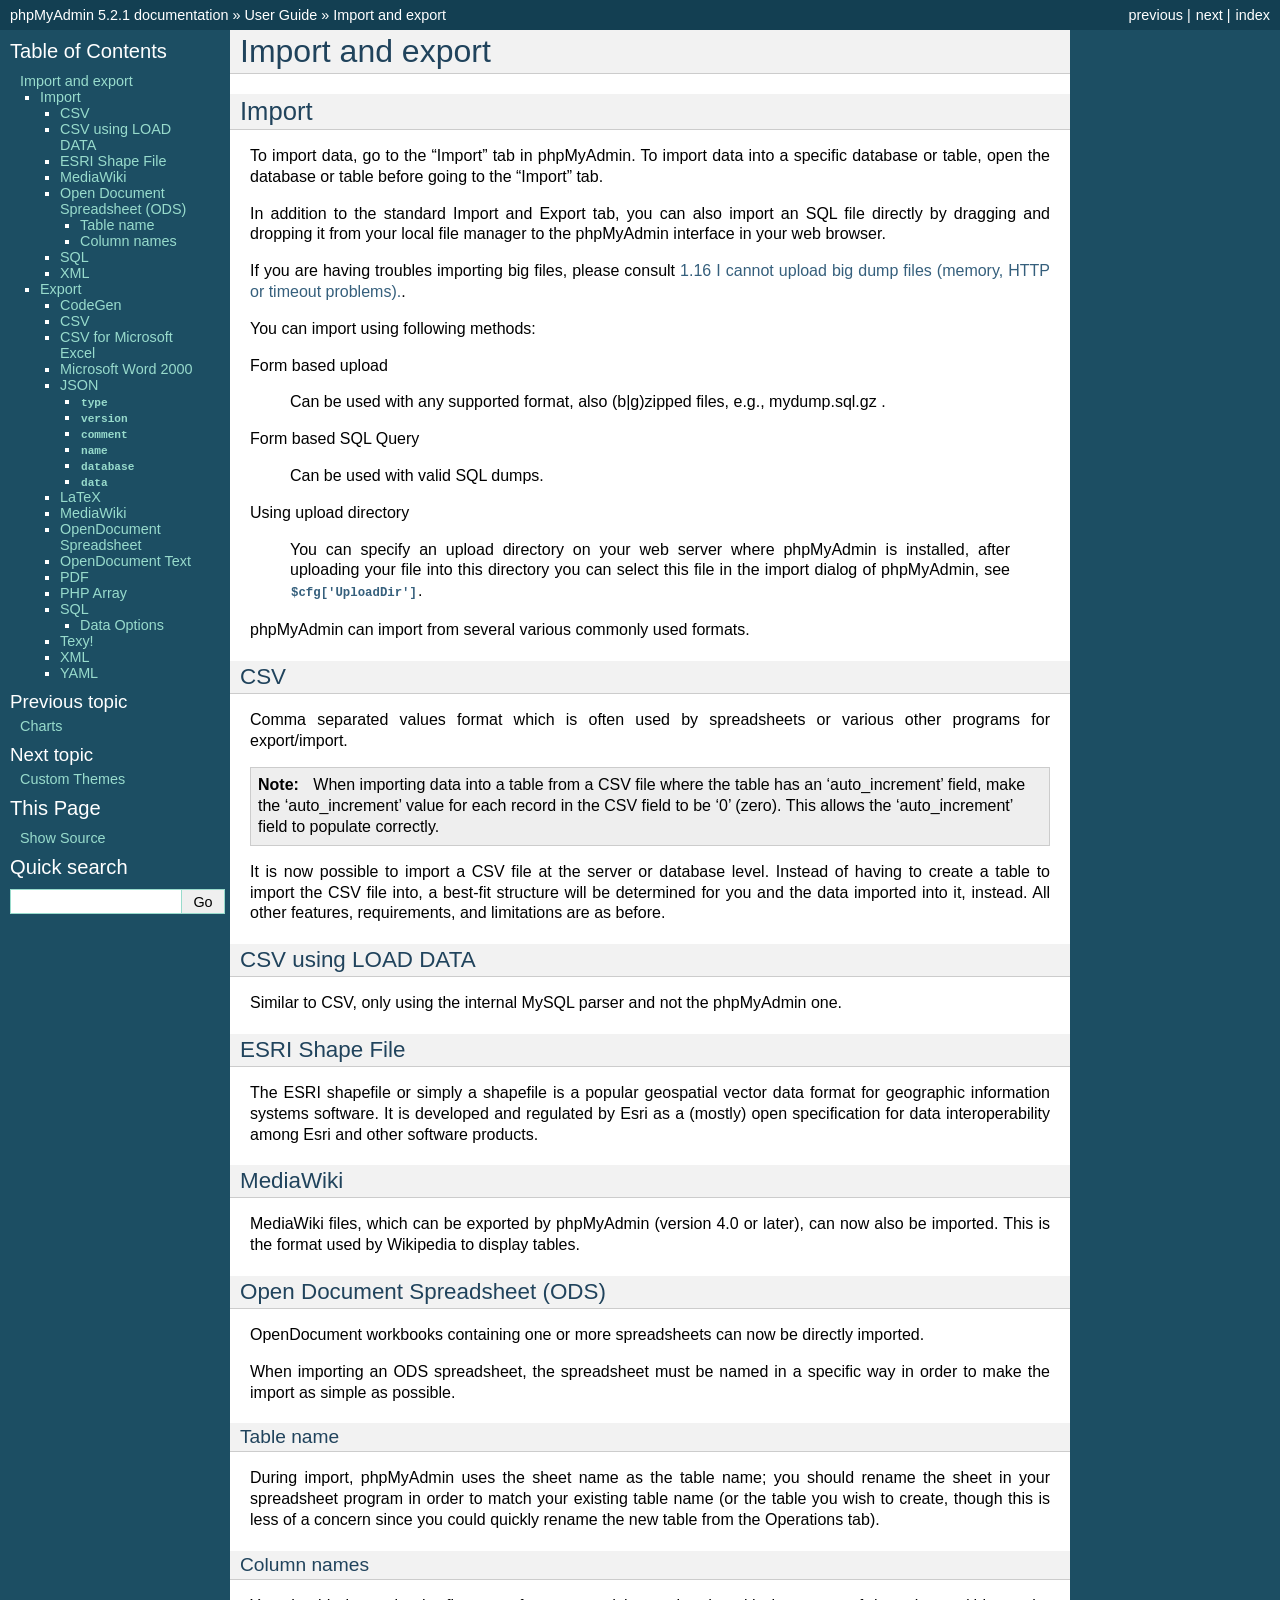
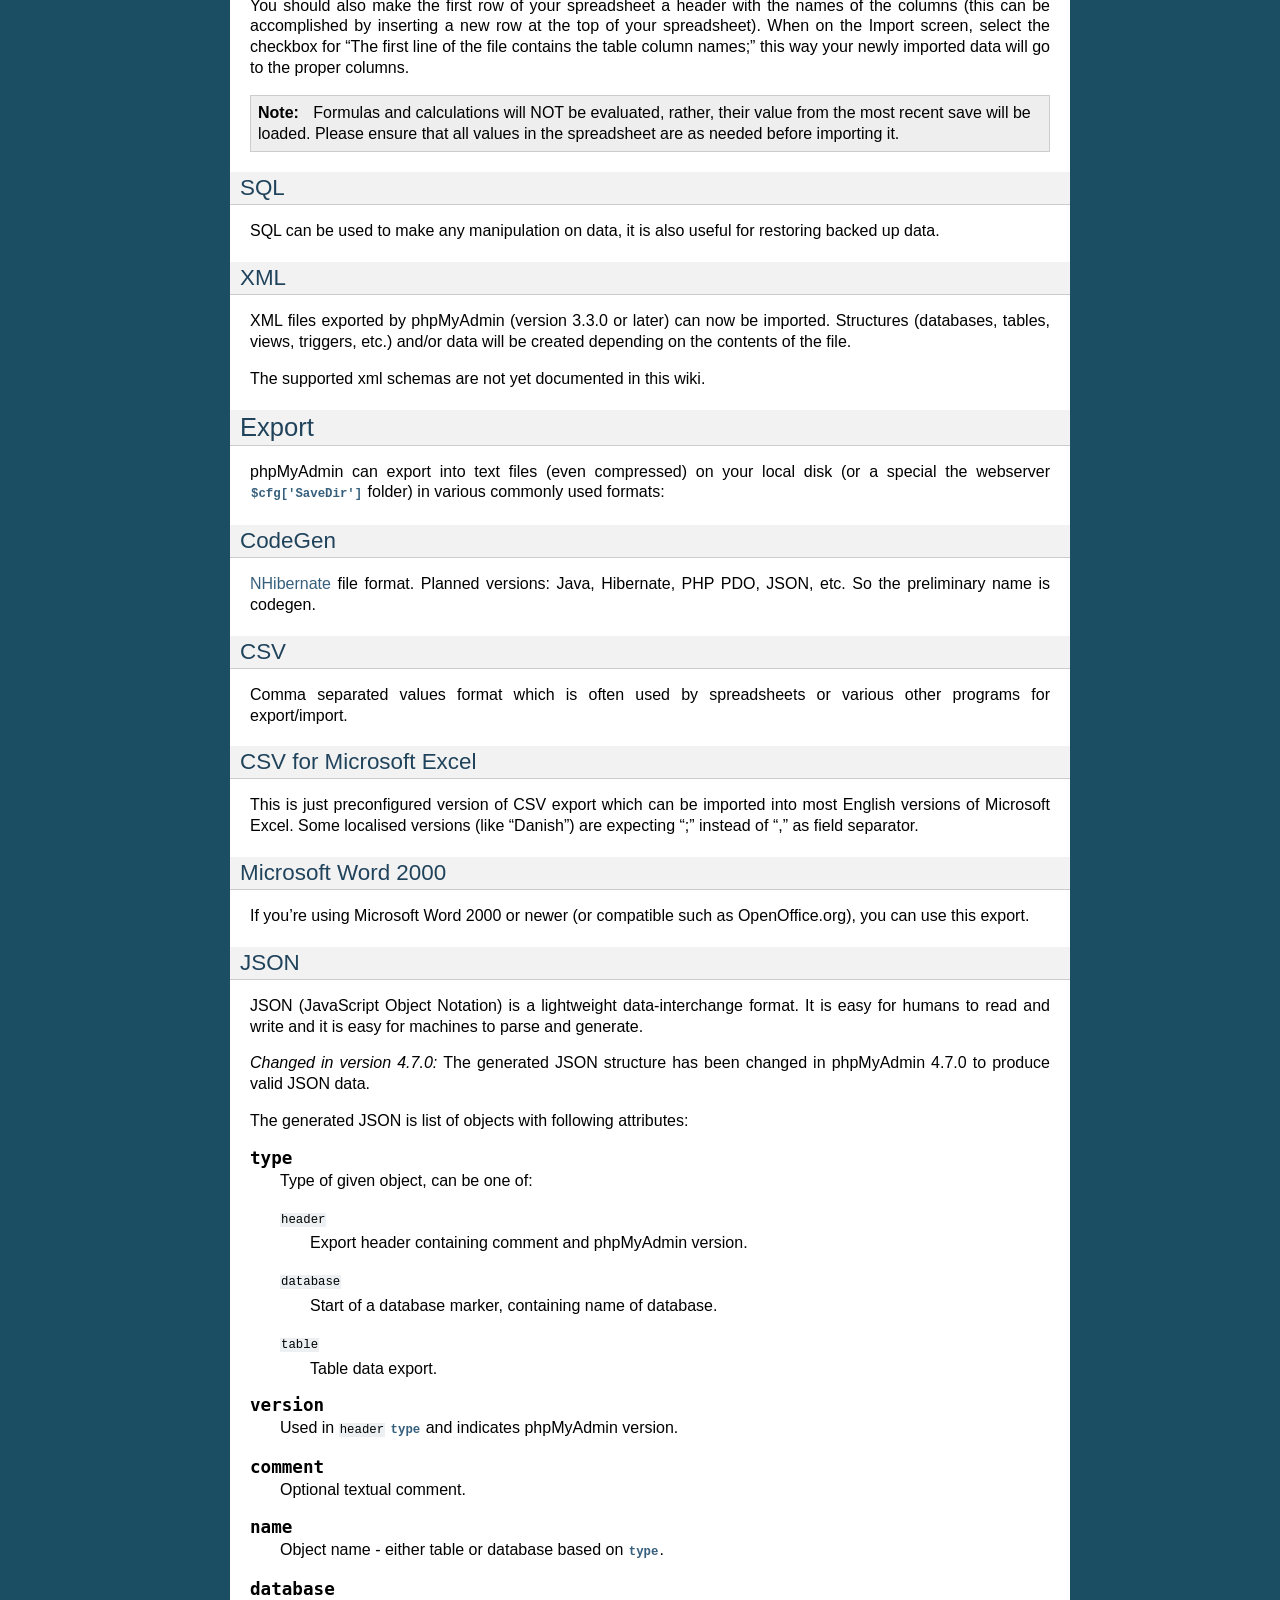
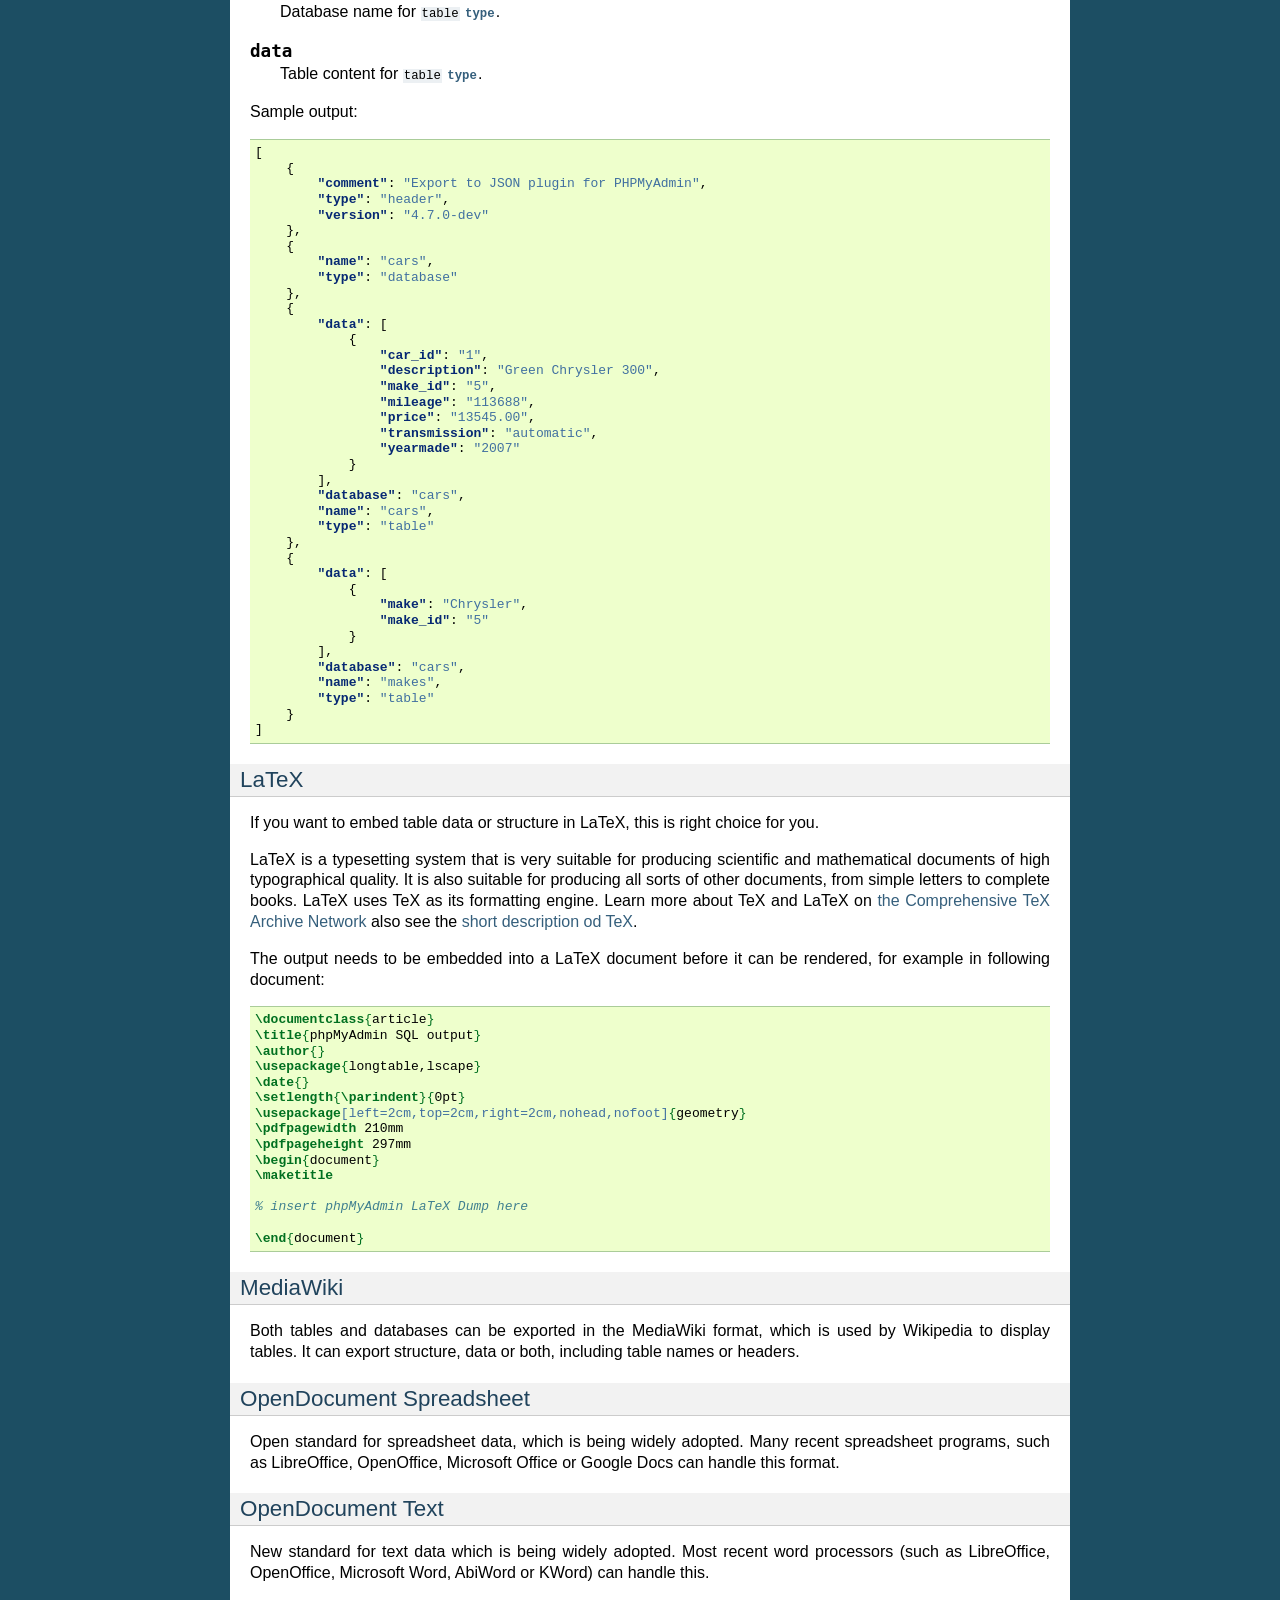
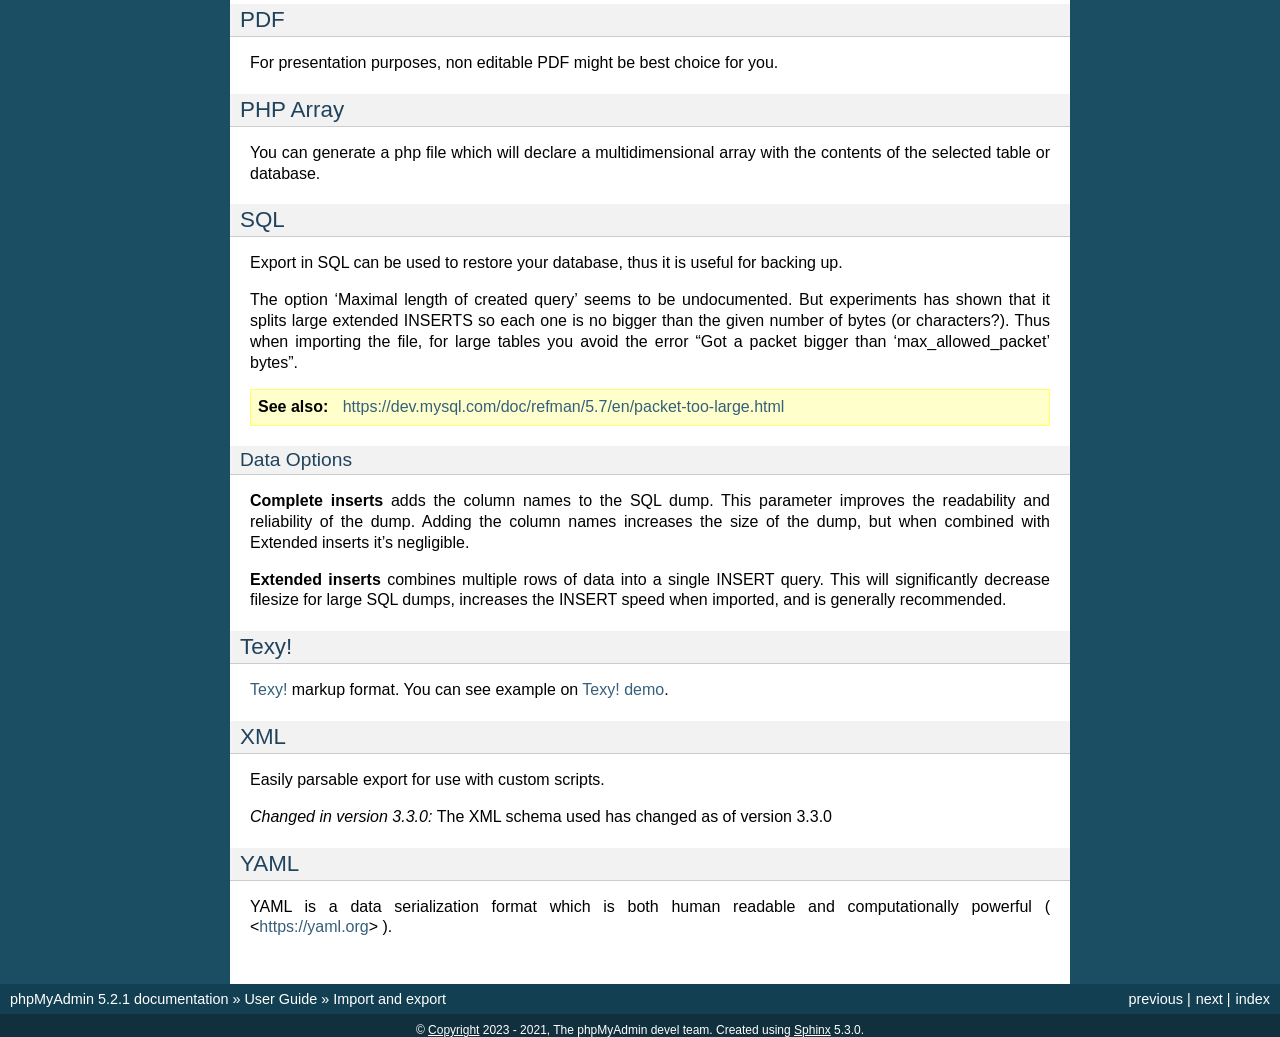
<file: phpmyadmin/doc/html/import_export.html>
<!DOCTYPE html>

<html lang="en">
  <head>
    <meta charset="utf-8" />
    <meta name="viewport" content="width=device-width, initial-scale=1.0" /><meta name="generator" content="Docutils 0.19: https://docutils.sourceforge.io/" />

    <title>Import and export &#8212; phpMyAdmin 5.2.1 documentation</title>
    <link rel="stylesheet" type="text/css" href="_static/pygments.css" />
    <link rel="stylesheet" type="text/css" href="_static/classic.css" />
    
    <script data-url_root="./" id="documentation_options" src="_static/documentation_options.js"></script>
    <script src="_static/jquery.js"></script>
    <script src="_static/underscore.js"></script>
    <script src="_static/_sphinx_javascript_frameworks_compat.js"></script>
    <script src="_static/doctools.js"></script>
    <script src="_static/sphinx_highlight.js"></script>
    
    <link rel="index" title="Index" href="genindex.html" />
    <link rel="search" title="Search" href="search.html" />
    <link rel="copyright" title="Copyright" href="copyright.html" />
    <link rel="next" title="Custom Themes" href="themes.html" />
    <link rel="prev" title="Charts" href="charts.html" /> 
  </head><body>
    <div class="related" role="navigation" aria-label="related navigation">
      <h3>Navigation</h3>
      <ul>
        <li class="right" style="margin-right: 10px">
          <a href="genindex.html" title="General Index"
             accesskey="I">index</a></li>
        <li class="right" >
          <a href="themes.html" title="Custom Themes"
             accesskey="N">next</a> |</li>
        <li class="right" >
          <a href="charts.html" title="Charts"
             accesskey="P">previous</a> |</li>
        <li class="nav-item nav-item-0"><a href="index.html">phpMyAdmin 5.2.1 documentation</a> &#187;</li>
          <li class="nav-item nav-item-1"><a href="user.html" accesskey="U">User Guide</a> &#187;</li>
        <li class="nav-item nav-item-this"><a href="">Import and export</a></li> 
      </ul>
    </div>  

    <div class="document">
      <div class="documentwrapper">
        <div class="bodywrapper">
          <div class="body" role="main">
            
  <section id="import-and-export">
<h1>Import and export<a class="headerlink" href="#import-and-export" title="Permalink to this heading">¶</a></h1>
<section id="import">
<h2>Import<a class="headerlink" href="#import" title="Permalink to this heading">¶</a></h2>
<p>To import data, go to the “Import” tab in phpMyAdmin. To import data into a
specific database or table, open the database or table before going to the
“Import” tab.</p>
<p>In addition to the standard Import and Export tab, you can also import an SQL
file directly by dragging and dropping it from your local file manager to the
phpMyAdmin interface in your web browser.</p>
<p>If you are having troubles importing big files, please consult <a class="reference internal" href="faq.html#faq1-16"><span class="std std-ref">1.16 I cannot upload big dump files (memory, HTTP or timeout problems).</span></a>.</p>
<p>You can import using following methods:</p>
<p>Form based upload</p>
<blockquote>
<div><p>Can be used with any supported format, also (b|g)zipped files, e.g., mydump.sql.gz .</p>
</div></blockquote>
<p>Form based SQL Query</p>
<blockquote>
<div><p>Can be used with valid SQL dumps.</p>
</div></blockquote>
<p>Using upload directory</p>
<blockquote>
<div><p>You can specify an upload directory on your web server where phpMyAdmin is installed, after uploading your file into this directory you can select this file in the import dialog of phpMyAdmin, see <span class="target" id="index-0"></span><a class="reference internal" href="config.html#cfg_UploadDir"><code class="xref config config-option docutils literal notranslate"><span class="pre">$cfg['UploadDir']</span></code></a>.</p>
</div></blockquote>
<p>phpMyAdmin can import from several various commonly used formats.</p>
<section id="csv">
<h3>CSV<a class="headerlink" href="#csv" title="Permalink to this heading">¶</a></h3>
<p>Comma separated values format which is often used by spreadsheets or various other programs for export/import.</p>
<div class="admonition note">
<p class="admonition-title">Note</p>
<p>When importing data into a table from a CSV file where the table has an
‘auto_increment’ field, make the ‘auto_increment’ value for each record in
the CSV field to be ‘0’ (zero). This allows the ‘auto_increment’ field to
populate correctly.</p>
</div>
<p>It is now possible to import a CSV file at the server or database level.
Instead of having to create a table to import the CSV file into, a best-fit
structure will be determined for you and the data imported into it, instead.
All other features, requirements, and limitations are as before.</p>
</section>
<section id="csv-using-load-data">
<h3>CSV using LOAD DATA<a class="headerlink" href="#csv-using-load-data" title="Permalink to this heading">¶</a></h3>
<p>Similar to CSV, only using the internal MySQL parser and not the phpMyAdmin one.</p>
</section>
<section id="esri-shape-file">
<h3>ESRI Shape File<a class="headerlink" href="#esri-shape-file" title="Permalink to this heading">¶</a></h3>
<p>The ESRI shapefile or simply a shapefile is a popular geospatial vector data
format for geographic information systems software. It is developed and
regulated by Esri as a (mostly) open specification for data interoperability
among Esri and other software products.</p>
</section>
<section id="mediawiki">
<h3>MediaWiki<a class="headerlink" href="#mediawiki" title="Permalink to this heading">¶</a></h3>
<p>MediaWiki files, which can be exported by phpMyAdmin (version 4.0 or later),
can now also be imported. This is the format used by Wikipedia to display
tables.</p>
</section>
<section id="open-document-spreadsheet-ods">
<h3>Open Document Spreadsheet (ODS)<a class="headerlink" href="#open-document-spreadsheet-ods" title="Permalink to this heading">¶</a></h3>
<p>OpenDocument workbooks containing one or more spreadsheets can now be directly imported.</p>
<p>When importing an ODS spreadsheet, the spreadsheet must be named in a specific way in order to make the
import as simple as possible.</p>
<section id="table-name">
<h4>Table name<a class="headerlink" href="#table-name" title="Permalink to this heading">¶</a></h4>
<p>During import, phpMyAdmin uses the sheet name as the table name; you should rename the
sheet in your spreadsheet program in order to match your existing table name (or the table you wish to create,
though this is less of a concern since you could quickly rename the new table from the Operations tab).</p>
</section>
<section id="column-names">
<h4>Column names<a class="headerlink" href="#column-names" title="Permalink to this heading">¶</a></h4>
<p>You should also make the first row of your spreadsheet a header with the names of the columns (this can be
accomplished by inserting a new row at the top of your spreadsheet). When on the Import screen, select the
checkbox for “The first line of the file contains the table column names;” this way your newly imported
data will go to the proper columns.</p>
<div class="admonition note">
<p class="admonition-title">Note</p>
<p>Formulas and calculations will NOT be evaluated, rather, their value from
the most recent save will be loaded. Please ensure that all values in the
spreadsheet are as needed before importing it.</p>
</div>
</section>
</section>
<section id="sql">
<h3>SQL<a class="headerlink" href="#sql" title="Permalink to this heading">¶</a></h3>
<p>SQL can be used to make any manipulation on data, it is also useful for restoring backed up data.</p>
</section>
<section id="xml">
<h3>XML<a class="headerlink" href="#xml" title="Permalink to this heading">¶</a></h3>
<p>XML files exported by phpMyAdmin (version 3.3.0 or later) can now be imported.
Structures (databases, tables, views, triggers, etc.) and/or data will be
created depending on the contents of the file.</p>
<p>The supported xml schemas are not yet documented in this wiki.</p>
</section>
</section>
<section id="export">
<h2>Export<a class="headerlink" href="#export" title="Permalink to this heading">¶</a></h2>
<p>phpMyAdmin can export into text files (even compressed) on your local disk (or
a special the webserver <span class="target" id="index-1"></span><a class="reference internal" href="config.html#cfg_SaveDir"><code class="xref config config-option docutils literal notranslate"><span class="pre">$cfg['SaveDir']</span></code></a> folder) in various
commonly used formats:</p>
<section id="codegen">
<h3>CodeGen<a class="headerlink" href="#codegen" title="Permalink to this heading">¶</a></h3>
<p><a class="reference external" href="https://en.wikipedia.org/wiki/NHibernate">NHibernate</a> file format. Planned
versions: Java, Hibernate, PHP PDO, JSON, etc. So the preliminary name is
codegen.</p>
</section>
<section id="id1">
<h3>CSV<a class="headerlink" href="#id1" title="Permalink to this heading">¶</a></h3>
<p>Comma separated values format which is often used by spreadsheets or various
other programs for export/import.</p>
</section>
<section id="csv-for-microsoft-excel">
<h3>CSV for Microsoft Excel<a class="headerlink" href="#csv-for-microsoft-excel" title="Permalink to this heading">¶</a></h3>
<p>This is just preconfigured version of CSV export which can be imported into
most English versions of Microsoft Excel. Some localised versions (like
“Danish”) are expecting “;” instead of “,” as field separator.</p>
</section>
<section id="microsoft-word-2000">
<h3>Microsoft Word 2000<a class="headerlink" href="#microsoft-word-2000" title="Permalink to this heading">¶</a></h3>
<p>If you’re using Microsoft Word 2000 or newer (or compatible such as
OpenOffice.org), you can use this export.</p>
</section>
<section id="json">
<h3>JSON<a class="headerlink" href="#json" title="Permalink to this heading">¶</a></h3>
<p>JSON (JavaScript Object Notation) is a lightweight data-interchange format. It
is easy for humans to read and write and it is easy for machines to parse and
generate.</p>
<div class="versionchanged">
<p><span class="versionmodified changed">Changed in version 4.7.0: </span>The generated JSON structure has been changed in phpMyAdmin 4.7.0 to
produce valid JSON data.</p>
</div>
<p>The generated JSON is list of objects with following attributes:</p>
<dl class="js data">
<dt class="sig sig-object js" id="type">
<span class="sig-name descname"><span class="n"><span class="pre">type</span></span></span><a class="headerlink" href="#type" title="Permalink to this definition">¶</a></dt>
<dd><p>Type of given object, can be one of:</p>
<dl class="simple">
<dt><code class="docutils literal notranslate"><span class="pre">header</span></code></dt><dd><p>Export header containing comment and phpMyAdmin version.</p>
</dd>
<dt><code class="docutils literal notranslate"><span class="pre">database</span></code></dt><dd><p>Start of a database marker, containing name of database.</p>
</dd>
<dt><code class="docutils literal notranslate"><span class="pre">table</span></code></dt><dd><p>Table data export.</p>
</dd>
</dl>
</dd></dl>

<dl class="js data">
<dt class="sig sig-object js" id="version">
<span class="sig-name descname"><span class="n"><span class="pre">version</span></span></span><a class="headerlink" href="#version" title="Permalink to this definition">¶</a></dt>
<dd><p>Used in <code class="docutils literal notranslate"><span class="pre">header</span></code> <a class="reference internal" href="#type" title="type"><code class="xref js js-data docutils literal notranslate"><span class="pre">type</span></code></a> and indicates phpMyAdmin version.</p>
</dd></dl>

<dl class="js data">
<dt class="sig sig-object js" id="comment">
<span class="sig-name descname"><span class="n"><span class="pre">comment</span></span></span><a class="headerlink" href="#comment" title="Permalink to this definition">¶</a></dt>
<dd><p>Optional textual comment.</p>
</dd></dl>

<dl class="js data">
<dt class="sig sig-object js" id="name">
<span class="sig-name descname"><span class="n"><span class="pre">name</span></span></span><a class="headerlink" href="#name" title="Permalink to this definition">¶</a></dt>
<dd><p>Object name - either table or database based on <a class="reference internal" href="#type" title="type"><code class="xref js js-data docutils literal notranslate"><span class="pre">type</span></code></a>.</p>
</dd></dl>

<dl class="js data">
<dt class="sig sig-object js" id="database">
<span class="sig-name descname"><span class="n"><span class="pre">database</span></span></span><a class="headerlink" href="#database" title="Permalink to this definition">¶</a></dt>
<dd><p>Database name for <code class="docutils literal notranslate"><span class="pre">table</span></code> <a class="reference internal" href="#type" title="type"><code class="xref js js-data docutils literal notranslate"><span class="pre">type</span></code></a>.</p>
</dd></dl>

<dl class="js data">
<dt class="sig sig-object js" id="data">
<span class="sig-name descname"><span class="n"><span class="pre">data</span></span></span><a class="headerlink" href="#data" title="Permalink to this definition">¶</a></dt>
<dd><p>Table content for <code class="docutils literal notranslate"><span class="pre">table</span></code> <a class="reference internal" href="#type" title="type"><code class="xref js js-data docutils literal notranslate"><span class="pre">type</span></code></a>.</p>
</dd></dl>

<p>Sample output:</p>
<div class="highlight-json notranslate"><div class="highlight"><pre><span></span><span class="p">[</span>
<span class="w">    </span><span class="p">{</span>
<span class="w">        </span><span class="nt">&quot;comment&quot;</span><span class="p">:</span><span class="w"> </span><span class="s2">&quot;Export to JSON plugin for PHPMyAdmin&quot;</span><span class="p">,</span>
<span class="w">        </span><span class="nt">&quot;type&quot;</span><span class="p">:</span><span class="w"> </span><span class="s2">&quot;header&quot;</span><span class="p">,</span>
<span class="w">        </span><span class="nt">&quot;version&quot;</span><span class="p">:</span><span class="w"> </span><span class="s2">&quot;4.7.0-dev&quot;</span>
<span class="w">    </span><span class="p">},</span>
<span class="w">    </span><span class="p">{</span>
<span class="w">        </span><span class="nt">&quot;name&quot;</span><span class="p">:</span><span class="w"> </span><span class="s2">&quot;cars&quot;</span><span class="p">,</span>
<span class="w">        </span><span class="nt">&quot;type&quot;</span><span class="p">:</span><span class="w"> </span><span class="s2">&quot;database&quot;</span>
<span class="w">    </span><span class="p">},</span>
<span class="w">    </span><span class="p">{</span>
<span class="w">        </span><span class="nt">&quot;data&quot;</span><span class="p">:</span><span class="w"> </span><span class="p">[</span>
<span class="w">            </span><span class="p">{</span>
<span class="w">                </span><span class="nt">&quot;car_id&quot;</span><span class="p">:</span><span class="w"> </span><span class="s2">&quot;1&quot;</span><span class="p">,</span>
<span class="w">                </span><span class="nt">&quot;description&quot;</span><span class="p">:</span><span class="w"> </span><span class="s2">&quot;Green Chrysler 300&quot;</span><span class="p">,</span>
<span class="w">                </span><span class="nt">&quot;make_id&quot;</span><span class="p">:</span><span class="w"> </span><span class="s2">&quot;5&quot;</span><span class="p">,</span>
<span class="w">                </span><span class="nt">&quot;mileage&quot;</span><span class="p">:</span><span class="w"> </span><span class="s2">&quot;113688&quot;</span><span class="p">,</span>
<span class="w">                </span><span class="nt">&quot;price&quot;</span><span class="p">:</span><span class="w"> </span><span class="s2">&quot;13545.00&quot;</span><span class="p">,</span>
<span class="w">                </span><span class="nt">&quot;transmission&quot;</span><span class="p">:</span><span class="w"> </span><span class="s2">&quot;automatic&quot;</span><span class="p">,</span>
<span class="w">                </span><span class="nt">&quot;yearmade&quot;</span><span class="p">:</span><span class="w"> </span><span class="s2">&quot;2007&quot;</span>
<span class="w">            </span><span class="p">}</span>
<span class="w">        </span><span class="p">],</span>
<span class="w">        </span><span class="nt">&quot;database&quot;</span><span class="p">:</span><span class="w"> </span><span class="s2">&quot;cars&quot;</span><span class="p">,</span>
<span class="w">        </span><span class="nt">&quot;name&quot;</span><span class="p">:</span><span class="w"> </span><span class="s2">&quot;cars&quot;</span><span class="p">,</span>
<span class="w">        </span><span class="nt">&quot;type&quot;</span><span class="p">:</span><span class="w"> </span><span class="s2">&quot;table&quot;</span>
<span class="w">    </span><span class="p">},</span>
<span class="w">    </span><span class="p">{</span>
<span class="w">        </span><span class="nt">&quot;data&quot;</span><span class="p">:</span><span class="w"> </span><span class="p">[</span>
<span class="w">            </span><span class="p">{</span>
<span class="w">                </span><span class="nt">&quot;make&quot;</span><span class="p">:</span><span class="w"> </span><span class="s2">&quot;Chrysler&quot;</span><span class="p">,</span>
<span class="w">                </span><span class="nt">&quot;make_id&quot;</span><span class="p">:</span><span class="w"> </span><span class="s2">&quot;5&quot;</span>
<span class="w">            </span><span class="p">}</span>
<span class="w">        </span><span class="p">],</span>
<span class="w">        </span><span class="nt">&quot;database&quot;</span><span class="p">:</span><span class="w"> </span><span class="s2">&quot;cars&quot;</span><span class="p">,</span>
<span class="w">        </span><span class="nt">&quot;name&quot;</span><span class="p">:</span><span class="w"> </span><span class="s2">&quot;makes&quot;</span><span class="p">,</span>
<span class="w">        </span><span class="nt">&quot;type&quot;</span><span class="p">:</span><span class="w"> </span><span class="s2">&quot;table&quot;</span>
<span class="w">    </span><span class="p">}</span>
<span class="p">]</span>
</pre></div>
</div>
</section>
<section id="latex">
<h3>LaTeX<a class="headerlink" href="#latex" title="Permalink to this heading">¶</a></h3>
<p>If you want to embed table data or structure in LaTeX, this is right choice for you.</p>
<p>LaTeX is a typesetting system that is very suitable for producing scientific
and mathematical documents of high typographical quality. It is also suitable
for producing all sorts of other documents, from simple letters to complete
books. LaTeX uses TeX as its formatting engine. Learn more about TeX and
LaTeX on <a class="reference external" href="https://www.ctan.org/">the Comprehensive TeX Archive Network</a>
also see the <a class="reference external" href="https://www.ctan.org/tex/">short description od TeX</a>.</p>
<p>The output needs to be embedded into a LaTeX document before it can be
rendered, for example in following document:</p>
<div class="highlight-latex notranslate"><div class="highlight"><pre><span></span><span class="k">\documentclass</span><span class="nb">{</span>article<span class="nb">}</span>
<span class="k">\title</span><span class="nb">{</span>phpMyAdmin SQL output<span class="nb">}</span>
<span class="k">\author</span><span class="nb">{}</span>
<span class="k">\usepackage</span><span class="nb">{</span>longtable,lscape<span class="nb">}</span>
<span class="k">\date</span><span class="nb">{}</span>
<span class="k">\setlength</span><span class="nb">{</span><span class="k">\parindent</span><span class="nb">}{</span>0pt<span class="nb">}</span>
<span class="k">\usepackage</span><span class="na">[left=2cm,top=2cm,right=2cm,nohead,nofoot]</span><span class="nb">{</span>geometry<span class="nb">}</span>
<span class="k">\pdfpagewidth</span> 210mm
<span class="k">\pdfpageheight</span> 297mm
<span class="k">\begin</span><span class="nb">{</span>document<span class="nb">}</span>
<span class="k">\maketitle</span>

<span class="c">% insert phpMyAdmin LaTeX Dump here</span>

<span class="k">\end</span><span class="nb">{</span>document<span class="nb">}</span>
</pre></div>
</div>
</section>
<section id="id2">
<h3>MediaWiki<a class="headerlink" href="#id2" title="Permalink to this heading">¶</a></h3>
<p>Both tables and databases can be exported in the MediaWiki format, which is
used by Wikipedia to display tables. It can export structure, data or both,
including table names or headers.</p>
</section>
<section id="opendocument-spreadsheet">
<h3>OpenDocument Spreadsheet<a class="headerlink" href="#opendocument-spreadsheet" title="Permalink to this heading">¶</a></h3>
<p>Open standard for spreadsheet data, which is being widely adopted. Many recent
spreadsheet programs, such as LibreOffice, OpenOffice, Microsoft Office or
Google Docs can handle this format.</p>
</section>
<section id="opendocument-text">
<h3>OpenDocument Text<a class="headerlink" href="#opendocument-text" title="Permalink to this heading">¶</a></h3>
<p>New standard for text data which is being widely adopted. Most recent word
processors (such as LibreOffice, OpenOffice, Microsoft Word, AbiWord or KWord)
can handle this.</p>
</section>
<section id="pdf">
<h3>PDF<a class="headerlink" href="#pdf" title="Permalink to this heading">¶</a></h3>
<p>For presentation purposes, non editable PDF might be best choice for you.</p>
</section>
<section id="php-array">
<h3>PHP Array<a class="headerlink" href="#php-array" title="Permalink to this heading">¶</a></h3>
<p>You can generate a php file which will declare a multidimensional array with
the contents of the selected table or database.</p>
</section>
<section id="id3">
<h3>SQL<a class="headerlink" href="#id3" title="Permalink to this heading">¶</a></h3>
<p>Export in SQL can be used to restore your database, thus it is useful for
backing up.</p>
<p>The option ‘Maximal length of created query’ seems to be undocumented. But
experiments has shown that it splits large extended INSERTS so each one is no
bigger than the given number of bytes (or characters?). Thus when importing the
file, for large tables you avoid the error “Got a packet bigger than
‘max_allowed_packet’ bytes”.</p>
<div class="admonition seealso">
<p class="admonition-title">See also</p>
<p><a class="reference external" href="https://dev.mysql.com/doc/refman/5.7/en/packet-too-large.html">https://dev.mysql.com/doc/refman/5.7/en/packet-too-large.html</a></p>
</div>
<section id="data-options">
<h4>Data Options<a class="headerlink" href="#data-options" title="Permalink to this heading">¶</a></h4>
<p><strong>Complete inserts</strong> adds the column names to the SQL dump. This parameter
improves the readability and reliability of the dump. Adding the column names
increases the size of the dump, but when combined with Extended inserts it’s
negligible.</p>
<p><strong>Extended inserts</strong> combines multiple rows of data into a single INSERT query.
This will significantly decrease filesize for large SQL dumps, increases the
INSERT speed when imported, and is generally recommended.</p>
</section>
</section>
<section id="texy">
<h3>Texy!<a class="headerlink" href="#texy" title="Permalink to this heading">¶</a></h3>
<p><a class="reference external" href="https://texy.info/">Texy!</a> markup format. You can see example on <a class="reference external" href="https://texy.info/en/try/4q5we">Texy! demo</a>.</p>
</section>
<section id="id5">
<h3>XML<a class="headerlink" href="#id5" title="Permalink to this heading">¶</a></h3>
<p>Easily parsable export for use with custom scripts.</p>
<div class="versionchanged">
<p><span class="versionmodified changed">Changed in version 3.3.0: </span>The XML schema used has changed as of version 3.3.0</p>
</div>
</section>
<section id="yaml">
<h3>YAML<a class="headerlink" href="#yaml" title="Permalink to this heading">¶</a></h3>
<p>YAML is a data serialization format which is both human readable and
computationally powerful ( &lt;<a class="reference external" href="https://yaml.org">https://yaml.org</a>&gt; ).</p>
</section>
</section>
</section>


            <div class="clearer"></div>
          </div>
        </div>
      </div>
      <div class="sphinxsidebar" role="navigation" aria-label="main navigation">
        <div class="sphinxsidebarwrapper">
  <div>
    <h3><a href="index.html">Table of Contents</a></h3>
    <ul>
<li><a class="reference internal" href="#">Import and export</a><ul>
<li><a class="reference internal" href="#import">Import</a><ul>
<li><a class="reference internal" href="#csv">CSV</a></li>
<li><a class="reference internal" href="#csv-using-load-data">CSV using LOAD DATA</a></li>
<li><a class="reference internal" href="#esri-shape-file">ESRI Shape File</a></li>
<li><a class="reference internal" href="#mediawiki">MediaWiki</a></li>
<li><a class="reference internal" href="#open-document-spreadsheet-ods">Open Document Spreadsheet (ODS)</a><ul>
<li><a class="reference internal" href="#table-name">Table name</a></li>
<li><a class="reference internal" href="#column-names">Column names</a></li>
</ul>
</li>
<li><a class="reference internal" href="#sql">SQL</a></li>
<li><a class="reference internal" href="#xml">XML</a></li>
</ul>
</li>
<li><a class="reference internal" href="#export">Export</a><ul>
<li><a class="reference internal" href="#codegen">CodeGen</a></li>
<li><a class="reference internal" href="#id1">CSV</a></li>
<li><a class="reference internal" href="#csv-for-microsoft-excel">CSV for Microsoft Excel</a></li>
<li><a class="reference internal" href="#microsoft-word-2000">Microsoft Word 2000</a></li>
<li><a class="reference internal" href="#json">JSON</a><ul>
<li><a class="reference internal" href="#type"><code class="docutils literal notranslate"><span class="pre">type</span></code></a></li>
<li><a class="reference internal" href="#version"><code class="docutils literal notranslate"><span class="pre">version</span></code></a></li>
<li><a class="reference internal" href="#comment"><code class="docutils literal notranslate"><span class="pre">comment</span></code></a></li>
<li><a class="reference internal" href="#name"><code class="docutils literal notranslate"><span class="pre">name</span></code></a></li>
<li><a class="reference internal" href="#database"><code class="docutils literal notranslate"><span class="pre">database</span></code></a></li>
<li><a class="reference internal" href="#data"><code class="docutils literal notranslate"><span class="pre">data</span></code></a></li>
</ul>
</li>
<li><a class="reference internal" href="#latex">LaTeX</a></li>
<li><a class="reference internal" href="#id2">MediaWiki</a></li>
<li><a class="reference internal" href="#opendocument-spreadsheet">OpenDocument Spreadsheet</a></li>
<li><a class="reference internal" href="#opendocument-text">OpenDocument Text</a></li>
<li><a class="reference internal" href="#pdf">PDF</a></li>
<li><a class="reference internal" href="#php-array">PHP Array</a></li>
<li><a class="reference internal" href="#id3">SQL</a><ul>
<li><a class="reference internal" href="#data-options">Data Options</a></li>
</ul>
</li>
<li><a class="reference internal" href="#texy">Texy!</a></li>
<li><a class="reference internal" href="#id5">XML</a></li>
<li><a class="reference internal" href="#yaml">YAML</a></li>
</ul>
</li>
</ul>
</li>
</ul>

  </div>
  <div>
    <h4>Previous topic</h4>
    <p class="topless"><a href="charts.html"
                          title="previous chapter">Charts</a></p>
  </div>
  <div>
    <h4>Next topic</h4>
    <p class="topless"><a href="themes.html"
                          title="next chapter">Custom Themes</a></p>
  </div>
  <div role="note" aria-label="source link">
    <h3>This Page</h3>
    <ul class="this-page-menu">
      <li><a href="_sources/import_export.rst.txt"
            rel="nofollow">Show Source</a></li>
    </ul>
   </div>
<div id="searchbox" style="display: none" role="search">
  <h3 id="searchlabel">Quick search</h3>
    <div class="searchformwrapper">
    <form class="search" action="search.html" method="get">
      <input type="text" name="q" aria-labelledby="searchlabel" autocomplete="off" autocorrect="off" autocapitalize="off" spellcheck="false"/>
      <input type="submit" value="Go" />
    </form>
    </div>
</div>
<script>document.getElementById('searchbox').style.display = "block"</script>
        </div>
      </div>
      <div class="clearer"></div>
    </div>
    <div class="related" role="navigation" aria-label="related navigation">
      <h3>Navigation</h3>
      <ul>
        <li class="right" style="margin-right: 10px">
          <a href="genindex.html" title="General Index"
             >index</a></li>
        <li class="right" >
          <a href="themes.html" title="Custom Themes"
             >next</a> |</li>
        <li class="right" >
          <a href="charts.html" title="Charts"
             >previous</a> |</li>
        <li class="nav-item nav-item-0"><a href="index.html">phpMyAdmin 5.2.1 documentation</a> &#187;</li>
          <li class="nav-item nav-item-1"><a href="user.html" >User Guide</a> &#187;</li>
        <li class="nav-item nav-item-this"><a href="">Import and export</a></li> 
      </ul>
    </div>
    <div class="footer" role="contentinfo">
        &#169; <a href="copyright.html">Copyright</a> 2023 - 2021, The phpMyAdmin devel team.
      Created using <a href="https://www.sphinx-doc.org/">Sphinx</a> 5.3.0.
    </div>
  </body>
</html>
</file>
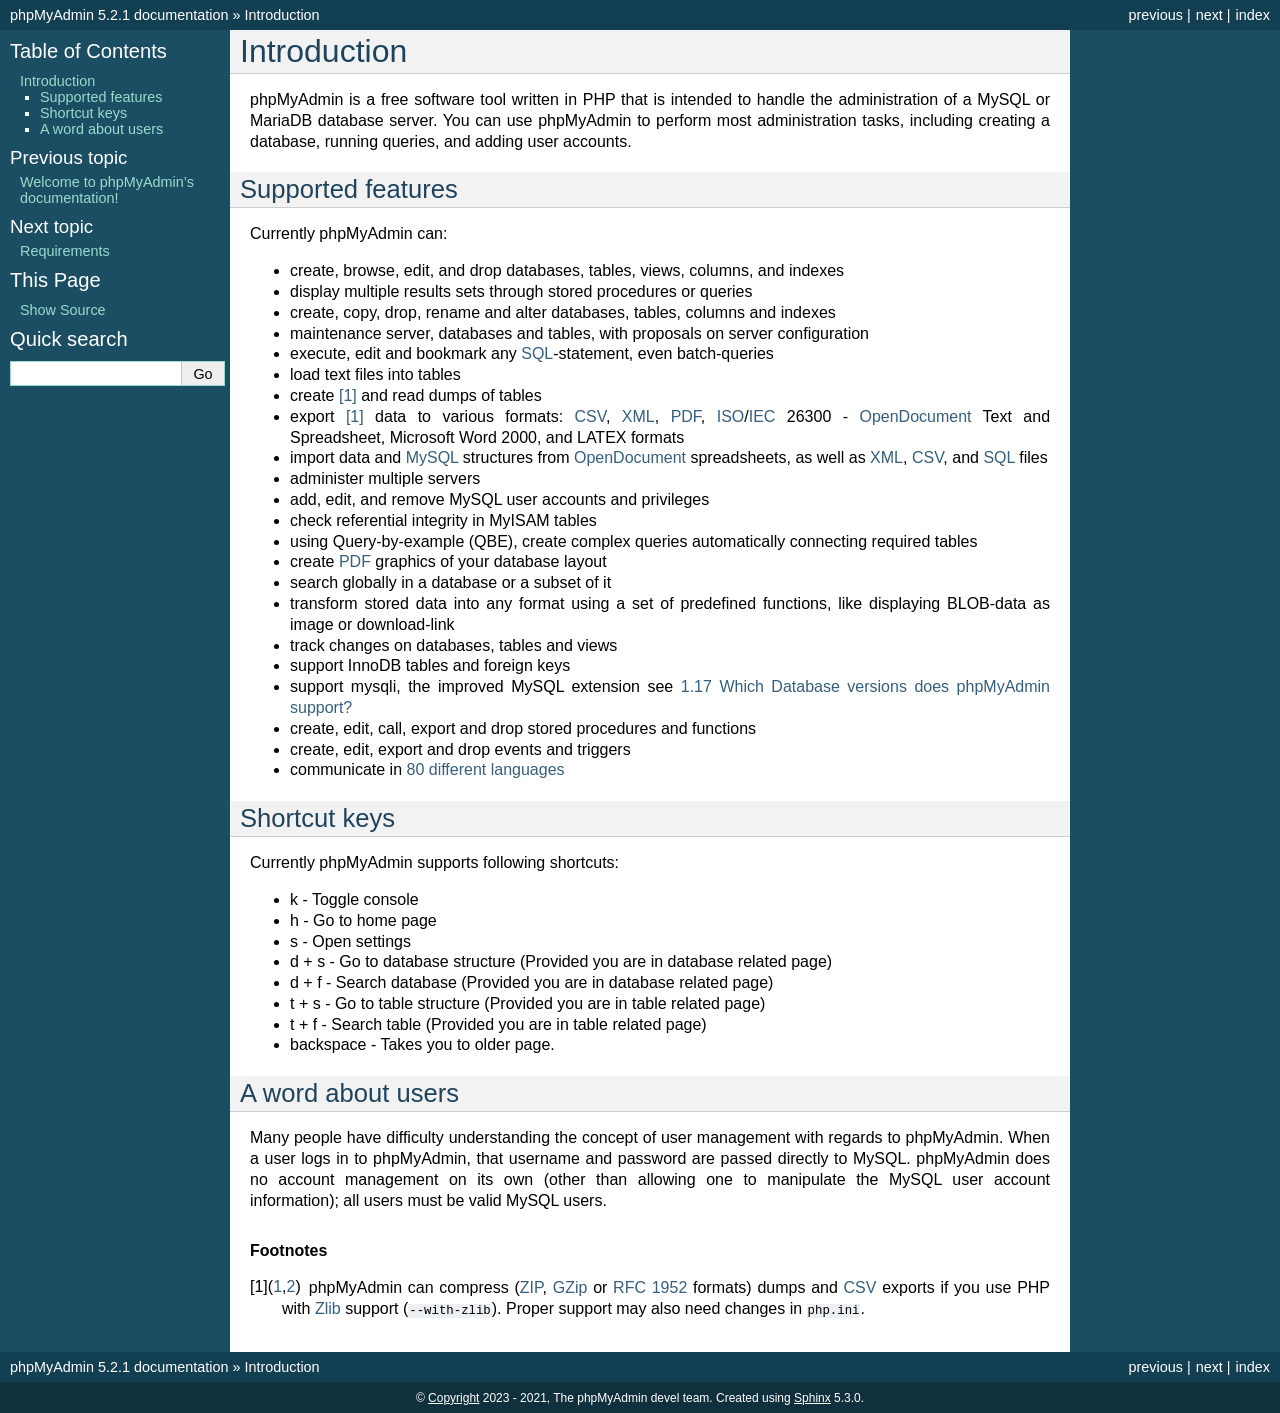
<file: phpmyadmin/doc/html/intro.html>
<!DOCTYPE html>

<html lang="en">
  <head>
    <meta charset="utf-8" />
    <meta name="viewport" content="width=device-width, initial-scale=1.0" /><meta name="generator" content="Docutils 0.19: https://docutils.sourceforge.io/" />

    <title>Introduction &#8212; phpMyAdmin 5.2.1 documentation</title>
    <link rel="stylesheet" type="text/css" href="_static/pygments.css" />
    <link rel="stylesheet" type="text/css" href="_static/classic.css" />
    
    <script data-url_root="./" id="documentation_options" src="_static/documentation_options.js"></script>
    <script src="_static/jquery.js"></script>
    <script src="_static/underscore.js"></script>
    <script src="_static/_sphinx_javascript_frameworks_compat.js"></script>
    <script src="_static/doctools.js"></script>
    <script src="_static/sphinx_highlight.js"></script>
    
    <link rel="index" title="Index" href="genindex.html" />
    <link rel="search" title="Search" href="search.html" />
    <link rel="copyright" title="Copyright" href="copyright.html" />
    <link rel="next" title="Requirements" href="require.html" />
    <link rel="prev" title="Welcome to phpMyAdmin’s documentation!" href="index.html" /> 
  </head><body>
    <div class="related" role="navigation" aria-label="related navigation">
      <h3>Navigation</h3>
      <ul>
        <li class="right" style="margin-right: 10px">
          <a href="genindex.html" title="General Index"
             accesskey="I">index</a></li>
        <li class="right" >
          <a href="require.html" title="Requirements"
             accesskey="N">next</a> |</li>
        <li class="right" >
          <a href="index.html" title="Welcome to phpMyAdmin’s documentation!"
             accesskey="P">previous</a> |</li>
        <li class="nav-item nav-item-0"><a href="index.html">phpMyAdmin 5.2.1 documentation</a> &#187;</li>
        <li class="nav-item nav-item-this"><a href="">Introduction</a></li> 
      </ul>
    </div>  

    <div class="document">
      <div class="documentwrapper">
        <div class="bodywrapper">
          <div class="body" role="main">
            
  <section id="introduction">
<span id="intro"></span><h1>Introduction<a class="headerlink" href="#introduction" title="Permalink to this heading">¶</a></h1>
<p>phpMyAdmin is a free software tool written in PHP that is intended to handle the
administration of a MySQL or MariaDB database server. You can use phpMyAdmin to
perform most administration tasks, including creating a database, running queries,
and adding user accounts.</p>
<section id="supported-features">
<h2>Supported features<a class="headerlink" href="#supported-features" title="Permalink to this heading">¶</a></h2>
<p>Currently phpMyAdmin can:</p>
<ul class="simple">
<li><p>create, browse, edit, and drop databases, tables, views, columns, and indexes</p></li>
<li><p>display multiple results sets through stored procedures or queries</p></li>
<li><p>create, copy, drop, rename and alter databases, tables, columns and
indexes</p></li>
<li><p>maintenance server, databases and tables, with proposals on server
configuration</p></li>
<li><p>execute, edit and bookmark any <a class="reference internal" href="glossary.html#term-SQL"><span class="xref std std-term">SQL</span></a>-statement, even batch-queries</p></li>
<li><p>load text files into tables</p></li>
<li><p>create <a class="footnote-reference brackets" href="#f1" id="id1" role="doc-noteref"><span class="fn-bracket">[</span>1<span class="fn-bracket">]</span></a> and read dumps of tables</p></li>
<li><p>export <a class="footnote-reference brackets" href="#f1" id="id2" role="doc-noteref"><span class="fn-bracket">[</span>1<span class="fn-bracket">]</span></a> data to various formats: <a class="reference internal" href="glossary.html#term-CSV"><span class="xref std std-term">CSV</span></a>, <a class="reference internal" href="glossary.html#term-XML"><span class="xref std std-term">XML</span></a>, <a class="reference internal" href="glossary.html#term-PDF"><span class="xref std std-term">PDF</span></a>,
<a class="reference internal" href="glossary.html#term-ISO"><span class="xref std std-term">ISO</span></a>/<a class="reference internal" href="glossary.html#term-IEC"><span class="xref std std-term">IEC</span></a> 26300 - <a class="reference internal" href="glossary.html#term-OpenDocument"><span class="xref std std-term">OpenDocument</span></a> Text and Spreadsheet, Microsoft
Word 2000, and LATEX formats</p></li>
<li><p>import data and <a class="reference internal" href="glossary.html#term-MySQL"><span class="xref std std-term">MySQL</span></a> structures from <a class="reference internal" href="glossary.html#term-OpenDocument"><span class="xref std std-term">OpenDocument</span></a> spreadsheets, as
well as <a class="reference internal" href="glossary.html#term-XML"><span class="xref std std-term">XML</span></a>, <a class="reference internal" href="glossary.html#term-CSV"><span class="xref std std-term">CSV</span></a>, and <a class="reference internal" href="glossary.html#term-SQL"><span class="xref std std-term">SQL</span></a> files</p></li>
<li><p>administer multiple servers</p></li>
<li><p>add, edit, and remove MySQL user accounts and privileges</p></li>
<li><p>check referential integrity in MyISAM tables</p></li>
<li><p>using Query-by-example (QBE), create complex queries automatically
connecting required tables</p></li>
<li><p>create <a class="reference internal" href="glossary.html#term-PDF"><span class="xref std std-term">PDF</span></a> graphics of your
database layout</p></li>
<li><p>search globally in a database or a subset of it</p></li>
<li><p>transform stored data into any format using a set of predefined
functions, like displaying BLOB-data as image or download-link</p></li>
<li><p>track changes on databases, tables and views</p></li>
<li><p>support InnoDB tables and foreign keys</p></li>
<li><p>support mysqli, the improved MySQL extension see <a class="reference internal" href="faq.html#faq1-17"><span class="std std-ref">1.17 Which Database versions does phpMyAdmin support?</span></a></p></li>
<li><p>create, edit, call, export and drop stored procedures and functions</p></li>
<li><p>create, edit, export and drop events and triggers</p></li>
<li><p>communicate in <a class="reference external" href="https://www.phpmyadmin.net/translations/">80 different languages</a></p></li>
</ul>
</section>
<section id="shortcut-keys">
<h2>Shortcut keys<a class="headerlink" href="#shortcut-keys" title="Permalink to this heading">¶</a></h2>
<p>Currently phpMyAdmin supports following shortcuts:</p>
<ul class="simple">
<li><p>k - Toggle console</p></li>
<li><p>h - Go to home page</p></li>
<li><p>s - Open settings</p></li>
<li><p>d + s - Go to database structure (Provided you are in database related page)</p></li>
<li><p>d + f - Search database (Provided you are in database related page)</p></li>
<li><p>t + s - Go to table structure (Provided you are in table related page)</p></li>
<li><p>t + f - Search table (Provided you are in table related page)</p></li>
<li><p>backspace - Takes you to older page.</p></li>
</ul>
</section>
<section id="a-word-about-users">
<h2>A word about users<a class="headerlink" href="#a-word-about-users" title="Permalink to this heading">¶</a></h2>
<p>Many people have difficulty understanding the concept of user
management with regards to phpMyAdmin. When a user logs in to
phpMyAdmin, that username and password are passed directly to MySQL.
phpMyAdmin does no account management on its own (other than allowing
one to manipulate the MySQL user account information); all users must
be valid MySQL users.</p>
<p class="rubric">Footnotes</p>
<aside class="footnote-list brackets">
<aside class="footnote brackets" id="f1" role="note">
<span class="label"><span class="fn-bracket">[</span>1<span class="fn-bracket">]</span></span>
<span class="backrefs">(<a role="doc-backlink" href="#id1">1</a>,<a role="doc-backlink" href="#id2">2</a>)</span>
<p>phpMyAdmin can compress (<a class="reference internal" href="glossary.html#term-ZIP"><span class="xref std std-term">ZIP</span></a>, <a class="reference internal" href="glossary.html#term-GZip"><span class="xref std std-term">GZip</span></a> or <a class="reference internal" href="glossary.html#term-RFC-1952"><span class="xref std std-term">RFC 1952</span></a>
formats) dumps and <a class="reference internal" href="glossary.html#term-CSV"><span class="xref std std-term">CSV</span></a> exports if you use PHP with
<a class="reference internal" href="glossary.html#term-Zlib"><span class="xref std std-term">Zlib</span></a> support (<code class="docutils literal notranslate"><span class="pre">--with-zlib</span></code>).
Proper support may also need changes in <code class="file docutils literal notranslate"><span class="pre">php.ini</span></code>.</p>
</aside>
</aside>
</section>
</section>


            <div class="clearer"></div>
          </div>
        </div>
      </div>
      <div class="sphinxsidebar" role="navigation" aria-label="main navigation">
        <div class="sphinxsidebarwrapper">
  <div>
    <h3><a href="index.html">Table of Contents</a></h3>
    <ul>
<li><a class="reference internal" href="#">Introduction</a><ul>
<li><a class="reference internal" href="#supported-features">Supported features</a></li>
<li><a class="reference internal" href="#shortcut-keys">Shortcut keys</a></li>
<li><a class="reference internal" href="#a-word-about-users">A word about users</a></li>
</ul>
</li>
</ul>

  </div>
  <div>
    <h4>Previous topic</h4>
    <p class="topless"><a href="index.html"
                          title="previous chapter">Welcome to phpMyAdmin’s documentation!</a></p>
  </div>
  <div>
    <h4>Next topic</h4>
    <p class="topless"><a href="require.html"
                          title="next chapter">Requirements</a></p>
  </div>
  <div role="note" aria-label="source link">
    <h3>This Page</h3>
    <ul class="this-page-menu">
      <li><a href="_sources/intro.rst.txt"
            rel="nofollow">Show Source</a></li>
    </ul>
   </div>
<div id="searchbox" style="display: none" role="search">
  <h3 id="searchlabel">Quick search</h3>
    <div class="searchformwrapper">
    <form class="search" action="search.html" method="get">
      <input type="text" name="q" aria-labelledby="searchlabel" autocomplete="off" autocorrect="off" autocapitalize="off" spellcheck="false"/>
      <input type="submit" value="Go" />
    </form>
    </div>
</div>
<script>document.getElementById('searchbox').style.display = "block"</script>
        </div>
      </div>
      <div class="clearer"></div>
    </div>
    <div class="related" role="navigation" aria-label="related navigation">
      <h3>Navigation</h3>
      <ul>
        <li class="right" style="margin-right: 10px">
          <a href="genindex.html" title="General Index"
             >index</a></li>
        <li class="right" >
          <a href="require.html" title="Requirements"
             >next</a> |</li>
        <li class="right" >
          <a href="index.html" title="Welcome to phpMyAdmin’s documentation!"
             >previous</a> |</li>
        <li class="nav-item nav-item-0"><a href="index.html">phpMyAdmin 5.2.1 documentation</a> &#187;</li>
        <li class="nav-item nav-item-this"><a href="">Introduction</a></li> 
      </ul>
    </div>
    <div class="footer" role="contentinfo">
        &#169; <a href="copyright.html">Copyright</a> 2023 - 2021, The phpMyAdmin devel team.
      Created using <a href="https://www.sphinx-doc.org/">Sphinx</a> 5.3.0.
    </div>
  </body>
</html>
</file>
<file: phpmyadmin/doc/html/_static/pygments.css>
pre { line-height: 125%; }
td.linenos .normal { color: inherit; background-color: transparent; padding-left: 5px; padding-right: 5px; }
span.linenos { color: inherit; background-color: transparent; padding-left: 5px; padding-right: 5px; }
td.linenos .special { color: #000000; background-color: #ffffc0; padding-left: 5px; padding-right: 5px; }
span.linenos.special { color: #000000; background-color: #ffffc0; padding-left: 5px; padding-right: 5px; }
.highlight .hll { background-color: #ffffcc }
.highlight { background: #eeffcc; }
.highlight .c { color: #408090; font-style: italic } /* Comment */
.highlight .err { border: 1px solid #FF0000 } /* Error */
.highlight .k { color: #007020; font-weight: bold } /* Keyword */
.highlight .o { color: #666666 } /* Operator */
.highlight .ch { color: #408090; font-style: italic } /* Comment.Hashbang */
.highlight .cm { color: #408090; font-style: italic } /* Comment.Multiline */
.highlight .cp { color: #007020 } /* Comment.Preproc */
.highlight .cpf { color: #408090; font-style: italic } /* Comment.PreprocFile */
.highlight .c1 { color: #408090; font-style: italic } /* Comment.Single */
.highlight .cs { color: #408090; background-color: #fff0f0 } /* Comment.Special */
.highlight .gd { color: #A00000 } /* Generic.Deleted */
.highlight .ge { font-style: italic } /* Generic.Emph */
.highlight .gr { color: #FF0000 } /* Generic.Error */
.highlight .gh { color: #000080; font-weight: bold } /* Generic.Heading */
.highlight .gi { color: #00A000 } /* Generic.Inserted */
.highlight .go { color: #333333 } /* Generic.Output */
.highlight .gp { color: #c65d09; font-weight: bold } /* Generic.Prompt */
.highlight .gs { font-weight: bold } /* Generic.Strong */
.highlight .gu { color: #800080; font-weight: bold } /* Generic.Subheading */
.highlight .gt { color: #0044DD } /* Generic.Traceback */
.highlight .kc { color: #007020; font-weight: bold } /* Keyword.Constant */
.highlight .kd { color: #007020; font-weight: bold } /* Keyword.Declaration */
.highlight .kn { color: #007020; font-weight: bold } /* Keyword.Namespace */
.highlight .kp { color: #007020 } /* Keyword.Pseudo */
.highlight .kr { color: #007020; font-weight: bold } /* Keyword.Reserved */
.highlight .kt { color: #902000 } /* Keyword.Type */
.highlight .m { color: #208050 } /* Literal.Number */
.highlight .s { color: #4070a0 } /* Literal.String */
.highlight .na { color: #4070a0 } /* Name.Attribute */
.highlight .nb { color: #007020 } /* Name.Builtin */
.highlight .nc { color: #0e84b5; font-weight: bold } /* Name.Class */
.highlight .no { color: #60add5 } /* Name.Constant */
.highlight .nd { color: #555555; font-weight: bold } /* Name.Decorator */
.highlight .ni { color: #d55537; font-weight: bold } /* Name.Entity */
.highlight .ne { color: #007020 } /* Name.Exception */
.highlight .nf { color: #06287e } /* Name.Function */
.highlight .nl { color: #002070; font-weight: bold } /* Name.Label */
.highlight .nn { color: #0e84b5; font-weight: bold } /* Name.Namespace */
.highlight .nt { color: #062873; font-weight: bold } /* Name.Tag */
.highlight .nv { color: #bb60d5 } /* Name.Variable */
.highlight .ow { color: #007020; font-weight: bold } /* Operator.Word */
.highlight .w { color: #bbbbbb } /* Text.Whitespace */
.highlight .mb { color: #208050 } /* Literal.Number.Bin */
.highlight .mf { color: #208050 } /* Literal.Number.Float */
.highlight .mh { color: #208050 } /* Literal.Number.Hex */
.highlight .mi { color: #208050 } /* Literal.Number.Integer */
.highlight .mo { color: #208050 } /* Literal.Number.Oct */
.highlight .sa { color: #4070a0 } /* Literal.String.Affix */
.highlight .sb { color: #4070a0 } /* Literal.String.Backtick */
.highlight .sc { color: #4070a0 } /* Literal.String.Char */
.highlight .dl { color: #4070a0 } /* Literal.String.Delimiter */
.highlight .sd { color: #4070a0; font-style: italic } /* Literal.String.Doc */
.highlight .s2 { color: #4070a0 } /* Literal.String.Double */
.highlight .se { color: #4070a0; font-weight: bold } /* Literal.String.Escape */
.highlight .sh { color: #4070a0 } /* Literal.String.Heredoc */
.highlight .si { color: #70a0d0; font-style: italic } /* Literal.String.Interpol */
.highlight .sx { color: #c65d09 } /* Literal.String.Other */
.highlight .sr { color: #235388 } /* Literal.String.Regex */
.highlight .s1 { color: #4070a0 } /* Literal.String.Single */
.highlight .ss { color: #517918 } /* Literal.String.Symbol */
.highlight .bp { color: #007020 } /* Name.Builtin.Pseudo */
.highlight .fm { color: #06287e } /* Name.Function.Magic */
.highlight .vc { color: #bb60d5 } /* Name.Variable.Class */
.highlight .vg { color: #bb60d5 } /* Name.Variable.Global */
.highlight .vi { color: #bb60d5 } /* Name.Variable.Instance */
.highlight .vm { color: #bb60d5 } /* Name.Variable.Magic */
.highlight .il { color: #208050 } /* Literal.Number.Integer.Long */
</file>
<file: phpmyadmin/doc/html/_static/classic.css>
/*
 * classic.css_t
 * ~~~~~~~~~~~~~
 *
 * Sphinx stylesheet -- classic theme.
 *
 * :copyright: Copyright 2007-2022 by the Sphinx team, see AUTHORS.
 * :license: BSD, see LICENSE for details.
 *
 */

@import url("basic.css");

/* -- page layout ----------------------------------------------------------- */

html {
    /* CSS hack for macOS's scrollbar (see #1125) */
    background-color: #FFFFFF;
}

body {
    font-family: sans-serif;
    font-size: 100%;
    background-color: #11303d;
    color: #000;
    margin: 0;
    padding: 0;
}

div.document {
    display: flex;
    background-color: #1c4e63;
}

div.documentwrapper {
    float: left;
    width: 100%;
}

div.bodywrapper {
    margin: 0 0 0 230px;
}

div.body {
    background-color: #ffffff;
    color: #000000;
    padding: 0 20px 30px 20px;
}

div.footer {
    color: #ffffff;
    width: 100%;
    padding: 9px 0 9px 0;
    text-align: center;
    font-size: 75%;
}

div.footer a {
    color: #ffffff;
    text-decoration: underline;
}

div.related {
    background-color: #133f52;
    line-height: 30px;
    color: #ffffff;
}

div.related a {
    color: #ffffff;
}

div.sphinxsidebar {
}

div.sphinxsidebar h3 {
    font-family: 'Trebuchet MS', sans-serif;
    color: #ffffff;
    font-size: 1.4em;
    font-weight: normal;
    margin: 0;
    padding: 0;
}

div.sphinxsidebar h3 a {
    color: #ffffff;
}

div.sphinxsidebar h4 {
    font-family: 'Trebuchet MS', sans-serif;
    color: #ffffff;
    font-size: 1.3em;
    font-weight: normal;
    margin: 5px 0 0 0;
    padding: 0;
}

div.sphinxsidebar p {
    color: #ffffff;
}

div.sphinxsidebar p.topless {
    margin: 5px 10px 10px 10px;
}

div.sphinxsidebar ul {
    margin: 10px;
    padding: 0;
    color: #ffffff;
}

div.sphinxsidebar a {
    color: #98dbcc;
}

div.sphinxsidebar input {
    border: 1px solid #98dbcc;
    font-family: sans-serif;
    font-size: 1em;
}



/* -- hyperlink styles ------------------------------------------------------ */

a {
    color: #355f7c;
    text-decoration: none;
}

a:visited {
    color: #355f7c;
    text-decoration: none;
}

a:hover {
    text-decoration: underline;
}



/* -- body styles ----------------------------------------------------------- */

div.body h1,
div.body h2,
div.body h3,
div.body h4,
div.body h5,
div.body h6 {
    font-family: 'Trebuchet MS', sans-serif;
    background-color: #f2f2f2;
    font-weight: normal;
    color: #20435c;
    border-bottom: 1px solid #ccc;
    margin: 20px -20px 10px -20px;
    padding: 3px 0 3px 10px;
}

div.body h1 { margin-top: 0; font-size: 200%; }
div.body h2 { font-size: 160%; }
div.body h3 { font-size: 140%; }
div.body h4 { font-size: 120%; }
div.body h5 { font-size: 110%; }
div.body h6 { font-size: 100%; }

a.headerlink {
    color: #c60f0f;
    font-size: 0.8em;
    padding: 0 4px 0 4px;
    text-decoration: none;
}

a.headerlink:hover {
    background-color: #c60f0f;
    color: white;
}

div.body p, div.body dd, div.body li, div.body blockquote {
    text-align: justify;
    line-height: 130%;
}

div.admonition p.admonition-title + p {
    display: inline;
}

div.admonition p {
    margin-bottom: 5px;
}

div.admonition pre {
    margin-bottom: 5px;
}

div.admonition ul, div.admonition ol {
    margin-bottom: 5px;
}

div.note {
    background-color: #eee;
    border: 1px solid #ccc;
}

div.seealso {
    background-color: #ffc;
    border: 1px solid #ff6;
}
nav.contents,
aside.topic,

div.topic {
    background-color: #eee;
}

div.warning {
    background-color: #ffe4e4;
    border: 1px solid #f66;
}

p.admonition-title {
    display: inline;
}

p.admonition-title:after {
    content: ":";
}

pre {
    padding: 5px;
    background-color: unset;
    color: unset;
    line-height: 120%;
    border: 1px solid #ac9;
    border-left: none;
    border-right: none;
}

code {
    background-color: #ecf0f3;
    padding: 0 1px 0 1px;
    font-size: 0.95em;
}

th, dl.field-list > dt {
    background-color: #ede;
}

.warning code {
    background: #efc2c2;
}

.note code {
    background: #d6d6d6;
}

.viewcode-back {
    font-family: sans-serif;
}

div.viewcode-block:target {
    background-color: #f4debf;
    border-top: 1px solid #ac9;
    border-bottom: 1px solid #ac9;
}

div.code-block-caption {
    color: #efefef;
    background-color: #1c4e63;
}
</file>
